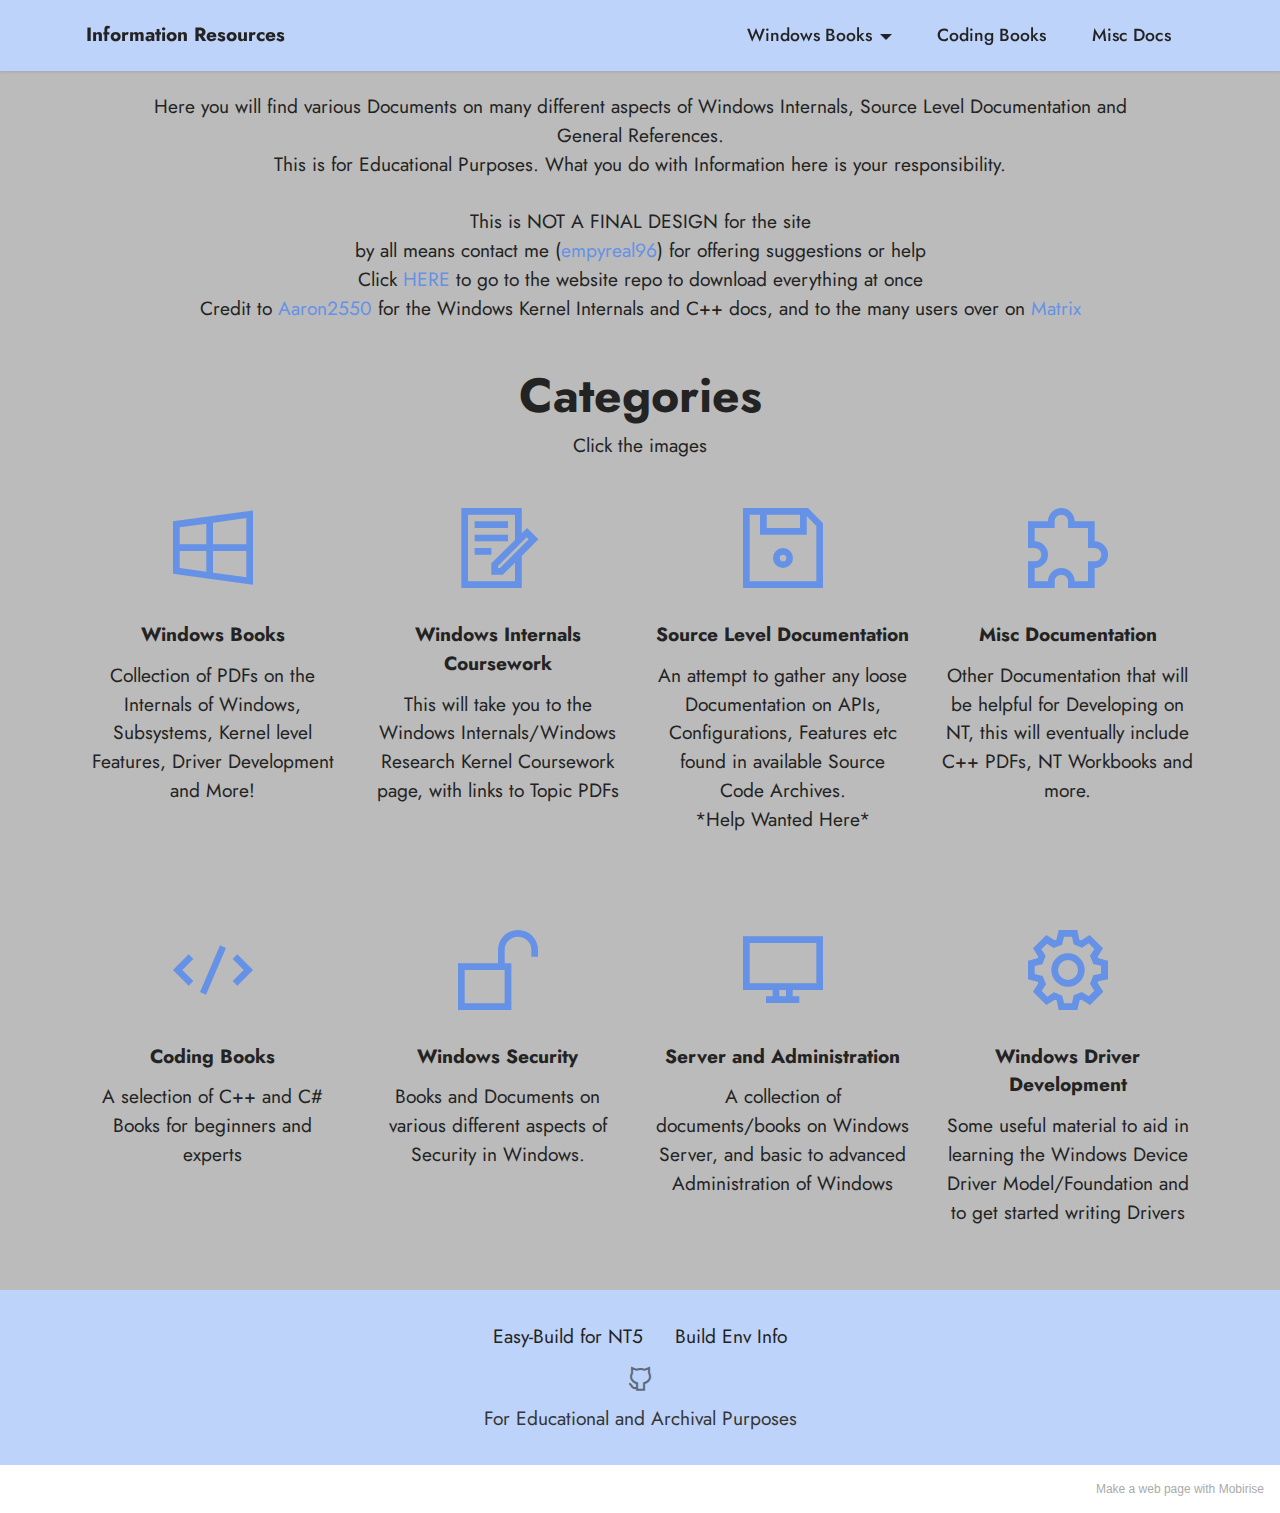
<file: index.html>
<!DOCTYPE html>
<html  >
<head>
  <!-- Site made with Mobirise Website Builder v5.2.0, https://mobirise.com -->
  <meta charset="UTF-8">
  <meta http-equiv="X-UA-Compatible" content="IE=edge">
  <meta name="generator" content="Mobirise v5.2.0, mobirise.com">
  <meta name="twitter:card" content="summary_large_image"/>
  <meta name="twitter:image:src" content="assets/images/index-meta.ico">
  <meta property="og:image" content="assets/images/index-meta.ico">
  <meta name="twitter:title" content="Home">
  <meta name="viewport" content="width=device-width, initial-scale=1, minimum-scale=1">
  <link rel="shortcut icon" href="assets/images/windows-logo-icon-124367.ico" type="image/x-icon">
  <meta name="description" content="">
  
  
  <title>Home</title>
  <link rel="stylesheet" href="assets/web/assets/mobirise-icons2/mobirise2.css">
  <link rel="stylesheet" href="assets/tether/tether.min.css">
  <link rel="stylesheet" href="assets/bootstrap/css/bootstrap.min.css">
  <link rel="stylesheet" href="assets/bootstrap/css/bootstrap-grid.min.css">
  <link rel="stylesheet" href="assets/bootstrap/css/bootstrap-reboot.min.css">
  <link rel="stylesheet" href="assets/dropdown/css/style.css">
  <link rel="stylesheet" href="assets/socicon/css/styles.css">
  <link rel="stylesheet" href="assets/theme/css/style.css">
  <link rel="preload" as="style" href="assets/mobirise/css/mbr-additional.css"><link rel="stylesheet" href="assets/mobirise/css/mbr-additional.css" type="text/css">
  
  
  
  
</head>
<body>
  
  <section class="menu menu1 cid-skAwC6HYm6" once="menu" id="menu1-0">
    

    <nav class="navbar navbar-dropdown navbar-fixed-top navbar-expand-lg">
        <div class="container">
            <div class="navbar-brand">
                
                <span class="navbar-caption-wrap"><a class="navbar-caption text-black text-primary display-7" href="index.html">Information Resources</a></span>
            </div>
            <button class="navbar-toggler" type="button" data-toggle="collapse" data-target="#navbarSupportedContent" aria-controls="navbarNavAltMarkup" aria-expanded="false" aria-label="Toggle navigation">
                <div class="hamburger">
                    <span></span>
                    <span></span>
                    <span></span>
                    <span></span>
                </div>
            </button>
            <div class="collapse navbar-collapse" id="navbarSupportedContent">
                <ul class="navbar-nav nav-dropdown nav-right" data-app-modern-menu="true"><li class="nav-item dropdown"><a class="nav-link link text-black text-primary dropdown-toggle display-4" href="#" data-toggle="dropdown-submenu" aria-expanded="false">
                            Windows Books</a><div class="dropdown-menu"><a class="text-black text-primary dropdown-item display-4" href="WinBooks.html">Windows Internals Books</a><a class="text-black text-primary dropdown-item display-4" href="https://empyreal96.github.io/nt-info-depot/CS490_Windows_Internals/CS490%20Windows%20Internals.html" aria-expanded="false" target="_blank">Windows Internals Coursework</a><a class="text-black text-primary dropdown-item display-4" href="WinDDK.html" aria-expanded="false">Windows Driver Development</a><a class="text-black text-primary dropdown-item display-4" href="SrcDocs.html" aria-expanded="false">Windows Source Code Docs</a><a class="text-black text-primary dropdown-item display-4" href="page6.html" aria-expanded="false">Windows Security</a><a class="text-black text-primary dropdown-item display-4" href="srv_admin.html" aria-expanded="true">Windows Server and Administration</a></div></li>
                    
                    <li class="nav-item"><a class="nav-link link text-black text-primary display-4" href="C++Books.html">Coding Books</a>
                    </li><li class="nav-item"><a class="nav-link link text-black text-primary display-4" href="MiscDocs.html">Misc Docs</a></li></ul>
                
                
            </div>
        </div>
    </nav>
</section>

<section class="header13 cid-skAx5pxKxZ" id="header13-1">

    

    

    <div class="align-center container-fluid">
        <div class="row justify-content-center">
            <div class="col-12 col-lg-10">
                
                
                <p class="mbr-text mbr-fonts-style mb-3 display-7">
                    Here you will find various Documents on many different aspects of Windows Internals, Source Level Documentation and General References.<br>This is for Educational Purposes. What you do with Information here is your responsibility.<br><br>This is NOT A FINAL DESIGN for the site<br>by all means contact me (<a href="https://github.com/empyreal96" class="text-primary" target="_blank">empyreal96</a>) for offering  suggestions or help<br>Click <a href="https://github.com/Empyreal96/nt-info-depot" class="text-primary">HERE</a> to go to the website repo to download everything at once<br>Credit to <a href="https://github.com/Aaron2550" class="text-primary" target="_blank">Aaron2550</a> for the Windows Kernel Internals and C++ docs, and to the many users over on <a href="https://matrix.to/#/!gaxpoQqVZuAKwRucaK:privacytools.io?via=matrix.org&via=privacytools.io&via=not420chan.org" class="text-primary" target="_blank">Matrix</a></p>
                
                
            </div>
        </div>
    </div>
</section>

<section class="features1 cid-skAxTelX5a" id="features1-2">
    

    
    <div class="container">
        <div class="row">
            <div class="col-12">
                <h3 class="mbr-section-title mbr-fonts-style align-center mb-0 display-2"><strong>Categories</strong><br></h3>
                <h5 class="mbr-section-subtitle mbr-fonts-style align-center mb-0 mt-2 display-7">
                    Click the images</h5>
            </div>
        </div>
        <div class="row">
            <div class="card col-12 col-md-6 col-lg-3">
                <div class="card-wrapper">
                    <div class="card-box align-center">
                        <div class="iconfont-wrapper">
                            <a href="WinBooks.html"><span class="mbr-iconfont mobi-mbri-windows mobi-mbri"></span></a>
                        </div>
                        <h5 class="card-title mbr-fonts-style display-7"><strong>Windows Books</strong></h5>
                        <p class="card-text mbr-fonts-style display-7">Collection of PDFs on the Internals of Windows, Subsystems, Kernel level Features, Driver Development and More!</p>
                    </div>
                </div>
            </div>
            <div class="card col-12 col-md-6 col-lg-3">
                <div class="card-wrapper">
                    <div class="card-box align-center">
                        <div class="iconfont-wrapper">
                            <a href="https://empyreal96.github.io/nt-info-depot/CS490_Windows_Internals/CS490%20Windows%20Internals.html" target="_blank"><span class="mbr-iconfont mobi-mbri-contact-form mobi-mbri"></span></a>
                        </div>
                        <h5 class="card-title mbr-fonts-style display-7"><strong>Windows Internals Coursework</strong></h5>
                        <p class="card-text mbr-fonts-style display-7">This will take you to the Windows Internals/Windows Research Kernel Coursework page, with links to Topic PDFs</p>
                    </div>
                </div>
            </div>
            <div class="card col-12 col-md-6 col-lg-3">
                <div class="card-wrapper">
                    <div class="card-box align-center">
                        <div class="iconfont-wrapper">
                            <a href="SrcDocs.html"><span class="mbr-iconfont mobi-mbri-save mobi-mbri"></span></a>
                        </div>
                        <h5 class="card-title mbr-fonts-style display-7"><strong>Source Level Documentation</strong></h5>
                        <p class="card-text mbr-fonts-style display-7">An attempt to gather any loose Documentation on APIs, Configurations, Features etc found in available Source Code Archives.<br>*Help Wanted Here*</p>
                    </div>
                </div>
            </div>
            <div class="card col-12 col-md-6 col-lg-3">
                <div class="card-wrapper">
                    <div class="card-box align-center">
                        <div class="iconfont-wrapper">
                            <a href="MiscDocs.html"><span class="mbr-iconfont mobi-mbri-extension mobi-mbri"></span></a>
                        </div>
                        <h5 class="card-title mbr-fonts-style display-7"><strong>Misc Documentation</strong></h5>
                        <p class="card-text mbr-fonts-style display-7">Other Documentation that will be helpful for Developing on NT, this will eventually include C++ PDFs, NT Workbooks and more.</p>
                    </div>
                </div>
            </div>
        </div>
    </div>
</section>

<section class="features1 cid-skSyJSiEH1" id="features1-15">
    

    
    <div class="container">
        <div class="row">
            
        </div>
        <div class="row">
            <div class="card col-12 col-md-6 col-lg-3">
                <div class="card-wrapper">
                    <div class="card-box align-center">
                        <div class="iconfont-wrapper">
                            <a href="C++Books.html"><span class="mbr-iconfont mobi-mbri-code mobi-mbri"></span></a>
                        </div>
                        <h5 class="card-title mbr-fonts-style display-7"><strong>Coding Books</strong></h5>
                        <p class="card-text mbr-fonts-style display-7">A selection of C++ and C# Books for beginners and experts</p>
                    </div>
                </div>
            </div>
            <div class="card col-12 col-md-6 col-lg-3">
                <div class="card-wrapper">
                    <div class="card-box align-center">
                        <div class="iconfont-wrapper">
                            <a href="page6.html"><span class="mbr-iconfont mobi-mbri-unlock mobi-mbri"></span></a>
                        </div>
                        <h5 class="card-title mbr-fonts-style display-7"><strong>Windows Security</strong></h5>
                        <p class="card-text mbr-fonts-style display-7">Books and Documents on various different aspects of Security in Windows.</p>
                    </div>
                </div>
            </div>
            <div class="card col-12 col-md-6 col-lg-3">
                <div class="card-wrapper">
                    <div class="card-box align-center">
                        <div class="iconfont-wrapper">
                            <a href="srv_admin.html"><span class="mbr-iconfont mobi-mbri-desktop mobi-mbri"></span></a>
                        </div>
                        <h5 class="card-title mbr-fonts-style display-7"><strong>Server and Administration</strong></h5>
                        <p class="card-text mbr-fonts-style display-7">A collection of documents/books on Windows Server, and basic to advanced Administration of Windows</p>
                    </div>
                </div>
            </div>
            <div class="card col-12 col-md-6 col-lg-3">
                <div class="card-wrapper">
                    <div class="card-box align-center">
                        <div class="iconfont-wrapper">
                            <a href="WinDDK.html"><span class="mbr-iconfont mobi-mbri-setting mobi-mbri"></span></a>
                        </div>
                        <h5 class="card-title mbr-fonts-style display-7"><strong>Windows Driver Development</strong></h5>
                        <p class="card-text mbr-fonts-style display-7">Some useful material to aid in learning the Windows Device Driver Model/Foundation and to get started writing Drivers</p>
                    </div>
                </div>
            </div>
        </div>
    </div>
</section>

<section class="footer3 cid-skSJbYV2s5" once="footers" id="footer3-1k">

    

    

    <div class="container">
        <div class="media-container-row align-center mbr-white">
            <div class="row row-links">
                <ul class="foot-menu">
                    
                    
                    
                    
                    
                <li class="foot-menu-item mbr-fonts-style display-7"><a class="text-black text-primary" href="https://github.com/Empyreal96/easy-build-nt5" target="_blank">Easy-Build for NT5</a></li><li class="foot-menu-item mbr-fonts-style display-7"><a class="text-black text-primary" href="https://empyreal96.github.io/build-env-info" target="_blank">Build Env Info</a></li></ul>
            </div>
            <div class="row social-row">
                <div class="social-list align-right pb-2">
                    
                    
                    
                    
                    
                    
                <div class="soc-item">
                        <a href="https://github.com/Empyreal96" target="_blank">
                            <span class="mbr-iconfont mbr-iconfont-social mobi-mbri-github mobi-mbri" style="color: rgb(0, 0, 0); fill: rgb(0, 0, 0);"></span>
                        </a>
                    </div></div>
            </div>
            <div class="row row-copirayt">
                <p class="mbr-text mb-0 mbr-fonts-style mbr-white align-center display-7">For Educational and Archival Purposes</p>
            </div>
        </div>
    </div>
</section><section style="background-color: #fff; font-family: -apple-system, BlinkMacSystemFont, 'Segoe UI', 'Roboto', 'Helvetica Neue', Arial, sans-serif; color:#aaa; font-size:12px; padding: 0; align-items: center; display: flex;"><a href="https://mobirise.site/e" style="flex: 1 1; height: 3rem; padding-left: 1rem;"></a><p style="flex: 0 0 auto; margin:0; padding-right:1rem;">Make a web page with <a href="https://mobirise.site/z" style="color:#aaa;">Mobirise</a></p></section><script src="assets/web/assets/jquery/jquery.min.js"></script>  <script src="assets/popper/popper.min.js"></script>  <script src="assets/tether/tether.min.js"></script>  <script src="assets/bootstrap/js/bootstrap.min.js"></script>  <script src="assets/smoothscroll/smooth-scroll.js"></script>  <script src="assets/dropdown/js/nav-dropdown.js"></script>  <script src="assets/dropdown/js/navbar-dropdown.js"></script>  <script src="assets/touchswipe/jquery.touch-swipe.min.js"></script>  <script src="assets/theme/js/script.js"></script>  
  
  
</body>
</html>
</file>
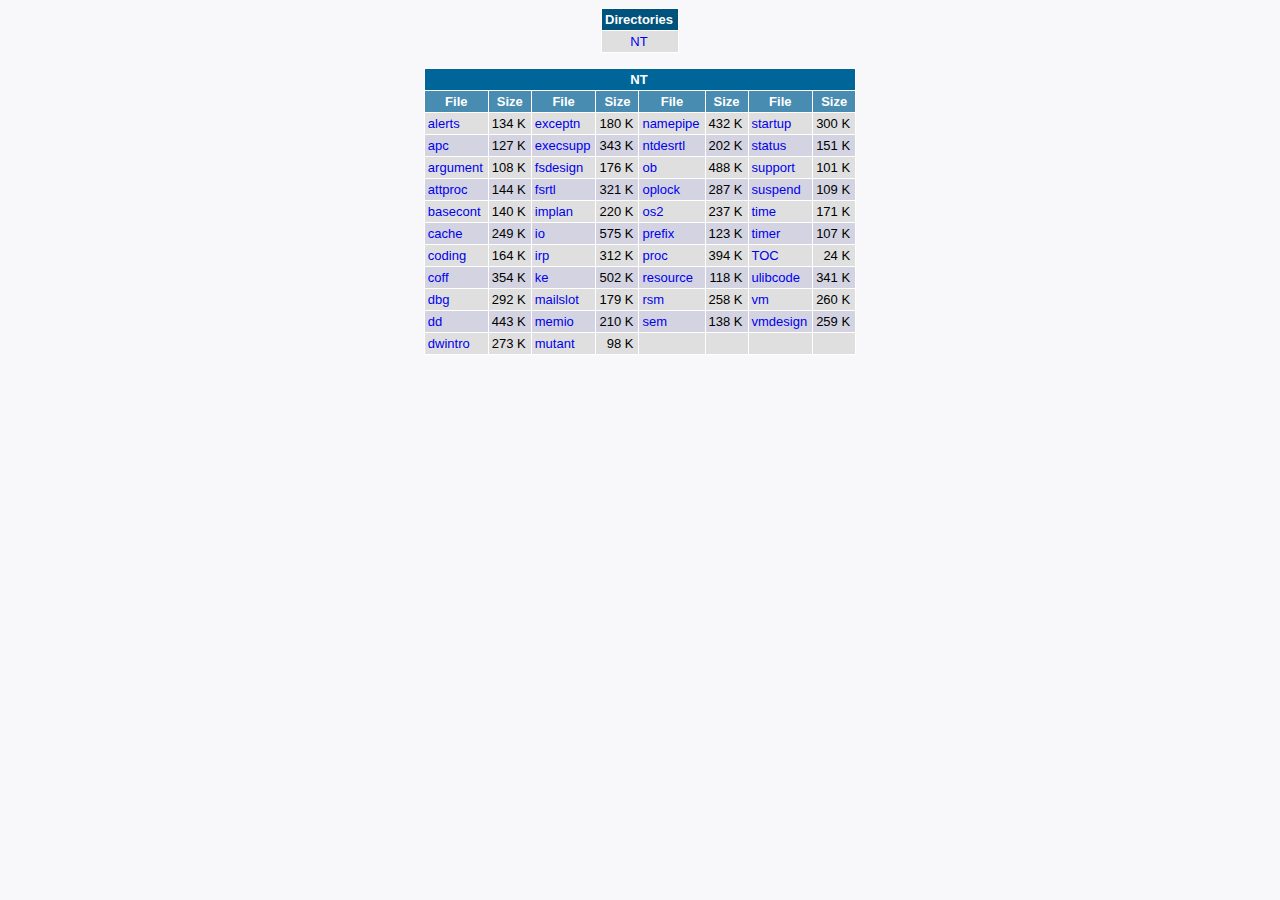
<file: NTDesignWorkbook/index.html>
<!DOCTYPE HTML PUBLIC "-//W3C//DTD HTML 4.01 Transitional//EN" "http://www.w3.org/TR/html4/loose.dtd">
<html>

<head>
<meta http-equiv="Content-Type" content="text/html; charset=UTF-8">
<style type="text/css">
HTML {font-size: small; font-family: sans-serif}
BODY {background: #F8F8FA}
A {text-decoration: none}
A:hover {color: #FFF; background: #006699; border-radius: 8px; padding-left: 3px; padding-right: 3px;}
TABLE.fancy {background: #DFDFDF; border-left: 1px solid;
   border-top: 1px solid; border-bottom: 0px solid; border-color: #FFF}
TABLE.fancy TD {border-right: 1px solid; border-bottom: 1px solid;
  border-color: #FFF; text-align: center; padding-right: 5px}
TABLE.fancy TD.no-right {border-right: 0px}
TABLE.fancy TD.right {text-align: right}
TABLE.fancy TD.left {text-align: left}
TABLE.fancy TD.center {text-align: center}
TABLE.fancy TH {border-right: 1px solid; border-bottom: 1px solid; text-align: center;
   background: #488CB1; color: #FFF; border-color: #FFF; font-weight: bold}
.anchor {font-weight: bold; border-top: 0px solid; text-align: center;
   border-bottom: 1px solid; background: #006699; color: #FFF}
.dark-blue {font-weight: bold; border-top: 0px solid; text-align: center;
   border-bottom: 1px solid; background:#00537D; color: #FFF}
.no-top-border {border-top: 0px}
.centered {margin: auto}
.rZ {text-align: right}
.row2 {background: #D3D3E1}
</style>
</head>

<body>

<table border="0" cellspacing="0" cellpadding="3" summary="anchor table" class="fancy centered">
<tr><td colspan="1" class="dark-blue" style="text-align: center"><b>Directories</b></td></tr>
<tr><td><a href="#ID_">NT</a></td></tr>
</table>
<br>

<table border="0" cellspacing="0" cellpadding="3" summary="file table" class="fancy centered">
<tr><td colspan="8" class="anchor center" ><a id="ID_"></a>NT</td></tr>
<tr><th><b>File</b></th><th><b>Size</b></th><th><b>File</b></th><th><b>Size</b></th><th><b>File</b></th><th><b>Size</b></th><th><b>File</b></th><th><b>Size</b></th></tr>
<tr><td class="left"><a href="alerts.pdf">alerts</a></td><td class="right" align="right">134&nbsp;K</td><td class="left"><a href="exceptn.pdf">exceptn</a></td><td class="right" align="right">180&nbsp;K</td><td class="left"><a href="namepipe.pdf">namepipe</a></td><td class="right" align="right">432&nbsp;K</td><td class="left"><a href="startup.pdf">startup</a></td><td class="right" align="right">300&nbsp;K</td></tr>
<tr class="row2"><td class="left"><a href="apc.pdf">apc</a></td><td class="right" align="right">127&nbsp;K</td><td class="left"><a href="execsupp.pdf">execsupp</a></td><td class="right" align="right">343&nbsp;K</td><td class="left"><a href="ntdesrtl.pdf">ntdesrtl</a></td><td class="right" align="right">202&nbsp;K</td><td class="left"><a href="status.pdf">status</a></td><td class="right" align="right">151&nbsp;K</td></tr>
<tr><td class="left"><a href="argument.pdf">argument</a></td><td class="right" align="right">108&nbsp;K</td><td class="left"><a href="fsdesign.pdf">fsdesign</a></td><td class="right" align="right">176&nbsp;K</td><td class="left"><a href="ob.pdf">ob</a></td><td class="right" align="right">488&nbsp;K</td><td class="left"><a href="support.pdf">support</a></td><td class="right" align="right">101&nbsp;K</td></tr>
<tr class="row2"><td class="left"><a href="attproc.pdf">attproc</a></td><td class="right" align="right">144&nbsp;K</td><td class="left"><a href="fsrtl.pdf">fsrtl</a></td><td class="right" align="right">321&nbsp;K</td><td class="left"><a href="oplock.pdf">oplock</a></td><td class="right" align="right">287&nbsp;K</td><td class="left"><a href="suspend.pdf">suspend</a></td><td class="right" align="right">109&nbsp;K</td></tr>
<tr><td class="left"><a href="basecont.pdf">basecont</a></td><td class="right" align="right">140&nbsp;K</td><td class="left"><a href="implan.pdf">implan</a></td><td class="right" align="right">220&nbsp;K</td><td class="left"><a href="os2.pdf">os2</a></td><td class="right" align="right">237&nbsp;K</td><td class="left"><a href="time.pdf">time</a></td><td class="right" align="right">171&nbsp;K</td></tr>
<tr class="row2"><td class="left"><a href="cache.pdf">cache</a></td><td class="right" align="right">249&nbsp;K</td><td class="left"><a href="io.pdf">io</a></td><td class="right" align="right">575&nbsp;K</td><td class="left"><a href="prefix.pdf">prefix</a></td><td class="right" align="right">123&nbsp;K</td><td class="left"><a href="timer.pdf">timer</a></td><td class="right" align="right">107&nbsp;K</td></tr>
<tr><td class="left"><a href="coding.pdf">coding</a></td><td class="right" align="right">164&nbsp;K</td><td class="left"><a href="irp.pdf">irp</a></td><td class="right" align="right">312&nbsp;K</td><td class="left"><a href="proc.pdf">proc</a></td><td class="right" align="right">394&nbsp;K</td><td class="left"><a href="TOC.pdf">TOC</a></td><td class="right" align="right">24&nbsp;K</td></tr>
<tr class="row2"><td class="left"><a href="coff.pdf">coff</a></td><td class="right" align="right">354&nbsp;K</td><td class="left"><a href="ke.pdf">ke</a></td><td class="right" align="right">502&nbsp;K</td><td class="left"><a href="resource.pdf">resource</a></td><td class="right" align="right">118&nbsp;K</td><td class="left"><a href="ulibcode.pdf">ulibcode</a></td><td class="right" align="right">341&nbsp;K</td></tr>
<tr><td class="left"><a href="dbg.pdf">dbg</a></td><td class="right" align="right">292&nbsp;K</td><td class="left"><a href="mailslot.pdf">mailslot</a></td><td class="right" align="right">179&nbsp;K</td><td class="left"><a href="rsm.pdf">rsm</a></td><td class="right" align="right">258&nbsp;K</td><td class="left"><a href="vm.pdf">vm</a></td><td class="right" align="right">260&nbsp;K</td></tr>
<tr class="row2"><td class="left"><a href="dd.pdf">dd</a></td><td class="right" align="right">443&nbsp;K</td><td class="left"><a href="memio.pdf">memio</a></td><td class="right" align="right">210&nbsp;K</td><td class="left"><a href="sem.pdf">sem</a></td><td class="right" align="right">138&nbsp;K</td><td class="left"><a href="vmdesign.pdf">vmdesign</a></td><td class="right" align="right">259&nbsp;K</td></tr>
<tr><td class="left"><a href="dwintro.pdf">dwintro</a></td><td class="right" align="right">273&nbsp;K</td><td class="left"><a href="mutant.pdf">mutant</a></td><td class="right" align="right">98&nbsp;K</td><td class="left"></td><td></td><td class="left"></td><td></td></tr>
</table>


</body>
</html>
</file>
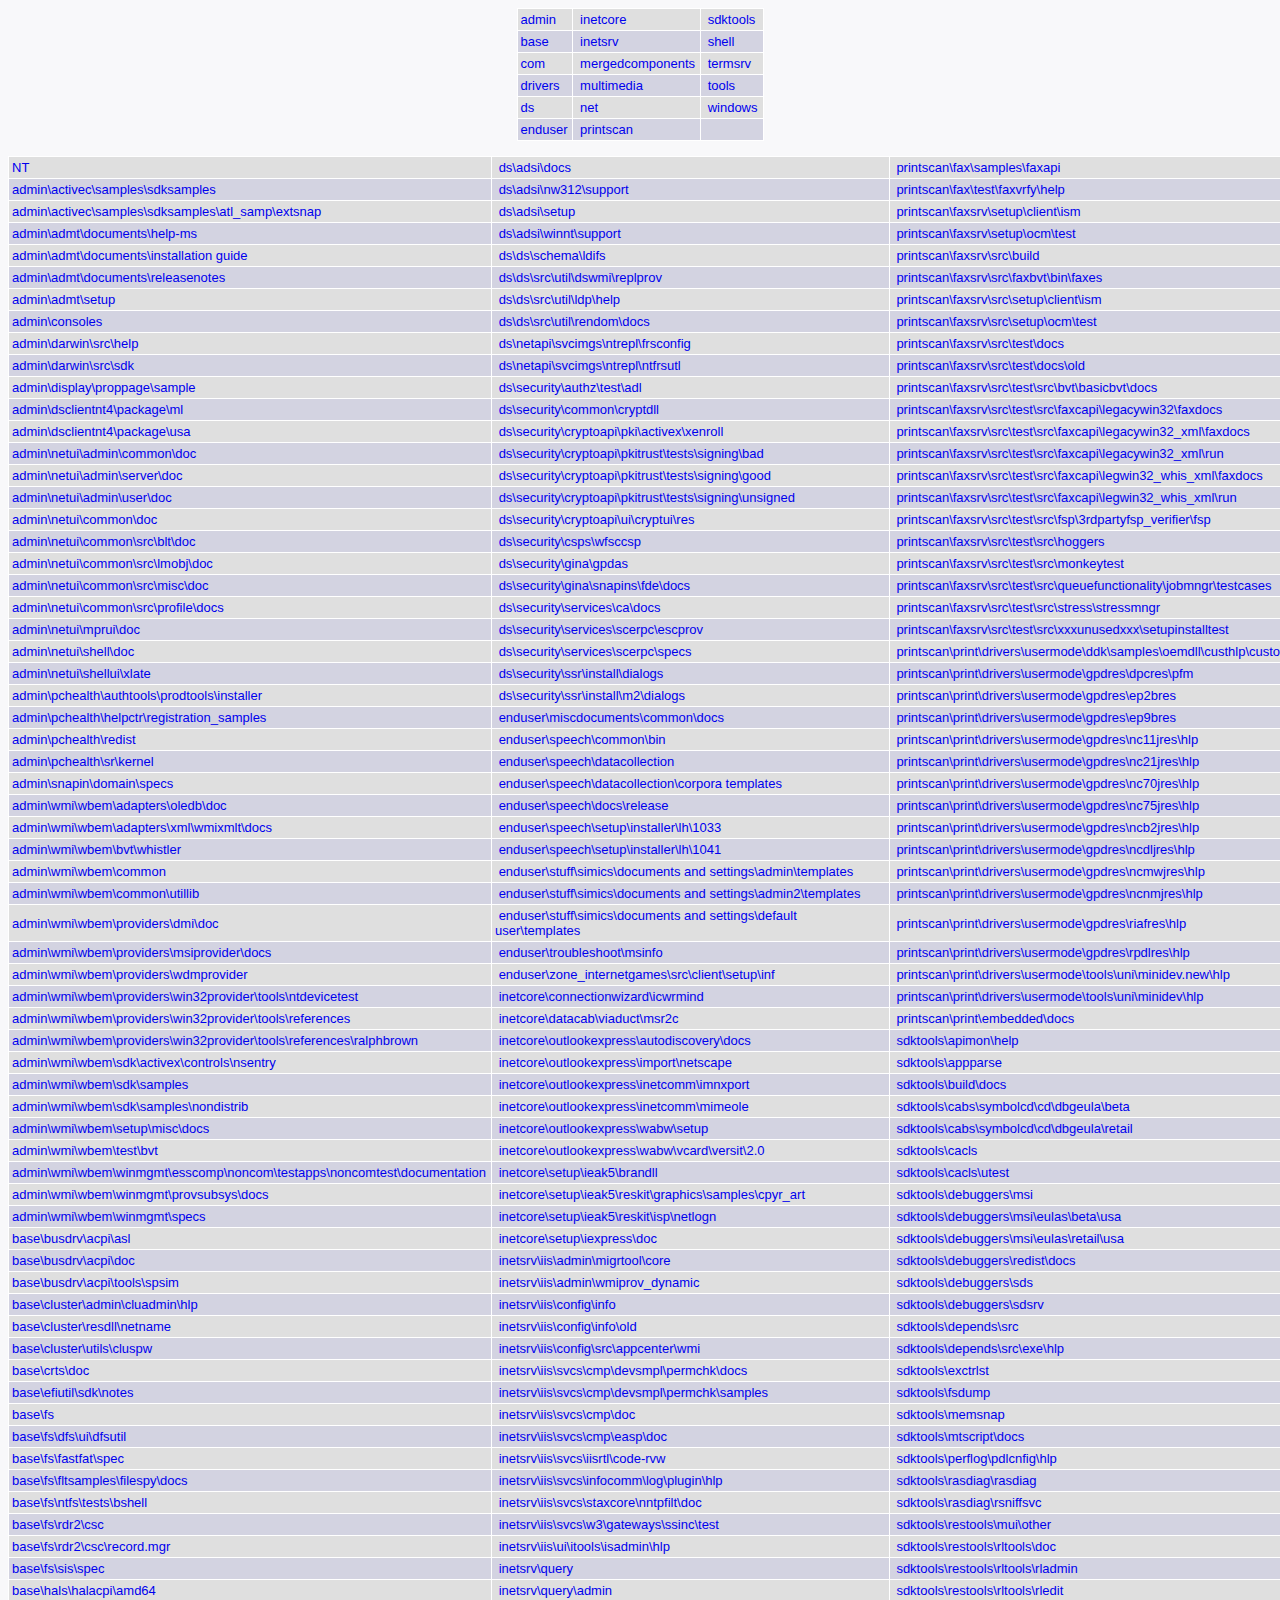
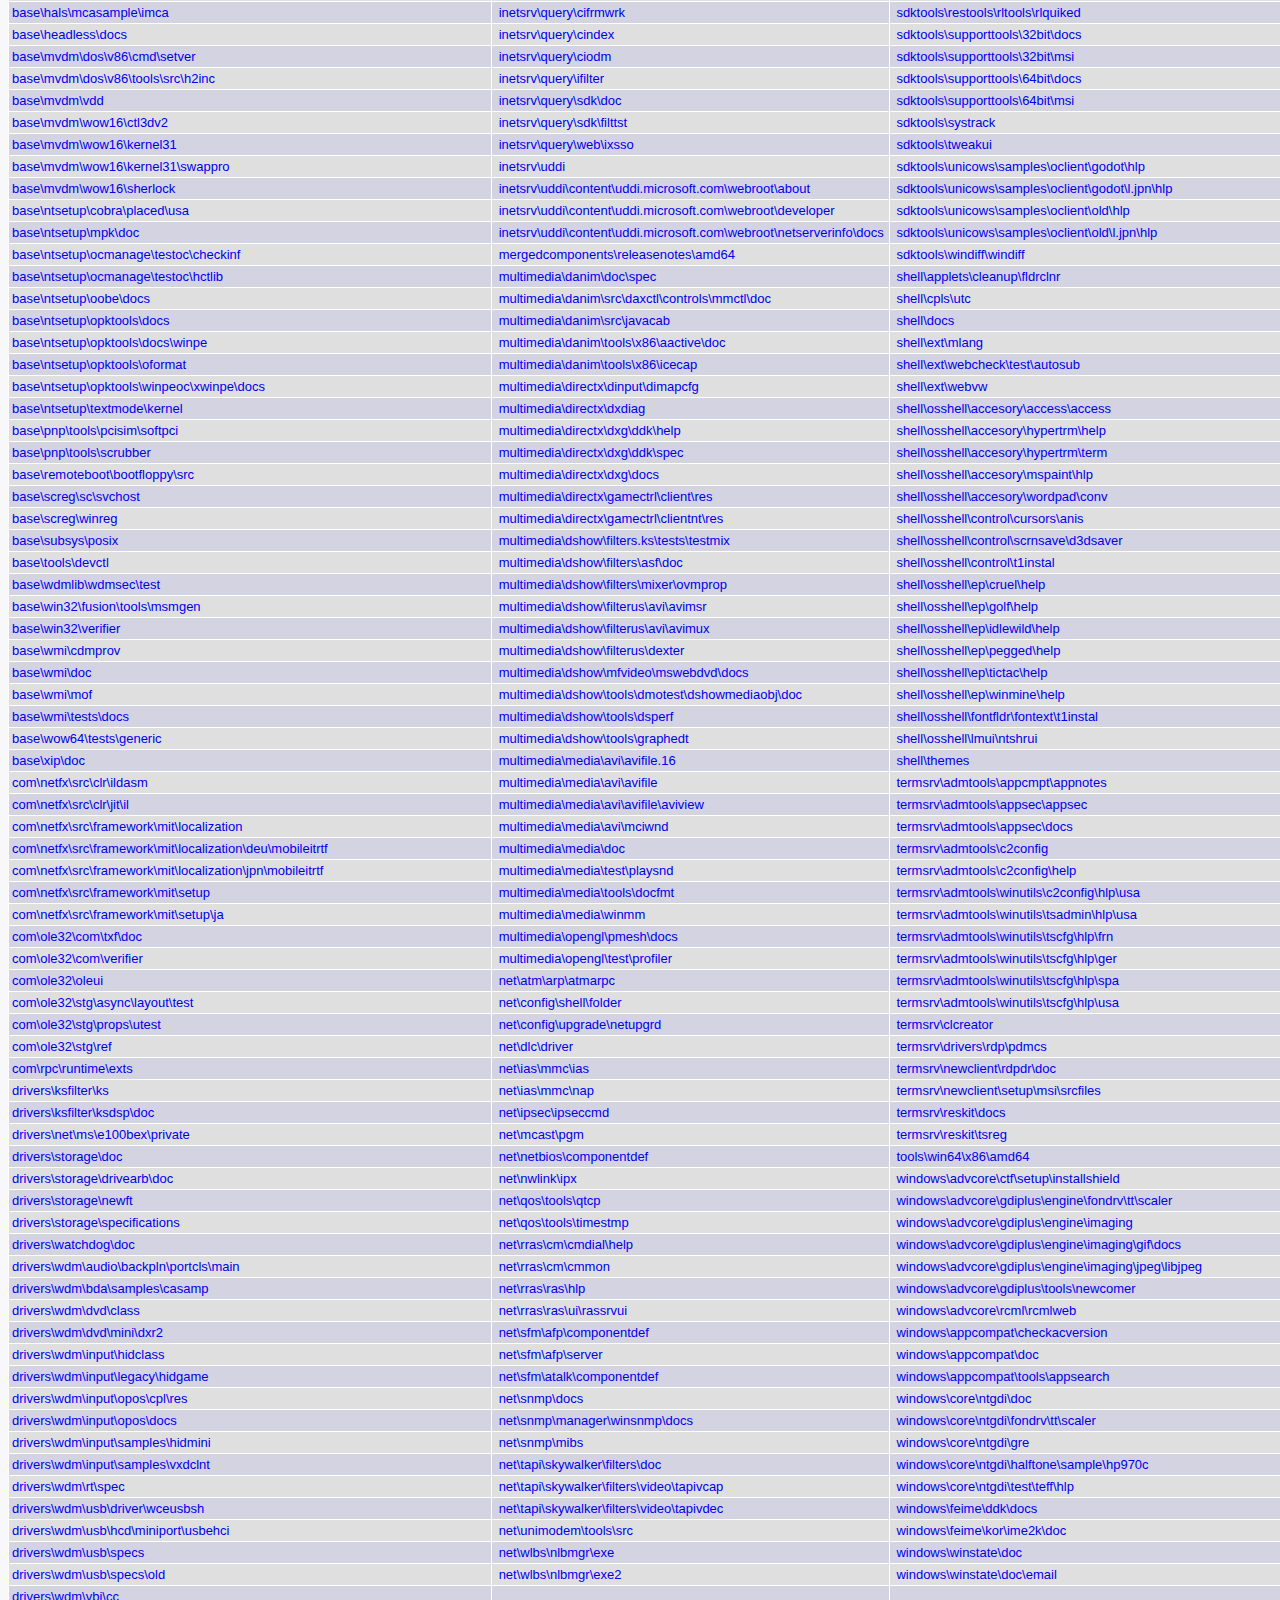
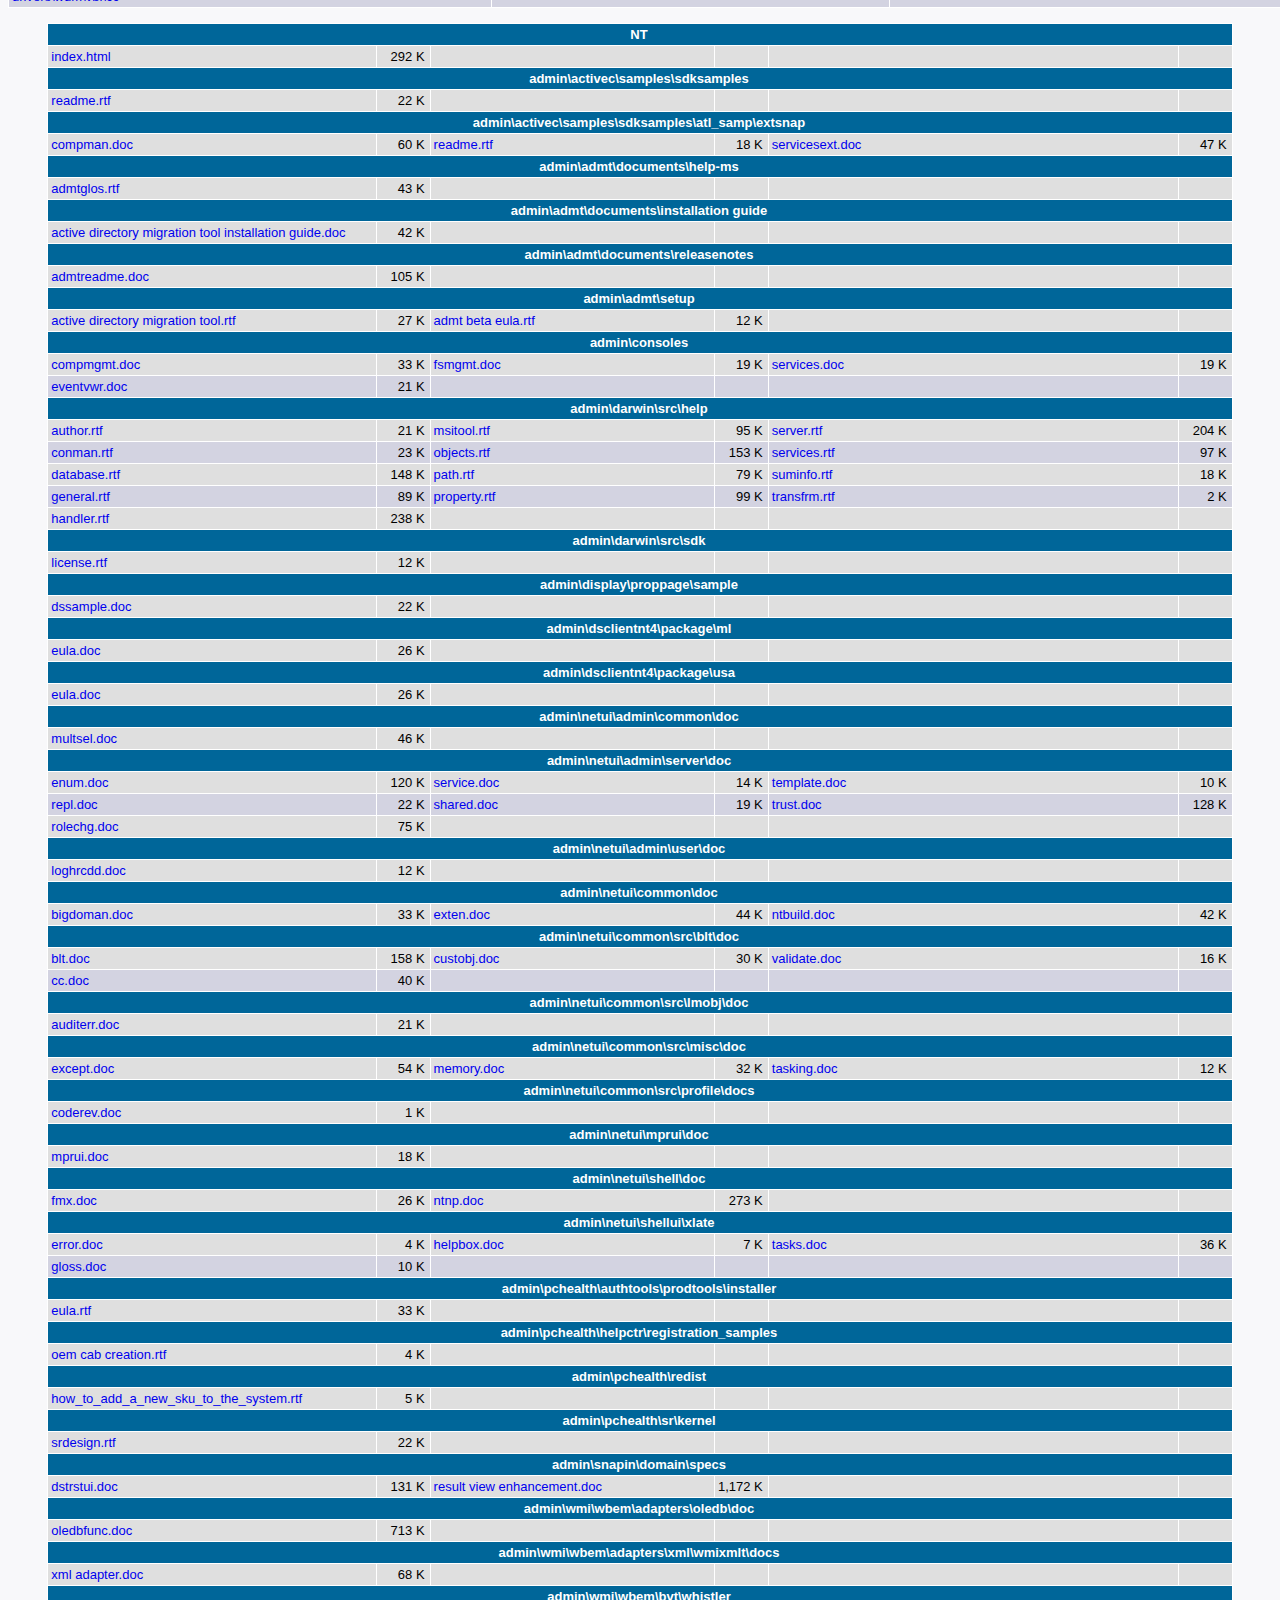
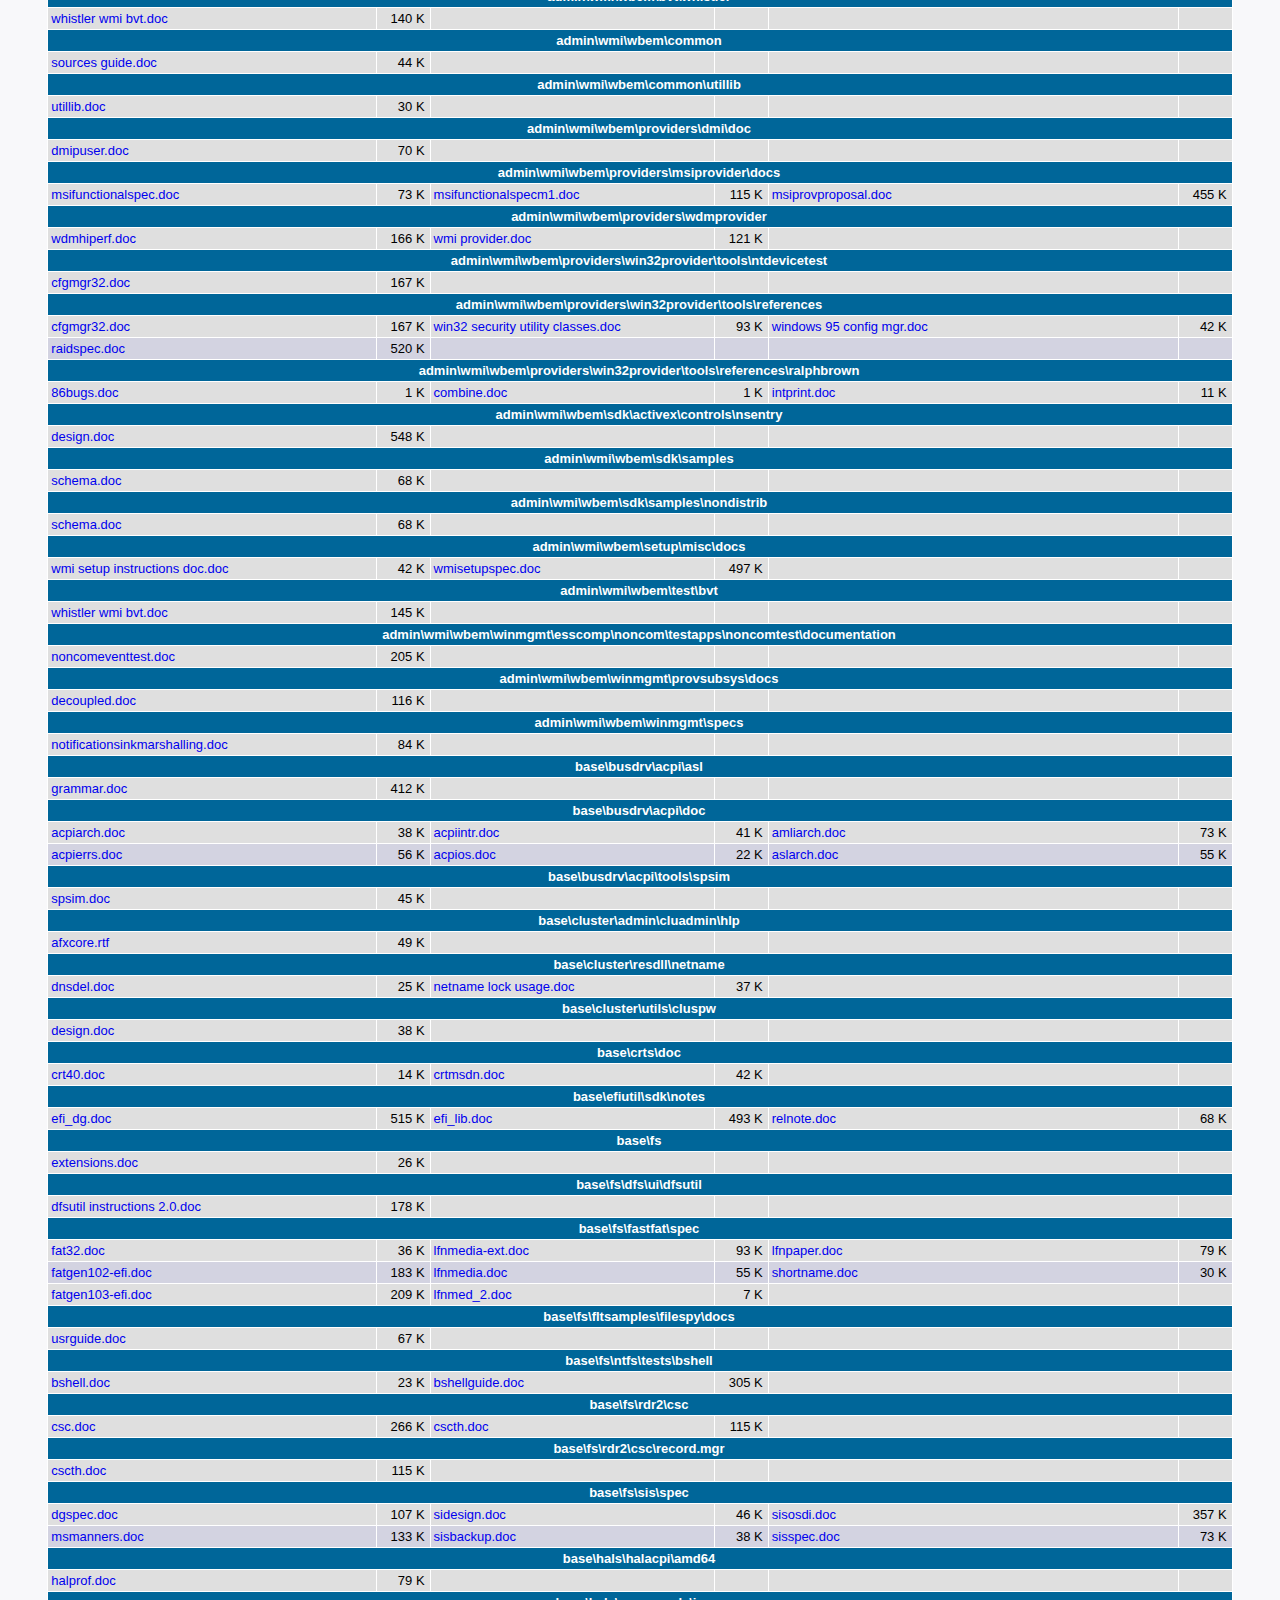
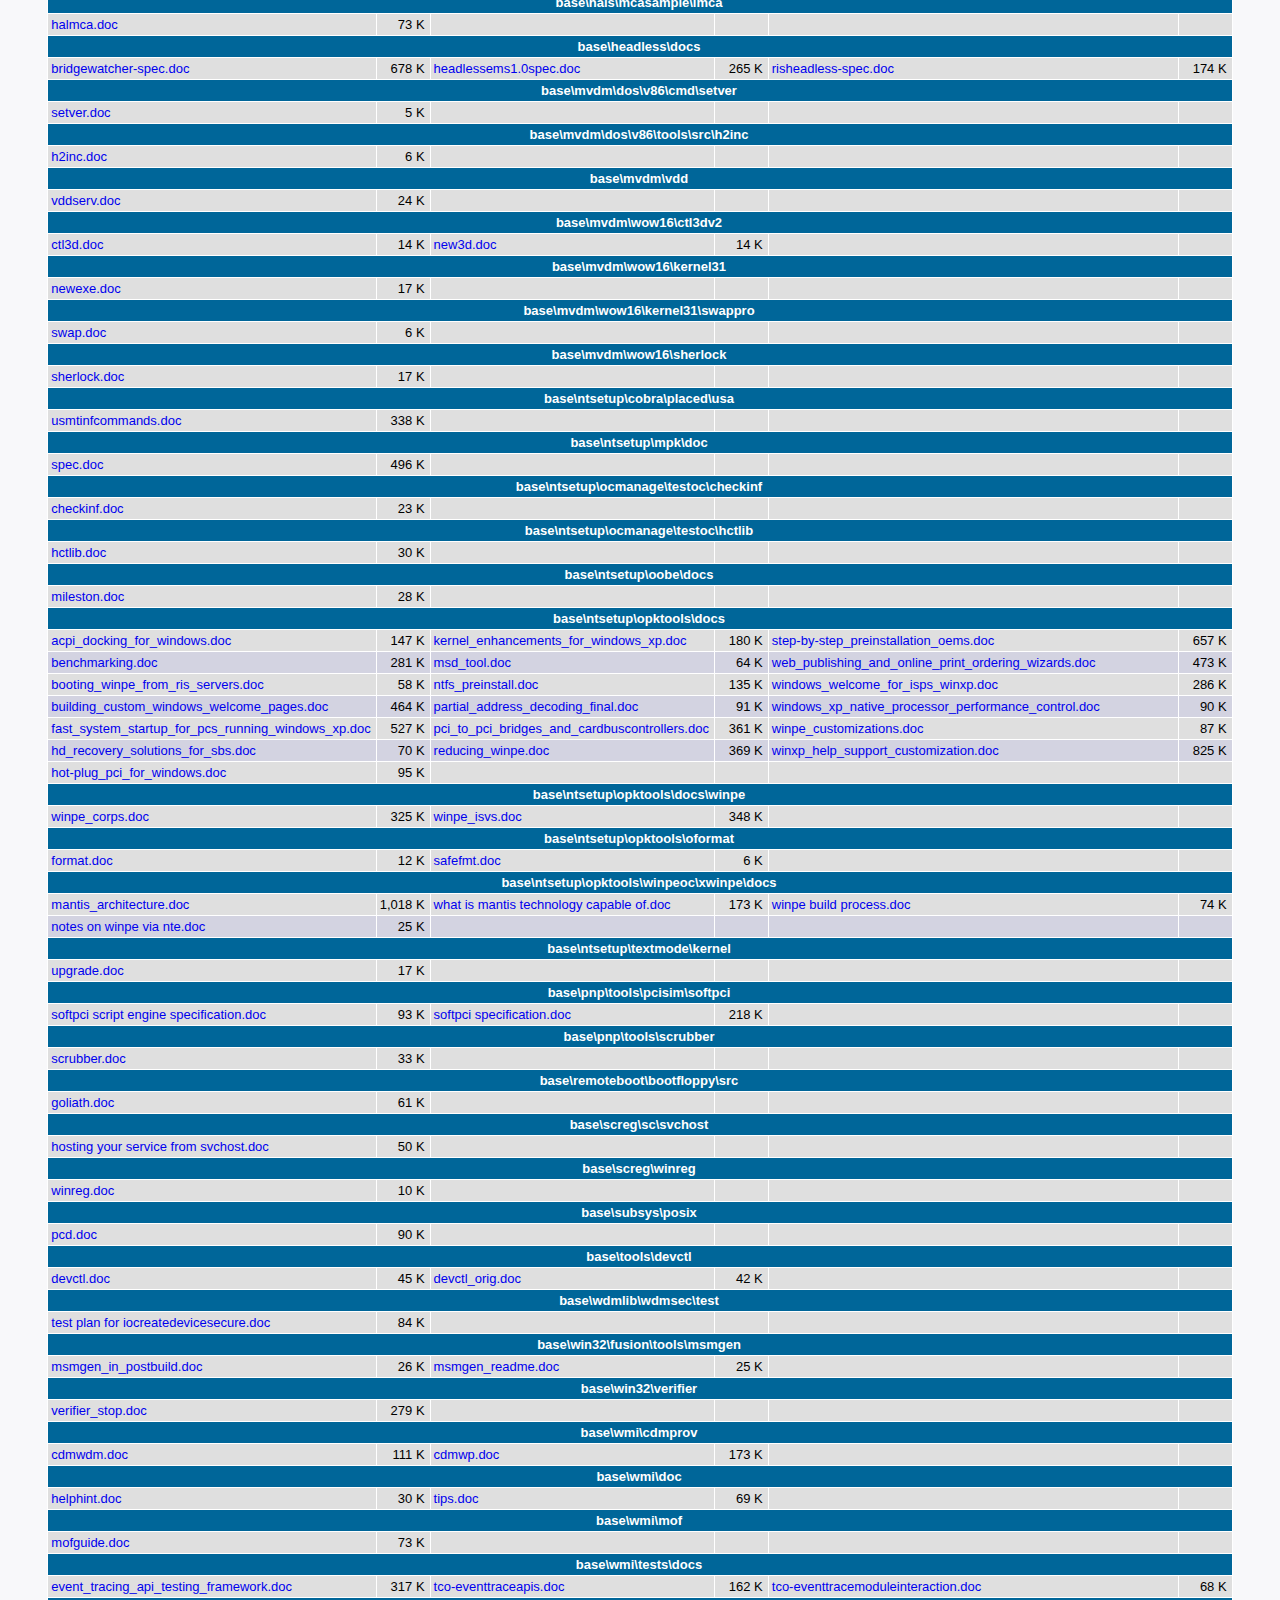
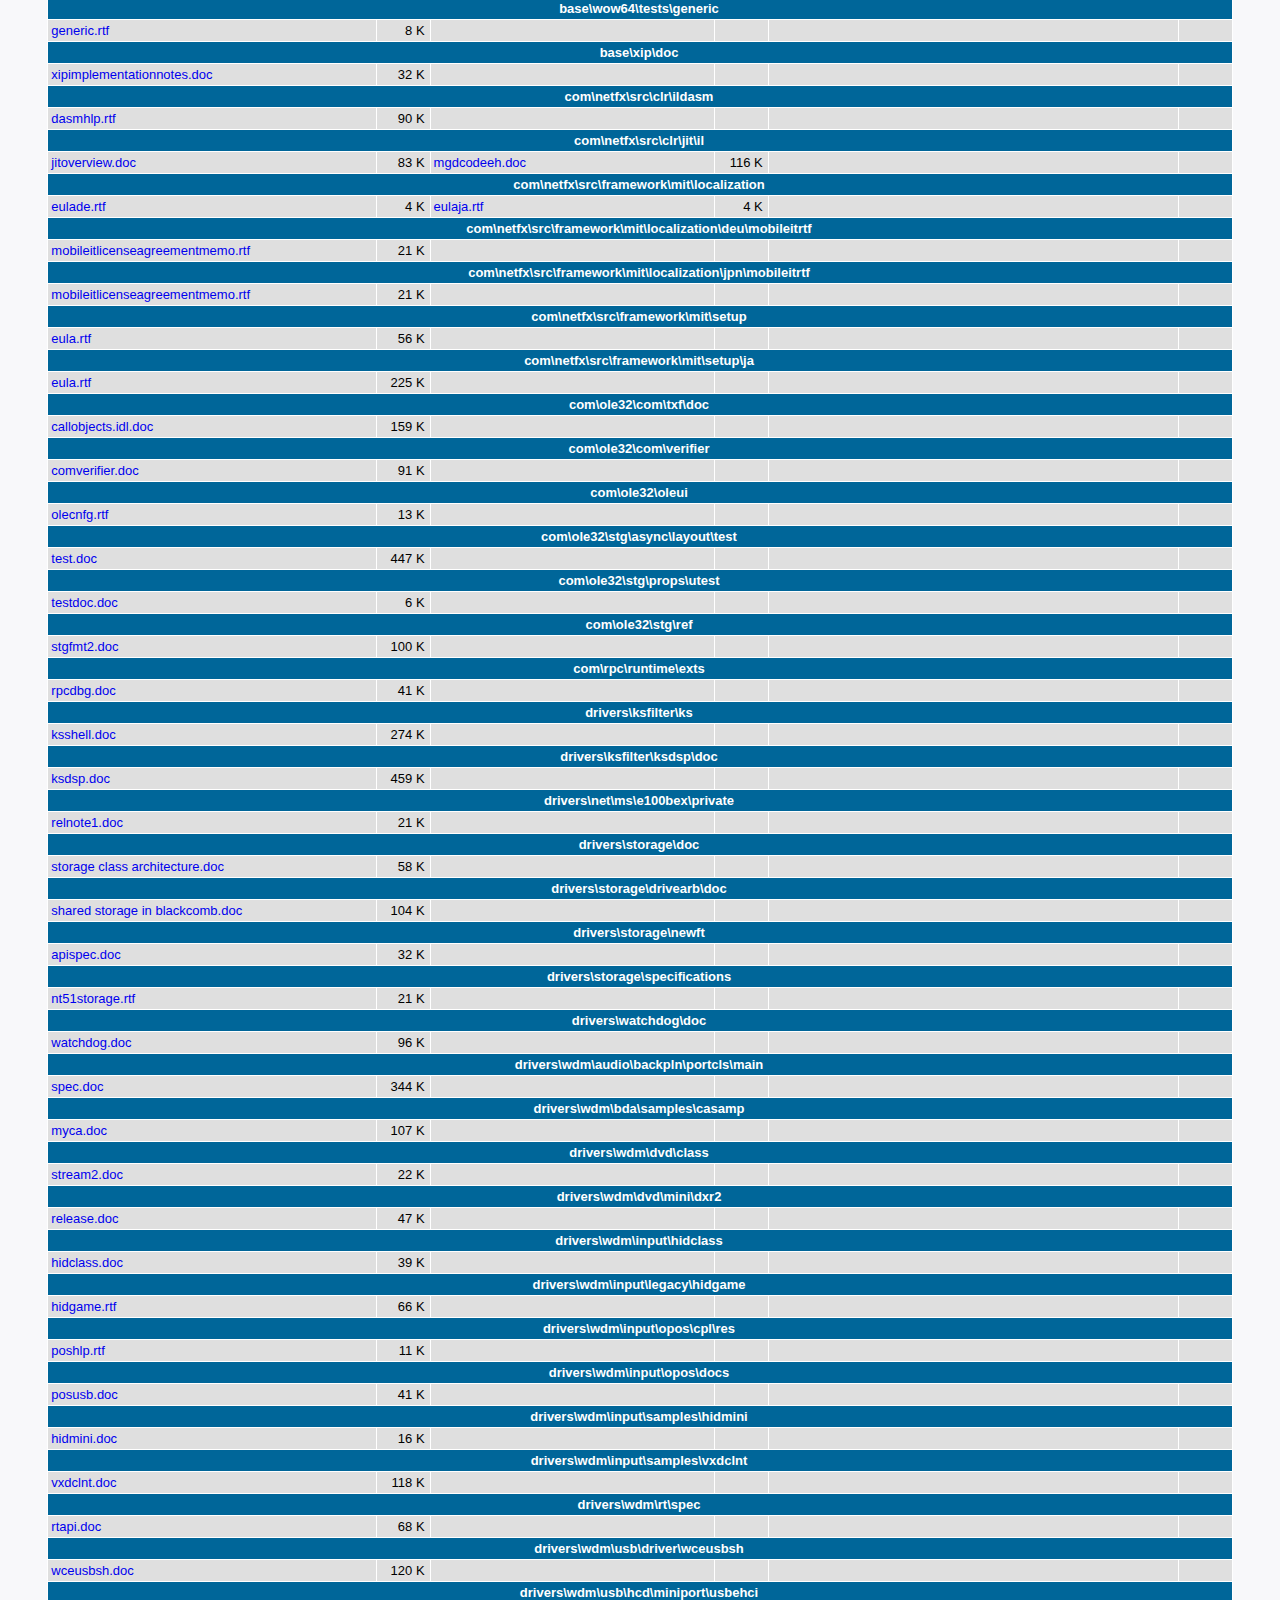
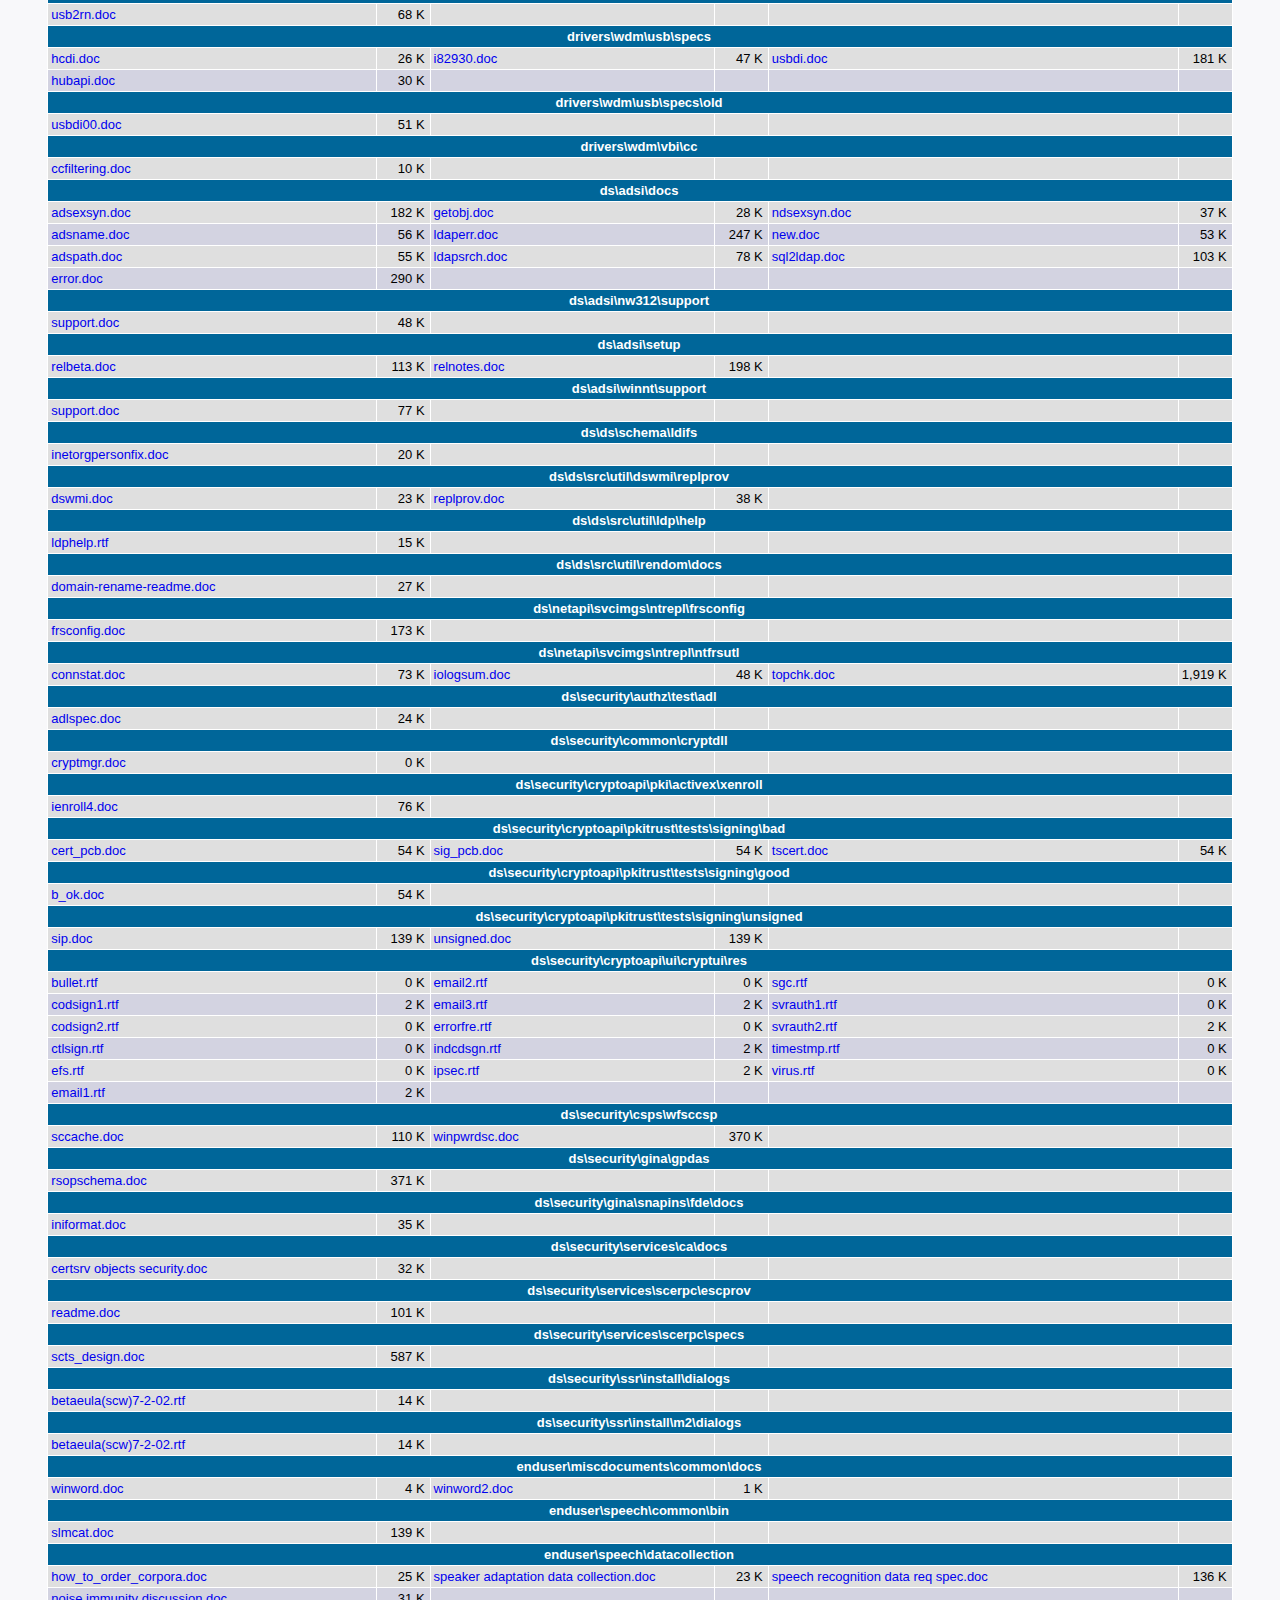
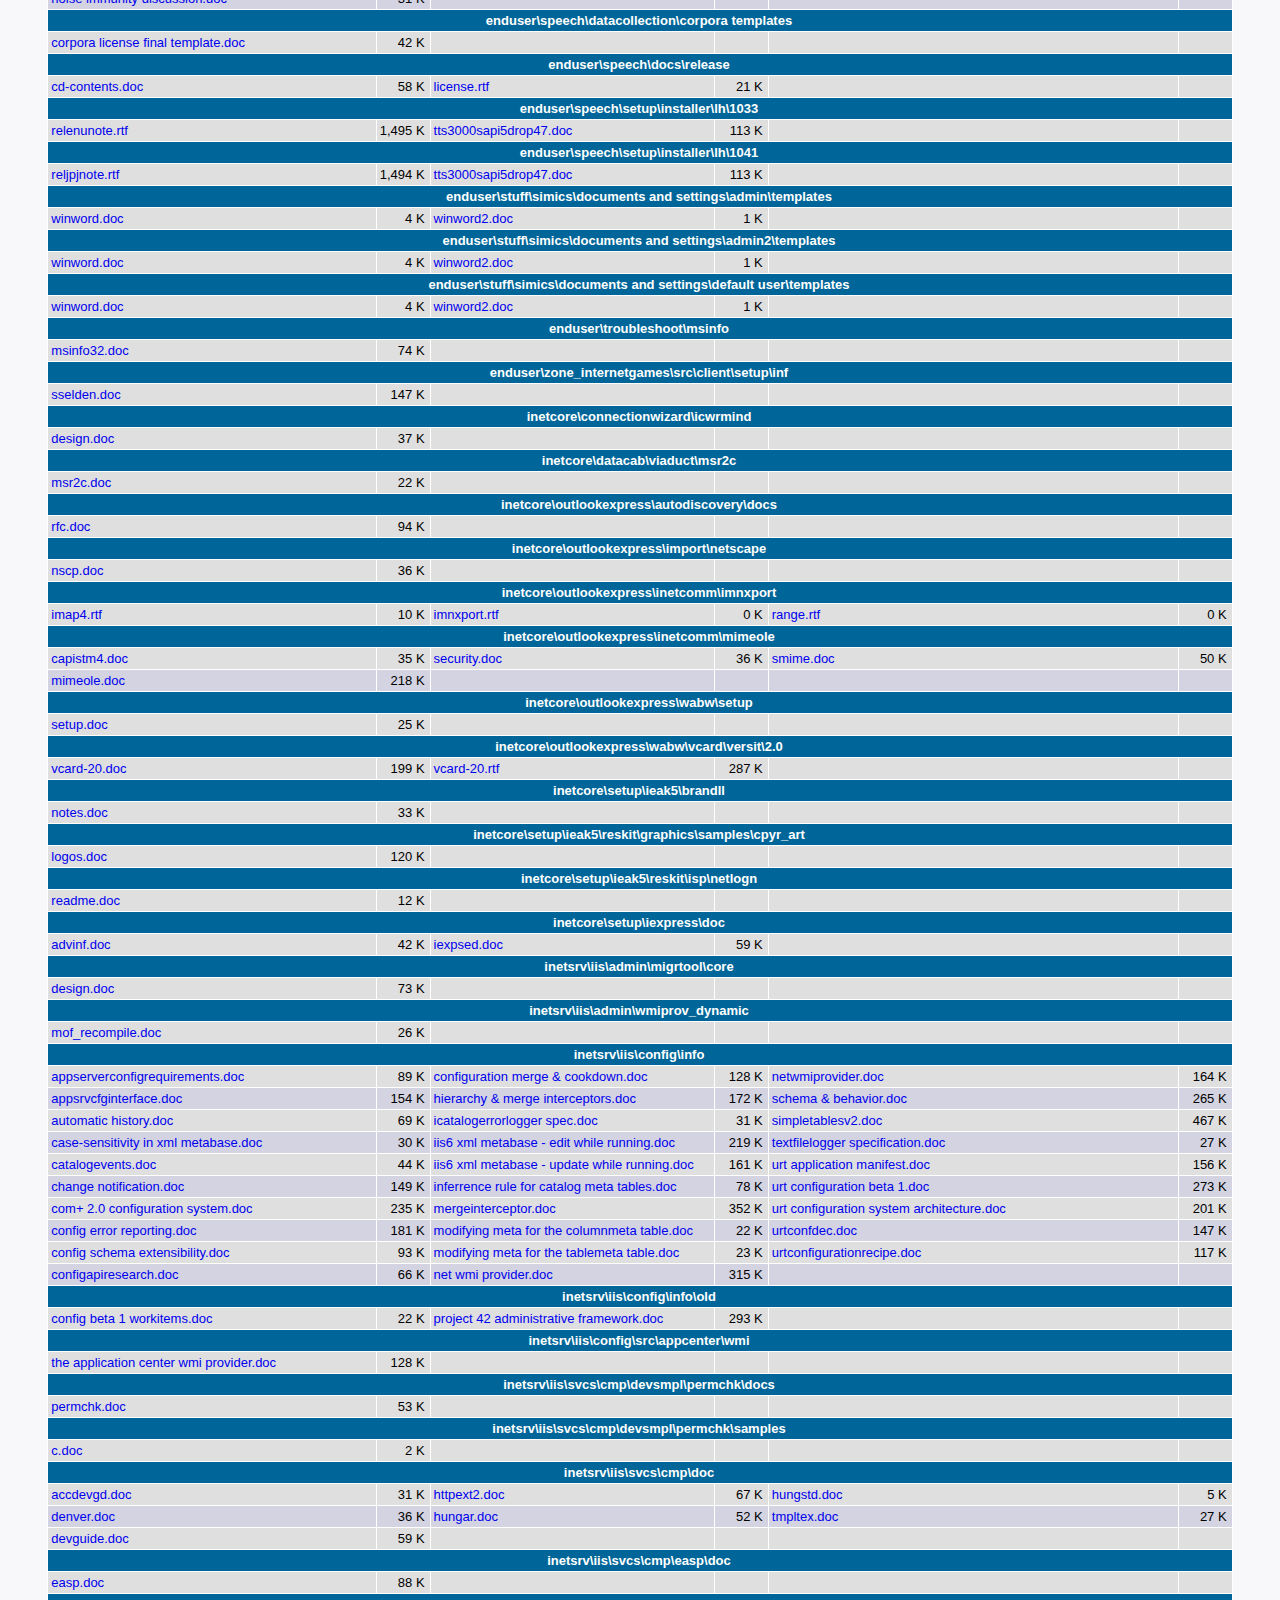
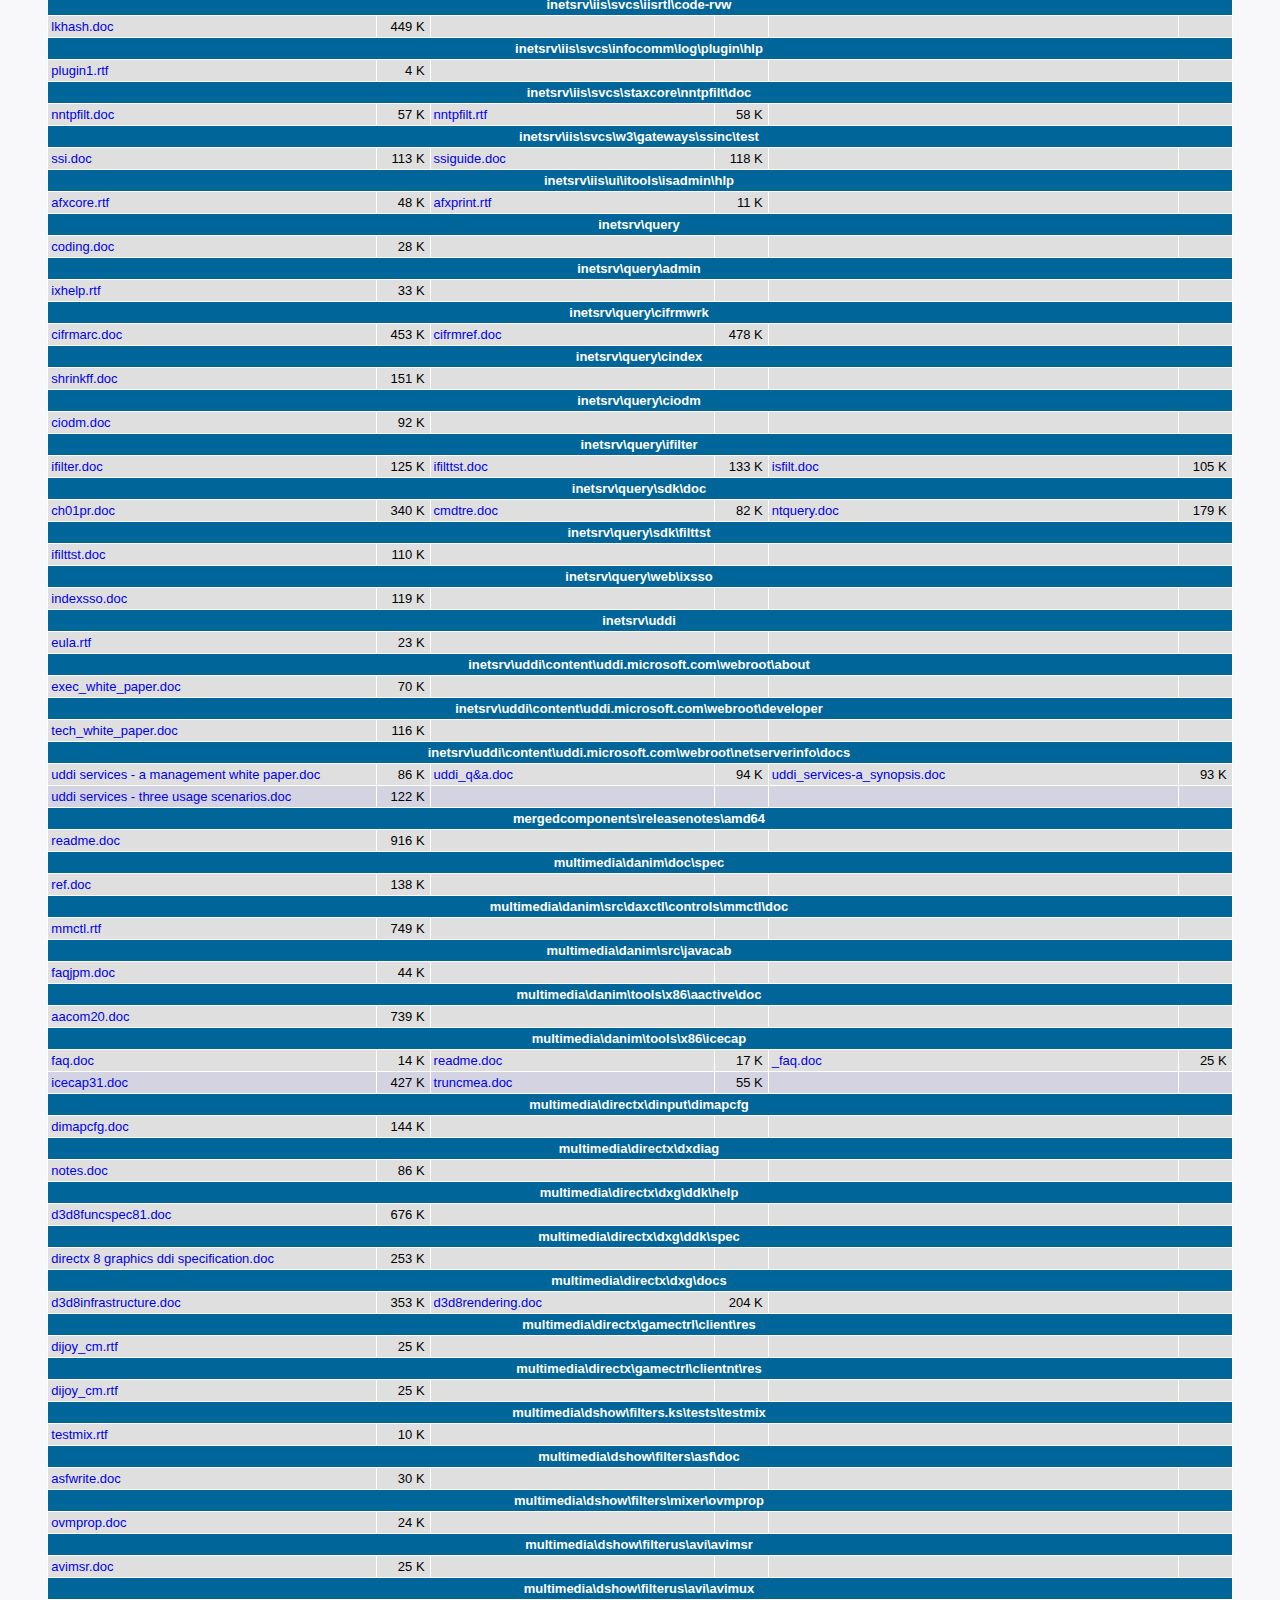
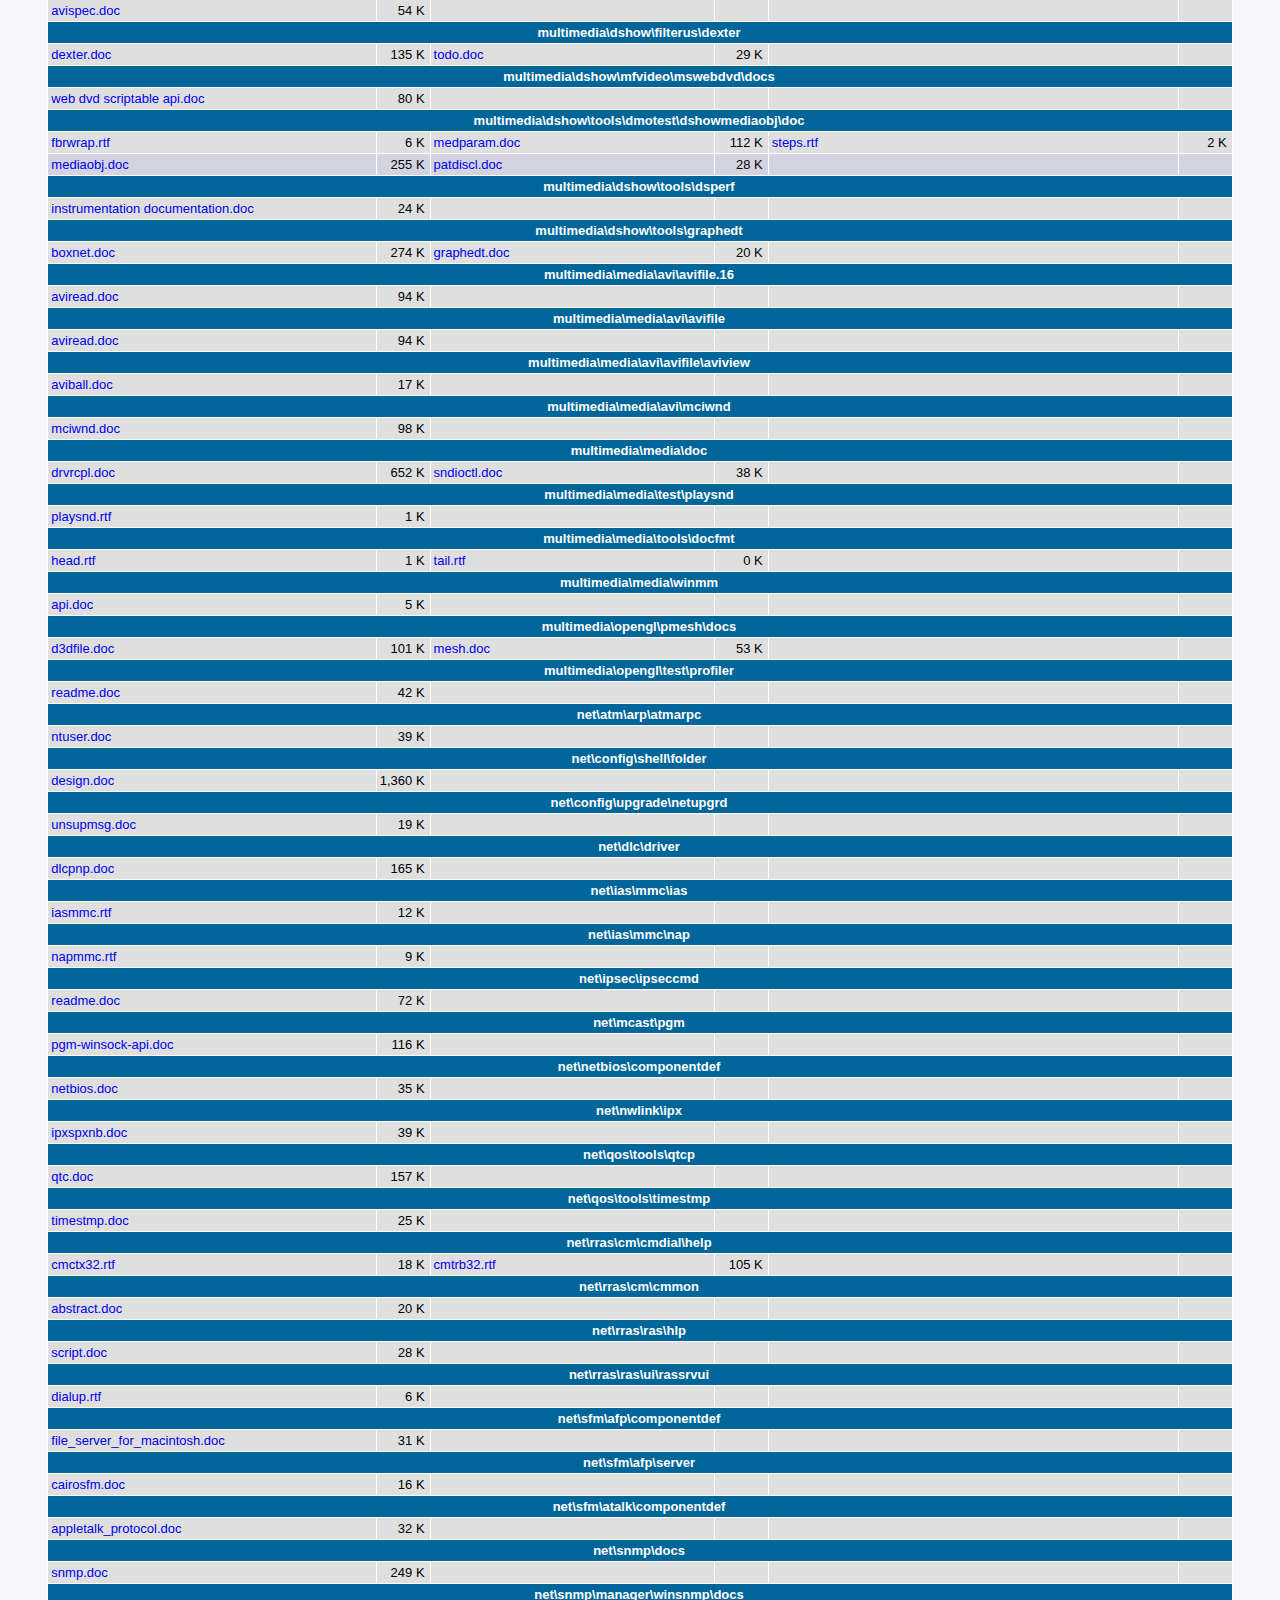
<file: SourceLevel/index.html>
<!DOCTYPE html PUBLIC "-//W3C//DTD XHTML 1.0 Transitional//EN" "http://www.w3.org/TR/xhtml1/DTD/xhtml1-transitional.dtd">
<html xmlns="http://www.w3.org/1999/xhtml">

<head>
<meta http-equiv="Content-Type" content="text/html; charset=UTF-8" />
<title>\Users\h_p_1\Documents\GitHub\nt-info-depot\SourceLevel</title>
<style type="text/css">
HTML {font-size: small; font-family: sans-serif}
BODY {background: #F8F8FA}
A {text-decoration: none}
A:hover {color: #FFF; background: #006699; border-radius: 8px; padding-left: 3px; padding-right: 3px;}
TABLE.fancy {background: #DFDFDF; border-left: 1px solid;
   border-top: 1px solid; border-bottom: 0px solid; border-color: #FFF}
TABLE.fancy TD {border-right: 1px solid; border-bottom: 1px solid;
  border-color: #FFF; text-align: center; padding-right: 5px}
TABLE.fancy TD.no-right {border-right: 0px}
TABLE.fancy TD.right {text-align: right}
TABLE.fancy TD.left {text-align: left}
TABLE.fancy TD.center {text-align: center}
TABLE.fancy TH {border-right: 1px solid; border-bottom: 1px solid; text-align: center;
   background: #488CB1; color: #FFF; border-color: #FFF; font-weight: bold}
.anchor {font-weight: bold; border-top: 0px solid; text-align: center;
   border-bottom: 1px solid; background: #006699; color: #FFF}
.dark-blue {font-weight: bold; border-top: 0px solid; text-align: center;
   border-bottom: 1px solid; background:#00537D; color: #FFF}
.no-top-border {border-top: 0px}
.centered {margin: auto}
.rZ {text-align: right}
.row2 {background: #D3D3E1}
</style>
</head>

<body>

<table border="0" cellspacing="0" cellpadding="3" summary="file table" class="fancy centered">
<tr><td class="left"><a href="admin/">admin</a></td><td class="left">&nbsp;<a href="inetcore/">inetcore</a></td><td class="left">&nbsp;<a href="sdktools/">sdktools</a></td></tr>
<tr class="row2"><td class="left"><a href="base/">base</a></td><td class="left">&nbsp;<a href="inetsrv/">inetsrv</a></td><td class="left">&nbsp;<a href="shell/">shell</a></td></tr>
<tr><td class="left"><a href="com/">com</a></td><td class="left">&nbsp;<a href="mergedcomponents/">mergedcomponents</a></td><td class="left">&nbsp;<a href="termsrv/">termsrv</a></td></tr>
<tr class="row2"><td class="left"><a href="drivers/">drivers</a></td><td class="left">&nbsp;<a href="multimedia/">multimedia</a></td><td class="left">&nbsp;<a href="tools/">tools</a></td></tr>
<tr><td class="left"><a href="ds/">ds</a></td><td class="left">&nbsp;<a href="net/">net</a></td><td class="left">&nbsp;<a href="windows/">windows</a></td></tr>
<tr class="row2"><td class="left"><a href="enduser/">enduser</a></td><td class="left">&nbsp;<a href="printscan/">printscan</a></td><td class="left"></td></tr>
</table>
<div><br /></div>

<table border="0" cellspacing="0" cellpadding="3" summary="file table" class="fancy centered">
<tr><td class="left"><a href="#ID_">NT</a></td><td class="left">&nbsp;<a href="#IDds-adsi-docs-">ds\adsi\docs</a></td><td class="left">&nbsp;<a href="#IDprintscan-fax-samples-faxapi-">printscan\fax\samples\faxapi</a></td></tr>
<tr class="row2"><td class="left"><a href="#IDadmin-activec-samples-sdksamples-">admin\activec\samples\sdksamples</a></td><td class="left">&nbsp;<a href="#IDds-adsi-nw312-support-">ds\adsi\nw312\support</a></td><td class="left">&nbsp;<a href="#IDprintscan-fax-test-faxvrfy-help-">printscan\fax\test\faxvrfy\help</a></td></tr>
<tr><td class="left"><a href="#IDadmin-activec-samples-sdksamples-atl_samp-extsnap-">admin\activec\samples\sdksamples\atl_samp\extsnap</a></td><td class="left">&nbsp;<a href="#IDds-adsi-setup-">ds\adsi\setup</a></td><td class="left">&nbsp;<a href="#IDprintscan-faxsrv-setup-client-ism-">printscan\faxsrv\setup\client\ism</a></td></tr>
<tr class="row2"><td class="left"><a href="#IDadmin-admt-documents-help-ms-">admin\admt\documents\help-ms</a></td><td class="left">&nbsp;<a href="#IDds-adsi-winnt-support-">ds\adsi\winnt\support</a></td><td class="left">&nbsp;<a href="#IDprintscan-faxsrv-setup-ocm-test-">printscan\faxsrv\setup\ocm\test</a></td></tr>
<tr><td class="left"><a href="#IDadmin-admt-documents-installation_guide-">admin\admt\documents\installation guide</a></td><td class="left">&nbsp;<a href="#IDds-ds-schema-ldifs-">ds\ds\schema\ldifs</a></td><td class="left">&nbsp;<a href="#IDprintscan-faxsrv-src-build-">printscan\faxsrv\src\build</a></td></tr>
<tr class="row2"><td class="left"><a href="#IDadmin-admt-documents-releasenotes-">admin\admt\documents\releasenotes</a></td><td class="left">&nbsp;<a href="#IDds-ds-src-util-dswmi-replprov-">ds\ds\src\util\dswmi\replprov</a></td><td class="left">&nbsp;<a href="#IDprintscan-faxsrv-src-faxbvt-bin-faxes-">printscan\faxsrv\src\faxbvt\bin\faxes</a></td></tr>
<tr><td class="left"><a href="#IDadmin-admt-setup-">admin\admt\setup</a></td><td class="left">&nbsp;<a href="#IDds-ds-src-util-ldp-help-">ds\ds\src\util\ldp\help</a></td><td class="left">&nbsp;<a href="#IDprintscan-faxsrv-src-setup-client-ism-">printscan\faxsrv\src\setup\client\ism</a></td></tr>
<tr class="row2"><td class="left"><a href="#IDadmin-consoles-">admin\consoles</a></td><td class="left">&nbsp;<a href="#IDds-ds-src-util-rendom-docs-">ds\ds\src\util\rendom\docs</a></td><td class="left">&nbsp;<a href="#IDprintscan-faxsrv-src-setup-ocm-test-">printscan\faxsrv\src\setup\ocm\test</a></td></tr>
<tr><td class="left"><a href="#IDadmin-darwin-src-help-">admin\darwin\src\help</a></td><td class="left">&nbsp;<a href="#IDds-netapi-svcimgs-ntrepl-frsconfig-">ds\netapi\svcimgs\ntrepl\frsconfig</a></td><td class="left">&nbsp;<a href="#IDprintscan-faxsrv-src-test-docs-">printscan\faxsrv\src\test\docs</a></td></tr>
<tr class="row2"><td class="left"><a href="#IDadmin-darwin-src-sdk-">admin\darwin\src\sdk</a></td><td class="left">&nbsp;<a href="#IDds-netapi-svcimgs-ntrepl-ntfrsutl-">ds\netapi\svcimgs\ntrepl\ntfrsutl</a></td><td class="left">&nbsp;<a href="#IDprintscan-faxsrv-src-test-docs-old-">printscan\faxsrv\src\test\docs\old</a></td></tr>
<tr><td class="left"><a href="#IDadmin-display-proppage-sample-">admin\display\proppage\sample</a></td><td class="left">&nbsp;<a href="#IDds-security-authz-test-adl-">ds\security\authz\test\adl</a></td><td class="left">&nbsp;<a href="#IDprintscan-faxsrv-src-test-src-bvt-basicbvt-docs-">printscan\faxsrv\src\test\src\bvt\basicbvt\docs</a></td></tr>
<tr class="row2"><td class="left"><a href="#IDadmin-dsclientnt4-package-ml-">admin\dsclientnt4\package\ml</a></td><td class="left">&nbsp;<a href="#IDds-security-common-cryptdll-">ds\security\common\cryptdll</a></td><td class="left">&nbsp;<a href="#IDprintscan-faxsrv-src-test-src-faxcapi-legacywin32-faxdocs-">printscan\faxsrv\src\test\src\faxcapi\legacywin32\faxdocs</a></td></tr>
<tr><td class="left"><a href="#IDadmin-dsclientnt4-package-usa-">admin\dsclientnt4\package\usa</a></td><td class="left">&nbsp;<a href="#IDds-security-cryptoapi-pki-activex-xenroll-">ds\security\cryptoapi\pki\activex\xenroll</a></td><td class="left">&nbsp;<a href="#IDprintscan-faxsrv-src-test-src-faxcapi-legacywin32_xml-faxdocs-">printscan\faxsrv\src\test\src\faxcapi\legacywin32_xml\faxdocs</a></td></tr>
<tr class="row2"><td class="left"><a href="#IDadmin-netui-admin-common-doc-">admin\netui\admin\common\doc</a></td><td class="left">&nbsp;<a href="#IDds-security-cryptoapi-pkitrust-tests-signing-bad-">ds\security\cryptoapi\pkitrust\tests\signing\bad</a></td><td class="left">&nbsp;<a href="#IDprintscan-faxsrv-src-test-src-faxcapi-legacywin32_xml-run-">printscan\faxsrv\src\test\src\faxcapi\legacywin32_xml\run</a></td></tr>
<tr><td class="left"><a href="#IDadmin-netui-admin-server-doc-">admin\netui\admin\server\doc</a></td><td class="left">&nbsp;<a href="#IDds-security-cryptoapi-pkitrust-tests-signing-good-">ds\security\cryptoapi\pkitrust\tests\signing\good</a></td><td class="left">&nbsp;<a href="#IDprintscan-faxsrv-src-test-src-faxcapi-legwin32_whis_xml-faxdocs-">printscan\faxsrv\src\test\src\faxcapi\legwin32_whis_xml\faxdocs</a></td></tr>
<tr class="row2"><td class="left"><a href="#IDadmin-netui-admin-user-doc-">admin\netui\admin\user\doc</a></td><td class="left">&nbsp;<a href="#IDds-security-cryptoapi-pkitrust-tests-signing-unsigned-">ds\security\cryptoapi\pkitrust\tests\signing\unsigned</a></td><td class="left">&nbsp;<a href="#IDprintscan-faxsrv-src-test-src-faxcapi-legwin32_whis_xml-run-">printscan\faxsrv\src\test\src\faxcapi\legwin32_whis_xml\run</a></td></tr>
<tr><td class="left"><a href="#IDadmin-netui-common-doc-">admin\netui\common\doc</a></td><td class="left">&nbsp;<a href="#IDds-security-cryptoapi-ui-cryptui-res-">ds\security\cryptoapi\ui\cryptui\res</a></td><td class="left">&nbsp;<a href="#IDprintscan-faxsrv-src-test-src-fsp-3rdpartyfsp_verifier-fsp-">printscan\faxsrv\src\test\src\fsp\3rdpartyfsp_verifier\fsp</a></td></tr>
<tr class="row2"><td class="left"><a href="#IDadmin-netui-common-src-blt-doc-">admin\netui\common\src\blt\doc</a></td><td class="left">&nbsp;<a href="#IDds-security-csps-wfsccsp-">ds\security\csps\wfsccsp</a></td><td class="left">&nbsp;<a href="#IDprintscan-faxsrv-src-test-src-hoggers-">printscan\faxsrv\src\test\src\hoggers</a></td></tr>
<tr><td class="left"><a href="#IDadmin-netui-common-src-lmobj-doc-">admin\netui\common\src\lmobj\doc</a></td><td class="left">&nbsp;<a href="#IDds-security-gina-gpdas-">ds\security\gina\gpdas</a></td><td class="left">&nbsp;<a href="#IDprintscan-faxsrv-src-test-src-monkeytest-">printscan\faxsrv\src\test\src\monkeytest</a></td></tr>
<tr class="row2"><td class="left"><a href="#IDadmin-netui-common-src-misc-doc-">admin\netui\common\src\misc\doc</a></td><td class="left">&nbsp;<a href="#IDds-security-gina-snapins-fde-docs-">ds\security\gina\snapins\fde\docs</a></td><td class="left">&nbsp;<a href="#IDprintscan-faxsrv-src-test-src-queuefunctionality-jobmngr-testcases-">printscan\faxsrv\src\test\src\queuefunctionality\jobmngr\testcases</a></td></tr>
<tr><td class="left"><a href="#IDadmin-netui-common-src-profile-docs-">admin\netui\common\src\profile\docs</a></td><td class="left">&nbsp;<a href="#IDds-security-services-ca-docs-">ds\security\services\ca\docs</a></td><td class="left">&nbsp;<a href="#IDprintscan-faxsrv-src-test-src-stress-stressmngr-">printscan\faxsrv\src\test\src\stress\stressmngr</a></td></tr>
<tr class="row2"><td class="left"><a href="#IDadmin-netui-mprui-doc-">admin\netui\mprui\doc</a></td><td class="left">&nbsp;<a href="#IDds-security-services-scerpc-escprov-">ds\security\services\scerpc\escprov</a></td><td class="left">&nbsp;<a href="#IDprintscan-faxsrv-src-test-src-xxxunusedxxx-setupinstalltest-">printscan\faxsrv\src\test\src\xxxunusedxxx\setupinstalltest</a></td></tr>
<tr><td class="left"><a href="#IDadmin-netui-shell-doc-">admin\netui\shell\doc</a></td><td class="left">&nbsp;<a href="#IDds-security-services-scerpc-specs-">ds\security\services\scerpc\specs</a></td><td class="left">&nbsp;<a href="#IDprintscan-print-drivers-usermode-ddk-samples-oemdll-custhlp-customhelp-">printscan\print\drivers\usermode\ddk\samples\oemdll\custhlp\customhelp</a></td></tr>
<tr class="row2"><td class="left"><a href="#IDadmin-netui-shellui-xlate-">admin\netui\shellui\xlate</a></td><td class="left">&nbsp;<a href="#IDds-security-ssr-install-dialogs-">ds\security\ssr\install\dialogs</a></td><td class="left">&nbsp;<a href="#IDprintscan-print-drivers-usermode-gpdres-dpcres-pfm-">printscan\print\drivers\usermode\gpdres\dpcres\pfm</a></td></tr>
<tr><td class="left"><a href="#IDadmin-pchealth-authtools-prodtools-installer-">admin\pchealth\authtools\prodtools\installer</a></td><td class="left">&nbsp;<a href="#IDds-security-ssr-install-m2-dialogs-">ds\security\ssr\install\m2\dialogs</a></td><td class="left">&nbsp;<a href="#IDprintscan-print-drivers-usermode-gpdres-ep2bres-">printscan\print\drivers\usermode\gpdres\ep2bres</a></td></tr>
<tr class="row2"><td class="left"><a href="#IDadmin-pchealth-helpctr-registration_samples-">admin\pchealth\helpctr\registration_samples</a></td><td class="left">&nbsp;<a href="#IDenduser-miscdocuments-common-docs-">enduser\miscdocuments\common\docs</a></td><td class="left">&nbsp;<a href="#IDprintscan-print-drivers-usermode-gpdres-ep9bres-">printscan\print\drivers\usermode\gpdres\ep9bres</a></td></tr>
<tr><td class="left"><a href="#IDadmin-pchealth-redist-">admin\pchealth\redist</a></td><td class="left">&nbsp;<a href="#IDenduser-speech-common-bin-">enduser\speech\common\bin</a></td><td class="left">&nbsp;<a href="#IDprintscan-print-drivers-usermode-gpdres-nc11jres-hlp-">printscan\print\drivers\usermode\gpdres\nc11jres\hlp</a></td></tr>
<tr class="row2"><td class="left"><a href="#IDadmin-pchealth-sr-kernel-">admin\pchealth\sr\kernel</a></td><td class="left">&nbsp;<a href="#IDenduser-speech-datacollection-">enduser\speech\datacollection</a></td><td class="left">&nbsp;<a href="#IDprintscan-print-drivers-usermode-gpdres-nc21jres-hlp-">printscan\print\drivers\usermode\gpdres\nc21jres\hlp</a></td></tr>
<tr><td class="left"><a href="#IDadmin-snapin-domain-specs-">admin\snapin\domain\specs</a></td><td class="left">&nbsp;<a href="#IDenduser-speech-datacollection-corpora_templates-">enduser\speech\datacollection\corpora templates</a></td><td class="left">&nbsp;<a href="#IDprintscan-print-drivers-usermode-gpdres-nc70jres-hlp-">printscan\print\drivers\usermode\gpdres\nc70jres\hlp</a></td></tr>
<tr class="row2"><td class="left"><a href="#IDadmin-wmi-wbem-adapters-oledb-doc-">admin\wmi\wbem\adapters\oledb\doc</a></td><td class="left">&nbsp;<a href="#IDenduser-speech-docs-release-">enduser\speech\docs\release</a></td><td class="left">&nbsp;<a href="#IDprintscan-print-drivers-usermode-gpdres-nc75jres-hlp-">printscan\print\drivers\usermode\gpdres\nc75jres\hlp</a></td></tr>
<tr><td class="left"><a href="#IDadmin-wmi-wbem-adapters-xml-wmixmlt-docs-">admin\wmi\wbem\adapters\xml\wmixmlt\docs</a></td><td class="left">&nbsp;<a href="#IDenduser-speech-setup-installer-lh-1033-">enduser\speech\setup\installer\lh\1033</a></td><td class="left">&nbsp;<a href="#IDprintscan-print-drivers-usermode-gpdres-ncb2jres-hlp-">printscan\print\drivers\usermode\gpdres\ncb2jres\hlp</a></td></tr>
<tr class="row2"><td class="left"><a href="#IDadmin-wmi-wbem-bvt-whistler-">admin\wmi\wbem\bvt\whistler</a></td><td class="left">&nbsp;<a href="#IDenduser-speech-setup-installer-lh-1041-">enduser\speech\setup\installer\lh\1041</a></td><td class="left">&nbsp;<a href="#IDprintscan-print-drivers-usermode-gpdres-ncdljres-hlp-">printscan\print\drivers\usermode\gpdres\ncdljres\hlp</a></td></tr>
<tr><td class="left"><a href="#IDadmin-wmi-wbem-common-">admin\wmi\wbem\common</a></td><td class="left">&nbsp;<a href="#IDenduser-stuff-simics-documents_and_settings-admin-templates-">enduser\stuff\simics\documents and settings\admin\templates</a></td><td class="left">&nbsp;<a href="#IDprintscan-print-drivers-usermode-gpdres-ncmwjres-hlp-">printscan\print\drivers\usermode\gpdres\ncmwjres\hlp</a></td></tr>
<tr class="row2"><td class="left"><a href="#IDadmin-wmi-wbem-common-utillib-">admin\wmi\wbem\common\utillib</a></td><td class="left">&nbsp;<a href="#IDenduser-stuff-simics-documents_and_settings-admin2-templates-">enduser\stuff\simics\documents and settings\admin2\templates</a></td><td class="left">&nbsp;<a href="#IDprintscan-print-drivers-usermode-gpdres-ncnmjres-hlp-">printscan\print\drivers\usermode\gpdres\ncnmjres\hlp</a></td></tr>
<tr><td class="left"><a href="#IDadmin-wmi-wbem-providers-dmi-doc-">admin\wmi\wbem\providers\dmi\doc</a></td><td class="left">&nbsp;<a href="#IDenduser-stuff-simics-documents_and_settings-default_user-templates-">enduser\stuff\simics\documents and settings\default user\templates</a></td><td class="left">&nbsp;<a href="#IDprintscan-print-drivers-usermode-gpdres-riafres-hlp-">printscan\print\drivers\usermode\gpdres\riafres\hlp</a></td></tr>
<tr class="row2"><td class="left"><a href="#IDadmin-wmi-wbem-providers-msiprovider-docs-">admin\wmi\wbem\providers\msiprovider\docs</a></td><td class="left">&nbsp;<a href="#IDenduser-troubleshoot-msinfo-">enduser\troubleshoot\msinfo</a></td><td class="left">&nbsp;<a href="#IDprintscan-print-drivers-usermode-gpdres-rpdlres-hlp-">printscan\print\drivers\usermode\gpdres\rpdlres\hlp</a></td></tr>
<tr><td class="left"><a href="#IDadmin-wmi-wbem-providers-wdmprovider-">admin\wmi\wbem\providers\wdmprovider</a></td><td class="left">&nbsp;<a href="#IDenduser-zone_internetgames-src-client-setup-inf-">enduser\zone_internetgames\src\client\setup\inf</a></td><td class="left">&nbsp;<a href="#IDprintscan-print-drivers-usermode-tools-uni-minidev.new-hlp-">printscan\print\drivers\usermode\tools\uni\minidev.new\hlp</a></td></tr>
<tr class="row2"><td class="left"><a href="#IDadmin-wmi-wbem-providers-win32provider-tools-ntdevicetest-">admin\wmi\wbem\providers\win32provider\tools\ntdevicetest</a></td><td class="left">&nbsp;<a href="#IDinetcore-connectionwizard-icwrmind-">inetcore\connectionwizard\icwrmind</a></td><td class="left">&nbsp;<a href="#IDprintscan-print-drivers-usermode-tools-uni-minidev-hlp-">printscan\print\drivers\usermode\tools\uni\minidev\hlp</a></td></tr>
<tr><td class="left"><a href="#IDadmin-wmi-wbem-providers-win32provider-tools-references-">admin\wmi\wbem\providers\win32provider\tools\references</a></td><td class="left">&nbsp;<a href="#IDinetcore-datacab-viaduct-msr2c-">inetcore\datacab\viaduct\msr2c</a></td><td class="left">&nbsp;<a href="#IDprintscan-print-embedded-docs-">printscan\print\embedded\docs</a></td></tr>
<tr class="row2"><td class="left"><a href="#IDadmin-wmi-wbem-providers-win32provider-tools-references-ralphbrown-">admin\wmi\wbem\providers\win32provider\tools\references\ralphbrown</a></td><td class="left">&nbsp;<a href="#IDinetcore-outlookexpress-autodiscovery-docs-">inetcore\outlookexpress\autodiscovery\docs</a></td><td class="left">&nbsp;<a href="#IDsdktools-apimon-help-">sdktools\apimon\help</a></td></tr>
<tr><td class="left"><a href="#IDadmin-wmi-wbem-sdk-activex-controls-nsentry-">admin\wmi\wbem\sdk\activex\controls\nsentry</a></td><td class="left">&nbsp;<a href="#IDinetcore-outlookexpress-import-netscape-">inetcore\outlookexpress\import\netscape</a></td><td class="left">&nbsp;<a href="#IDsdktools-appparse-">sdktools\appparse</a></td></tr>
<tr class="row2"><td class="left"><a href="#IDadmin-wmi-wbem-sdk-samples-">admin\wmi\wbem\sdk\samples</a></td><td class="left">&nbsp;<a href="#IDinetcore-outlookexpress-inetcomm-imnxport-">inetcore\outlookexpress\inetcomm\imnxport</a></td><td class="left">&nbsp;<a href="#IDsdktools-build-docs-">sdktools\build\docs</a></td></tr>
<tr><td class="left"><a href="#IDadmin-wmi-wbem-sdk-samples-nondistrib-">admin\wmi\wbem\sdk\samples\nondistrib</a></td><td class="left">&nbsp;<a href="#IDinetcore-outlookexpress-inetcomm-mimeole-">inetcore\outlookexpress\inetcomm\mimeole</a></td><td class="left">&nbsp;<a href="#IDsdktools-cabs-symbolcd-cd-dbgeula-beta-">sdktools\cabs\symbolcd\cd\dbgeula\beta</a></td></tr>
<tr class="row2"><td class="left"><a href="#IDadmin-wmi-wbem-setup-misc-docs-">admin\wmi\wbem\setup\misc\docs</a></td><td class="left">&nbsp;<a href="#IDinetcore-outlookexpress-wabw-setup-">inetcore\outlookexpress\wabw\setup</a></td><td class="left">&nbsp;<a href="#IDsdktools-cabs-symbolcd-cd-dbgeula-retail-">sdktools\cabs\symbolcd\cd\dbgeula\retail</a></td></tr>
<tr><td class="left"><a href="#IDadmin-wmi-wbem-test-bvt-">admin\wmi\wbem\test\bvt</a></td><td class="left">&nbsp;<a href="#IDinetcore-outlookexpress-wabw-vcard-versit-2.0-">inetcore\outlookexpress\wabw\vcard\versit\2.0</a></td><td class="left">&nbsp;<a href="#IDsdktools-cacls-">sdktools\cacls</a></td></tr>
<tr class="row2"><td class="left"><a href="#IDadmin-wmi-wbem-winmgmt-esscomp-noncom-testapps-noncomtest-documentation-">admin\wmi\wbem\winmgmt\esscomp\noncom\testapps\noncomtest\documentation</a></td><td class="left">&nbsp;<a href="#IDinetcore-setup-ieak5-brandll-">inetcore\setup\ieak5\brandll</a></td><td class="left">&nbsp;<a href="#IDsdktools-cacls-utest-">sdktools\cacls\utest</a></td></tr>
<tr><td class="left"><a href="#IDadmin-wmi-wbem-winmgmt-provsubsys-docs-">admin\wmi\wbem\winmgmt\provsubsys\docs</a></td><td class="left">&nbsp;<a href="#IDinetcore-setup-ieak5-reskit-graphics-samples-cpyr_art-">inetcore\setup\ieak5\reskit\graphics\samples\cpyr_art</a></td><td class="left">&nbsp;<a href="#IDsdktools-debuggers-msi-">sdktools\debuggers\msi</a></td></tr>
<tr class="row2"><td class="left"><a href="#IDadmin-wmi-wbem-winmgmt-specs-">admin\wmi\wbem\winmgmt\specs</a></td><td class="left">&nbsp;<a href="#IDinetcore-setup-ieak5-reskit-isp-netlogn-">inetcore\setup\ieak5\reskit\isp\netlogn</a></td><td class="left">&nbsp;<a href="#IDsdktools-debuggers-msi-eulas-beta-usa-">sdktools\debuggers\msi\eulas\beta\usa</a></td></tr>
<tr><td class="left"><a href="#IDbase-busdrv-acpi-asl-">base\busdrv\acpi\asl</a></td><td class="left">&nbsp;<a href="#IDinetcore-setup-iexpress-doc-">inetcore\setup\iexpress\doc</a></td><td class="left">&nbsp;<a href="#IDsdktools-debuggers-msi-eulas-retail-usa-">sdktools\debuggers\msi\eulas\retail\usa</a></td></tr>
<tr class="row2"><td class="left"><a href="#IDbase-busdrv-acpi-doc-">base\busdrv\acpi\doc</a></td><td class="left">&nbsp;<a href="#IDinetsrv-iis-admin-migrtool-core-">inetsrv\iis\admin\migrtool\core</a></td><td class="left">&nbsp;<a href="#IDsdktools-debuggers-redist-docs-">sdktools\debuggers\redist\docs</a></td></tr>
<tr><td class="left"><a href="#IDbase-busdrv-acpi-tools-spsim-">base\busdrv\acpi\tools\spsim</a></td><td class="left">&nbsp;<a href="#IDinetsrv-iis-admin-wmiprov_dynamic-">inetsrv\iis\admin\wmiprov_dynamic</a></td><td class="left">&nbsp;<a href="#IDsdktools-debuggers-sds-">sdktools\debuggers\sds</a></td></tr>
<tr class="row2"><td class="left"><a href="#IDbase-cluster-admin-cluadmin-hlp-">base\cluster\admin\cluadmin\hlp</a></td><td class="left">&nbsp;<a href="#IDinetsrv-iis-config-info-">inetsrv\iis\config\info</a></td><td class="left">&nbsp;<a href="#IDsdktools-debuggers-sdsrv-">sdktools\debuggers\sdsrv</a></td></tr>
<tr><td class="left"><a href="#IDbase-cluster-resdll-netname-">base\cluster\resdll\netname</a></td><td class="left">&nbsp;<a href="#IDinetsrv-iis-config-info-old-">inetsrv\iis\config\info\old</a></td><td class="left">&nbsp;<a href="#IDsdktools-depends-src-">sdktools\depends\src</a></td></tr>
<tr class="row2"><td class="left"><a href="#IDbase-cluster-utils-cluspw-">base\cluster\utils\cluspw</a></td><td class="left">&nbsp;<a href="#IDinetsrv-iis-config-src-appcenter-wmi-">inetsrv\iis\config\src\appcenter\wmi</a></td><td class="left">&nbsp;<a href="#IDsdktools-depends-src-exe-hlp-">sdktools\depends\src\exe\hlp</a></td></tr>
<tr><td class="left"><a href="#IDbase-crts-doc-">base\crts\doc</a></td><td class="left">&nbsp;<a href="#IDinetsrv-iis-svcs-cmp-devsmpl-permchk-docs-">inetsrv\iis\svcs\cmp\devsmpl\permchk\docs</a></td><td class="left">&nbsp;<a href="#IDsdktools-exctrlst-">sdktools\exctrlst</a></td></tr>
<tr class="row2"><td class="left"><a href="#IDbase-efiutil-sdk-notes-">base\efiutil\sdk\notes</a></td><td class="left">&nbsp;<a href="#IDinetsrv-iis-svcs-cmp-devsmpl-permchk-samples-">inetsrv\iis\svcs\cmp\devsmpl\permchk\samples</a></td><td class="left">&nbsp;<a href="#IDsdktools-fsdump-">sdktools\fsdump</a></td></tr>
<tr><td class="left"><a href="#IDbase-fs-">base\fs</a></td><td class="left">&nbsp;<a href="#IDinetsrv-iis-svcs-cmp-doc-">inetsrv\iis\svcs\cmp\doc</a></td><td class="left">&nbsp;<a href="#IDsdktools-memsnap-">sdktools\memsnap</a></td></tr>
<tr class="row2"><td class="left"><a href="#IDbase-fs-dfs-ui-dfsutil-">base\fs\dfs\ui\dfsutil</a></td><td class="left">&nbsp;<a href="#IDinetsrv-iis-svcs-cmp-easp-doc-">inetsrv\iis\svcs\cmp\easp\doc</a></td><td class="left">&nbsp;<a href="#IDsdktools-mtscript-docs-">sdktools\mtscript\docs</a></td></tr>
<tr><td class="left"><a href="#IDbase-fs-fastfat-spec-">base\fs\fastfat\spec</a></td><td class="left">&nbsp;<a href="#IDinetsrv-iis-svcs-iisrtl-code-rvw-">inetsrv\iis\svcs\iisrtl\code-rvw</a></td><td class="left">&nbsp;<a href="#IDsdktools-perflog-pdlcnfig-hlp-">sdktools\perflog\pdlcnfig\hlp</a></td></tr>
<tr class="row2"><td class="left"><a href="#IDbase-fs-fltsamples-filespy-docs-">base\fs\fltsamples\filespy\docs</a></td><td class="left">&nbsp;<a href="#IDinetsrv-iis-svcs-infocomm-log-plugin-hlp-">inetsrv\iis\svcs\infocomm\log\plugin\hlp</a></td><td class="left">&nbsp;<a href="#IDsdktools-rasdiag-rasdiag-">sdktools\rasdiag\rasdiag</a></td></tr>
<tr><td class="left"><a href="#IDbase-fs-ntfs-tests-bshell-">base\fs\ntfs\tests\bshell</a></td><td class="left">&nbsp;<a href="#IDinetsrv-iis-svcs-staxcore-nntpfilt-doc-">inetsrv\iis\svcs\staxcore\nntpfilt\doc</a></td><td class="left">&nbsp;<a href="#IDsdktools-rasdiag-rsniffsvc-">sdktools\rasdiag\rsniffsvc</a></td></tr>
<tr class="row2"><td class="left"><a href="#IDbase-fs-rdr2-csc-">base\fs\rdr2\csc</a></td><td class="left">&nbsp;<a href="#IDinetsrv-iis-svcs-w3-gateways-ssinc-test-">inetsrv\iis\svcs\w3\gateways\ssinc\test</a></td><td class="left">&nbsp;<a href="#IDsdktools-restools-mui-other-">sdktools\restools\mui\other</a></td></tr>
<tr><td class="left"><a href="#IDbase-fs-rdr2-csc-record.mgr-">base\fs\rdr2\csc\record.mgr</a></td><td class="left">&nbsp;<a href="#IDinetsrv-iis-ui-itools-isadmin-hlp-">inetsrv\iis\ui\itools\isadmin\hlp</a></td><td class="left">&nbsp;<a href="#IDsdktools-restools-rltools-doc-">sdktools\restools\rltools\doc</a></td></tr>
<tr class="row2"><td class="left"><a href="#IDbase-fs-sis-spec-">base\fs\sis\spec</a></td><td class="left">&nbsp;<a href="#IDinetsrv-query-">inetsrv\query</a></td><td class="left">&nbsp;<a href="#IDsdktools-restools-rltools-rladmin-">sdktools\restools\rltools\rladmin</a></td></tr>
<tr><td class="left"><a href="#IDbase-hals-halacpi-amd64-">base\hals\halacpi\amd64</a></td><td class="left">&nbsp;<a href="#IDinetsrv-query-admin-">inetsrv\query\admin</a></td><td class="left">&nbsp;<a href="#IDsdktools-restools-rltools-rledit-">sdktools\restools\rltools\rledit</a></td></tr>
<tr class="row2"><td class="left"><a href="#IDbase-hals-mcasample-imca-">base\hals\mcasample\imca</a></td><td class="left">&nbsp;<a href="#IDinetsrv-query-cifrmwrk-">inetsrv\query\cifrmwrk</a></td><td class="left">&nbsp;<a href="#IDsdktools-restools-rltools-rlquiked-">sdktools\restools\rltools\rlquiked</a></td></tr>
<tr><td class="left"><a href="#IDbase-headless-docs-">base\headless\docs</a></td><td class="left">&nbsp;<a href="#IDinetsrv-query-cindex-">inetsrv\query\cindex</a></td><td class="left">&nbsp;<a href="#IDsdktools-supporttools-32bit-docs-">sdktools\supporttools\32bit\docs</a></td></tr>
<tr class="row2"><td class="left"><a href="#IDbase-mvdm-dos-v86-cmd-setver-">base\mvdm\dos\v86\cmd\setver</a></td><td class="left">&nbsp;<a href="#IDinetsrv-query-ciodm-">inetsrv\query\ciodm</a></td><td class="left">&nbsp;<a href="#IDsdktools-supporttools-32bit-msi-">sdktools\supporttools\32bit\msi</a></td></tr>
<tr><td class="left"><a href="#IDbase-mvdm-dos-v86-tools-src-h2inc-">base\mvdm\dos\v86\tools\src\h2inc</a></td><td class="left">&nbsp;<a href="#IDinetsrv-query-ifilter-">inetsrv\query\ifilter</a></td><td class="left">&nbsp;<a href="#IDsdktools-supporttools-64bit-docs-">sdktools\supporttools\64bit\docs</a></td></tr>
<tr class="row2"><td class="left"><a href="#IDbase-mvdm-vdd-">base\mvdm\vdd</a></td><td class="left">&nbsp;<a href="#IDinetsrv-query-sdk-doc-">inetsrv\query\sdk\doc</a></td><td class="left">&nbsp;<a href="#IDsdktools-supporttools-64bit-msi-">sdktools\supporttools\64bit\msi</a></td></tr>
<tr><td class="left"><a href="#IDbase-mvdm-wow16-ctl3dv2-">base\mvdm\wow16\ctl3dv2</a></td><td class="left">&nbsp;<a href="#IDinetsrv-query-sdk-filttst-">inetsrv\query\sdk\filttst</a></td><td class="left">&nbsp;<a href="#IDsdktools-systrack-">sdktools\systrack</a></td></tr>
<tr class="row2"><td class="left"><a href="#IDbase-mvdm-wow16-kernel31-">base\mvdm\wow16\kernel31</a></td><td class="left">&nbsp;<a href="#IDinetsrv-query-web-ixsso-">inetsrv\query\web\ixsso</a></td><td class="left">&nbsp;<a href="#IDsdktools-tweakui-">sdktools\tweakui</a></td></tr>
<tr><td class="left"><a href="#IDbase-mvdm-wow16-kernel31-swappro-">base\mvdm\wow16\kernel31\swappro</a></td><td class="left">&nbsp;<a href="#IDinetsrv-uddi-">inetsrv\uddi</a></td><td class="left">&nbsp;<a href="#IDsdktools-unicows-samples-oclient-godot-hlp-">sdktools\unicows\samples\oclient\godot\hlp</a></td></tr>
<tr class="row2"><td class="left"><a href="#IDbase-mvdm-wow16-sherlock-">base\mvdm\wow16\sherlock</a></td><td class="left">&nbsp;<a href="#IDinetsrv-uddi-content-uddi.microsoft.com-webroot-about-">inetsrv\uddi\content\uddi.microsoft.com\webroot\about</a></td><td class="left">&nbsp;<a href="#IDsdktools-unicows-samples-oclient-godot-l.jpn-hlp-">sdktools\unicows\samples\oclient\godot\l.jpn\hlp</a></td></tr>
<tr><td class="left"><a href="#IDbase-ntsetup-cobra-placed-usa-">base\ntsetup\cobra\placed\usa</a></td><td class="left">&nbsp;<a href="#IDinetsrv-uddi-content-uddi.microsoft.com-webroot-developer-">inetsrv\uddi\content\uddi.microsoft.com\webroot\developer</a></td><td class="left">&nbsp;<a href="#IDsdktools-unicows-samples-oclient-old-hlp-">sdktools\unicows\samples\oclient\old\hlp</a></td></tr>
<tr class="row2"><td class="left"><a href="#IDbase-ntsetup-mpk-doc-">base\ntsetup\mpk\doc</a></td><td class="left">&nbsp;<a href="#IDinetsrv-uddi-content-uddi.microsoft.com-webroot-netserverinfo-docs-">inetsrv\uddi\content\uddi.microsoft.com\webroot\netserverinfo\docs</a></td><td class="left">&nbsp;<a href="#IDsdktools-unicows-samples-oclient-old-l.jpn-hlp-">sdktools\unicows\samples\oclient\old\l.jpn\hlp</a></td></tr>
<tr><td class="left"><a href="#IDbase-ntsetup-ocmanage-testoc-checkinf-">base\ntsetup\ocmanage\testoc\checkinf</a></td><td class="left">&nbsp;<a href="#IDmergedcomponents-releasenotes-amd64-">mergedcomponents\releasenotes\amd64</a></td><td class="left">&nbsp;<a href="#IDsdktools-windiff-windiff-">sdktools\windiff\windiff</a></td></tr>
<tr class="row2"><td class="left"><a href="#IDbase-ntsetup-ocmanage-testoc-hctlib-">base\ntsetup\ocmanage\testoc\hctlib</a></td><td class="left">&nbsp;<a href="#IDmultimedia-danim-doc-spec-">multimedia\danim\doc\spec</a></td><td class="left">&nbsp;<a href="#IDshell-applets-cleanup-fldrclnr-">shell\applets\cleanup\fldrclnr</a></td></tr>
<tr><td class="left"><a href="#IDbase-ntsetup-oobe-docs-">base\ntsetup\oobe\docs</a></td><td class="left">&nbsp;<a href="#IDmultimedia-danim-src-daxctl-controls-mmctl-doc-">multimedia\danim\src\daxctl\controls\mmctl\doc</a></td><td class="left">&nbsp;<a href="#IDshell-cpls-utc-">shell\cpls\utc</a></td></tr>
<tr class="row2"><td class="left"><a href="#IDbase-ntsetup-opktools-docs-">base\ntsetup\opktools\docs</a></td><td class="left">&nbsp;<a href="#IDmultimedia-danim-src-javacab-">multimedia\danim\src\javacab</a></td><td class="left">&nbsp;<a href="#IDshell-docs-">shell\docs</a></td></tr>
<tr><td class="left"><a href="#IDbase-ntsetup-opktools-docs-winpe-">base\ntsetup\opktools\docs\winpe</a></td><td class="left">&nbsp;<a href="#IDmultimedia-danim-tools-x86-aactive-doc-">multimedia\danim\tools\x86\aactive\doc</a></td><td class="left">&nbsp;<a href="#IDshell-ext-mlang-">shell\ext\mlang</a></td></tr>
<tr class="row2"><td class="left"><a href="#IDbase-ntsetup-opktools-oformat-">base\ntsetup\opktools\oformat</a></td><td class="left">&nbsp;<a href="#IDmultimedia-danim-tools-x86-icecap-">multimedia\danim\tools\x86\icecap</a></td><td class="left">&nbsp;<a href="#IDshell-ext-webcheck-test-autosub-">shell\ext\webcheck\test\autosub</a></td></tr>
<tr><td class="left"><a href="#IDbase-ntsetup-opktools-winpeoc-xwinpe-docs-">base\ntsetup\opktools\winpeoc\xwinpe\docs</a></td><td class="left">&nbsp;<a href="#IDmultimedia-directx-dinput-dimapcfg-">multimedia\directx\dinput\dimapcfg</a></td><td class="left">&nbsp;<a href="#IDshell-ext-webvw-">shell\ext\webvw</a></td></tr>
<tr class="row2"><td class="left"><a href="#IDbase-ntsetup-textmode-kernel-">base\ntsetup\textmode\kernel</a></td><td class="left">&nbsp;<a href="#IDmultimedia-directx-dxdiag-">multimedia\directx\dxdiag</a></td><td class="left">&nbsp;<a href="#IDshell-osshell-accesory-access-access-">shell\osshell\accesory\access\access</a></td></tr>
<tr><td class="left"><a href="#IDbase-pnp-tools-pcisim-softpci-">base\pnp\tools\pcisim\softpci</a></td><td class="left">&nbsp;<a href="#IDmultimedia-directx-dxg-ddk-help-">multimedia\directx\dxg\ddk\help</a></td><td class="left">&nbsp;<a href="#IDshell-osshell-accesory-hypertrm-help-">shell\osshell\accesory\hypertrm\help</a></td></tr>
<tr class="row2"><td class="left"><a href="#IDbase-pnp-tools-scrubber-">base\pnp\tools\scrubber</a></td><td class="left">&nbsp;<a href="#IDmultimedia-directx-dxg-ddk-spec-">multimedia\directx\dxg\ddk\spec</a></td><td class="left">&nbsp;<a href="#IDshell-osshell-accesory-hypertrm-term-">shell\osshell\accesory\hypertrm\term</a></td></tr>
<tr><td class="left"><a href="#IDbase-remoteboot-bootfloppy-src-">base\remoteboot\bootfloppy\src</a></td><td class="left">&nbsp;<a href="#IDmultimedia-directx-dxg-docs-">multimedia\directx\dxg\docs</a></td><td class="left">&nbsp;<a href="#IDshell-osshell-accesory-mspaint-hlp-">shell\osshell\accesory\mspaint\hlp</a></td></tr>
<tr class="row2"><td class="left"><a href="#IDbase-screg-sc-svchost-">base\screg\sc\svchost</a></td><td class="left">&nbsp;<a href="#IDmultimedia-directx-gamectrl-client-res-">multimedia\directx\gamectrl\client\res</a></td><td class="left">&nbsp;<a href="#IDshell-osshell-accesory-wordpad-conv-">shell\osshell\accesory\wordpad\conv</a></td></tr>
<tr><td class="left"><a href="#IDbase-screg-winreg-">base\screg\winreg</a></td><td class="left">&nbsp;<a href="#IDmultimedia-directx-gamectrl-clientnt-res-">multimedia\directx\gamectrl\clientnt\res</a></td><td class="left">&nbsp;<a href="#IDshell-osshell-control-cursors-anis-">shell\osshell\control\cursors\anis</a></td></tr>
<tr class="row2"><td class="left"><a href="#IDbase-subsys-posix-">base\subsys\posix</a></td><td class="left">&nbsp;<a href="#IDmultimedia-dshow-filters.ks-tests-testmix-">multimedia\dshow\filters.ks\tests\testmix</a></td><td class="left">&nbsp;<a href="#IDshell-osshell-control-scrnsave-d3dsaver-">shell\osshell\control\scrnsave\d3dsaver</a></td></tr>
<tr><td class="left"><a href="#IDbase-tools-devctl-">base\tools\devctl</a></td><td class="left">&nbsp;<a href="#IDmultimedia-dshow-filters-asf-doc-">multimedia\dshow\filters\asf\doc</a></td><td class="left">&nbsp;<a href="#IDshell-osshell-control-t1instal-">shell\osshell\control\t1instal</a></td></tr>
<tr class="row2"><td class="left"><a href="#IDbase-wdmlib-wdmsec-test-">base\wdmlib\wdmsec\test</a></td><td class="left">&nbsp;<a href="#IDmultimedia-dshow-filters-mixer-ovmprop-">multimedia\dshow\filters\mixer\ovmprop</a></td><td class="left">&nbsp;<a href="#IDshell-osshell-ep-cruel-help-">shell\osshell\ep\cruel\help</a></td></tr>
<tr><td class="left"><a href="#IDbase-win32-fusion-tools-msmgen-">base\win32\fusion\tools\msmgen</a></td><td class="left">&nbsp;<a href="#IDmultimedia-dshow-filterus-avi-avimsr-">multimedia\dshow\filterus\avi\avimsr</a></td><td class="left">&nbsp;<a href="#IDshell-osshell-ep-golf-help-">shell\osshell\ep\golf\help</a></td></tr>
<tr class="row2"><td class="left"><a href="#IDbase-win32-verifier-">base\win32\verifier</a></td><td class="left">&nbsp;<a href="#IDmultimedia-dshow-filterus-avi-avimux-">multimedia\dshow\filterus\avi\avimux</a></td><td class="left">&nbsp;<a href="#IDshell-osshell-ep-idlewild-help-">shell\osshell\ep\idlewild\help</a></td></tr>
<tr><td class="left"><a href="#IDbase-wmi-cdmprov-">base\wmi\cdmprov</a></td><td class="left">&nbsp;<a href="#IDmultimedia-dshow-filterus-dexter-">multimedia\dshow\filterus\dexter</a></td><td class="left">&nbsp;<a href="#IDshell-osshell-ep-pegged-help-">shell\osshell\ep\pegged\help</a></td></tr>
<tr class="row2"><td class="left"><a href="#IDbase-wmi-doc-">base\wmi\doc</a></td><td class="left">&nbsp;<a href="#IDmultimedia-dshow-mfvideo-mswebdvd-docs-">multimedia\dshow\mfvideo\mswebdvd\docs</a></td><td class="left">&nbsp;<a href="#IDshell-osshell-ep-tictac-help-">shell\osshell\ep\tictac\help</a></td></tr>
<tr><td class="left"><a href="#IDbase-wmi-mof-">base\wmi\mof</a></td><td class="left">&nbsp;<a href="#IDmultimedia-dshow-tools-dmotest-dshowmediaobj-doc-">multimedia\dshow\tools\dmotest\dshowmediaobj\doc</a></td><td class="left">&nbsp;<a href="#IDshell-osshell-ep-winmine-help-">shell\osshell\ep\winmine\help</a></td></tr>
<tr class="row2"><td class="left"><a href="#IDbase-wmi-tests-docs-">base\wmi\tests\docs</a></td><td class="left">&nbsp;<a href="#IDmultimedia-dshow-tools-dsperf-">multimedia\dshow\tools\dsperf</a></td><td class="left">&nbsp;<a href="#IDshell-osshell-fontfldr-fontext-t1instal-">shell\osshell\fontfldr\fontext\t1instal</a></td></tr>
<tr><td class="left"><a href="#IDbase-wow64-tests-generic-">base\wow64\tests\generic</a></td><td class="left">&nbsp;<a href="#IDmultimedia-dshow-tools-graphedt-">multimedia\dshow\tools\graphedt</a></td><td class="left">&nbsp;<a href="#IDshell-osshell-lmui-ntshrui-">shell\osshell\lmui\ntshrui</a></td></tr>
<tr class="row2"><td class="left"><a href="#IDbase-xip-doc-">base\xip\doc</a></td><td class="left">&nbsp;<a href="#IDmultimedia-media-avi-avifile.16-">multimedia\media\avi\avifile.16</a></td><td class="left">&nbsp;<a href="#IDshell-themes-">shell\themes</a></td></tr>
<tr><td class="left"><a href="#IDcom-netfx-src-clr-ildasm-">com\netfx\src\clr\ildasm</a></td><td class="left">&nbsp;<a href="#IDmultimedia-media-avi-avifile-">multimedia\media\avi\avifile</a></td><td class="left">&nbsp;<a href="#IDtermsrv-admtools-appcmpt-appnotes-">termsrv\admtools\appcmpt\appnotes</a></td></tr>
<tr class="row2"><td class="left"><a href="#IDcom-netfx-src-clr-jit-il-">com\netfx\src\clr\jit\il</a></td><td class="left">&nbsp;<a href="#IDmultimedia-media-avi-avifile-aviview-">multimedia\media\avi\avifile\aviview</a></td><td class="left">&nbsp;<a href="#IDtermsrv-admtools-appsec-appsec-">termsrv\admtools\appsec\appsec</a></td></tr>
<tr><td class="left"><a href="#IDcom-netfx-src-framework-mit-localization-">com\netfx\src\framework\mit\localization</a></td><td class="left">&nbsp;<a href="#IDmultimedia-media-avi-mciwnd-">multimedia\media\avi\mciwnd</a></td><td class="left">&nbsp;<a href="#IDtermsrv-admtools-appsec-docs-">termsrv\admtools\appsec\docs</a></td></tr>
<tr class="row2"><td class="left"><a href="#IDcom-netfx-src-framework-mit-localization-deu-mobileitrtf-">com\netfx\src\framework\mit\localization\deu\mobileitrtf</a></td><td class="left">&nbsp;<a href="#IDmultimedia-media-doc-">multimedia\media\doc</a></td><td class="left">&nbsp;<a href="#IDtermsrv-admtools-c2config-">termsrv\admtools\c2config</a></td></tr>
<tr><td class="left"><a href="#IDcom-netfx-src-framework-mit-localization-jpn-mobileitrtf-">com\netfx\src\framework\mit\localization\jpn\mobileitrtf</a></td><td class="left">&nbsp;<a href="#IDmultimedia-media-test-playsnd-">multimedia\media\test\playsnd</a></td><td class="left">&nbsp;<a href="#IDtermsrv-admtools-c2config-help-">termsrv\admtools\c2config\help</a></td></tr>
<tr class="row2"><td class="left"><a href="#IDcom-netfx-src-framework-mit-setup-">com\netfx\src\framework\mit\setup</a></td><td class="left">&nbsp;<a href="#IDmultimedia-media-tools-docfmt-">multimedia\media\tools\docfmt</a></td><td class="left">&nbsp;<a href="#IDtermsrv-admtools-winutils-c2config-hlp-usa-">termsrv\admtools\winutils\c2config\hlp\usa</a></td></tr>
<tr><td class="left"><a href="#IDcom-netfx-src-framework-mit-setup-ja-">com\netfx\src\framework\mit\setup\ja</a></td><td class="left">&nbsp;<a href="#IDmultimedia-media-winmm-">multimedia\media\winmm</a></td><td class="left">&nbsp;<a href="#IDtermsrv-admtools-winutils-tsadmin-hlp-usa-">termsrv\admtools\winutils\tsadmin\hlp\usa</a></td></tr>
<tr class="row2"><td class="left"><a href="#IDcom-ole32-com-txf-doc-">com\ole32\com\txf\doc</a></td><td class="left">&nbsp;<a href="#IDmultimedia-opengl-pmesh-docs-">multimedia\opengl\pmesh\docs</a></td><td class="left">&nbsp;<a href="#IDtermsrv-admtools-winutils-tscfg-hlp-frn-">termsrv\admtools\winutils\tscfg\hlp\frn</a></td></tr>
<tr><td class="left"><a href="#IDcom-ole32-com-verifier-">com\ole32\com\verifier</a></td><td class="left">&nbsp;<a href="#IDmultimedia-opengl-test-profiler-">multimedia\opengl\test\profiler</a></td><td class="left">&nbsp;<a href="#IDtermsrv-admtools-winutils-tscfg-hlp-ger-">termsrv\admtools\winutils\tscfg\hlp\ger</a></td></tr>
<tr class="row2"><td class="left"><a href="#IDcom-ole32-oleui-">com\ole32\oleui</a></td><td class="left">&nbsp;<a href="#IDnet-atm-arp-atmarpc-">net\atm\arp\atmarpc</a></td><td class="left">&nbsp;<a href="#IDtermsrv-admtools-winutils-tscfg-hlp-spa-">termsrv\admtools\winutils\tscfg\hlp\spa</a></td></tr>
<tr><td class="left"><a href="#IDcom-ole32-stg-async-layout-test-">com\ole32\stg\async\layout\test</a></td><td class="left">&nbsp;<a href="#IDnet-config-shell-folder-">net\config\shell\folder</a></td><td class="left">&nbsp;<a href="#IDtermsrv-admtools-winutils-tscfg-hlp-usa-">termsrv\admtools\winutils\tscfg\hlp\usa</a></td></tr>
<tr class="row2"><td class="left"><a href="#IDcom-ole32-stg-props-utest-">com\ole32\stg\props\utest</a></td><td class="left">&nbsp;<a href="#IDnet-config-upgrade-netupgrd-">net\config\upgrade\netupgrd</a></td><td class="left">&nbsp;<a href="#IDtermsrv-clcreator-">termsrv\clcreator</a></td></tr>
<tr><td class="left"><a href="#IDcom-ole32-stg-ref-">com\ole32\stg\ref</a></td><td class="left">&nbsp;<a href="#IDnet-dlc-driver-">net\dlc\driver</a></td><td class="left">&nbsp;<a href="#IDtermsrv-drivers-rdp-pdmcs-">termsrv\drivers\rdp\pdmcs</a></td></tr>
<tr class="row2"><td class="left"><a href="#IDcom-rpc-runtime-exts-">com\rpc\runtime\exts</a></td><td class="left">&nbsp;<a href="#IDnet-ias-mmc-ias-">net\ias\mmc\ias</a></td><td class="left">&nbsp;<a href="#IDtermsrv-newclient-rdpdr-doc-">termsrv\newclient\rdpdr\doc</a></td></tr>
<tr><td class="left"><a href="#IDdrivers-ksfilter-ks-">drivers\ksfilter\ks</a></td><td class="left">&nbsp;<a href="#IDnet-ias-mmc-nap-">net\ias\mmc\nap</a></td><td class="left">&nbsp;<a href="#IDtermsrv-newclient-setup-msi-srcfiles-">termsrv\newclient\setup\msi\srcfiles</a></td></tr>
<tr class="row2"><td class="left"><a href="#IDdrivers-ksfilter-ksdsp-doc-">drivers\ksfilter\ksdsp\doc</a></td><td class="left">&nbsp;<a href="#IDnet-ipsec-ipseccmd-">net\ipsec\ipseccmd</a></td><td class="left">&nbsp;<a href="#IDtermsrv-reskit-docs-">termsrv\reskit\docs</a></td></tr>
<tr><td class="left"><a href="#IDdrivers-net-ms-e100bex-private-">drivers\net\ms\e100bex\private</a></td><td class="left">&nbsp;<a href="#IDnet-mcast-pgm-">net\mcast\pgm</a></td><td class="left">&nbsp;<a href="#IDtermsrv-reskit-tsreg-">termsrv\reskit\tsreg</a></td></tr>
<tr class="row2"><td class="left"><a href="#IDdrivers-storage-doc-">drivers\storage\doc</a></td><td class="left">&nbsp;<a href="#IDnet-netbios-componentdef-">net\netbios\componentdef</a></td><td class="left">&nbsp;<a href="#IDtools-win64-x86-amd64-">tools\win64\x86\amd64</a></td></tr>
<tr><td class="left"><a href="#IDdrivers-storage-drivearb-doc-">drivers\storage\drivearb\doc</a></td><td class="left">&nbsp;<a href="#IDnet-nwlink-ipx-">net\nwlink\ipx</a></td><td class="left">&nbsp;<a href="#IDwindows-advcore-ctf-setup-installshield-">windows\advcore\ctf\setup\installshield</a></td></tr>
<tr class="row2"><td class="left"><a href="#IDdrivers-storage-newft-">drivers\storage\newft</a></td><td class="left">&nbsp;<a href="#IDnet-qos-tools-qtcp-">net\qos\tools\qtcp</a></td><td class="left">&nbsp;<a href="#IDwindows-advcore-gdiplus-engine-fondrv-tt-scaler-">windows\advcore\gdiplus\engine\fondrv\tt\scaler</a></td></tr>
<tr><td class="left"><a href="#IDdrivers-storage-specifications-">drivers\storage\specifications</a></td><td class="left">&nbsp;<a href="#IDnet-qos-tools-timestmp-">net\qos\tools\timestmp</a></td><td class="left">&nbsp;<a href="#IDwindows-advcore-gdiplus-engine-imaging-">windows\advcore\gdiplus\engine\imaging</a></td></tr>
<tr class="row2"><td class="left"><a href="#IDdrivers-watchdog-doc-">drivers\watchdog\doc</a></td><td class="left">&nbsp;<a href="#IDnet-rras-cm-cmdial-help-">net\rras\cm\cmdial\help</a></td><td class="left">&nbsp;<a href="#IDwindows-advcore-gdiplus-engine-imaging-gif-docs-">windows\advcore\gdiplus\engine\imaging\gif\docs</a></td></tr>
<tr><td class="left"><a href="#IDdrivers-wdm-audio-backpln-portcls-main-">drivers\wdm\audio\backpln\portcls\main</a></td><td class="left">&nbsp;<a href="#IDnet-rras-cm-cmmon-">net\rras\cm\cmmon</a></td><td class="left">&nbsp;<a href="#IDwindows-advcore-gdiplus-engine-imaging-jpeg-libjpeg-">windows\advcore\gdiplus\engine\imaging\jpeg\libjpeg</a></td></tr>
<tr class="row2"><td class="left"><a href="#IDdrivers-wdm-bda-samples-casamp-">drivers\wdm\bda\samples\casamp</a></td><td class="left">&nbsp;<a href="#IDnet-rras-ras-hlp-">net\rras\ras\hlp</a></td><td class="left">&nbsp;<a href="#IDwindows-advcore-gdiplus-tools-newcomer-">windows\advcore\gdiplus\tools\newcomer</a></td></tr>
<tr><td class="left"><a href="#IDdrivers-wdm-dvd-class-">drivers\wdm\dvd\class</a></td><td class="left">&nbsp;<a href="#IDnet-rras-ras-ui-rassrvui-">net\rras\ras\ui\rassrvui</a></td><td class="left">&nbsp;<a href="#IDwindows-advcore-rcml-rcmlweb-">windows\advcore\rcml\rcmlweb</a></td></tr>
<tr class="row2"><td class="left"><a href="#IDdrivers-wdm-dvd-mini-dxr2-">drivers\wdm\dvd\mini\dxr2</a></td><td class="left">&nbsp;<a href="#IDnet-sfm-afp-componentdef-">net\sfm\afp\componentdef</a></td><td class="left">&nbsp;<a href="#IDwindows-appcompat-checkacversion-">windows\appcompat\checkacversion</a></td></tr>
<tr><td class="left"><a href="#IDdrivers-wdm-input-hidclass-">drivers\wdm\input\hidclass</a></td><td class="left">&nbsp;<a href="#IDnet-sfm-afp-server-">net\sfm\afp\server</a></td><td class="left">&nbsp;<a href="#IDwindows-appcompat-doc-">windows\appcompat\doc</a></td></tr>
<tr class="row2"><td class="left"><a href="#IDdrivers-wdm-input-legacy-hidgame-">drivers\wdm\input\legacy\hidgame</a></td><td class="left">&nbsp;<a href="#IDnet-sfm-atalk-componentdef-">net\sfm\atalk\componentdef</a></td><td class="left">&nbsp;<a href="#IDwindows-appcompat-tools-appsearch-">windows\appcompat\tools\appsearch</a></td></tr>
<tr><td class="left"><a href="#IDdrivers-wdm-input-opos-cpl-res-">drivers\wdm\input\opos\cpl\res</a></td><td class="left">&nbsp;<a href="#IDnet-snmp-docs-">net\snmp\docs</a></td><td class="left">&nbsp;<a href="#IDwindows-core-ntgdi-doc-">windows\core\ntgdi\doc</a></td></tr>
<tr class="row2"><td class="left"><a href="#IDdrivers-wdm-input-opos-docs-">drivers\wdm\input\opos\docs</a></td><td class="left">&nbsp;<a href="#IDnet-snmp-manager-winsnmp-docs-">net\snmp\manager\winsnmp\docs</a></td><td class="left">&nbsp;<a href="#IDwindows-core-ntgdi-fondrv-tt-scaler-">windows\core\ntgdi\fondrv\tt\scaler</a></td></tr>
<tr><td class="left"><a href="#IDdrivers-wdm-input-samples-hidmini-">drivers\wdm\input\samples\hidmini</a></td><td class="left">&nbsp;<a href="#IDnet-snmp-mibs-">net\snmp\mibs</a></td><td class="left">&nbsp;<a href="#IDwindows-core-ntgdi-gre-">windows\core\ntgdi\gre</a></td></tr>
<tr class="row2"><td class="left"><a href="#IDdrivers-wdm-input-samples-vxdclnt-">drivers\wdm\input\samples\vxdclnt</a></td><td class="left">&nbsp;<a href="#IDnet-tapi-skywalker-filters-doc-">net\tapi\skywalker\filters\doc</a></td><td class="left">&nbsp;<a href="#IDwindows-core-ntgdi-halftone-sample-hp970c-">windows\core\ntgdi\halftone\sample\hp970c</a></td></tr>
<tr><td class="left"><a href="#IDdrivers-wdm-rt-spec-">drivers\wdm\rt\spec</a></td><td class="left">&nbsp;<a href="#IDnet-tapi-skywalker-filters-video-tapivcap-">net\tapi\skywalker\filters\video\tapivcap</a></td><td class="left">&nbsp;<a href="#IDwindows-core-ntgdi-test-teff-hlp-">windows\core\ntgdi\test\teff\hlp</a></td></tr>
<tr class="row2"><td class="left"><a href="#IDdrivers-wdm-usb-driver-wceusbsh-">drivers\wdm\usb\driver\wceusbsh</a></td><td class="left">&nbsp;<a href="#IDnet-tapi-skywalker-filters-video-tapivdec-">net\tapi\skywalker\filters\video\tapivdec</a></td><td class="left">&nbsp;<a href="#IDwindows-feime-ddk-docs-">windows\feime\ddk\docs</a></td></tr>
<tr><td class="left"><a href="#IDdrivers-wdm-usb-hcd-miniport-usbehci-">drivers\wdm\usb\hcd\miniport\usbehci</a></td><td class="left">&nbsp;<a href="#IDnet-unimodem-tools-src-">net\unimodem\tools\src</a></td><td class="left">&nbsp;<a href="#IDwindows-feime-kor-ime2k-doc-">windows\feime\kor\ime2k\doc</a></td></tr>
<tr class="row2"><td class="left"><a href="#IDdrivers-wdm-usb-specs-">drivers\wdm\usb\specs</a></td><td class="left">&nbsp;<a href="#IDnet-wlbs-nlbmgr-exe-">net\wlbs\nlbmgr\exe</a></td><td class="left">&nbsp;<a href="#IDwindows-winstate-doc-">windows\winstate\doc</a></td></tr>
<tr><td class="left"><a href="#IDdrivers-wdm-usb-specs-old-">drivers\wdm\usb\specs\old</a></td><td class="left">&nbsp;<a href="#IDnet-wlbs-nlbmgr-exe2-">net\wlbs\nlbmgr\exe2</a></td><td class="left">&nbsp;<a href="#IDwindows-winstate-doc-email-">windows\winstate\doc\email</a></td></tr>
<tr class="row2"><td class="left"><a href="#IDdrivers-wdm-vbi-cc-">drivers\wdm\vbi\cc</a></td><td class="left"></td><td class="left"></td></tr>
</table>
<div><br /></div>

<table border="0" cellspacing="0" cellpadding="3" summary="file table" class="fancy centered">
<tr><td colspan="6" class="anchor center" ><a id="ID_"></a>NT</td></tr>
<tr><td class="left"><a href="index.html">index.html</a></td><td class="right" align="right">292&nbsp;K</td><td class="left"></td><td></td><td class="left"></td><td></td></tr>
<tr><td colspan="6" class="anchor center"><a id="IDadmin-activec-samples-sdksamples-"></a>admin\activec\samples\sdksamples</td></tr>
<tr><td class="left"><a href="admin/activec/samples/sdksamples/readme.rtf">readme.rtf</a></td><td class="right" align="right">22&nbsp;K</td><td class="left"></td><td></td><td class="left"></td><td></td></tr>
<tr><td colspan="6" class="anchor center"><a id="IDadmin-activec-samples-sdksamples-atl_samp-extsnap-"></a>admin\activec\samples\sdksamples\atl_samp\extsnap</td></tr>
<tr><td class="left"><a href="admin/activec/samples/sdksamples/atl_samp/extsnap/compman.doc">compman.doc</a></td><td class="right" align="right">60&nbsp;K</td><td class="left"><a href="admin/activec/samples/sdksamples/atl_samp/extsnap/readme.rtf">readme.rtf</a></td><td class="right" align="right">18&nbsp;K</td><td class="left"><a href="admin/activec/samples/sdksamples/atl_samp/extsnap/servicesext.doc">servicesext.doc</a></td><td class="right" align="right">47&nbsp;K</td></tr>
<tr><td colspan="6" class="anchor center"><a id="IDadmin-admt-documents-help-ms-"></a>admin\admt\documents\help-ms</td></tr>
<tr><td class="left"><a href="admin/admt/documents/help-ms/admtglos.rtf">admtglos.rtf</a></td><td class="right" align="right">43&nbsp;K</td><td class="left"></td><td></td><td class="left"></td><td></td></tr>
<tr><td colspan="6" class="anchor center"><a id="IDadmin-admt-documents-installation_guide-"></a>admin\admt\documents\installation guide</td></tr>
<tr><td class="left"><a href="admin/admt/documents/installation%20guide/active%20directory%20migration%20tool%20installation%20guide.doc">active directory migration tool installation guide.doc</a></td><td class="right" align="right">42&nbsp;K</td><td class="left"></td><td></td><td class="left"></td><td></td></tr>
<tr><td colspan="6" class="anchor center"><a id="IDadmin-admt-documents-releasenotes-"></a>admin\admt\documents\releasenotes</td></tr>
<tr><td class="left"><a href="admin/admt/documents/releasenotes/admtreadme.doc">admtreadme.doc</a></td><td class="right" align="right">105&nbsp;K</td><td class="left"></td><td></td><td class="left"></td><td></td></tr>
<tr><td colspan="6" class="anchor center"><a id="IDadmin-admt-setup-"></a>admin\admt\setup</td></tr>
<tr><td class="left"><a href="admin/admt/setup/active%20directory%20migration%20tool.rtf">active directory migration tool.rtf</a></td><td class="right" align="right">27&nbsp;K</td><td class="left"><a href="admin/admt/setup/admt%20beta%20eula.rtf">admt beta eula.rtf</a></td><td class="right" align="right">12&nbsp;K</td><td class="left"></td><td></td></tr>
<tr><td colspan="6" class="anchor center"><a id="IDadmin-consoles-"></a>admin\consoles</td></tr>
<tr><td class="left"><a href="admin/consoles/compmgmt.doc">compmgmt.doc</a></td><td class="right" align="right">33&nbsp;K</td><td class="left"><a href="admin/consoles/fsmgmt.doc">fsmgmt.doc</a></td><td class="right" align="right">19&nbsp;K</td><td class="left"><a href="admin/consoles/services.doc">services.doc</a></td><td class="right" align="right">19&nbsp;K</td></tr>
<tr class="row2"><td class="left"><a href="admin/consoles/eventvwr.doc">eventvwr.doc</a></td><td class="right" align="right">21&nbsp;K</td><td class="left"></td><td></td><td class="left"></td><td></td></tr>
<tr><td colspan="6" class="anchor center"><a id="IDadmin-darwin-src-help-"></a>admin\darwin\src\help</td></tr>
<tr><td class="left"><a href="admin/darwin/src/help/author.rtf">author.rtf</a></td><td class="right" align="right">21&nbsp;K</td><td class="left"><a href="admin/darwin/src/help/msitool.rtf">msitool.rtf</a></td><td class="right" align="right">95&nbsp;K</td><td class="left"><a href="admin/darwin/src/help/server.rtf">server.rtf</a></td><td class="right" align="right">204&nbsp;K</td></tr>
<tr class="row2"><td class="left"><a href="admin/darwin/src/help/conman.rtf">conman.rtf</a></td><td class="right" align="right">23&nbsp;K</td><td class="left"><a href="admin/darwin/src/help/objects.rtf">objects.rtf</a></td><td class="right" align="right">153&nbsp;K</td><td class="left"><a href="admin/darwin/src/help/services.rtf">services.rtf</a></td><td class="right" align="right">97&nbsp;K</td></tr>
<tr><td class="left"><a href="admin/darwin/src/help/database.rtf">database.rtf</a></td><td class="right" align="right">148&nbsp;K</td><td class="left"><a href="admin/darwin/src/help/path.rtf">path.rtf</a></td><td class="right" align="right">79&nbsp;K</td><td class="left"><a href="admin/darwin/src/help/suminfo.rtf">suminfo.rtf</a></td><td class="right" align="right">18&nbsp;K</td></tr>
<tr class="row2"><td class="left"><a href="admin/darwin/src/help/general.rtf">general.rtf</a></td><td class="right" align="right">89&nbsp;K</td><td class="left"><a href="admin/darwin/src/help/property.rtf">property.rtf</a></td><td class="right" align="right">99&nbsp;K</td><td class="left"><a href="admin/darwin/src/help/transfrm.rtf">transfrm.rtf</a></td><td class="right" align="right">2&nbsp;K</td></tr>
<tr><td class="left"><a href="admin/darwin/src/help/handler.rtf">handler.rtf</a></td><td class="right" align="right">238&nbsp;K</td><td class="left"></td><td></td><td class="left"></td><td></td></tr>
<tr><td colspan="6" class="anchor center"><a id="IDadmin-darwin-src-sdk-"></a>admin\darwin\src\sdk</td></tr>
<tr><td class="left"><a href="admin/darwin/src/sdk/license.rtf">license.rtf</a></td><td class="right" align="right">12&nbsp;K</td><td class="left"></td><td></td><td class="left"></td><td></td></tr>
<tr><td colspan="6" class="anchor center"><a id="IDadmin-display-proppage-sample-"></a>admin\display\proppage\sample</td></tr>
<tr><td class="left"><a href="admin/display/proppage/sample/dssample.doc">dssample.doc</a></td><td class="right" align="right">22&nbsp;K</td><td class="left"></td><td></td><td class="left"></td><td></td></tr>
<tr><td colspan="6" class="anchor center"><a id="IDadmin-dsclientnt4-package-ml-"></a>admin\dsclientnt4\package\ml</td></tr>
<tr><td class="left"><a href="admin/dsclientnt4/package/ml/eula.doc">eula.doc</a></td><td class="right" align="right">26&nbsp;K</td><td class="left"></td><td></td><td class="left"></td><td></td></tr>
<tr><td colspan="6" class="anchor center"><a id="IDadmin-dsclientnt4-package-usa-"></a>admin\dsclientnt4\package\usa</td></tr>
<tr><td class="left"><a href="admin/dsclientnt4/package/usa/eula.doc">eula.doc</a></td><td class="right" align="right">26&nbsp;K</td><td class="left"></td><td></td><td class="left"></td><td></td></tr>
<tr><td colspan="6" class="anchor center"><a id="IDadmin-netui-admin-common-doc-"></a>admin\netui\admin\common\doc</td></tr>
<tr><td class="left"><a href="admin/netui/admin/common/doc/multsel.doc">multsel.doc</a></td><td class="right" align="right">46&nbsp;K</td><td class="left"></td><td></td><td class="left"></td><td></td></tr>
<tr><td colspan="6" class="anchor center"><a id="IDadmin-netui-admin-server-doc-"></a>admin\netui\admin\server\doc</td></tr>
<tr><td class="left"><a href="admin/netui/admin/server/doc/enum.doc">enum.doc</a></td><td class="right" align="right">120&nbsp;K</td><td class="left"><a href="admin/netui/admin/server/doc/service.doc">service.doc</a></td><td class="right" align="right">14&nbsp;K</td><td class="left"><a href="admin/netui/admin/server/doc/template.doc">template.doc</a></td><td class="right" align="right">10&nbsp;K</td></tr>
<tr class="row2"><td class="left"><a href="admin/netui/admin/server/doc/repl.doc">repl.doc</a></td><td class="right" align="right">22&nbsp;K</td><td class="left"><a href="admin/netui/admin/server/doc/shared.doc">shared.doc</a></td><td class="right" align="right">19&nbsp;K</td><td class="left"><a href="admin/netui/admin/server/doc/trust.doc">trust.doc</a></td><td class="right" align="right">128&nbsp;K</td></tr>
<tr><td class="left"><a href="admin/netui/admin/server/doc/rolechg.doc">rolechg.doc</a></td><td class="right" align="right">75&nbsp;K</td><td class="left"></td><td></td><td class="left"></td><td></td></tr>
<tr><td colspan="6" class="anchor center"><a id="IDadmin-netui-admin-user-doc-"></a>admin\netui\admin\user\doc</td></tr>
<tr><td class="left"><a href="admin/netui/admin/user/doc/loghrcdd.doc">loghrcdd.doc</a></td><td class="right" align="right">12&nbsp;K</td><td class="left"></td><td></td><td class="left"></td><td></td></tr>
<tr><td colspan="6" class="anchor center"><a id="IDadmin-netui-common-doc-"></a>admin\netui\common\doc</td></tr>
<tr><td class="left"><a href="admin/netui/common/doc/bigdoman.doc">bigdoman.doc</a></td><td class="right" align="right">33&nbsp;K</td><td class="left"><a href="admin/netui/common/doc/exten.doc">exten.doc</a></td><td class="right" align="right">44&nbsp;K</td><td class="left"><a href="admin/netui/common/doc/ntbuild.doc">ntbuild.doc</a></td><td class="right" align="right">42&nbsp;K</td></tr>
<tr><td colspan="6" class="anchor center"><a id="IDadmin-netui-common-src-blt-doc-"></a>admin\netui\common\src\blt\doc</td></tr>
<tr><td class="left"><a href="admin/netui/common/src/blt/doc/blt.doc">blt.doc</a></td><td class="right" align="right">158&nbsp;K</td><td class="left"><a href="admin/netui/common/src/blt/doc/custobj.doc">custobj.doc</a></td><td class="right" align="right">30&nbsp;K</td><td class="left"><a href="admin/netui/common/src/blt/doc/validate.doc">validate.doc</a></td><td class="right" align="right">16&nbsp;K</td></tr>
<tr class="row2"><td class="left"><a href="admin/netui/common/src/blt/doc/cc.doc">cc.doc</a></td><td class="right" align="right">40&nbsp;K</td><td class="left"></td><td></td><td class="left"></td><td></td></tr>
<tr><td colspan="6" class="anchor center"><a id="IDadmin-netui-common-src-lmobj-doc-"></a>admin\netui\common\src\lmobj\doc</td></tr>
<tr><td class="left"><a href="admin/netui/common/src/lmobj/doc/auditerr.doc">auditerr.doc</a></td><td class="right" align="right">21&nbsp;K</td><td class="left"></td><td></td><td class="left"></td><td></td></tr>
<tr><td colspan="6" class="anchor center"><a id="IDadmin-netui-common-src-misc-doc-"></a>admin\netui\common\src\misc\doc</td></tr>
<tr><td class="left"><a href="admin/netui/common/src/misc/doc/except.doc">except.doc</a></td><td class="right" align="right">54&nbsp;K</td><td class="left"><a href="admin/netui/common/src/misc/doc/memory.doc">memory.doc</a></td><td class="right" align="right">32&nbsp;K</td><td class="left"><a href="admin/netui/common/src/misc/doc/tasking.doc">tasking.doc</a></td><td class="right" align="right">12&nbsp;K</td></tr>
<tr><td colspan="6" class="anchor center"><a id="IDadmin-netui-common-src-profile-docs-"></a>admin\netui\common\src\profile\docs</td></tr>
<tr><td class="left"><a href="admin/netui/common/src/profile/docs/coderev.doc">coderev.doc</a></td><td class="right" align="right">1&nbsp;K</td><td class="left"></td><td></td><td class="left"></td><td></td></tr>
<tr><td colspan="6" class="anchor center"><a id="IDadmin-netui-mprui-doc-"></a>admin\netui\mprui\doc</td></tr>
<tr><td class="left"><a href="admin/netui/mprui/doc/mprui.doc">mprui.doc</a></td><td class="right" align="right">18&nbsp;K</td><td class="left"></td><td></td><td class="left"></td><td></td></tr>
<tr><td colspan="6" class="anchor center"><a id="IDadmin-netui-shell-doc-"></a>admin\netui\shell\doc</td></tr>
<tr><td class="left"><a href="admin/netui/shell/doc/fmx.doc">fmx.doc</a></td><td class="right" align="right">26&nbsp;K</td><td class="left"><a href="admin/netui/shell/doc/ntnp.doc">ntnp.doc</a></td><td class="right" align="right">273&nbsp;K</td><td class="left"></td><td></td></tr>
<tr><td colspan="6" class="anchor center"><a id="IDadmin-netui-shellui-xlate-"></a>admin\netui\shellui\xlate</td></tr>
<tr><td class="left"><a href="admin/netui/shellui/xlate/error.doc">error.doc</a></td><td class="right" align="right">4&nbsp;K</td><td class="left"><a href="admin/netui/shellui/xlate/helpbox.doc">helpbox.doc</a></td><td class="right" align="right">7&nbsp;K</td><td class="left"><a href="admin/netui/shellui/xlate/tasks.doc">tasks.doc</a></td><td class="right" align="right">36&nbsp;K</td></tr>
<tr class="row2"><td class="left"><a href="admin/netui/shellui/xlate/gloss.doc">gloss.doc</a></td><td class="right" align="right">10&nbsp;K</td><td class="left"></td><td></td><td class="left"></td><td></td></tr>
<tr><td colspan="6" class="anchor center"><a id="IDadmin-pchealth-authtools-prodtools-installer-"></a>admin\pchealth\authtools\prodtools\installer</td></tr>
<tr><td class="left"><a href="admin/pchealth/authtools/prodtools/installer/eula.rtf">eula.rtf</a></td><td class="right" align="right">33&nbsp;K</td><td class="left"></td><td></td><td class="left"></td><td></td></tr>
<tr><td colspan="6" class="anchor center"><a id="IDadmin-pchealth-helpctr-registration_samples-"></a>admin\pchealth\helpctr\registration_samples</td></tr>
<tr><td class="left"><a href="admin/pchealth/helpctr/registration_samples/oem%20cab%20creation.rtf">oem cab creation.rtf</a></td><td class="right" align="right">4&nbsp;K</td><td class="left"></td><td></td><td class="left"></td><td></td></tr>
<tr><td colspan="6" class="anchor center"><a id="IDadmin-pchealth-redist-"></a>admin\pchealth\redist</td></tr>
<tr><td class="left"><a href="admin/pchealth/redist/how_to_add_a_new_sku_to_the_system.rtf">how_to_add_a_new_sku_to_the_system.rtf</a></td><td class="right" align="right">5&nbsp;K</td><td class="left"></td><td></td><td class="left"></td><td></td></tr>
<tr><td colspan="6" class="anchor center"><a id="IDadmin-pchealth-sr-kernel-"></a>admin\pchealth\sr\kernel</td></tr>
<tr><td class="left"><a href="admin/pchealth/sr/kernel/srdesign.rtf">srdesign.rtf</a></td><td class="right" align="right">22&nbsp;K</td><td class="left"></td><td></td><td class="left"></td><td></td></tr>
<tr><td colspan="6" class="anchor center"><a id="IDadmin-snapin-domain-specs-"></a>admin\snapin\domain\specs</td></tr>
<tr><td class="left"><a href="admin/snapin/domain/specs/dstrstui.doc">dstrstui.doc</a></td><td class="right" align="right">131&nbsp;K</td><td class="left"><a href="admin/snapin/domain/specs/result%20view%20enhancement.doc">result view enhancement.doc</a></td><td class="right" align="right">1,172&nbsp;K</td><td class="left"></td><td></td></tr>
<tr><td colspan="6" class="anchor center"><a id="IDadmin-wmi-wbem-adapters-oledb-doc-"></a>admin\wmi\wbem\adapters\oledb\doc</td></tr>
<tr><td class="left"><a href="admin/wmi/wbem/adapters/oledb/doc/oledbfunc.doc">oledbfunc.doc</a></td><td class="right" align="right">713&nbsp;K</td><td class="left"></td><td></td><td class="left"></td><td></td></tr>
<tr><td colspan="6" class="anchor center"><a id="IDadmin-wmi-wbem-adapters-xml-wmixmlt-docs-"></a>admin\wmi\wbem\adapters\xml\wmixmlt\docs</td></tr>
<tr><td class="left"><a href="admin/wmi/wbem/adapters/xml/wmixmlt/docs/xml%20adapter.doc">xml adapter.doc</a></td><td class="right" align="right">68&nbsp;K</td><td class="left"></td><td></td><td class="left"></td><td></td></tr>
<tr><td colspan="6" class="anchor center"><a id="IDadmin-wmi-wbem-bvt-whistler-"></a>admin\wmi\wbem\bvt\whistler</td></tr>
<tr><td class="left"><a href="admin/wmi/wbem/bvt/whistler/whistler%20wmi%20bvt.doc">whistler wmi bvt.doc</a></td><td class="right" align="right">140&nbsp;K</td><td class="left"></td><td></td><td class="left"></td><td></td></tr>
<tr><td colspan="6" class="anchor center"><a id="IDadmin-wmi-wbem-common-"></a>admin\wmi\wbem\common</td></tr>
<tr><td class="left"><a href="admin/wmi/wbem/common/sources%20guide.doc">sources guide.doc</a></td><td class="right" align="right">44&nbsp;K</td><td class="left"></td><td></td><td class="left"></td><td></td></tr>
<tr><td colspan="6" class="anchor center"><a id="IDadmin-wmi-wbem-common-utillib-"></a>admin\wmi\wbem\common\utillib</td></tr>
<tr><td class="left"><a href="admin/wmi/wbem/common/utillib/utillib.doc">utillib.doc</a></td><td class="right" align="right">30&nbsp;K</td><td class="left"></td><td></td><td class="left"></td><td></td></tr>
<tr><td colspan="6" class="anchor center"><a id="IDadmin-wmi-wbem-providers-dmi-doc-"></a>admin\wmi\wbem\providers\dmi\doc</td></tr>
<tr><td class="left"><a href="admin/wmi/wbem/providers/dmi/doc/dmipuser.doc">dmipuser.doc</a></td><td class="right" align="right">70&nbsp;K</td><td class="left"></td><td></td><td class="left"></td><td></td></tr>
<tr><td colspan="6" class="anchor center"><a id="IDadmin-wmi-wbem-providers-msiprovider-docs-"></a>admin\wmi\wbem\providers\msiprovider\docs</td></tr>
<tr><td class="left"><a href="admin/wmi/wbem/providers/msiprovider/docs/msifunctionalspec.doc">msifunctionalspec.doc</a></td><td class="right" align="right">73&nbsp;K</td><td class="left"><a href="admin/wmi/wbem/providers/msiprovider/docs/msifunctionalspecm1.doc">msifunctionalspecm1.doc</a></td><td class="right" align="right">115&nbsp;K</td><td class="left"><a href="admin/wmi/wbem/providers/msiprovider/docs/msiprovproposal.doc">msiprovproposal.doc</a></td><td class="right" align="right">455&nbsp;K</td></tr>
<tr><td colspan="6" class="anchor center"><a id="IDadmin-wmi-wbem-providers-wdmprovider-"></a>admin\wmi\wbem\providers\wdmprovider</td></tr>
<tr><td class="left"><a href="admin/wmi/wbem/providers/wdmprovider/wdmhiperf.doc">wdmhiperf.doc</a></td><td class="right" align="right">166&nbsp;K</td><td class="left"><a href="admin/wmi/wbem/providers/wdmprovider/wmi%20provider.doc">wmi provider.doc</a></td><td class="right" align="right">121&nbsp;K</td><td class="left"></td><td></td></tr>
<tr><td colspan="6" class="anchor center"><a id="IDadmin-wmi-wbem-providers-win32provider-tools-ntdevicetest-"></a>admin\wmi\wbem\providers\win32provider\tools\ntdevicetest</td></tr>
<tr><td class="left"><a href="admin/wmi/wbem/providers/win32provider/tools/ntdevicetest/cfgmgr32.doc">cfgmgr32.doc</a></td><td class="right" align="right">167&nbsp;K</td><td class="left"></td><td></td><td class="left"></td><td></td></tr>
<tr><td colspan="6" class="anchor center"><a id="IDadmin-wmi-wbem-providers-win32provider-tools-references-"></a>admin\wmi\wbem\providers\win32provider\tools\references</td></tr>
<tr><td class="left"><a href="admin/wmi/wbem/providers/win32provider/tools/references/cfgmgr32.doc">cfgmgr32.doc</a></td><td class="right" align="right">167&nbsp;K</td><td class="left"><a href="admin/wmi/wbem/providers/win32provider/tools/references/win32%20security%20utility%20classes.doc">win32 security utility classes.doc</a></td><td class="right" align="right">93&nbsp;K</td><td class="left"><a href="admin/wmi/wbem/providers/win32provider/tools/references/windows%2095%20config%20mgr.doc">windows 95 config mgr.doc</a></td><td class="right" align="right">42&nbsp;K</td></tr>
<tr class="row2"><td class="left"><a href="admin/wmi/wbem/providers/win32provider/tools/references/raidspec.doc">raidspec.doc</a></td><td class="right" align="right">520&nbsp;K</td><td class="left"></td><td></td><td class="left"></td><td></td></tr>
<tr><td colspan="6" class="anchor center"><a id="IDadmin-wmi-wbem-providers-win32provider-tools-references-ralphbrown-"></a>admin\wmi\wbem\providers\win32provider\tools\references\ralphbrown</td></tr>
<tr><td class="left"><a href="admin/wmi/wbem/providers/win32provider/tools/references/ralphbrown/86bugs.doc">86bugs.doc</a></td><td class="right" align="right">1&nbsp;K</td><td class="left"><a href="admin/wmi/wbem/providers/win32provider/tools/references/ralphbrown/combine.doc">combine.doc</a></td><td class="right" align="right">1&nbsp;K</td><td class="left"><a href="admin/wmi/wbem/providers/win32provider/tools/references/ralphbrown/intprint.doc">intprint.doc</a></td><td class="right" align="right">11&nbsp;K</td></tr>
<tr><td colspan="6" class="anchor center"><a id="IDadmin-wmi-wbem-sdk-activex-controls-nsentry-"></a>admin\wmi\wbem\sdk\activex\controls\nsentry</td></tr>
<tr><td class="left"><a href="admin/wmi/wbem/sdk/activex/controls/nsentry/design.doc">design.doc</a></td><td class="right" align="right">548&nbsp;K</td><td class="left"></td><td></td><td class="left"></td><td></td></tr>
<tr><td colspan="6" class="anchor center"><a id="IDadmin-wmi-wbem-sdk-samples-"></a>admin\wmi\wbem\sdk\samples</td></tr>
<tr><td class="left"><a href="admin/wmi/wbem/sdk/samples/schema.doc">schema.doc</a></td><td class="right" align="right">68&nbsp;K</td><td class="left"></td><td></td><td class="left"></td><td></td></tr>
<tr><td colspan="6" class="anchor center"><a id="IDadmin-wmi-wbem-sdk-samples-nondistrib-"></a>admin\wmi\wbem\sdk\samples\nondistrib</td></tr>
<tr><td class="left"><a href="admin/wmi/wbem/sdk/samples/nondistrib/schema.doc">schema.doc</a></td><td class="right" align="right">68&nbsp;K</td><td class="left"></td><td></td><td class="left"></td><td></td></tr>
<tr><td colspan="6" class="anchor center"><a id="IDadmin-wmi-wbem-setup-misc-docs-"></a>admin\wmi\wbem\setup\misc\docs</td></tr>
<tr><td class="left"><a href="admin/wmi/wbem/setup/misc/docs/wmi%20setup%20instructions%20doc.doc">wmi setup instructions doc.doc</a></td><td class="right" align="right">42&nbsp;K</td><td class="left"><a href="admin/wmi/wbem/setup/misc/docs/wmisetupspec.doc">wmisetupspec.doc</a></td><td class="right" align="right">497&nbsp;K</td><td class="left"></td><td></td></tr>
<tr><td colspan="6" class="anchor center"><a id="IDadmin-wmi-wbem-test-bvt-"></a>admin\wmi\wbem\test\bvt</td></tr>
<tr><td class="left"><a href="admin/wmi/wbem/test/bvt/whistler%20wmi%20bvt.doc">whistler wmi bvt.doc</a></td><td class="right" align="right">145&nbsp;K</td><td class="left"></td><td></td><td class="left"></td><td></td></tr>
<tr><td colspan="6" class="anchor center"><a id="IDadmin-wmi-wbem-winmgmt-esscomp-noncom-testapps-noncomtest-documentation-"></a>admin\wmi\wbem\winmgmt\esscomp\noncom\testapps\noncomtest\documentation</td></tr>
<tr><td class="left"><a href="admin/wmi/wbem/winmgmt/esscomp/noncom/testapps/noncomtest/documentation/noncomeventtest.doc">noncomeventtest.doc</a></td><td class="right" align="right">205&nbsp;K</td><td class="left"></td><td></td><td class="left"></td><td></td></tr>
<tr><td colspan="6" class="anchor center"><a id="IDadmin-wmi-wbem-winmgmt-provsubsys-docs-"></a>admin\wmi\wbem\winmgmt\provsubsys\docs</td></tr>
<tr><td class="left"><a href="admin/wmi/wbem/winmgmt/provsubsys/docs/decoupled.doc">decoupled.doc</a></td><td class="right" align="right">116&nbsp;K</td><td class="left"></td><td></td><td class="left"></td><td></td></tr>
<tr><td colspan="6" class="anchor center"><a id="IDadmin-wmi-wbem-winmgmt-specs-"></a>admin\wmi\wbem\winmgmt\specs</td></tr>
<tr><td class="left"><a href="admin/wmi/wbem/winmgmt/specs/notificationsinkmarshalling.doc">notificationsinkmarshalling.doc</a></td><td class="right" align="right">84&nbsp;K</td><td class="left"></td><td></td><td class="left"></td><td></td></tr>
<tr><td colspan="6" class="anchor center"><a id="IDbase-busdrv-acpi-asl-"></a>base\busdrv\acpi\asl</td></tr>
<tr><td class="left"><a href="base/busdrv/acpi/asl/grammar.doc">grammar.doc</a></td><td class="right" align="right">412&nbsp;K</td><td class="left"></td><td></td><td class="left"></td><td></td></tr>
<tr><td colspan="6" class="anchor center"><a id="IDbase-busdrv-acpi-doc-"></a>base\busdrv\acpi\doc</td></tr>
<tr><td class="left"><a href="base/busdrv/acpi/doc/acpiarch.doc">acpiarch.doc</a></td><td class="right" align="right">38&nbsp;K</td><td class="left"><a href="base/busdrv/acpi/doc/acpiintr.doc">acpiintr.doc</a></td><td class="right" align="right">41&nbsp;K</td><td class="left"><a href="base/busdrv/acpi/doc/amliarch.doc">amliarch.doc</a></td><td class="right" align="right">73&nbsp;K</td></tr>
<tr class="row2"><td class="left"><a href="base/busdrv/acpi/doc/acpierrs.doc">acpierrs.doc</a></td><td class="right" align="right">56&nbsp;K</td><td class="left"><a href="base/busdrv/acpi/doc/acpios.doc">acpios.doc</a></td><td class="right" align="right">22&nbsp;K</td><td class="left"><a href="base/busdrv/acpi/doc/aslarch.doc">aslarch.doc</a></td><td class="right" align="right">55&nbsp;K</td></tr>
<tr><td colspan="6" class="anchor center"><a id="IDbase-busdrv-acpi-tools-spsim-"></a>base\busdrv\acpi\tools\spsim</td></tr>
<tr><td class="left"><a href="base/busdrv/acpi/tools/spsim/spsim.doc">spsim.doc</a></td><td class="right" align="right">45&nbsp;K</td><td class="left"></td><td></td><td class="left"></td><td></td></tr>
<tr><td colspan="6" class="anchor center"><a id="IDbase-cluster-admin-cluadmin-hlp-"></a>base\cluster\admin\cluadmin\hlp</td></tr>
<tr><td class="left"><a href="base/cluster/admin/cluadmin/hlp/afxcore.rtf">afxcore.rtf</a></td><td class="right" align="right">49&nbsp;K</td><td class="left"></td><td></td><td class="left"></td><td></td></tr>
<tr><td colspan="6" class="anchor center"><a id="IDbase-cluster-resdll-netname-"></a>base\cluster\resdll\netname</td></tr>
<tr><td class="left"><a href="base/cluster/resdll/netname/dnsdel.doc">dnsdel.doc</a></td><td class="right" align="right">25&nbsp;K</td><td class="left"><a href="base/cluster/resdll/netname/netname%20lock%20usage.doc">netname lock usage.doc</a></td><td class="right" align="right">37&nbsp;K</td><td class="left"></td><td></td></tr>
<tr><td colspan="6" class="anchor center"><a id="IDbase-cluster-utils-cluspw-"></a>base\cluster\utils\cluspw</td></tr>
<tr><td class="left"><a href="base/cluster/utils/cluspw/design.doc">design.doc</a></td><td class="right" align="right">38&nbsp;K</td><td class="left"></td><td></td><td class="left"></td><td></td></tr>
<tr><td colspan="6" class="anchor center"><a id="IDbase-crts-doc-"></a>base\crts\doc</td></tr>
<tr><td class="left"><a href="base/crts/doc/crt40.doc">crt40.doc</a></td><td class="right" align="right">14&nbsp;K</td><td class="left"><a href="base/crts/doc/crtmsdn.doc">crtmsdn.doc</a></td><td class="right" align="right">42&nbsp;K</td><td class="left"></td><td></td></tr>
<tr><td colspan="6" class="anchor center"><a id="IDbase-efiutil-sdk-notes-"></a>base\efiutil\sdk\notes</td></tr>
<tr><td class="left"><a href="base/efiutil/sdk/notes/efi_dg.doc">efi_dg.doc</a></td><td class="right" align="right">515&nbsp;K</td><td class="left"><a href="base/efiutil/sdk/notes/efi_lib.doc">efi_lib.doc</a></td><td class="right" align="right">493&nbsp;K</td><td class="left"><a href="base/efiutil/sdk/notes/relnote.doc">relnote.doc</a></td><td class="right" align="right">68&nbsp;K</td></tr>
<tr><td colspan="6" class="anchor center"><a id="IDbase-fs-"></a>base\fs</td></tr>
<tr><td class="left"><a href="base/fs/extensions.doc">extensions.doc</a></td><td class="right" align="right">26&nbsp;K</td><td class="left"></td><td></td><td class="left"></td><td></td></tr>
<tr><td colspan="6" class="anchor center"><a id="IDbase-fs-dfs-ui-dfsutil-"></a>base\fs\dfs\ui\dfsutil</td></tr>
<tr><td class="left"><a href="base/fs/dfs/ui/dfsutil/dfsutil%20instructions%202.0.doc">dfsutil instructions 2.0.doc</a></td><td class="right" align="right">178&nbsp;K</td><td class="left"></td><td></td><td class="left"></td><td></td></tr>
<tr><td colspan="6" class="anchor center"><a id="IDbase-fs-fastfat-spec-"></a>base\fs\fastfat\spec</td></tr>
<tr><td class="left"><a href="base/fs/fastfat/spec/fat32.doc">fat32.doc</a></td><td class="right" align="right">36&nbsp;K</td><td class="left"><a href="base/fs/fastfat/spec/lfnmedia-ext.doc">lfnmedia-ext.doc</a></td><td class="right" align="right">93&nbsp;K</td><td class="left"><a href="base/fs/fastfat/spec/lfnpaper.doc">lfnpaper.doc</a></td><td class="right" align="right">79&nbsp;K</td></tr>
<tr class="row2"><td class="left"><a href="base/fs/fastfat/spec/fatgen102-efi.doc">fatgen102-efi.doc</a></td><td class="right" align="right">183&nbsp;K</td><td class="left"><a href="base/fs/fastfat/spec/lfnmedia.doc">lfnmedia.doc</a></td><td class="right" align="right">55&nbsp;K</td><td class="left"><a href="base/fs/fastfat/spec/shortname.doc">shortname.doc</a></td><td class="right" align="right">30&nbsp;K</td></tr>
<tr><td class="left"><a href="base/fs/fastfat/spec/fatgen103-efi.doc">fatgen103-efi.doc</a></td><td class="right" align="right">209&nbsp;K</td><td class="left"><a href="base/fs/fastfat/spec/lfnmed_2.doc">lfnmed_2.doc</a></td><td class="right" align="right">7&nbsp;K</td><td class="left"></td><td></td></tr>
<tr><td colspan="6" class="anchor center"><a id="IDbase-fs-fltsamples-filespy-docs-"></a>base\fs\fltsamples\filespy\docs</td></tr>
<tr><td class="left"><a href="base/fs/fltsamples/filespy/docs/usrguide.doc">usrguide.doc</a></td><td class="right" align="right">67&nbsp;K</td><td class="left"></td><td></td><td class="left"></td><td></td></tr>
<tr><td colspan="6" class="anchor center"><a id="IDbase-fs-ntfs-tests-bshell-"></a>base\fs\ntfs\tests\bshell</td></tr>
<tr><td class="left"><a href="base/fs/ntfs/tests/bshell/bshell.doc">bshell.doc</a></td><td class="right" align="right">23&nbsp;K</td><td class="left"><a href="base/fs/ntfs/tests/bshell/bshellguide.doc">bshellguide.doc</a></td><td class="right" align="right">305&nbsp;K</td><td class="left"></td><td></td></tr>
<tr><td colspan="6" class="anchor center"><a id="IDbase-fs-rdr2-csc-"></a>base\fs\rdr2\csc</td></tr>
<tr><td class="left"><a href="base/fs/rdr2/csc/csc.doc">csc.doc</a></td><td class="right" align="right">266&nbsp;K</td><td class="left"><a href="base/fs/rdr2/csc/cscth.doc">cscth.doc</a></td><td class="right" align="right">115&nbsp;K</td><td class="left"></td><td></td></tr>
<tr><td colspan="6" class="anchor center"><a id="IDbase-fs-rdr2-csc-record.mgr-"></a>base\fs\rdr2\csc\record.mgr</td></tr>
<tr><td class="left"><a href="base/fs/rdr2/csc/record.mgr/cscth.doc">cscth.doc</a></td><td class="right" align="right">115&nbsp;K</td><td class="left"></td><td></td><td class="left"></td><td></td></tr>
<tr><td colspan="6" class="anchor center"><a id="IDbase-fs-sis-spec-"></a>base\fs\sis\spec</td></tr>
<tr><td class="left"><a href="base/fs/sis/spec/dgspec.doc">dgspec.doc</a></td><td class="right" align="right">107&nbsp;K</td><td class="left"><a href="base/fs/sis/spec/sidesign.doc">sidesign.doc</a></td><td class="right" align="right">46&nbsp;K</td><td class="left"><a href="base/fs/sis/spec/sisosdi.doc">sisosdi.doc</a></td><td class="right" align="right">357&nbsp;K</td></tr>
<tr class="row2"><td class="left"><a href="base/fs/sis/spec/msmanners.doc">msmanners.doc</a></td><td class="right" align="right">133&nbsp;K</td><td class="left"><a href="base/fs/sis/spec/sisbackup.doc">sisbackup.doc</a></td><td class="right" align="right">38&nbsp;K</td><td class="left"><a href="base/fs/sis/spec/sisspec.doc">sisspec.doc</a></td><td class="right" align="right">73&nbsp;K</td></tr>
<tr><td colspan="6" class="anchor center"><a id="IDbase-hals-halacpi-amd64-"></a>base\hals\halacpi\amd64</td></tr>
<tr><td class="left"><a href="base/hals/halacpi/amd64/halprof.doc">halprof.doc</a></td><td class="right" align="right">79&nbsp;K</td><td class="left"></td><td></td><td class="left"></td><td></td></tr>
<tr><td colspan="6" class="anchor center"><a id="IDbase-hals-mcasample-imca-"></a>base\hals\mcasample\imca</td></tr>
<tr><td class="left"><a href="base/hals/mcasample/imca/halmca.doc">halmca.doc</a></td><td class="right" align="right">73&nbsp;K</td><td class="left"></td><td></td><td class="left"></td><td></td></tr>
<tr><td colspan="6" class="anchor center"><a id="IDbase-headless-docs-"></a>base\headless\docs</td></tr>
<tr><td class="left"><a href="base/headless/docs/bridgewatcher-spec.doc">bridgewatcher-spec.doc</a></td><td class="right" align="right">678&nbsp;K</td><td class="left"><a href="base/headless/docs/headlessems1.0spec.doc">headlessems1.0spec.doc</a></td><td class="right" align="right">265&nbsp;K</td><td class="left"><a href="base/headless/docs/risheadless-spec.doc">risheadless-spec.doc</a></td><td class="right" align="right">174&nbsp;K</td></tr>
<tr><td colspan="6" class="anchor center"><a id="IDbase-mvdm-dos-v86-cmd-setver-"></a>base\mvdm\dos\v86\cmd\setver</td></tr>
<tr><td class="left"><a href="base/mvdm/dos/v86/cmd/setver/setver.doc">setver.doc</a></td><td class="right" align="right">5&nbsp;K</td><td class="left"></td><td></td><td class="left"></td><td></td></tr>
<tr><td colspan="6" class="anchor center"><a id="IDbase-mvdm-dos-v86-tools-src-h2inc-"></a>base\mvdm\dos\v86\tools\src\h2inc</td></tr>
<tr><td class="left"><a href="base/mvdm/dos/v86/tools/src/h2inc/h2inc.doc">h2inc.doc</a></td><td class="right" align="right">6&nbsp;K</td><td class="left"></td><td></td><td class="left"></td><td></td></tr>
<tr><td colspan="6" class="anchor center"><a id="IDbase-mvdm-vdd-"></a>base\mvdm\vdd</td></tr>
<tr><td class="left"><a href="base/mvdm/vdd/vddserv.doc">vddserv.doc</a></td><td class="right" align="right">24&nbsp;K</td><td class="left"></td><td></td><td class="left"></td><td></td></tr>
<tr><td colspan="6" class="anchor center"><a id="IDbase-mvdm-wow16-ctl3dv2-"></a>base\mvdm\wow16\ctl3dv2</td></tr>
<tr><td class="left"><a href="base/mvdm/wow16/ctl3dv2/ctl3d.doc">ctl3d.doc</a></td><td class="right" align="right">14&nbsp;K</td><td class="left"><a href="base/mvdm/wow16/ctl3dv2/new3d.doc">new3d.doc</a></td><td class="right" align="right">14&nbsp;K</td><td class="left"></td><td></td></tr>
<tr><td colspan="6" class="anchor center"><a id="IDbase-mvdm-wow16-kernel31-"></a>base\mvdm\wow16\kernel31</td></tr>
<tr><td class="left"><a href="base/mvdm/wow16/kernel31/newexe.doc">newexe.doc</a></td><td class="right" align="right">17&nbsp;K</td><td class="left"></td><td></td><td class="left"></td><td></td></tr>
<tr><td colspan="6" class="anchor center"><a id="IDbase-mvdm-wow16-kernel31-swappro-"></a>base\mvdm\wow16\kernel31\swappro</td></tr>
<tr><td class="left"><a href="base/mvdm/wow16/kernel31/swappro/swap.doc">swap.doc</a></td><td class="right" align="right">6&nbsp;K</td><td class="left"></td><td></td><td class="left"></td><td></td></tr>
<tr><td colspan="6" class="anchor center"><a id="IDbase-mvdm-wow16-sherlock-"></a>base\mvdm\wow16\sherlock</td></tr>
<tr><td class="left"><a href="base/mvdm/wow16/sherlock/sherlock.doc">sherlock.doc</a></td><td class="right" align="right">17&nbsp;K</td><td class="left"></td><td></td><td class="left"></td><td></td></tr>
<tr><td colspan="6" class="anchor center"><a id="IDbase-ntsetup-cobra-placed-usa-"></a>base\ntsetup\cobra\placed\usa</td></tr>
<tr><td class="left"><a href="base/ntsetup/cobra/placed/usa/usmtinfcommands.doc">usmtinfcommands.doc</a></td><td class="right" align="right">338&nbsp;K</td><td class="left"></td><td></td><td class="left"></td><td></td></tr>
<tr><td colspan="6" class="anchor center"><a id="IDbase-ntsetup-mpk-doc-"></a>base\ntsetup\mpk\doc</td></tr>
<tr><td class="left"><a href="base/ntsetup/mpk/doc/spec.doc">spec.doc</a></td><td class="right" align="right">496&nbsp;K</td><td class="left"></td><td></td><td class="left"></td><td></td></tr>
<tr><td colspan="6" class="anchor center"><a id="IDbase-ntsetup-ocmanage-testoc-checkinf-"></a>base\ntsetup\ocmanage\testoc\checkinf</td></tr>
<tr><td class="left"><a href="base/ntsetup/ocmanage/testoc/checkinf/checkinf.doc">checkinf.doc</a></td><td class="right" align="right">23&nbsp;K</td><td class="left"></td><td></td><td class="left"></td><td></td></tr>
<tr><td colspan="6" class="anchor center"><a id="IDbase-ntsetup-ocmanage-testoc-hctlib-"></a>base\ntsetup\ocmanage\testoc\hctlib</td></tr>
<tr><td class="left"><a href="base/ntsetup/ocmanage/testoc/hctlib/hctlib.doc">hctlib.doc</a></td><td class="right" align="right">30&nbsp;K</td><td class="left"></td><td></td><td class="left"></td><td></td></tr>
<tr><td colspan="6" class="anchor center"><a id="IDbase-ntsetup-oobe-docs-"></a>base\ntsetup\oobe\docs</td></tr>
<tr><td class="left"><a href="base/ntsetup/oobe/docs/mileston.doc">mileston.doc</a></td><td class="right" align="right">28&nbsp;K</td><td class="left"></td><td></td><td class="left"></td><td></td></tr>
<tr><td colspan="6" class="anchor center"><a id="IDbase-ntsetup-opktools-docs-"></a>base\ntsetup\opktools\docs</td></tr>
<tr><td class="left"><a href="base/ntsetup/opktools/docs/acpi_docking_for_windows.doc">acpi_docking_for_windows.doc</a></td><td class="right" align="right">147&nbsp;K</td><td class="left"><a href="base/ntsetup/opktools/docs/kernel_enhancements_for_windows_xp.doc">kernel_enhancements_for_windows_xp.doc</a></td><td class="right" align="right">180&nbsp;K</td><td class="left"><a href="base/ntsetup/opktools/docs/step-by-step_preinstallation_oems.doc">step-by-step_preinstallation_oems.doc</a></td><td class="right" align="right">657&nbsp;K</td></tr>
<tr class="row2"><td class="left"><a href="base/ntsetup/opktools/docs/benchmarking.doc">benchmarking.doc</a></td><td class="right" align="right">281&nbsp;K</td><td class="left"><a href="base/ntsetup/opktools/docs/msd_tool.doc">msd_tool.doc</a></td><td class="right" align="right">64&nbsp;K</td><td class="left"><a href="base/ntsetup/opktools/docs/web_publishing_and_online_print_ordering_wizards.doc">web_publishing_and_online_print_ordering_wizards.doc</a></td><td class="right" align="right">473&nbsp;K</td></tr>
<tr><td class="left"><a href="base/ntsetup/opktools/docs/booting_winpe_from_ris_servers.doc">booting_winpe_from_ris_servers.doc</a></td><td class="right" align="right">58&nbsp;K</td><td class="left"><a href="base/ntsetup/opktools/docs/ntfs_preinstall.doc">ntfs_preinstall.doc</a></td><td class="right" align="right">135&nbsp;K</td><td class="left"><a href="base/ntsetup/opktools/docs/windows_welcome_for_isps_winxp.doc">windows_welcome_for_isps_winxp.doc</a></td><td class="right" align="right">286&nbsp;K</td></tr>
<tr class="row2"><td class="left"><a href="base/ntsetup/opktools/docs/building_custom_windows_welcome_pages.doc">building_custom_windows_welcome_pages.doc</a></td><td class="right" align="right">464&nbsp;K</td><td class="left"><a href="base/ntsetup/opktools/docs/partial_address_decoding_final.doc">partial_address_decoding_final.doc</a></td><td class="right" align="right">91&nbsp;K</td><td class="left"><a href="base/ntsetup/opktools/docs/windows_xp_native_processor_performance_control.doc">windows_xp_native_processor_performance_control.doc</a></td><td class="right" align="right">90&nbsp;K</td></tr>
<tr><td class="left"><a href="base/ntsetup/opktools/docs/fast_system_startup_for_pcs_running_windows_xp.doc">fast_system_startup_for_pcs_running_windows_xp.doc</a></td><td class="right" align="right">527&nbsp;K</td><td class="left"><a href="base/ntsetup/opktools/docs/pci_to_pci_bridges_and_cardbuscontrollers.doc">pci_to_pci_bridges_and_cardbuscontrollers.doc</a></td><td class="right" align="right">361&nbsp;K</td><td class="left"><a href="base/ntsetup/opktools/docs/winpe_customizations.doc">winpe_customizations.doc</a></td><td class="right" align="right">87&nbsp;K</td></tr>
<tr class="row2"><td class="left"><a href="base/ntsetup/opktools/docs/hd_recovery_solutions_for_sbs.doc">hd_recovery_solutions_for_sbs.doc</a></td><td class="right" align="right">70&nbsp;K</td><td class="left"><a href="base/ntsetup/opktools/docs/reducing_winpe.doc">reducing_winpe.doc</a></td><td class="right" align="right">369&nbsp;K</td><td class="left"><a href="base/ntsetup/opktools/docs/winxp_help_support_customization.doc">winxp_help_support_customization.doc</a></td><td class="right" align="right">825&nbsp;K</td></tr>
<tr><td class="left"><a href="base/ntsetup/opktools/docs/hot-plug_pci_for_windows.doc">hot-plug_pci_for_windows.doc</a></td><td class="right" align="right">95&nbsp;K</td><td class="left"></td><td></td><td class="left"></td><td></td></tr>
<tr><td colspan="6" class="anchor center"><a id="IDbase-ntsetup-opktools-docs-winpe-"></a>base\ntsetup\opktools\docs\winpe</td></tr>
<tr><td class="left"><a href="base/ntsetup/opktools/docs/winpe/winpe_corps.doc">winpe_corps.doc</a></td><td class="right" align="right">325&nbsp;K</td><td class="left"><a href="base/ntsetup/opktools/docs/winpe/winpe_isvs.doc">winpe_isvs.doc</a></td><td class="right" align="right">348&nbsp;K</td><td class="left"></td><td></td></tr>
<tr><td colspan="6" class="anchor center"><a id="IDbase-ntsetup-opktools-oformat-"></a>base\ntsetup\opktools\oformat</td></tr>
<tr><td class="left"><a href="base/ntsetup/opktools/oformat/format.doc">format.doc</a></td><td class="right" align="right">12&nbsp;K</td><td class="left"><a href="base/ntsetup/opktools/oformat/safefmt.doc">safefmt.doc</a></td><td class="right" align="right">6&nbsp;K</td><td class="left"></td><td></td></tr>
<tr><td colspan="6" class="anchor center"><a id="IDbase-ntsetup-opktools-winpeoc-xwinpe-docs-"></a>base\ntsetup\opktools\winpeoc\xwinpe\docs</td></tr>
<tr><td class="left"><a href="base/ntsetup/opktools/winpeoc/xwinpe/docs/mantis_architecture.doc">mantis_architecture.doc</a></td><td class="right" align="right">1,018&nbsp;K</td><td class="left"><a href="base/ntsetup/opktools/winpeoc/xwinpe/docs/what%20is%20mantis%20technology%20capable%20of.doc">what is mantis technology capable of.doc</a></td><td class="right" align="right">173&nbsp;K</td><td class="left"><a href="base/ntsetup/opktools/winpeoc/xwinpe/docs/winpe%20build%20process.doc">winpe build process.doc</a></td><td class="right" align="right">74&nbsp;K</td></tr>
<tr class="row2"><td class="left"><a href="base/ntsetup/opktools/winpeoc/xwinpe/docs/notes%20on%20winpe%20via%20nte.doc">notes on winpe via nte.doc</a></td><td class="right" align="right">25&nbsp;K</td><td class="left"></td><td></td><td class="left"></td><td></td></tr>
<tr><td colspan="6" class="anchor center"><a id="IDbase-ntsetup-textmode-kernel-"></a>base\ntsetup\textmode\kernel</td></tr>
<tr><td class="left"><a href="base/ntsetup/textmode/kernel/upgrade.doc">upgrade.doc</a></td><td class="right" align="right">17&nbsp;K</td><td class="left"></td><td></td><td class="left"></td><td></td></tr>
<tr><td colspan="6" class="anchor center"><a id="IDbase-pnp-tools-pcisim-softpci-"></a>base\pnp\tools\pcisim\softpci</td></tr>
<tr><td class="left"><a href="base/pnp/tools/pcisim/softpci/softpci%20script%20engine%20specification.doc">softpci script engine specification.doc</a></td><td class="right" align="right">93&nbsp;K</td><td class="left"><a href="base/pnp/tools/pcisim/softpci/softpci%20specification.doc">softpci specification.doc</a></td><td class="right" align="right">218&nbsp;K</td><td class="left"></td><td></td></tr>
<tr><td colspan="6" class="anchor center"><a id="IDbase-pnp-tools-scrubber-"></a>base\pnp\tools\scrubber</td></tr>
<tr><td class="left"><a href="base/pnp/tools/scrubber/scrubber.doc">scrubber.doc</a></td><td class="right" align="right">33&nbsp;K</td><td class="left"></td><td></td><td class="left"></td><td></td></tr>
<tr><td colspan="6" class="anchor center"><a id="IDbase-remoteboot-bootfloppy-src-"></a>base\remoteboot\bootfloppy\src</td></tr>
<tr><td class="left"><a href="base/remoteboot/bootfloppy/src/goliath.doc">goliath.doc</a></td><td class="right" align="right">61&nbsp;K</td><td class="left"></td><td></td><td class="left"></td><td></td></tr>
<tr><td colspan="6" class="anchor center"><a id="IDbase-screg-sc-svchost-"></a>base\screg\sc\svchost</td></tr>
<tr><td class="left"><a href="base/screg/sc/svchost/hosting%20your%20service%20from%20svchost.doc">hosting your service from svchost.doc</a></td><td class="right" align="right">50&nbsp;K</td><td class="left"></td><td></td><td class="left"></td><td></td></tr>
<tr><td colspan="6" class="anchor center"><a id="IDbase-screg-winreg-"></a>base\screg\winreg</td></tr>
<tr><td class="left"><a href="base/screg/winreg/winreg.doc">winreg.doc</a></td><td class="right" align="right">10&nbsp;K</td><td class="left"></td><td></td><td class="left"></td><td></td></tr>
<tr><td colspan="6" class="anchor center"><a id="IDbase-subsys-posix-"></a>base\subsys\posix</td></tr>
<tr><td class="left"><a href="base/subsys/posix/pcd.doc">pcd.doc</a></td><td class="right" align="right">90&nbsp;K</td><td class="left"></td><td></td><td class="left"></td><td></td></tr>
<tr><td colspan="6" class="anchor center"><a id="IDbase-tools-devctl-"></a>base\tools\devctl</td></tr>
<tr><td class="left"><a href="base/tools/devctl/devctl.doc">devctl.doc</a></td><td class="right" align="right">45&nbsp;K</td><td class="left"><a href="base/tools/devctl/devctl_orig.doc">devctl_orig.doc</a></td><td class="right" align="right">42&nbsp;K</td><td class="left"></td><td></td></tr>
<tr><td colspan="6" class="anchor center"><a id="IDbase-wdmlib-wdmsec-test-"></a>base\wdmlib\wdmsec\test</td></tr>
<tr><td class="left"><a href="base/wdmlib/wdmsec/test/test%20plan%20for%20iocreatedevicesecure.doc">test plan for iocreatedevicesecure.doc</a></td><td class="right" align="right">84&nbsp;K</td><td class="left"></td><td></td><td class="left"></td><td></td></tr>
<tr><td colspan="6" class="anchor center"><a id="IDbase-win32-fusion-tools-msmgen-"></a>base\win32\fusion\tools\msmgen</td></tr>
<tr><td class="left"><a href="base/win32/fusion/tools/msmgen/msmgen_in_postbuild.doc">msmgen_in_postbuild.doc</a></td><td class="right" align="right">26&nbsp;K</td><td class="left"><a href="base/win32/fusion/tools/msmgen/msmgen_readme.doc">msmgen_readme.doc</a></td><td class="right" align="right">25&nbsp;K</td><td class="left"></td><td></td></tr>
<tr><td colspan="6" class="anchor center"><a id="IDbase-win32-verifier-"></a>base\win32\verifier</td></tr>
<tr><td class="left"><a href="base/win32/verifier/verifier_stop.doc">verifier_stop.doc</a></td><td class="right" align="right">279&nbsp;K</td><td class="left"></td><td></td><td class="left"></td><td></td></tr>
<tr><td colspan="6" class="anchor center"><a id="IDbase-wmi-cdmprov-"></a>base\wmi\cdmprov</td></tr>
<tr><td class="left"><a href="base/wmi/cdmprov/cdmwdm.doc">cdmwdm.doc</a></td><td class="right" align="right">111&nbsp;K</td><td class="left"><a href="base/wmi/cdmprov/cdmwp.doc">cdmwp.doc</a></td><td class="right" align="right">173&nbsp;K</td><td class="left"></td><td></td></tr>
<tr><td colspan="6" class="anchor center"><a id="IDbase-wmi-doc-"></a>base\wmi\doc</td></tr>
<tr><td class="left"><a href="base/wmi/doc/helphint.doc">helphint.doc</a></td><td class="right" align="right">30&nbsp;K</td><td class="left"><a href="base/wmi/doc/tips.doc">tips.doc</a></td><td class="right" align="right">69&nbsp;K</td><td class="left"></td><td></td></tr>
<tr><td colspan="6" class="anchor center"><a id="IDbase-wmi-mof-"></a>base\wmi\mof</td></tr>
<tr><td class="left"><a href="base/wmi/mof/mofguide.doc">mofguide.doc</a></td><td class="right" align="right">73&nbsp;K</td><td class="left"></td><td></td><td class="left"></td><td></td></tr>
<tr><td colspan="6" class="anchor center"><a id="IDbase-wmi-tests-docs-"></a>base\wmi\tests\docs</td></tr>
<tr><td class="left"><a href="base/wmi/tests/docs/event_tracing_api_testing_framework.doc">event_tracing_api_testing_framework.doc</a></td><td class="right" align="right">317&nbsp;K</td><td class="left"><a href="base/wmi/tests/docs/tco-eventtraceapis.doc">tco-eventtraceapis.doc</a></td><td class="right" align="right">162&nbsp;K</td><td class="left"><a href="base/wmi/tests/docs/tco-eventtracemoduleinteraction.doc">tco-eventtracemoduleinteraction.doc</a></td><td class="right" align="right">68&nbsp;K</td></tr>
<tr><td colspan="6" class="anchor center"><a id="IDbase-wow64-tests-generic-"></a>base\wow64\tests\generic</td></tr>
<tr><td class="left"><a href="base/wow64/tests/generic/generic.rtf">generic.rtf</a></td><td class="right" align="right">8&nbsp;K</td><td class="left"></td><td></td><td class="left"></td><td></td></tr>
<tr><td colspan="6" class="anchor center"><a id="IDbase-xip-doc-"></a>base\xip\doc</td></tr>
<tr><td class="left"><a href="base/xip/doc/xipimplementationnotes.doc">xipimplementationnotes.doc</a></td><td class="right" align="right">32&nbsp;K</td><td class="left"></td><td></td><td class="left"></td><td></td></tr>
<tr><td colspan="6" class="anchor center"><a id="IDcom-netfx-src-clr-ildasm-"></a>com\netfx\src\clr\ildasm</td></tr>
<tr><td class="left"><a href="com/netfx/src/clr/ildasm/dasmhlp.rtf">dasmhlp.rtf</a></td><td class="right" align="right">90&nbsp;K</td><td class="left"></td><td></td><td class="left"></td><td></td></tr>
<tr><td colspan="6" class="anchor center"><a id="IDcom-netfx-src-clr-jit-il-"></a>com\netfx\src\clr\jit\il</td></tr>
<tr><td class="left"><a href="com/netfx/src/clr/jit/il/jitoverview.doc">jitoverview.doc</a></td><td class="right" align="right">83&nbsp;K</td><td class="left"><a href="com/netfx/src/clr/jit/il/mgdcodeeh.doc">mgdcodeeh.doc</a></td><td class="right" align="right">116&nbsp;K</td><td class="left"></td><td></td></tr>
<tr><td colspan="6" class="anchor center"><a id="IDcom-netfx-src-framework-mit-localization-"></a>com\netfx\src\framework\mit\localization</td></tr>
<tr><td class="left"><a href="com/netfx/src/framework/mit/localization/eulade.rtf">eulade.rtf</a></td><td class="right" align="right">4&nbsp;K</td><td class="left"><a href="com/netfx/src/framework/mit/localization/eulaja.rtf">eulaja.rtf</a></td><td class="right" align="right">4&nbsp;K</td><td class="left"></td><td></td></tr>
<tr><td colspan="6" class="anchor center"><a id="IDcom-netfx-src-framework-mit-localization-deu-mobileitrtf-"></a>com\netfx\src\framework\mit\localization\deu\mobileitrtf</td></tr>
<tr><td class="left"><a href="com/netfx/src/framework/mit/localization/deu/mobileitrtf/mobileitlicenseagreementmemo.rtf">mobileitlicenseagreementmemo.rtf</a></td><td class="right" align="right">21&nbsp;K</td><td class="left"></td><td></td><td class="left"></td><td></td></tr>
<tr><td colspan="6" class="anchor center"><a id="IDcom-netfx-src-framework-mit-localization-jpn-mobileitrtf-"></a>com\netfx\src\framework\mit\localization\jpn\mobileitrtf</td></tr>
<tr><td class="left"><a href="com/netfx/src/framework/mit/localization/jpn/mobileitrtf/mobileitlicenseagreementmemo.rtf">mobileitlicenseagreementmemo.rtf</a></td><td class="right" align="right">21&nbsp;K</td><td class="left"></td><td></td><td class="left"></td><td></td></tr>
<tr><td colspan="6" class="anchor center"><a id="IDcom-netfx-src-framework-mit-setup-"></a>com\netfx\src\framework\mit\setup</td></tr>
<tr><td class="left"><a href="com/netfx/src/framework/mit/setup/eula.rtf">eula.rtf</a></td><td class="right" align="right">56&nbsp;K</td><td class="left"></td><td></td><td class="left"></td><td></td></tr>
<tr><td colspan="6" class="anchor center"><a id="IDcom-netfx-src-framework-mit-setup-ja-"></a>com\netfx\src\framework\mit\setup\ja</td></tr>
<tr><td class="left"><a href="com/netfx/src/framework/mit/setup/ja/eula.rtf">eula.rtf</a></td><td class="right" align="right">225&nbsp;K</td><td class="left"></td><td></td><td class="left"></td><td></td></tr>
<tr><td colspan="6" class="anchor center"><a id="IDcom-ole32-com-txf-doc-"></a>com\ole32\com\txf\doc</td></tr>
<tr><td class="left"><a href="com/ole32/com/txf/doc/callobjects.idl.doc">callobjects.idl.doc</a></td><td class="right" align="right">159&nbsp;K</td><td class="left"></td><td></td><td class="left"></td><td></td></tr>
<tr><td colspan="6" class="anchor center"><a id="IDcom-ole32-com-verifier-"></a>com\ole32\com\verifier</td></tr>
<tr><td class="left"><a href="com/ole32/com/verifier/comverifier.doc">comverifier.doc</a></td><td class="right" align="right">91&nbsp;K</td><td class="left"></td><td></td><td class="left"></td><td></td></tr>
<tr><td colspan="6" class="anchor center"><a id="IDcom-ole32-oleui-"></a>com\ole32\oleui</td></tr>
<tr><td class="left"><a href="com/ole32/oleui/olecnfg.rtf">olecnfg.rtf</a></td><td class="right" align="right">13&nbsp;K</td><td class="left"></td><td></td><td class="left"></td><td></td></tr>
<tr><td colspan="6" class="anchor center"><a id="IDcom-ole32-stg-async-layout-test-"></a>com\ole32\stg\async\layout\test</td></tr>
<tr><td class="left"><a href="com/ole32/stg/async/layout/test/test.doc">test.doc</a></td><td class="right" align="right">447&nbsp;K</td><td class="left"></td><td></td><td class="left"></td><td></td></tr>
<tr><td colspan="6" class="anchor center"><a id="IDcom-ole32-stg-props-utest-"></a>com\ole32\stg\props\utest</td></tr>
<tr><td class="left"><a href="com/ole32/stg/props/utest/testdoc.doc">testdoc.doc</a></td><td class="right" align="right">6&nbsp;K</td><td class="left"></td><td></td><td class="left"></td><td></td></tr>
<tr><td colspan="6" class="anchor center"><a id="IDcom-ole32-stg-ref-"></a>com\ole32\stg\ref</td></tr>
<tr><td class="left"><a href="com/ole32/stg/ref/stgfmt2.doc">stgfmt2.doc</a></td><td class="right" align="right">100&nbsp;K</td><td class="left"></td><td></td><td class="left"></td><td></td></tr>
<tr><td colspan="6" class="anchor center"><a id="IDcom-rpc-runtime-exts-"></a>com\rpc\runtime\exts</td></tr>
<tr><td class="left"><a href="com/rpc/runtime/exts/rpcdbg.doc">rpcdbg.doc</a></td><td class="right" align="right">41&nbsp;K</td><td class="left"></td><td></td><td class="left"></td><td></td></tr>
<tr><td colspan="6" class="anchor center"><a id="IDdrivers-ksfilter-ks-"></a>drivers\ksfilter\ks</td></tr>
<tr><td class="left"><a href="drivers/ksfilter/ks/ksshell.doc">ksshell.doc</a></td><td class="right" align="right">274&nbsp;K</td><td class="left"></td><td></td><td class="left"></td><td></td></tr>
<tr><td colspan="6" class="anchor center"><a id="IDdrivers-ksfilter-ksdsp-doc-"></a>drivers\ksfilter\ksdsp\doc</td></tr>
<tr><td class="left"><a href="drivers/ksfilter/ksdsp/doc/ksdsp.doc">ksdsp.doc</a></td><td class="right" align="right">459&nbsp;K</td><td class="left"></td><td></td><td class="left"></td><td></td></tr>
<tr><td colspan="6" class="anchor center"><a id="IDdrivers-net-ms-e100bex-private-"></a>drivers\net\ms\e100bex\private</td></tr>
<tr><td class="left"><a href="drivers/net/ms/e100bex/private/relnote1.doc">relnote1.doc</a></td><td class="right" align="right">21&nbsp;K</td><td class="left"></td><td></td><td class="left"></td><td></td></tr>
<tr><td colspan="6" class="anchor center"><a id="IDdrivers-storage-doc-"></a>drivers\storage\doc</td></tr>
<tr><td class="left"><a href="drivers/storage/doc/storage%20class%20architecture.doc">storage class architecture.doc</a></td><td class="right" align="right">58&nbsp;K</td><td class="left"></td><td></td><td class="left"></td><td></td></tr>
<tr><td colspan="6" class="anchor center"><a id="IDdrivers-storage-drivearb-doc-"></a>drivers\storage\drivearb\doc</td></tr>
<tr><td class="left"><a href="drivers/storage/drivearb/doc/shared%20storage%20in%20blackcomb.doc">shared storage in blackcomb.doc</a></td><td class="right" align="right">104&nbsp;K</td><td class="left"></td><td></td><td class="left"></td><td></td></tr>
<tr><td colspan="6" class="anchor center"><a id="IDdrivers-storage-newft-"></a>drivers\storage\newft</td></tr>
<tr><td class="left"><a href="drivers/storage/newft/apispec.doc">apispec.doc</a></td><td class="right" align="right">32&nbsp;K</td><td class="left"></td><td></td><td class="left"></td><td></td></tr>
<tr><td colspan="6" class="anchor center"><a id="IDdrivers-storage-specifications-"></a>drivers\storage\specifications</td></tr>
<tr><td class="left"><a href="drivers/storage/specifications/nt51storage.rtf">nt51storage.rtf</a></td><td class="right" align="right">21&nbsp;K</td><td class="left"></td><td></td><td class="left"></td><td></td></tr>
<tr><td colspan="6" class="anchor center"><a id="IDdrivers-watchdog-doc-"></a>drivers\watchdog\doc</td></tr>
<tr><td class="left"><a href="drivers/watchdog/doc/watchdog.doc">watchdog.doc</a></td><td class="right" align="right">96&nbsp;K</td><td class="left"></td><td></td><td class="left"></td><td></td></tr>
<tr><td colspan="6" class="anchor center"><a id="IDdrivers-wdm-audio-backpln-portcls-main-"></a>drivers\wdm\audio\backpln\portcls\main</td></tr>
<tr><td class="left"><a href="drivers/wdm/audio/backpln/portcls/main/spec.doc">spec.doc</a></td><td class="right" align="right">344&nbsp;K</td><td class="left"></td><td></td><td class="left"></td><td></td></tr>
<tr><td colspan="6" class="anchor center"><a id="IDdrivers-wdm-bda-samples-casamp-"></a>drivers\wdm\bda\samples\casamp</td></tr>
<tr><td class="left"><a href="drivers/wdm/bda/samples/casamp/myca.doc">myca.doc</a></td><td class="right" align="right">107&nbsp;K</td><td class="left"></td><td></td><td class="left"></td><td></td></tr>
<tr><td colspan="6" class="anchor center"><a id="IDdrivers-wdm-dvd-class-"></a>drivers\wdm\dvd\class</td></tr>
<tr><td class="left"><a href="drivers/wdm/dvd/class/stream2.doc">stream2.doc</a></td><td class="right" align="right">22&nbsp;K</td><td class="left"></td><td></td><td class="left"></td><td></td></tr>
<tr><td colspan="6" class="anchor center"><a id="IDdrivers-wdm-dvd-mini-dxr2-"></a>drivers\wdm\dvd\mini\dxr2</td></tr>
<tr><td class="left"><a href="drivers/wdm/dvd/mini/dxr2/release.doc">release.doc</a></td><td class="right" align="right">47&nbsp;K</td><td class="left"></td><td></td><td class="left"></td><td></td></tr>
<tr><td colspan="6" class="anchor center"><a id="IDdrivers-wdm-input-hidclass-"></a>drivers\wdm\input\hidclass</td></tr>
<tr><td class="left"><a href="drivers/wdm/input/hidclass/hidclass.doc">hidclass.doc</a></td><td class="right" align="right">39&nbsp;K</td><td class="left"></td><td></td><td class="left"></td><td></td></tr>
<tr><td colspan="6" class="anchor center"><a id="IDdrivers-wdm-input-legacy-hidgame-"></a>drivers\wdm\input\legacy\hidgame</td></tr>
<tr><td class="left"><a href="drivers/wdm/input/legacy/hidgame/hidgame.rtf">hidgame.rtf</a></td><td class="right" align="right">66&nbsp;K</td><td class="left"></td><td></td><td class="left"></td><td></td></tr>
<tr><td colspan="6" class="anchor center"><a id="IDdrivers-wdm-input-opos-cpl-res-"></a>drivers\wdm\input\opos\cpl\res</td></tr>
<tr><td class="left"><a href="drivers/wdm/input/opos/cpl/res/poshlp.rtf">poshlp.rtf</a></td><td class="right" align="right">11&nbsp;K</td><td class="left"></td><td></td><td class="left"></td><td></td></tr>
<tr><td colspan="6" class="anchor center"><a id="IDdrivers-wdm-input-opos-docs-"></a>drivers\wdm\input\opos\docs</td></tr>
<tr><td class="left"><a href="drivers/wdm/input/opos/docs/posusb.doc">posusb.doc</a></td><td class="right" align="right">41&nbsp;K</td><td class="left"></td><td></td><td class="left"></td><td></td></tr>
<tr><td colspan="6" class="anchor center"><a id="IDdrivers-wdm-input-samples-hidmini-"></a>drivers\wdm\input\samples\hidmini</td></tr>
<tr><td class="left"><a href="drivers/wdm/input/samples/hidmini/hidmini.doc">hidmini.doc</a></td><td class="right" align="right">16&nbsp;K</td><td class="left"></td><td></td><td class="left"></td><td></td></tr>
<tr><td colspan="6" class="anchor center"><a id="IDdrivers-wdm-input-samples-vxdclnt-"></a>drivers\wdm\input\samples\vxdclnt</td></tr>
<tr><td class="left"><a href="drivers/wdm/input/samples/vxdclnt/vxdclnt.doc">vxdclnt.doc</a></td><td class="right" align="right">118&nbsp;K</td><td class="left"></td><td></td><td class="left"></td><td></td></tr>
<tr><td colspan="6" class="anchor center"><a id="IDdrivers-wdm-rt-spec-"></a>drivers\wdm\rt\spec</td></tr>
<tr><td class="left"><a href="drivers/wdm/rt/spec/rtapi.doc">rtapi.doc</a></td><td class="right" align="right">68&nbsp;K</td><td class="left"></td><td></td><td class="left"></td><td></td></tr>
<tr><td colspan="6" class="anchor center"><a id="IDdrivers-wdm-usb-driver-wceusbsh-"></a>drivers\wdm\usb\driver\wceusbsh</td></tr>
<tr><td class="left"><a href="drivers/wdm/usb/driver/wceusbsh/wceusbsh.doc">wceusbsh.doc</a></td><td class="right" align="right">120&nbsp;K</td><td class="left"></td><td></td><td class="left"></td><td></td></tr>
<tr><td colspan="6" class="anchor center"><a id="IDdrivers-wdm-usb-hcd-miniport-usbehci-"></a>drivers\wdm\usb\hcd\miniport\usbehci</td></tr>
<tr><td class="left"><a href="drivers/wdm/usb/hcd/miniport/usbehci/usb2rn.doc">usb2rn.doc</a></td><td class="right" align="right">68&nbsp;K</td><td class="left"></td><td></td><td class="left"></td><td></td></tr>
<tr><td colspan="6" class="anchor center"><a id="IDdrivers-wdm-usb-specs-"></a>drivers\wdm\usb\specs</td></tr>
<tr><td class="left"><a href="drivers/wdm/usb/specs/hcdi.doc">hcdi.doc</a></td><td class="right" align="right">26&nbsp;K</td><td class="left"><a href="drivers/wdm/usb/specs/i82930.doc">i82930.doc</a></td><td class="right" align="right">47&nbsp;K</td><td class="left"><a href="drivers/wdm/usb/specs/usbdi.doc">usbdi.doc</a></td><td class="right" align="right">181&nbsp;K</td></tr>
<tr class="row2"><td class="left"><a href="drivers/wdm/usb/specs/hubapi.doc">hubapi.doc</a></td><td class="right" align="right">30&nbsp;K</td><td class="left"></td><td></td><td class="left"></td><td></td></tr>
<tr><td colspan="6" class="anchor center"><a id="IDdrivers-wdm-usb-specs-old-"></a>drivers\wdm\usb\specs\old</td></tr>
<tr><td class="left"><a href="drivers/wdm/usb/specs/old/usbdi00.doc">usbdi00.doc</a></td><td class="right" align="right">51&nbsp;K</td><td class="left"></td><td></td><td class="left"></td><td></td></tr>
<tr><td colspan="6" class="anchor center"><a id="IDdrivers-wdm-vbi-cc-"></a>drivers\wdm\vbi\cc</td></tr>
<tr><td class="left"><a href="drivers/wdm/vbi/cc/ccfiltering.doc">ccfiltering.doc</a></td><td class="right" align="right">10&nbsp;K</td><td class="left"></td><td></td><td class="left"></td><td></td></tr>
<tr><td colspan="6" class="anchor center"><a id="IDds-adsi-docs-"></a>ds\adsi\docs</td></tr>
<tr><td class="left"><a href="ds/adsi/docs/adsexsyn.doc">adsexsyn.doc</a></td><td class="right" align="right">182&nbsp;K</td><td class="left"><a href="ds/adsi/docs/getobj.doc">getobj.doc</a></td><td class="right" align="right">28&nbsp;K</td><td class="left"><a href="ds/adsi/docs/ndsexsyn.doc">ndsexsyn.doc</a></td><td class="right" align="right">37&nbsp;K</td></tr>
<tr class="row2"><td class="left"><a href="ds/adsi/docs/adsname.doc">adsname.doc</a></td><td class="right" align="right">56&nbsp;K</td><td class="left"><a href="ds/adsi/docs/ldaperr.doc">ldaperr.doc</a></td><td class="right" align="right">247&nbsp;K</td><td class="left"><a href="ds/adsi/docs/new.doc">new.doc</a></td><td class="right" align="right">53&nbsp;K</td></tr>
<tr><td class="left"><a href="ds/adsi/docs/adspath.doc">adspath.doc</a></td><td class="right" align="right">55&nbsp;K</td><td class="left"><a href="ds/adsi/docs/ldapsrch.doc">ldapsrch.doc</a></td><td class="right" align="right">78&nbsp;K</td><td class="left"><a href="ds/adsi/docs/sql2ldap.doc">sql2ldap.doc</a></td><td class="right" align="right">103&nbsp;K</td></tr>
<tr class="row2"><td class="left"><a href="ds/adsi/docs/error.doc">error.doc</a></td><td class="right" align="right">290&nbsp;K</td><td class="left"></td><td></td><td class="left"></td><td></td></tr>
<tr><td colspan="6" class="anchor center"><a id="IDds-adsi-nw312-support-"></a>ds\adsi\nw312\support</td></tr>
<tr><td class="left"><a href="ds/adsi/nw312/support/support.doc">support.doc</a></td><td class="right" align="right">48&nbsp;K</td><td class="left"></td><td></td><td class="left"></td><td></td></tr>
<tr><td colspan="6" class="anchor center"><a id="IDds-adsi-setup-"></a>ds\adsi\setup</td></tr>
<tr><td class="left"><a href="ds/adsi/setup/relbeta.doc">relbeta.doc</a></td><td class="right" align="right">113&nbsp;K</td><td class="left"><a href="ds/adsi/setup/relnotes.doc">relnotes.doc</a></td><td class="right" align="right">198&nbsp;K</td><td class="left"></td><td></td></tr>
<tr><td colspan="6" class="anchor center"><a id="IDds-adsi-winnt-support-"></a>ds\adsi\winnt\support</td></tr>
<tr><td class="left"><a href="ds/adsi/winnt/support/support.doc">support.doc</a></td><td class="right" align="right">77&nbsp;K</td><td class="left"></td><td></td><td class="left"></td><td></td></tr>
<tr><td colspan="6" class="anchor center"><a id="IDds-ds-schema-ldifs-"></a>ds\ds\schema\ldifs</td></tr>
<tr><td class="left"><a href="ds/ds/schema/ldifs/inetorgpersonfix.doc">inetorgpersonfix.doc</a></td><td class="right" align="right">20&nbsp;K</td><td class="left"></td><td></td><td class="left"></td><td></td></tr>
<tr><td colspan="6" class="anchor center"><a id="IDds-ds-src-util-dswmi-replprov-"></a>ds\ds\src\util\dswmi\replprov</td></tr>
<tr><td class="left"><a href="ds/ds/src/util/dswmi/replprov/dswmi.doc">dswmi.doc</a></td><td class="right" align="right">23&nbsp;K</td><td class="left"><a href="ds/ds/src/util/dswmi/replprov/replprov.doc">replprov.doc</a></td><td class="right" align="right">38&nbsp;K</td><td class="left"></td><td></td></tr>
<tr><td colspan="6" class="anchor center"><a id="IDds-ds-src-util-ldp-help-"></a>ds\ds\src\util\ldp\help</td></tr>
<tr><td class="left"><a href="ds/ds/src/util/ldp/help/ldphelp.rtf">ldphelp.rtf</a></td><td class="right" align="right">15&nbsp;K</td><td class="left"></td><td></td><td class="left"></td><td></td></tr>
<tr><td colspan="6" class="anchor center"><a id="IDds-ds-src-util-rendom-docs-"></a>ds\ds\src\util\rendom\docs</td></tr>
<tr><td class="left"><a href="ds/ds/src/util/rendom/docs/domain-rename-readme.doc">domain-rename-readme.doc</a></td><td class="right" align="right">27&nbsp;K</td><td class="left"></td><td></td><td class="left"></td><td></td></tr>
<tr><td colspan="6" class="anchor center"><a id="IDds-netapi-svcimgs-ntrepl-frsconfig-"></a>ds\netapi\svcimgs\ntrepl\frsconfig</td></tr>
<tr><td class="left"><a href="ds/netapi/svcimgs/ntrepl/frsconfig/frsconfig.doc">frsconfig.doc</a></td><td class="right" align="right">173&nbsp;K</td><td class="left"></td><td></td><td class="left"></td><td></td></tr>
<tr><td colspan="6" class="anchor center"><a id="IDds-netapi-svcimgs-ntrepl-ntfrsutl-"></a>ds\netapi\svcimgs\ntrepl\ntfrsutl</td></tr>
<tr><td class="left"><a href="ds/netapi/svcimgs/ntrepl/ntfrsutl/connstat.doc">connstat.doc</a></td><td class="right" align="right">73&nbsp;K</td><td class="left"><a href="ds/netapi/svcimgs/ntrepl/ntfrsutl/iologsum.doc">iologsum.doc</a></td><td class="right" align="right">48&nbsp;K</td><td class="left"><a href="ds/netapi/svcimgs/ntrepl/ntfrsutl/topchk.doc">topchk.doc</a></td><td class="right" align="right">1,919&nbsp;K</td></tr>
<tr><td colspan="6" class="anchor center"><a id="IDds-security-authz-test-adl-"></a>ds\security\authz\test\adl</td></tr>
<tr><td class="left"><a href="ds/security/authz/test/adl/adlspec.doc">adlspec.doc</a></td><td class="right" align="right">24&nbsp;K</td><td class="left"></td><td></td><td class="left"></td><td></td></tr>
<tr><td colspan="6" class="anchor center"><a id="IDds-security-common-cryptdll-"></a>ds\security\common\cryptdll</td></tr>
<tr><td class="left"><a href="ds/security/common/cryptdll/cryptmgr.doc">cryptmgr.doc</a></td><td class="right" align="right">0&nbsp;K</td><td class="left"></td><td></td><td class="left"></td><td></td></tr>
<tr><td colspan="6" class="anchor center"><a id="IDds-security-cryptoapi-pki-activex-xenroll-"></a>ds\security\cryptoapi\pki\activex\xenroll</td></tr>
<tr><td class="left"><a href="ds/security/cryptoapi/pki/activex/xenroll/ienroll4.doc">ienroll4.doc</a></td><td class="right" align="right">76&nbsp;K</td><td class="left"></td><td></td><td class="left"></td><td></td></tr>
<tr><td colspan="6" class="anchor center"><a id="IDds-security-cryptoapi-pkitrust-tests-signing-bad-"></a>ds\security\cryptoapi\pkitrust\tests\signing\bad</td></tr>
<tr><td class="left"><a href="ds/security/cryptoapi/pkitrust/tests/signing/bad/cert_pcb.doc">cert_pcb.doc</a></td><td class="right" align="right">54&nbsp;K</td><td class="left"><a href="ds/security/cryptoapi/pkitrust/tests/signing/bad/sig_pcb.doc">sig_pcb.doc</a></td><td class="right" align="right">54&nbsp;K</td><td class="left"><a href="ds/security/cryptoapi/pkitrust/tests/signing/bad/tscert.doc">tscert.doc</a></td><td class="right" align="right">54&nbsp;K</td></tr>
<tr><td colspan="6" class="anchor center"><a id="IDds-security-cryptoapi-pkitrust-tests-signing-good-"></a>ds\security\cryptoapi\pkitrust\tests\signing\good</td></tr>
<tr><td class="left"><a href="ds/security/cryptoapi/pkitrust/tests/signing/good/b_ok.doc">b_ok.doc</a></td><td class="right" align="right">54&nbsp;K</td><td class="left"></td><td></td><td class="left"></td><td></td></tr>
<tr><td colspan="6" class="anchor center"><a id="IDds-security-cryptoapi-pkitrust-tests-signing-unsigned-"></a>ds\security\cryptoapi\pkitrust\tests\signing\unsigned</td></tr>
<tr><td class="left"><a href="ds/security/cryptoapi/pkitrust/tests/signing/unsigned/sip.doc">sip.doc</a></td><td class="right" align="right">139&nbsp;K</td><td class="left"><a href="ds/security/cryptoapi/pkitrust/tests/signing/unsigned/unsigned.doc">unsigned.doc</a></td><td class="right" align="right">139&nbsp;K</td><td class="left"></td><td></td></tr>
<tr><td colspan="6" class="anchor center"><a id="IDds-security-cryptoapi-ui-cryptui-res-"></a>ds\security\cryptoapi\ui\cryptui\res</td></tr>
<tr><td class="left"><a href="ds/security/cryptoapi/ui/cryptui/res/bullet.rtf">bullet.rtf</a></td><td class="right" align="right">0&nbsp;K</td><td class="left"><a href="ds/security/cryptoapi/ui/cryptui/res/email2.rtf">email2.rtf</a></td><td class="right" align="right">0&nbsp;K</td><td class="left"><a href="ds/security/cryptoapi/ui/cryptui/res/sgc.rtf">sgc.rtf</a></td><td class="right" align="right">0&nbsp;K</td></tr>
<tr class="row2"><td class="left"><a href="ds/security/cryptoapi/ui/cryptui/res/codsign1.rtf">codsign1.rtf</a></td><td class="right" align="right">2&nbsp;K</td><td class="left"><a href="ds/security/cryptoapi/ui/cryptui/res/email3.rtf">email3.rtf</a></td><td class="right" align="right">2&nbsp;K</td><td class="left"><a href="ds/security/cryptoapi/ui/cryptui/res/svrauth1.rtf">svrauth1.rtf</a></td><td class="right" align="right">0&nbsp;K</td></tr>
<tr><td class="left"><a href="ds/security/cryptoapi/ui/cryptui/res/codsign2.rtf">codsign2.rtf</a></td><td class="right" align="right">0&nbsp;K</td><td class="left"><a href="ds/security/cryptoapi/ui/cryptui/res/errorfre.rtf">errorfre.rtf</a></td><td class="right" align="right">0&nbsp;K</td><td class="left"><a href="ds/security/cryptoapi/ui/cryptui/res/svrauth2.rtf">svrauth2.rtf</a></td><td class="right" align="right">2&nbsp;K</td></tr>
<tr class="row2"><td class="left"><a href="ds/security/cryptoapi/ui/cryptui/res/ctlsign.rtf">ctlsign.rtf</a></td><td class="right" align="right">0&nbsp;K</td><td class="left"><a href="ds/security/cryptoapi/ui/cryptui/res/indcdsgn.rtf">indcdsgn.rtf</a></td><td class="right" align="right">2&nbsp;K</td><td class="left"><a href="ds/security/cryptoapi/ui/cryptui/res/timestmp.rtf">timestmp.rtf</a></td><td class="right" align="right">0&nbsp;K</td></tr>
<tr><td class="left"><a href="ds/security/cryptoapi/ui/cryptui/res/efs.rtf">efs.rtf</a></td><td class="right" align="right">0&nbsp;K</td><td class="left"><a href="ds/security/cryptoapi/ui/cryptui/res/ipsec.rtf">ipsec.rtf</a></td><td class="right" align="right">2&nbsp;K</td><td class="left"><a href="ds/security/cryptoapi/ui/cryptui/res/virus.rtf">virus.rtf</a></td><td class="right" align="right">0&nbsp;K</td></tr>
<tr class="row2"><td class="left"><a href="ds/security/cryptoapi/ui/cryptui/res/email1.rtf">email1.rtf</a></td><td class="right" align="right">2&nbsp;K</td><td class="left"></td><td></td><td class="left"></td><td></td></tr>
<tr><td colspan="6" class="anchor center"><a id="IDds-security-csps-wfsccsp-"></a>ds\security\csps\wfsccsp</td></tr>
<tr><td class="left"><a href="ds/security/csps/wfsccsp/sccache.doc">sccache.doc</a></td><td class="right" align="right">110&nbsp;K</td><td class="left"><a href="ds/security/csps/wfsccsp/winpwrdsc.doc">winpwrdsc.doc</a></td><td class="right" align="right">370&nbsp;K</td><td class="left"></td><td></td></tr>
<tr><td colspan="6" class="anchor center"><a id="IDds-security-gina-gpdas-"></a>ds\security\gina\gpdas</td></tr>
<tr><td class="left"><a href="ds/security/gina/gpdas/rsopschema.doc">rsopschema.doc</a></td><td class="right" align="right">371&nbsp;K</td><td class="left"></td><td></td><td class="left"></td><td></td></tr>
<tr><td colspan="6" class="anchor center"><a id="IDds-security-gina-snapins-fde-docs-"></a>ds\security\gina\snapins\fde\docs</td></tr>
<tr><td class="left"><a href="ds/security/gina/snapins/fde/docs/iniformat.doc">iniformat.doc</a></td><td class="right" align="right">35&nbsp;K</td><td class="left"></td><td></td><td class="left"></td><td></td></tr>
<tr><td colspan="6" class="anchor center"><a id="IDds-security-services-ca-docs-"></a>ds\security\services\ca\docs</td></tr>
<tr><td class="left"><a href="ds/security/services/ca/docs/certsrv%20objects%20security.doc">certsrv objects security.doc</a></td><td class="right" align="right">32&nbsp;K</td><td class="left"></td><td></td><td class="left"></td><td></td></tr>
<tr><td colspan="6" class="anchor center"><a id="IDds-security-services-scerpc-escprov-"></a>ds\security\services\scerpc\escprov</td></tr>
<tr><td class="left"><a href="ds/security/services/scerpc/escprov/readme.doc">readme.doc</a></td><td class="right" align="right">101&nbsp;K</td><td class="left"></td><td></td><td class="left"></td><td></td></tr>
<tr><td colspan="6" class="anchor center"><a id="IDds-security-services-scerpc-specs-"></a>ds\security\services\scerpc\specs</td></tr>
<tr><td class="left"><a href="ds/security/services/scerpc/specs/scts_design.doc">scts_design.doc</a></td><td class="right" align="right">587&nbsp;K</td><td class="left"></td><td></td><td class="left"></td><td></td></tr>
<tr><td colspan="6" class="anchor center"><a id="IDds-security-ssr-install-dialogs-"></a>ds\security\ssr\install\dialogs</td></tr>
<tr><td class="left"><a href="ds/security/ssr/install/dialogs/betaeula(scw)7-2-02.rtf">betaeula(scw)7-2-02.rtf</a></td><td class="right" align="right">14&nbsp;K</td><td class="left"></td><td></td><td class="left"></td><td></td></tr>
<tr><td colspan="6" class="anchor center"><a id="IDds-security-ssr-install-m2-dialogs-"></a>ds\security\ssr\install\m2\dialogs</td></tr>
<tr><td class="left"><a href="ds/security/ssr/install/m2/dialogs/betaeula(scw)7-2-02.rtf">betaeula(scw)7-2-02.rtf</a></td><td class="right" align="right">14&nbsp;K</td><td class="left"></td><td></td><td class="left"></td><td></td></tr>
<tr><td colspan="6" class="anchor center"><a id="IDenduser-miscdocuments-common-docs-"></a>enduser\miscdocuments\common\docs</td></tr>
<tr><td class="left"><a href="enduser/miscdocuments/common/docs/winword.doc">winword.doc</a></td><td class="right" align="right">4&nbsp;K</td><td class="left"><a href="enduser/miscdocuments/common/docs/winword2.doc">winword2.doc</a></td><td class="right" align="right">1&nbsp;K</td><td class="left"></td><td></td></tr>
<tr><td colspan="6" class="anchor center"><a id="IDenduser-speech-common-bin-"></a>enduser\speech\common\bin</td></tr>
<tr><td class="left"><a href="enduser/speech/common/bin/slmcat.doc">slmcat.doc</a></td><td class="right" align="right">139&nbsp;K</td><td class="left"></td><td></td><td class="left"></td><td></td></tr>
<tr><td colspan="6" class="anchor center"><a id="IDenduser-speech-datacollection-"></a>enduser\speech\datacollection</td></tr>
<tr><td class="left"><a href="enduser/speech/datacollection/how_to_order_corpora.doc">how_to_order_corpora.doc</a></td><td class="right" align="right">25&nbsp;K</td><td class="left"><a href="enduser/speech/datacollection/speaker%20adaptation%20data%20collection.doc">speaker adaptation data collection.doc</a></td><td class="right" align="right">23&nbsp;K</td><td class="left"><a href="enduser/speech/datacollection/speech%20recognition%20data%20req%20spec.doc">speech recognition data req spec.doc</a></td><td class="right" align="right">136&nbsp;K</td></tr>
<tr class="row2"><td class="left"><a href="enduser/speech/datacollection/noise%20immunity%20discussion.doc">noise immunity discussion.doc</a></td><td class="right" align="right">31&nbsp;K</td><td class="left"></td><td></td><td class="left"></td><td></td></tr>
<tr><td colspan="6" class="anchor center"><a id="IDenduser-speech-datacollection-corpora_templates-"></a>enduser\speech\datacollection\corpora templates</td></tr>
<tr><td class="left"><a href="enduser/speech/datacollection/corpora%20templates/corpora%20license%20final%20template.doc">corpora license final template.doc</a></td><td class="right" align="right">42&nbsp;K</td><td class="left"></td><td></td><td class="left"></td><td></td></tr>
<tr><td colspan="6" class="anchor center"><a id="IDenduser-speech-docs-release-"></a>enduser\speech\docs\release</td></tr>
<tr><td class="left"><a href="enduser/speech/docs/release/cd-contents.doc">cd-contents.doc</a></td><td class="right" align="right">58&nbsp;K</td><td class="left"><a href="enduser/speech/docs/release/license.rtf">license.rtf</a></td><td class="right" align="right">21&nbsp;K</td><td class="left"></td><td></td></tr>
<tr><td colspan="6" class="anchor center"><a id="IDenduser-speech-setup-installer-lh-1033-"></a>enduser\speech\setup\installer\lh\1033</td></tr>
<tr><td class="left"><a href="enduser/speech/setup/installer/lh/1033/relenunote.rtf">relenunote.rtf</a></td><td class="right" align="right">1,495&nbsp;K</td><td class="left"><a href="enduser/speech/setup/installer/lh/1033/tts3000sapi5drop47.doc">tts3000sapi5drop47.doc</a></td><td class="right" align="right">113&nbsp;K</td><td class="left"></td><td></td></tr>
<tr><td colspan="6" class="anchor center"><a id="IDenduser-speech-setup-installer-lh-1041-"></a>enduser\speech\setup\installer\lh\1041</td></tr>
<tr><td class="left"><a href="enduser/speech/setup/installer/lh/1041/reljpjnote.rtf">reljpjnote.rtf</a></td><td class="right" align="right">1,494&nbsp;K</td><td class="left"><a href="enduser/speech/setup/installer/lh/1041/tts3000sapi5drop47.doc">tts3000sapi5drop47.doc</a></td><td class="right" align="right">113&nbsp;K</td><td class="left"></td><td></td></tr>
<tr><td colspan="6" class="anchor center"><a id="IDenduser-stuff-simics-documents_and_settings-admin-templates-"></a>enduser\stuff\simics\documents and settings\admin\templates</td></tr>
<tr><td class="left"><a href="enduser/stuff/simics/documents%20and%20settings/admin/templates/winword.doc">winword.doc</a></td><td class="right" align="right">4&nbsp;K</td><td class="left"><a href="enduser/stuff/simics/documents%20and%20settings/admin/templates/winword2.doc">winword2.doc</a></td><td class="right" align="right">1&nbsp;K</td><td class="left"></td><td></td></tr>
<tr><td colspan="6" class="anchor center"><a id="IDenduser-stuff-simics-documents_and_settings-admin2-templates-"></a>enduser\stuff\simics\documents and settings\admin2\templates</td></tr>
<tr><td class="left"><a href="enduser/stuff/simics/documents%20and%20settings/admin2/templates/winword.doc">winword.doc</a></td><td class="right" align="right">4&nbsp;K</td><td class="left"><a href="enduser/stuff/simics/documents%20and%20settings/admin2/templates/winword2.doc">winword2.doc</a></td><td class="right" align="right">1&nbsp;K</td><td class="left"></td><td></td></tr>
<tr><td colspan="6" class="anchor center"><a id="IDenduser-stuff-simics-documents_and_settings-default_user-templates-"></a>enduser\stuff\simics\documents and settings\default user\templates</td></tr>
<tr><td class="left"><a href="enduser/stuff/simics/documents%20and%20settings/default%20user/templates/winword.doc">winword.doc</a></td><td class="right" align="right">4&nbsp;K</td><td class="left"><a href="enduser/stuff/simics/documents%20and%20settings/default%20user/templates/winword2.doc">winword2.doc</a></td><td class="right" align="right">1&nbsp;K</td><td class="left"></td><td></td></tr>
<tr><td colspan="6" class="anchor center"><a id="IDenduser-troubleshoot-msinfo-"></a>enduser\troubleshoot\msinfo</td></tr>
<tr><td class="left"><a href="enduser/troubleshoot/msinfo/msinfo32.doc">msinfo32.doc</a></td><td class="right" align="right">74&nbsp;K</td><td class="left"></td><td></td><td class="left"></td><td></td></tr>
<tr><td colspan="6" class="anchor center"><a id="IDenduser-zone_internetgames-src-client-setup-inf-"></a>enduser\zone_internetgames\src\client\setup\inf</td></tr>
<tr><td class="left"><a href="enduser/zone_internetgames/src/client/setup/inf/sselden.doc">sselden.doc</a></td><td class="right" align="right">147&nbsp;K</td><td class="left"></td><td></td><td class="left"></td><td></td></tr>
<tr><td colspan="6" class="anchor center"><a id="IDinetcore-connectionwizard-icwrmind-"></a>inetcore\connectionwizard\icwrmind</td></tr>
<tr><td class="left"><a href="inetcore/connectionwizard/icwrmind/design.doc">design.doc</a></td><td class="right" align="right">37&nbsp;K</td><td class="left"></td><td></td><td class="left"></td><td></td></tr>
<tr><td colspan="6" class="anchor center"><a id="IDinetcore-datacab-viaduct-msr2c-"></a>inetcore\datacab\viaduct\msr2c</td></tr>
<tr><td class="left"><a href="inetcore/datacab/viaduct/msr2c/msr2c.doc">msr2c.doc</a></td><td class="right" align="right">22&nbsp;K</td><td class="left"></td><td></td><td class="left"></td><td></td></tr>
<tr><td colspan="6" class="anchor center"><a id="IDinetcore-outlookexpress-autodiscovery-docs-"></a>inetcore\outlookexpress\autodiscovery\docs</td></tr>
<tr><td class="left"><a href="inetcore/outlookexpress/autodiscovery/docs/rfc.doc">rfc.doc</a></td><td class="right" align="right">94&nbsp;K</td><td class="left"></td><td></td><td class="left"></td><td></td></tr>
<tr><td colspan="6" class="anchor center"><a id="IDinetcore-outlookexpress-import-netscape-"></a>inetcore\outlookexpress\import\netscape</td></tr>
<tr><td class="left"><a href="inetcore/outlookexpress/import/netscape/nscp.doc">nscp.doc</a></td><td class="right" align="right">36&nbsp;K</td><td class="left"></td><td></td><td class="left"></td><td></td></tr>
<tr><td colspan="6" class="anchor center"><a id="IDinetcore-outlookexpress-inetcomm-imnxport-"></a>inetcore\outlookexpress\inetcomm\imnxport</td></tr>
<tr><td class="left"><a href="inetcore/outlookexpress/inetcomm/imnxport/imap4.rtf">imap4.rtf</a></td><td class="right" align="right">10&nbsp;K</td><td class="left"><a href="inetcore/outlookexpress/inetcomm/imnxport/imnxport.rtf">imnxport.rtf</a></td><td class="right" align="right">0&nbsp;K</td><td class="left"><a href="inetcore/outlookexpress/inetcomm/imnxport/range.rtf">range.rtf</a></td><td class="right" align="right">0&nbsp;K</td></tr>
<tr><td colspan="6" class="anchor center"><a id="IDinetcore-outlookexpress-inetcomm-mimeole-"></a>inetcore\outlookexpress\inetcomm\mimeole</td></tr>
<tr><td class="left"><a href="inetcore/outlookexpress/inetcomm/mimeole/capistm4.doc">capistm4.doc</a></td><td class="right" align="right">35&nbsp;K</td><td class="left"><a href="inetcore/outlookexpress/inetcomm/mimeole/security.doc">security.doc</a></td><td class="right" align="right">36&nbsp;K</td><td class="left"><a href="inetcore/outlookexpress/inetcomm/mimeole/smime.doc">smime.doc</a></td><td class="right" align="right">50&nbsp;K</td></tr>
<tr class="row2"><td class="left"><a href="inetcore/outlookexpress/inetcomm/mimeole/mimeole.doc">mimeole.doc</a></td><td class="right" align="right">218&nbsp;K</td><td class="left"></td><td></td><td class="left"></td><td></td></tr>
<tr><td colspan="6" class="anchor center"><a id="IDinetcore-outlookexpress-wabw-setup-"></a>inetcore\outlookexpress\wabw\setup</td></tr>
<tr><td class="left"><a href="inetcore/outlookexpress/wabw/setup/setup.doc">setup.doc</a></td><td class="right" align="right">25&nbsp;K</td><td class="left"></td><td></td><td class="left"></td><td></td></tr>
<tr><td colspan="6" class="anchor center"><a id="IDinetcore-outlookexpress-wabw-vcard-versit-2.0-"></a>inetcore\outlookexpress\wabw\vcard\versit\2.0</td></tr>
<tr><td class="left"><a href="inetcore/outlookexpress/wabw/vcard/versit/2.0/vcard-20.doc">vcard-20.doc</a></td><td class="right" align="right">199&nbsp;K</td><td class="left"><a href="inetcore/outlookexpress/wabw/vcard/versit/2.0/vcard-20.rtf">vcard-20.rtf</a></td><td class="right" align="right">287&nbsp;K</td><td class="left"></td><td></td></tr>
<tr><td colspan="6" class="anchor center"><a id="IDinetcore-setup-ieak5-brandll-"></a>inetcore\setup\ieak5\brandll</td></tr>
<tr><td class="left"><a href="inetcore/setup/ieak5/brandll/notes.doc">notes.doc</a></td><td class="right" align="right">33&nbsp;K</td><td class="left"></td><td></td><td class="left"></td><td></td></tr>
<tr><td colspan="6" class="anchor center"><a id="IDinetcore-setup-ieak5-reskit-graphics-samples-cpyr_art-"></a>inetcore\setup\ieak5\reskit\graphics\samples\cpyr_art</td></tr>
<tr><td class="left"><a href="inetcore/setup/ieak5/reskit/graphics/samples/cpyr_art/logos.doc">logos.doc</a></td><td class="right" align="right">120&nbsp;K</td><td class="left"></td><td></td><td class="left"></td><td></td></tr>
<tr><td colspan="6" class="anchor center"><a id="IDinetcore-setup-ieak5-reskit-isp-netlogn-"></a>inetcore\setup\ieak5\reskit\isp\netlogn</td></tr>
<tr><td class="left"><a href="inetcore/setup/ieak5/reskit/isp/netlogn/readme.doc">readme.doc</a></td><td class="right" align="right">12&nbsp;K</td><td class="left"></td><td></td><td class="left"></td><td></td></tr>
<tr><td colspan="6" class="anchor center"><a id="IDinetcore-setup-iexpress-doc-"></a>inetcore\setup\iexpress\doc</td></tr>
<tr><td class="left"><a href="inetcore/setup/iexpress/doc/advinf.doc">advinf.doc</a></td><td class="right" align="right">42&nbsp;K</td><td class="left"><a href="inetcore/setup/iexpress/doc/iexpsed.doc">iexpsed.doc</a></td><td class="right" align="right">59&nbsp;K</td><td class="left"></td><td></td></tr>
<tr><td colspan="6" class="anchor center"><a id="IDinetsrv-iis-admin-migrtool-core-"></a>inetsrv\iis\admin\migrtool\core</td></tr>
<tr><td class="left"><a href="inetsrv/iis/admin/migrtool/core/design.doc">design.doc</a></td><td class="right" align="right">73&nbsp;K</td><td class="left"></td><td></td><td class="left"></td><td></td></tr>
<tr><td colspan="6" class="anchor center"><a id="IDinetsrv-iis-admin-wmiprov_dynamic-"></a>inetsrv\iis\admin\wmiprov_dynamic</td></tr>
<tr><td class="left"><a href="inetsrv/iis/admin/wmiprov_dynamic/mof_recompile.doc">mof_recompile.doc</a></td><td class="right" align="right">26&nbsp;K</td><td class="left"></td><td></td><td class="left"></td><td></td></tr>
<tr><td colspan="6" class="anchor center"><a id="IDinetsrv-iis-config-info-"></a>inetsrv\iis\config\info</td></tr>
<tr><td class="left"><a href="inetsrv/iis/config/info/appserverconfigrequirements.doc">appserverconfigrequirements.doc</a></td><td class="right" align="right">89&nbsp;K</td><td class="left"><a href="inetsrv/iis/config/info/configuration%20merge%20&amp;%20cookdown.doc">configuration merge &amp; cookdown.doc</a></td><td class="right" align="right">128&nbsp;K</td><td class="left"><a href="inetsrv/iis/config/info/netwmiprovider.doc">netwmiprovider.doc</a></td><td class="right" align="right">164&nbsp;K</td></tr>
<tr class="row2"><td class="left"><a href="inetsrv/iis/config/info/appsrvcfginterface.doc">appsrvcfginterface.doc</a></td><td class="right" align="right">154&nbsp;K</td><td class="left"><a href="inetsrv/iis/config/info/hierarchy%20&amp;%20merge%20interceptors.doc">hierarchy &amp; merge interceptors.doc</a></td><td class="right" align="right">172&nbsp;K</td><td class="left"><a href="inetsrv/iis/config/info/schema%20&amp;%20behavior.doc">schema &amp; behavior.doc</a></td><td class="right" align="right">265&nbsp;K</td></tr>
<tr><td class="left"><a href="inetsrv/iis/config/info/automatic%20history.doc">automatic history.doc</a></td><td class="right" align="right">69&nbsp;K</td><td class="left"><a href="inetsrv/iis/config/info/icatalogerrorlogger%20spec.doc">icatalogerrorlogger spec.doc</a></td><td class="right" align="right">31&nbsp;K</td><td class="left"><a href="inetsrv/iis/config/info/simpletablesv2.doc">simpletablesv2.doc</a></td><td class="right" align="right">467&nbsp;K</td></tr>
<tr class="row2"><td class="left"><a href="inetsrv/iis/config/info/case-sensitivity%20in%20xml%20metabase.doc">case-sensitivity in xml metabase.doc</a></td><td class="right" align="right">30&nbsp;K</td><td class="left"><a href="inetsrv/iis/config/info/iis6%20xml%20metabase%20-%20edit%20while%20running.doc">iis6 xml metabase - edit while running.doc</a></td><td class="right" align="right">219&nbsp;K</td><td class="left"><a href="inetsrv/iis/config/info/textfilelogger%20specification.doc">textfilelogger specification.doc</a></td><td class="right" align="right">27&nbsp;K</td></tr>
<tr><td class="left"><a href="inetsrv/iis/config/info/catalogevents.doc">catalogevents.doc</a></td><td class="right" align="right">44&nbsp;K</td><td class="left"><a href="inetsrv/iis/config/info/iis6%20xml%20metabase%20-%20update%20while%20running.doc">iis6 xml metabase - update while running.doc</a></td><td class="right" align="right">161&nbsp;K</td><td class="left"><a href="inetsrv/iis/config/info/urt%20application%20manifest.doc">urt application manifest.doc</a></td><td class="right" align="right">156&nbsp;K</td></tr>
<tr class="row2"><td class="left"><a href="inetsrv/iis/config/info/change%20notification.doc">change notification.doc</a></td><td class="right" align="right">149&nbsp;K</td><td class="left"><a href="inetsrv/iis/config/info/inferrence%20rule%20for%20catalog%20meta%20tables.doc">inferrence rule for catalog meta tables.doc</a></td><td class="right" align="right">78&nbsp;K</td><td class="left"><a href="inetsrv/iis/config/info/urt%20configuration%20beta%201.doc">urt configuration beta 1.doc</a></td><td class="right" align="right">273&nbsp;K</td></tr>
<tr><td class="left"><a href="inetsrv/iis/config/info/com+%202.0%20configuration%20system.doc">com+ 2.0 configuration system.doc</a></td><td class="right" align="right">235&nbsp;K</td><td class="left"><a href="inetsrv/iis/config/info/mergeinterceptor.doc">mergeinterceptor.doc</a></td><td class="right" align="right">352&nbsp;K</td><td class="left"><a href="inetsrv/iis/config/info/urt%20configuration%20system%20architecture.doc">urt configuration system architecture.doc</a></td><td class="right" align="right">201&nbsp;K</td></tr>
<tr class="row2"><td class="left"><a href="inetsrv/iis/config/info/config%20error%20reporting.doc">config error reporting.doc</a></td><td class="right" align="right">181&nbsp;K</td><td class="left"><a href="inetsrv/iis/config/info/modifying%20meta%20for%20the%20columnmeta%20table.doc">modifying meta for the columnmeta table.doc</a></td><td class="right" align="right">22&nbsp;K</td><td class="left"><a href="inetsrv/iis/config/info/urtconfdec.doc">urtconfdec.doc</a></td><td class="right" align="right">147&nbsp;K</td></tr>
<tr><td class="left"><a href="inetsrv/iis/config/info/config%20schema%20extensibility.doc">config schema extensibility.doc</a></td><td class="right" align="right">93&nbsp;K</td><td class="left"><a href="inetsrv/iis/config/info/modifying%20meta%20for%20the%20tablemeta%20table.doc">modifying meta for the tablemeta table.doc</a></td><td class="right" align="right">23&nbsp;K</td><td class="left"><a href="inetsrv/iis/config/info/urtconfigurationrecipe.doc">urtconfigurationrecipe.doc</a></td><td class="right" align="right">117&nbsp;K</td></tr>
<tr class="row2"><td class="left"><a href="inetsrv/iis/config/info/configapiresearch.doc">configapiresearch.doc</a></td><td class="right" align="right">66&nbsp;K</td><td class="left"><a href="inetsrv/iis/config/info/net%20wmi%20provider.doc">net wmi provider.doc</a></td><td class="right" align="right">315&nbsp;K</td><td class="left"></td><td></td></tr>
<tr><td colspan="6" class="anchor center"><a id="IDinetsrv-iis-config-info-old-"></a>inetsrv\iis\config\info\old</td></tr>
<tr><td class="left"><a href="inetsrv/iis/config/info/old/config%20beta%201%20workitems.doc">config beta 1 workitems.doc</a></td><td class="right" align="right">22&nbsp;K</td><td class="left"><a href="inetsrv/iis/config/info/old/project%2042%20administrative%20framework.doc">project 42 administrative framework.doc</a></td><td class="right" align="right">293&nbsp;K</td><td class="left"></td><td></td></tr>
<tr><td colspan="6" class="anchor center"><a id="IDinetsrv-iis-config-src-appcenter-wmi-"></a>inetsrv\iis\config\src\appcenter\wmi</td></tr>
<tr><td class="left"><a href="inetsrv/iis/config/src/appcenter/wmi/the%20application%20center%20wmi%20provider.doc">the application center wmi provider.doc</a></td><td class="right" align="right">128&nbsp;K</td><td class="left"></td><td></td><td class="left"></td><td></td></tr>
<tr><td colspan="6" class="anchor center"><a id="IDinetsrv-iis-svcs-cmp-devsmpl-permchk-docs-"></a>inetsrv\iis\svcs\cmp\devsmpl\permchk\docs</td></tr>
<tr><td class="left"><a href="inetsrv/iis/svcs/cmp/devsmpl/permchk/docs/permchk.doc">permchk.doc</a></td><td class="right" align="right">53&nbsp;K</td><td class="left"></td><td></td><td class="left"></td><td></td></tr>
<tr><td colspan="6" class="anchor center"><a id="IDinetsrv-iis-svcs-cmp-devsmpl-permchk-samples-"></a>inetsrv\iis\svcs\cmp\devsmpl\permchk\samples</td></tr>
<tr><td class="left"><a href="inetsrv/iis/svcs/cmp/devsmpl/permchk/samples/c.doc">c.doc</a></td><td class="right" align="right">2&nbsp;K</td><td class="left"></td><td></td><td class="left"></td><td></td></tr>
<tr><td colspan="6" class="anchor center"><a id="IDinetsrv-iis-svcs-cmp-doc-"></a>inetsrv\iis\svcs\cmp\doc</td></tr>
<tr><td class="left"><a href="inetsrv/iis/svcs/cmp/doc/accdevgd.doc">accdevgd.doc</a></td><td class="right" align="right">31&nbsp;K</td><td class="left"><a href="inetsrv/iis/svcs/cmp/doc/httpext2.doc">httpext2.doc</a></td><td class="right" align="right">67&nbsp;K</td><td class="left"><a href="inetsrv/iis/svcs/cmp/doc/hungstd.doc">hungstd.doc</a></td><td class="right" align="right">5&nbsp;K</td></tr>
<tr class="row2"><td class="left"><a href="inetsrv/iis/svcs/cmp/doc/denver.doc">denver.doc</a></td><td class="right" align="right">36&nbsp;K</td><td class="left"><a href="inetsrv/iis/svcs/cmp/doc/hungar.doc">hungar.doc</a></td><td class="right" align="right">52&nbsp;K</td><td class="left"><a href="inetsrv/iis/svcs/cmp/doc/tmpltex.doc">tmpltex.doc</a></td><td class="right" align="right">27&nbsp;K</td></tr>
<tr><td class="left"><a href="inetsrv/iis/svcs/cmp/doc/devguide.doc">devguide.doc</a></td><td class="right" align="right">59&nbsp;K</td><td class="left"></td><td></td><td class="left"></td><td></td></tr>
<tr><td colspan="6" class="anchor center"><a id="IDinetsrv-iis-svcs-cmp-easp-doc-"></a>inetsrv\iis\svcs\cmp\easp\doc</td></tr>
<tr><td class="left"><a href="inetsrv/iis/svcs/cmp/easp/doc/easp.doc">easp.doc</a></td><td class="right" align="right">88&nbsp;K</td><td class="left"></td><td></td><td class="left"></td><td></td></tr>
<tr><td colspan="6" class="anchor center"><a id="IDinetsrv-iis-svcs-iisrtl-code-rvw-"></a>inetsrv\iis\svcs\iisrtl\code-rvw</td></tr>
<tr><td class="left"><a href="inetsrv/iis/svcs/iisrtl/code-rvw/lkhash.doc">lkhash.doc</a></td><td class="right" align="right">449&nbsp;K</td><td class="left"></td><td></td><td class="left"></td><td></td></tr>
<tr><td colspan="6" class="anchor center"><a id="IDinetsrv-iis-svcs-infocomm-log-plugin-hlp-"></a>inetsrv\iis\svcs\infocomm\log\plugin\hlp</td></tr>
<tr><td class="left"><a href="inetsrv/iis/svcs/infocomm/log/plugin/hlp/plugin1.rtf">plugin1.rtf</a></td><td class="right" align="right">4&nbsp;K</td><td class="left"></td><td></td><td class="left"></td><td></td></tr>
<tr><td colspan="6" class="anchor center"><a id="IDinetsrv-iis-svcs-staxcore-nntpfilt-doc-"></a>inetsrv\iis\svcs\staxcore\nntpfilt\doc</td></tr>
<tr><td class="left"><a href="inetsrv/iis/svcs/staxcore/nntpfilt/doc/nntpfilt.doc">nntpfilt.doc</a></td><td class="right" align="right">57&nbsp;K</td><td class="left"><a href="inetsrv/iis/svcs/staxcore/nntpfilt/doc/nntpfilt.rtf">nntpfilt.rtf</a></td><td class="right" align="right">58&nbsp;K</td><td class="left"></td><td></td></tr>
<tr><td colspan="6" class="anchor center"><a id="IDinetsrv-iis-svcs-w3-gateways-ssinc-test-"></a>inetsrv\iis\svcs\w3\gateways\ssinc\test</td></tr>
<tr><td class="left"><a href="inetsrv/iis/svcs/w3/gateways/ssinc/test/ssi.doc">ssi.doc</a></td><td class="right" align="right">113&nbsp;K</td><td class="left"><a href="inetsrv/iis/svcs/w3/gateways/ssinc/test/ssiguide.doc">ssiguide.doc</a></td><td class="right" align="right">118&nbsp;K</td><td class="left"></td><td></td></tr>
<tr><td colspan="6" class="anchor center"><a id="IDinetsrv-iis-ui-itools-isadmin-hlp-"></a>inetsrv\iis\ui\itools\isadmin\hlp</td></tr>
<tr><td class="left"><a href="inetsrv/iis/ui/itools/isadmin/hlp/afxcore.rtf">afxcore.rtf</a></td><td class="right" align="right">48&nbsp;K</td><td class="left"><a href="inetsrv/iis/ui/itools/isadmin/hlp/afxprint.rtf">afxprint.rtf</a></td><td class="right" align="right">11&nbsp;K</td><td class="left"></td><td></td></tr>
<tr><td colspan="6" class="anchor center"><a id="IDinetsrv-query-"></a>inetsrv\query</td></tr>
<tr><td class="left"><a href="inetsrv/query/coding.doc">coding.doc</a></td><td class="right" align="right">28&nbsp;K</td><td class="left"></td><td></td><td class="left"></td><td></td></tr>
<tr><td colspan="6" class="anchor center"><a id="IDinetsrv-query-admin-"></a>inetsrv\query\admin</td></tr>
<tr><td class="left"><a href="inetsrv/query/admin/ixhelp.rtf">ixhelp.rtf</a></td><td class="right" align="right">33&nbsp;K</td><td class="left"></td><td></td><td class="left"></td><td></td></tr>
<tr><td colspan="6" class="anchor center"><a id="IDinetsrv-query-cifrmwrk-"></a>inetsrv\query\cifrmwrk</td></tr>
<tr><td class="left"><a href="inetsrv/query/cifrmwrk/cifrmarc.doc">cifrmarc.doc</a></td><td class="right" align="right">453&nbsp;K</td><td class="left"><a href="inetsrv/query/cifrmwrk/cifrmref.doc">cifrmref.doc</a></td><td class="right" align="right">478&nbsp;K</td><td class="left"></td><td></td></tr>
<tr><td colspan="6" class="anchor center"><a id="IDinetsrv-query-cindex-"></a>inetsrv\query\cindex</td></tr>
<tr><td class="left"><a href="inetsrv/query/cindex/shrinkff.doc">shrinkff.doc</a></td><td class="right" align="right">151&nbsp;K</td><td class="left"></td><td></td><td class="left"></td><td></td></tr>
<tr><td colspan="6" class="anchor center"><a id="IDinetsrv-query-ciodm-"></a>inetsrv\query\ciodm</td></tr>
<tr><td class="left"><a href="inetsrv/query/ciodm/ciodm.doc">ciodm.doc</a></td><td class="right" align="right">92&nbsp;K</td><td class="left"></td><td></td><td class="left"></td><td></td></tr>
<tr><td colspan="6" class="anchor center"><a id="IDinetsrv-query-ifilter-"></a>inetsrv\query\ifilter</td></tr>
<tr><td class="left"><a href="inetsrv/query/ifilter/ifilter.doc">ifilter.doc</a></td><td class="right" align="right">125&nbsp;K</td><td class="left"><a href="inetsrv/query/ifilter/ifilttst.doc">ifilttst.doc</a></td><td class="right" align="right">133&nbsp;K</td><td class="left"><a href="inetsrv/query/ifilter/isfilt.doc">isfilt.doc</a></td><td class="right" align="right">105&nbsp;K</td></tr>
<tr><td colspan="6" class="anchor center"><a id="IDinetsrv-query-sdk-doc-"></a>inetsrv\query\sdk\doc</td></tr>
<tr><td class="left"><a href="inetsrv/query/sdk/doc/ch01pr.doc">ch01pr.doc</a></td><td class="right" align="right">340&nbsp;K</td><td class="left"><a href="inetsrv/query/sdk/doc/cmdtre.doc">cmdtre.doc</a></td><td class="right" align="right">82&nbsp;K</td><td class="left"><a href="inetsrv/query/sdk/doc/ntquery.doc">ntquery.doc</a></td><td class="right" align="right">179&nbsp;K</td></tr>
<tr><td colspan="6" class="anchor center"><a id="IDinetsrv-query-sdk-filttst-"></a>inetsrv\query\sdk\filttst</td></tr>
<tr><td class="left"><a href="inetsrv/query/sdk/filttst/ifilttst.doc">ifilttst.doc</a></td><td class="right" align="right">110&nbsp;K</td><td class="left"></td><td></td><td class="left"></td><td></td></tr>
<tr><td colspan="6" class="anchor center"><a id="IDinetsrv-query-web-ixsso-"></a>inetsrv\query\web\ixsso</td></tr>
<tr><td class="left"><a href="inetsrv/query/web/ixsso/indexsso.doc">indexsso.doc</a></td><td class="right" align="right">119&nbsp;K</td><td class="left"></td><td></td><td class="left"></td><td></td></tr>
<tr><td colspan="6" class="anchor center"><a id="IDinetsrv-uddi-"></a>inetsrv\uddi</td></tr>
<tr><td class="left"><a href="inetsrv/uddi/eula.rtf">eula.rtf</a></td><td class="right" align="right">23&nbsp;K</td><td class="left"></td><td></td><td class="left"></td><td></td></tr>
<tr><td colspan="6" class="anchor center"><a id="IDinetsrv-uddi-content-uddi.microsoft.com-webroot-about-"></a>inetsrv\uddi\content\uddi.microsoft.com\webroot\about</td></tr>
<tr><td class="left"><a href="inetsrv/uddi/content/uddi.microsoft.com/webroot/about/exec_white_paper.doc">exec_white_paper.doc</a></td><td class="right" align="right">70&nbsp;K</td><td class="left"></td><td></td><td class="left"></td><td></td></tr>
<tr><td colspan="6" class="anchor center"><a id="IDinetsrv-uddi-content-uddi.microsoft.com-webroot-developer-"></a>inetsrv\uddi\content\uddi.microsoft.com\webroot\developer</td></tr>
<tr><td class="left"><a href="inetsrv/uddi/content/uddi.microsoft.com/webroot/developer/tech_white_paper.doc">tech_white_paper.doc</a></td><td class="right" align="right">116&nbsp;K</td><td class="left"></td><td></td><td class="left"></td><td></td></tr>
<tr><td colspan="6" class="anchor center"><a id="IDinetsrv-uddi-content-uddi.microsoft.com-webroot-netserverinfo-docs-"></a>inetsrv\uddi\content\uddi.microsoft.com\webroot\netserverinfo\docs</td></tr>
<tr><td class="left"><a href="inetsrv/uddi/content/uddi.microsoft.com/webroot/netserverinfo/docs/uddi%20services%20-%20a%20management%20white%20paper.doc">uddi services - a management white paper.doc</a></td><td class="right" align="right">86&nbsp;K</td><td class="left"><a href="inetsrv/uddi/content/uddi.microsoft.com/webroot/netserverinfo/docs/uddi_q&amp;a.doc">uddi_q&amp;a.doc</a></td><td class="right" align="right">94&nbsp;K</td><td class="left"><a href="inetsrv/uddi/content/uddi.microsoft.com/webroot/netserverinfo/docs/uddi_services-a_synopsis.doc">uddi_services-a_synopsis.doc</a></td><td class="right" align="right">93&nbsp;K</td></tr>
<tr class="row2"><td class="left"><a href="inetsrv/uddi/content/uddi.microsoft.com/webroot/netserverinfo/docs/uddi%20services%20-%20three%20usage%20scenarios.doc">uddi services - three usage scenarios.doc</a></td><td class="right" align="right">122&nbsp;K</td><td class="left"></td><td></td><td class="left"></td><td></td></tr>
<tr><td colspan="6" class="anchor center"><a id="IDmergedcomponents-releasenotes-amd64-"></a>mergedcomponents\releasenotes\amd64</td></tr>
<tr><td class="left"><a href="mergedcomponents/releasenotes/amd64/readme.doc">readme.doc</a></td><td class="right" align="right">916&nbsp;K</td><td class="left"></td><td></td><td class="left"></td><td></td></tr>
<tr><td colspan="6" class="anchor center"><a id="IDmultimedia-danim-doc-spec-"></a>multimedia\danim\doc\spec</td></tr>
<tr><td class="left"><a href="multimedia/danim/doc/spec/ref.doc">ref.doc</a></td><td class="right" align="right">138&nbsp;K</td><td class="left"></td><td></td><td class="left"></td><td></td></tr>
<tr><td colspan="6" class="anchor center"><a id="IDmultimedia-danim-src-daxctl-controls-mmctl-doc-"></a>multimedia\danim\src\daxctl\controls\mmctl\doc</td></tr>
<tr><td class="left"><a href="multimedia/danim/src/daxctl/controls/mmctl/doc/mmctl.rtf">mmctl.rtf</a></td><td class="right" align="right">749&nbsp;K</td><td class="left"></td><td></td><td class="left"></td><td></td></tr>
<tr><td colspan="6" class="anchor center"><a id="IDmultimedia-danim-src-javacab-"></a>multimedia\danim\src\javacab</td></tr>
<tr><td class="left"><a href="multimedia/danim/src/javacab/faqjpm.doc">faqjpm.doc</a></td><td class="right" align="right">44&nbsp;K</td><td class="left"></td><td></td><td class="left"></td><td></td></tr>
<tr><td colspan="6" class="anchor center"><a id="IDmultimedia-danim-tools-x86-aactive-doc-"></a>multimedia\danim\tools\x86\aactive\doc</td></tr>
<tr><td class="left"><a href="multimedia/danim/tools/x86/aactive/doc/aacom20.doc">aacom20.doc</a></td><td class="right" align="right">739&nbsp;K</td><td class="left"></td><td></td><td class="left"></td><td></td></tr>
<tr><td colspan="6" class="anchor center"><a id="IDmultimedia-danim-tools-x86-icecap-"></a>multimedia\danim\tools\x86\icecap</td></tr>
<tr><td class="left"><a href="multimedia/danim/tools/x86/icecap/faq.doc">faq.doc</a></td><td class="right" align="right">14&nbsp;K</td><td class="left"><a href="multimedia/danim/tools/x86/icecap/readme.doc">readme.doc</a></td><td class="right" align="right">17&nbsp;K</td><td class="left"><a href="multimedia/danim/tools/x86/icecap/_faq.doc">_faq.doc</a></td><td class="right" align="right">25&nbsp;K</td></tr>
<tr class="row2"><td class="left"><a href="multimedia/danim/tools/x86/icecap/icecap31.doc">icecap31.doc</a></td><td class="right" align="right">427&nbsp;K</td><td class="left"><a href="multimedia/danim/tools/x86/icecap/truncmea.doc">truncmea.doc</a></td><td class="right" align="right">55&nbsp;K</td><td class="left"></td><td></td></tr>
<tr><td colspan="6" class="anchor center"><a id="IDmultimedia-directx-dinput-dimapcfg-"></a>multimedia\directx\dinput\dimapcfg</td></tr>
<tr><td class="left"><a href="multimedia/directx/dinput/dimapcfg/dimapcfg.doc">dimapcfg.doc</a></td><td class="right" align="right">144&nbsp;K</td><td class="left"></td><td></td><td class="left"></td><td></td></tr>
<tr><td colspan="6" class="anchor center"><a id="IDmultimedia-directx-dxdiag-"></a>multimedia\directx\dxdiag</td></tr>
<tr><td class="left"><a href="multimedia/directx/dxdiag/notes.doc">notes.doc</a></td><td class="right" align="right">86&nbsp;K</td><td class="left"></td><td></td><td class="left"></td><td></td></tr>
<tr><td colspan="6" class="anchor center"><a id="IDmultimedia-directx-dxg-ddk-help-"></a>multimedia\directx\dxg\ddk\help</td></tr>
<tr><td class="left"><a href="multimedia/directx/dxg/ddk/help/d3d8funcspec81.doc">d3d8funcspec81.doc</a></td><td class="right" align="right">676&nbsp;K</td><td class="left"></td><td></td><td class="left"></td><td></td></tr>
<tr><td colspan="6" class="anchor center"><a id="IDmultimedia-directx-dxg-ddk-spec-"></a>multimedia\directx\dxg\ddk\spec</td></tr>
<tr><td class="left"><a href="multimedia/directx/dxg/ddk/spec/directx%208%20graphics%20ddi%20specification.doc">directx 8 graphics ddi specification.doc</a></td><td class="right" align="right">253&nbsp;K</td><td class="left"></td><td></td><td class="left"></td><td></td></tr>
<tr><td colspan="6" class="anchor center"><a id="IDmultimedia-directx-dxg-docs-"></a>multimedia\directx\dxg\docs</td></tr>
<tr><td class="left"><a href="multimedia/directx/dxg/docs/d3d8infrastructure.doc">d3d8infrastructure.doc</a></td><td class="right" align="right">353&nbsp;K</td><td class="left"><a href="multimedia/directx/dxg/docs/d3d8rendering.doc">d3d8rendering.doc</a></td><td class="right" align="right">204&nbsp;K</td><td class="left"></td><td></td></tr>
<tr><td colspan="6" class="anchor center"><a id="IDmultimedia-directx-gamectrl-client-res-"></a>multimedia\directx\gamectrl\client\res</td></tr>
<tr><td class="left"><a href="multimedia/directx/gamectrl/client/res/dijoy_cm.rtf">dijoy_cm.rtf</a></td><td class="right" align="right">25&nbsp;K</td><td class="left"></td><td></td><td class="left"></td><td></td></tr>
<tr><td colspan="6" class="anchor center"><a id="IDmultimedia-directx-gamectrl-clientnt-res-"></a>multimedia\directx\gamectrl\clientnt\res</td></tr>
<tr><td class="left"><a href="multimedia/directx/gamectrl/clientnt/res/dijoy_cm.rtf">dijoy_cm.rtf</a></td><td class="right" align="right">25&nbsp;K</td><td class="left"></td><td></td><td class="left"></td><td></td></tr>
<tr><td colspan="6" class="anchor center"><a id="IDmultimedia-dshow-filters.ks-tests-testmix-"></a>multimedia\dshow\filters.ks\tests\testmix</td></tr>
<tr><td class="left"><a href="multimedia/dshow/filters.ks/tests/testmix/testmix.rtf">testmix.rtf</a></td><td class="right" align="right">10&nbsp;K</td><td class="left"></td><td></td><td class="left"></td><td></td></tr>
<tr><td colspan="6" class="anchor center"><a id="IDmultimedia-dshow-filters-asf-doc-"></a>multimedia\dshow\filters\asf\doc</td></tr>
<tr><td class="left"><a href="multimedia/dshow/filters/asf/doc/asfwrite.doc">asfwrite.doc</a></td><td class="right" align="right">30&nbsp;K</td><td class="left"></td><td></td><td class="left"></td><td></td></tr>
<tr><td colspan="6" class="anchor center"><a id="IDmultimedia-dshow-filters-mixer-ovmprop-"></a>multimedia\dshow\filters\mixer\ovmprop</td></tr>
<tr><td class="left"><a href="multimedia/dshow/filters/mixer/ovmprop/ovmprop.doc">ovmprop.doc</a></td><td class="right" align="right">24&nbsp;K</td><td class="left"></td><td></td><td class="left"></td><td></td></tr>
<tr><td colspan="6" class="anchor center"><a id="IDmultimedia-dshow-filterus-avi-avimsr-"></a>multimedia\dshow\filterus\avi\avimsr</td></tr>
<tr><td class="left"><a href="multimedia/dshow/filterus/avi/avimsr/avimsr.doc">avimsr.doc</a></td><td class="right" align="right">25&nbsp;K</td><td class="left"></td><td></td><td class="left"></td><td></td></tr>
<tr><td colspan="6" class="anchor center"><a id="IDmultimedia-dshow-filterus-avi-avimux-"></a>multimedia\dshow\filterus\avi\avimux</td></tr>
<tr><td class="left"><a href="multimedia/dshow/filterus/avi/avimux/avispec.doc">avispec.doc</a></td><td class="right" align="right">54&nbsp;K</td><td class="left"></td><td></td><td class="left"></td><td></td></tr>
<tr><td colspan="6" class="anchor center"><a id="IDmultimedia-dshow-filterus-dexter-"></a>multimedia\dshow\filterus\dexter</td></tr>
<tr><td class="left"><a href="multimedia/dshow/filterus/dexter/dexter.doc">dexter.doc</a></td><td class="right" align="right">135&nbsp;K</td><td class="left"><a href="multimedia/dshow/filterus/dexter/todo.doc">todo.doc</a></td><td class="right" align="right">29&nbsp;K</td><td class="left"></td><td></td></tr>
<tr><td colspan="6" class="anchor center"><a id="IDmultimedia-dshow-mfvideo-mswebdvd-docs-"></a>multimedia\dshow\mfvideo\mswebdvd\docs</td></tr>
<tr><td class="left"><a href="multimedia/dshow/mfvideo/mswebdvd/docs/web%20dvd%20scriptable%20api.doc">web dvd scriptable api.doc</a></td><td class="right" align="right">80&nbsp;K</td><td class="left"></td><td></td><td class="left"></td><td></td></tr>
<tr><td colspan="6" class="anchor center"><a id="IDmultimedia-dshow-tools-dmotest-dshowmediaobj-doc-"></a>multimedia\dshow\tools\dmotest\dshowmediaobj\doc</td></tr>
<tr><td class="left"><a href="multimedia/dshow/tools/dmotest/dshowmediaobj/doc/fbrwrap.rtf">fbrwrap.rtf</a></td><td class="right" align="right">6&nbsp;K</td><td class="left"><a href="multimedia/dshow/tools/dmotest/dshowmediaobj/doc/medparam.doc">medparam.doc</a></td><td class="right" align="right">112&nbsp;K</td><td class="left"><a href="multimedia/dshow/tools/dmotest/dshowmediaobj/doc/steps.rtf">steps.rtf</a></td><td class="right" align="right">2&nbsp;K</td></tr>
<tr class="row2"><td class="left"><a href="multimedia/dshow/tools/dmotest/dshowmediaobj/doc/mediaobj.doc">mediaobj.doc</a></td><td class="right" align="right">255&nbsp;K</td><td class="left"><a href="multimedia/dshow/tools/dmotest/dshowmediaobj/doc/patdiscl.doc">patdiscl.doc</a></td><td class="right" align="right">28&nbsp;K</td><td class="left"></td><td></td></tr>
<tr><td colspan="6" class="anchor center"><a id="IDmultimedia-dshow-tools-dsperf-"></a>multimedia\dshow\tools\dsperf</td></tr>
<tr><td class="left"><a href="multimedia/dshow/tools/dsperf/instrumentation%20documentation.doc">instrumentation documentation.doc</a></td><td class="right" align="right">24&nbsp;K</td><td class="left"></td><td></td><td class="left"></td><td></td></tr>
<tr><td colspan="6" class="anchor center"><a id="IDmultimedia-dshow-tools-graphedt-"></a>multimedia\dshow\tools\graphedt</td></tr>
<tr><td class="left"><a href="multimedia/dshow/tools/graphedt/boxnet.doc">boxnet.doc</a></td><td class="right" align="right">274&nbsp;K</td><td class="left"><a href="multimedia/dshow/tools/graphedt/graphedt.doc">graphedt.doc</a></td><td class="right" align="right">20&nbsp;K</td><td class="left"></td><td></td></tr>
<tr><td colspan="6" class="anchor center"><a id="IDmultimedia-media-avi-avifile.16-"></a>multimedia\media\avi\avifile.16</td></tr>
<tr><td class="left"><a href="multimedia/media/avi/avifile.16/aviread.doc">aviread.doc</a></td><td class="right" align="right">94&nbsp;K</td><td class="left"></td><td></td><td class="left"></td><td></td></tr>
<tr><td colspan="6" class="anchor center"><a id="IDmultimedia-media-avi-avifile-"></a>multimedia\media\avi\avifile</td></tr>
<tr><td class="left"><a href="multimedia/media/avi/avifile/aviread.doc">aviread.doc</a></td><td class="right" align="right">94&nbsp;K</td><td class="left"></td><td></td><td class="left"></td><td></td></tr>
<tr><td colspan="6" class="anchor center"><a id="IDmultimedia-media-avi-avifile-aviview-"></a>multimedia\media\avi\avifile\aviview</td></tr>
<tr><td class="left"><a href="multimedia/media/avi/avifile/aviview/aviball.doc">aviball.doc</a></td><td class="right" align="right">17&nbsp;K</td><td class="left"></td><td></td><td class="left"></td><td></td></tr>
<tr><td colspan="6" class="anchor center"><a id="IDmultimedia-media-avi-mciwnd-"></a>multimedia\media\avi\mciwnd</td></tr>
<tr><td class="left"><a href="multimedia/media/avi/mciwnd/mciwnd.doc">mciwnd.doc</a></td><td class="right" align="right">98&nbsp;K</td><td class="left"></td><td></td><td class="left"></td><td></td></tr>
<tr><td colspan="6" class="anchor center"><a id="IDmultimedia-media-doc-"></a>multimedia\media\doc</td></tr>
<tr><td class="left"><a href="multimedia/media/doc/drvrcpl.doc">drvrcpl.doc</a></td><td class="right" align="right">652&nbsp;K</td><td class="left"><a href="multimedia/media/doc/sndioctl.doc">sndioctl.doc</a></td><td class="right" align="right">38&nbsp;K</td><td class="left"></td><td></td></tr>
<tr><td colspan="6" class="anchor center"><a id="IDmultimedia-media-test-playsnd-"></a>multimedia\media\test\playsnd</td></tr>
<tr><td class="left"><a href="multimedia/media/test/playsnd/playsnd.rtf">playsnd.rtf</a></td><td class="right" align="right">1&nbsp;K</td><td class="left"></td><td></td><td class="left"></td><td></td></tr>
<tr><td colspan="6" class="anchor center"><a id="IDmultimedia-media-tools-docfmt-"></a>multimedia\media\tools\docfmt</td></tr>
<tr><td class="left"><a href="multimedia/media/tools/docfmt/head.rtf">head.rtf</a></td><td class="right" align="right">1&nbsp;K</td><td class="left"><a href="multimedia/media/tools/docfmt/tail.rtf">tail.rtf</a></td><td class="right" align="right">0&nbsp;K</td><td class="left"></td><td></td></tr>
<tr><td colspan="6" class="anchor center"><a id="IDmultimedia-media-winmm-"></a>multimedia\media\winmm</td></tr>
<tr><td class="left"><a href="multimedia/media/winmm/api.doc">api.doc</a></td><td class="right" align="right">5&nbsp;K</td><td class="left"></td><td></td><td class="left"></td><td></td></tr>
<tr><td colspan="6" class="anchor center"><a id="IDmultimedia-opengl-pmesh-docs-"></a>multimedia\opengl\pmesh\docs</td></tr>
<tr><td class="left"><a href="multimedia/opengl/pmesh/docs/d3dfile.doc">d3dfile.doc</a></td><td class="right" align="right">101&nbsp;K</td><td class="left"><a href="multimedia/opengl/pmesh/docs/mesh.doc">mesh.doc</a></td><td class="right" align="right">53&nbsp;K</td><td class="left"></td><td></td></tr>
<tr><td colspan="6" class="anchor center"><a id="IDmultimedia-opengl-test-profiler-"></a>multimedia\opengl\test\profiler</td></tr>
<tr><td class="left"><a href="multimedia/opengl/test/profiler/readme.doc">readme.doc</a></td><td class="right" align="right">42&nbsp;K</td><td class="left"></td><td></td><td class="left"></td><td></td></tr>
<tr><td colspan="6" class="anchor center"><a id="IDnet-atm-arp-atmarpc-"></a>net\atm\arp\atmarpc</td></tr>
<tr><td class="left"><a href="net/atm/arp/atmarpc/ntuser.doc">ntuser.doc</a></td><td class="right" align="right">39&nbsp;K</td><td class="left"></td><td></td><td class="left"></td><td></td></tr>
<tr><td colspan="6" class="anchor center"><a id="IDnet-config-shell-folder-"></a>net\config\shell\folder</td></tr>
<tr><td class="left"><a href="net/config/shell/folder/design.doc">design.doc</a></td><td class="right" align="right">1,360&nbsp;K</td><td class="left"></td><td></td><td class="left"></td><td></td></tr>
<tr><td colspan="6" class="anchor center"><a id="IDnet-config-upgrade-netupgrd-"></a>net\config\upgrade\netupgrd</td></tr>
<tr><td class="left"><a href="net/config/upgrade/netupgrd/unsupmsg.doc">unsupmsg.doc</a></td><td class="right" align="right">19&nbsp;K</td><td class="left"></td><td></td><td class="left"></td><td></td></tr>
<tr><td colspan="6" class="anchor center"><a id="IDnet-dlc-driver-"></a>net\dlc\driver</td></tr>
<tr><td class="left"><a href="net/dlc/driver/dlcpnp.doc">dlcpnp.doc</a></td><td class="right" align="right">165&nbsp;K</td><td class="left"></td><td></td><td class="left"></td><td></td></tr>
<tr><td colspan="6" class="anchor center"><a id="IDnet-ias-mmc-ias-"></a>net\ias\mmc\ias</td></tr>
<tr><td class="left"><a href="net/ias/mmc/ias/iasmmc.rtf">iasmmc.rtf</a></td><td class="right" align="right">12&nbsp;K</td><td class="left"></td><td></td><td class="left"></td><td></td></tr>
<tr><td colspan="6" class="anchor center"><a id="IDnet-ias-mmc-nap-"></a>net\ias\mmc\nap</td></tr>
<tr><td class="left"><a href="net/ias/mmc/nap/napmmc.rtf">napmmc.rtf</a></td><td class="right" align="right">9&nbsp;K</td><td class="left"></td><td></td><td class="left"></td><td></td></tr>
<tr><td colspan="6" class="anchor center"><a id="IDnet-ipsec-ipseccmd-"></a>net\ipsec\ipseccmd</td></tr>
<tr><td class="left"><a href="net/ipsec/ipseccmd/readme.doc">readme.doc</a></td><td class="right" align="right">72&nbsp;K</td><td class="left"></td><td></td><td class="left"></td><td></td></tr>
<tr><td colspan="6" class="anchor center"><a id="IDnet-mcast-pgm-"></a>net\mcast\pgm</td></tr>
<tr><td class="left"><a href="net/mcast/pgm/pgm-winsock-api.doc">pgm-winsock-api.doc</a></td><td class="right" align="right">116&nbsp;K</td><td class="left"></td><td></td><td class="left"></td><td></td></tr>
<tr><td colspan="6" class="anchor center"><a id="IDnet-netbios-componentdef-"></a>net\netbios\componentdef</td></tr>
<tr><td class="left"><a href="net/netbios/componentdef/netbios.doc">netbios.doc</a></td><td class="right" align="right">35&nbsp;K</td><td class="left"></td><td></td><td class="left"></td><td></td></tr>
<tr><td colspan="6" class="anchor center"><a id="IDnet-nwlink-ipx-"></a>net\nwlink\ipx</td></tr>
<tr><td class="left"><a href="net/nwlink/ipx/ipxspxnb.doc">ipxspxnb.doc</a></td><td class="right" align="right">39&nbsp;K</td><td class="left"></td><td></td><td class="left"></td><td></td></tr>
<tr><td colspan="6" class="anchor center"><a id="IDnet-qos-tools-qtcp-"></a>net\qos\tools\qtcp</td></tr>
<tr><td class="left"><a href="net/qos/tools/qtcp/qtc.doc">qtc.doc</a></td><td class="right" align="right">157&nbsp;K</td><td class="left"></td><td></td><td class="left"></td><td></td></tr>
<tr><td colspan="6" class="anchor center"><a id="IDnet-qos-tools-timestmp-"></a>net\qos\tools\timestmp</td></tr>
<tr><td class="left"><a href="net/qos/tools/timestmp/timestmp.doc">timestmp.doc</a></td><td class="right" align="right">25&nbsp;K</td><td class="left"></td><td></td><td class="left"></td><td></td></tr>
<tr><td colspan="6" class="anchor center"><a id="IDnet-rras-cm-cmdial-help-"></a>net\rras\cm\cmdial\help</td></tr>
<tr><td class="left"><a href="net/rras/cm/cmdial/help/cmctx32.rtf">cmctx32.rtf</a></td><td class="right" align="right">18&nbsp;K</td><td class="left"><a href="net/rras/cm/cmdial/help/cmtrb32.rtf">cmtrb32.rtf</a></td><td class="right" align="right">105&nbsp;K</td><td class="left"></td><td></td></tr>
<tr><td colspan="6" class="anchor center"><a id="IDnet-rras-cm-cmmon-"></a>net\rras\cm\cmmon</td></tr>
<tr><td class="left"><a href="net/rras/cm/cmmon/abstract.doc">abstract.doc</a></td><td class="right" align="right">20&nbsp;K</td><td class="left"></td><td></td><td class="left"></td><td></td></tr>
<tr><td colspan="6" class="anchor center"><a id="IDnet-rras-ras-hlp-"></a>net\rras\ras\hlp</td></tr>
<tr><td class="left"><a href="net/rras/ras/hlp/script.doc">script.doc</a></td><td class="right" align="right">28&nbsp;K</td><td class="left"></td><td></td><td class="left"></td><td></td></tr>
<tr><td colspan="6" class="anchor center"><a id="IDnet-rras-ras-ui-rassrvui-"></a>net\rras\ras\ui\rassrvui</td></tr>
<tr><td class="left"><a href="net/rras/ras/ui/rassrvui/dialup.rtf">dialup.rtf</a></td><td class="right" align="right">6&nbsp;K</td><td class="left"></td><td></td><td class="left"></td><td></td></tr>
<tr><td colspan="6" class="anchor center"><a id="IDnet-sfm-afp-componentdef-"></a>net\sfm\afp\componentdef</td></tr>
<tr><td class="left"><a href="net/sfm/afp/componentdef/file_server_for_macintosh.doc">file_server_for_macintosh.doc</a></td><td class="right" align="right">31&nbsp;K</td><td class="left"></td><td></td><td class="left"></td><td></td></tr>
<tr><td colspan="6" class="anchor center"><a id="IDnet-sfm-afp-server-"></a>net\sfm\afp\server</td></tr>
<tr><td class="left"><a href="net/sfm/afp/server/cairosfm.doc">cairosfm.doc</a></td><td class="right" align="right">16&nbsp;K</td><td class="left"></td><td></td><td class="left"></td><td></td></tr>
<tr><td colspan="6" class="anchor center"><a id="IDnet-sfm-atalk-componentdef-"></a>net\sfm\atalk\componentdef</td></tr>
<tr><td class="left"><a href="net/sfm/atalk/componentdef/appletalk_protocol.doc">appletalk_protocol.doc</a></td><td class="right" align="right">32&nbsp;K</td><td class="left"></td><td></td><td class="left"></td><td></td></tr>
<tr><td colspan="6" class="anchor center"><a id="IDnet-snmp-docs-"></a>net\snmp\docs</td></tr>
<tr><td class="left"><a href="net/snmp/docs/snmp.doc">snmp.doc</a></td><td class="right" align="right">249&nbsp;K</td><td class="left"></td><td></td><td class="left"></td><td></td></tr>
<tr><td colspan="6" class="anchor center"><a id="IDnet-snmp-manager-winsnmp-docs-"></a>net\snmp\manager\winsnmp\docs</td></tr>
<tr><td class="left"><a href="net/snmp/manager/winsnmp/docs/winsnmp.doc">winsnmp.doc</a></td><td class="right" align="right">449&nbsp;K</td><td class="left"></td><td></td><td class="left"></td><td></td></tr>
<tr><td colspan="6" class="anchor center"><a id="IDnet-snmp-mibs-"></a>net\snmp\mibs</td></tr>
<tr><td class="left"><a href="net/snmp/mibs/progref.rtf">progref.rtf</a></td><td class="right" align="right">65&nbsp;K</td><td class="left"></td><td></td><td class="left"></td><td></td></tr>
<tr><td colspan="6" class="anchor center"><a id="IDnet-tapi-skywalker-filters-doc-"></a>net\tapi\skywalker\filters\doc</td></tr>
<tr><td class="left"><a href="net/tapi/skywalker/filters/doc/microsoft%20tapi%20video%20capture%20filter.doc">microsoft tapi video capture filter.doc</a></td><td class="right" align="right">664&nbsp;K</td><td class="left"><a href="net/tapi/skywalker/filters/doc/microsoft%20tapi%20video%20encoder%20filter.doc">microsoft tapi video encoder filter.doc</a></td><td class="right" align="right">371&nbsp;K</td><td class="left"><a href="net/tapi/skywalker/filters/doc/review%20of%20netmeeting%20requirements.doc">review of netmeeting requirements.doc</a></td><td class="right" align="right">235&nbsp;K</td></tr>
<tr class="row2"><td class="left"><a href="net/tapi/skywalker/filters/doc/microsoft%20tapi%20video%20decoder%20filter.doc">microsoft tapi video decoder filter.doc</a></td><td class="right" align="right">288&nbsp;K</td><td class="left"><a href="net/tapi/skywalker/filters/doc/microsoft_tapi_rtp_new.doc">microsoft_tapi_rtp_new.doc</a></td><td class="right" align="right">408&nbsp;K</td><td class="left"><a href="net/tapi/skywalker/filters/doc/tapi_audio_filters.doc">tapi_audio_filters.doc</a></td><td class="right" align="right">277&nbsp;K</td></tr>
<tr><td colspan="6" class="anchor center"><a id="IDnet-tapi-skywalker-filters-video-tapivcap-"></a>net\tapi\skywalker\filters\video\tapivcap</td></tr>
<tr><td class="left"><a href="net/tapi/skywalker/filters/video/tapivcap/tapivcap.doc">tapivcap.doc</a></td><td class="right" align="right">1,677&nbsp;K</td><td class="left"></td><td></td><td class="left"></td><td></td></tr>
<tr><td colspan="6" class="anchor center"><a id="IDnet-tapi-skywalker-filters-video-tapivdec-"></a>net\tapi\skywalker\filters\video\tapivdec</td></tr>
<tr><td class="left"><a href="net/tapi/skywalker/filters/video/tapivdec/tapivdec.doc">tapivdec.doc</a></td><td class="right" align="right">284&nbsp;K</td><td class="left"></td><td></td><td class="left"></td><td></td></tr>
<tr><td colspan="6" class="anchor center"><a id="IDnet-unimodem-tools-src-"></a>net\unimodem\tools\src</td></tr>
<tr><td class="left"><a href="net/unimodem/tools/src/readme.rtf">readme.rtf</a></td><td class="right" align="right">3&nbsp;K</td><td class="left"></td><td></td><td class="left"></td><td></td></tr>
<tr><td colspan="6" class="anchor center"><a id="IDnet-wlbs-nlbmgr-exe-"></a>net\wlbs\nlbmgr\exe</td></tr>
<tr><td class="left"><a href="net/wlbs/nlbmgr/exe/nlbmgrissues.doc">nlbmgrissues.doc</a></td><td class="right" align="right">43&nbsp;K</td><td class="left"></td><td></td><td class="left"></td><td></td></tr>
<tr><td colspan="6" class="anchor center"><a id="IDnet-wlbs-nlbmgr-exe2-"></a>net\wlbs\nlbmgr\exe2</td></tr>
<tr><td class="left"><a href="net/wlbs/nlbmgr/exe2/nlbmgrissues.doc">nlbmgrissues.doc</a></td><td class="right" align="right">43&nbsp;K</td><td class="left"></td><td></td><td class="left"></td><td></td></tr>
<tr><td colspan="6" class="anchor center"><a id="IDprintscan-fax-samples-faxapi-"></a>printscan\fax\samples\faxapi</td></tr>
<tr><td class="left"><a href="printscan/fax/samples/faxapi/frd.doc">frd.doc</a></td><td class="right" align="right">55&nbsp;K</td><td class="left"></td><td></td><td class="left"></td><td></td></tr>
<tr><td colspan="6" class="anchor center"><a id="IDprintscan-fax-test-faxvrfy-help-"></a>printscan\fax\test\faxvrfy\help</td></tr>
<tr><td class="left"><a href="printscan/fax/test/faxvrfy/help/faxvrfy.rtf">faxvrfy.rtf</a></td><td class="right" align="right">25&nbsp;K</td><td class="left"></td><td></td><td class="left"></td><td></td></tr>
<tr><td colspan="6" class="anchor center"><a id="IDprintscan-faxsrv-setup-client-ism-"></a>printscan\faxsrv\setup\client\ism</td></tr>
<tr><td class="left"><a href="printscan/faxsrv/setup/client/ism/eula.rtf">eula.rtf</a></td><td class="right" align="right">0&nbsp;K</td><td class="left"></td><td></td><td class="left"></td><td></td></tr>
<tr><td colspan="6" class="anchor center"><a id="IDprintscan-faxsrv-setup-ocm-test-"></a>printscan\faxsrv\setup\ocm\test</td></tr>
<tr><td class="left"><a href="printscan/faxsrv/setup/ocm/test/guimodesetup.doc">guimodesetup.doc</a></td><td class="right" align="right">25&nbsp;K</td><td class="left"><a href="printscan/faxsrv/setup/ocm/test/standalonesetup.doc">standalonesetup.doc</a></td><td class="right" align="right">26&nbsp;K</td><td class="left"></td><td></td></tr>
<tr><td colspan="6" class="anchor center"><a id="IDprintscan-faxsrv-src-build-"></a>printscan\faxsrv\src\build</td></tr>
<tr><td class="left"><a href="printscan/faxsrv/src/build/build.doc">build.doc</a></td><td class="right" align="right">29&nbsp;K</td><td class="left"></td><td></td><td class="left"></td><td></td></tr>
<tr><td colspan="6" class="anchor center"><a id="IDprintscan-faxsrv-src-faxbvt-bin-faxes-"></a>printscan\faxsrv\src\faxbvt\bin\faxes</td></tr>
<tr><td class="left"><a href="printscan/faxsrv/src/faxbvt/bin/faxes/file.doc">file.doc</a></td><td class="right" align="right">20&nbsp;K</td><td class="left"></td><td></td><td class="left"></td><td></td></tr>
<tr><td colspan="6" class="anchor center"><a id="IDprintscan-faxsrv-src-setup-client-ism-"></a>printscan\faxsrv\src\setup\client\ism</td></tr>
<tr><td class="left"><a href="printscan/faxsrv/src/setup/client/ism/eula.rtf">eula.rtf</a></td><td class="right" align="right">0&nbsp;K</td><td class="left"></td><td></td><td class="left"></td><td></td></tr>
<tr><td colspan="6" class="anchor center"><a id="IDprintscan-faxsrv-src-setup-ocm-test-"></a>printscan\faxsrv\src\setup\ocm\test</td></tr>
<tr><td class="left"><a href="printscan/faxsrv/src/setup/ocm/test/guimodesetup.doc">guimodesetup.doc</a></td><td class="right" align="right">25&nbsp;K</td><td class="left"><a href="printscan/faxsrv/src/setup/ocm/test/standalonesetup.doc">standalonesetup.doc</a></td><td class="right" align="right">26&nbsp;K</td><td class="left"></td><td></td></tr>
<tr><td colspan="6" class="anchor center"><a id="IDprintscan-faxsrv-src-test-docs-"></a>printscan\faxsrv\src\test\docs</td></tr>
<tr><td class="left"><a href="printscan/faxsrv/src/test/docs/aatc.doc">aatc.doc</a></td><td class="right" align="right">26&nbsp;K</td><td class="left"><a href="printscan/faxsrv/src/test/docs/faxtestthoughts.doc">faxtestthoughts.doc</a></td><td class="right" align="right">90&nbsp;K</td><td class="left"><a href="printscan/faxsrv/src/test/docs/opt-tds-fsp03.doc">opt-tds-fsp03.doc</a></td><td class="right" align="right">118&nbsp;K</td></tr>
<tr class="row2"><td class="left"><a href="printscan/faxsrv/src/test/docs/ad-hoc.doc">ad-hoc.doc</a></td><td class="right" align="right">22&nbsp;K</td><td class="left"><a href="printscan/faxsrv/src/test/docs/faxtesttools.doc">faxtesttools.doc</a></td><td class="right" align="right">19&nbsp;K</td><td class="left"><a href="printscan/faxsrv/src/test/docs/opt-tds-fsp04.doc">opt-tds-fsp04.doc</a></td><td class="right" align="right">107&nbsp;K</td></tr>
<tr><td class="left"><a href="printscan/faxsrv/src/test/docs/adminuispec.doc">adminuispec.doc</a></td><td class="right" align="right">56&nbsp;K</td><td class="left"><a href="printscan/faxsrv/src/test/docs/fspinitialcases.doc">fspinitialcases.doc</a></td><td class="right" align="right">77&nbsp;K</td><td class="left"><a href="printscan/faxsrv/src/test/docs/osupgrade_spec.doc">osupgrade_spec.doc</a></td><td class="right" align="right">29&nbsp;K</td></tr>
<tr class="row2"><td class="left"><a href="printscan/faxsrv/src/test/docs/appprint_spec.doc">appprint_spec.doc</a></td><td class="right" align="right">27&nbsp;K</td><td class="left"><a href="printscan/faxsrv/src/test/docs/fsp_acceptance.doc">fsp_acceptance.doc</a></td><td class="right" align="right">37&nbsp;K</td><td class="left"><a href="printscan/faxsrv/src/test/docs/outroute_spec.doc">outroute_spec.doc</a></td><td class="right" align="right">30&nbsp;K</td></tr>
<tr><td class="left"><a href="printscan/faxsrv/src/test/docs/bosinteg_spec.doc">bosinteg_spec.doc</a></td><td class="right" align="right">36&nbsp;K</td><td class="left"><a href="printscan/faxsrv/src/test/docs/fsp_api_test_spec.doc">fsp_api_test_spec.doc</a></td><td class="right" align="right">66&nbsp;K</td><td class="left"><a href="printscan/faxsrv/src/test/docs/qfunctionalityspec.doc">qfunctionalityspec.doc</a></td><td class="right" align="right">33&nbsp;K</td></tr>
<tr class="row2"><td class="left"><a href="printscan/faxsrv/src/test/docs/broadcasttc.doc">broadcasttc.doc</a></td><td class="right" align="right">26&nbsp;K</td><td class="left"><a href="printscan/faxsrv/src/test/docs/globalizationtestplan.doc">globalizationtestplan.doc</a></td><td class="right" align="right">124&nbsp;K</td><td class="left"><a href="printscan/faxsrv/src/test/docs/qfunctionalitytc.doc">qfunctionalitytc.doc</a></td><td class="right" align="right">54&nbsp;K</td></tr>
<tr><td class="left"><a href="printscan/faxsrv/src/test/docs/clientsdktestspec.doc">clientsdktestspec.doc</a></td><td class="right" align="right">38&nbsp;K</td><td class="left"><a href="printscan/faxsrv/src/test/docs/inroutetc.doc">inroutetc.doc</a></td><td class="right" align="right">24&nbsp;K</td><td class="left"><a href="printscan/faxsrv/src/test/docs/ri_candidate.doc">ri_candidate.doc</a></td><td class="right" align="right">37&nbsp;K</td></tr>
<tr class="row2"><td class="left"><a href="printscan/faxsrv/src/test/docs/clientuispec.doc">clientuispec.doc</a></td><td class="right" align="right">55&nbsp;K</td><td class="left"><a href="printscan/faxsrv/src/test/docs/mapitc.doc">mapitc.doc</a></td><td class="right" align="right">36&nbsp;K</td><td class="left"><a href="printscan/faxsrv/src/test/docs/scalespec.doc">scalespec.doc</a></td><td class="right" align="right">30&nbsp;K</td></tr>
<tr><td class="left"><a href="printscan/faxsrv/src/test/docs/coexisttc.doc">coexisttc.doc</a></td><td class="right" align="right">23&nbsp;K</td><td class="left"><a href="printscan/faxsrv/src/test/docs/modemcomptc.doc">modemcomptc.doc</a></td><td class="right" align="right">25&nbsp;K</td><td class="left"><a href="printscan/faxsrv/src/test/docs/setuptc.doc">setuptc.doc</a></td><td class="right" align="right">28&nbsp;K</td></tr>
<tr class="row2"><td class="left"><a href="printscan/faxsrv/src/test/docs/com_api_issues.doc">com_api_issues.doc</a></td><td class="right" align="right">22&nbsp;K</td><td class="left"><a href="printscan/faxsrv/src/test/docs/msroutetc.doc">msroutetc.doc</a></td><td class="right" align="right">26&nbsp;K</td><td class="left"><a href="printscan/faxsrv/src/test/docs/sp2%20test%20plan2.doc">sp2 test plan2.doc</a></td><td class="right" align="right">593&nbsp;K</td></tr>
<tr><td class="left"><a href="printscan/faxsrv/src/test/docs/cprendertc.doc">cprendertc.doc</a></td><td class="right" align="right">27&nbsp;K</td><td class="left"><a href="printscan/faxsrv/src/test/docs/opt-stp-fsp01.doc">opt-stp-fsp01.doc</a></td><td class="right" align="right">115&nbsp;K</td><td class="left"><a href="printscan/faxsrv/src/test/docs/srvrrender_spec.doc">srvrrender_spec.doc</a></td><td class="right" align="right">30&nbsp;K</td></tr>
<tr class="row2"><td class="left"><a href="printscan/faxsrv/src/test/docs/efsp_acceptance_tests.doc">efsp_acceptance_tests.doc</a></td><td class="right" align="right">642&nbsp;K</td><td class="left"><a href="printscan/faxsrv/src/test/docs/opt-stp-msfsp-01.doc">opt-stp-msfsp-01.doc</a></td><td class="right" align="right">119&nbsp;K</td><td class="left"><a href="printscan/faxsrv/src/test/docs/suggestnewfeatures.doc">suggestnewfeatures.doc</a></td><td class="right" align="right">19&nbsp;K</td></tr>
<tr><td class="left"><a href="printscan/faxsrv/src/test/docs/faxmdmlab.doc">faxmdmlab.doc</a></td><td class="right" align="right">56&nbsp;K</td><td class="left"><a href="printscan/faxsrv/src/test/docs/opt-tds-fsp01.doc">opt-tds-fsp01.doc</a></td><td class="right" align="right">108&nbsp;K</td><td class="left"><a href="printscan/faxsrv/src/test/docs/upgradescenariostestspec.doc">upgradescenariostestspec.doc</a></td><td class="right" align="right">84&nbsp;K</td></tr>
<tr class="row2"><td class="left"><a href="printscan/faxsrv/src/test/docs/faxservertestplan.doc">faxservertestplan.doc</a></td><td class="right" align="right">138&nbsp;K</td><td class="left"><a href="printscan/faxsrv/src/test/docs/opt-tds-fsp02.doc">opt-tds-fsp02.doc</a></td><td class="right" align="right">111&nbsp;K</td><td class="left"><a href="printscan/faxsrv/src/test/docs/upgradescenariostest_appendixa.doc">upgradescenariostest_appendixa.doc</a></td><td class="right" align="right">115&nbsp;K</td></tr>
<tr><td colspan="6" class="anchor center"><a id="IDprintscan-faxsrv-src-test-docs-old-"></a>printscan\faxsrv\src\test\docs\old</td></tr>
<tr><td class="left"><a href="printscan/faxsrv/src/test/docs/old/admintc.doc">admintc.doc</a></td><td class="right" align="right">35&nbsp;K</td><td class="left"><a href="printscan/faxsrv/src/test/docs/old/clientuitc.doc">clientuitc.doc</a></td><td class="right" align="right">28&nbsp;K</td><td class="left"></td><td></td></tr>
<tr><td colspan="6" class="anchor center"><a id="IDprintscan-faxsrv-src-test-src-bvt-basicbvt-docs-"></a>printscan\faxsrv\src\test\src\bvt\basicbvt\docs</td></tr>
<tr><td class="left"><a href="printscan/faxsrv/src/test/src/bvt/basicbvt/docs/file.doc">file.doc</a></td><td class="right" align="right">20&nbsp;K</td><td class="left"></td><td></td><td class="left"></td><td></td></tr>
<tr><td colspan="6" class="anchor center"><a id="IDprintscan-faxsrv-src-test-src-faxcapi-legacywin32-faxdocs-"></a>printscan\faxsrv\src\test\src\faxcapi\legacywin32\faxdocs</td></tr>
<tr><td class="left"><a href="printscan/faxsrv/src/test/src/faxcapi/legacywin32/faxdocs/printapi.doc">printapi.doc</a></td><td class="right" align="right">23&nbsp;K</td><td class="left"></td><td></td><td class="left"></td><td></td></tr>
<tr><td colspan="6" class="anchor center"><a id="IDprintscan-faxsrv-src-test-src-faxcapi-legacywin32_xml-faxdocs-"></a>printscan\faxsrv\src\test\src\faxcapi\legacywin32_xml\faxdocs</td></tr>
<tr><td class="left"><a href="printscan/faxsrv/src/test/src/faxcapi/legacywin32_xml/faxdocs/printapi.doc">printapi.doc</a></td><td class="right" align="right">23&nbsp;K</td><td class="left"></td><td></td><td class="left"></td><td></td></tr>
<tr><td colspan="6" class="anchor center"><a id="IDprintscan-faxsrv-src-test-src-faxcapi-legacywin32_xml-run-"></a>printscan\faxsrv\src\test\src\faxcapi\legacywin32_xml\run</td></tr>
<tr><td class="left"><a href="printscan/faxsrv/src/test/src/faxcapi/legacywin32_xml/run/printapi.doc">printapi.doc</a></td><td class="right" align="right">23&nbsp;K</td><td class="left"></td><td></td><td class="left"></td><td></td></tr>
<tr><td colspan="6" class="anchor center"><a id="IDprintscan-faxsrv-src-test-src-faxcapi-legwin32_whis_xml-faxdocs-"></a>printscan\faxsrv\src\test\src\faxcapi\legwin32_whis_xml\faxdocs</td></tr>
<tr><td class="left"><a href="printscan/faxsrv/src/test/src/faxcapi/legwin32_whis_xml/faxdocs/printapi.doc">printapi.doc</a></td><td class="right" align="right">23&nbsp;K</td><td class="left"></td><td></td><td class="left"></td><td></td></tr>
<tr><td colspan="6" class="anchor center"><a id="IDprintscan-faxsrv-src-test-src-faxcapi-legwin32_whis_xml-run-"></a>printscan\faxsrv\src\test\src\faxcapi\legwin32_whis_xml\run</td></tr>
<tr><td class="left"><a href="printscan/faxsrv/src/test/src/faxcapi/legwin32_whis_xml/run/printapi.doc">printapi.doc</a></td><td class="right" align="right">23&nbsp;K</td><td class="left"></td><td></td><td class="left"></td><td></td></tr>
<tr><td colspan="6" class="anchor center"><a id="IDprintscan-faxsrv-src-test-src-fsp-3rdpartyfsp_verifier-fsp-"></a>printscan\faxsrv\src\test\src\fsp\3rdpartyfsp_verifier\fsp</td></tr>
<tr><td class="left"><a href="printscan/faxsrv/src/test/src/fsp/3rdpartyfsp_verifier/fsp/fsp.doc">fsp.doc</a></td><td class="right" align="right">74&nbsp;K</td><td class="left"></td><td></td><td class="left"></td><td></td></tr>
<tr><td colspan="6" class="anchor center"><a id="IDprintscan-faxsrv-src-test-src-hoggers-"></a>printscan\faxsrv\src\test\src\hoggers</td></tr>
<tr><td class="left"><a href="printscan/faxsrv/src/test/src/hoggers/readme.doc">readme.doc</a></td><td class="right" align="right">38&nbsp;K</td><td class="left"></td><td></td><td class="left"></td><td></td></tr>
<tr><td colspan="6" class="anchor center"><a id="IDprintscan-faxsrv-src-test-src-monkeytest-"></a>printscan\faxsrv\src\test\src\monkeytest</td></tr>
<tr><td class="left"><a href="printscan/faxsrv/src/test/src/monkeytest/test.doc">test.doc</a></td><td class="right" align="right">55&nbsp;K</td><td class="left"></td><td></td><td class="left"></td><td></td></tr>
<tr><td colspan="6" class="anchor center"><a id="IDprintscan-faxsrv-src-test-src-queuefunctionality-jobmngr-testcases-"></a>printscan\faxsrv\src\test\src\queuefunctionality\jobmngr\testcases</td></tr>
<tr><td class="left"><a href="printscan/faxsrv/src/test/src/queuefunctionality/jobmngr/testcases/sendbroadcastfax.doc">sendbroadcastfax.doc</a></td><td class="right" align="right">50&nbsp;K</td><td class="left"></td><td></td><td class="left"></td><td></td></tr>
<tr><td colspan="6" class="anchor center"><a id="IDprintscan-faxsrv-src-test-src-stress-stressmngr-"></a>printscan\faxsrv\src\test\src\stress\stressmngr</td></tr>
<tr><td class="left"><a href="printscan/faxsrv/src/test/src/stress/stressmngr/stress%20manager.doc">stress manager.doc</a></td><td class="right" align="right">30&nbsp;K</td><td class="left"></td><td></td><td class="left"></td><td></td></tr>
<tr><td colspan="6" class="anchor center"><a id="IDprintscan-faxsrv-src-test-src-xxxunusedxxx-setupinstalltest-"></a>printscan\faxsrv\src\test\src\xxxunusedxxx\setupinstalltest</td></tr>
<tr><td class="left"><a href="printscan/faxsrv/src/test/src/xxxunusedxxx/setupinstalltest/readme.doc">readme.doc</a></td><td class="right" align="right">44&nbsp;K</td><td class="left"></td><td></td><td class="left"></td><td></td></tr>
<tr><td colspan="6" class="anchor center"><a id="IDprintscan-print-drivers-usermode-ddk-samples-oemdll-custhlp-customhelp-"></a>printscan\print\drivers\usermode\ddk\samples\oemdll\custhlp\customhelp</td></tr>
<tr><td class="left"><a href="printscan/print/drivers/usermode/ddk/samples/oemdll/custhlp/customhelp/customdrv.rtf">customdrv.rtf</a></td><td class="right" align="right">4&nbsp;K</td><td class="left"></td><td></td><td class="left"></td><td></td></tr>
<tr><td colspan="6" class="anchor center"><a id="IDprintscan-print-drivers-usermode-gpdres-dpcres-pfm-"></a>printscan\print\drivers\usermode\gpdres\dpcres\pfm</td></tr>
<tr><td class="left"><a href="printscan/print/drivers/usermode/gpdres/dpcres/pfm/resdent.doc">resdent.doc</a></td><td class="right" align="right">3&nbsp;K</td><td class="left"></td><td></td><td class="left"></td><td></td></tr>
<tr><td colspan="6" class="anchor center"><a id="IDprintscan-print-drivers-usermode-gpdres-ep2bres-"></a>printscan\print\drivers\usermode\gpdres\ep2bres</td></tr>
<tr><td class="left"><a href="printscan/print/drivers/usermode/gpdres/ep2bres/changes.rtf">changes.rtf</a></td><td class="right" align="right">8&nbsp;K</td><td class="left"></td><td></td><td class="left"></td><td></td></tr>
<tr><td colspan="6" class="anchor center"><a id="IDprintscan-print-drivers-usermode-gpdres-ep9bres-"></a>printscan\print\drivers\usermode\gpdres\ep9bres</td></tr>
<tr><td class="left"><a href="printscan/print/drivers/usermode/gpdres/ep9bres/changes.rtf">changes.rtf</a></td><td class="right" align="right">3&nbsp;K</td><td class="left"></td><td></td><td class="left"></td><td></td></tr>
<tr><td colspan="6" class="anchor center"><a id="IDprintscan-print-drivers-usermode-gpdres-nc11jres-hlp-"></a>printscan\print\drivers\usermode\gpdres\nc11jres\hlp</td></tr>
<tr><td class="left"><a href="printscan/print/drivers/usermode/gpdres/nc11jres/hlp/nc11jres.rtf">nc11jres.rtf</a></td><td class="right" align="right">23&nbsp;K</td><td class="left"></td><td></td><td class="left"></td><td></td></tr>
<tr><td colspan="6" class="anchor center"><a id="IDprintscan-print-drivers-usermode-gpdres-nc21jres-hlp-"></a>printscan\print\drivers\usermode\gpdres\nc21jres\hlp</td></tr>
<tr><td class="left"><a href="printscan/print/drivers/usermode/gpdres/nc21jres/hlp/nc21jres.rtf">nc21jres.rtf</a></td><td class="right" align="right">21&nbsp;K</td><td class="left"></td><td></td><td class="left"></td><td></td></tr>
<tr><td colspan="6" class="anchor center"><a id="IDprintscan-print-drivers-usermode-gpdres-nc70jres-hlp-"></a>printscan\print\drivers\usermode\gpdres\nc70jres\hlp</td></tr>
<tr><td class="left"><a href="printscan/print/drivers/usermode/gpdres/nc70jres/hlp/nc70jres.rtf">nc70jres.rtf</a></td><td class="right" align="right">33&nbsp;K</td><td class="left"></td><td></td><td class="left"></td><td></td></tr>
<tr><td colspan="6" class="anchor center"><a id="IDprintscan-print-drivers-usermode-gpdres-nc75jres-hlp-"></a>printscan\print\drivers\usermode\gpdres\nc75jres\hlp</td></tr>
<tr><td class="left"><a href="printscan/print/drivers/usermode/gpdres/nc75jres/hlp/nc75jres.rtf">nc75jres.rtf</a></td><td class="right" align="right">12&nbsp;K</td><td class="left"></td><td></td><td class="left"></td><td></td></tr>
<tr><td colspan="6" class="anchor center"><a id="IDprintscan-print-drivers-usermode-gpdres-ncb2jres-hlp-"></a>printscan\print\drivers\usermode\gpdres\ncb2jres\hlp</td></tr>
<tr><td class="left"><a href="printscan/print/drivers/usermode/gpdres/ncb2jres/hlp/ncb2jres.rtf">ncb2jres.rtf</a></td><td class="right" align="right">49&nbsp;K</td><td class="left"></td><td></td><td class="left"></td><td></td></tr>
<tr><td colspan="6" class="anchor center"><a id="IDprintscan-print-drivers-usermode-gpdres-ncdljres-hlp-"></a>printscan\print\drivers\usermode\gpdres\ncdljres\hlp</td></tr>
<tr><td class="left"><a href="printscan/print/drivers/usermode/gpdres/ncdljres/hlp/ncdljres.rtf">ncdljres.rtf</a></td><td class="right" align="right">25&nbsp;K</td><td class="left"></td><td></td><td class="left"></td><td></td></tr>
<tr><td colspan="6" class="anchor center"><a id="IDprintscan-print-drivers-usermode-gpdres-ncmwjres-hlp-"></a>printscan\print\drivers\usermode\gpdres\ncmwjres\hlp</td></tr>
<tr><td class="left"><a href="printscan/print/drivers/usermode/gpdres/ncmwjres/hlp/ncmwjres.rtf">ncmwjres.rtf</a></td><td class="right" align="right">40&nbsp;K</td><td class="left"></td><td></td><td class="left"></td><td></td></tr>
<tr><td colspan="6" class="anchor center"><a id="IDprintscan-print-drivers-usermode-gpdres-ncnmjres-hlp-"></a>printscan\print\drivers\usermode\gpdres\ncnmjres\hlp</td></tr>
<tr><td class="left"><a href="printscan/print/drivers/usermode/gpdres/ncnmjres/hlp/ncnmjres.rtf">ncnmjres.rtf</a></td><td class="right" align="right">23&nbsp;K</td><td class="left"></td><td></td><td class="left"></td><td></td></tr>
<tr><td colspan="6" class="anchor center"><a id="IDprintscan-print-drivers-usermode-gpdres-riafres-hlp-"></a>printscan\print\drivers\usermode\gpdres\riafres\hlp</td></tr>
<tr><td class="left"><a href="printscan/print/drivers/usermode/gpdres/riafres/hlp/riafui.rtf">riafui.rtf</a></td><td class="right" align="right">24&nbsp;K</td><td class="left"></td><td></td><td class="left"></td><td></td></tr>
<tr><td colspan="6" class="anchor center"><a id="IDprintscan-print-drivers-usermode-gpdres-rpdlres-hlp-"></a>printscan\print\drivers\usermode\gpdres\rpdlres\hlp</td></tr>
<tr><td class="left"><a href="printscan/print/drivers/usermode/gpdres/rpdlres/hlp/rpdlcfg.rtf">rpdlcfg.rtf</a></td><td class="right" align="right">66&nbsp;K</td><td class="left"><a href="printscan/print/drivers/usermode/gpdres/rpdlres/hlp/rpdlcfg2.rtf">rpdlcfg2.rtf</a></td><td class="right" align="right">64&nbsp;K</td><td class="left"></td><td></td></tr>
<tr><td colspan="6" class="anchor center"><a id="IDprintscan-print-drivers-usermode-tools-uni-minidev.new-hlp-"></a>printscan\print\drivers\usermode\tools\uni\minidev.new\hlp</td></tr>
<tr><td class="left"><a href="printscan/print/drivers/usermode/tools/uni/minidev.new/hlp/afxcore.doc">afxcore.doc</a></td><td class="right" align="right">64&nbsp;K</td><td class="left"><a href="printscan/print/drivers/usermode/tools/uni/minidev.new/hlp/gttedit.rtf">gttedit.rtf</a></td><td class="right" align="right">10&nbsp;K</td><td class="left"><a href="printscan/print/drivers/usermode/tools/uni/minidev.new/hlp/minidev.rtf">minidev.rtf</a></td><td class="right" align="right">135&nbsp;K</td></tr>
<tr class="row2"><td class="left"><a href="printscan/print/drivers/usermode/tools/uni/minidev.new/hlp/afxcore.rtf">afxcore.rtf</a></td><td class="right" align="right">39&nbsp;K</td><td class="left"><a href="printscan/print/drivers/usermode/tools/uni/minidev.new/hlp/mdt_mb.rtf">mdt_mb.rtf</a></td><td class="right" align="right">7&nbsp;K</td><td class="left"><a href="printscan/print/drivers/usermode/tools/uni/minidev.new/hlp/ufmedit.rtf">ufmedit.rtf</a></td><td class="right" align="right">5&nbsp;K</td></tr>
<tr><td class="left"><a href="printscan/print/drivers/usermode/tools/uni/minidev.new/hlp/afxprint.rtf">afxprint.rtf</a></td><td class="right" align="right">12&nbsp;K</td><td class="left"><a href="printscan/print/drivers/usermode/tools/uni/minidev.new/hlp/minidev.doc">minidev.doc</a></td><td class="right" align="right">144&nbsp;K</td><td class="left"><a href="printscan/print/drivers/usermode/tools/uni/minidev.new/hlp/workedit.rtf">workedit.rtf</a></td><td class="right" align="right">9&nbsp;K</td></tr>
<tr class="row2"><td class="left"><a href="printscan/print/drivers/usermode/tools/uni/minidev.new/hlp/gpdedit.rtf">gpdedit.rtf</a></td><td class="right" align="right">8&nbsp;K</td><td class="left"></td><td></td><td class="left"></td><td></td></tr>
<tr><td colspan="6" class="anchor center"><a id="IDprintscan-print-drivers-usermode-tools-uni-minidev-hlp-"></a>printscan\print\drivers\usermode\tools\uni\minidev\hlp</td></tr>
<tr><td class="left"><a href="printscan/print/drivers/usermode/tools/uni/minidev/hlp/afxcore.doc">afxcore.doc</a></td><td class="right" align="right">64&nbsp;K</td><td class="left"><a href="printscan/print/drivers/usermode/tools/uni/minidev/hlp/gttedit.rtf">gttedit.rtf</a></td><td class="right" align="right">34&nbsp;K</td><td class="left"><a href="printscan/print/drivers/usermode/tools/uni/minidev/hlp/minidev.rtf">minidev.rtf</a></td><td class="right" align="right">85&nbsp;K</td></tr>
<tr class="row2"><td class="left"><a href="printscan/print/drivers/usermode/tools/uni/minidev/hlp/afxcore.rtf">afxcore.rtf</a></td><td class="right" align="right">53&nbsp;K</td><td class="left"><a href="printscan/print/drivers/usermode/tools/uni/minidev/hlp/mdt_mb.rtf">mdt_mb.rtf</a></td><td class="right" align="right">13&nbsp;K</td><td class="left"><a href="printscan/print/drivers/usermode/tools/uni/minidev/hlp/ufmedit.rtf">ufmedit.rtf</a></td><td class="right" align="right">66&nbsp;K</td></tr>
<tr><td class="left"><a href="printscan/print/drivers/usermode/tools/uni/minidev/hlp/afxprint.rtf">afxprint.rtf</a></td><td class="right" align="right">11&nbsp;K</td><td class="left"><a href="printscan/print/drivers/usermode/tools/uni/minidev/hlp/minidev.doc">minidev.doc</a></td><td class="right" align="right">144&nbsp;K</td><td class="left"><a href="printscan/print/drivers/usermode/tools/uni/minidev/hlp/workedit.rtf">workedit.rtf</a></td><td class="right" align="right">25&nbsp;K</td></tr>
<tr class="row2"><td class="left"><a href="printscan/print/drivers/usermode/tools/uni/minidev/hlp/gpdedit.rtf">gpdedit.rtf</a></td><td class="right" align="right">23&nbsp;K</td><td class="left"></td><td></td><td class="left"></td><td></td></tr>
<tr><td colspan="6" class="anchor center"><a id="IDprintscan-print-embedded-docs-"></a>printscan\print\embedded\docs</td></tr>
<tr><td class="left"><a href="printscan/print/embedded/docs/componentization_spec.doc">componentization_spec.doc</a></td><td class="right" align="right">91&nbsp;K</td><td class="left"></td><td></td><td class="left"></td><td></td></tr>
<tr><td colspan="6" class="anchor center"><a id="IDsdktools-apimon-help-"></a>sdktools\apimon\help</td></tr>
<tr><td class="left"><a href="sdktools/apimon/help/apimon.doc">apimon.doc</a></td><td class="right" align="right">21&nbsp;K</td><td class="left"><a href="sdktools/apimon/help/apimon.rtf">apimon.rtf</a></td><td class="right" align="right">21&nbsp;K</td><td class="left"></td><td></td></tr>
<tr><td colspan="6" class="anchor center"><a id="IDsdktools-appparse-"></a>sdktools\appparse</td></tr>
<tr><td class="left"><a href="sdktools/appparse/appparse.doc">appparse.doc</a></td><td class="right" align="right">132&nbsp;K</td><td class="left"></td><td></td><td class="left"></td><td></td></tr>
<tr><td colspan="6" class="anchor center"><a id="IDsdktools-build-docs-"></a>sdktools\build\docs</td></tr>
<tr><td class="left"><a href="sdktools/build/docs/build.doc">build.doc</a></td><td class="right" align="right">215&nbsp;K</td><td class="left"></td><td></td><td class="left"></td><td></td></tr>
<tr><td colspan="6" class="anchor center"><a id="IDsdktools-cabs-symbolcd-cd-dbgeula-beta-"></a>sdktools\cabs\symbolcd\cd\dbgeula\beta</td></tr>
<tr><td class="left"><a href="sdktools/cabs/symbolcd/cd/dbgeula/beta/eula.rtf">eula.rtf</a></td><td class="right" align="right">17&nbsp;K</td><td class="left"></td><td></td><td class="left"></td><td></td></tr>
<tr><td colspan="6" class="anchor center"><a id="IDsdktools-cabs-symbolcd-cd-dbgeula-retail-"></a>sdktools\cabs\symbolcd\cd\dbgeula\retail</td></tr>
<tr><td class="left"><a href="sdktools/cabs/symbolcd/cd/dbgeula/retail/eula.rtf">eula.rtf</a></td><td class="right" align="right">35&nbsp;K</td><td class="left"></td><td></td><td class="left"></td><td></td></tr>
<tr><td colspan="6" class="anchor center"><a id="IDsdktools-cacls-"></a>sdktools\cacls</td></tr>
<tr><td class="left"><a href="sdktools/cacls/interfac.doc">interfac.doc</a></td><td class="right" align="right">26&nbsp;K</td><td class="left"></td><td></td><td class="left"></td><td></td></tr>
<tr><td colspan="6" class="anchor center"><a id="IDsdktools-cacls-utest-"></a>sdktools\cacls\utest</td></tr>
<tr><td class="left"><a href="sdktools/cacls/utest/caclstst.doc">caclstst.doc</a></td><td class="right" align="right">13&nbsp;K</td><td class="left"></td><td></td><td class="left"></td><td></td></tr>
<tr><td colspan="6" class="anchor center"><a id="IDsdktools-debuggers-msi-"></a>sdktools\debuggers\msi</td></tr>
<tr><td class="left"><a href="sdktools/debuggers/msi/eula.beta.rtf">eula.beta.rtf</a></td><td class="right" align="right">17&nbsp;K</td><td class="left"><a href="sdktools/debuggers/msi/eula.v1_rtm.rtf">eula.v1_rtm.rtf</a></td><td class="right" align="right">30&nbsp;K</td><td class="left"><a href="sdktools/debuggers/msi/eula.v2_rtm.rtf">eula.v2_rtm.rtf</a></td><td class="right" align="right">40&nbsp;K</td></tr>
<tr><td colspan="6" class="anchor center"><a id="IDsdktools-debuggers-msi-eulas-beta-usa-"></a>sdktools\debuggers\msi\eulas\beta\usa</td></tr>
<tr><td class="left"><a href="sdktools/debuggers/msi/eulas/beta/usa/eula.rtf">eula.rtf</a></td><td class="right" align="right">55&nbsp;K</td><td class="left"></td><td></td><td class="left"></td><td></td></tr>
<tr><td colspan="6" class="anchor center"><a id="IDsdktools-debuggers-msi-eulas-retail-usa-"></a>sdktools\debuggers\msi\eulas\retail\usa</td></tr>
<tr><td class="left"><a href="sdktools/debuggers/msi/eulas/retail/usa/eula.rtf">eula.rtf</a></td><td class="right" align="right">35&nbsp;K</td><td class="left"></td><td></td><td class="left"></td><td></td></tr>
<tr><td colspan="6" class="anchor center"><a id="IDsdktools-debuggers-redist-docs-"></a>sdktools\debuggers\redist\docs</td></tr>
<tr><td class="left"><a href="sdktools/debuggers/redist/docs/symbolserverspec.doc">symbolserverspec.doc</a></td><td class="right" align="right">440&nbsp;K</td><td class="left"></td><td></td><td class="left"></td><td></td></tr>
<tr><td colspan="6" class="anchor center"><a id="IDsdktools-debuggers-sds-"></a>sdktools\debuggers\sds</td></tr>
<tr><td class="left"><a href="sdktools/debuggers/sds/readme.doc">readme.doc</a></td><td class="right" align="right">32&nbsp;K</td><td class="left"></td><td></td><td class="left"></td><td></td></tr>
<tr><td colspan="6" class="anchor center"><a id="IDsdktools-debuggers-sdsrv-"></a>sdktools\debuggers\sdsrv</td></tr>
<tr><td class="left"><a href="sdktools/debuggers/sdsrv/sdapi.doc">sdapi.doc</a></td><td class="right" align="right">563&nbsp;K</td><td class="left"></td><td></td><td class="left"></td><td></td></tr>
<tr><td colspan="6" class="anchor center"><a id="IDsdktools-depends-src-"></a>sdktools\depends\src</td></tr>
<tr><td class="left"><a href="sdktools/depends/src/notes.doc">notes.doc</a></td><td class="right" align="right">38&nbsp;K</td><td class="left"></td><td></td><td class="left"></td><td></td></tr>
<tr><td colspan="6" class="anchor center"><a id="IDsdktools-depends-src-exe-hlp-"></a>sdktools\depends\src\exe\hlp</td></tr>
<tr><td class="left"><a href="sdktools/depends/src/exe/hlp/depends.rtf">depends.rtf</a></td><td class="right" align="right">403&nbsp;K</td><td class="left"></td><td></td><td class="left"></td><td></td></tr>
<tr><td colspan="6" class="anchor center"><a id="IDsdktools-exctrlst-"></a>sdktools\exctrlst</td></tr>
<tr><td class="left"><a href="sdktools/exctrlst/exctrlst.doc">exctrlst.doc</a></td><td class="right" align="right">19&nbsp;K</td><td class="left"></td><td></td><td class="left"></td><td></td></tr>
<tr><td colspan="6" class="anchor center"><a id="IDsdktools-fsdump-"></a>sdktools\fsdump</td></tr>
<tr><td class="left"><a href="sdktools/fsdump/fsdump.doc">fsdump.doc</a></td><td class="right" align="right">112&nbsp;K</td><td class="left"></td><td></td><td class="left"></td><td></td></tr>
<tr><td colspan="6" class="anchor center"><a id="IDsdktools-memsnap-"></a>sdktools\memsnap</td></tr>
<tr><td class="left"><a href="sdktools/memsnap/memsnap.doc">memsnap.doc</a></td><td class="right" align="right">34&nbsp;K</td><td class="left"></td><td></td><td class="left"></td><td></td></tr>
<tr><td colspan="6" class="anchor center"><a id="IDsdktools-mtscript-docs-"></a>sdktools\mtscript\docs</td></tr>
<tr><td class="left"><a href="sdktools/mtscript/docs/publish%20public%20files.doc">publish public files.doc</a></td><td class="right" align="right">5&nbsp;K</td><td class="left"></td><td></td><td class="left"></td><td></td></tr>
<tr><td colspan="6" class="anchor center"><a id="IDsdktools-perflog-pdlcnfig-hlp-"></a>sdktools\perflog\pdlcnfig\hlp</td></tr>
<tr><td class="left"><a href="sdktools/perflog/pdlcnfig/hlp/pdlcnfig.rtf">pdlcnfig.rtf</a></td><td class="right" align="right">16&nbsp;K</td><td class="left"></td><td></td><td class="left"></td><td></td></tr>
<tr><td colspan="6" class="anchor center"><a id="IDsdktools-rasdiag-rasdiag-"></a>sdktools\rasdiag\rasdiag</td></tr>
<tr><td class="left"><a href="sdktools/rasdiag/rasdiag/rasdiag.doc">rasdiag.doc</a></td><td class="right" align="right">42&nbsp;K</td><td class="left"></td><td></td><td class="left"></td><td></td></tr>
<tr><td colspan="6" class="anchor center"><a id="IDsdktools-rasdiag-rsniffsvc-"></a>sdktools\rasdiag\rsniffsvc</td></tr>
<tr><td class="left"><a href="sdktools/rasdiag/rsniffsvc/rsniffsvc.doc">rsniffsvc.doc</a></td><td class="right" align="right">44&nbsp;K</td><td class="left"></td><td></td><td class="left"></td><td></td></tr>
<tr><td colspan="6" class="anchor center"><a id="IDsdktools-restools-mui-other-"></a>sdktools\restools\mui\other</td></tr>
<tr><td class="left"><a href="sdktools/restools/mui/other/muisetup.rtf">muisetup.rtf</a></td><td class="right" align="right">28&nbsp;K</td><td class="left"></td><td></td><td class="left"></td><td></td></tr>
<tr><td colspan="6" class="anchor center"><a id="IDsdktools-restools-rltools-doc-"></a>sdktools\restools\rltools\doc</td></tr>
<tr><td class="left"><a href="sdktools/restools/rltools/doc/devspec.doc">devspec.doc</a></td><td class="right" align="right">74&nbsp;K</td><td class="left"><a href="sdktools/restools/rltools/doc/rltools.doc">rltools.doc</a></td><td class="right" align="right">43&nbsp;K</td><td class="left"><a href="sdktools/restools/rltools/doc/tutorial.doc">tutorial.doc</a></td><td class="right" align="right">35&nbsp;K</td></tr>
<tr class="row2"><td class="left"><a href="sdktools/restools/rltools/doc/rlman.doc">rlman.doc</a></td><td class="right" align="right">47&nbsp;K</td><td class="left"><a href="sdktools/restools/rltools/doc/tutor32.doc">tutor32.doc</a></td><td class="right" align="right">57&nbsp;K</td><td class="left"></td><td></td></tr>
<tr><td colspan="6" class="anchor center"><a id="IDsdktools-restools-rltools-rladmin-"></a>sdktools\restools\rltools\rladmin</td></tr>
<tr><td class="left"><a href="sdktools/restools/rltools/rladmin/rladmin.rtf">rladmin.rtf</a></td><td class="right" align="right">1&nbsp;K</td><td class="left"></td><td></td><td class="left"></td><td></td></tr>
<tr><td colspan="6" class="anchor center"><a id="IDsdktools-restools-rltools-rledit-"></a>sdktools\restools\rltools\rledit</td></tr>
<tr><td class="left"><a href="sdktools/restools/rltools/rledit/rledit.rtf">rledit.rtf</a></td><td class="right" align="right">1&nbsp;K</td><td class="left"></td><td></td><td class="left"></td><td></td></tr>
<tr><td colspan="6" class="anchor center"><a id="IDsdktools-restools-rltools-rlquiked-"></a>sdktools\restools\rltools\rlquiked</td></tr>
<tr><td class="left"><a href="sdktools/restools/rltools/rlquiked/rlquiked.rtf">rlquiked.rtf</a></td><td class="right" align="right">1&nbsp;K</td><td class="left"></td><td></td><td class="left"></td><td></td></tr>
<tr><td colspan="6" class="anchor center"><a id="IDsdktools-supporttools-32bit-docs-"></a>sdktools\supporttools\32bit\docs</td></tr>
<tr><td class="left"><a href="sdktools/supporttools/32bit/docs/activate.doc">activate.doc</a></td><td class="right" align="right">73&nbsp;K</td><td class="left"><a href="sdktools/supporttools/32bit/docs/iadstools.doc">iadstools.doc</a></td><td class="right" align="right">166&nbsp;K</td><td class="left"><a href="sdktools/supporttools/32bit/docs/ldp.doc">ldp.doc</a></td><td class="right" align="right">34&nbsp;K</td></tr>
<tr class="row2"><td class="left"><a href="sdktools/supporttools/32bit/docs/clonepr.doc">clonepr.doc</a></td><td class="right" align="right">95&nbsp;K</td><td class="left"></td><td></td><td class="left"></td><td></td></tr>
<tr><td colspan="6" class="anchor center"><a id="IDsdktools-supporttools-32bit-msi-"></a>sdktools\supporttools\32bit\msi</td></tr>
<tr><td class="left"><a href="sdktools/supporttools/32bit/msi/steula.rtf">steula.rtf</a></td><td class="right" align="right">17&nbsp;K</td><td class="left"></td><td></td><td class="left"></td><td></td></tr>
<tr><td colspan="6" class="anchor center"><a id="IDsdktools-supporttools-64bit-docs-"></a>sdktools\supporttools\64bit\docs</td></tr>
<tr><td class="left"><a href="sdktools/supporttools/64bit/docs/activate.doc">activate.doc</a></td><td class="right" align="right">73&nbsp;K</td><td class="left"><a href="sdktools/supporttools/64bit/docs/iadstools.doc">iadstools.doc</a></td><td class="right" align="right">166&nbsp;K</td><td class="left"><a href="sdktools/supporttools/64bit/docs/ldp.doc">ldp.doc</a></td><td class="right" align="right">34&nbsp;K</td></tr>
<tr class="row2"><td class="left"><a href="sdktools/supporttools/64bit/docs/clonepr.doc">clonepr.doc</a></td><td class="right" align="right">95&nbsp;K</td><td class="left"></td><td></td><td class="left"></td><td></td></tr>
<tr><td colspan="6" class="anchor center"><a id="IDsdktools-supporttools-64bit-msi-"></a>sdktools\supporttools\64bit\msi</td></tr>
<tr><td class="left"><a href="sdktools/supporttools/64bit/msi/steula.rtf">steula.rtf</a></td><td class="right" align="right">17&nbsp;K</td><td class="left"></td><td></td><td class="left"></td><td></td></tr>
<tr><td colspan="6" class="anchor center"><a id="IDsdktools-systrack-"></a>sdktools\systrack</td></tr>
<tr><td class="left"><a href="sdktools/systrack/systrack.doc">systrack.doc</a></td><td class="right" align="right">94&nbsp;K</td><td class="left"></td><td></td><td class="left"></td><td></td></tr>
<tr><td colspan="6" class="anchor center"><a id="IDsdktools-tweakui-"></a>sdktools\tweakui</td></tr>
<tr><td class="left"><a href="sdktools/tweakui/tweakui.rtf">tweakui.rtf</a></td><td class="right" align="right">58&nbsp;K</td><td class="left"></td><td></td><td class="left"></td><td></td></tr>
<tr><td colspan="6" class="anchor center"><a id="IDsdktools-unicows-samples-oclient-godot-hlp-"></a>sdktools\unicows\samples\oclient\godot\hlp</td></tr>
<tr><td class="left"><a href="sdktools/unicows/samples/oclient/godot/hlp/afxcore.rtf">afxcore.rtf</a></td><td class="right" align="right">46&nbsp;K</td><td class="left"><a href="sdktools/unicows/samples/oclient/godot/hlp/afxprint.rtf">afxprint.rtf</a></td><td class="right" align="right">11&nbsp;K</td><td class="left"><a href="sdktools/unicows/samples/oclient/godot/hlp/afxptmac.rtf">afxptmac.rtf</a></td><td class="right" align="right">9&nbsp;K</td></tr>
<tr class="row2"><td class="left"><a href="sdktools/unicows/samples/oclient/godot/hlp/afxcrmac.rtf">afxcrmac.rtf</a></td><td class="right" align="right">36&nbsp;K</td><td class="left"></td><td></td><td class="left"></td><td></td></tr>
<tr><td colspan="6" class="anchor center"><a id="IDsdktools-unicows-samples-oclient-godot-l.jpn-hlp-"></a>sdktools\unicows\samples\oclient\godot\l.jpn\hlp</td></tr>
<tr><td class="left"><a href="sdktools/unicows/samples/oclient/godot/l.jpn/hlp/afxcore.rtf">afxcore.rtf</a></td><td class="right" align="right">46&nbsp;K</td><td class="left"><a href="sdktools/unicows/samples/oclient/godot/l.jpn/hlp/afxprint.rtf">afxprint.rtf</a></td><td class="right" align="right">11&nbsp;K</td><td class="left"></td><td></td></tr>
<tr><td colspan="6" class="anchor center"><a id="IDsdktools-unicows-samples-oclient-old-hlp-"></a>sdktools\unicows\samples\oclient\old\hlp</td></tr>
<tr><td class="left"><a href="sdktools/unicows/samples/oclient/old/hlp/afxcore.rtf">afxcore.rtf</a></td><td class="right" align="right">46&nbsp;K</td><td class="left"><a href="sdktools/unicows/samples/oclient/old/hlp/afxprint.rtf">afxprint.rtf</a></td><td class="right" align="right">11&nbsp;K</td><td class="left"><a href="sdktools/unicows/samples/oclient/old/hlp/afxptmac.rtf">afxptmac.rtf</a></td><td class="right" align="right">9&nbsp;K</td></tr>
<tr class="row2"><td class="left"><a href="sdktools/unicows/samples/oclient/old/hlp/afxcrmac.rtf">afxcrmac.rtf</a></td><td class="right" align="right">36&nbsp;K</td><td class="left"></td><td></td><td class="left"></td><td></td></tr>
<tr><td colspan="6" class="anchor center"><a id="IDsdktools-unicows-samples-oclient-old-l.jpn-hlp-"></a>sdktools\unicows\samples\oclient\old\l.jpn\hlp</td></tr>
<tr><td class="left"><a href="sdktools/unicows/samples/oclient/old/l.jpn/hlp/afxcore.rtf">afxcore.rtf</a></td><td class="right" align="right">46&nbsp;K</td><td class="left"><a href="sdktools/unicows/samples/oclient/old/l.jpn/hlp/afxprint.rtf">afxprint.rtf</a></td><td class="right" align="right">11&nbsp;K</td><td class="left"></td><td></td></tr>
<tr><td colspan="6" class="anchor center"><a id="IDsdktools-windiff-windiff-"></a>sdktools\windiff\windiff</td></tr>
<tr><td class="left"><a href="sdktools/windiff/windiff/document.doc">document.doc</a></td><td class="right" align="right">57&nbsp;K</td><td class="left"><a href="sdktools/windiff/windiff/windiff.doc">windiff.doc</a></td><td class="right" align="right">38&nbsp;K</td><td class="left"><a href="sdktools/windiff/windiff/windiff.rtf">windiff.rtf</a></td><td class="right" align="right">73&nbsp;K</td></tr>
<tr><td colspan="6" class="anchor center"><a id="IDshell-applets-cleanup-fldrclnr-"></a>shell\applets\cleanup\fldrclnr</td></tr>
<tr><td class="left"><a href="shell/applets/cleanup/fldrclnr/readme.rtf">readme.rtf</a></td><td class="right" align="right">9&nbsp;K</td><td class="left"></td><td></td><td class="left"></td><td></td></tr>
<tr><td colspan="6" class="anchor center"><a id="IDshell-cpls-utc-"></a>shell\cpls\utc</td></tr>
<tr><td class="left"><a href="shell/cpls/utc/timezone.doc">timezone.doc</a></td><td class="right" align="right">41&nbsp;K</td><td class="left"></td><td></td><td class="left"></td><td></td></tr>
<tr><td colspan="6" class="anchor center"><a id="IDshell-docs-"></a>shell\docs</td></tr>
<tr><td class="left"><a href="shell/docs/scnotify.doc">scnotify.doc</a></td><td class="right" align="right">29&nbsp;K</td><td class="left"><a href="shell/docs/shelldev.doc">shelldev.doc</a></td><td class="right" align="right">36&nbsp;K</td><td class="left"></td><td></td></tr>
<tr><td colspan="6" class="anchor center"><a id="IDshell-ext-mlang-"></a>shell\ext\mlang</td></tr>
<tr><td class="left"><a href="shell/ext/mlang/mlang.doc">mlang.doc</a></td><td class="right" align="right">231&nbsp;K</td><td class="left"></td><td></td><td class="left"></td><td></td></tr>
<tr><td colspan="6" class="anchor center"><a id="IDshell-ext-webcheck-test-autosub-"></a>shell\ext\webcheck\test\autosub</td></tr>
<tr><td class="left"><a href="shell/ext/webcheck/test/autosub/autosub.doc">autosub.doc</a></td><td class="right" align="right">22&nbsp;K</td><td class="left"></td><td></td><td class="left"></td><td></td></tr>
<tr><td colspan="6" class="anchor center"><a id="IDshell-ext-webvw-"></a>shell\ext\webvw</td></tr>
<tr><td class="left"><a href="shell/ext/webvw/control_panel_readme.rtf">control_panel_readme.rtf</a></td><td class="right" align="right">14&nbsp;K</td><td class="left"></td><td></td><td class="left"></td><td></td></tr>
<tr><td colspan="6" class="anchor center"><a id="IDshell-osshell-accesory-access-access-"></a>shell\osshell\accesory\access\access</td></tr>
<tr><td class="left"><a href="shell/osshell/accesory/access/access/access35.rtf">access35.rtf</a></td><td class="right" align="right">328&nbsp;K</td><td class="left"></td><td></td><td class="left"></td><td></td></tr>
<tr><td colspan="6" class="anchor center"><a id="IDshell-osshell-accesory-hypertrm-help-"></a>shell\osshell\accesory\hypertrm\help</td></tr>
<tr><td class="left"><a href="shell/osshell/accesory/hypertrm/help/hypertrm.rtf">hypertrm.rtf</a></td><td class="right" align="right">17&nbsp;K</td><td class="left"><a href="shell/osshell/accesory/hypertrm/help/hyper_pr.rtf">hyper_pr.rtf</a></td><td class="right" align="right">24&nbsp;K</td><td class="left"></td><td></td></tr>
<tr><td colspan="6" class="anchor center"><a id="IDshell-osshell-accesory-hypertrm-term-"></a>shell\osshell\accesory\hypertrm\term</td></tr>
<tr><td class="left"><a href="shell/osshell/accesory/hypertrm/term/htntupgd.rtf">htntupgd.rtf</a></td><td class="right" align="right">2&nbsp;K</td><td class="left"><a href="shell/osshell/accesory/hypertrm/term/htpeupgd.rtf">htpeupgd.rtf</a></td><td class="right" align="right">3&nbsp;K</td><td class="left"><a href="shell/osshell/accesory/hypertrm/term/orderfrm.doc">orderfrm.doc</a></td><td class="right" align="right">9&nbsp;K</td></tr>
<tr class="row2"><td class="left"><a href="shell/osshell/accesory/hypertrm/term/htperead.doc">htperead.doc</a></td><td class="right" align="right">23&nbsp;K</td><td class="left"></td><td></td><td class="left"></td><td></td></tr>
<tr><td colspan="6" class="anchor center"><a id="IDshell-osshell-accesory-mspaint-hlp-"></a>shell\osshell\accesory\mspaint\hlp</td></tr>
<tr><td class="left"><a href="shell/osshell/accesory/mspaint/hlp/afxcore.rtf">afxcore.rtf</a></td><td class="right" align="right">46&nbsp;K</td><td class="left"><a href="shell/osshell/accesory/mspaint/hlp/afxprint.rtf">afxprint.rtf</a></td><td class="right" align="right">11&nbsp;K</td><td class="left"></td><td></td></tr>
<tr><td colspan="6" class="anchor center"><a id="IDshell-osshell-accesory-wordpad-conv-"></a>shell\osshell\accesory\wordpad\conv</td></tr>
<tr><td class="left"><a href="shell/osshell/accesory/wordpad/conv/building.doc">building.doc</a></td><td class="right" align="right">10&nbsp;K</td><td class="left"></td><td></td><td class="left"></td><td></td></tr>
<tr><td colspan="6" class="anchor center"><a id="IDshell-osshell-control-cursors-anis-"></a>shell\osshell\control\cursors\anis</td></tr>
<tr><td class="left"><a href="shell/osshell/control/cursors/anis/anicur.doc">anicur.doc</a></td><td class="right" align="right">692&nbsp;K</td><td class="left"></td><td></td><td class="left"></td><td></td></tr>
<tr><td colspan="6" class="anchor center"><a id="IDshell-osshell-control-scrnsave-d3dsaver-"></a>shell\osshell\control\scrnsave\d3dsaver</td></tr>
<tr><td class="left"><a href="shell/osshell/control/scrnsave/d3dsaver/d3dsaver.doc">d3dsaver.doc</a></td><td class="right" align="right">28&nbsp;K</td><td class="left"></td><td></td><td class="left"></td><td></td></tr>
<tr><td colspan="6" class="anchor center"><a id="IDshell-osshell-control-t1instal-"></a>shell\osshell\control\t1instal</td></tr>
<tr><td class="left"><a href="shell/osshell/control/t1instal/t1instal.doc">t1instal.doc</a></td><td class="right" align="right">5&nbsp;K</td><td class="left"></td><td></td><td class="left"></td><td></td></tr>
<tr><td colspan="6" class="anchor center"><a id="IDshell-osshell-ep-cruel-help-"></a>shell\osshell\ep\cruel\help</td></tr>
<tr><td class="left"><a href="shell/osshell/ep/cruel/help/cruel.rtf">cruel.rtf</a></td><td class="right" align="right">18&nbsp;K</td><td class="left"></td><td></td><td class="left"></td><td></td></tr>
<tr><td colspan="6" class="anchor center"><a id="IDshell-osshell-ep-golf-help-"></a>shell\osshell\ep\golf\help</td></tr>
<tr><td class="left"><a href="shell/osshell/ep/golf/help/golf.rtf">golf.rtf</a></td><td class="right" align="right">17&nbsp;K</td><td class="left"></td><td></td><td class="left"></td><td></td></tr>
<tr><td colspan="6" class="anchor center"><a id="IDshell-osshell-ep-idlewild-help-"></a>shell\osshell\ep\idlewild\help</td></tr>
<tr><td class="left"><a href="shell/osshell/ep/idlewild/help/idlewild.rtf">idlewild.rtf</a></td><td class="right" align="right">10&nbsp;K</td><td class="left"></td><td></td><td class="left"></td><td></td></tr>
<tr><td colspan="6" class="anchor center"><a id="IDshell-osshell-ep-pegged-help-"></a>shell\osshell\ep\pegged\help</td></tr>
<tr><td class="left"><a href="shell/osshell/ep/pegged/help/pegged.rtf">pegged.rtf</a></td><td class="right" align="right">14&nbsp;K</td><td class="left"></td><td></td><td class="left"></td><td></td></tr>
<tr><td colspan="6" class="anchor center"><a id="IDshell-osshell-ep-tictac-help-"></a>shell\osshell\ep\tictac\help</td></tr>
<tr><td class="left"><a href="shell/osshell/ep/tictac/help/tic.rtf">tic.rtf</a></td><td class="right" align="right">15&nbsp;K</td><td class="left"></td><td></td><td class="left"></td><td></td></tr>
<tr><td colspan="6" class="anchor center"><a id="IDshell-osshell-ep-winmine-help-"></a>shell\osshell\ep\winmine\help</td></tr>
<tr><td class="left"><a href="shell/osshell/ep/winmine/help/winmine.rtf">winmine.rtf</a></td><td class="right" align="right">18&nbsp;K</td><td class="left"></td><td></td><td class="left"></td><td></td></tr>
<tr><td colspan="6" class="anchor center"><a id="IDshell-osshell-fontfldr-fontext-t1instal-"></a>shell\osshell\fontfldr\fontext\t1instal</td></tr>
<tr><td class="left"><a href="shell/osshell/fontfldr/fontext/t1instal/t1instal.doc">t1instal.doc</a></td><td class="right" align="right">5&nbsp;K</td><td class="left"></td><td></td><td class="left"></td><td></td></tr>
<tr><td colspan="6" class="anchor center"><a id="IDshell-osshell-lmui-ntshrui-"></a>shell\osshell\lmui\ntshrui</td></tr>
<tr><td class="left"><a href="shell/osshell/lmui/ntshrui/ntshrui.doc">ntshrui.doc</a></td><td class="right" align="right">30&nbsp;K</td><td class="left"></td><td></td><td class="left"></td><td></td></tr>
<tr><td colspan="6" class="anchor center"><a id="IDshell-themes-"></a>shell\themes</td></tr>
<tr><td class="left"><a href="shell/themes/todo.doc">todo.doc</a></td><td class="right" align="right">39&nbsp;K</td><td class="left"></td><td></td><td class="left"></td><td></td></tr>
<tr><td colspan="6" class="anchor center"><a id="IDtermsrv-admtools-appcmpt-appnotes-"></a>termsrv\admtools\appcmpt\appnotes</td></tr>
<tr><td class="left"><a href="termsrv/admtools/appcmpt/appnotes/appkb.doc">appkb.doc</a></td><td class="right" align="right">20&nbsp;K</td><td class="left"><a href="termsrv/admtools/appcmpt/appnotes/relnote.doc">relnote.doc</a></td><td class="right" align="right">88&nbsp;K</td><td class="left"></td><td></td></tr>
<tr><td colspan="6" class="anchor center"><a id="IDtermsrv-admtools-appsec-appsec-"></a>termsrv\admtools\appsec\appsec</td></tr>
<tr><td class="left"><a href="termsrv/admtools/appsec/appsec/appsec.doc">appsec.doc</a></td><td class="right" align="right">13&nbsp;K</td><td class="left"><a href="termsrv/admtools/appsec/appsec/appsec.rtf">appsec.rtf</a></td><td class="right" align="right">28&nbsp;K</td><td class="left"></td><td></td></tr>
<tr><td colspan="6" class="anchor center"><a id="IDtermsrv-admtools-appsec-docs-"></a>termsrv\admtools\appsec\docs</td></tr>
<tr><td class="left"><a href="termsrv/admtools/appsec/docs/appsec.doc">appsec.doc</a></td><td class="right" align="right">72&nbsp;K</td><td class="left"><a href="termsrv/admtools/appsec/docs/appsectp.doc">appsectp.doc</a></td><td class="right" align="right">43&nbsp;K</td><td class="left"></td><td></td></tr>
<tr><td colspan="6" class="anchor center"><a id="IDtermsrv-admtools-c2config-"></a>termsrv\admtools\c2config</td></tr>
<tr><td class="left"><a href="termsrv/admtools/c2config/c2funcs.rtf">c2funcs.rtf</a></td><td class="right" align="right">36&nbsp;K</td><td class="left"></td><td></td><td class="left"></td><td></td></tr>
<tr><td colspan="6" class="anchor center"><a id="IDtermsrv-admtools-c2config-help-"></a>termsrv\admtools\c2config\help</td></tr>
<tr><td class="left"><a href="termsrv/admtools/c2config/help/c2acls.rtf">c2acls.rtf</a></td><td class="right" align="right">4&nbsp;K</td><td class="left"><a href="termsrv/admtools/c2config/help/c2funcs.rtf">c2funcs.rtf</a></td><td class="right" align="right">36&nbsp;K</td><td class="left"><a href="termsrv/admtools/c2config/help/overview.rtf">overview.rtf</a></td><td class="right" align="right">8&nbsp;K</td></tr>
<tr><td colspan="6" class="anchor center"><a id="IDtermsrv-admtools-winutils-c2config-hlp-usa-"></a>termsrv\admtools\winutils\c2config\hlp\usa</td></tr>
<tr><td class="left"><a href="termsrv/admtools/winutils/c2config/hlp/usa/c2cfg.rtf">c2cfg.rtf</a></td><td class="right" align="right">3&nbsp;K</td><td class="left"></td><td></td><td class="left"></td><td></td></tr>
<tr><td colspan="6" class="anchor center"><a id="IDtermsrv-admtools-winutils-tsadmin-hlp-usa-"></a>termsrv\admtools\winutils\tsadmin\hlp\usa</td></tr>
<tr><td class="left"><a href="termsrv/admtools/winutils/tsadmin/hlp/usa/winadmin.rtf">winadmin.rtf</a></td><td class="right" align="right">100&nbsp;K</td><td class="left"><a href="termsrv/admtools/winutils/tsadmin/hlp/usa/winadmn2.rtf">winadmn2.rtf</a></td><td class="right" align="right">55&nbsp;K</td><td class="left"><a href="termsrv/admtools/winutils/tsadmin/hlp/usa/winadmn3.rtf">winadmn3.rtf</a></td><td class="right" align="right">65&nbsp;K</td></tr>
<tr><td colspan="6" class="anchor center"><a id="IDtermsrv-admtools-winutils-tscfg-hlp-frn-"></a>termsrv\admtools\winutils\tscfg\hlp\frn</td></tr>
<tr><td class="left"><a href="termsrv/admtools/winutils/tscfg/hlp/frn/common.rtf">common.rtf</a></td><td class="right" align="right">29&nbsp;K</td><td class="left"><a href="termsrv/admtools/winutils/tscfg/hlp/frn/wincfg2.rtf">wincfg2.rtf</a></td><td class="right" align="right">53&nbsp;K</td><td class="left"><a href="termsrv/admtools/winutils/tscfg/hlp/frn/wincfg3.rtf">wincfg3.rtf</a></td><td class="right" align="right">147&nbsp;K</td></tr>
<tr class="row2"><td class="left"><a href="termsrv/admtools/winutils/tscfg/hlp/frn/wincfg.rtf">wincfg.rtf</a></td><td class="right" align="right">26&nbsp;K</td><td class="left"></td><td></td><td class="left"></td><td></td></tr>
<tr><td colspan="6" class="anchor center"><a id="IDtermsrv-admtools-winutils-tscfg-hlp-ger-"></a>termsrv\admtools\winutils\tscfg\hlp\ger</td></tr>
<tr><td class="left"><a href="termsrv/admtools/winutils/tscfg/hlp/ger/wincfg.rtf">wincfg.rtf</a></td><td class="right" align="right">26&nbsp;K</td><td class="left"><a href="termsrv/admtools/winutils/tscfg/hlp/ger/wincfg2.rtf">wincfg2.rtf</a></td><td class="right" align="right">54&nbsp;K</td><td class="left"><a href="termsrv/admtools/winutils/tscfg/hlp/ger/wincfg3.rtf">wincfg3.rtf</a></td><td class="right" align="right">148&nbsp;K</td></tr>
<tr><td colspan="6" class="anchor center"><a id="IDtermsrv-admtools-winutils-tscfg-hlp-spa-"></a>termsrv\admtools\winutils\tscfg\hlp\spa</td></tr>
<tr><td class="left"><a href="termsrv/admtools/winutils/tscfg/hlp/spa/wincfg.rtf">wincfg.rtf</a></td><td class="right" align="right">26&nbsp;K</td><td class="left"><a href="termsrv/admtools/winutils/tscfg/hlp/spa/wincfg2.rtf">wincfg2.rtf</a></td><td class="right" align="right">52&nbsp;K</td><td class="left"><a href="termsrv/admtools/winutils/tscfg/hlp/spa/wincfg3.rtf">wincfg3.rtf</a></td><td class="right" align="right">146&nbsp;K</td></tr>
<tr><td colspan="6" class="anchor center"><a id="IDtermsrv-admtools-winutils-tscfg-hlp-usa-"></a>termsrv\admtools\winutils\tscfg\hlp\usa</td></tr>
<tr><td class="left"><a href="termsrv/admtools/winutils/tscfg/hlp/usa/wincfg.rtf">wincfg.rtf</a></td><td class="right" align="right">22&nbsp;K</td><td class="left"><a href="termsrv/admtools/winutils/tscfg/hlp/usa/wincfg2.rtf">wincfg2.rtf</a></td><td class="right" align="right">49&nbsp;K</td><td class="left"><a href="termsrv/admtools/winutils/tscfg/hlp/usa/wincfg3.rtf">wincfg3.rtf</a></td><td class="right" align="right">114&nbsp;K</td></tr>
<tr><td colspan="6" class="anchor center"><a id="IDtermsrv-clcreator-"></a>termsrv\clcreator</td></tr>
<tr><td class="left"><a href="termsrv/clcreator/techdesn.doc">techdesn.doc</a></td><td class="right" align="right">3,164&nbsp;K</td><td class="left"></td><td></td><td class="left"></td><td></td></tr>
<tr><td colspan="6" class="anchor center"><a id="IDtermsrv-drivers-rdp-pdmcs-"></a>termsrv\drivers\rdp\pdmcs</td></tr>
<tr><td class="left"><a href="termsrv/drivers/rdp/pdmcs/pdmcsapi.doc">pdmcsapi.doc</a></td><td class="right" align="right">66&nbsp;K</td><td class="left"></td><td></td><td class="left"></td><td></td></tr>
<tr><td colspan="6" class="anchor center"><a id="IDtermsrv-newclient-rdpdr-doc-"></a>termsrv\newclient\rdpdr\doc</td></tr>
<tr><td class="left"><a href="termsrv/newclient/rdpdr/doc/32t16api.doc">32t16api.doc</a></td><td class="right" align="right">17&nbsp;K</td><td class="left"><a href="termsrv/newclient/rdpdr/doc/ntt9xapi.doc">ntt9xapi.doc</a></td><td class="right" align="right">18&nbsp;K</td><td class="left"><a href="termsrv/newclient/rdpdr/doc/rdpdr.doc">rdpdr.doc</a></td><td class="right" align="right">644&nbsp;K</td></tr>
<tr><td colspan="6" class="anchor center"><a id="IDtermsrv-newclient-setup-msi-srcfiles-"></a>termsrv\newclient\setup\msi\srcfiles</td></tr>
<tr><td class="left"><a href="termsrv/newclient/setup/msi/srcfiles/eula.rtf">eula.rtf</a></td><td class="right" align="right">2&nbsp;K</td><td class="left"></td><td></td><td class="left"></td><td></td></tr>
<tr><td colspan="6" class="anchor center"><a id="IDtermsrv-reskit-docs-"></a>termsrv\reskit\docs</td></tr>
<tr><td class="left"><a href="termsrv/reskit/docs/drvmapdesign.doc">drvmapdesign.doc</a></td><td class="right" align="right">39&nbsp;K</td><td class="left"><a href="termsrv/reskit/docs/filexfrdesign.doc">filexfrdesign.doc</a></td><td class="right" align="right">63&nbsp;K</td><td class="left"><a href="termsrv/reskit/docs/filexfrtest.doc">filexfrtest.doc</a></td><td class="right" align="right">28&nbsp;K</td></tr>
<tr class="row2"><td class="left"><a href="termsrv/reskit/docs/drvmaptest.doc">drvmaptest.doc</a></td><td class="right" align="right">28&nbsp;K</td><td class="left"></td><td></td><td class="left"></td><td></td></tr>
<tr><td colspan="6" class="anchor center"><a id="IDtermsrv-reskit-tsreg-"></a>termsrv\reskit\tsreg</td></tr>
<tr><td class="left"><a href="termsrv/reskit/tsreg/tsreg%20utility.doc">tsreg utility.doc</a></td><td class="right" align="right">23&nbsp;K</td><td class="left"><a href="termsrv/reskit/tsreg/tsreg.doc">tsreg.doc</a></td><td class="right" align="right">120&nbsp;K</td><td class="left"><a href="termsrv/reskit/tsreg/tsreg.rtf">tsreg.rtf</a></td><td class="right" align="right">154&nbsp;K</td></tr>
<tr><td colspan="6" class="anchor center"><a id="IDtools-win64-x86-amd64-"></a>tools\win64\x86\amd64</td></tr>
<tr><td class="left"><a href="tools/win64/x86/amd64/swconventions.doc">swconventions.doc</a></td><td class="right" align="right">622&nbsp;K</td><td class="left"></td><td></td><td class="left"></td><td></td></tr>
<tr><td colspan="6" class="anchor center"><a id="IDwindows-advcore-ctf-setup-installshield-"></a>windows\advcore\ctf\setup\installshield</td></tr>
<tr><td class="left"><a href="windows/advcore/ctf/setup/installshield/msm.doc">msm.doc</a></td><td class="right" align="right">23&nbsp;K</td><td class="left"></td><td></td><td class="left"></td><td></td></tr>
<tr><td colspan="6" class="anchor center"><a id="IDwindows-advcore-gdiplus-engine-fondrv-tt-scaler-"></a>windows\advcore\gdiplus\engine\fondrv\tt\scaler</td></tr>
<tr><td class="left"><a href="windows/advcore/gdiplus/engine/fondrv/tt/scaler/clientif.doc">clientif.doc</a></td><td class="right" align="right">140&nbsp;K</td><td class="left"></td><td></td><td class="left"></td><td></td></tr>
<tr><td colspan="6" class="anchor center"><a id="IDwindows-advcore-gdiplus-engine-imaging-"></a>windows\advcore\gdiplus\engine\imaging</td></tr>
<tr><td class="left"><a href="windows/advcore/gdiplus/engine/imaging/gdipimg.doc">gdipimg.doc</a></td><td class="right" align="right">199&nbsp;K</td><td class="left"><a href="windows/advcore/gdiplus/engine/imaging/imaging.doc">imaging.doc</a></td><td class="right" align="right">106&nbsp;K</td><td class="left"></td><td></td></tr>
<tr><td colspan="6" class="anchor center"><a id="IDwindows-advcore-gdiplus-engine-imaging-gif-docs-"></a>windows\advcore\gdiplus\engine\imaging\gif\docs</td></tr>
<tr><td class="left"><a href="windows/advcore/gdiplus/engine/imaging/gif/docs/gif89a.doc">gif89a.doc</a></td><td class="right" align="right">81&nbsp;K</td><td class="left"><a href="windows/advcore/gdiplus/engine/imaging/gif/docs/howtogif.doc">howtogif.doc</a></td><td class="right" align="right">25&nbsp;K</td><td class="left"></td><td></td></tr>
<tr><td colspan="6" class="anchor center"><a id="IDwindows-advcore-gdiplus-engine-imaging-jpeg-libjpeg-"></a>windows\advcore\gdiplus\engine\imaging\jpeg\libjpeg</td></tr>
<tr><td class="left"><a href="windows/advcore/gdiplus/engine/imaging/jpeg/libjpeg/coderule.doc">coderule.doc</a></td><td class="right" align="right">5&nbsp;K</td><td class="left"><a href="windows/advcore/gdiplus/engine/imaging/jpeg/libjpeg/jconfig.doc">jconfig.doc</a></td><td class="right" align="right">5&nbsp;K</td><td class="left"><a href="windows/advcore/gdiplus/engine/imaging/jpeg/libjpeg/usage.doc">usage.doc</a></td><td class="right" align="right">27&nbsp;K</td></tr>
<tr class="row2"><td class="left"><a href="windows/advcore/gdiplus/engine/imaging/jpeg/libjpeg/filelist.doc">filelist.doc</a></td><td class="right" align="right">8&nbsp;K</td><td class="left"><a href="windows/advcore/gdiplus/engine/imaging/jpeg/libjpeg/libjpeg.doc">libjpeg.doc</a></td><td class="right" align="right">158&nbsp;K</td><td class="left"><a href="windows/advcore/gdiplus/engine/imaging/jpeg/libjpeg/wizard.doc">wizard.doc</a></td><td class="right" align="right">9&nbsp;K</td></tr>
<tr><td class="left"><a href="windows/advcore/gdiplus/engine/imaging/jpeg/libjpeg/install.doc">install.doc</a></td><td class="right" align="right">51&nbsp;K</td><td class="left"><a href="windows/advcore/gdiplus/engine/imaging/jpeg/libjpeg/structur.doc">structur.doc</a></td><td class="right" align="right">50&nbsp;K</td><td class="left"></td><td></td></tr>
<tr><td colspan="6" class="anchor center"><a id="IDwindows-advcore-gdiplus-tools-newcomer-"></a>windows\advcore\gdiplus\tools\newcomer</td></tr>
<tr><td class="left"><a href="windows/advcore/gdiplus/tools/newcomer/readme.doc">readme.doc</a></td><td class="right" align="right">35&nbsp;K</td><td class="left"></td><td></td><td class="left"></td><td></td></tr>
<tr><td colspan="6" class="anchor center"><a id="IDwindows-advcore-rcml-rcmlweb-"></a>windows\advcore\rcml\rcmlweb</td></tr>
<tr><td class="left"><a href="windows/advcore/rcml/rcmlweb/prelimcontrolchanges.doc">prelimcontrolchanges.doc</a></td><td class="right" align="right">59&nbsp;K</td><td class="left"><a href="windows/advcore/rcml/rcmlweb/testschedule.doc">testschedule.doc</a></td><td class="right" align="right">53&nbsp;K</td><td class="left"></td><td></td></tr>
<tr><td colspan="6" class="anchor center"><a id="IDwindows-appcompat-checkacversion-"></a>windows\appcompat\checkacversion</td></tr>
<tr><td class="left"><a href="windows/appcompat/checkacversion/readme.rtf">readme.rtf</a></td><td class="right" align="right">5&nbsp;K</td><td class="left"></td><td></td><td class="left"></td><td></td></tr>
<tr><td colspan="6" class="anchor center"><a id="IDwindows-appcompat-doc-"></a>windows\appcompat\doc</td></tr>
<tr><td class="left"><a href="windows/appcompat/doc/correctfilepaths.doc">correctfilepaths.doc</a></td><td class="right" align="right">172&nbsp;K</td><td class="left"><a href="windows/appcompat/doc/ignoreexception.doc">ignoreexception.doc</a></td><td class="right" align="right">46&nbsp;K</td><td class="left"><a href="windows/appcompat/doc/stackswap.doc">stackswap.doc</a></td><td class="right" align="right">35&nbsp;K</td></tr>
<tr class="row2"><td class="left"><a href="windows/appcompat/doc/debugtricks.doc">debugtricks.doc</a></td><td class="right" align="right">83&nbsp;K</td><td class="left"><a href="windows/appcompat/doc/lua.doc">lua.doc</a></td><td class="right" align="right">69&nbsp;K</td><td class="left"></td><td></td></tr>
<tr><td colspan="6" class="anchor center"><a id="IDwindows-appcompat-tools-appsearch-"></a>windows\appcompat\tools\appsearch</td></tr>
<tr><td class="left"><a href="windows/appcompat/tools/appsearch/appsearch.doc">appsearch.doc</a></td><td class="right" align="right">20&nbsp;K</td><td class="left"></td><td></td><td class="left"></td><td></td></tr>
<tr><td colspan="6" class="anchor center"><a id="IDwindows-core-ntgdi-doc-"></a>windows\core\ntgdi\doc</td></tr>
<tr><td class="left"><a href="windows/core/ntgdi/doc/gdidebug.doc">gdidebug.doc</a></td><td class="right" align="right">234&nbsp;K</td><td class="left"><a href="windows/core/ntgdi/doc/sync.doc">sync.doc</a></td><td class="right" align="right">22&nbsp;K</td><td class="left"><a href="windows/core/ntgdi/doc/syncchng.doc">syncchng.doc</a></td><td class="right" align="right">21&nbsp;K</td></tr>
<tr><td colspan="6" class="anchor center"><a id="IDwindows-core-ntgdi-fondrv-tt-scaler-"></a>windows\core\ntgdi\fondrv\tt\scaler</td></tr>
<tr><td class="left"><a href="windows/core/ntgdi/fondrv/tt/scaler/clientif.doc">clientif.doc</a></td><td class="right" align="right">140&nbsp;K</td><td class="left"></td><td></td><td class="left"></td><td></td></tr>
<tr><td colspan="6" class="anchor center"><a id="IDwindows-core-ntgdi-gre-"></a>windows\core\ntgdi\gre</td></tr>
<tr><td class="left"><a href="windows/core/ntgdi/gre/umfd.doc">umfd.doc</a></td><td class="right" align="right">240&nbsp;K</td><td class="left"></td><td></td><td class="left"></td><td></td></tr>
<tr><td colspan="6" class="anchor center"><a id="IDwindows-core-ntgdi-halftone-sample-hp970c-"></a>windows\core\ntgdi\halftone\sample\hp970c</td></tr>
<tr><td class="left"><a href="windows/core/ntgdi/halftone/sample/hp970c/design_document.doc">design_document.doc</a></td><td class="right" align="right">89&nbsp;K</td><td class="left"></td><td></td><td class="left"></td><td></td></tr>
<tr><td colspan="6" class="anchor center"><a id="IDwindows-core-ntgdi-test-teff-hlp-"></a>windows\core\ntgdi\test\teff\hlp</td></tr>
<tr><td class="left"><a href="windows/core/ntgdi/test/teff/hlp/afxcore.rtf">afxcore.rtf</a></td><td class="right" align="right">44&nbsp;K</td><td class="left"><a href="windows/core/ntgdi/test/teff/hlp/afxprint.rtf">afxprint.rtf</a></td><td class="right" align="right">11&nbsp;K</td><td class="left"></td><td></td></tr>
<tr><td colspan="6" class="anchor center"><a id="IDwindows-feime-ddk-docs-"></a>windows\feime\ddk\docs</td></tr>
<tr><td class="left"><a href="windows/feime/ddk/docs/imeimes.doc">imeimes.doc</a></td><td class="right" align="right">274&nbsp;K</td><td class="left"><a href="windows/feime/ddk/docs/imeimes2.doc">imeimes2.doc</a></td><td class="right" align="right">312&nbsp;K</td><td class="left"></td><td></td></tr>
<tr><td colspan="6" class="anchor center"><a id="IDwindows-feime-kor-ime2k-doc-"></a>windows\feime\kor\ime2k\doc</td></tr>
<tr><td class="left"><a href="windows/feime/kor/ime2k/doc/setup.doc">setup.doc</a></td><td class="right" align="right">155&nbsp;K</td><td class="left"></td><td></td><td class="left"></td><td></td></tr>
<tr><td colspan="6" class="anchor center"><a id="IDwindows-winstate-doc-"></a>windows\winstate\doc</td></tr>
<tr><td class="left"><a href="windows/winstate/doc/dsm%20work.doc">dsm work.doc</a></td><td class="right" align="right">271&nbsp;K</td><td class="left"><a href="windows/winstate/doc/preliminary%20developement%20schedule.rtf">preliminary developement schedule.rtf</a></td><td class="right" align="right">4&nbsp;K</td><td class="left"><a href="windows/winstate/doc/user%20state%20design.doc">user state design.doc</a></td><td class="right" align="right">82&nbsp;K</td></tr>
<tr class="row2"><td class="left"><a href="windows/winstate/doc/filespec.doc">filespec.doc</a></td><td class="right" align="right">95&nbsp;K</td><td class="left"><a href="windows/winstate/doc/state%20technologies.doc">state technologies.doc</a></td><td class="right" align="right">48&nbsp;K</td><td class="left"></td><td></td></tr>
<tr><td colspan="6" class="anchor center"><a id="IDwindows-winstate-doc-email-"></a>windows\winstate\doc\email</td></tr>
<tr><td class="left"><a href="windows/winstate/doc/email/alpha%20plan%20open%20issue.rtf">alpha plan open issue.rtf</a></td><td class="right" align="right">5&nbsp;K</td><td class="left"><a href="windows/winstate/doc/email/dsm%20architecture%20meeting%20minutes.rtf">dsm architecture meeting minutes.rtf</a></td><td class="right" align="right">3&nbsp;K</td><td class="left"><a href="windows/winstate/doc/email/office%20usage%20of%20efs.rtf">office usage of efs.rtf</a></td><td class="right" align="right">3&nbsp;K</td></tr>
<tr class="row2"><td class="left"><a href="windows/winstate/doc/email/belated%20minutes%20from%2012-2%20manifest%20mtg.rtf">belated minutes from 12-2 manifest mtg.rtf</a></td><td class="right" align="right">5&nbsp;K</td><td class="left"><a href="windows/winstate/doc/email/meeting%20note%20for%20152000.rtf">meeting note for 152000.rtf</a></td><td class="right" align="right">1&nbsp;K</td><td class="left"><a href="windows/winstate/doc/email/replacefile%20bugs.rtf">replacefile bugs.rtf</a></td><td class="right" align="right">0&nbsp;K</td></tr>
<tr><td class="left"><a href="windows/winstate/doc/email/building%20our%20code.rtf">building our code.rtf</a></td><td class="right" align="right">3&nbsp;K</td><td class="left"><a href="windows/winstate/doc/email/meeting%20notes%20for%2012221999.rtf">meeting notes for 12221999.rtf</a></td><td class="right" align="right">1&nbsp;K</td><td class="left"><a href="windows/winstate/doc/email/state%20management%20planning.rtf">state management planning.rtf</a></td><td class="right" align="right">3&nbsp;K</td></tr>
<tr class="row2"><td class="left"><a href="windows/winstate/doc/email/demo%20preparation.rtf">demo preparation.rtf</a></td><td class="right" align="right">2&nbsp;K</td><td class="left"><a href="windows/winstate/doc/email/notes%20from%20project%20manifest.rtf">notes from project manifest.rtf</a></td><td class="right" align="right">3&nbsp;K</td><td class="left"><a href="windows/winstate/doc/email/test%20schedule.rtf">test schedule.rtf</a></td><td class="right" align="right">72&nbsp;K</td></tr>
<tr><td class="left"><a href="windows/winstate/doc/email/docfile%20bug%20triage.doc">docfile bug triage.doc</a></td><td class="right" align="right">40&nbsp;K</td><td class="left"><a href="windows/winstate/doc/email/odyssey%20dsm%20next%20steps%20mtg%20mins..rtf">odyssey dsm next steps mtg mins..rtf</a></td><td class="right" align="right">3&nbsp;K</td><td class="left"><a href="windows/winstate/doc/email/user%20state%20migration%20tool%20closing%20on%20the%20ship%20date%20-%20meeting%20minutes.rtf">user state migration tool closing on the ship date - meeting minutes.rtf</a></td><td class="right" align="right">4&nbsp;K</td></tr>
<tr class="row2"><td class="left"><a href="windows/winstate/doc/email/documents.rtf">documents.rtf</a></td><td class="right" align="right">1&nbsp;K</td><td class="left"><a href="windows/winstate/doc/email/odysseydsm%20scenarios%20mtg%20wbshah.rtf">odysseydsm scenarios mtg wbshah.rtf</a></td><td class="right" align="right">2&nbsp;K</td><td class="left"><a href="windows/winstate/doc/email/win9x%20upgrade%20versus%20scanstate.rtf">win9x upgrade versus scanstate.rtf</a></td><td class="right" align="right">4&nbsp;K</td></tr>
</table>


</body>
</html>
</file>
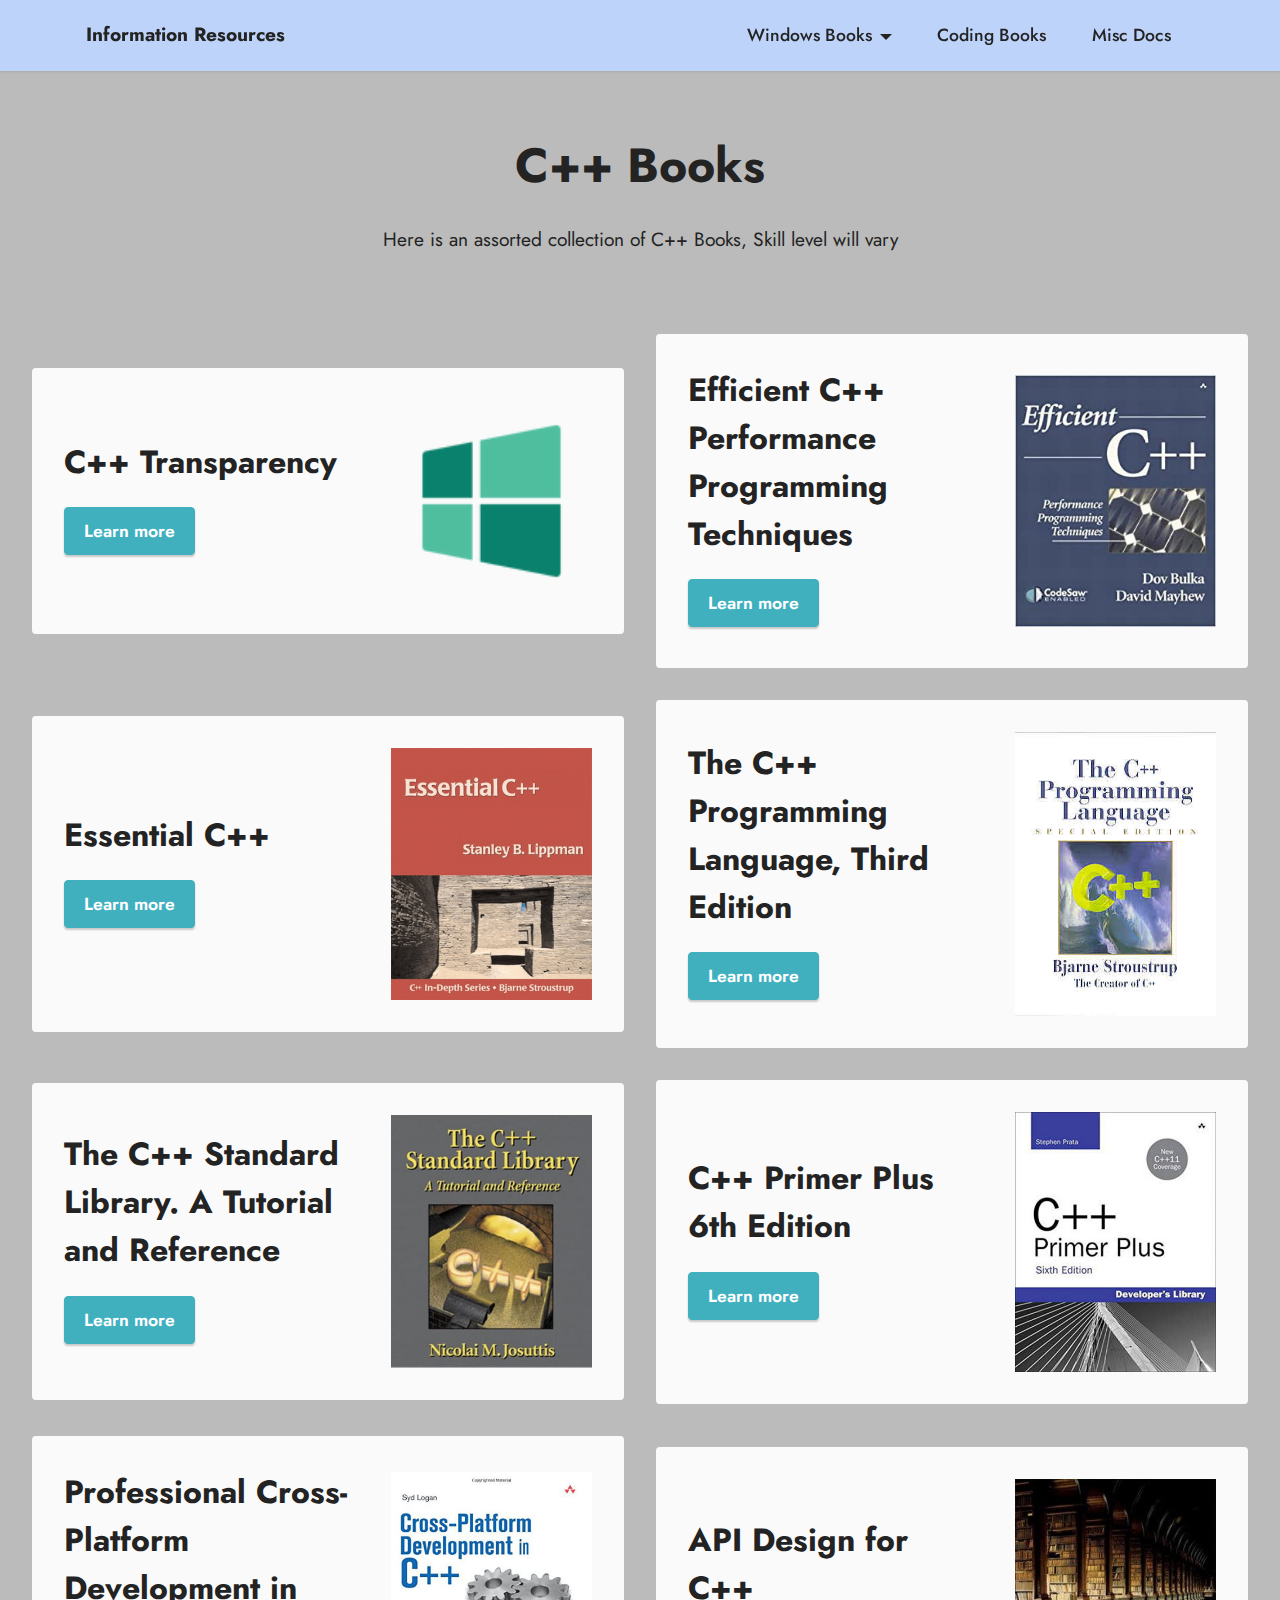
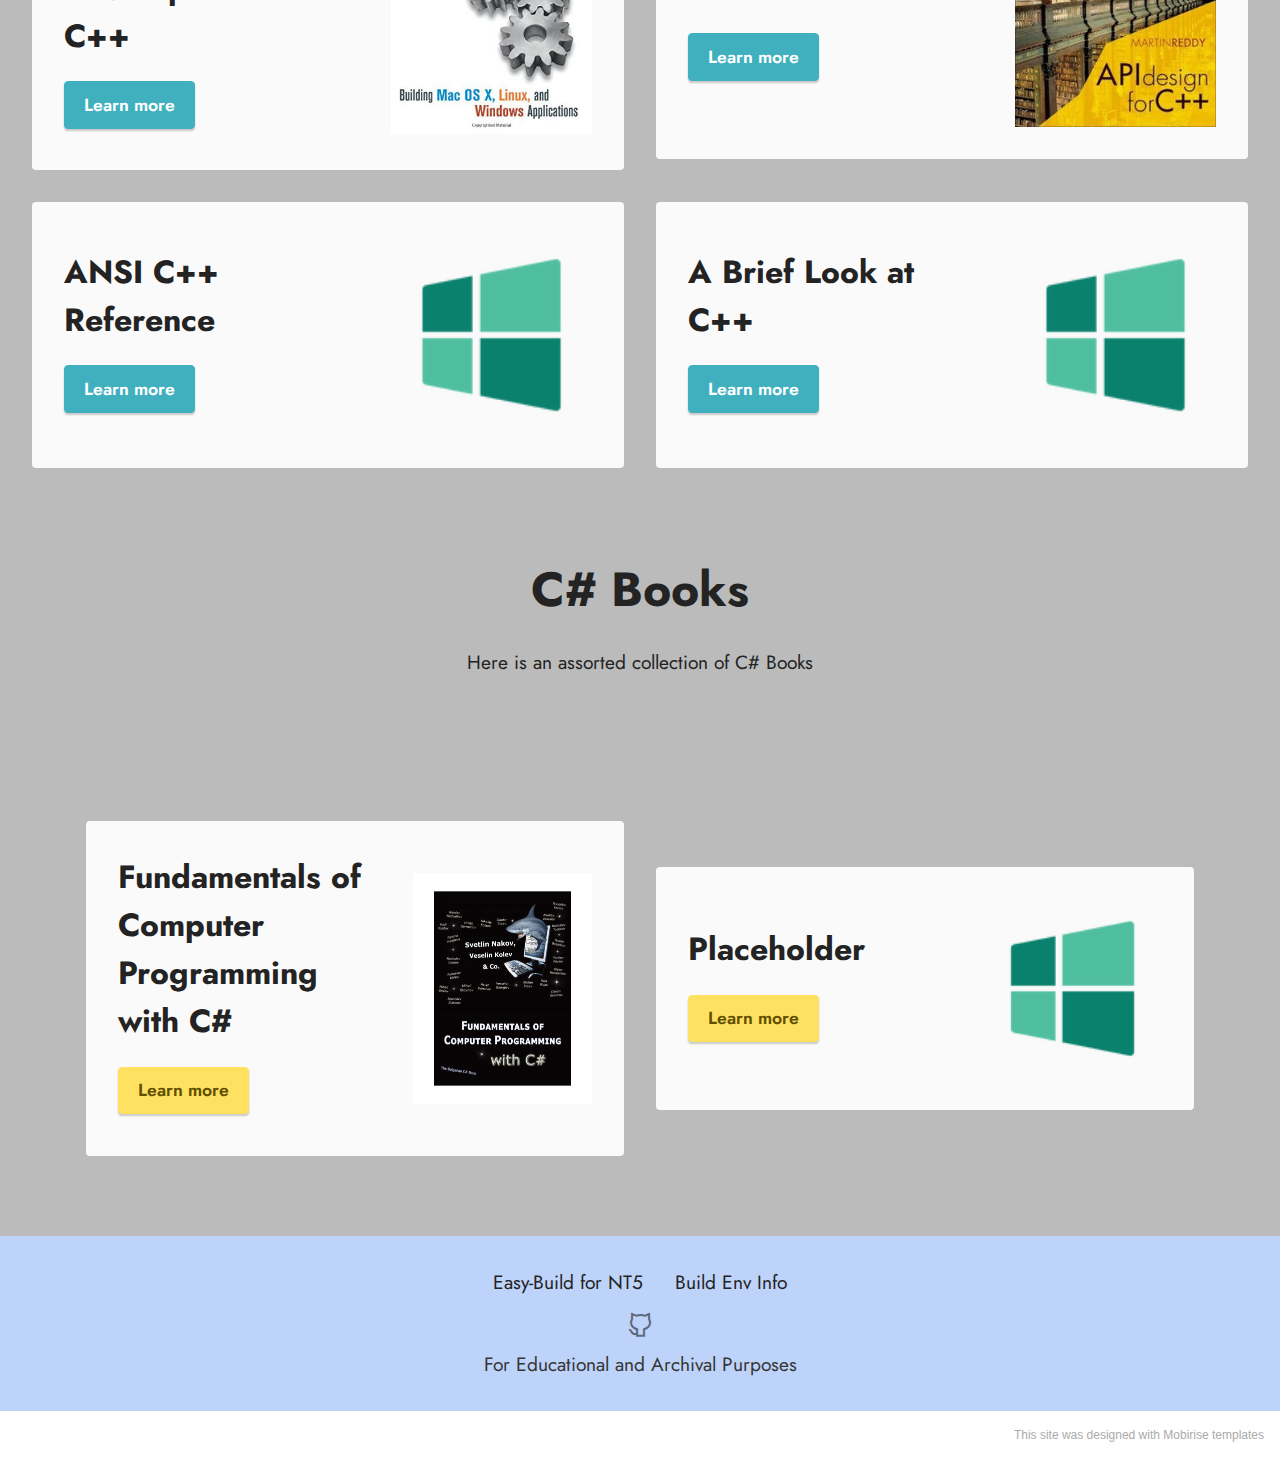
<file: C++Books.html>
<!DOCTYPE html>
<html  >
<head>
  <!-- Site made with Mobirise Website Builder v5.2.0, https://mobirise.com -->
  <meta charset="UTF-8">
  <meta http-equiv="X-UA-Compatible" content="IE=edge">
  <meta name="generator" content="Mobirise v5.2.0, mobirise.com">
  <meta name="viewport" content="width=device-width, initial-scale=1, minimum-scale=1">
  <link rel="shortcut icon" href="assets/images/windows-logo-icon-124367.ico" type="image/x-icon">
  <meta name="description" content="">
  
  
  <title>C++ Books</title>
  <link rel="stylesheet" href="assets/web/assets/mobirise-icons2/mobirise2.css">
  <link rel="stylesheet" href="assets/tether/tether.min.css">
  <link rel="stylesheet" href="assets/bootstrap/css/bootstrap.min.css">
  <link rel="stylesheet" href="assets/bootstrap/css/bootstrap-grid.min.css">
  <link rel="stylesheet" href="assets/bootstrap/css/bootstrap-reboot.min.css">
  <link rel="stylesheet" href="assets/dropdown/css/style.css">
  <link rel="stylesheet" href="assets/socicon/css/styles.css">
  <link rel="stylesheet" href="assets/theme/css/style.css">
  <link rel="preload" as="style" href="assets/mobirise/css/mbr-additional.css"><link rel="stylesheet" href="assets/mobirise/css/mbr-additional.css" type="text/css">
  
  
  
  
</head>
<body>
  
  <section class="menu menu1 cid-skAwC6HYm6" once="menu" id="menu1-16">
    

    <nav class="navbar navbar-dropdown navbar-fixed-top navbar-expand-lg">
        <div class="container">
            <div class="navbar-brand">
                
                <span class="navbar-caption-wrap"><a class="navbar-caption text-black text-primary display-7" href="index.html">Information Resources</a></span>
            </div>
            <button class="navbar-toggler" type="button" data-toggle="collapse" data-target="#navbarSupportedContent" aria-controls="navbarNavAltMarkup" aria-expanded="false" aria-label="Toggle navigation">
                <div class="hamburger">
                    <span></span>
                    <span></span>
                    <span></span>
                    <span></span>
                </div>
            </button>
            <div class="collapse navbar-collapse" id="navbarSupportedContent">
                <ul class="navbar-nav nav-dropdown nav-right" data-app-modern-menu="true"><li class="nav-item dropdown"><a class="nav-link link text-black text-primary dropdown-toggle display-4" href="#" data-toggle="dropdown-submenu" aria-expanded="false">
                            Windows Books</a><div class="dropdown-menu"><a class="text-black text-primary dropdown-item display-4" href="WinBooks.html">Windows Internals Books</a><a class="text-black text-primary dropdown-item display-4" href="https://empyreal96.github.io/nt-info-depot/CS490_Windows_Internals/CS490%20Windows%20Internals.html" aria-expanded="false" target="_blank">Windows Internals Coursework</a><a class="text-black text-primary dropdown-item display-4" href="WinDDK.html" aria-expanded="false">Windows Driver Development</a><a class="text-black text-primary dropdown-item display-4" href="SrcDocs.html" aria-expanded="false">Windows Source Code Docs</a><a class="text-black text-primary dropdown-item display-4" href="page6.html" aria-expanded="false">Windows Security</a><a class="text-black text-primary dropdown-item display-4" href="srv_admin.html" aria-expanded="true">Windows Server and Administration</a></div></li>
                    
                    <li class="nav-item"><a class="nav-link link text-black text-primary display-4" href="C++Books.html">Coding Books</a>
                    </li><li class="nav-item"><a class="nav-link link text-black text-primary display-4" href="MiscDocs.html">Misc Docs</a></li></ul>
                
                
            </div>
        </div>
    </nav>
</section>

<section class="content4 cid-skSzM5BXjO" id="content4-18">
    
    
    <div class="container-fluid">
        <div class="row justify-content-center">
            <div class="title col-md-12 col-lg-10">
                <h3 class="mbr-section-title mbr-fonts-style align-center mb-4 display-2">
                    <strong>C++ Books</strong></h3>
                <h4 class="mbr-section-subtitle align-center mbr-fonts-style mb-4 display-7">
                    Here is an assorted collection of C++ Books, Skill level will vary</h4>
                
            </div>
        </div>
    </div>
</section>

<section class="features4 cid-skSB40rA7d" id="features5-1d">

    

    
    <div class="container-fluid">
        <div class="row">
            <div class="col-12 col-lg-6">
                <div class="card-wrapper">
                    <div class="row">
                        <div class="col-12 col-md-7">
                            <div class="text-wrapper">
                                
                                <h5 class="card-title mbr-fonts-style display-5">
                                    <strong>C++ Transparency</strong></h5>
                                
                                <div class="mbr-section-btn"><a href="https://github.com/Empyreal96/nt-info-depot/raw/master/C%2B%2B/Addison%20Wesley%20-%20%20C%2B%2B%20Transparency.pdf" class="btn btn-success display-4" target="_blank">Learn more</a></div>
                            </div>
                        </div>
                        <div class="col-12 col-md-5">
                            <div class="img-wrapper">
                                <img src="assets/images/windows-logo-icon-124367.ico" alt="Mobirise">
                            </div>
                        </div>
                    </div>
                </div>
            </div>
            <div class="col-12 col-lg-6">
                <div class="card-wrapper">
                    <div class="row">
                        <div class="col-12 col-md-7">
                            <div class="text-wrapper">
                                
                                <h5 class="card-title mbr-fonts-style display-5"><strong>Efficient C++ Performance Programming Techniques</strong></h5>
                                
                                <div class="mbr-section-btn"><a href="https://github.com/Empyreal96/nt-info-depot/raw/master/C%2B%2B/Addison%20Wesley%20-%20Effcient%20%20C%2B%2B%20Performance%20Programming%20Techniques.pdf" class="btn btn-success display-4" target="_blank">Learn more</a></div>
                            </div>
                        </div>
                        <div class="col-12 col-md-5">
                            <div class="img-wrapper">
                                <img src="assets/images/41qak2ry0ol.-sx258-bo1204203200-260x325.jpg" alt="Mobirise">
                            </div>
                        </div>
                    </div>
                </div>
            </div>
        </div>
    </div>
</section>

<section class="features4 cid-skSByjvbT9" id="features5-1e">

    

    
    <div class="container-fluid">
        <div class="row">
            <div class="col-12 col-lg-6">
                <div class="card-wrapper">
                    <div class="row">
                        <div class="col-12 col-md-7">
                            <div class="text-wrapper">
                                
                                <h5 class="card-title mbr-fonts-style display-5">
                                    <strong>Essential C++</strong></h5>
                                
                                <div class="mbr-section-btn"><a href="https://github.com/Empyreal96/nt-info-depot/raw/master/C%2B%2B/Addison%20Wesley%20-%20Essential%20%20C%2B%2B.pdf" class="btn btn-success display-4" target="_blank">Learn more</a></div>
                            </div>
                        </div>
                        <div class="col-12 col-md-5">
                            <div class="img-wrapper">
                                <img src="assets/images/bigcovers-201485184-357x447.png" alt="Mobirise">
                            </div>
                        </div>
                    </div>
                </div>
            </div>
            <div class="col-12 col-lg-6">
                <div class="card-wrapper">
                    <div class="row">
                        <div class="col-12 col-md-7">
                            <div class="text-wrapper">
                                
                                <h5 class="card-title mbr-fonts-style display-5"><strong>The  C++ Programming Language, Third Edition</strong></h5>
                                
                                <div class="mbr-section-btn"><a href="https://github.com/Empyreal96/nt-info-depot/raw/master/C%2B%2B/Addison%20Wesley%20-%20The%20%20C%2B%2B%20Programming%20Language%2C%20Third%20Edition.pdf" class="btn btn-success display-4" target="_blank">Learn more</a></div>
                            </div>
                        </div>
                        <div class="col-12 col-md-5">
                            <div class="img-wrapper">
                                <img src="assets/images/se-front-298x420.jpg" alt="Mobirise">
                            </div>
                        </div>
                    </div>
                </div>
            </div>
        </div>
    </div>
</section>

<section class="features4 cid-skSCIRBqq3" id="features5-1h">

    

    
    <div class="container-fluid">
        <div class="row">
            <div class="col-12 col-lg-6">
                <div class="card-wrapper">
                    <div class="row">
                        <div class="col-12 col-md-7">
                            <div class="text-wrapper">
                                
                                <h5 class="card-title mbr-fonts-style display-5"><strong>The  C++ Standard Library. A Tutorial and Reference</strong></h5>
                                
                                <div class="mbr-section-btn"><a href="https://github.com/Empyreal96/nt-info-depot/raw/master/C%2B%2B/Addison%20Wesley%20-%20The%20%20C%2B%2B%20Standard%20Library.%20A%20Tutorial%20and%20Reference.pdf" class="btn btn-success display-4" target="_blank">Learn more</a></div>
                            </div>
                        </div>
                        <div class="col-12 col-md-5">
                            <div class="img-wrapper">
                                <img src="assets/images/51sbevm5o5l.-ac-ul600-sr477600-357x449.jpg" alt="Mobirise">
                            </div>
                        </div>
                    </div>
                </div>
            </div>
            <div class="col-12 col-lg-6">
                <div class="card-wrapper">
                    <div class="row">
                        <div class="col-12 col-md-7">
                            <div class="text-wrapper">
                                
                                <h5 class="card-title mbr-fonts-style display-5">
                                    <strong>C++ Primer Plus 6th Edition</strong>
                                </h5>
                                
                                <div class="mbr-section-btn"><a href="https://github.com/Empyreal96/nt-info-depot/raw/master/C%2B%2B/Addison.Wesley.CPP.Primer.Plus.6th.Edition.Oct.2011.pdf" class="btn btn-success display-4" target="_blank">Learn more</a></div>
                            </div>
                        </div>
                        <div class="col-12 col-md-5">
                            <div class="img-wrapper">
                                <img src="assets/images/41u4t1tlkul-357x460.jpg" alt="Mobirise">
                            </div>
                        </div>
                    </div>
                </div>
            </div>
        </div>
    </div>
</section>

<section class="features4 cid-skSDHMOJl1" id="features5-1i">

    

    
    <div class="container-fluid">
        <div class="row">
            <div class="col-12 col-lg-6">
                <div class="card-wrapper">
                    <div class="row">
                        <div class="col-12 col-md-7">
                            <div class="text-wrapper">
                                
                                <h5 class="card-title mbr-fonts-style display-5">
                                    <strong>Professional Cross-Platform Development in C++</strong>
                                </h5>
                                
                                <div class="mbr-section-btn"><a href="https://github.com/Empyreal96/nt-info-depot/raw/master/C%2B%2B/Addison-Wesley.Professional.Cross-Platform.Development.in.C%2B%2B.pdf" class="btn btn-success display-4" target="_blank">Learn more</a></div>
                            </div>
                        </div>
                        <div class="col-12 col-md-5">
                            <div class="img-wrapper">
                                <img src="assets/images/9780321246424-uk-357x465.jpg" alt="Mobirise">
                            </div>
                        </div>
                    </div>
                </div>
            </div>
            <div class="col-12 col-lg-6">
                <div class="card-wrapper">
                    <div class="row">
                        <div class="col-12 col-md-7">
                            <div class="text-wrapper">
                                
                                <h5 class="card-title mbr-fonts-style display-5"><strong>API Design for C++</strong></h5>
                                
                                <div class="mbr-section-btn"><a href="https://github.com/Empyreal96/nt-info-depot/raw/master/C%2B%2B/API%20Design%20for%20Cpp.pdf" class="btn btn-success display-4" target="_blank">Learn more</a></div>
                            </div>
                        </div>
                        <div class="col-12 col-md-5">
                            <div class="img-wrapper">
                                <img src="assets/images/download-3-250x308.jpg" alt="Mobirise">
                            </div>
                        </div>
                    </div>
                </div>
            </div>
        </div>
    </div>
</section>

<section class="features4 cid-skSEJoSFxk" id="features5-1j">

    

    
    <div class="container-fluid">
        <div class="row">
            <div class="col-12 col-lg-6">
                <div class="card-wrapper">
                    <div class="row">
                        <div class="col-12 col-md-7">
                            <div class="text-wrapper">
                                
                                <h5 class="card-title mbr-fonts-style display-5"><strong>ANSI C++ Reference</strong></h5>
                                
                                <div class="mbr-section-btn"><a href="https://github.com/Empyreal96/nt-info-depot/raw/master/C%2B%2B/ANSI%20C%2B%2B%20Reference.pdf" class="btn btn-success display-4" target="_blank">Learn more</a></div>
                            </div>
                        </div>
                        <div class="col-12 col-md-5">
                            <div class="img-wrapper">
                                <img src="assets/images/windows-logo-icon-124367.ico" alt="Mobirise">
                            </div>
                        </div>
                    </div>
                </div>
            </div>
            <div class="col-12 col-lg-6">
                <div class="card-wrapper">
                    <div class="row">
                        <div class="col-12 col-md-7">
                            <div class="text-wrapper">
                                
                                <h5 class="card-title mbr-fonts-style display-5"><strong>A Brief Look at C++</strong></h5>
                                
                                <div class="mbr-section-btn"><a href="https://github.com/Empyreal96/nt-info-depot/raw/master/C%2B%2B/A%20Brief%20Look%20at%20C%2B%2B.pdf" class="btn btn-success display-4" target="_blank">Learn more</a></div>
                            </div>
                        </div>
                        <div class="col-12 col-md-5">
                            <div class="img-wrapper">
                                <img src="assets/images/windows-logo-icon-124367.ico" alt="Mobirise">
                            </div>
                        </div>
                    </div>
                </div>
            </div>
        </div>
    </div>
</section>

<section class="content4 cid-slfm6dUQL2" id="content4-1u">
    
    
    <div class="container-fluid">
        <div class="row justify-content-center">
            <div class="title col-md-12 col-lg-10">
                <h3 class="mbr-section-title mbr-fonts-style align-center mb-4 display-2">
                    <strong>C# Books</strong></h3>
                <h4 class="mbr-section-subtitle align-center mbr-fonts-style mb-4 display-7">
                    Here is an assorted collection of C# Books</h4>
                
            </div>
        </div>
    </div>
</section>

<section class="features4 cid-slfmb2RH6q" id="features5-1v">

    

    
    <div class="container">
        <div class="row">
            <div class="col-12 col-lg-6">
                <div class="card-wrapper">
                    <div class="row">
                        <div class="col-12 col-md-7">
                            <div class="text-wrapper">
                                
                                <h5 class="card-title mbr-fonts-style display-5">
                                    <strong>Fundamentals of Computer Programming with C#</strong></h5>
                                
                                <div class="mbr-section-btn"><a href="https://github.com/Empyreal96/nt-info-depot/raw/master/CSharp/Fundamentals-of-Computer-Programming-with-CSharp-Nakov-eBook-v2013.pdf" class="btn btn-warning display-4" target="_blank">Learn more</a></div>
                            </div>
                        </div>
                        <div class="col-12 col-md-5">
                            <div class="img-wrapper">
                                <img src="assets/images/cfunds-prog-page-1-357x462.jpg" alt="Mobirise">
                            </div>
                        </div>
                    </div>
                </div>
            </div>
            <div class="col-12 col-lg-6">
                <div class="card-wrapper">
                    <div class="row">
                        <div class="col-12 col-md-7">
                            <div class="text-wrapper">
                                
                                <h5 class="card-title mbr-fonts-style display-5">
                                    <strong>Placeholder</strong></h5>
                                
                                <div class="mbr-section-btn"><a href="C++Books.html" class="btn btn-warning display-4">Learn more</a></div>
                            </div>
                        </div>
                        <div class="col-12 col-md-5">
                            <div class="img-wrapper">
                                <img src="assets/images/windows-logo-icon-124367.ico" alt="Mobirise">
                            </div>
                        </div>
                    </div>
                </div>
            </div>
        </div>
    </div>
</section>

<section class="footer3 cid-skSJbYV2s5" once="footers" id="footer3-1k">

    

    

    <div class="container">
        <div class="media-container-row align-center mbr-white">
            <div class="row row-links">
                <ul class="foot-menu">
                    
                    
                    
                    
                    
                <li class="foot-menu-item mbr-fonts-style display-7"><a class="text-black text-primary" href="https://github.com/Empyreal96/easy-build-nt5" target="_blank">Easy-Build for NT5</a></li><li class="foot-menu-item mbr-fonts-style display-7"><a class="text-black text-primary" href="https://empyreal96.github.io/build-env-info" target="_blank">Build Env Info</a></li></ul>
            </div>
            <div class="row social-row">
                <div class="social-list align-right pb-2">
                    
                    
                    
                    
                    
                    
                <div class="soc-item">
                        <a href="https://github.com/Empyreal96" target="_blank">
                            <span class="mbr-iconfont mbr-iconfont-social mobi-mbri-github mobi-mbri" style="color: rgb(0, 0, 0); fill: rgb(0, 0, 0);"></span>
                        </a>
                    </div></div>
            </div>
            <div class="row row-copirayt">
                <p class="mbr-text mb-0 mbr-fonts-style mbr-white align-center display-7">For Educational and Archival Purposes</p>
            </div>
        </div>
    </div>
</section><section style="background-color: #fff; font-family: -apple-system, BlinkMacSystemFont, 'Segoe UI', 'Roboto', 'Helvetica Neue', Arial, sans-serif; color:#aaa; font-size:12px; padding: 0; align-items: center; display: flex;"><a href="https://mobirise.site/l" style="flex: 1 1; height: 3rem; padding-left: 1rem;"></a><p style="flex: 0 0 auto; margin:0; padding-right:1rem;"><a href="https://mobirise.site/r" style="color:#aaa;">This site</a> was designed with Mobirise templates</p></section><script src="assets/web/assets/jquery/jquery.min.js"></script>  <script src="assets/popper/popper.min.js"></script>  <script src="assets/tether/tether.min.js"></script>  <script src="assets/bootstrap/js/bootstrap.min.js"></script>  <script src="assets/smoothscroll/smooth-scroll.js"></script>  <script src="assets/dropdown/js/nav-dropdown.js"></script>  <script src="assets/dropdown/js/navbar-dropdown.js"></script>  <script src="assets/touchswipe/jquery.touch-swipe.min.js"></script>  <script src="assets/theme/js/script.js"></script>  
  
  
</body>
</html>
</file>
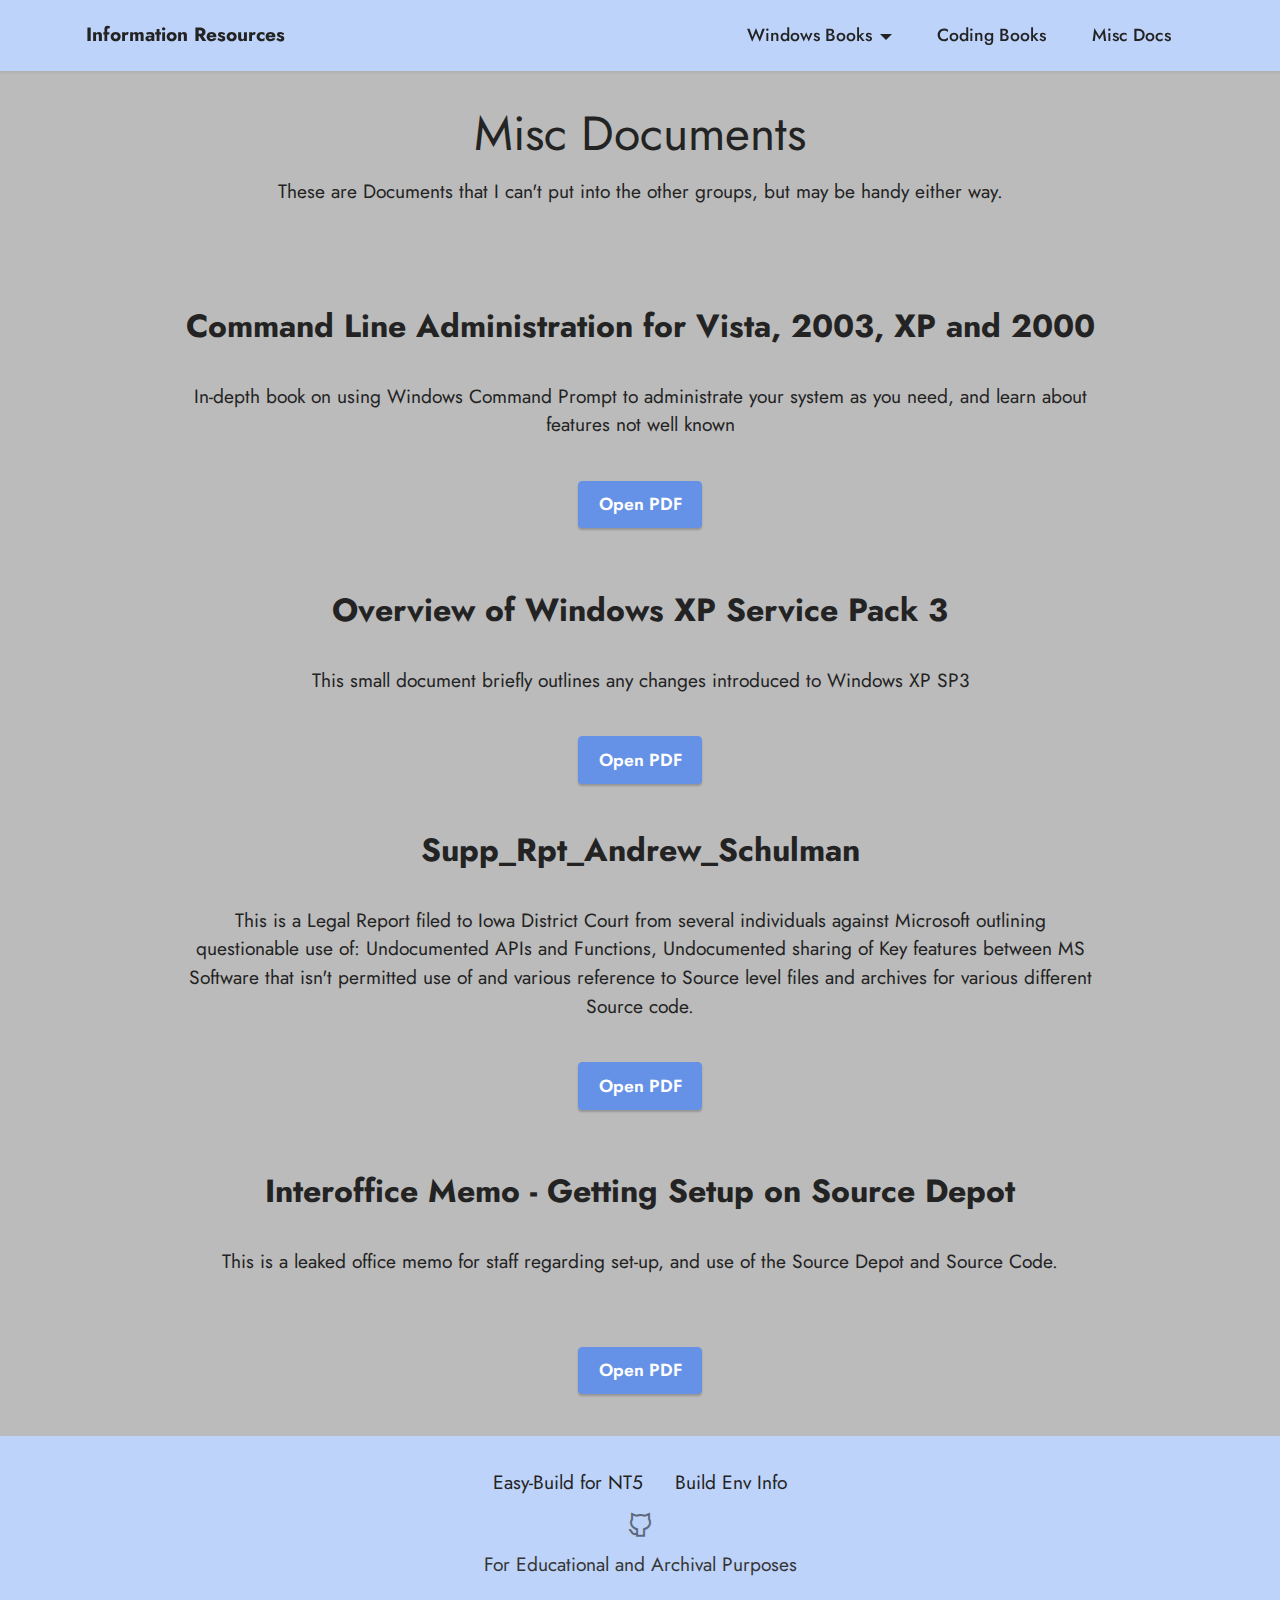
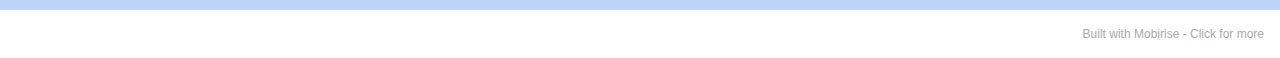
<file: MiscDocs.html>
<!DOCTYPE html>
<html  >
<head>
  <!-- Site made with Mobirise Website Builder v5.2.0, https://mobirise.com -->
  <meta charset="UTF-8">
  <meta http-equiv="X-UA-Compatible" content="IE=edge">
  <meta name="generator" content="Mobirise v5.2.0, mobirise.com">
  <meta name="twitter:card" content="summary_large_image"/>
  <meta name="twitter:image:src" content="assets/images/MiscDocs-meta.ico">
  <meta property="og:image" content="assets/images/MiscDocs-meta.ico">
  <meta name="twitter:title" content="Misc Documents">
  <meta name="viewport" content="width=device-width, initial-scale=1, minimum-scale=1">
  <link rel="shortcut icon" href="assets/images/windows-logo-icon-124367.ico" type="image/x-icon">
  <meta name="description" content="">
  
  
  <title>Misc Documents</title>
  <link rel="stylesheet" href="assets/web/assets/mobirise-icons2/mobirise2.css">
  <link rel="stylesheet" href="assets/tether/tether.min.css">
  <link rel="stylesheet" href="assets/bootstrap/css/bootstrap.min.css">
  <link rel="stylesheet" href="assets/bootstrap/css/bootstrap-grid.min.css">
  <link rel="stylesheet" href="assets/bootstrap/css/bootstrap-reboot.min.css">
  <link rel="stylesheet" href="assets/dropdown/css/style.css">
  <link rel="stylesheet" href="assets/socicon/css/styles.css">
  <link rel="stylesheet" href="assets/theme/css/style.css">
  <link rel="preload" as="style" href="assets/mobirise/css/mbr-additional.css"><link rel="stylesheet" href="assets/mobirise/css/mbr-additional.css" type="text/css">
  
  
  
  
</head>
<body>
  
  <section class="menu menu1 cid-skAwC6HYm6" once="menu" id="menu1-8">
    

    <nav class="navbar navbar-dropdown navbar-fixed-top navbar-expand-lg">
        <div class="container">
            <div class="navbar-brand">
                
                <span class="navbar-caption-wrap"><a class="navbar-caption text-black text-primary display-7" href="index.html">Information Resources</a></span>
            </div>
            <button class="navbar-toggler" type="button" data-toggle="collapse" data-target="#navbarSupportedContent" aria-controls="navbarNavAltMarkup" aria-expanded="false" aria-label="Toggle navigation">
                <div class="hamburger">
                    <span></span>
                    <span></span>
                    <span></span>
                    <span></span>
                </div>
            </button>
            <div class="collapse navbar-collapse" id="navbarSupportedContent">
                <ul class="navbar-nav nav-dropdown nav-right" data-app-modern-menu="true"><li class="nav-item dropdown"><a class="nav-link link text-black text-primary dropdown-toggle display-4" href="#" data-toggle="dropdown-submenu" aria-expanded="false">
                            Windows Books</a><div class="dropdown-menu"><a class="text-black text-primary dropdown-item display-4" href="WinBooks.html">Windows Internals Books</a><a class="text-black text-primary dropdown-item display-4" href="https://empyreal96.github.io/nt-info-depot/CS490_Windows_Internals/CS490%20Windows%20Internals.html" aria-expanded="false" target="_blank">Windows Internals Coursework</a><a class="text-black text-primary dropdown-item display-4" href="WinDDK.html" aria-expanded="false">Windows Driver Development</a><a class="text-black text-primary dropdown-item display-4" href="SrcDocs.html" aria-expanded="false">Windows Source Code Docs</a><a class="text-black text-primary dropdown-item display-4" href="page6.html" aria-expanded="false">Windows Security</a><a class="text-black text-primary dropdown-item display-4" href="srv_admin.html" aria-expanded="true">Windows Server and Administration</a></div></li>
                    
                    <li class="nav-item"><a class="nav-link link text-black text-primary display-4" href="C++Books.html">Coding Books</a>
                    </li><li class="nav-item"><a class="nav-link link text-black text-primary display-4" href="MiscDocs.html">Misc Docs</a></li></ul>
                
                
            </div>
        </div>
    </nav>
</section>

<section class="header13 cid-skBItYXbn1" id="header13-f">

    

    

    <div class="align-center container">
        <div class="row justify-content-center">
            <div class="col-12 col-lg-10">
                
                <h2 class="mbr-section-subtitle mbr-fonts-style mb-3 display-2">Misc Documents</h2>
                <p class="mbr-text mbr-fonts-style mb-3 display-7">
                    These are Documents that I can't put into the other groups, but may be handy either way.
                </p>
                
                
            </div>
        </div>
    </div>
</section>

<section class="content4 cid-skBIKMbxAq" id="content4-g">
    
    
    <div class="container">
        <div class="row justify-content-center">
            <div class="title col-md-12 col-lg-10">
                <h3 class="mbr-section-title mbr-fonts-style align-center mb-4 display-5"><strong>Command Line Administration for Vista, 2003, XP and 2000</strong></h3>
                <h4 class="mbr-section-subtitle align-center mbr-fonts-style mb-4 display-7">In-depth book on using Windows Command Prompt to administrate your system as you need, and learn about features not well known</h4>
                <div class="mbr-section-btn align-center"><a class="btn btn-primary display-4" href="https://empyreal96.github.io/nt-info-depot/Misc/Command%20Line%20Administration%20for%20Vista%2C%202003%2C%20XP%20and%202000.pdf" target="_blank">Open PDF</a></div>
            </div>
        </div>
    </div>
</section>

<section class="content4 cid-skBJHL00YJ" id="content4-h">
    
    
    <div class="container">
        <div class="row justify-content-center">
            <div class="title col-md-12 col-lg-10">
                <h3 class="mbr-section-title mbr-fonts-style align-center mb-4 display-5"><strong>Overview of Windows XP Service Pack 3</strong></h3>
                <h4 class="mbr-section-subtitle align-center mbr-fonts-style mb-4 display-7">
                    This small document briefly outlines any changes introduced to Windows XP SP3</h4>
                <div class="mbr-section-btn align-center"><a class="btn btn-primary display-4" href="https://empyreal96.github.io/nt-info-depot/Misc/Overview%20of%20WindowsXP%20Service%20Pack%203.pdf" target="_blank">Open PDF</a></div>
            </div>
        </div>
    </div>
</section>

<section class="content4 cid-skBKk3tMsL" id="content4-i">
    
    
    <div class="container">
        <div class="row justify-content-center">
            <div class="title col-md-12 col-lg-10">
                <h3 class="mbr-section-title mbr-fonts-style align-center mb-4 display-5">
                    <strong>Supp_Rpt_Andrew_Schulman</strong>
                </h3>
                <h4 class="mbr-section-subtitle align-center mbr-fonts-style mb-4 display-7">
                    This is a Legal Report filed to Iowa District Court from several individuals against Microsoft outlining questionable use of: Undocumented APIs and Functions, Undocumented sharing of Key features between MS Software that isn't permitted use of and various reference to Source level files and archives for various different Source code.</h4>
                <div class="mbr-section-btn align-center"><a class="btn btn-primary display-4" href="https://empyreal96.github.io/nt-info-depot/Misc/Supp_Rpt_Andrew_Schulman.pdf" target="_blank">Open PDF</a></div>
            </div>
        </div>
    </div>
</section>

<section class="content4 cid-skBLQUVN8o" id="content4-j">
    
    
    <div class="container">
        <div class="row justify-content-center">
            <div class="title col-md-12 col-lg-10">
                <h3 class="mbr-section-title mbr-fonts-style align-center mb-4 display-5">
                    <strong>Interoffice Memo - Getting Setup on Source Depot</strong></h3>
                <h4 class="mbr-section-subtitle align-center mbr-fonts-style mb-4 display-7">
                    This is a leaked office memo for staff regarding set-up, and use of the Source Depot and Source Code.<br><br></h4>
                <div class="mbr-section-btn align-center"><a class="btn btn-primary display-4" href="https://empyreal96.github.io/nt-info-depot/Misc/web-itu-edu-tr-_dalyanda-mssecrets-other-Startup-htm.pdf" target="_blank">Open PDF</a></div>
            </div>
        </div>
    </div>
</section>

<section class="footer3 cid-skSJbYV2s5" once="footers" id="footer3-1k">

    

    

    <div class="container">
        <div class="media-container-row align-center mbr-white">
            <div class="row row-links">
                <ul class="foot-menu">
                    
                    
                    
                    
                    
                <li class="foot-menu-item mbr-fonts-style display-7"><a class="text-black text-primary" href="https://github.com/Empyreal96/easy-build-nt5" target="_blank">Easy-Build for NT5</a></li><li class="foot-menu-item mbr-fonts-style display-7"><a class="text-black text-primary" href="https://empyreal96.github.io/build-env-info" target="_blank">Build Env Info</a></li></ul>
            </div>
            <div class="row social-row">
                <div class="social-list align-right pb-2">
                    
                    
                    
                    
                    
                    
                <div class="soc-item">
                        <a href="https://github.com/Empyreal96" target="_blank">
                            <span class="mbr-iconfont mbr-iconfont-social mobi-mbri-github mobi-mbri" style="color: rgb(0, 0, 0); fill: rgb(0, 0, 0);"></span>
                        </a>
                    </div></div>
            </div>
            <div class="row row-copirayt">
                <p class="mbr-text mb-0 mbr-fonts-style mbr-white align-center display-7">For Educational and Archival Purposes</p>
            </div>
        </div>
    </div>
</section><section style="background-color: #fff; font-family: -apple-system, BlinkMacSystemFont, 'Segoe UI', 'Roboto', 'Helvetica Neue', Arial, sans-serif; color:#aaa; font-size:12px; padding: 0; align-items: center; display: flex;"><a href="https://mobirise.site/s" style="flex: 1 1; height: 3rem; padding-left: 1rem;"></a><p style="flex: 0 0 auto; margin:0; padding-right:1rem;">Built with Mobirise - <a href="https://mobirise.site/l" style="color:#aaa;">Click for more</a></p></section><script src="assets/web/assets/jquery/jquery.min.js"></script>  <script src="assets/popper/popper.min.js"></script>  <script src="assets/tether/tether.min.js"></script>  <script src="assets/bootstrap/js/bootstrap.min.js"></script>  <script src="assets/smoothscroll/smooth-scroll.js"></script>  <script src="assets/dropdown/js/nav-dropdown.js"></script>  <script src="assets/dropdown/js/navbar-dropdown.js"></script>  <script src="assets/touchswipe/jquery.touch-swipe.min.js"></script>  <script src="assets/theme/js/script.js"></script>  
  
  
</body>
</html>
</file>
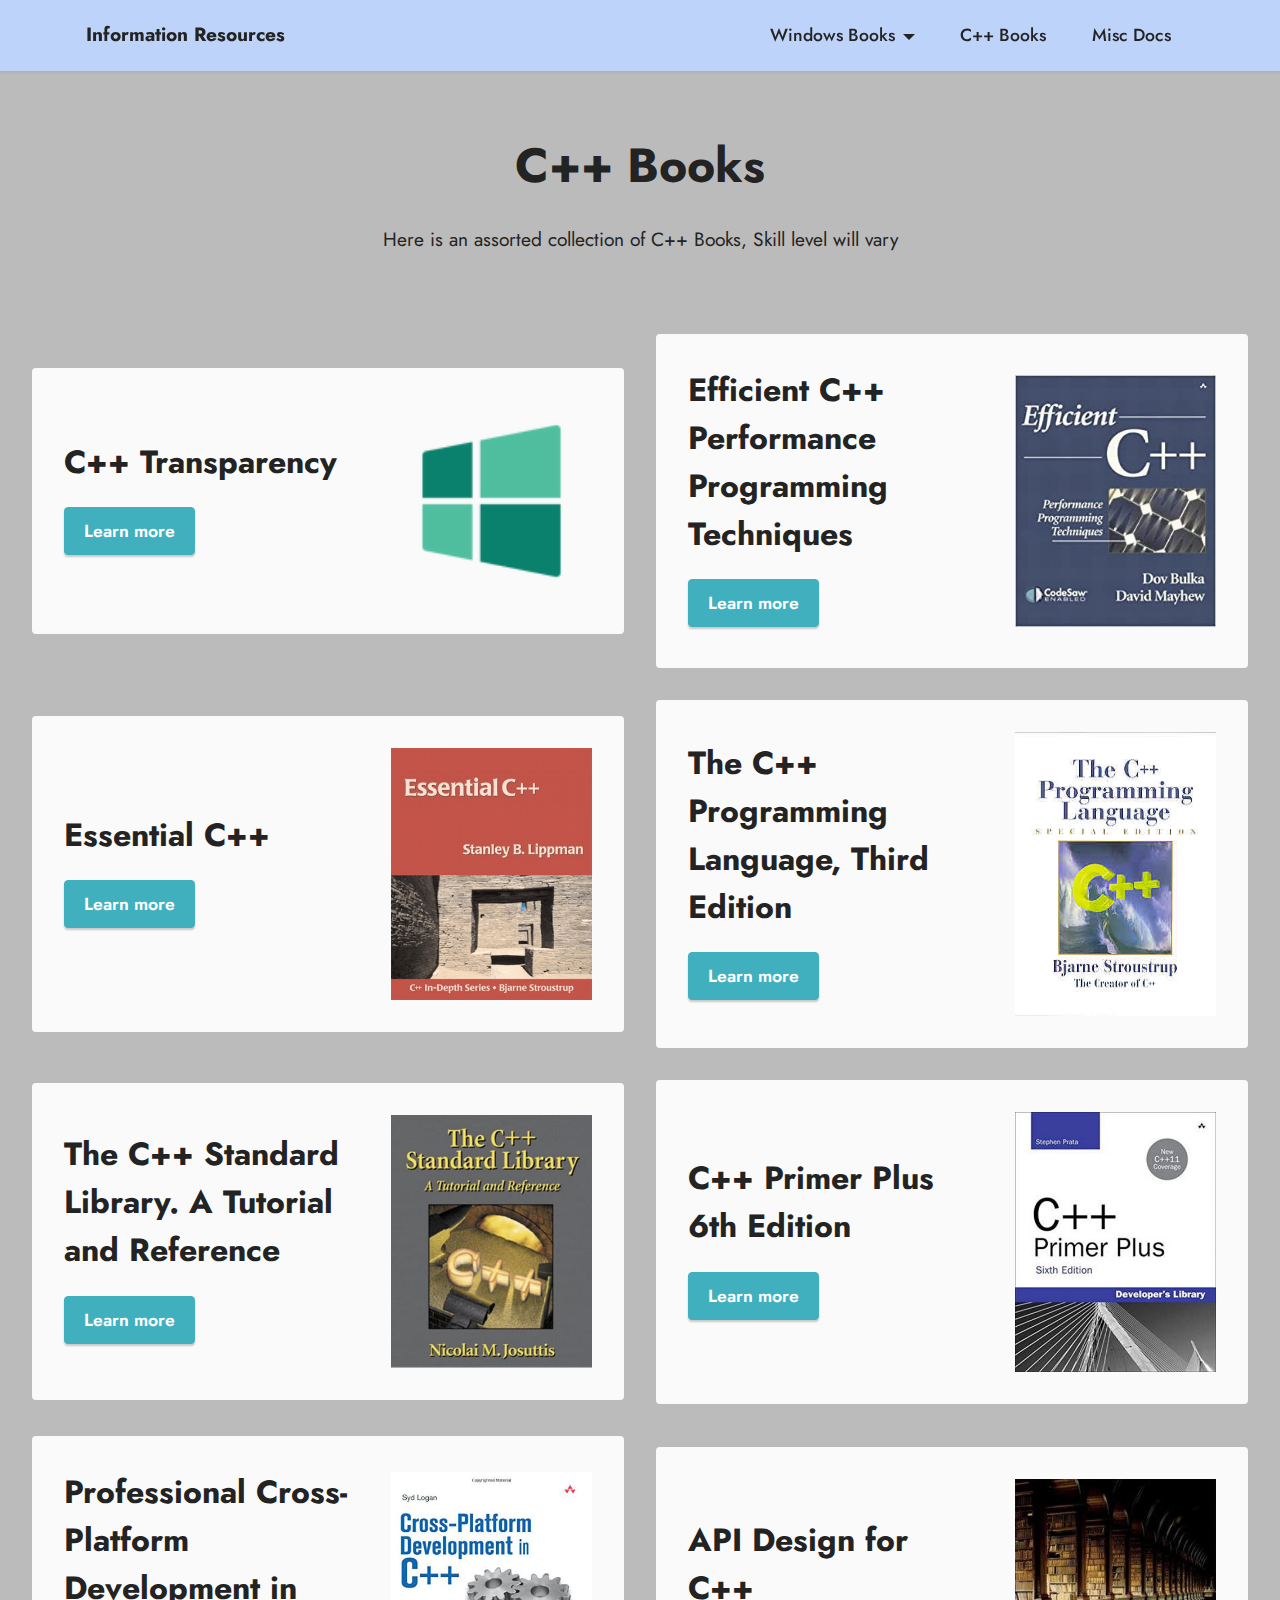
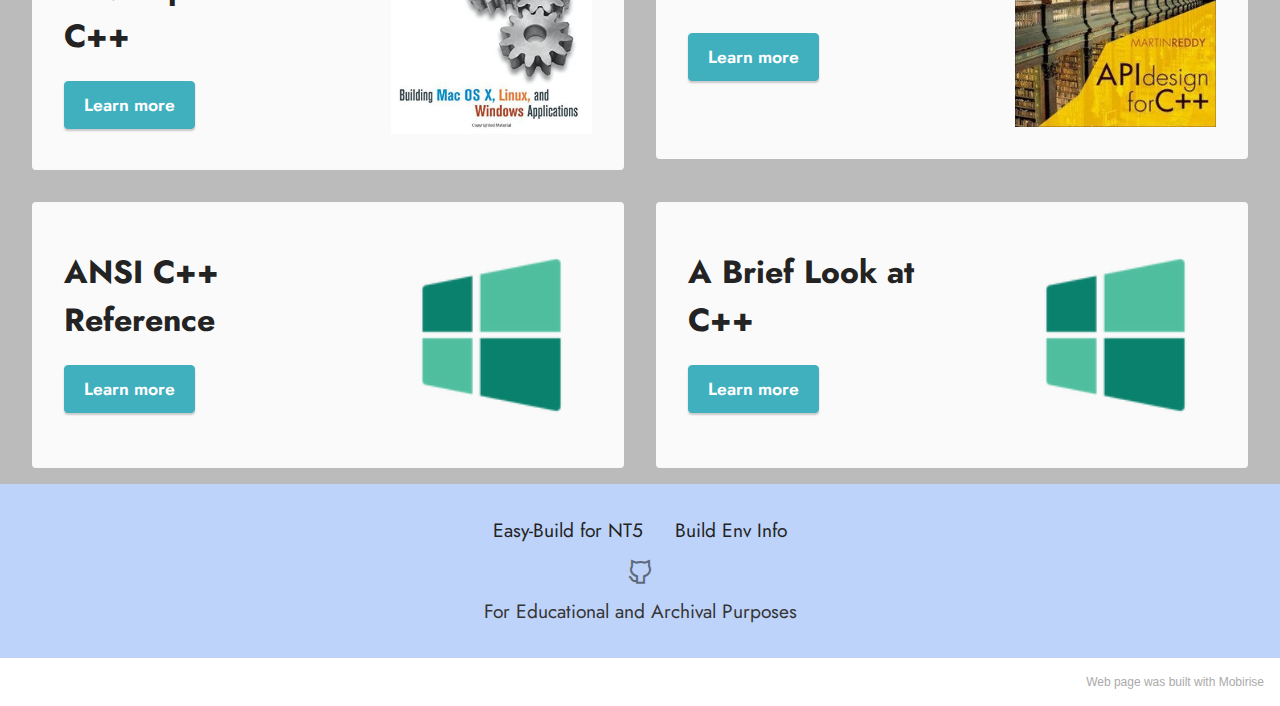
<file: page5.html>
<!DOCTYPE html>
<html  >
<head>
  <!-- Site made with Mobirise Website Builder v5.2.0, https://mobirise.com -->
  <meta charset="UTF-8">
  <meta http-equiv="X-UA-Compatible" content="IE=edge">
  <meta name="generator" content="Mobirise v5.2.0, mobirise.com">
  <meta name="viewport" content="width=device-width, initial-scale=1, minimum-scale=1">
  <link rel="shortcut icon" href="assets/images/windows-logo-icon-124367.ico" type="image/x-icon">
  <meta name="description" content="">
  
  
  <title>C++ Books</title>
  <link rel="stylesheet" href="assets/web/assets/mobirise-icons2/mobirise2.css">
  <link rel="stylesheet" href="assets/tether/tether.min.css">
  <link rel="stylesheet" href="assets/bootstrap/css/bootstrap.min.css">
  <link rel="stylesheet" href="assets/bootstrap/css/bootstrap-grid.min.css">
  <link rel="stylesheet" href="assets/bootstrap/css/bootstrap-reboot.min.css">
  <link rel="stylesheet" href="assets/dropdown/css/style.css">
  <link rel="stylesheet" href="assets/socicon/css/styles.css">
  <link rel="stylesheet" href="assets/theme/css/style.css">
  <link rel="preload" as="style" href="assets/mobirise/css/mbr-additional.css"><link rel="stylesheet" href="assets/mobirise/css/mbr-additional.css" type="text/css">
  
  
  
  
</head>
<body>
  
  <section class="menu menu1 cid-skAwC6HYm6" once="menu" id="menu1-16">
    

    <nav class="navbar navbar-dropdown navbar-fixed-top navbar-expand-lg">
        <div class="container">
            <div class="navbar-brand">
                
                <span class="navbar-caption-wrap"><a class="navbar-caption text-black text-primary display-7" href="index.html">Information Resources</a></span>
            </div>
            <button class="navbar-toggler" type="button" data-toggle="collapse" data-target="#navbarSupportedContent" aria-controls="navbarNavAltMarkup" aria-expanded="false" aria-label="Toggle navigation">
                <div class="hamburger">
                    <span></span>
                    <span></span>
                    <span></span>
                    <span></span>
                </div>
            </button>
            <div class="collapse navbar-collapse" id="navbarSupportedContent">
                <ul class="navbar-nav nav-dropdown nav-right" data-app-modern-menu="true"><li class="nav-item dropdown"><a class="nav-link link text-black text-primary dropdown-toggle display-4" href="#" data-toggle="dropdown-submenu" aria-expanded="true">
                            Windows Books</a><div class="dropdown-menu"><a class="text-black text-primary dropdown-item display-4" href="WinBooks.html">Windows Internals Books</a><a class="text-black text-primary dropdown-item display-4" href="https://empyreal96.github.io/nt-info-depot/CS490_Windows_Internals/CS490%20Windows%20Internals.html" aria-expanded="false" target="_blank">Windows Internals Coursework</a><a class="text-black text-primary dropdown-item display-4" href="SrcDocs.html" aria-expanded="false">Windows Source Code Docs</a><a class="text-black text-primary dropdown-item display-4" href="#" aria-expanded="true">Windows Security</a></div></li>
                    
                    <li class="nav-item"><a class="nav-link link text-black text-primary display-4" href="page5.html">C++ Books</a>
                    </li><li class="nav-item"><a class="nav-link link text-black text-primary display-4" href="MiscDocs.html">Misc Docs</a></li></ul>
                
                
            </div>
        </div>
    </nav>
</section>

<section class="content4 cid-skSzM5BXjO" id="content4-18">
    
    
    <div class="container-fluid">
        <div class="row justify-content-center">
            <div class="title col-md-12 col-lg-10">
                <h3 class="mbr-section-title mbr-fonts-style align-center mb-4 display-2">
                    <strong>C++ Books</strong></h3>
                <h4 class="mbr-section-subtitle align-center mbr-fonts-style mb-4 display-7">
                    Here is an assorted collection of C++ Books, Skill level will vary</h4>
                
            </div>
        </div>
    </div>
</section>

<section class="features4 cid-skSB40rA7d" id="features5-1d">

    

    
    <div class="container-fluid">
        <div class="row">
            <div class="col-12 col-lg-6">
                <div class="card-wrapper">
                    <div class="row">
                        <div class="col-12 col-md-7">
                            <div class="text-wrapper">
                                
                                <h5 class="card-title mbr-fonts-style display-5">
                                    <strong>C++ Transparency</strong></h5>
                                
                                <div class="mbr-section-btn"><a href="https://github.com/Empyreal96/nt-info-depot/raw/master/C%2B%2B/Addison%20Wesley%20-%20%20C%2B%2B%20Transparency.pdf" class="btn btn-success display-4" target="_blank">Learn more</a></div>
                            </div>
                        </div>
                        <div class="col-12 col-md-5">
                            <div class="img-wrapper">
                                <img src="assets/images/windows-logo-icon-124367.ico" alt="Mobirise">
                            </div>
                        </div>
                    </div>
                </div>
            </div>
            <div class="col-12 col-lg-6">
                <div class="card-wrapper">
                    <div class="row">
                        <div class="col-12 col-md-7">
                            <div class="text-wrapper">
                                
                                <h5 class="card-title mbr-fonts-style display-5"><strong>Efficient C++ Performance Programming Techniques</strong></h5>
                                
                                <div class="mbr-section-btn"><a href="https://github.com/Empyreal96/nt-info-depot/raw/master/C%2B%2B/Addison%20Wesley%20-%20Effcient%20%20C%2B%2B%20Performance%20Programming%20Techniques.pdf" class="btn btn-success display-4" target="_blank">Learn more</a></div>
                            </div>
                        </div>
                        <div class="col-12 col-md-5">
                            <div class="img-wrapper">
                                <img src="assets/images/41qak2ry0ol.-sx258-bo1204203200-260x325.jpg" alt="Mobirise">
                            </div>
                        </div>
                    </div>
                </div>
            </div>
        </div>
    </div>
</section>

<section class="features4 cid-skSByjvbT9" id="features5-1e">

    

    
    <div class="container-fluid">
        <div class="row">
            <div class="col-12 col-lg-6">
                <div class="card-wrapper">
                    <div class="row">
                        <div class="col-12 col-md-7">
                            <div class="text-wrapper">
                                
                                <h5 class="card-title mbr-fonts-style display-5">
                                    <strong>Essential C++</strong></h5>
                                
                                <div class="mbr-section-btn"><a href="https://github.com/Empyreal96/nt-info-depot/raw/master/C%2B%2B/Addison%20Wesley%20-%20Essential%20%20C%2B%2B.pdf" class="btn btn-success display-4" target="_blank">Learn more</a></div>
                            </div>
                        </div>
                        <div class="col-12 col-md-5">
                            <div class="img-wrapper">
                                <img src="assets/images/bigcovers-201485184-357x447.png" alt="Mobirise">
                            </div>
                        </div>
                    </div>
                </div>
            </div>
            <div class="col-12 col-lg-6">
                <div class="card-wrapper">
                    <div class="row">
                        <div class="col-12 col-md-7">
                            <div class="text-wrapper">
                                
                                <h5 class="card-title mbr-fonts-style display-5"><strong>The  C++ Programming Language, Third Edition</strong></h5>
                                
                                <div class="mbr-section-btn"><a href="https://github.com/Empyreal96/nt-info-depot/raw/master/C%2B%2B/Addison%20Wesley%20-%20The%20%20C%2B%2B%20Programming%20Language%2C%20Third%20Edition.pdf" class="btn btn-success display-4" target="_blank">Learn more</a></div>
                            </div>
                        </div>
                        <div class="col-12 col-md-5">
                            <div class="img-wrapper">
                                <img src="assets/images/se-front-298x420.jpg" alt="Mobirise">
                            </div>
                        </div>
                    </div>
                </div>
            </div>
        </div>
    </div>
</section>

<section class="features4 cid-skSCIRBqq3" id="features5-1h">

    

    
    <div class="container-fluid">
        <div class="row">
            <div class="col-12 col-lg-6">
                <div class="card-wrapper">
                    <div class="row">
                        <div class="col-12 col-md-7">
                            <div class="text-wrapper">
                                
                                <h5 class="card-title mbr-fonts-style display-5"><strong>The  C++ Standard Library. A Tutorial and Reference</strong></h5>
                                
                                <div class="mbr-section-btn"><a href="https://github.com/Empyreal96/nt-info-depot/raw/master/C%2B%2B/Addison%20Wesley%20-%20The%20%20C%2B%2B%20Standard%20Library.%20A%20Tutorial%20and%20Reference.pdf" class="btn btn-success display-4" target="_blank">Learn more</a></div>
                            </div>
                        </div>
                        <div class="col-12 col-md-5">
                            <div class="img-wrapper">
                                <img src="assets/images/51sbevm5o5l.-ac-ul600-sr477600-357x449.jpg" alt="Mobirise">
                            </div>
                        </div>
                    </div>
                </div>
            </div>
            <div class="col-12 col-lg-6">
                <div class="card-wrapper">
                    <div class="row">
                        <div class="col-12 col-md-7">
                            <div class="text-wrapper">
                                
                                <h5 class="card-title mbr-fonts-style display-5">
                                    <strong>C++ Primer Plus 6th Edition</strong>
                                </h5>
                                
                                <div class="mbr-section-btn"><a href="https://github.com/Empyreal96/nt-info-depot/raw/master/C%2B%2B/Addison.Wesley.CPP.Primer.Plus.6th.Edition.Oct.2011.pdf" class="btn btn-success display-4" target="_blank">Learn more</a></div>
                            </div>
                        </div>
                        <div class="col-12 col-md-5">
                            <div class="img-wrapper">
                                <img src="assets/images/41u4t1tlkul-357x460.jpg" alt="Mobirise">
                            </div>
                        </div>
                    </div>
                </div>
            </div>
        </div>
    </div>
</section>

<section class="features4 cid-skSDHMOJl1" id="features5-1i">

    

    
    <div class="container-fluid">
        <div class="row">
            <div class="col-12 col-lg-6">
                <div class="card-wrapper">
                    <div class="row">
                        <div class="col-12 col-md-7">
                            <div class="text-wrapper">
                                
                                <h5 class="card-title mbr-fonts-style display-5">
                                    <strong>Professional Cross-Platform Development in C++</strong>
                                </h5>
                                
                                <div class="mbr-section-btn"><a href="https://github.com/Empyreal96/nt-info-depot/raw/master/C%2B%2B/Addison-Wesley.Professional.Cross-Platform.Development.in.C%2B%2B.pdf" class="btn btn-success display-4" target="_blank">Learn more</a></div>
                            </div>
                        </div>
                        <div class="col-12 col-md-5">
                            <div class="img-wrapper">
                                <img src="assets/images/9780321246424-uk-357x465.jpg" alt="Mobirise">
                            </div>
                        </div>
                    </div>
                </div>
            </div>
            <div class="col-12 col-lg-6">
                <div class="card-wrapper">
                    <div class="row">
                        <div class="col-12 col-md-7">
                            <div class="text-wrapper">
                                
                                <h5 class="card-title mbr-fonts-style display-5"><strong>API Design for C++</strong></h5>
                                
                                <div class="mbr-section-btn"><a href="https://github.com/Empyreal96/nt-info-depot/raw/master/C%2B%2B/API%20Design%20for%20Cpp.pdf" class="btn btn-success display-4" target="_blank">Learn more</a></div>
                            </div>
                        </div>
                        <div class="col-12 col-md-5">
                            <div class="img-wrapper">
                                <img src="assets/images/download-3-250x308.jpg" alt="Mobirise">
                            </div>
                        </div>
                    </div>
                </div>
            </div>
        </div>
    </div>
</section>

<section class="features4 cid-skSEJoSFxk" id="features5-1j">

    

    
    <div class="container-fluid">
        <div class="row">
            <div class="col-12 col-lg-6">
                <div class="card-wrapper">
                    <div class="row">
                        <div class="col-12 col-md-7">
                            <div class="text-wrapper">
                                
                                <h5 class="card-title mbr-fonts-style display-5"><strong>ANSI C++ Reference</strong></h5>
                                
                                <div class="mbr-section-btn"><a href="https://github.com/Empyreal96/nt-info-depot/raw/master/C%2B%2B/ANSI%20C%2B%2B%20Reference.pdf" class="btn btn-success display-4" target="_blank">Learn more</a></div>
                            </div>
                        </div>
                        <div class="col-12 col-md-5">
                            <div class="img-wrapper">
                                <img src="assets/images/windows-logo-icon-124367.ico" alt="Mobirise">
                            </div>
                        </div>
                    </div>
                </div>
            </div>
            <div class="col-12 col-lg-6">
                <div class="card-wrapper">
                    <div class="row">
                        <div class="col-12 col-md-7">
                            <div class="text-wrapper">
                                
                                <h5 class="card-title mbr-fonts-style display-5"><strong>A Brief Look at C++</strong></h5>
                                
                                <div class="mbr-section-btn"><a href="https://github.com/Empyreal96/nt-info-depot/raw/master/C%2B%2B/A%20Brief%20Look%20at%20C%2B%2B.pdf" class="btn btn-success display-4" target="_blank">Learn more</a></div>
                            </div>
                        </div>
                        <div class="col-12 col-md-5">
                            <div class="img-wrapper">
                                <img src="assets/images/windows-logo-icon-124367.ico" alt="Mobirise">
                            </div>
                        </div>
                    </div>
                </div>
            </div>
        </div>
    </div>
</section>

<section class="footer3 cid-skSJbYV2s5" once="footers" id="footer3-1k">

    

    

    <div class="container">
        <div class="media-container-row align-center mbr-white">
            <div class="row row-links">
                <ul class="foot-menu">
                    
                    
                    
                    
                    
                <li class="foot-menu-item mbr-fonts-style display-7"><a class="text-black text-primary" href="https://github.com/Empyreal96/easy-build-nt5" target="_blank">Easy-Build for NT5</a></li><li class="foot-menu-item mbr-fonts-style display-7"><a class="text-black text-primary" href="https://empyreal96.github.io/build-env-info" target="_blank">Build Env Info</a></li></ul>
            </div>
            <div class="row social-row">
                <div class="social-list align-right pb-2">
                    
                    
                    
                    
                    
                    
                <div class="soc-item">
                        <a href="https://github.com/Empyreal96" target="_blank">
                            <span class="mbr-iconfont mbr-iconfont-social mobi-mbri-github mobi-mbri" style="color: rgb(0, 0, 0); fill: rgb(0, 0, 0);"></span>
                        </a>
                    </div></div>
            </div>
            <div class="row row-copirayt">
                <p class="mbr-text mb-0 mbr-fonts-style mbr-white align-center display-7">For Educational and Archival Purposes</p>
            </div>
        </div>
    </div>
</section><section style="background-color: #fff; font-family: -apple-system, BlinkMacSystemFont, 'Segoe UI', 'Roboto', 'Helvetica Neue', Arial, sans-serif; color:#aaa; font-size:12px; padding: 0; align-items: center; display: flex;"><a href="https://mobirise.site/c" style="flex: 1 1; height: 3rem; padding-left: 1rem;"></a><p style="flex: 0 0 auto; margin:0; padding-right:1rem;">Web page was <a href="https://mobirise.site/g" style="color:#aaa;">built</a> with Mobirise</p></section><script src="assets/web/assets/jquery/jquery.min.js"></script>  <script src="assets/popper/popper.min.js"></script>  <script src="assets/tether/tether.min.js"></script>  <script src="assets/bootstrap/js/bootstrap.min.js"></script>  <script src="assets/smoothscroll/smooth-scroll.js"></script>  <script src="assets/dropdown/js/nav-dropdown.js"></script>  <script src="assets/dropdown/js/navbar-dropdown.js"></script>  <script src="assets/touchswipe/jquery.touch-swipe.min.js"></script>  <script src="assets/theme/js/script.js"></script>  
  
  
</body>
</html>
</file>
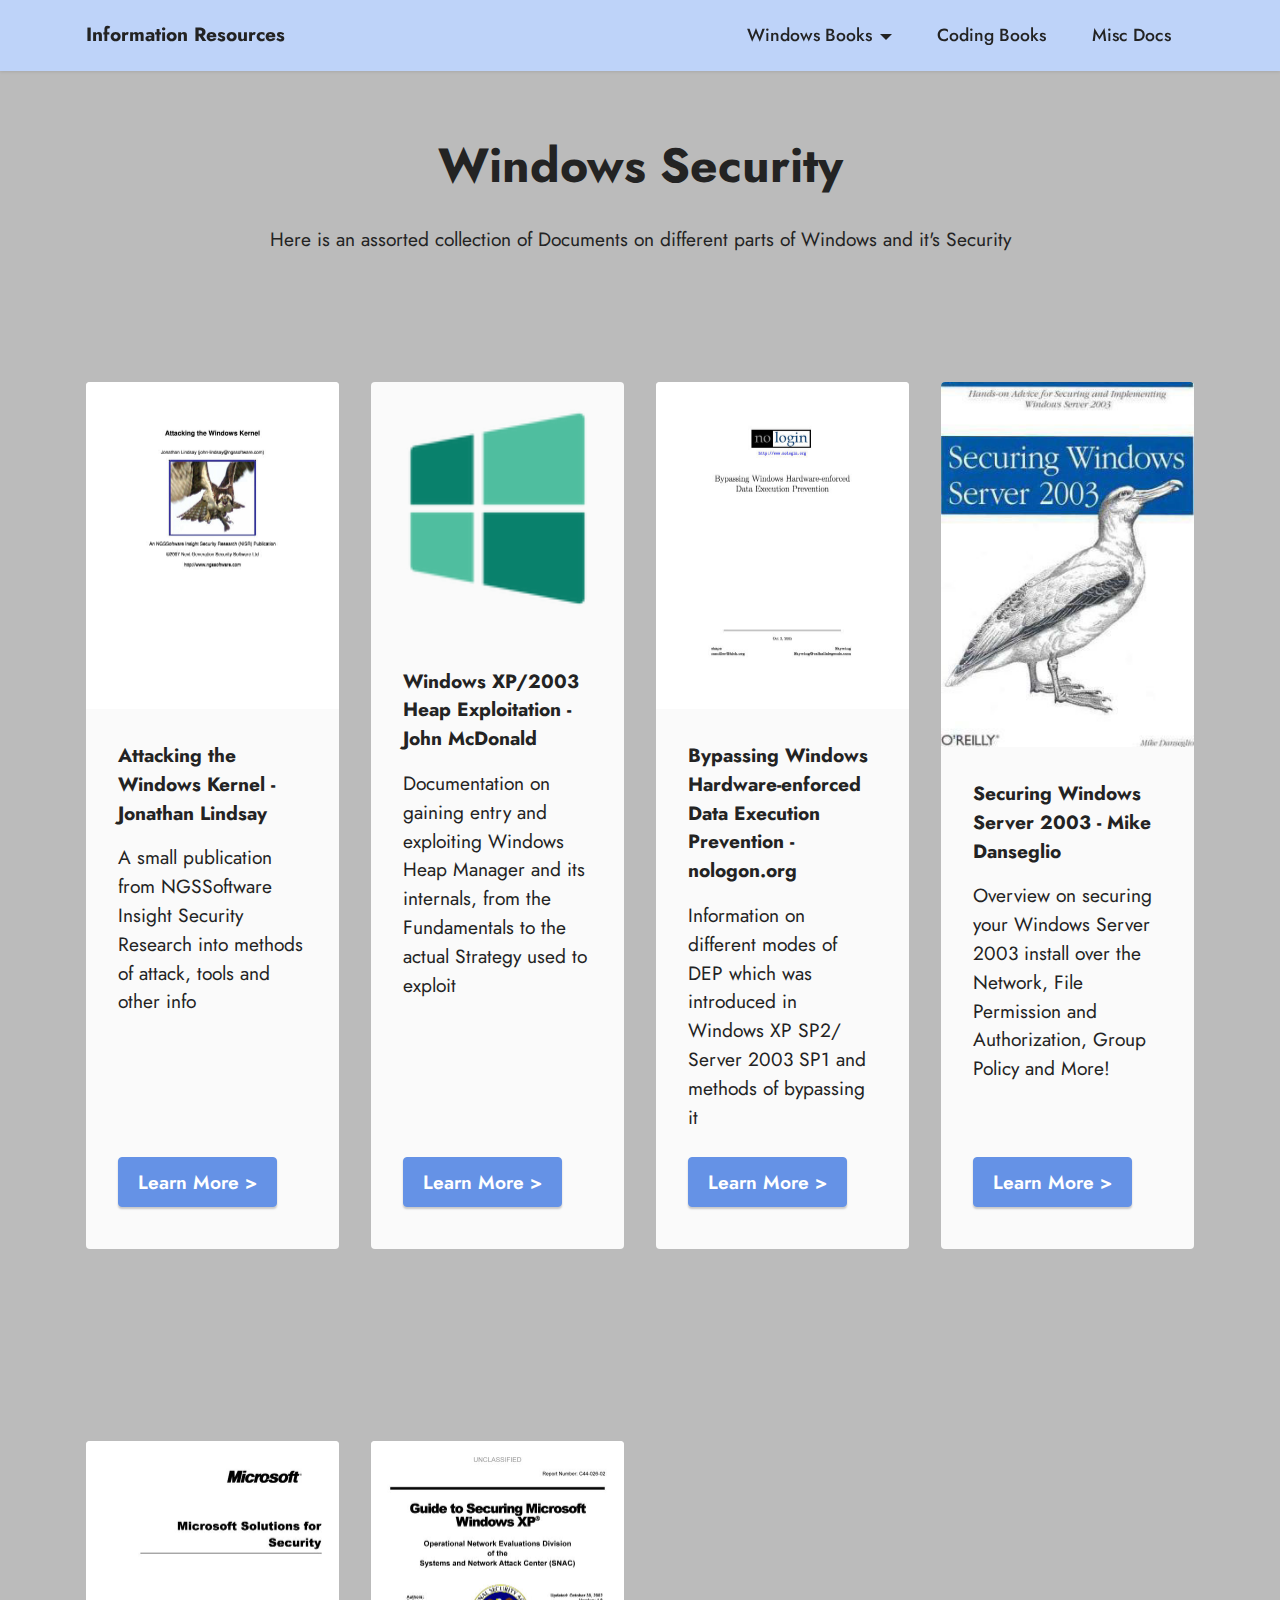
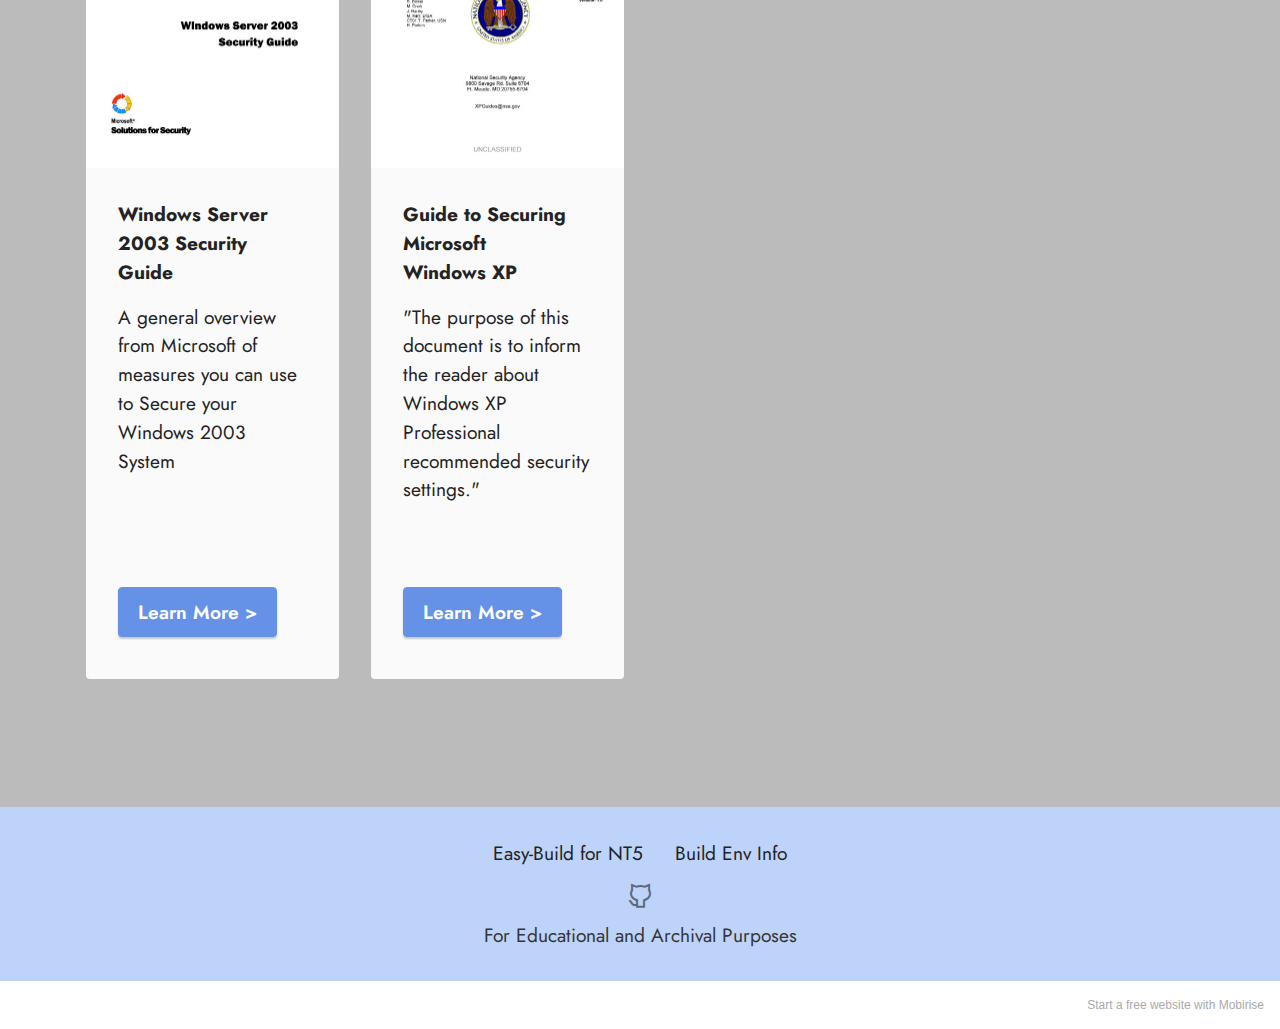
<file: page6.html>
<!DOCTYPE html>
<html  >
<head>
  <!-- Site made with Mobirise Website Builder v5.2.0, https://mobirise.com -->
  <meta charset="UTF-8">
  <meta http-equiv="X-UA-Compatible" content="IE=edge">
  <meta name="generator" content="Mobirise v5.2.0, mobirise.com">
  <meta name="viewport" content="width=device-width, initial-scale=1, minimum-scale=1">
  <link rel="shortcut icon" href="assets/images/windows-logo-icon-124367.ico" type="image/x-icon">
  <meta name="description" content="">
  
  
  <title>Windows Security</title>
  <link rel="stylesheet" href="assets/web/assets/mobirise-icons2/mobirise2.css">
  <link rel="stylesheet" href="assets/tether/tether.min.css">
  <link rel="stylesheet" href="assets/bootstrap/css/bootstrap.min.css">
  <link rel="stylesheet" href="assets/bootstrap/css/bootstrap-grid.min.css">
  <link rel="stylesheet" href="assets/bootstrap/css/bootstrap-reboot.min.css">
  <link rel="stylesheet" href="assets/dropdown/css/style.css">
  <link rel="stylesheet" href="assets/socicon/css/styles.css">
  <link rel="stylesheet" href="assets/theme/css/style.css">
  <link rel="preload" as="style" href="assets/mobirise/css/mbr-additional.css"><link rel="stylesheet" href="assets/mobirise/css/mbr-additional.css" type="text/css">
  
  
  
  
</head>
<body>
  
  <section class="menu menu1 cid-skAwC6HYm6" once="menu" id="menu1-1p">
    

    <nav class="navbar navbar-dropdown navbar-fixed-top navbar-expand-lg">
        <div class="container">
            <div class="navbar-brand">
                
                <span class="navbar-caption-wrap"><a class="navbar-caption text-black text-primary display-7" href="index.html">Information Resources</a></span>
            </div>
            <button class="navbar-toggler" type="button" data-toggle="collapse" data-target="#navbarSupportedContent" aria-controls="navbarNavAltMarkup" aria-expanded="false" aria-label="Toggle navigation">
                <div class="hamburger">
                    <span></span>
                    <span></span>
                    <span></span>
                    <span></span>
                </div>
            </button>
            <div class="collapse navbar-collapse" id="navbarSupportedContent">
                <ul class="navbar-nav nav-dropdown nav-right" data-app-modern-menu="true"><li class="nav-item dropdown"><a class="nav-link link text-black text-primary dropdown-toggle display-4" href="#" data-toggle="dropdown-submenu" aria-expanded="false">
                            Windows Books</a><div class="dropdown-menu"><a class="text-black text-primary dropdown-item display-4" href="WinBooks.html">Windows Internals Books</a><a class="text-black text-primary dropdown-item display-4" href="https://empyreal96.github.io/nt-info-depot/CS490_Windows_Internals/CS490%20Windows%20Internals.html" aria-expanded="false" target="_blank">Windows Internals Coursework</a><a class="text-black text-primary dropdown-item display-4" href="WinDDK.html" aria-expanded="false">Windows Driver Development</a><a class="text-black text-primary dropdown-item display-4" href="SrcDocs.html" aria-expanded="false">Windows Source Code Docs</a><a class="text-black text-primary dropdown-item display-4" href="page6.html" aria-expanded="false">Windows Security</a><a class="text-black text-primary dropdown-item display-4" href="srv_admin.html" aria-expanded="true">Windows Server and Administration</a></div></li>
                    
                    <li class="nav-item"><a class="nav-link link text-black text-primary display-4" href="C++Books.html">Coding Books</a>
                    </li><li class="nav-item"><a class="nav-link link text-black text-primary display-4" href="MiscDocs.html">Misc Docs</a></li></ul>
                
                
            </div>
        </div>
    </nav>
</section>

<section class="content4 cid-slfdGaEmLS" id="content4-1r">
    
    
    <div class="container-fluid">
        <div class="row justify-content-center">
            <div class="title col-md-12 col-lg-10">
                <h3 class="mbr-section-title mbr-fonts-style align-center mb-4 display-2">
                    <strong>Windows Security</strong></h3>
                <h4 class="mbr-section-subtitle align-center mbr-fonts-style mb-4 display-7">
                    Here is an assorted collection of Documents on different parts of Windows and it's Security</h4>
                
            </div>
        </div>
    </div>
</section>

<section class="features3 cid-slfdRh6LSQ" id="features3-1s">
    
    
    <div class="container">
        
        <div class="row mt-4">
            <div class="item features-image сol-12 col-md-6 col-lg-3">
                <div class="item-wrapper">
                    <div class="item-img">
                        <img src="assets/images/attack-the-kern-page-1-506x655.jpg" alt="">
                    </div>
                    <div class="item-content">
                        <h5 class="item-title mbr-fonts-style display-7"><strong>Attacking the Windows Kernel - Jonathan Lindsay</strong></h5>
                        
                        <p class="mbr-text mbr-fonts-style mt-3 display-7">A small publication from&nbsp;NGSSoftware Insight Security Research into methods of attack, tools and other info</p>
                    </div>
                    <div class="mbr-section-btn item-footer mt-2"><a href="https://github.com/Empyreal96/nt-info-depot/v/master/Windows-Security/attacking_the_windows_kernel.pdf" class="btn btn-primary item-btn display-7" target="_blank">Learn More
                            &gt;</a></div>
                </div>
            </div>
            <div class="item features-image сol-12 col-md-6 col-lg-3">
                <div class="item-wrapper">
                    <div class="item-img">
                        <img src="assets/images/windows-logo-icon-124367.ico" alt="">
                    </div>
                    <div class="item-content">
                        <h5 class="item-title mbr-fonts-style display-7"><strong>Windows XP/2003 Heap Exploitation - John McDonald</strong></h5>
                        
                        <p class="mbr-text mbr-fonts-style mt-3 display-7">Documentation on gaining entry and exploiting Windows Heap Manager and its internals, from the Fundamentals to the actual Strategy used to exploit</p>
                    </div>
                    <div class="mbr-section-btn item-footer mt-2"><a href="https://github.com/Empyreal96/nt-info-depot/raw/master/Windows-Security/BHUSA09-McDonald-WindowsHeap-PAPER.pdf" class="btn btn-primary item-btn display-7" target="_blank">Learn More
                            &gt;</a></div>
                </div>
            </div>
            <div class="item features-image сol-12 col-md-6 col-lg-3">
                <div class="item-wrapper">
                    <div class="item-img">
                        <img src="assets/images/bypass-dep-page-1-506x655.jpg" alt="">
                    </div>
                    <div class="item-content">
                        <h5 class="item-title mbr-fonts-style display-7"><strong>Bypassing Windows Hardware-enforced
</strong><div><strong>Data Execution Prevention - nologon.org</strong></div></h5>
                        
                        <p class="mbr-text mbr-fonts-style mt-3 display-7">Information on different modes of DEP which was introduced in Windows XP SP2/ Server 2003 SP1 and methods of bypassing it<br></p>
                    </div>
                    <div class="mbr-section-btn item-footer mt-2"><a href="https://github.com/Empyreal96/nt-info-depot/raw/master/Windows-Security/Bypassing-Windows-Hardware-enforced-DEP.pdf" class="btn btn-primary item-btn display-7" target="_blank">Learn More
                            &gt;</a></div>
                </div>
            </div><div class="item features-image сol-12 col-md-6 col-lg-3">
                <div class="item-wrapper">
                    <div class="item-img">
                        <img src="assets/images/9780596006853-286x413.jpg">
                    </div>
                    <div class="item-content">
                        <h5 class="item-title mbr-fonts-style display-7"><strong>Securing Windows Server 2003 - Mike Danseglio</strong></h5>
                        
                        <p class="mbr-text mbr-fonts-style mt-3 display-7">Overview on securing your Windows Server 2003 install over the Network, File Permission and Authorization, Group Policy and More!</p>
                    </div>
                    <div class="mbr-section-btn item-footer mt-2"><a href="https://github.com/Empyreal96/nt-info-depot/raw/master/Windows-Security/OReilly.Securing.Windows.Server.2003.Nov.2004.eBook-DDU.pdf" class="btn btn-primary item-btn display-7" target="_blank">Learn More
                            &gt;</a></div>
                </div>
            </div>
        </div>
    </div>
</section>

<section class="features3 cid-slfhkbM1g5" id="features3-1t">
    
    
    <div class="container">
        
        <div class="row mt-4">
            <div class="item features-image сol-12 col-md-6 col-lg-3">
                <div class="item-wrapper">
                    <div class="item-img">
                        <img src="assets/images/winserver03srcguide-page-1-506x655.jpg" alt="">
                    </div>
                    <div class="item-content">
                        <h5 class="item-title mbr-fonts-style display-7"><strong>Windows Server 2003 Security Guide</strong></h5>
                        
                        <p class="mbr-text mbr-fonts-style mt-3 display-7">A general overview from Microsoft of measures you can use to Secure your Windows 2003 System</p>
                    </div>
                    <div class="mbr-section-btn item-footer mt-2"><a href="https://github.com/Empyreal96/nt-info-depot/raw/master/Windows-Security/Windows.Server.2003.Security.Guide.pdf" class="btn btn-primary item-btn display-7" target="_blank">Learn More
                            &gt;</a></div>
                </div>
            </div>
            <div class="item features-image сol-12 col-md-6 col-lg-3">
                <div class="item-wrapper">
                    <div class="item-img">
                        <img src="assets/images/xp-sec-guide-page-1-506x655.jpg" alt="">
                    </div>
                    <div class="item-content">
                        <h5 class="item-title mbr-fonts-style display-7"><strong>Guide to Securing Microsoft
</strong><div><strong>Windows XP
</strong></div></h5>
                        
                        <p class="mbr-text mbr-fonts-style mt-3 display-7">"The purpose of this document is to inform the reader about Windows XP Professional
<br>recommended security settings."<br><br><br></p>
                    </div>
                    <div class="mbr-section-btn item-footer mt-2"><a href="https://github.com/Empyreal96/nt-info-depot/raw/master/Windows-Security/XP-govt-security-guide.pdf" class="btn btn-primary item-btn display-7" target="_blank">Learn More
                            &gt;</a></div>
                </div>
            </div>
            
        </div>
    </div>
</section>

<section class="footer3 cid-skSJbYV2s5" once="footers" id="footer3-1q">

    

    

    <div class="container">
        <div class="media-container-row align-center mbr-white">
            <div class="row row-links">
                <ul class="foot-menu">
                    
                    
                    
                    
                    
                <li class="foot-menu-item mbr-fonts-style display-7"><a class="text-black text-primary" href="https://github.com/Empyreal96/easy-build-nt5" target="_blank">Easy-Build for NT5</a></li><li class="foot-menu-item mbr-fonts-style display-7"><a class="text-black text-primary" href="https://empyreal96.github.io/build-env-info" target="_blank">Build Env Info</a></li></ul>
            </div>
            <div class="row social-row">
                <div class="social-list align-right pb-2">
                    
                    
                    
                    
                    
                    
                <div class="soc-item">
                        <a href="https://github.com/Empyreal96" target="_blank">
                            <span class="mbr-iconfont mbr-iconfont-social mobi-mbri-github mobi-mbri" style="color: rgb(0, 0, 0); fill: rgb(0, 0, 0);"></span>
                        </a>
                    </div></div>
            </div>
            <div class="row row-copirayt">
                <p class="mbr-text mb-0 mbr-fonts-style mbr-white align-center display-7">For Educational and Archival Purposes</p>
            </div>
        </div>
    </div>
</section><section style="background-color: #fff; font-family: -apple-system, BlinkMacSystemFont, 'Segoe UI', 'Roboto', 'Helvetica Neue', Arial, sans-serif; color:#aaa; font-size:12px; padding: 0; align-items: center; display: flex;"><a href="https://mobirise.site/c" style="flex: 1 1; height: 3rem; padding-left: 1rem;"></a><p style="flex: 0 0 auto; margin:0; padding-right:1rem;">Start a free website with <a href="https://mobirise.site/z" style="color:#aaa;">Mobirise</a></p></section><script src="assets/web/assets/jquery/jquery.min.js"></script>  <script src="assets/popper/popper.min.js"></script>  <script src="assets/tether/tether.min.js"></script>  <script src="assets/bootstrap/js/bootstrap.min.js"></script>  <script src="assets/smoothscroll/smooth-scroll.js"></script>  <script src="assets/dropdown/js/nav-dropdown.js"></script>  <script src="assets/dropdown/js/navbar-dropdown.js"></script>  <script src="assets/touchswipe/jquery.touch-swipe.min.js"></script>  <script src="assets/theme/js/script.js"></script>  
  
  
</body>
</html>
</file>
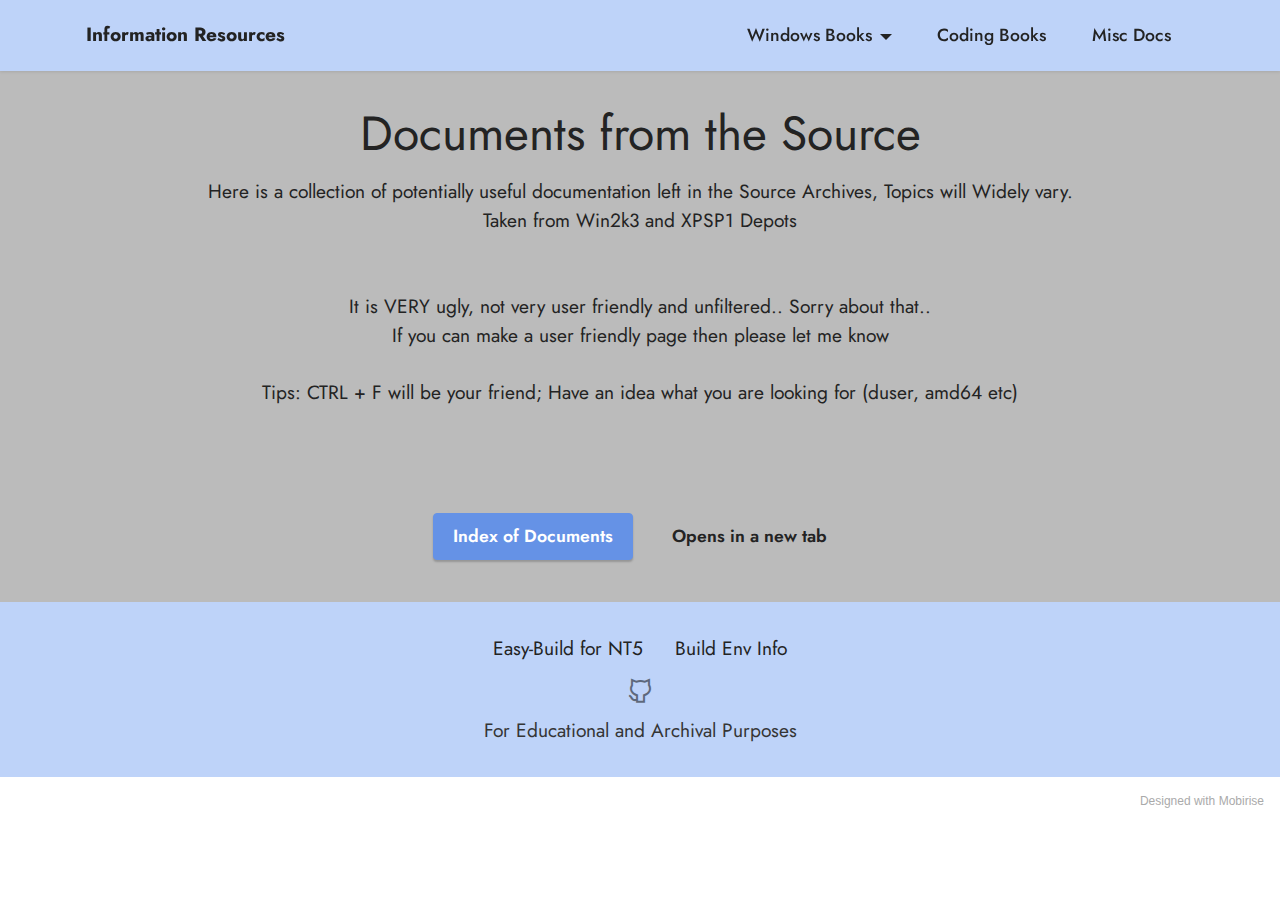
<file: SrcDocs.html>
<!DOCTYPE html>
<html  >
<head>
  <!-- Site made with Mobirise Website Builder v5.2.0, https://mobirise.com -->
  <meta charset="UTF-8">
  <meta http-equiv="X-UA-Compatible" content="IE=edge">
  <meta name="generator" content="Mobirise v5.2.0, mobirise.com">
  <meta name="twitter:card" content="summary_large_image"/>
  <meta name="twitter:image:src" content="assets/images/SrcDocs-meta.ico">
  <meta property="og:image" content="assets/images/SrcDocs-meta.ico">
  <meta name="twitter:title" content="Source Level Docs">
  <meta name="viewport" content="width=device-width, initial-scale=1, minimum-scale=1">
  <link rel="shortcut icon" href="assets/images/windows-logo-icon-124367.ico" type="image/x-icon">
  <meta name="description" content="">
  
  
  <title>Source Level Docs</title>
  <link rel="stylesheet" href="assets/web/assets/mobirise-icons2/mobirise2.css">
  <link rel="stylesheet" href="assets/tether/tether.min.css">
  <link rel="stylesheet" href="assets/bootstrap/css/bootstrap.min.css">
  <link rel="stylesheet" href="assets/bootstrap/css/bootstrap-grid.min.css">
  <link rel="stylesheet" href="assets/bootstrap/css/bootstrap-reboot.min.css">
  <link rel="stylesheet" href="assets/dropdown/css/style.css">
  <link rel="stylesheet" href="assets/socicon/css/styles.css">
  <link rel="stylesheet" href="assets/theme/css/style.css">
  <link rel="preload" as="style" href="assets/mobirise/css/mbr-additional.css"><link rel="stylesheet" href="assets/mobirise/css/mbr-additional.css" type="text/css">
  
  
  
  
</head>
<body>
  
  <section class="menu menu1 cid-skAwC6HYm6" once="menu" id="menu1-7">
    

    <nav class="navbar navbar-dropdown navbar-fixed-top navbar-expand-lg">
        <div class="container">
            <div class="navbar-brand">
                
                <span class="navbar-caption-wrap"><a class="navbar-caption text-black text-primary display-7" href="index.html">Information Resources</a></span>
            </div>
            <button class="navbar-toggler" type="button" data-toggle="collapse" data-target="#navbarSupportedContent" aria-controls="navbarNavAltMarkup" aria-expanded="false" aria-label="Toggle navigation">
                <div class="hamburger">
                    <span></span>
                    <span></span>
                    <span></span>
                    <span></span>
                </div>
            </button>
            <div class="collapse navbar-collapse" id="navbarSupportedContent">
                <ul class="navbar-nav nav-dropdown nav-right" data-app-modern-menu="true"><li class="nav-item dropdown"><a class="nav-link link text-black text-primary dropdown-toggle display-4" href="#" data-toggle="dropdown-submenu" aria-expanded="false">
                            Windows Books</a><div class="dropdown-menu"><a class="text-black text-primary dropdown-item display-4" href="WinBooks.html">Windows Internals Books</a><a class="text-black text-primary dropdown-item display-4" href="https://empyreal96.github.io/nt-info-depot/CS490_Windows_Internals/CS490%20Windows%20Internals.html" aria-expanded="false" target="_blank">Windows Internals Coursework</a><a class="text-black text-primary dropdown-item display-4" href="WinDDK.html" aria-expanded="false">Windows Driver Development</a><a class="text-black text-primary dropdown-item display-4" href="SrcDocs.html" aria-expanded="false">Windows Source Code Docs</a><a class="text-black text-primary dropdown-item display-4" href="page6.html" aria-expanded="false">Windows Security</a><a class="text-black text-primary dropdown-item display-4" href="srv_admin.html" aria-expanded="true">Windows Server and Administration</a></div></li>
                    
                    <li class="nav-item"><a class="nav-link link text-black text-primary display-4" href="C++Books.html">Coding Books</a>
                    </li><li class="nav-item"><a class="nav-link link text-black text-primary display-4" href="MiscDocs.html">Misc Docs</a></li></ul>
                
                
            </div>
        </div>
    </nav>
</section>

<section class="header13 cid-skABfN1jt5" id="header13-a">

    

    

    <div class="align-center container">
        <div class="row justify-content-center">
            <div class="col-12 col-lg-10">
                
                <h2 class="mbr-section-subtitle mbr-fonts-style mb-3 display-2">Documents from the Source</h2>
                <p class="mbr-text mbr-fonts-style mb-3 display-7">
                    Here is a collection of potentially useful documentation left in the Source Archives, Topics will Widely vary.<br>Taken from Win2k3 and XPSP1 Depots<br><br><br>It is VERY ugly, not very user friendly and unfiltered.. Sorry about that.. <br>If you can make a user friendly page then please let me know<br><br>Tips: CTRL + F will be your friend; Have an idea what you are looking for (duser, amd64 etc)<br></p>
                
                
            </div>
        </div>
    </div>
</section>

<section class="content4 cid-skBGg8C5lm" id="content4-d">
    
    
    <div class="container">
        <div class="row justify-content-center">
            <div class="title col-md-12 col-lg-10">
                
                
                <div class="mbr-section-btn align-center"><a class="btn btn-primary display-4" href="https://empyreal96.github.io/nt-info-depot/SourceLevel/index.html" target="_blank">Index of Documents</a>
                    <a class="btn btn-black-outline display-4" href="SrcDocs.html">Opens in a new tab</a></div>
            </div>
        </div>
    </div>
</section>

<section class="footer3 cid-skSJbYV2s5" once="footers" id="footer3-1k">

    

    

    <div class="container">
        <div class="media-container-row align-center mbr-white">
            <div class="row row-links">
                <ul class="foot-menu">
                    
                    
                    
                    
                    
                <li class="foot-menu-item mbr-fonts-style display-7"><a class="text-black text-primary" href="https://github.com/Empyreal96/easy-build-nt5" target="_blank">Easy-Build for NT5</a></li><li class="foot-menu-item mbr-fonts-style display-7"><a class="text-black text-primary" href="https://empyreal96.github.io/build-env-info" target="_blank">Build Env Info</a></li></ul>
            </div>
            <div class="row social-row">
                <div class="social-list align-right pb-2">
                    
                    
                    
                    
                    
                    
                <div class="soc-item">
                        <a href="https://github.com/Empyreal96" target="_blank">
                            <span class="mbr-iconfont mbr-iconfont-social mobi-mbri-github mobi-mbri" style="color: rgb(0, 0, 0); fill: rgb(0, 0, 0);"></span>
                        </a>
                    </div></div>
            </div>
            <div class="row row-copirayt">
                <p class="mbr-text mb-0 mbr-fonts-style mbr-white align-center display-7">For Educational and Archival Purposes</p>
            </div>
        </div>
    </div>
</section><section style="background-color: #fff; font-family: -apple-system, BlinkMacSystemFont, 'Segoe UI', 'Roboto', 'Helvetica Neue', Arial, sans-serif; color:#aaa; font-size:12px; padding: 0; align-items: center; display: flex;"><a href="https://mobirise.site/r" style="flex: 1 1; height: 3rem; padding-left: 1rem;"></a><p style="flex: 0 0 auto; margin:0; padding-right:1rem;">Designed with <a href="https://mobirise.site/a" style="color:#aaa;">Mobirise</a></p></section><script src="assets/web/assets/jquery/jquery.min.js"></script>  <script src="assets/popper/popper.min.js"></script>  <script src="assets/tether/tether.min.js"></script>  <script src="assets/bootstrap/js/bootstrap.min.js"></script>  <script src="assets/smoothscroll/smooth-scroll.js"></script>  <script src="assets/dropdown/js/nav-dropdown.js"></script>  <script src="assets/dropdown/js/navbar-dropdown.js"></script>  <script src="assets/touchswipe/jquery.touch-swipe.min.js"></script>  <script src="assets/theme/js/script.js"></script>  
  
  
</body>
</html>
</file>
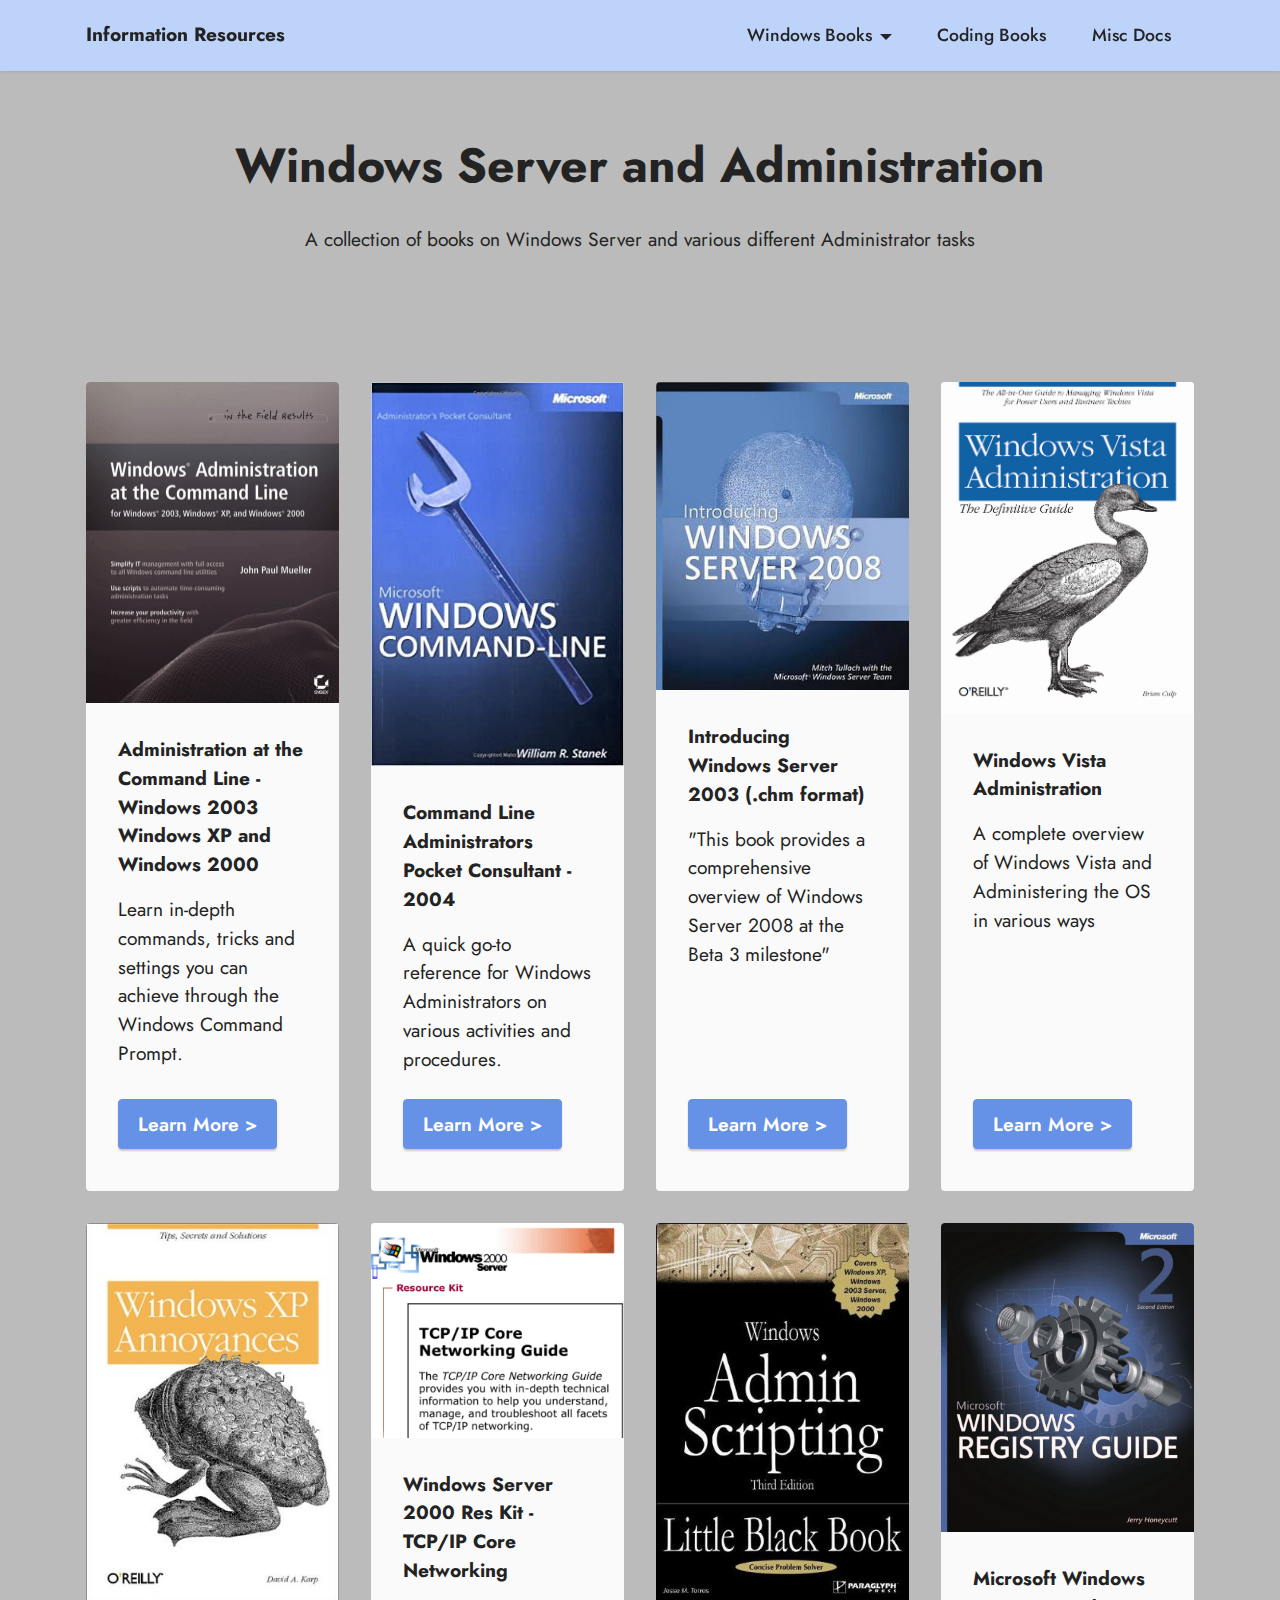
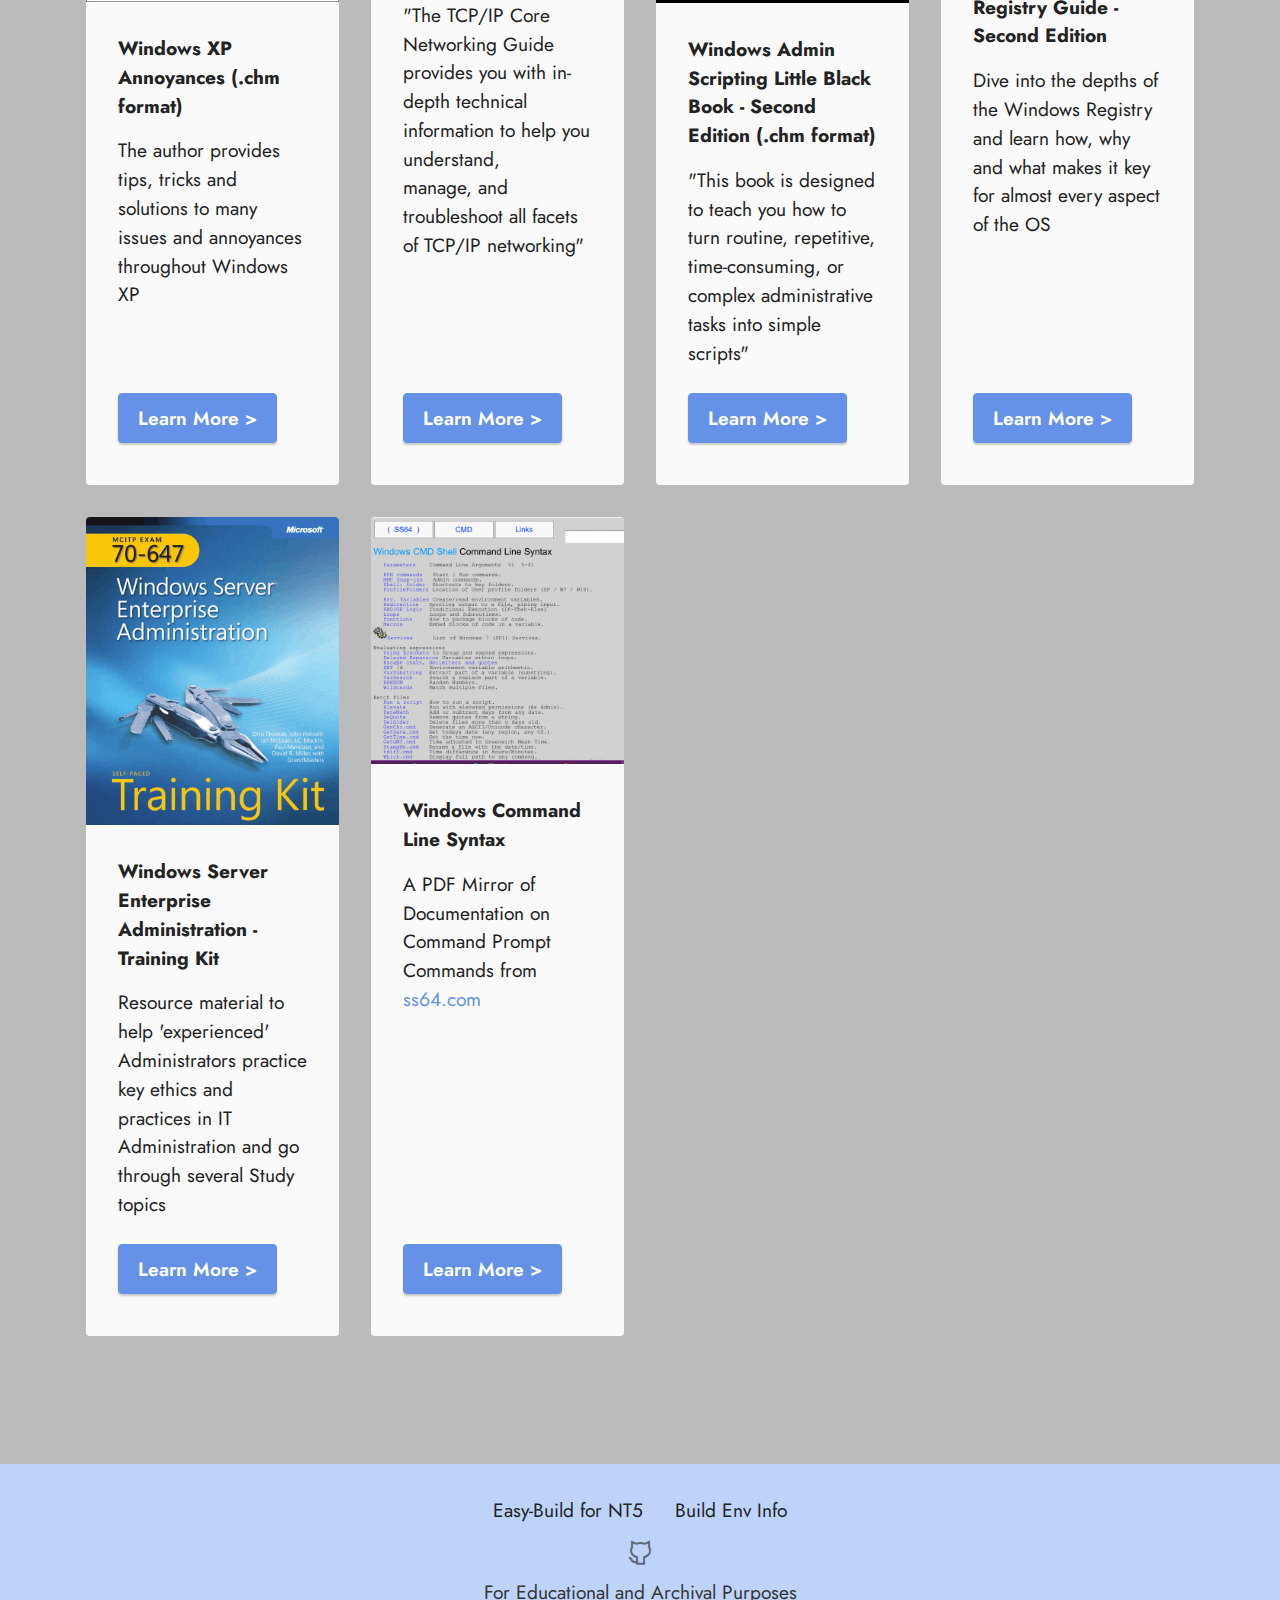
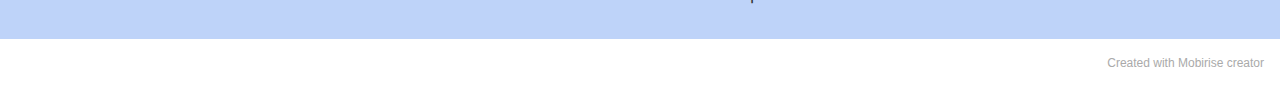
<file: srv_admin.html>
<!DOCTYPE html>
<html  >
<head>
  <!-- Site made with Mobirise Website Builder v5.2.0, https://mobirise.com -->
  <meta charset="UTF-8">
  <meta http-equiv="X-UA-Compatible" content="IE=edge">
  <meta name="generator" content="Mobirise v5.2.0, mobirise.com">
  <meta name="twitter:card" content="summary_large_image"/>
  <meta name="twitter:image:src" content="assets/images/srv_admin-meta.ico">
  <meta property="og:image" content="assets/images/srv_admin-meta.ico">
  <meta name="twitter:title" content="Server and Admin">
  <meta name="viewport" content="width=device-width, initial-scale=1, minimum-scale=1">
  <link rel="shortcut icon" href="assets/images/windows-logo-icon-124367.ico" type="image/x-icon">
  <meta name="description" content="">
  
  
  <title>Server and Admin</title>
  <link rel="stylesheet" href="assets/web/assets/mobirise-icons2/mobirise2.css">
  <link rel="stylesheet" href="assets/tether/tether.min.css">
  <link rel="stylesheet" href="assets/bootstrap/css/bootstrap.min.css">
  <link rel="stylesheet" href="assets/bootstrap/css/bootstrap-grid.min.css">
  <link rel="stylesheet" href="assets/bootstrap/css/bootstrap-reboot.min.css">
  <link rel="stylesheet" href="assets/dropdown/css/style.css">
  <link rel="stylesheet" href="assets/socicon/css/styles.css">
  <link rel="stylesheet" href="assets/theme/css/style.css">
  <link rel="preload" as="style" href="assets/mobirise/css/mbr-additional.css"><link rel="stylesheet" href="assets/mobirise/css/mbr-additional.css" type="text/css">
  
  
  
  
</head>
<body>
  
  <section class="menu menu1 cid-skAwC6HYm6" once="menu" id="menu1-1w">
    

    <nav class="navbar navbar-dropdown navbar-fixed-top navbar-expand-lg">
        <div class="container">
            <div class="navbar-brand">
                
                <span class="navbar-caption-wrap"><a class="navbar-caption text-black text-primary display-7" href="index.html">Information Resources</a></span>
            </div>
            <button class="navbar-toggler" type="button" data-toggle="collapse" data-target="#navbarSupportedContent" aria-controls="navbarNavAltMarkup" aria-expanded="false" aria-label="Toggle navigation">
                <div class="hamburger">
                    <span></span>
                    <span></span>
                    <span></span>
                    <span></span>
                </div>
            </button>
            <div class="collapse navbar-collapse" id="navbarSupportedContent">
                <ul class="navbar-nav nav-dropdown nav-right" data-app-modern-menu="true"><li class="nav-item dropdown"><a class="nav-link link text-black text-primary dropdown-toggle display-4" href="#" data-toggle="dropdown-submenu" aria-expanded="false">
                            Windows Books</a><div class="dropdown-menu"><a class="text-black text-primary dropdown-item display-4" href="WinBooks.html">Windows Internals Books</a><a class="text-black text-primary dropdown-item display-4" href="https://empyreal96.github.io/nt-info-depot/CS490_Windows_Internals/CS490%20Windows%20Internals.html" aria-expanded="false" target="_blank">Windows Internals Coursework</a><a class="text-black text-primary dropdown-item display-4" href="WinDDK.html" aria-expanded="false">Windows Driver Development</a><a class="text-black text-primary dropdown-item display-4" href="SrcDocs.html" aria-expanded="false">Windows Source Code Docs</a><a class="text-black text-primary dropdown-item display-4" href="page6.html" aria-expanded="false">Windows Security</a><a class="text-black text-primary dropdown-item display-4" href="srv_admin.html" aria-expanded="true">Windows Server and Administration</a></div></li>
                    
                    <li class="nav-item"><a class="nav-link link text-black text-primary display-4" href="C++Books.html">Coding Books</a>
                    </li><li class="nav-item"><a class="nav-link link text-black text-primary display-4" href="MiscDocs.html">Misc Docs</a></li></ul>
                
                
            </div>
        </div>
    </nav>
</section>

<section class="content4 cid-slfo4iarV4" id="content4-1y">
    
    
    <div class="container-fluid">
        <div class="row justify-content-center">
            <div class="title col-md-12 col-lg-10">
                <h3 class="mbr-section-title mbr-fonts-style align-center mb-4 display-2">
                    <strong>Windows Server and Administration</strong></h3>
                <h4 class="mbr-section-subtitle align-center mbr-fonts-style mb-4 display-7">
                    A collection of books on Windows Server and various different Administrator tasks</h4>
                
            </div>
        </div>
    </div>
</section>

<section class="features3 cid-slfohl4PPJ" id="features3-1z">
    
    
    <div class="container">
        
        <div class="row mt-4">
            <div class="item features-image сol-12 col-md-6 col-lg-3">
                <div class="item-wrapper">
                    <div class="item-img">
                        <img src="assets/images/winadmin-cmd-2k3-506x643.png" alt="">
                    </div>
                    <div class="item-content">
                        <h5 class="item-title mbr-fonts-style display-7"><strong>Administration at the Command Line - Windows 2003 Windows XP and Windows 2000</strong></h5>
                        
                        <p class="mbr-text mbr-fonts-style mt-3 display-7">Learn in-depth commands, tricks and settings you can achieve through the Windows Command Prompt.</p>
                    </div>
                    <div class="mbr-section-btn item-footer mt-2"><a href="https://github.com/Empyreal96/nt-info-depot/raw/master/Server-and-Admin/Administration.at.the.Command.Line.Windows.2003.Windows.XP.and.Windows.2000.pdf" class="btn btn-primary item-btn display-7" target="_blank">Learn More
                            &gt;</a></div>
                </div>
            </div>
            <div class="item features-image сol-12 col-md-6 col-lg-3">
                <div class="item-wrapper">
                    <div class="item-img">
                        <img src="assets/images/41ygj-nptl.-sx326-bo1204203200-328x499.jpg" alt="">
                    </div>
                    <div class="item-content">
                        <h5 class="item-title mbr-fonts-style display-7"><strong>Command Line Administrators Pocket Consultant - 2004</strong></h5>
                        
                        <p class="mbr-text mbr-fonts-style mt-3 display-7">A quick go-to reference for Windows Administrators on various activities and procedures.</p>
                    </div>
                    <div class="mbr-section-btn item-footer mt-2"><a href="https://github.com/Empyreal96/nt-info-depot/raw/master/Server-and-Admin/Command.Line.Administrators.Pocket.Consultant-2004.pdf" class="btn btn-primary item-btn display-7" target="_blank">Learn More
                            &gt;</a></div>
                </div>
            </div>
            <div class="item features-image сol-12 col-md-6 col-lg-3">
                <div class="item-wrapper">
                    <div class="item-img">
                        <img src="assets/images/10512030-318x388.jpg" alt="">
                    </div>
                    <div class="item-content">
                        <h5 class="item-title mbr-fonts-style display-7"><strong>Introducing Windows Server 2003 (.chm format)</strong></h5>
                        
                        <p class="mbr-text mbr-fonts-style mt-3 display-7">"This book provides a comprehensive overview of Windows Server 2008 at the Beta 3 milestone"<br></p>
                    </div>
                    <div class="mbr-section-btn item-footer mt-2"><a href="https://github.com/Empyreal96/nt-info-depot/raw/master/Server-and-Admin/Microsoft.Press.Introducing.Windows.Server.2008.May.2007.chm" class="btn btn-primary item-btn display-7" target="_blank">Learn More
                            &gt;</a></div>
                </div>
            </div><div class="item features-image сol-12 col-md-6 col-lg-3">
                <div class="item-wrapper">
                    <div class="item-img">
                        <img src="assets/images/winvistaadmin-1050x1378.png" alt="">
                    </div>
                    <div class="item-content">
                        <h5 class="item-title mbr-fonts-style display-7"><strong>Windows Vista Administration</strong></h5>
                        
                        <p class="mbr-text mbr-fonts-style mt-3 display-7">A complete overview of Windows Vista and Administering the OS in various ways</p>
                    </div>
                    <div class="mbr-section-btn item-footer mt-2"><a href="https://github.com/Empyreal96/nt-info-depot/raw/master/Server-and-Admin/OReilly-Windows.Vista.Administration-The.Definitive.Guide.pdf" class="btn btn-primary item-btn display-7" target="_blank">Learn More
                            &gt;</a></div>
                </div>
            </div><div class="item features-image сol-12 col-md-6 col-lg-3">
                <div class="item-wrapper">
                    <div class="item-img">
                        <img src="assets/images/xpannoyances-317x475.png" alt="">
                    </div>
                    <div class="item-content">
                        <h5 class="item-title mbr-fonts-style display-7"><strong>Windows XP Annoyances (.chm format)</strong></h5>
                        
                        <p class="mbr-text mbr-fonts-style mt-3 display-7">The author provides tips, tricks and solutions to many issues and annoyances throughout Windows XP</p>
                    </div>
                    <div class="mbr-section-btn item-footer mt-2"><a href="https://github.com/Empyreal96/nt-info-depot/raw/master/Server-and-Admin/OReilly-Windows.XP.Annoyances.chm" class="btn btn-primary item-btn display-7" target="_blank">Learn More
                            &gt;</a></div>
                </div>
            </div><div class="item features-image сol-12 col-md-6 col-lg-3">
                <div class="item-wrapper">
                    <div class="item-img">
                        <img src="assets/images/server-2000-res-kit-net-317x269.png" alt="">
                    </div>
                    <div class="item-content">
                        <h5 class="item-title mbr-fonts-style display-7"><strong>Windows Server 2000 Res Kit - TCP/IP Core Networking</strong></h5>
                        
                        <p class="mbr-text mbr-fonts-style mt-3 display-7">"The TCP/IP Core Networking Guide
<br>provides you with in-depth technical
<br>information to help you understand,
<br>manage, and troubleshoot all facets
<br>of TCP/IP networking"</p>
                    </div>
                    <div class="mbr-section-btn item-footer mt-2"><a href="https://github.com/Empyreal96/nt-info-depot/raw/master/Server-and-Admin/Windows.2000.Server.TCP_IP.Core.Networking.Guide.pdf" class="btn btn-primary item-btn display-7" target="_blank">Learn More
                            &gt;</a></div>
                </div>
            </div><div class="item features-image сol-12 col-md-6 col-lg-3">
                <div class="item-wrapper">
                    <div class="item-img">
                        <img src="assets/images/51rycoxy8il-333x500.jpg" alt="">
                    </div>
                    <div class="item-content">
                        <h5 class="item-title mbr-fonts-style display-7"><strong>Windows Admin Scripting Little Black Book - Second Edition (.chm format)</strong></h5>
                        
                        <p class="mbr-text mbr-fonts-style mt-3 display-7">"This book is designed to teach you how to turn routine, repetitive, time-consuming, or complex administrative tasks into simple scripts"</p>
                    </div>
                    <div class="mbr-section-btn item-footer mt-2"><a href="https://github.com/Empyreal96/nt-info-depot/raw/master/Server-and-Admin/Windows.Admin.Scripting.Little.Black.Book.Second.Edition.chm" class="btn btn-primary item-btn display-7" target="_blank">Learn More
                            &gt;</a></div>
                </div>
            </div><div class="item features-image сol-12 col-md-6 col-lg-3">
                <div class="item-wrapper">
                    <div class="item-img">
                        <img src="assets/images/windows.registry.guide.2-737x900.png" alt="">
                    </div>
                    <div class="item-content">
                        <h5 class="item-title mbr-fonts-style display-7"><strong>Microsoft Windows Registry Guide - Second Edition</strong></h5>
                        
                        <p class="mbr-text mbr-fonts-style mt-3 display-7">Dive into the depths of the Windows Registry and learn how, why and what makes it key for almost every aspect of the OS</p>
                    </div>
                    <div class="mbr-section-btn item-footer mt-2"><a href="https://github.com/Empyreal96/nt-info-depot/raw/master/Server-and-Admin/Windows.Registry.Guide.2nd.Edition.pdf" class="btn btn-primary item-btn display-7" target="_blank">Learn More
                            &gt;</a></div>
                </div>
            </div><div class="item features-image сol-12 col-md-6 col-lg-3">
                <div class="item-wrapper">
                    <div class="item-img">
                        <img src="assets/images/winserventadmin-738x900.png" alt="">
                    </div>
                    <div class="item-content">
                        <h5 class="item-title mbr-fonts-style display-7"><strong>Windows Server Enterprise Administration - Training Kit</strong></h5>
                        
                        <p class="mbr-text mbr-fonts-style mt-3 display-7">Resource material to help 'experienced' Administrators practice key ethics and practices in IT Administration and go through several Study topics</p>
                    </div>
                    <div class="mbr-section-btn item-footer mt-2"><a href="https://github.com/Empyreal96/nt-info-depot/raw/master/Server-and-Admin/Windows.Server.Enterprise.Administration.pdf" class="btn btn-primary item-btn display-7" target="_blank">Learn More
                            &gt;</a></div>
                </div>
            </div><div class="item features-image сol-12 col-md-6 col-lg-3">
                <div class="item-wrapper">
                    <div class="item-img">
                        <img src="assets/images/ss64-664x650.png" alt="">
                    </div>
                    <div class="item-content">
                        <h5 class="item-title mbr-fonts-style display-7"><strong>Windows Command Line Syntax</strong></h5>
                        
                        <p class="mbr-text mbr-fonts-style mt-3 display-7">A PDF Mirror of Documentation on Command Prompt Commands from <a href="https://ss64.com/nt/" class="text-primary" target="_blank">ss64.com</a></p>
                    </div>
                    <div class="mbr-section-btn item-footer mt-2"><a href="https://github.com/Empyreal96/nt-info-depot/raw/master/Server-and-Admin/Windows_CMD_Command_Syntax_SS64.com.pdf" class="btn btn-primary item-btn display-7" target="_blank">Learn More
                            &gt;</a></div>
                </div>
            </div>
        </div>
    </div>
</section>

<section class="footer3 cid-skSJbYV2s5" once="footers" id="footer3-1x">

    

    

    <div class="container">
        <div class="media-container-row align-center mbr-white">
            <div class="row row-links">
                <ul class="foot-menu">
                    
                    
                    
                    
                    
                <li class="foot-menu-item mbr-fonts-style display-7"><a class="text-black text-primary" href="https://github.com/Empyreal96/easy-build-nt5" target="_blank">Easy-Build for NT5</a></li><li class="foot-menu-item mbr-fonts-style display-7"><a class="text-black text-primary" href="https://empyreal96.github.io/build-env-info" target="_blank">Build Env Info</a></li></ul>
            </div>
            <div class="row social-row">
                <div class="social-list align-right pb-2">
                    
                    
                    
                    
                    
                    
                <div class="soc-item">
                        <a href="https://github.com/Empyreal96" target="_blank">
                            <span class="mbr-iconfont mbr-iconfont-social mobi-mbri-github mobi-mbri" style="color: rgb(0, 0, 0); fill: rgb(0, 0, 0);"></span>
                        </a>
                    </div></div>
            </div>
            <div class="row row-copirayt">
                <p class="mbr-text mb-0 mbr-fonts-style mbr-white align-center display-7">For Educational and Archival Purposes</p>
            </div>
        </div>
    </div>
</section><section style="background-color: #fff; font-family: -apple-system, BlinkMacSystemFont, 'Segoe UI', 'Roboto', 'Helvetica Neue', Arial, sans-serif; color:#aaa; font-size:12px; padding: 0; align-items: center; display: flex;"><a href="https://mobirise.site/y" style="flex: 1 1; height: 3rem; padding-left: 1rem;"></a><p style="flex: 0 0 auto; margin:0; padding-right:1rem;"><a href="https://mobirise.site/i" style="color:#aaa;">Created with Mobirise</a> creator</p></section><script src="assets/web/assets/jquery/jquery.min.js"></script>  <script src="assets/popper/popper.min.js"></script>  <script src="assets/tether/tether.min.js"></script>  <script src="assets/bootstrap/js/bootstrap.min.js"></script>  <script src="assets/smoothscroll/smooth-scroll.js"></script>  <script src="assets/dropdown/js/nav-dropdown.js"></script>  <script src="assets/dropdown/js/navbar-dropdown.js"></script>  <script src="assets/touchswipe/jquery.touch-swipe.min.js"></script>  <script src="assets/theme/js/script.js"></script>  
  
  
</body>
</html>
</file>
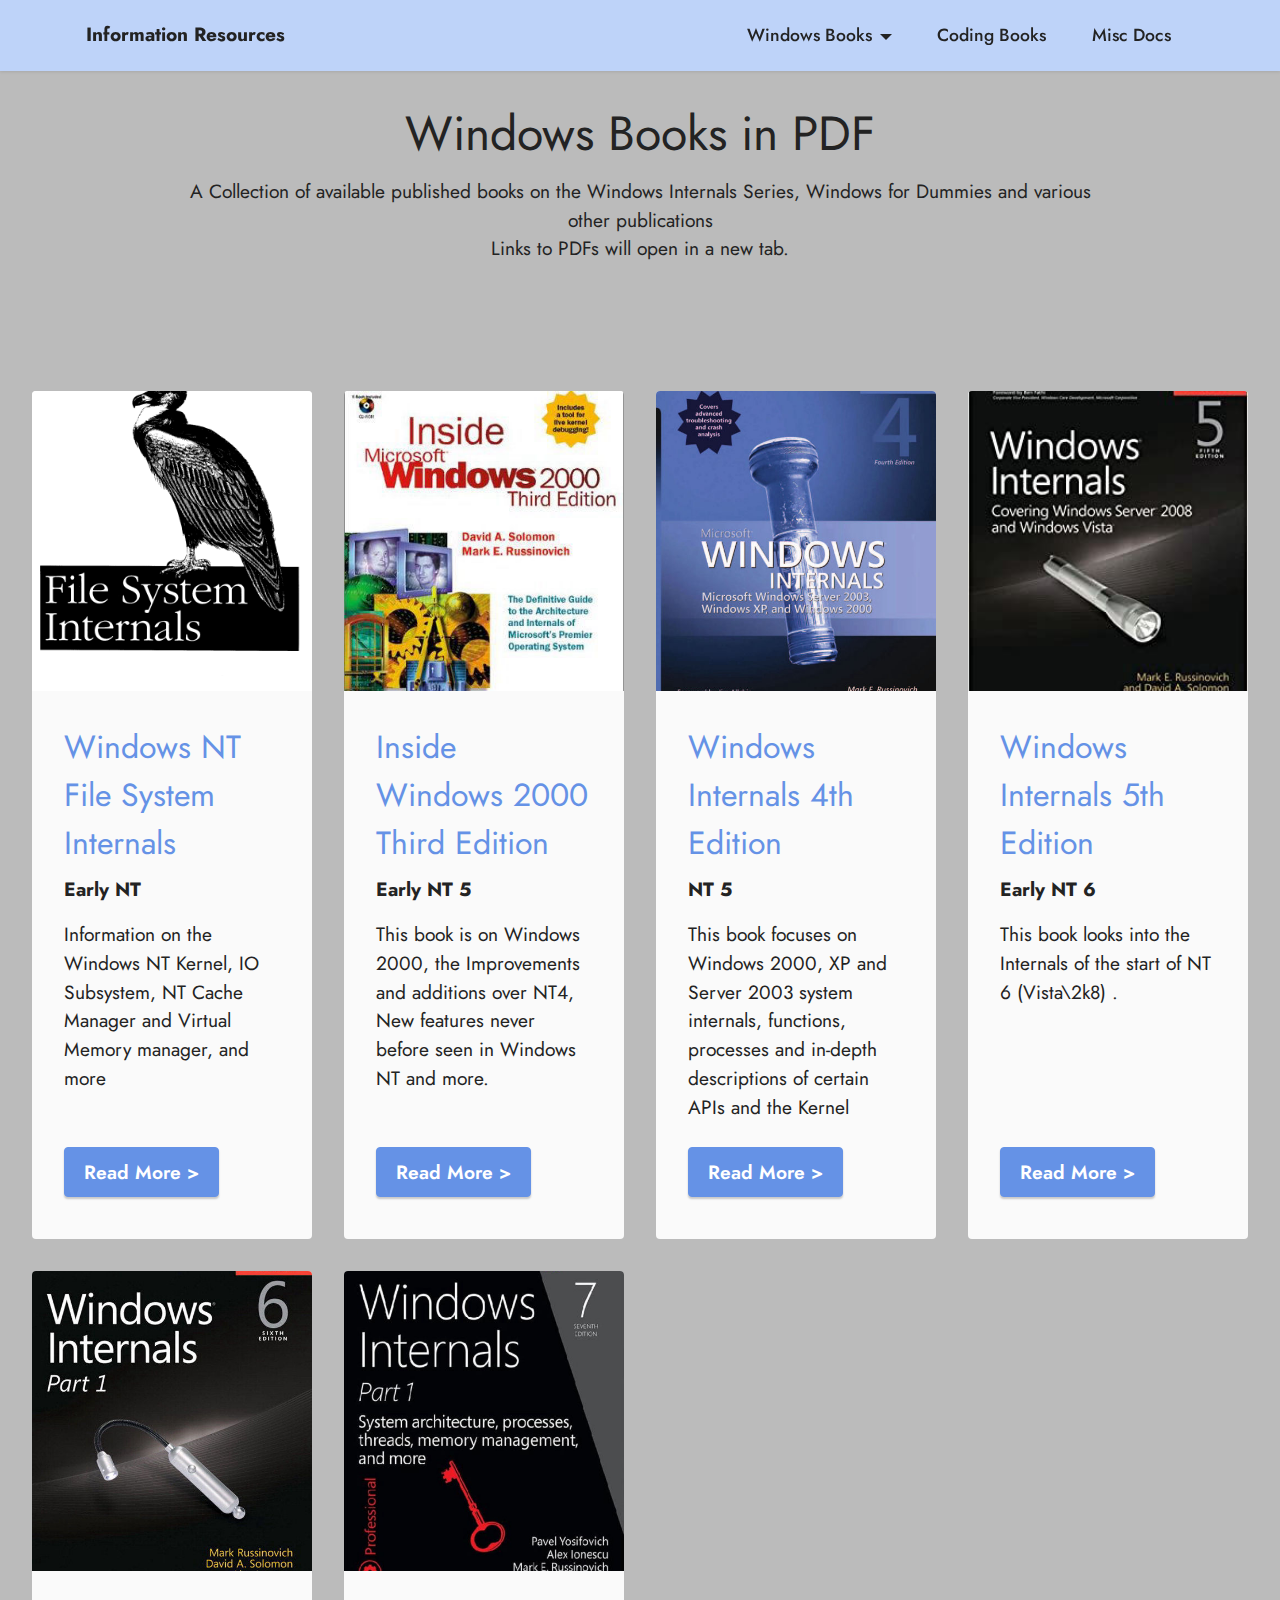
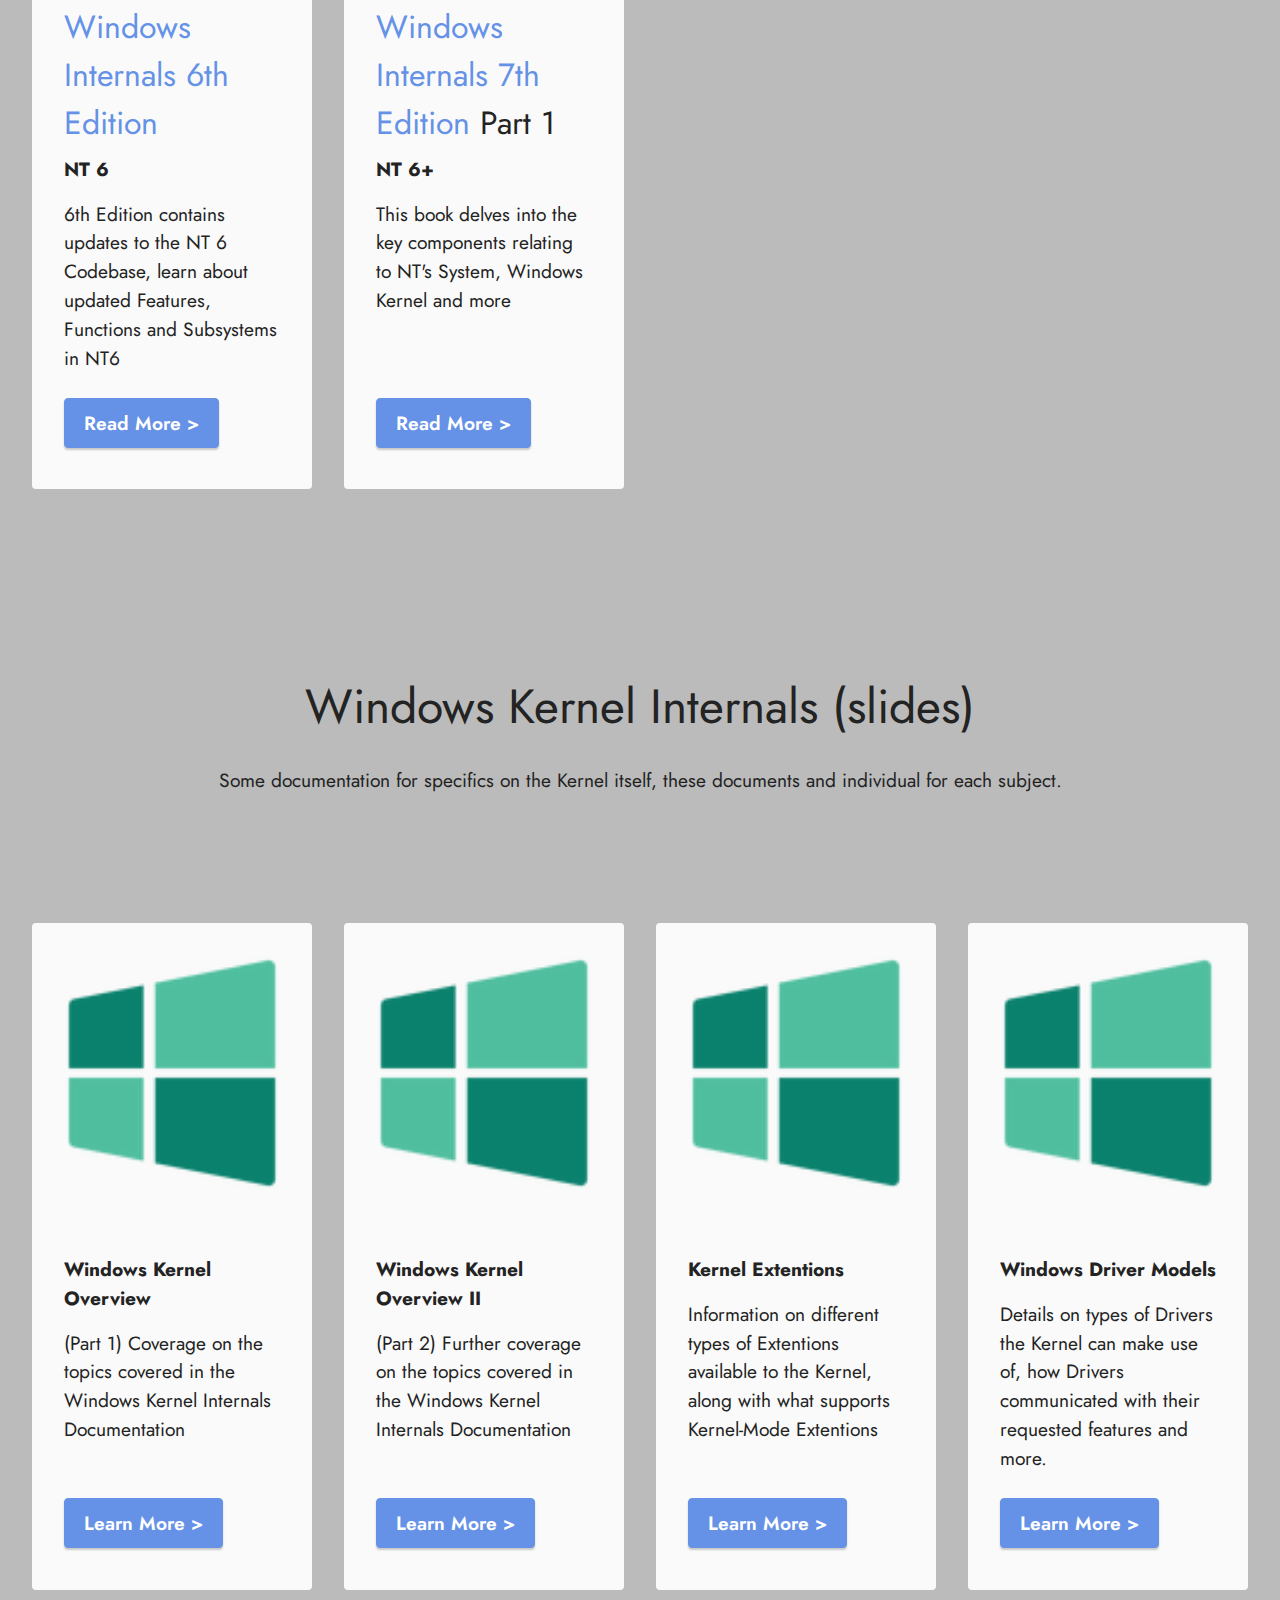
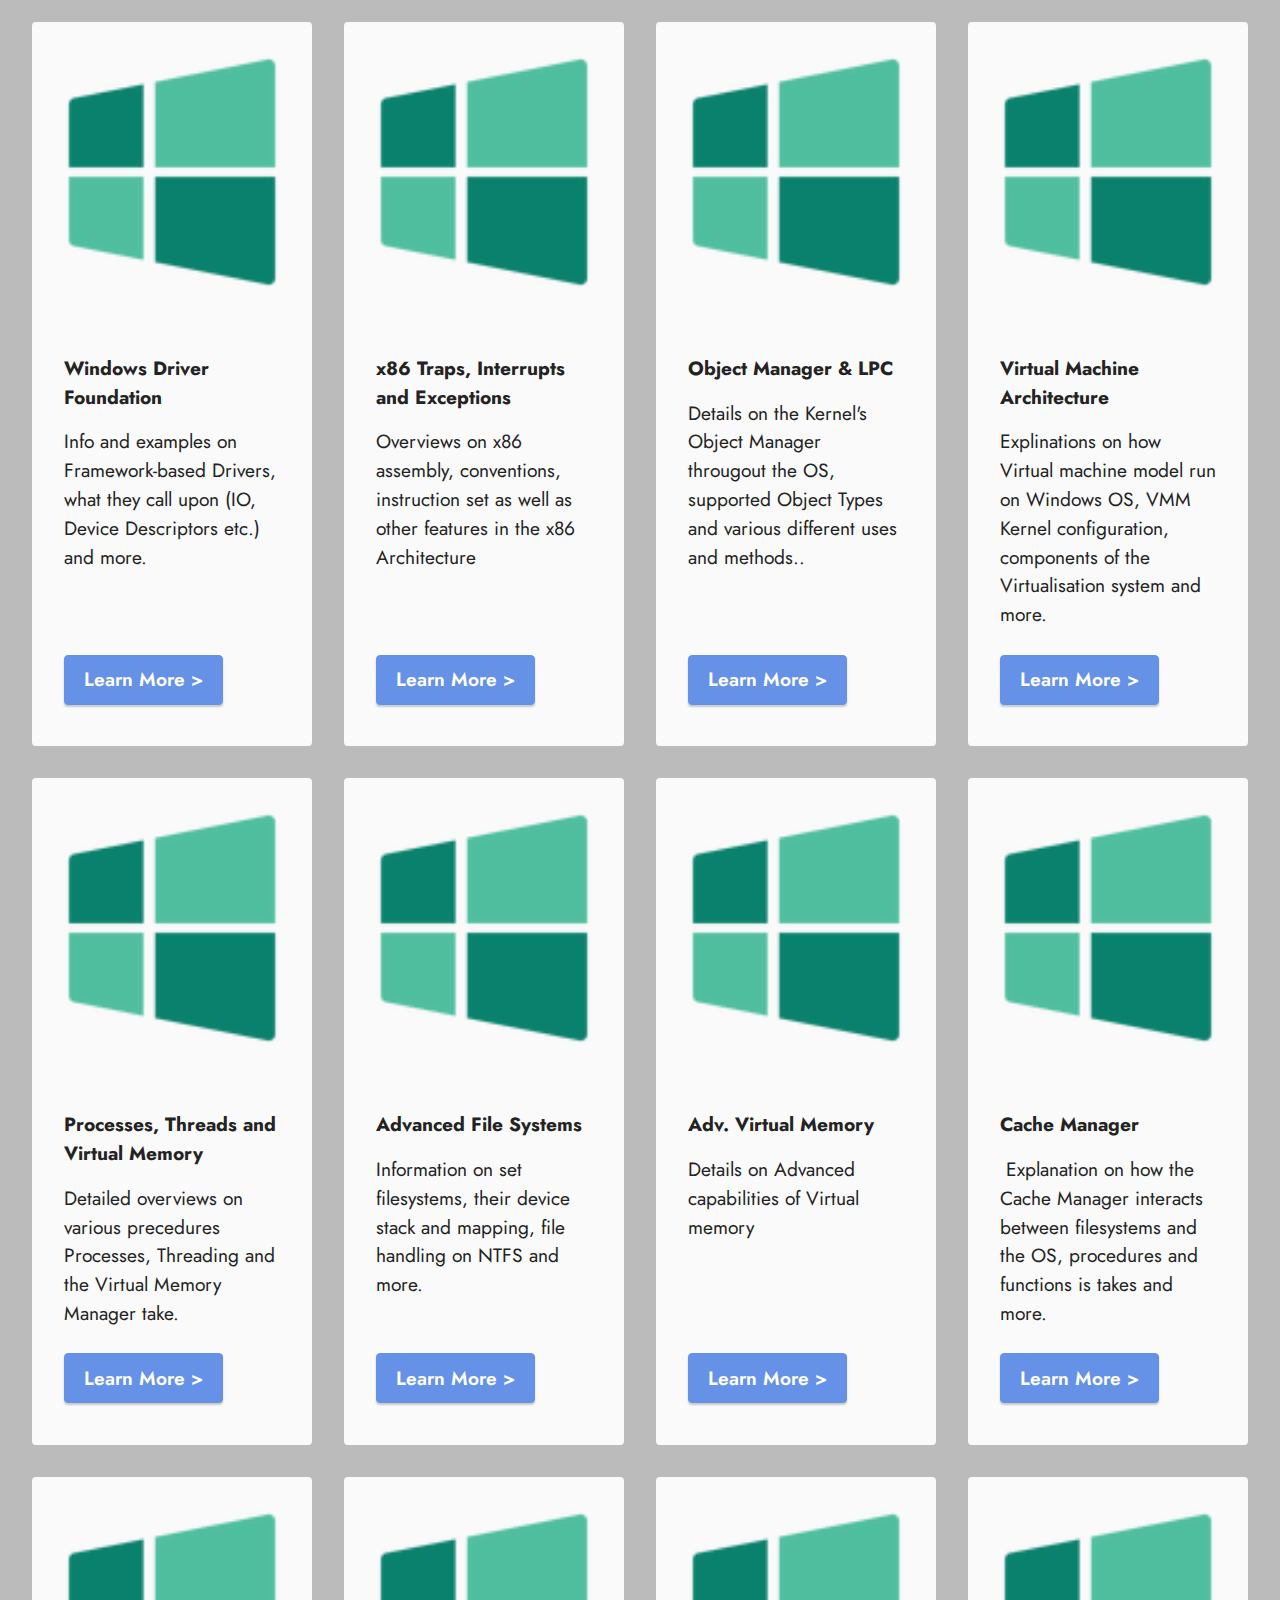
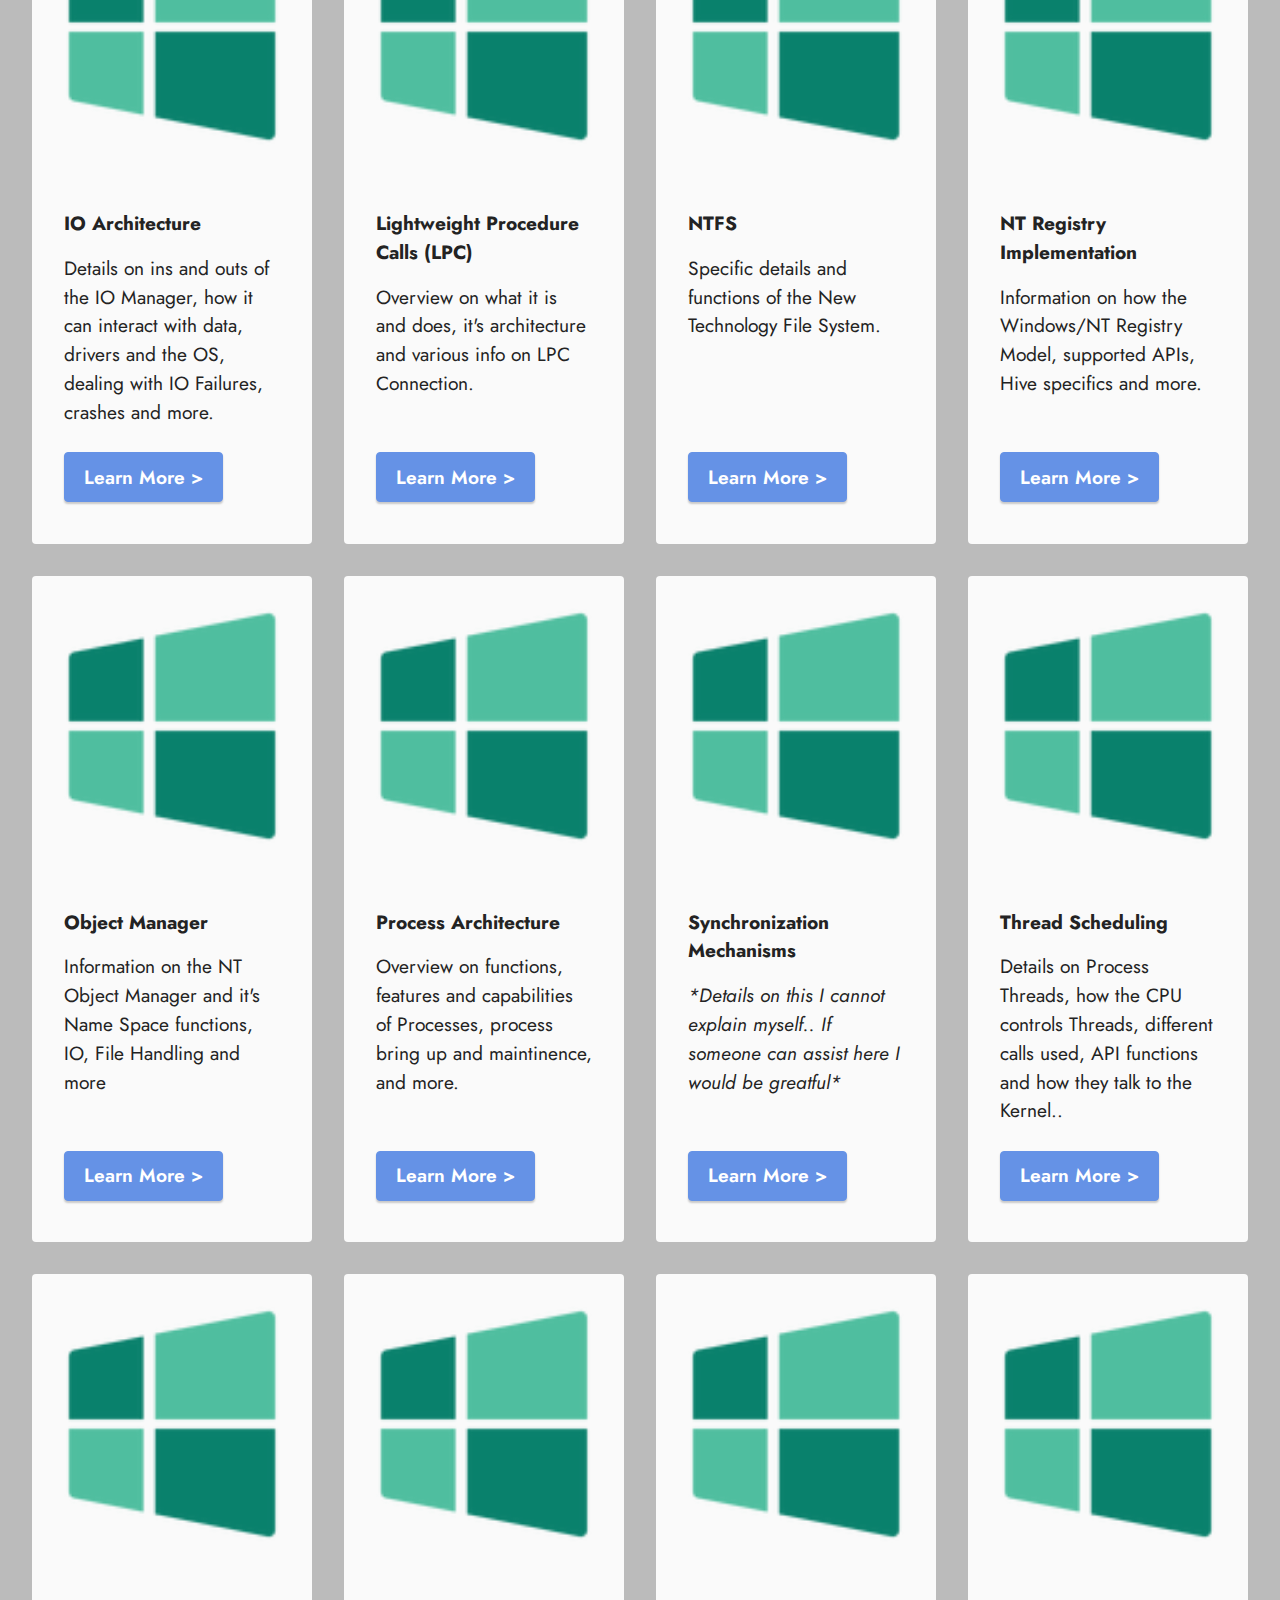
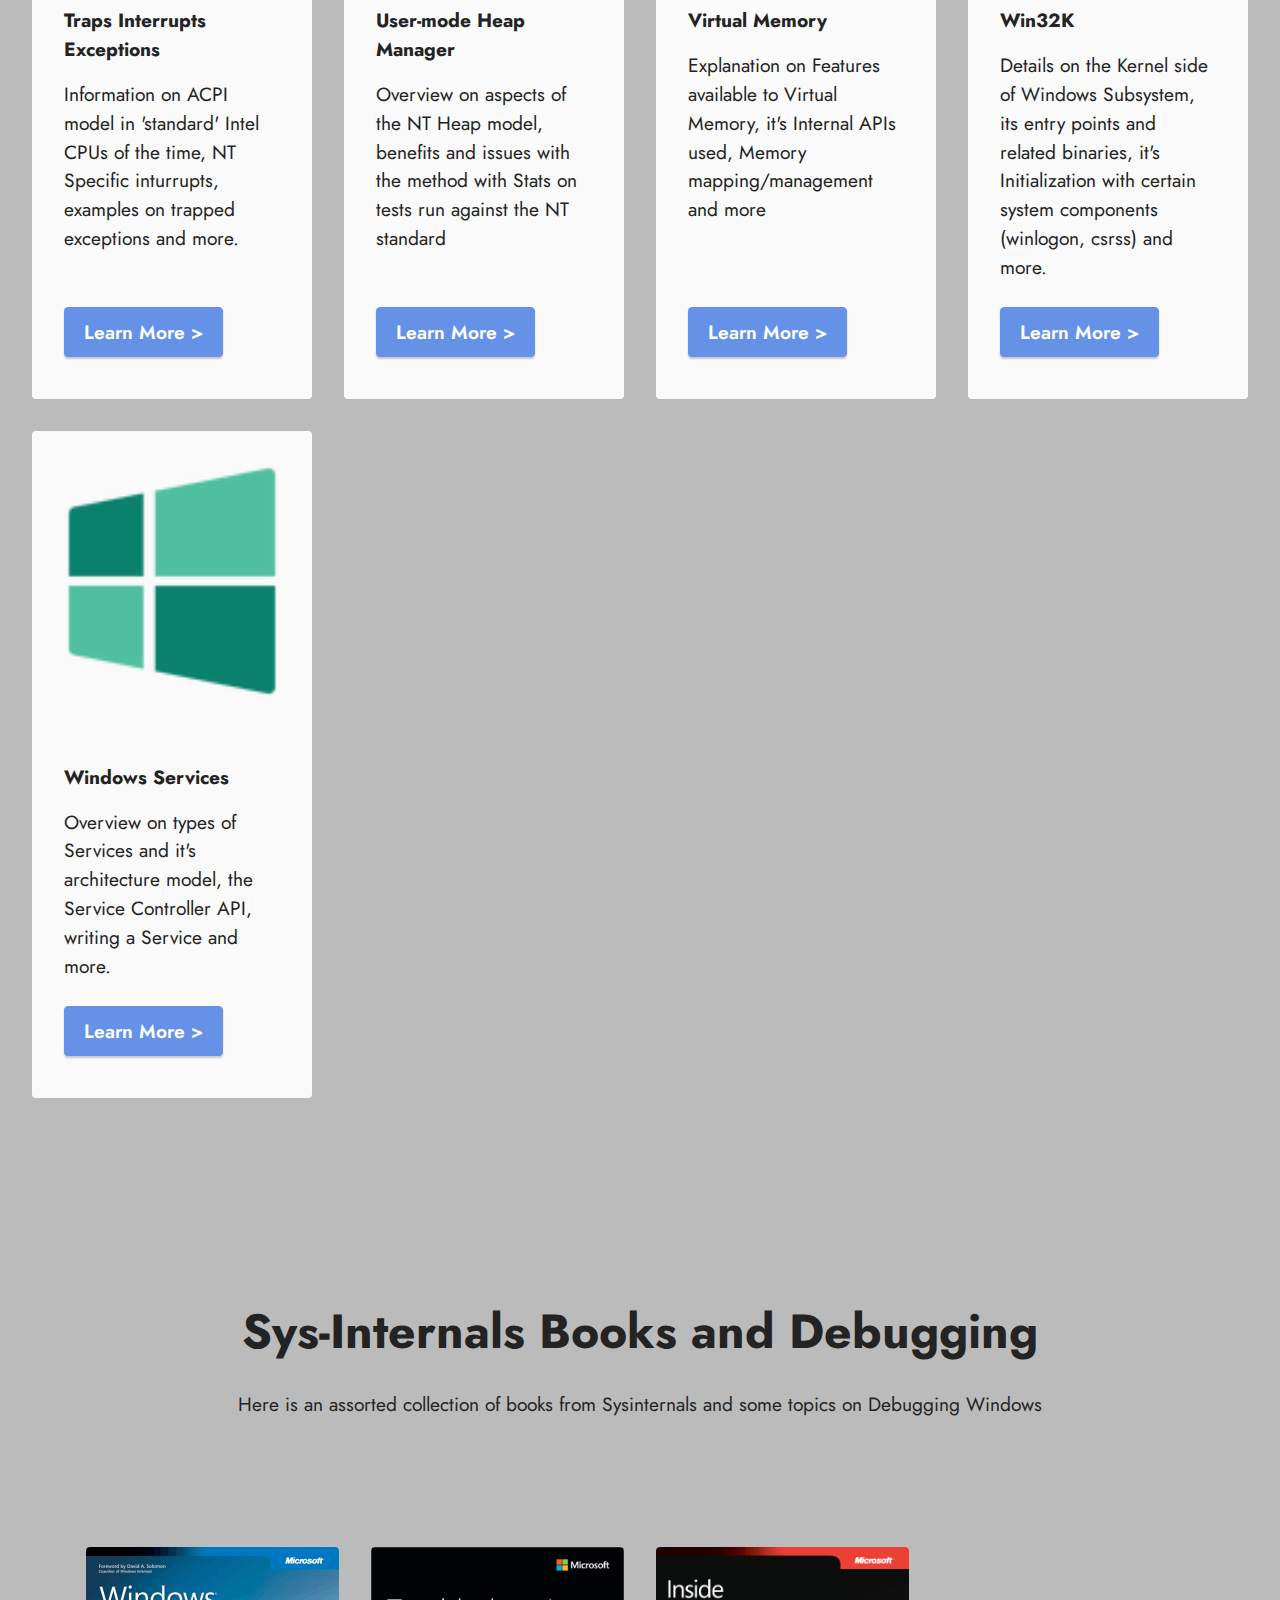
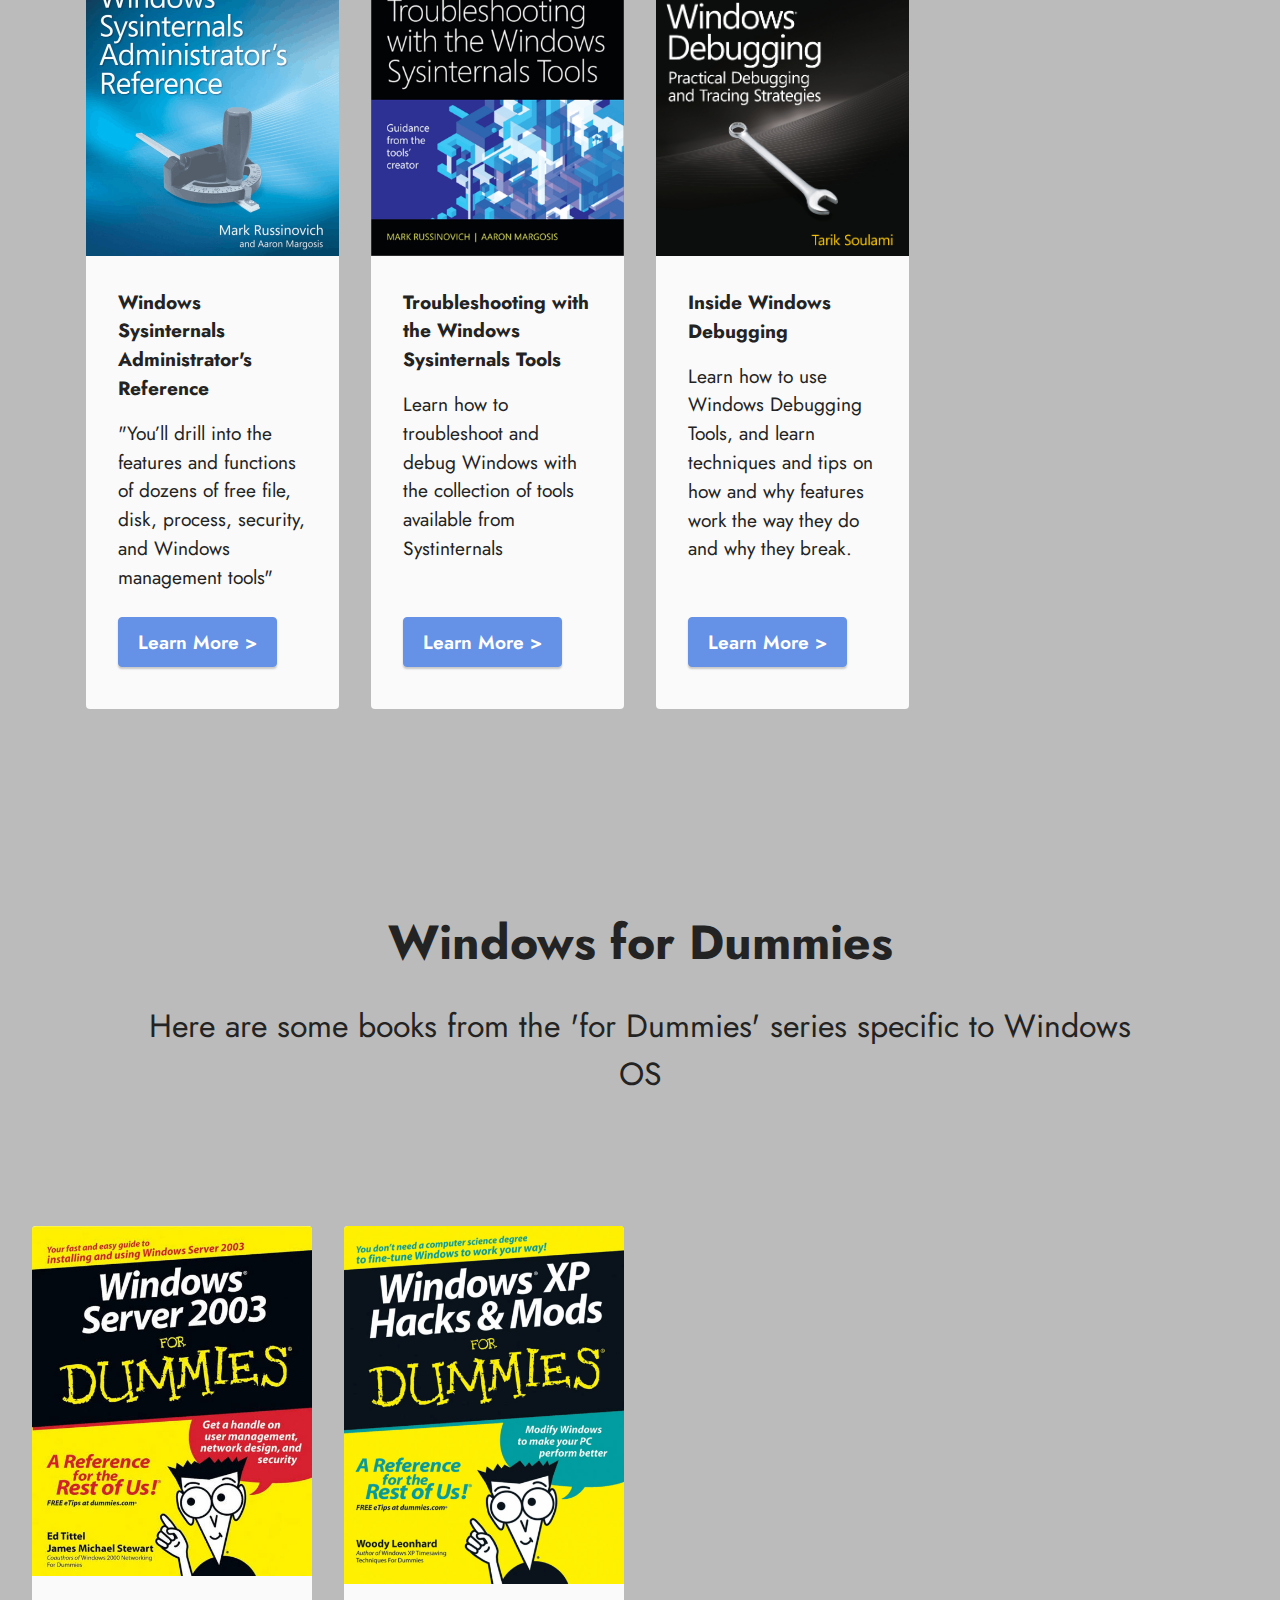
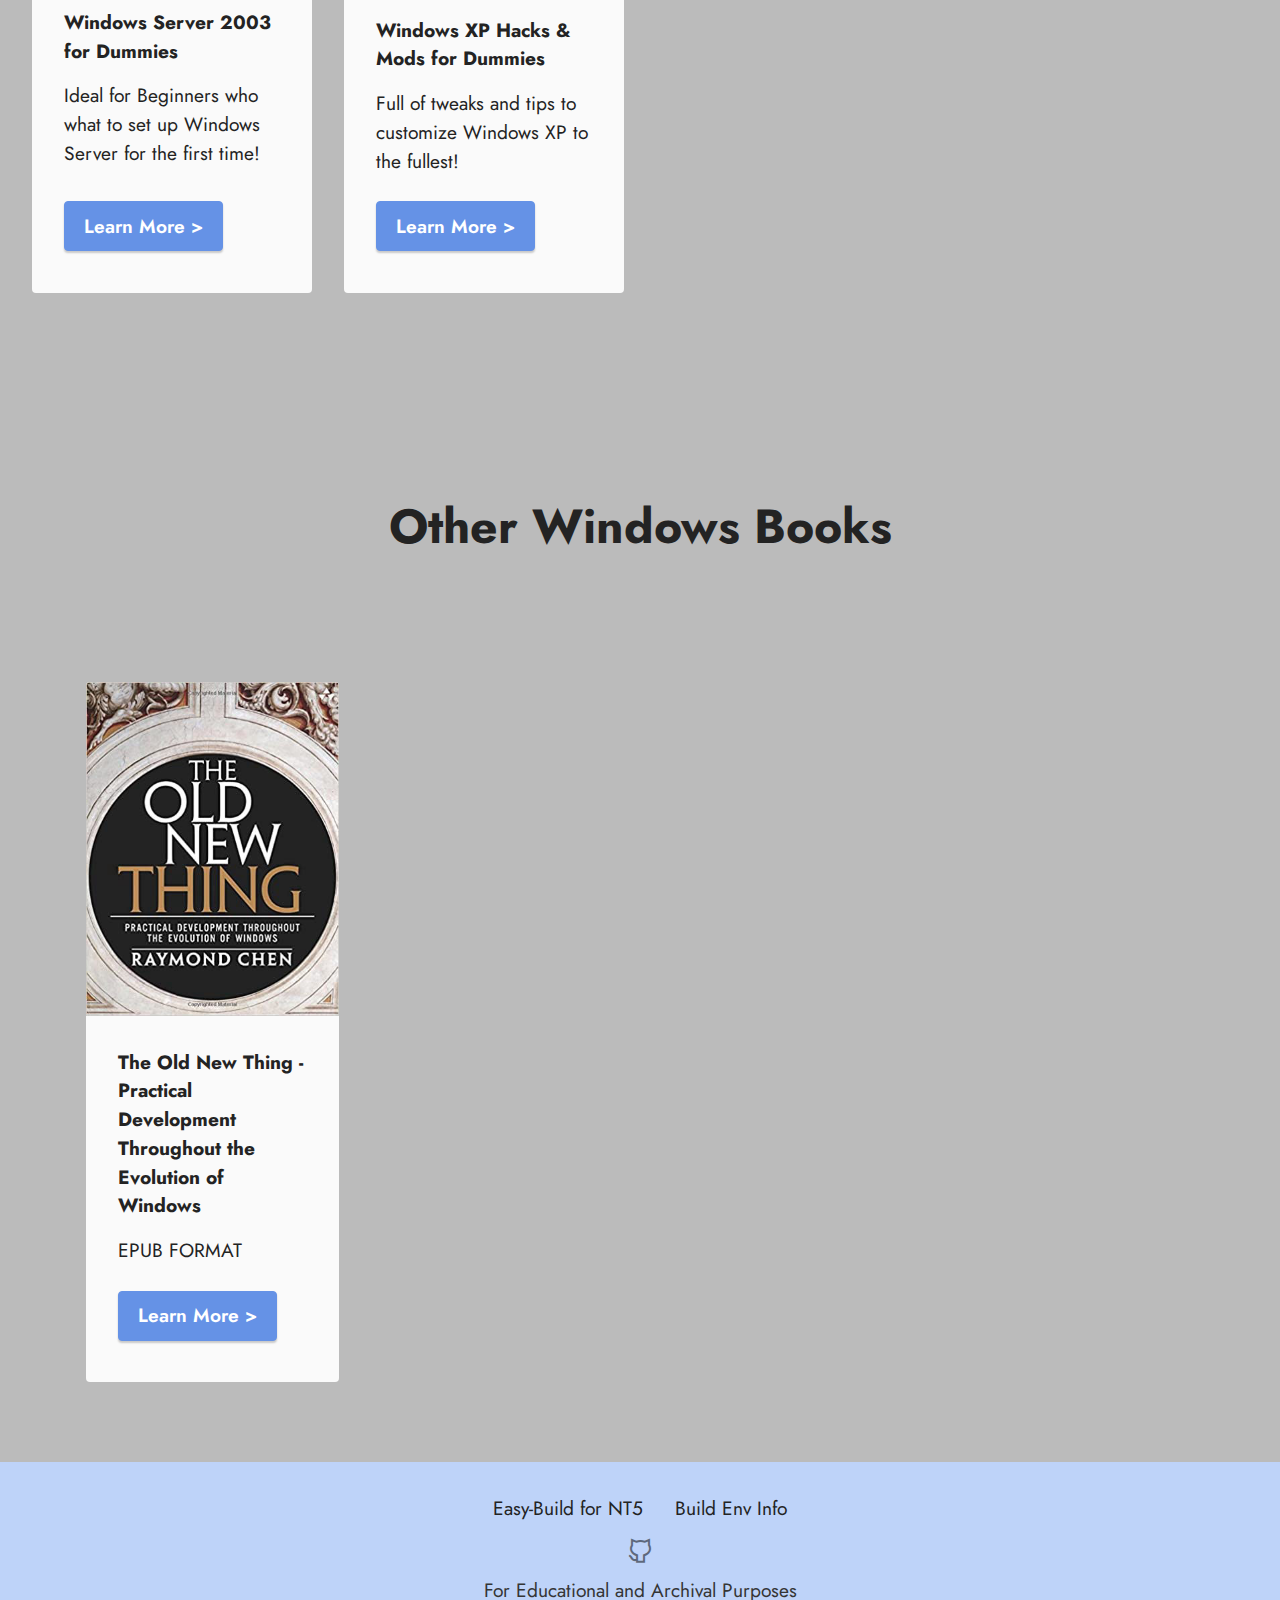
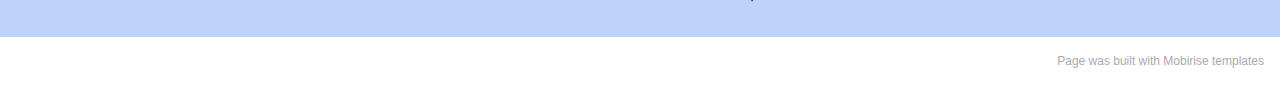
<file: WinBooks.html>
<!DOCTYPE html>
<html  >
<head>
  <!-- Site made with Mobirise Website Builder v5.2.0, https://mobirise.com -->
  <meta charset="UTF-8">
  <meta http-equiv="X-UA-Compatible" content="IE=edge">
  <meta name="generator" content="Mobirise v5.2.0, mobirise.com">
  <meta name="twitter:card" content="summary_large_image"/>
  <meta name="twitter:image:src" content="assets/images/WinBooks-meta.ico">
  <meta property="og:image" content="assets/images/WinBooks-meta.ico">
  <meta name="twitter:title" content="Windows Internals Books">
  <meta name="viewport" content="width=device-width, initial-scale=1, minimum-scale=1">
  <link rel="shortcut icon" href="assets/images/windows-logo-icon-124367.ico" type="image/x-icon">
  <meta name="description" content="">
  
  
  <title>Windows Internals Books</title>
  <link rel="stylesheet" href="assets/web/assets/mobirise-icons2/mobirise2.css">
  <link rel="stylesheet" href="assets/tether/tether.min.css">
  <link rel="stylesheet" href="assets/bootstrap/css/bootstrap.min.css">
  <link rel="stylesheet" href="assets/bootstrap/css/bootstrap-grid.min.css">
  <link rel="stylesheet" href="assets/bootstrap/css/bootstrap-reboot.min.css">
  <link rel="stylesheet" href="assets/dropdown/css/style.css">
  <link rel="stylesheet" href="assets/socicon/css/styles.css">
  <link rel="stylesheet" href="assets/theme/css/style.css">
  <link rel="preload" as="style" href="assets/mobirise/css/mbr-additional.css"><link rel="stylesheet" href="assets/mobirise/css/mbr-additional.css" type="text/css">
  
  
  
  
</head>
<body>
  
  <section class="menu menu1 cid-skAwC6HYm6" once="menu" id="menu1-3">
    

    <nav class="navbar navbar-dropdown navbar-fixed-top navbar-expand-lg">
        <div class="container">
            <div class="navbar-brand">
                
                <span class="navbar-caption-wrap"><a class="navbar-caption text-black text-primary display-7" href="index.html">Information Resources</a></span>
            </div>
            <button class="navbar-toggler" type="button" data-toggle="collapse" data-target="#navbarSupportedContent" aria-controls="navbarNavAltMarkup" aria-expanded="false" aria-label="Toggle navigation">
                <div class="hamburger">
                    <span></span>
                    <span></span>
                    <span></span>
                    <span></span>
                </div>
            </button>
            <div class="collapse navbar-collapse" id="navbarSupportedContent">
                <ul class="navbar-nav nav-dropdown nav-right" data-app-modern-menu="true"><li class="nav-item dropdown"><a class="nav-link link text-black text-primary dropdown-toggle display-4" href="#" data-toggle="dropdown-submenu" aria-expanded="false">
                            Windows Books</a><div class="dropdown-menu"><a class="text-black text-primary dropdown-item display-4" href="WinBooks.html">Windows Internals Books</a><a class="text-black text-primary dropdown-item display-4" href="https://empyreal96.github.io/nt-info-depot/CS490_Windows_Internals/CS490%20Windows%20Internals.html" aria-expanded="false" target="_blank">Windows Internals Coursework</a><a class="text-black text-primary dropdown-item display-4" href="WinDDK.html" aria-expanded="false">Windows Driver Development</a><a class="text-black text-primary dropdown-item display-4" href="SrcDocs.html" aria-expanded="false">Windows Source Code Docs</a><a class="text-black text-primary dropdown-item display-4" href="page6.html" aria-expanded="false">Windows Security</a><a class="text-black text-primary dropdown-item display-4" href="srv_admin.html" aria-expanded="true">Windows Server and Administration</a></div></li>
                    
                    <li class="nav-item"><a class="nav-link link text-black text-primary display-4" href="C++Books.html">Coding Books</a>
                    </li><li class="nav-item"><a class="nav-link link text-black text-primary display-4" href="MiscDocs.html">Misc Docs</a></li></ul>
                
                
            </div>
        </div>
    </nav>
</section>

<section class="header13 cid-skAzm7JPbL" id="header13-4">

    

    

    <div class="align-center container">
        <div class="row justify-content-center">
            <div class="col-12 col-lg-10">
                
                <h2 class="mbr-section-subtitle mbr-fonts-style mb-3 display-2">Windows Books in PDF</h2>
                <p class="mbr-text mbr-fonts-style mb-3 display-7">A Collection of available published books on the Windows Internals Series, Windows for Dummies and various other publications<br>Links to PDFs will open in a new tab.</p>
                
                
            </div>
        </div>
    </div>
</section>

<section class="content2 cid-skAWLPcrPE" id="content2-c">
    
    
    <div class="container-fluid">
        
        <div class="row mt-4">
            <div class="item features-image сol-12 col-md-6 col-lg-3">
                <div class="item-wrapper">
                    <div class="item-img">
                        <img src="assets/images/ntfilesys-353x490.png" alt="" title="" data-slide-to="0">
                    </div>
                    <div class="item-content">
                        <h5 class="item-title mbr-fonts-style display-5"><a href="#top" class="text-primary">Windows NT File System Internals</a></h5>
                        <h6 class="item-subtitle mbr-fonts-style mt-1 display-7"><strong>Early NT</strong></h6>
                        <p class="mbr-text mbr-fonts-style mt-3 display-7">Information on the Windows NT Kernel, IO Subsystem, NT Cache Manager and Virtual Memory manager, and more</p>
                    </div>
                    <div class="mbr-section-btn item-footer mt-2"><a href="https://empyreal96.github.io/nt-info-depot/Windows-Internals-PDFs/Windows-NT-File-System-Internals.pdf" class="btn item-btn btn-primary display-7" target="_blank">Read More
                            &gt;</a></div>
                </div>
            </div><div class="item features-image сol-12 col-md-6 col-lg-3">
                <div class="item-wrapper">
                    <div class="item-img">
                        <img src="assets/images/51976pk2n8l-353x475.jpg" alt="" title="" data-slide-to="1">
                    </div>
                    <div class="item-content">
                        <h5 class="item-title mbr-fonts-style display-5"><a href="#top" class="text-primary">Inside Windows 2000 Third Edition</a></h5>
                        <h6 class="item-subtitle mbr-fonts-style mt-1 display-7"><strong>Early NT 5</strong></h6>
                        <p class="mbr-text mbr-fonts-style mt-3 display-7">This book is on Windows 2000, the Improvements and additions over NT4, New features never before seen in Windows NT and more.</p>
                    </div>
                    <div class="mbr-section-btn item-footer mt-2"><a href="https://empyreal96.github.io/nt-info-depot/Windows-Internals-PDFs/InsideWindows2000.pdf" class="btn item-btn btn-primary display-7" target="_blank">Read More
                            &gt;</a></div>
                </div>
            </div><div class="item features-image сol-12 col-md-6 col-lg-3">
                <div class="item-wrapper">
                    <div class="item-img">
                        <img src="assets/images/windowsinternals-4e-1-1-i-509x621.jpg" alt="" title="" data-slide-to="1">
                    </div>
                    <div class="item-content">
                        <h5 class="item-title mbr-fonts-style display-5"><a href="#top" class="text-primary">Windows Internals 4th Edition</a></h5>
                        <h6 class="item-subtitle mbr-fonts-style mt-1 display-7"><strong>NT 5</strong></h6>
                        <p class="mbr-text mbr-fonts-style mt-3 display-7">This book focuses on Windows 2000, XP and Server 2003 system internals, functions, processes and in-depth descriptions of certain APIs and the Kernel</p>
                    </div>
                    <div class="mbr-section-btn item-footer mt-2"><a href="https://empyreal96.github.io/nt-info-depot/Windows-Internals-PDFs/WindowsInternals-4e.pdf" class="btn item-btn btn-primary display-7" target="_blank">Read More
                            &gt;</a></div>
                </div>
            </div>
            <div class="item features-image сol-12 col-md-6 col-lg-3">
                <div class="item-wrapper">
                    <div class="item-img">
                        <img src="assets/images/419-0xm1ul.-sx258-bo1204203200-260x317.jpg" alt="" title="" data-slide-to="1">
                    </div>
                    <div class="item-content">
                        <h5 class="item-title mbr-fonts-style display-5"><a href="#top" class="text-primary">Windows Internals 5th Edition</a></h5>
                        <h6 class="item-subtitle mbr-fonts-style mt-1 display-7"><strong>Early NT 6</strong></h6>
                        <p class="mbr-text mbr-fonts-style mt-3 display-7">This book looks into the Internals of the start of NT 6 (Vista\2k8) .<br>
                        </p>
                    </div>
                    <div class="mbr-section-btn item-footer mt-2"><a href="https://empyreal96.github.io/nt-info-depot/Windows-Internals-PDFs/WindowsInternals_5ED.pdf" class="btn btn-primary item-btn display-7" target="_blank">Read More
                            &gt;</a></div>
                </div>
            </div><div class="item features-image сol-12 col-md-6 col-lg-3">
                <div class="item-wrapper">
                    <div class="item-img">
                        <img src="assets/images/showcover-500x609.jpg" alt="" title="" data-slide-to="2">
                    </div>
                    <div class="item-content">
                        <h5 class="item-title mbr-fonts-style display-5"><a href="#top" class="text-primary">Windows Internals 6th Edition</a></h5>
                        <h6 class="item-subtitle mbr-fonts-style mt-1 display-7"><strong>NT 6</strong></h6>
                        <p class="mbr-text mbr-fonts-style mt-3 display-7">6th Edition contains updates to the NT 6 Codebase, learn about updated Features, Functions and Subsystems in NT6</p>
                    </div>
                    <div class="mbr-section-btn item-footer mt-2"><a href="https://empyreal96.github.io/nt-info-depot/Windows-Internals-PDFs/Windows%20Internals%206e%20Part1%2B2.pdf" class="btn btn-primary item-btn display-7" target="_blank">Read More
                            &gt;</a></div>
                </div>
            </div>
            <div class="item features-image сol-12 col-md-6 col-lg-3">
                <div class="item-wrapper">
                    <div class="item-img">
                        <img src="assets/images/windowsinternals-4e-1-1-i-509x659.jpg" alt="" title="">
                    </div>
                    <div class="item-content">
                        <h5 class="item-title mbr-fonts-style display-5"><a href="#top" class="text-primary">Windows Internals 7th Edition</a>&nbsp;Part 1</h5>
                        <h6 class="item-subtitle mbr-fonts-style mt-1 display-7"><strong>NT 6+</strong></h6>
                        <p class="mbr-text mbr-fonts-style mt-3 display-7">This book delves into the key components relating to NT's System, Windows Kernel and more</p>
                    </div>
                    <div class="mbr-section-btn item-footer mt-2"><a href="https://empyreal96.github.io/nt-info-depot/Windows-Internals-PDFs/Windows%20System%20Internals%207e%20Part%201.pdf" class="btn btn-primary item-btn display-7" target="_blank">Read More
                            &gt;</a></div>
                </div>
            </div>

        </div>
    </div>
</section>

<section class="content4 cid-skNwj8yP6S" id="content4-k">
    
    
    <div class="container-fluid">
        <div class="row justify-content-center">
            <div class="title col-md-12 col-lg-10">
                <h3 class="mbr-section-title mbr-fonts-style align-center mb-4 display-2">
                    Windows Kernel Internals (slides)</h3>
                <h4 class="mbr-section-subtitle align-center mbr-fonts-style mb-4 display-7">
                    Some documentation for specifics on the Kernel itself, these documents and individual for each subject.</h4>
                
            </div>
        </div>
    </div>
</section>

<section class="features3 cid-skNEp2kATE" id="features3-m">
    
    
    <div class="container-fluid">
        
        <div class="row mt-4">
            <div class="item features-image сol-12 col-md-6 col-lg-3">
                <div class="item-wrapper">
                    <div class="item-img">
                        <img src="assets/images/windows-logo-icon-124367.ico" alt="">
                    </div>
                    <div class="item-content">
                        <h5 class="item-title mbr-fonts-style display-7"><strong>Windows Kernel Overview</strong></h5>
                        
                        <p class="mbr-text mbr-fonts-style mt-3 display-7">(Part 1) Coverage on the topics covered in the Windows Kernel Internals Documentation</p>
                    </div>
                    <div class="mbr-section-btn item-footer mt-2"><a href="https://empyreal96.github.io/nt-info-depot/Windows-Kernel-Internals/WindowsKernelOverview.pdf" class="btn btn-primary item-btn display-7" target="_blank">Learn More
                            &gt;</a></div>
                </div>
            </div><div class="item features-image сol-12 col-md-6 col-lg-3">
                <div class="item-wrapper">
                    <div class="item-img">
                        <img src="assets/images/windows-logo-icon-124367.ico" data-slide-to="1">
                    </div>
                    <div class="item-content">
                        <h5 class="item-title mbr-fonts-style display-7"><strong>Windows Kernel Overview II</strong></h5>
                        
                        <p class="mbr-text mbr-fonts-style mt-3 display-7">(Part 2) Further coverage on the topics covered in the Windows Kernel Internals Documentation</p>
                    </div>
                    <div class="mbr-section-btn item-footer mt-2"><a href="https://empyreal96.github.io/nt-info-depot/Windows-Kernel-Internals/00-WindowsKernelOverview.pdf" class="btn btn-primary item-btn display-7" target="_blank">Learn More
                            &gt;</a></div>
                </div>
            </div>
            <div class="item features-image сol-12 col-md-6 col-lg-3">
                <div class="item-wrapper">
                    <div class="item-img">
                        <img src="assets/images/windows-logo-icon-124367.ico" data-slide-to="2" alt="">
                    </div>
                    <div class="item-content">
                        <h5 class="item-title mbr-fonts-style display-7"><strong>Kernel Extentions</strong><strong><br></strong></h5>
                        
                        <p class="mbr-text mbr-fonts-style mt-3 display-7">Information on different types of Extentions available to the Kernel, along with what supports Kernel-Mode Extentions</p>
                    </div>
                    <div class="mbr-section-btn item-footer mt-2"><a href="https://empyreal96.github.io/nt-info-depot/Windows-Kernel-Internals/01-KernelExtensions.pdf" class="btn btn-primary item-btn display-7" target="_blank">Learn More
                            &gt;</a></div>
                </div>
            </div>
            <div class="item features-image сol-12 col-md-6 col-lg-3">
                <div class="item-wrapper">
                    <div class="item-img">
                        <img src="assets/images/windows-logo-icon-124367.ico" data-slide-to="3" alt="">
                    </div>
                    <div class="item-content">
                        <h5 class="item-title mbr-fonts-style display-7"><strong>Windows Driver Models</strong></h5>
                        
                        <p class="mbr-text mbr-fonts-style mt-3 display-7">Details on types of Drivers the Kernel can make use of, how Drivers communicated with their requested features and more.<br></p>
                    </div>
                    <div class="mbr-section-btn item-footer mt-2"><a href="https://empyreal96.github.io/nt-info-depot/Windows-Kernel-Internals/02-WindowsDriverModel.pdf" class="btn btn-primary item-btn display-7" target="_blank">Learn More
                            &gt;</a></div>
                </div>
            </div><div class="item features-image сol-12 col-md-6 col-lg-3">
                <div class="item-wrapper">
                    <div class="item-img">
                        <img src="assets/images/windows-logo-icon-124367.ico" data-slide-to="4" alt="">
                    </div>
                    <div class="item-content">
                        <h5 class="item-title mbr-fonts-style display-7"><strong>Windows Driver Foundation</strong></h5>
                        
                        <p class="mbr-text mbr-fonts-style mt-3 display-7">Info and examples on Framework-based Drivers, what they call upon (IO, Device Descriptors etc.) and more.</p>
                    </div>
                    <div class="mbr-section-btn item-footer mt-2"><a href="https://empyreal96.github.io/nt-info-depot/Windows-Kernel-Internals/03-WindowsDriverFoundation.pdf" class="btn btn-primary item-btn display-7" target="_blank">Learn More
                            &gt;</a></div>
                </div>
            </div><div class="item features-image сol-12 col-md-6 col-lg-3">
                <div class="item-wrapper">
                    <div class="item-img">
                        <img src="assets/images/windows-logo-icon-124367.ico" data-slide-to="5" alt="">
                    </div>
                    <div class="item-content">
                        <h5 class="item-title mbr-fonts-style display-7"><strong>x86 Traps, Interrupts and Exceptions</strong></h5>
                        
                        <p class="mbr-text mbr-fonts-style mt-3 display-7">Overviews on x86 assembly, conventions, instruction set as well as other features in the x86 Architecture<br></p>
                    </div>
                    <div class="mbr-section-btn item-footer mt-2"><a href="https://empyreal96.github.io/nt-info-depot/Windows-Kernel-Internals/05-x86TrapsInterruptsExceptions.pdf" class="btn btn-primary item-btn display-7" target="_blank">Learn More
                            &gt;</a></div>
                </div>
            </div><div class="item features-image сol-12 col-md-6 col-lg-3">
                <div class="item-wrapper">
                    <div class="item-img">
                        <img src="assets/images/windows-logo-icon-124367.ico" data-slide-to="6" alt="">
                    </div>
                    <div class="item-content">
                        <h5 class="item-title mbr-fonts-style display-7"><strong>Object Manager &amp; LPC</strong></h5>
                        
                        <p class="mbr-text mbr-fonts-style mt-3 display-7">Details on the Kernel's Object Manager througout the OS, supported Object Types and various different uses and methods..<br></p>
                    </div>
                    <div class="mbr-section-btn item-footer mt-2"><a href="https://empyreal96.github.io/nt-info-depot/Windows-Kernel-Internals/04-ObjectManagerLPC.pdf" class="btn btn-primary item-btn display-7" target="_blank">Learn More
                            &gt;</a></div>
                </div>
            </div><div class="item features-image сol-12 col-md-6 col-lg-3">
                <div class="item-wrapper">
                    <div class="item-img">
                        <img src="assets/images/windows-logo-icon-124367.ico" data-slide-to="7" alt="">
                    </div>
                    <div class="item-content">
                        <h5 class="item-title mbr-fonts-style display-7"><strong>Virtual Machine Architecture</strong></h5>
                        
                        <p class="mbr-text mbr-fonts-style mt-3 display-7">Explinations on how Virtual machine model run on Windows OS, VMM Kernel configuration, components of the Virtualisation system and more.<br></p>
                    </div>
                    <div class="mbr-section-btn item-footer mt-2"><a href="https://empyreal96.github.io/nt-info-depot/Windows-Kernel-Internals/06-VirtualMachineArchitecture.pdf" class="btn btn-primary item-btn display-7" target="_blank">Learn More
                            &gt;</a></div>
                </div>
            </div><div class="item features-image сol-12 col-md-6 col-lg-3">
                <div class="item-wrapper">
                    <div class="item-img">
                        <img src="assets/images/windows-logo-icon-124367.ico" data-slide-to="8" alt="">
                    </div>
                    <div class="item-content">
                        <h5 class="item-title mbr-fonts-style display-7"><strong>Processes, Threads and Virtual Memory</strong></h5>
                        
                        <p class="mbr-text mbr-fonts-style mt-3 display-7">Detailed overviews on various precedures Processes, Threading and the Virtual Memory Manager take.<br></p>
                    </div>
                    <div class="mbr-section-btn item-footer mt-2"><a href="https://empyreal96.github.io/nt-info-depot/Windows-Kernel-Internals/07-ProcessesThreadsVM.pdf" class="btn btn-primary item-btn display-7" target="_blank">Learn More
                            &gt;</a></div>
                </div>
            </div><div class="item features-image сol-12 col-md-6 col-lg-3">
                <div class="item-wrapper">
                    <div class="item-img">
                        <img src="assets/images/windows-logo-icon-124367.ico" data-slide-to="9" alt="">
                    </div>
                    <div class="item-content">
                        <h5 class="item-title mbr-fonts-style display-7"><strong>Advanced File Systems</strong></h5>
                        
                        <p class="mbr-text mbr-fonts-style mt-3 display-7">Information on set filesystems, their device stack and mapping, file handling on NTFS and more.</p>
                    </div>
                    <div class="mbr-section-btn item-footer mt-2"><a href="https://empyreal96.github.io/nt-info-depot/Windows-Kernel-Internals/08-AdvancedFileSystems.pdf" class="btn btn-primary item-btn display-7" target="_blank">Learn More
                            &gt;</a></div>
                </div>
            </div><div class="item features-image сol-12 col-md-6 col-lg-3">
                <div class="item-wrapper">
                    <div class="item-img">
                        <img src="assets/images/windows-logo-icon-124367.ico" data-slide-to="10" alt="">
                    </div>
                    <div class="item-content">
                        <h5 class="item-title mbr-fonts-style display-7"><strong>Adv. Virtual Memory</strong></h5>
                        
                        <p class="mbr-text mbr-fonts-style mt-3 display-7">Details on Advanced capabilities of Virtual memory&nbsp;</p>
                    </div>
                    <div class="mbr-section-btn item-footer mt-2"><a href="https://empyreal96.github.io/nt-info-depot/Windows-Kernel-Internals/AdvVirtualMemory.pdf" class="btn btn-primary item-btn display-7" target="_blank">Learn More
                            &gt;</a></div>
                </div>
            </div><div class="item features-image сol-12 col-md-6 col-lg-3">
                <div class="item-wrapper">
                    <div class="item-img">
                        <img src="assets/images/windows-logo-icon-124367.ico" data-slide-to="11" alt="">
                    </div>
                    <div class="item-content">
                        <h5 class="item-title mbr-fonts-style display-7"><strong>Cache Manager</strong><strong><br></strong></h5>
                        
                        <p class="mbr-text mbr-fonts-style mt-3 display-7">&nbsp;Explanation on how the Cache Manager interacts between filesystems and the OS, procedures and functions is takes and more.&nbsp;&nbsp;</p><p></p><p></p>
                    </div>
                    <div class="mbr-section-btn item-footer mt-2"><a href="https://empyreal96.github.io/nt-info-depot/Windows-Kernel-Internals/CacheManager.pdf" class="btn btn-primary item-btn display-7" target="_blank">Learn More
                            &gt;</a></div>
                </div>
            </div><div class="item features-image сol-12 col-md-6 col-lg-3">
                <div class="item-wrapper">
                    <div class="item-img">
                        <img src="assets/images/windows-logo-icon-124367.ico" data-slide-to="12" alt="">
                    </div>
                    <div class="item-content">
                        <h5 class="item-title mbr-fonts-style display-7"><strong>IO Architecture</strong><strong><br></strong></h5>
                        
                        <p class="mbr-text mbr-fonts-style mt-3 display-7">Details on ins and outs of the IO Manager, how it can interact with data, drivers and the OS, dealing with IO Failures, crashes and more.<br></p>
                    </div>
                    <div class="mbr-section-btn item-footer mt-2"><a href="https://empyreal96.github.io/nt-info-depot/Windows-Kernel-Internals/IOArchitecture.pdf" class="btn btn-primary item-btn display-7" target="_blank">Learn More
                            &gt;</a></div>
                </div>
            </div><div class="item features-image сol-12 col-md-6 col-lg-3">
                <div class="item-wrapper">
                    <div class="item-img">
                        <img src="assets/images/windows-logo-icon-124367.ico" data-slide-to="13" alt="">
                    </div>
                    <div class="item-content">
                        <h5 class="item-title mbr-fonts-style display-7"><strong>Lightweight Procedure Calls (LPC)</strong></h5>
                        
                        <p class="mbr-text mbr-fonts-style mt-3 display-7">Overview on what it is and does, it's architecture and various info on LPC Connection.</p>
                    </div>
                    <div class="mbr-section-btn item-footer mt-2"><a href="https://empyreal96.github.io/nt-info-depot/Windows-Kernel-Internals/LPC.pdf" class="btn btn-primary item-btn display-7" target="_blank">Learn More
                            &gt;</a></div>
                </div>
            </div><div class="item features-image сol-12 col-md-6 col-lg-3">
                <div class="item-wrapper">
                    <div class="item-img">
                        <img src="assets/images/windows-logo-icon-124367.ico" data-slide-to="14" alt="">
                    </div>
                    <div class="item-content">
                        <h5 class="item-title mbr-fonts-style display-7"><strong>NTFS</strong><strong><br></strong></h5>
                        
                        <p class="mbr-text mbr-fonts-style mt-3 display-7">Specific details and functions of the New Technology File System.<br></p>
                    </div>
                    <div class="mbr-section-btn item-footer mt-2"><a href="https://empyreal96.github.io/nt-info-depot/Windows-Kernel-Internals/NTFS.pdf" class="btn btn-primary item-btn display-7" target="_blank">Learn More
                            &gt;</a></div>
                </div>
            </div><div class="item features-image сol-12 col-md-6 col-lg-3">
                <div class="item-wrapper">
                    <div class="item-img">
                        <img src="assets/images/windows-logo-icon-124367.ico" data-slide-to="15" alt="">
                    </div>
                    <div class="item-content">
                        <h5 class="item-title mbr-fonts-style display-7"><strong>NT Registry Implementation</strong></h5>
                        
                        <p class="mbr-text mbr-fonts-style mt-3 display-7">Information on how the Windows/NT Registry Model, supported APIs, Hive specifics and more.</p>
                    </div>
                    <div class="mbr-section-btn item-footer mt-2"><a href="https://empyreal96.github.io/nt-info-depot/Windows-Kernel-Internals/NTRegistryImplimentation.pdf" class="btn btn-primary item-btn display-7" target="_blank">Learn More
                            &gt;</a></div>
                </div>
            </div><div class="item features-image сol-12 col-md-6 col-lg-3">
                <div class="item-wrapper">
                    <div class="item-img">
                        <img src="assets/images/windows-logo-icon-124367.ico" data-slide-to="16" alt="">
                    </div>
                    <div class="item-content">
                        <h5 class="item-title mbr-fonts-style display-7"><strong>Object Manager</strong></h5>
                        
                        <p class="mbr-text mbr-fonts-style mt-3 display-7">Information on the NT Object Manager and it's Name Space functions, IO, File Handling and more</p>
                    </div>
                    <div class="mbr-section-btn item-footer mt-2"><a href="https://empyreal96.github.io/nt-info-depot/Windows-Kernel-Internals/ObjectManager.pdf" class="btn btn-primary item-btn display-7" target="_blank">Learn More
                            &gt;</a></div>
                </div>
            </div><div class="item features-image сol-12 col-md-6 col-lg-3">
                <div class="item-wrapper">
                    <div class="item-img">
                        <img src="assets/images/windows-logo-icon-124367.ico" data-slide-to="17" alt="">
                    </div>
                    <div class="item-content">
                        <h5 class="item-title mbr-fonts-style display-7"><strong>Process Architecture</strong></h5>
                        
                        <p class="mbr-text mbr-fonts-style mt-3 display-7">Overview on functions, features and capabilities of Processes, process bring up and maintinence, and more.<br></p>
                    </div>
                    <div class="mbr-section-btn item-footer mt-2"><a href="https://empyreal96.github.io/nt-info-depot/Windows-Kernel-Internals/ProcessArch.pdf" class="btn btn-primary item-btn display-7" target="_blank">Learn More
                            &gt;</a></div>
                </div>
            </div><div class="item features-image сol-12 col-md-6 col-lg-3">
                <div class="item-wrapper">
                    <div class="item-img">
                        <img src="assets/images/windows-logo-icon-124367.ico" data-slide-to="18" alt="">
                    </div>
                    <div class="item-content">
                        <h5 class="item-title mbr-fonts-style display-7"><strong>Synchronization Mechanisms</strong></h5>
                        
                        <p class="mbr-text mbr-fonts-style mt-3 display-7"><em>*Details on this I cannot explain myself.. If someone can assist here I would be greatful*</em><br></p>
                    </div>
                    <div class="mbr-section-btn item-footer mt-2"><a href="https://empyreal96.github.io/nt-info-depot/Windows-Kernel-Internals/Synchronization.pdf" class="btn btn-primary item-btn display-7" target="_blank">Learn More
                            &gt;</a></div>
                </div>
            </div><div class="item features-image сol-12 col-md-6 col-lg-3">
                <div class="item-wrapper">
                    <div class="item-img">
                        <img src="assets/images/windows-logo-icon-124367.ico" data-slide-to="19" alt="">
                    </div>
                    <div class="item-content">
                        <h5 class="item-title mbr-fonts-style display-7"><strong>Thread Scheduling</strong><strong><br></strong></h5>
                        
                        <p class="mbr-text mbr-fonts-style mt-3 display-7">Details on Process Threads, how the CPU controls Threads, different calls used, API functions and how they talk to the Kernel..<br></p>
                    </div>
                    <div class="mbr-section-btn item-footer mt-2"><a href="https://empyreal96.github.io/nt-info-depot/Windows-Kernel-Internals/ThreadScheduling.pdf" class="btn btn-primary item-btn display-7" target="_blank">Learn More
                            &gt;</a></div>
                </div>
            </div><div class="item features-image сol-12 col-md-6 col-lg-3">
                <div class="item-wrapper">
                    <div class="item-img">
                        <img src="assets/images/windows-logo-icon-124367.ico" data-slide-to="20" alt="">
                    </div>
                    <div class="item-content">
                        <h5 class="item-title mbr-fonts-style display-7"><strong>Traps Interrupts Exceptions</strong><strong><br></strong></h5>
                        
                        <p class="mbr-text mbr-fonts-style mt-3 display-7">Information on ACPI model in 'standard' Intel CPUs of the time, NT Specific inturrupts, examples on trapped exceptions and more.<br></p>
                    </div>
                    <div class="mbr-section-btn item-footer mt-2"><a href="https://empyreal96.github.io/nt-info-depot/Windows-Kernel-Internals/TrapsInterruptsExceptions.pdf" class="btn btn-primary item-btn display-7" target="_blank">Learn More
                            &gt;</a></div>
                </div>
            </div><div class="item features-image сol-12 col-md-6 col-lg-3">
                <div class="item-wrapper">
                    <div class="item-img">
                        <img src="assets/images/windows-logo-icon-124367.ico" data-slide-to="21" alt="">
                    </div>
                    <div class="item-content">
                        <h5 class="item-title mbr-fonts-style display-7"><strong>User-mode Heap Manager</strong></h5>
                        
                        <p class="mbr-text mbr-fonts-style mt-3 display-7">Overview on aspects of the NT Heap model, benefits and issues with the method with Stats on tests run against the NT standard<br></p>
                    </div>
                    <div class="mbr-section-btn item-footer mt-2"><a href="https://empyreal96.github.io/nt-info-depot/Windows-Kernel-Internals/UserModeHeapManager.pdf" class="btn btn-primary item-btn display-7" target="_blank">Learn More
                            &gt;</a></div>
                </div>
            </div><div class="item features-image сol-12 col-md-6 col-lg-3">
                <div class="item-wrapper">
                    <div class="item-img">
                        <img src="assets/images/windows-logo-icon-124367.ico" data-slide-to="22" alt="">
                    </div>
                    <div class="item-content">
                        <h5 class="item-title mbr-fonts-style display-7"><strong>Virtual Memory</strong></h5>
                        
                        <p class="mbr-text mbr-fonts-style mt-3 display-7">Explanation on Features available to Virtual Memory, it's Internal APIs used, Memory mapping/management and more<br></p>
                    </div>
                    <div class="mbr-section-btn item-footer mt-2"><a href="https://empyreal96.github.io/nt-info-depot/Windows-Kernel-Internals/VirtualMemory.pdf" class="btn btn-primary item-btn display-7" target="_blank">Learn More
                            &gt;</a></div>
                </div>
            </div><div class="item features-image сol-12 col-md-6 col-lg-3">
                <div class="item-wrapper">
                    <div class="item-img">
                        <img src="assets/images/windows-logo-icon-124367.ico" data-slide-to="23">
                    </div>
                    <div class="item-content">
                        <h5 class="item-title mbr-fonts-style display-7"><strong>Win32K</strong></h5>
                        
                        <p class="mbr-text mbr-fonts-style mt-3 display-7">Details on the Kernel side of Windows Subsystem, its entry points and related binaries, it's Initialization with certain system components (winlogon, csrss) and more.&nbsp;<br></p>
                    </div>
                    <div class="mbr-section-btn item-footer mt-2"><a href="https://empyreal96.github.io/nt-info-depot/Windows-Kernel-Internals/Win32K.pdf" class="btn btn-primary item-btn display-7" target="_blank">Learn More
                            &gt;</a></div>
                </div>
            </div><div class="item features-image сol-12 col-md-6 col-lg-3">
                <div class="item-wrapper">
                    <div class="item-img">
                        <img src="assets/images/windows-logo-icon-124367.ico" data-slide-to="24" alt="">
                    </div>
                    <div class="item-content">
                        <h5 class="item-title mbr-fonts-style display-7"><strong>Windows Services</strong></h5>
                        
                        <p class="mbr-text mbr-fonts-style mt-3 display-7">Overview on types of Services and it's architecture model, the Service Controller API, writing a Service and more.</p>
                    </div>
                    <div class="mbr-section-btn item-footer mt-2"><a href="https://empyreal96.github.io/nt-info-depot/Windows-Kernel-Internals/WindowsServices.pdf" class="btn btn-primary item-btn display-7" target="_blank">Learn More
                            &gt;</a></div>
                </div>
            </div>
        </div>
    </div>
</section>

<section class="content4 cid-skSKHEXM3y" id="content4-1l">
    
    
    <div class="container-fluid">
        <div class="row justify-content-center">
            <div class="title col-md-12 col-lg-10">
                <h3 class="mbr-section-title mbr-fonts-style align-center mb-4 display-2">
                    <strong>Sys-Internals Books and Debugging</strong></h3>
                <h4 class="mbr-section-subtitle align-center mbr-fonts-style mb-4 display-7">
                    Here is an assorted collection of books from Sysinternals and some topics on Debugging Windows</h4>
                
            </div>
        </div>
    </div>
</section>

<section class="features3 cid-skSKJ77s7b" id="features3-1m">
    
    
    <div class="container">
        
        <div class="row mt-4">
            <div class="item features-image сol-12 col-md-6 col-lg-3">
                <div class="item-wrapper">
                    <div class="item-img">
                        <img src="assets/images/sysin-506x617.png" alt="">
                    </div>
                    <div class="item-content">
                        <h5 class="item-title mbr-fonts-style display-7"><strong>Windows Sysinternals Administrator's Reference</strong></h5>
                        
                        <p class="mbr-text mbr-fonts-style mt-3 display-7">"You’ll drill into the features and functions of dozens of free file, disk, process, security, and Windows management tools"</p>
                    </div>
                    <div class="mbr-section-btn item-footer mt-2"><a href="https://github.com/Empyreal96/nt-info-depot/raw/master/Sysinternals/Windows__Sysinternals_Administrator_s_Reference.pdf" class="btn btn-primary item-btn display-7" target="_blank">Learn More
                            &gt;</a></div>
                </div>
            </div><div class="item features-image сol-12 col-md-6 col-lg-3">
                <div class="item-wrapper">
                    <div class="item-img">
                        <img src="assets/images/shootingwithsysint-1476x1800.png" alt="">
                    </div>
                    <div class="item-content">
                        <h5 class="item-title mbr-fonts-style display-7"><strong>Troubleshooting with the Windows Sysinternals Tools</strong></h5>
                        
                        <p class="mbr-text mbr-fonts-style mt-3 display-7">Learn how to troubleshoot and debug Windows with the collection of tools available from Systinternals</p>
                    </div>
                    <div class="mbr-section-btn item-footer mt-2"><a href="https://github.com/Empyreal96/nt-info-depot/raw/master/Sysinternals/Troubleshooting.with.Windows.Sysinternals.Tools.pdf" class="btn btn-primary item-btn display-7" target="_blank">Learn More
                            &gt;</a></div>
                </div>
            </div><div class="item features-image сol-12 col-md-6 col-lg-3">
                <div class="item-wrapper">
                    <div class="item-img">
                        <img src="assets/images/insidedebug-2212x2700.png" alt="">
                    </div>
                    <div class="item-content">
                        <h5 class="item-title mbr-fonts-style display-7"><strong>Inside Windows Debugging</strong></h5>
                        
                        <p class="mbr-text mbr-fonts-style mt-3 display-7">Learn how to use Windows Debugging Tools, and learn techniques and tips on how and why features work the way they do and why they break.&nbsp;</p>
                    </div>
                    <div class="mbr-section-btn item-footer mt-2"><a href="https://github.com/Empyreal96/nt-info-depot/raw/master/Sysinternals/Inside.Windows.Debugging.pdf" class="btn btn-primary item-btn display-7" target="_blank">Learn More
                            &gt;</a></div>
                </div>
            </div>
            
            
        </div>
    </div>
</section>

<section class="content4 cid-skNUu2Q0rc" id="content4-q">
    
    
    <div class="container-fluid">
        <div class="row justify-content-center">
            <div class="title col-md-12 col-lg-10">
                <h3 class="mbr-section-title mbr-fonts-style align-center mb-4 display-2">
                    <strong>Windows for Dummies</strong></h3>
                <h4 class="mbr-section-subtitle align-center mbr-fonts-style mb-4 display-5">
                    Here are some books from the 'for Dummies' series specific to Windows OS</h4>
                
            </div>
        </div>
    </div>
</section>

<section class="features3 cid-skNUKBvWFQ" id="features3-r">
    
    
    <div class="container-fluid">
        
        <div class="row mt-4">
            <div class="item features-image сol-12 col-md-6 col-lg-3">
                <div class="item-wrapper">
                    <div class="item-img">
                        <img src="assets/images/windows-server-2003-for-dummies-ed-tittel-9780764516337-506x633.jpg" alt="">
                    </div>
                    <div class="item-content">
                        <h5 class="item-title mbr-fonts-style display-7"><strong>Windows Server 2003 for Dummies</strong></h5>
                        
                        <p class="mbr-text mbr-fonts-style mt-3 display-7">Ideal for Beginners who what to set up Windows Server for the first time!</p>
                    </div>
                    <div class="mbr-section-btn item-footer mt-2"><a href="https://empyreal96.github.io/nt-info-depot/For-Dummie/Windows-Server-2003.pdf" class="btn btn-primary item-btn display-7" target="_blank">Learn More
                            &gt;</a></div>
                </div>
            </div>
            <div class="item features-image сol-12 col-md-6 col-lg-3">
                <div class="item-wrapper">
                    <div class="item-img">
                        <img src="assets/images/xp-dummies-506x647.png" alt="">
                    </div>
                    <div class="item-content">
                        <h5 class="item-title mbr-fonts-style display-7"><strong>Windows XP Hacks &amp; Mods for Dummies</strong></h5>
                        
                        <p class="mbr-text mbr-fonts-style mt-3 display-7">Full of tweaks and tips to customize Windows XP to the fullest!</p>
                    </div>
                    <div class="mbr-section-btn item-footer mt-2"><a href="https://empyreal96.github.io/nt-info-depot/For-Dummies/XP-Hacks-Mods.pdf" class="btn btn-primary item-btn display-7" target="_blank">Learn More
                            &gt;</a></div>
                </div>
            </div>
            
        </div>
    </div>
</section>

<section class="content4 cid-skSN1pS1sA" id="content4-1n">
    
    
    <div class="container-fluid">
        <div class="row justify-content-center">
            <div class="title col-md-12 col-lg-10">
                <h3 class="mbr-section-title mbr-fonts-style align-center mb-4 display-2">
                    <strong>Other Windows Books</strong></h3>
                
                
            </div>
        </div>
    </div>
</section>

<section class="features3 cid-skSN6zjgd7" id="features3-1o">
    
    
    <div class="container">
        
        <div class="row mt-4">
            <div class="item features-image сol-12 col-md-6 col-lg-3">
                <div class="item-wrapper">
                    <div class="item-img">
                        <img src="assets/images/518gr6nkpkl.-sx376-bo1204203200-378x499.jpg" alt="">
                    </div>
                    <div class="item-content">
                        <h5 class="item-title mbr-fonts-style display-7"><strong>The Old New Thing - Practical Development Throughout the Evolution of Windows</strong></h5>
                        
                        <p class="mbr-text mbr-fonts-style mt-3 display-7">EPUB FORMAT&nbsp;</p>
                    </div>
                    <div class="mbr-section-btn item-footer mt-2"><a href="https://github.com/Empyreal96/nt-info-depot/raw/master/Misc/TheOldNewThing-PracticalDevelopmentThroughouttheEvolutionofWindows.epub" class="btn btn-primary item-btn display-7" target="_blank">Learn More
                            &gt;</a></div>
                </div>
            </div>
            
            
        </div>
    </div>
</section>

<section class="footer3 cid-skSJbYV2s5" once="footers" id="footer3-1k">

    

    

    <div class="container">
        <div class="media-container-row align-center mbr-white">
            <div class="row row-links">
                <ul class="foot-menu">
                    
                    
                    
                    
                    
                <li class="foot-menu-item mbr-fonts-style display-7"><a class="text-black text-primary" href="https://github.com/Empyreal96/easy-build-nt5" target="_blank">Easy-Build for NT5</a></li><li class="foot-menu-item mbr-fonts-style display-7"><a class="text-black text-primary" href="https://empyreal96.github.io/build-env-info" target="_blank">Build Env Info</a></li></ul>
            </div>
            <div class="row social-row">
                <div class="social-list align-right pb-2">
                    
                    
                    
                    
                    
                    
                <div class="soc-item">
                        <a href="https://github.com/Empyreal96" target="_blank">
                            <span class="mbr-iconfont mbr-iconfont-social mobi-mbri-github mobi-mbri" style="color: rgb(0, 0, 0); fill: rgb(0, 0, 0);"></span>
                        </a>
                    </div></div>
            </div>
            <div class="row row-copirayt">
                <p class="mbr-text mb-0 mbr-fonts-style mbr-white align-center display-7">For Educational and Archival Purposes</p>
            </div>
        </div>
    </div>
</section><section style="background-color: #fff; font-family: -apple-system, BlinkMacSystemFont, 'Segoe UI', 'Roboto', 'Helvetica Neue', Arial, sans-serif; color:#aaa; font-size:12px; padding: 0; align-items: center; display: flex;"><a href="https://mobirise.site/b" style="flex: 1 1; height: 3rem; padding-left: 1rem;"></a><p style="flex: 0 0 auto; margin:0; padding-right:1rem;"><a href="https://mobirise.site/s" style="color:#aaa;">Page</a> was built with Mobirise templates</p></section><script src="assets/web/assets/jquery/jquery.min.js"></script>  <script src="assets/popper/popper.min.js"></script>  <script src="assets/tether/tether.min.js"></script>  <script src="assets/bootstrap/js/bootstrap.min.js"></script>  <script src="assets/smoothscroll/smooth-scroll.js"></script>  <script src="assets/dropdown/js/nav-dropdown.js"></script>  <script src="assets/dropdown/js/navbar-dropdown.js"></script>  <script src="assets/touchswipe/jquery.touch-swipe.min.js"></script>  <script src="assets/theme/js/script.js"></script>  
  
  
</body>
</html>
</file>
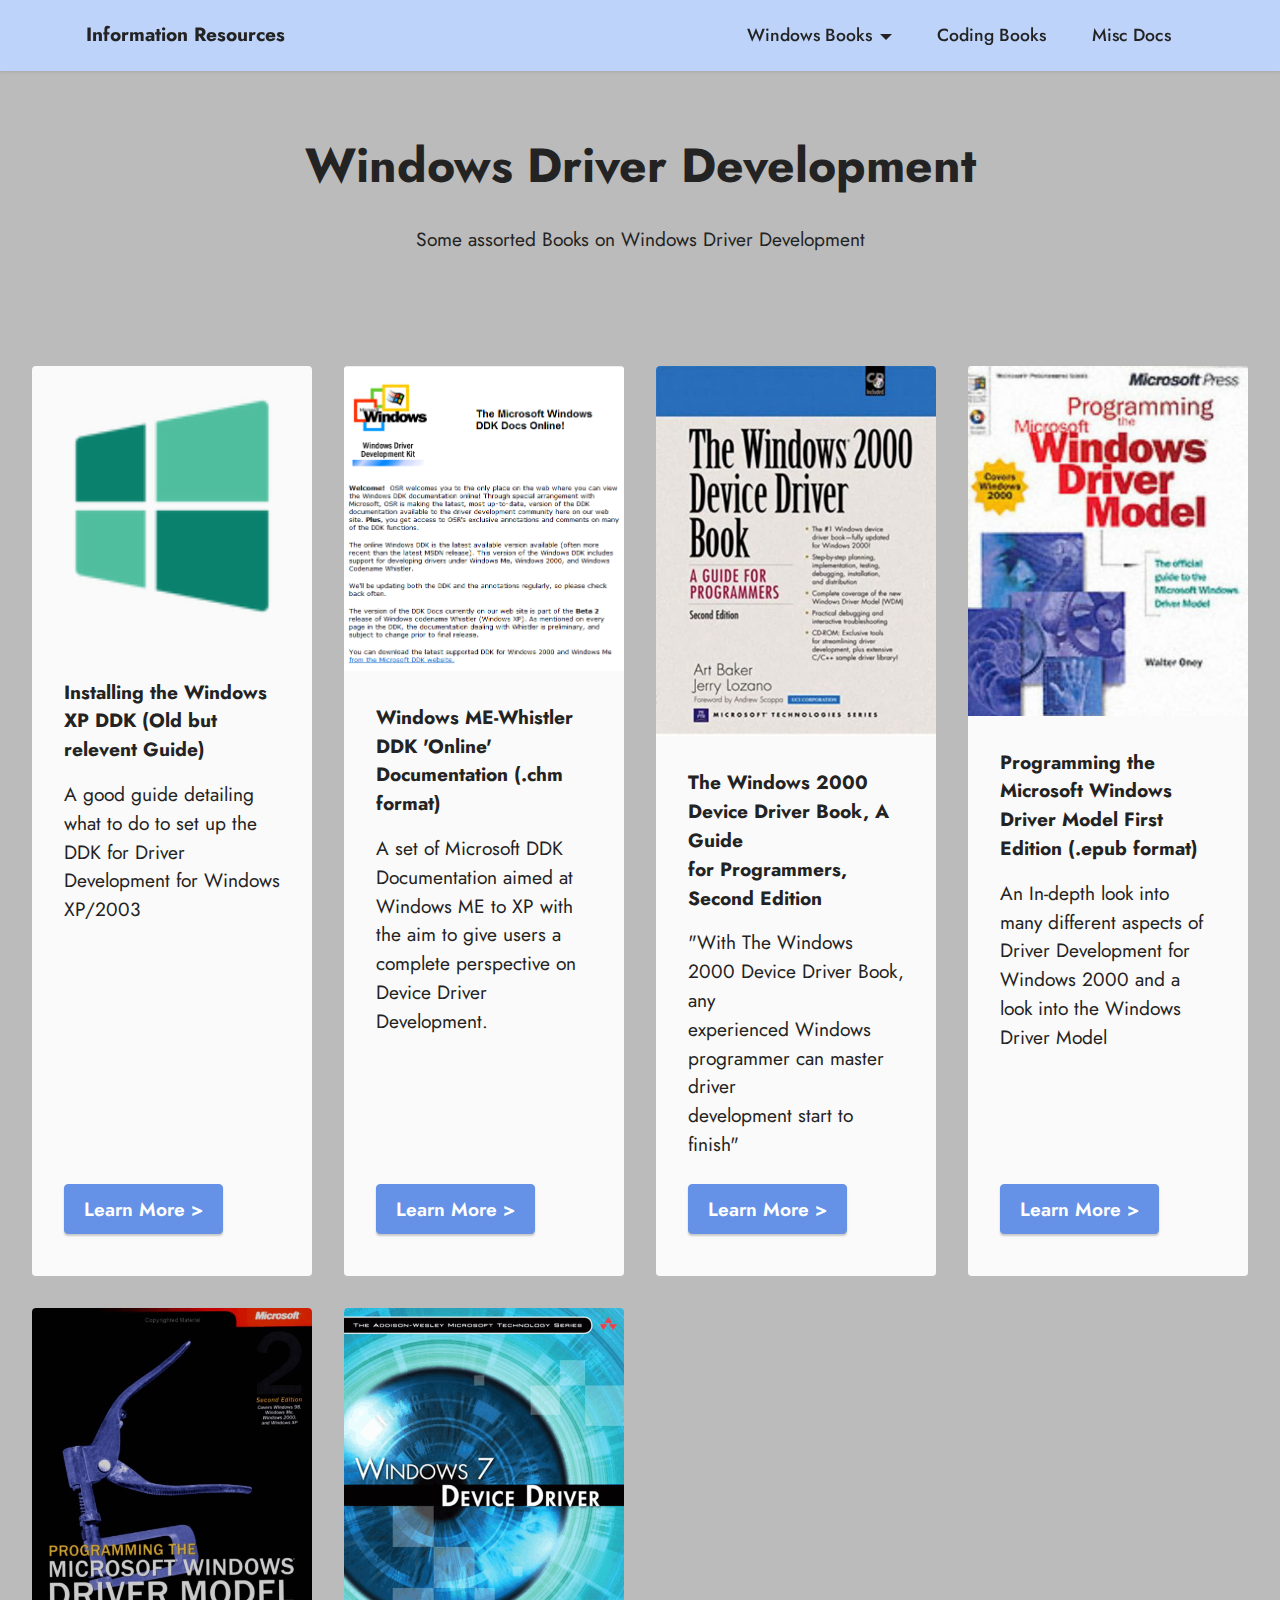
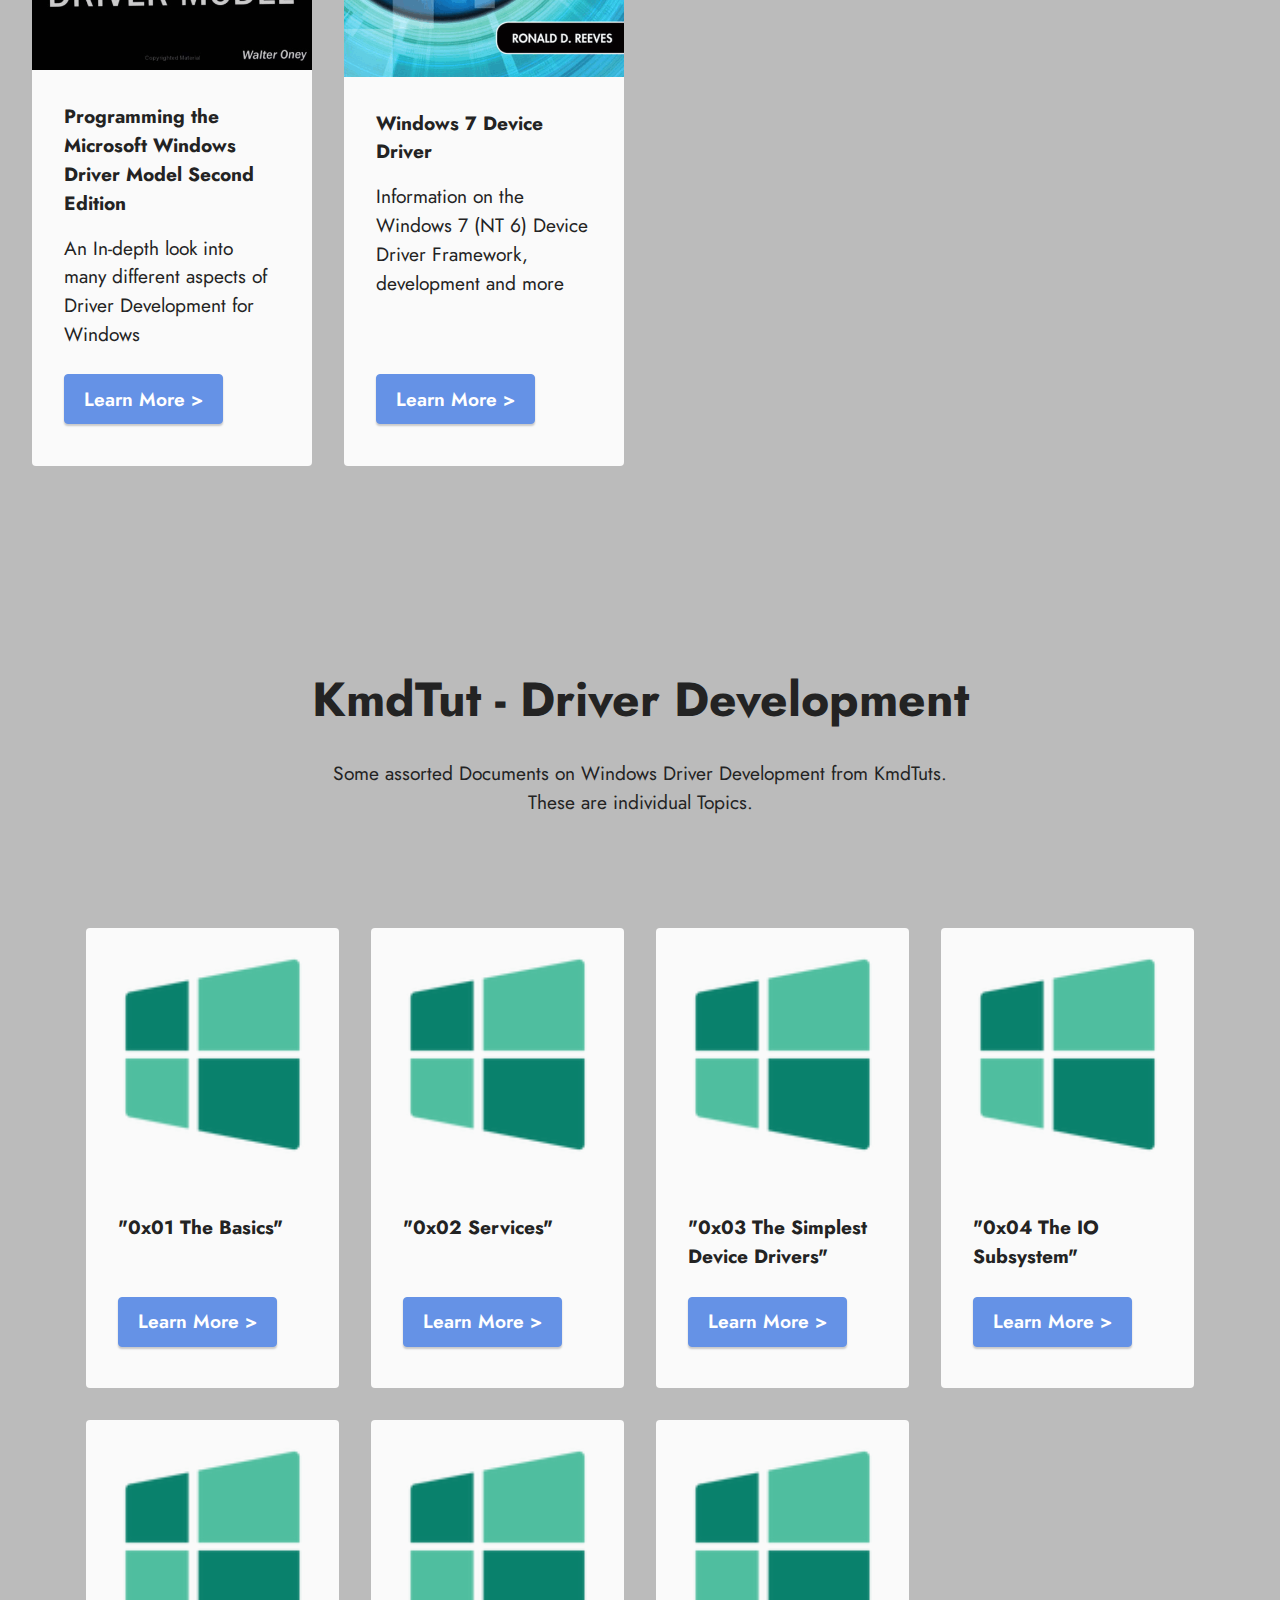
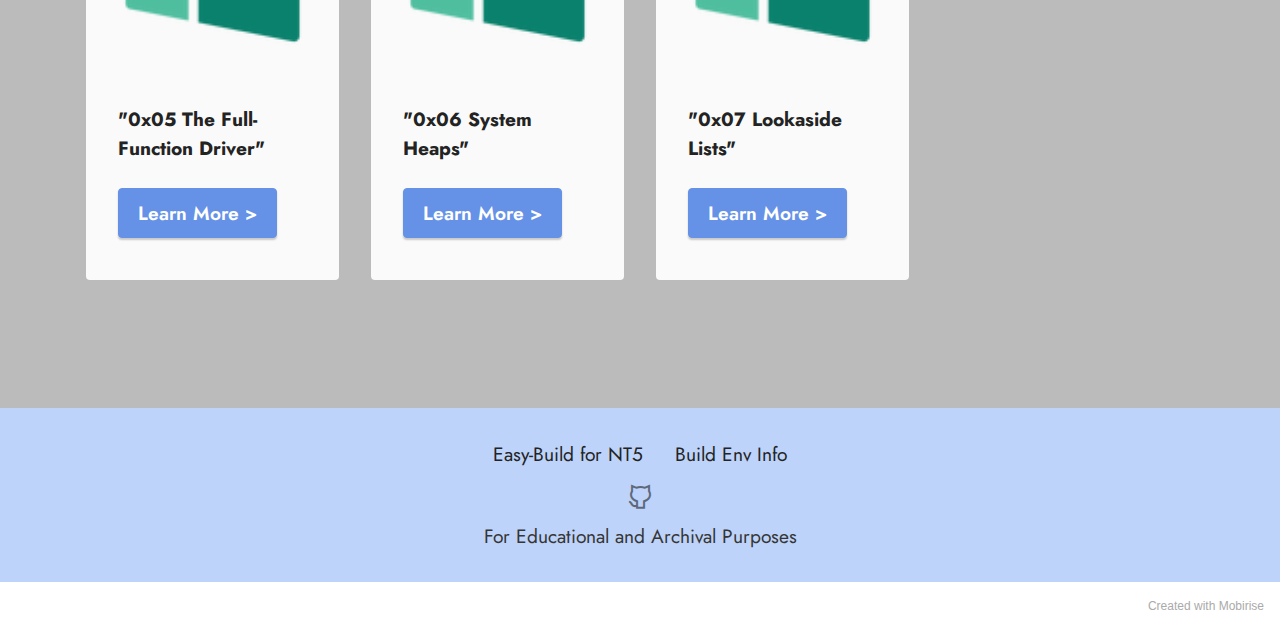
<file: WinDDK.html>
<!DOCTYPE html>
<html  >
<head>
  <!-- Site made with Mobirise Website Builder v5.2.0, https://mobirise.com -->
  <meta charset="UTF-8">
  <meta http-equiv="X-UA-Compatible" content="IE=edge">
  <meta name="generator" content="Mobirise v5.2.0, mobirise.com">
  <meta name="viewport" content="width=device-width, initial-scale=1, minimum-scale=1">
  <link rel="shortcut icon" href="assets/images/windows-logo-icon-124367.ico" type="image/x-icon">
  <meta name="description" content="">
  
  
  <title>Windows Driver Development</title>
  <link rel="stylesheet" href="assets/web/assets/mobirise-icons2/mobirise2.css">
  <link rel="stylesheet" href="assets/tether/tether.min.css">
  <link rel="stylesheet" href="assets/bootstrap/css/bootstrap.min.css">
  <link rel="stylesheet" href="assets/bootstrap/css/bootstrap-grid.min.css">
  <link rel="stylesheet" href="assets/bootstrap/css/bootstrap-reboot.min.css">
  <link rel="stylesheet" href="assets/dropdown/css/style.css">
  <link rel="stylesheet" href="assets/socicon/css/styles.css">
  <link rel="stylesheet" href="assets/theme/css/style.css">
  <link rel="preload" as="style" href="assets/mobirise/css/mbr-additional.css"><link rel="stylesheet" href="assets/mobirise/css/mbr-additional.css" type="text/css">
  
  
  
  
</head>
<body>
  
  <section class="menu menu1 cid-skAwC6HYm6" once="menu" id="menu1-20">
    

    <nav class="navbar navbar-dropdown navbar-fixed-top navbar-expand-lg">
        <div class="container">
            <div class="navbar-brand">
                
                <span class="navbar-caption-wrap"><a class="navbar-caption text-black text-primary display-7" href="index.html">Information Resources</a></span>
            </div>
            <button class="navbar-toggler" type="button" data-toggle="collapse" data-target="#navbarSupportedContent" aria-controls="navbarNavAltMarkup" aria-expanded="false" aria-label="Toggle navigation">
                <div class="hamburger">
                    <span></span>
                    <span></span>
                    <span></span>
                    <span></span>
                </div>
            </button>
            <div class="collapse navbar-collapse" id="navbarSupportedContent">
                <ul class="navbar-nav nav-dropdown nav-right" data-app-modern-menu="true"><li class="nav-item dropdown"><a class="nav-link link text-black text-primary dropdown-toggle display-4" href="#" data-toggle="dropdown-submenu" aria-expanded="false">
                            Windows Books</a><div class="dropdown-menu"><a class="text-black text-primary dropdown-item display-4" href="WinBooks.html">Windows Internals Books</a><a class="text-black text-primary dropdown-item display-4" href="https://empyreal96.github.io/nt-info-depot/CS490_Windows_Internals/CS490%20Windows%20Internals.html" aria-expanded="false" target="_blank">Windows Internals Coursework</a><a class="text-black text-primary dropdown-item display-4" href="WinDDK.html" aria-expanded="false">Windows Driver Development</a><a class="text-black text-primary dropdown-item display-4" href="SrcDocs.html" aria-expanded="false">Windows Source Code Docs</a><a class="text-black text-primary dropdown-item display-4" href="page6.html" aria-expanded="false">Windows Security</a><a class="text-black text-primary dropdown-item display-4" href="srv_admin.html" aria-expanded="true">Windows Server and Administration</a></div></li>
                    
                    <li class="nav-item"><a class="nav-link link text-black text-primary display-4" href="C++Books.html">Coding Books</a>
                    </li><li class="nav-item"><a class="nav-link link text-black text-primary display-4" href="MiscDocs.html">Misc Docs</a></li></ul>
                
                
            </div>
        </div>
    </nav>
</section>

<section class="content4 cid-slg3eXVNsc" id="content4-22">
    
    
    <div class="container-fluid">
        <div class="row justify-content-center">
            <div class="title col-md-12 col-lg-10">
                <h3 class="mbr-section-title mbr-fonts-style align-center mb-4 display-2"><strong>Windows Driver Development</strong></h3>
                <h4 class="mbr-section-subtitle align-center mbr-fonts-style mb-4 display-7">
                    Some assorted Books on Windows Driver Development</h4>
                
            </div>
        </div>
    </div>
</section>

<section class="features3 cid-slg3fCaILP" id="features3-23">
    
    
    <div class="container-fluid">
        
        <div class="row mt-4">
            <div class="item features-image сol-12 col-md-6 col-lg-3">
                <div class="item-wrapper">
                    <div class="item-img">
                        <img src="assets/images/windows-logo-icon-124367.ico" alt="">
                    </div>
                    <div class="item-content">
                        <h5 class="item-title mbr-fonts-style display-7"><strong>Installing the Windows XP DDK (Old but relevent Guide)</strong></h5>
                        
                        <p class="mbr-text mbr-fonts-style mt-3 display-7">A good guide detailing what to do to set up the DDK for Driver Development for Windows XP/2003</p>
                    </div>
                    <div class="mbr-section-btn item-footer mt-2"><a href="https://empyreal96.github.io/nt-info-depot/Windows-DDK/windowsdriverdevelopmentkit.pdf" class="btn btn-primary item-btn display-7" target="_blank">Learn More
                            &gt;</a></div>
                </div>
            </div><div class="item features-image сol-12 col-md-6 col-lg-3">
                <div class="item-wrapper">
                    <div class="item-img">
                        <img src="assets/images/ddkdocsonline-567x618.png" alt="">
                    </div>
                    <div class="item-content">
                        <h5 class="item-title mbr-fonts-style display-7"><strong>Windows ME-Whistler DDK 'Online' Documentation (.chm format)</strong></h5>
                        
                        <p class="mbr-text mbr-fonts-style mt-3 display-7">A set of Microsoft DDK Documentation aimed at Windows ME to XP with the aim to give users a complete perspective on Device Driver Development.</p>
                    </div>
                    <div class="mbr-section-btn item-footer mt-2"><a href="https://empyreal96.github.io/nt-info-depot/Drivers/The.Microsoft.Windows.DDK.Docs.Online.chm" class="btn btn-primary item-btn display-7" target="_blank">Learn More
                            &gt;</a></div>
                </div>
            </div><div class="item features-image сol-12 col-md-6 col-lg-3">
                <div class="item-wrapper">
                    <div class="item-img">
                        <img src="assets/images/510b3ghdnql.-ac-ul600-sr453600-453x600.jpg" alt="">
                    </div>
                    <div class="item-content">
                        <h5 class="item-title mbr-fonts-style display-7"><strong>The Windows 2000 Device Driver Book, A Guide
</strong><div><strong>for Programmers, Second Edition</strong></div></h5>
                        
                        <p class="mbr-text mbr-fonts-style mt-3 display-7">"With The Windows 2000 Device Driver Book, any
<br>experienced Windows programmer can master driver
<br>development start to finish"</p>
                    </div>
                    <div class="mbr-section-btn item-footer mt-2"><a href="https://empyreal96.github.io/nt-info-depot/Drivers/win2000driver.pdf" class="btn btn-primary item-btn display-7" target="_blank">Learn More
                            &gt;</a></div>
                </div>
            </div>
            <div class="item features-image сol-12 col-md-6 col-lg-3">
                <div class="item-wrapper">
                    <div class="item-img">
                        <img src="assets/images/514kbvveeml-380x475.jpg" alt="" data-slide-to="3">
                    </div>
                    <div class="item-content">
                        <h5 class="item-title mbr-fonts-style display-7"><strong>Programming the Microsoft Windows Driver Model First Edition (.epub format)</strong></h5>
                        
                        <p class="mbr-text mbr-fonts-style mt-3 display-7">An In-depth look into many different aspects of Driver Development for Windows 2000 and a look into the Windows Driver Model&nbsp;</p>
                    </div>
                    <div class="mbr-section-btn item-footer mt-2"><a href="https://empyreal96.github.io/nt-info-depot/Drivers/Programming.the.Microsoft.Windows.Driver.Model.epub" class="btn btn-primary item-btn display-7" target="_blank">Learn More
                            &gt;</a></div>
                </div>
            </div><div class="item features-image сol-12 col-md-6 col-lg-3">
                <div class="item-wrapper">
                    <div class="item-img">
                        <img src="assets/images/ddk-506x655.png" alt="" data-slide-to="4">
                    </div>
                    <div class="item-content">
                        <h5 class="item-title mbr-fonts-style display-7"><strong>Programming the Microsoft Windows Driver Model Second Edition</strong></h5>
                        
                        <p class="mbr-text mbr-fonts-style mt-3 display-7">An In-depth look into many different aspects of Driver Development for Windows</p>
                    </div>
                    <div class="mbr-section-btn item-footer mt-2"><a href="https://empyreal96.github.io/nt-info-depot/Windows-DDK/Programming.the.Microsoft.Windows.Driver.Model.2nd.Edition.pdf" class="btn btn-primary item-btn display-7" target="_blank">Learn More
                            &gt;</a></div>
                </div>
            </div>
            <div class="item features-image сol-12 col-md-6 col-lg-3">
                <div class="item-wrapper">
                    <div class="item-img">
                        <img src="assets/images/ddk7-506x666.png" alt="">
                    </div>
                    <div class="item-content">
                        <h5 class="item-title mbr-fonts-style display-7"><strong>Windows 7 Device Driver</strong></h5>
                        
                        <p class="mbr-text mbr-fonts-style mt-3 display-7">Information on the Windows 7 (NT 6) Device Driver Framework, development and more<br></p>
                    </div>
                    <div class="mbr-section-btn item-footer mt-2"><a href="https://empyreal96.github.io/nt-info-depot/Windows-DDK/windows-7-device-driver.pdf" class="btn btn-primary item-btn display-7" target="_blank">Learn More
                            &gt;</a></div>
                </div>
            </div>
        </div>
    </div>
</section>

<section class="content4 cid-slg6vmC4R6" id="content4-24">
    
    
    <div class="container-fluid">
        <div class="row justify-content-center">
            <div class="title col-md-12 col-lg-10">
                <h3 class="mbr-section-title mbr-fonts-style align-center mb-4 display-2"><strong>KmdTut - Driver Development</strong></h3>
                <h4 class="mbr-section-subtitle align-center mbr-fonts-style mb-4 display-7">
                    Some assorted Documents on Windows Driver Development from KmdTuts.<br>These are individual Topics.</h4>
                
            </div>
        </div>
    </div>
</section>

<section class="features3 cid-slg6LyH4mw" id="features3-25">
    
    
    <div class="container">
        
        <div class="row mt-4">
            <div class="item features-image сol-12 col-md-6 col-lg-3">
                <div class="item-wrapper">
                    <div class="item-img">
                        <img src="assets/images/windows-logo-icon-124367.ico" alt="">
                    </div>
                    <div class="item-content">
                        <h5 class="item-title mbr-fonts-style display-7"><strong>"0x01 The Basics"</strong></h5>
                        
                        <p class="mbr-text mbr-fonts-style mt-3 display-7"></p>
                    </div>
                    <div class="mbr-section-btn item-footer mt-2"><a href="https://github.com/Empyreal96/nt-info-depot/raw/master/Drivers/KmdTut/0x01TheBasics.pdf" class="btn btn-primary item-btn display-7" target="_blank">Learn More
                            &gt;</a></div>
                </div>
            </div>
            <div class="item features-image сol-12 col-md-6 col-lg-3">
                <div class="item-wrapper">
                    <div class="item-img">
                        <img src="assets/images/windows-logo-icon-124367.ico" alt="">
                    </div>
                    <div class="item-content">
                        <h5 class="item-title mbr-fonts-style display-7"><strong>"0x02 Services"</strong></h5>
                        
                        <p class="mbr-text mbr-fonts-style mt-3 display-7"></p>
                    </div>
                    <div class="mbr-section-btn item-footer mt-2"><a href="https://github.com/Empyreal96/nt-info-depot/raw/master/Drivers/KmdTut/0x02Services.pdf" class="btn btn-primary item-btn display-7" target="_blank">Learn More
                            &gt;</a></div>
                </div>
            </div><div class="item features-image сol-12 col-md-6 col-lg-3">
                <div class="item-wrapper">
                    <div class="item-img">
                        <img src="assets/images/windows-logo-icon-124367.ico" data-slide-to="2">
                    </div>
                    <div class="item-content">
                        <h5 class="item-title mbr-fonts-style display-7"><strong>"0x03 The Simplest Device Drivers"</strong></h5>
                        
                        <p class="mbr-text mbr-fonts-style mt-3 display-7"></p>
                    </div>
                    <div class="mbr-section-btn item-footer mt-2"><a href="https://github.com/Empyreal96/nt-info-depot/raw/master/Drivers/KmdTut/0x03TheSimplestDeviceDrivers.pdf" class="btn btn-primary item-btn display-7" target="_blank">Learn More
                            &gt;</a></div>
                </div>
            </div><div class="item features-image сol-12 col-md-6 col-lg-3">
                <div class="item-wrapper">
                    <div class="item-img">
                        <img src="assets/images/windows-logo-icon-124367.ico" data-slide-to="3">
                    </div>
                    <div class="item-content">
                        <h5 class="item-title mbr-fonts-style display-7"><strong>"0x04 The IO Subsystem"</strong></h5>
                        
                        <p class="mbr-text mbr-fonts-style mt-3 display-7"></p>
                    </div>
                    <div class="mbr-section-btn item-footer mt-2"><a href="https://github.com/Empyreal96/nt-info-depot/raw/master/Drivers/KmdTut/0x04TheIOSubsystem.pdf" class="btn btn-primary item-btn display-7" target="_blank">Learn More
                            &gt;</a></div>
                </div>
            </div>
            <div class="item features-image сol-12 col-md-6 col-lg-3">
                <div class="item-wrapper">
                    <div class="item-img">
                        <img src="assets/images/windows-logo-icon-124367.ico" data-slide-to="4" alt="">
                    </div>
                    <div class="item-content">
                        <h5 class="item-title mbr-fonts-style display-7"><strong>"0x05 The Full-Function Driver"</strong></h5>
                        
                        <p class="mbr-text mbr-fonts-style mt-3 display-7"></p>
                    </div>
                    <div class="mbr-section-btn item-footer mt-2"><a href="https://github.com/Empyreal96/nt-info-depot/raw/master/Drivers/KmdTut/0x05Thefull-functiondriver.pdf" class="btn btn-primary item-btn display-7" target="_blank">Learn More
                            &gt;</a></div>
                </div>
            </div><div class="item features-image сol-12 col-md-6 col-lg-3">
                <div class="item-wrapper">
                    <div class="item-img">
                        <img src="assets/images/windows-logo-icon-124367.ico" data-slide-to="5">
                    </div>
                    <div class="item-content">
                        <h5 class="item-title mbr-fonts-style display-7"><strong>"0x06 System Heaps"</strong></h5>
                        
                        <p class="mbr-text mbr-fonts-style mt-3 display-7"></p>
                    </div>
                    <div class="mbr-section-btn item-footer mt-2"><a href="https://github.com/Empyreal96/nt-info-depot/raw/master/Drivers/KmdTut/0x06SystemHeaps.pdf" class="btn btn-primary item-btn display-7" target="_blank">Learn More
                            &gt;</a></div>
                </div>
            </div><div class="item features-image сol-12 col-md-6 col-lg-3">
                <div class="item-wrapper">
                    <div class="item-img">
                        <img src="assets/images/windows-logo-icon-124367.ico" data-slide-to="6">
                    </div>
                    <div class="item-content">
                        <h5 class="item-title mbr-fonts-style display-7"><strong>"0x07 Lookaside Lists"</strong></h5>
                        
                        <p class="mbr-text mbr-fonts-style mt-3 display-7"></p>
                    </div>
                    <div class="mbr-section-btn item-footer mt-2"><a href="https://github.com/Empyreal96/nt-info-depot/raw/master/Drivers/KmdTut/0x07LookasideLists.pdf" class="btn btn-primary item-btn display-7" target="_blank">Learn More
                            &gt;</a></div>
                </div>
            </div>
        </div>
    </div>
</section>

<section class="footer3 cid-skSJbYV2s5" once="footers" id="footer3-21">

    

    

    <div class="container">
        <div class="media-container-row align-center mbr-white">
            <div class="row row-links">
                <ul class="foot-menu">
                    
                    
                    
                    
                    
                <li class="foot-menu-item mbr-fonts-style display-7"><a class="text-black text-primary" href="https://github.com/Empyreal96/easy-build-nt5" target="_blank">Easy-Build for NT5</a></li><li class="foot-menu-item mbr-fonts-style display-7"><a class="text-black text-primary" href="https://empyreal96.github.io/build-env-info" target="_blank">Build Env Info</a></li></ul>
            </div>
            <div class="row social-row">
                <div class="social-list align-right pb-2">
                    
                    
                    
                    
                    
                    
                <div class="soc-item">
                        <a href="https://github.com/Empyreal96" target="_blank">
                            <span class="mbr-iconfont mbr-iconfont-social mobi-mbri-github mobi-mbri" style="color: rgb(0, 0, 0); fill: rgb(0, 0, 0);"></span>
                        </a>
                    </div></div>
            </div>
            <div class="row row-copirayt">
                <p class="mbr-text mb-0 mbr-fonts-style mbr-white align-center display-7">For Educational and Archival Purposes</p>
            </div>
        </div>
    </div>
</section><section style="background-color: #fff; font-family: -apple-system, BlinkMacSystemFont, 'Segoe UI', 'Roboto', 'Helvetica Neue', Arial, sans-serif; color:#aaa; font-size:12px; padding: 0; align-items: center; display: flex;"><a href="https://mobirise.site/c" style="flex: 1 1; height: 3rem; padding-left: 1rem;"></a><p style="flex: 0 0 auto; margin:0; padding-right:1rem;">Created with <a href="https://mobirise.site/a" style="color:#aaa;">Mobirise</a></p></section><script src="assets/web/assets/jquery/jquery.min.js"></script>  <script src="assets/popper/popper.min.js"></script>  <script src="assets/tether/tether.min.js"></script>  <script src="assets/bootstrap/js/bootstrap.min.js"></script>  <script src="assets/smoothscroll/smooth-scroll.js"></script>  <script src="assets/dropdown/js/nav-dropdown.js"></script>  <script src="assets/dropdown/js/navbar-dropdown.js"></script>  <script src="assets/touchswipe/jquery.touch-swipe.min.js"></script>  <script src="assets/theme/js/script.js"></script>  
  
  
</body>
</html>
</file>
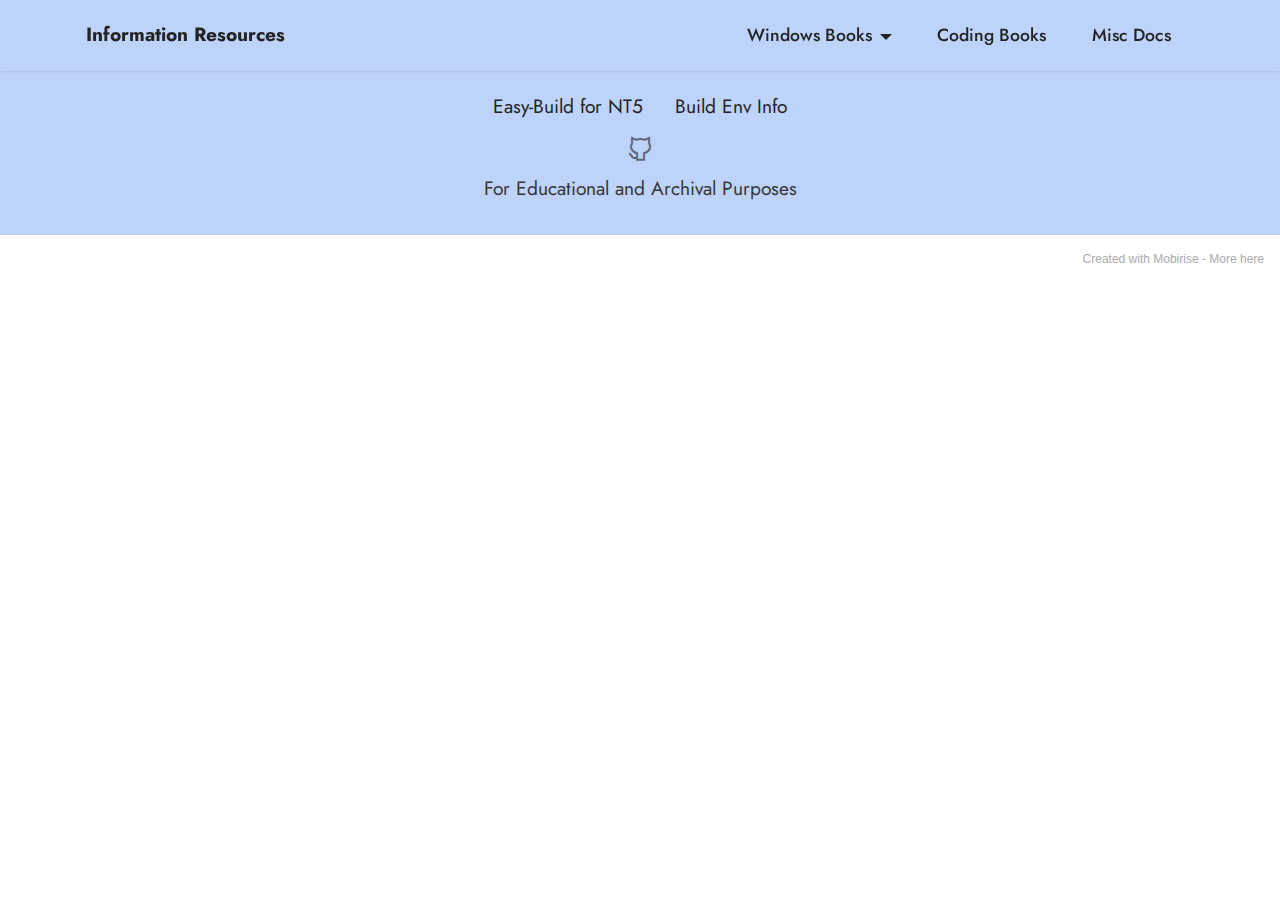
<file: WinWork.html>
<!DOCTYPE html>
<html  >
<head>
  <!-- Site made with Mobirise Website Builder v5.2.0, https://mobirise.com -->
  <meta charset="UTF-8">
  <meta http-equiv="X-UA-Compatible" content="IE=edge">
  <meta name="generator" content="Mobirise v5.2.0, mobirise.com">
  <meta name="twitter:card" content="summary_large_image"/>
  <meta name="twitter:image:src" content="assets/images/WinWork-meta.ico">
  <meta property="og:image" content="assets/images/WinWork-meta.ico">
  <meta name="twitter:title" content="Windows Internals Coursework">
  <meta name="viewport" content="width=device-width, initial-scale=1, minimum-scale=1">
  <link rel="shortcut icon" href="assets/images/windows-logo-icon-124367.ico" type="image/x-icon">
  <meta name="description" content="">
  
  
  <title>Windows Internals Coursework</title>
  <link rel="stylesheet" href="assets/web/assets/mobirise-icons2/mobirise2.css">
  <link rel="stylesheet" href="assets/tether/tether.min.css">
  <link rel="stylesheet" href="assets/bootstrap/css/bootstrap.min.css">
  <link rel="stylesheet" href="assets/bootstrap/css/bootstrap-grid.min.css">
  <link rel="stylesheet" href="assets/bootstrap/css/bootstrap-reboot.min.css">
  <link rel="stylesheet" href="assets/dropdown/css/style.css">
  <link rel="stylesheet" href="assets/socicon/css/styles.css">
  <link rel="stylesheet" href="assets/theme/css/style.css">
  <link rel="preload" as="style" href="assets/mobirise/css/mbr-additional.css"><link rel="stylesheet" href="assets/mobirise/css/mbr-additional.css" type="text/css">
  
  
  
  
</head>
<body>
  
  <section class="menu menu1 cid-skAwC6HYm6" once="menu" id="menu1-6">
    

    <nav class="navbar navbar-dropdown navbar-fixed-top navbar-expand-lg">
        <div class="container">
            <div class="navbar-brand">
                
                <span class="navbar-caption-wrap"><a class="navbar-caption text-black text-primary display-7" href="index.html">Information Resources</a></span>
            </div>
            <button class="navbar-toggler" type="button" data-toggle="collapse" data-target="#navbarSupportedContent" aria-controls="navbarNavAltMarkup" aria-expanded="false" aria-label="Toggle navigation">
                <div class="hamburger">
                    <span></span>
                    <span></span>
                    <span></span>
                    <span></span>
                </div>
            </button>
            <div class="collapse navbar-collapse" id="navbarSupportedContent">
                <ul class="navbar-nav nav-dropdown nav-right" data-app-modern-menu="true"><li class="nav-item dropdown"><a class="nav-link link text-black text-primary dropdown-toggle display-4" href="#" data-toggle="dropdown-submenu" aria-expanded="false">
                            Windows Books</a><div class="dropdown-menu"><a class="text-black text-primary dropdown-item display-4" href="WinBooks.html">Windows Internals Books</a><a class="text-black text-primary dropdown-item display-4" href="https://empyreal96.github.io/nt-info-depot/CS490_Windows_Internals/CS490%20Windows%20Internals.html" aria-expanded="false" target="_blank">Windows Internals Coursework</a><a class="text-black text-primary dropdown-item display-4" href="WinDDK.html" aria-expanded="false">Windows Driver Development</a><a class="text-black text-primary dropdown-item display-4" href="SrcDocs.html" aria-expanded="false">Windows Source Code Docs</a><a class="text-black text-primary dropdown-item display-4" href="page6.html" aria-expanded="false">Windows Security</a><a class="text-black text-primary dropdown-item display-4" href="srv_admin.html" aria-expanded="true">Windows Server and Administration</a></div></li>
                    
                    <li class="nav-item"><a class="nav-link link text-black text-primary display-4" href="C++Books.html">Coding Books</a>
                    </li><li class="nav-item"><a class="nav-link link text-black text-primary display-4" href="MiscDocs.html">Misc Docs</a></li></ul>
                
                
            </div>
        </div>
    </nav>
</section>

<section class="footer3 cid-skSJbYV2s5" once="footers" id="footer3-1k">

    

    

    <div class="container">
        <div class="media-container-row align-center mbr-white">
            <div class="row row-links">
                <ul class="foot-menu">
                    
                    
                    
                    
                    
                <li class="foot-menu-item mbr-fonts-style display-7"><a class="text-black text-primary" href="https://github.com/Empyreal96/easy-build-nt5" target="_blank">Easy-Build for NT5</a></li><li class="foot-menu-item mbr-fonts-style display-7"><a class="text-black text-primary" href="https://empyreal96.github.io/build-env-info" target="_blank">Build Env Info</a></li></ul>
            </div>
            <div class="row social-row">
                <div class="social-list align-right pb-2">
                    
                    
                    
                    
                    
                    
                <div class="soc-item">
                        <a href="https://github.com/Empyreal96" target="_blank">
                            <span class="mbr-iconfont mbr-iconfont-social mobi-mbri-github mobi-mbri" style="color: rgb(0, 0, 0); fill: rgb(0, 0, 0);"></span>
                        </a>
                    </div></div>
            </div>
            <div class="row row-copirayt">
                <p class="mbr-text mb-0 mbr-fonts-style mbr-white align-center display-7">For Educational and Archival Purposes</p>
            </div>
        </div>
    </div>
</section><section style="background-color: #fff; font-family: -apple-system, BlinkMacSystemFont, 'Segoe UI', 'Roboto', 'Helvetica Neue', Arial, sans-serif; color:#aaa; font-size:12px; padding: 0; align-items: center; display: flex;"><a href="https://mobirise.site/v" style="flex: 1 1; height: 3rem; padding-left: 1rem;"></a><p style="flex: 0 0 auto; margin:0; padding-right:1rem;">Created with Mobirise - <a href="https://mobirise.site/m" style="color:#aaa;">More here</a></p></section><script src="assets/web/assets/jquery/jquery.min.js"></script>  <script src="assets/popper/popper.min.js"></script>  <script src="assets/tether/tether.min.js"></script>  <script src="assets/bootstrap/js/bootstrap.min.js"></script>  <script src="assets/smoothscroll/smooth-scroll.js"></script>  <script src="assets/dropdown/js/nav-dropdown.js"></script>  <script src="assets/dropdown/js/navbar-dropdown.js"></script>  <script src="assets/touchswipe/jquery.touch-swipe.min.js"></script>  <script src="assets/theme/js/script.js"></script>  
  
  
</body>
</html>
</file>
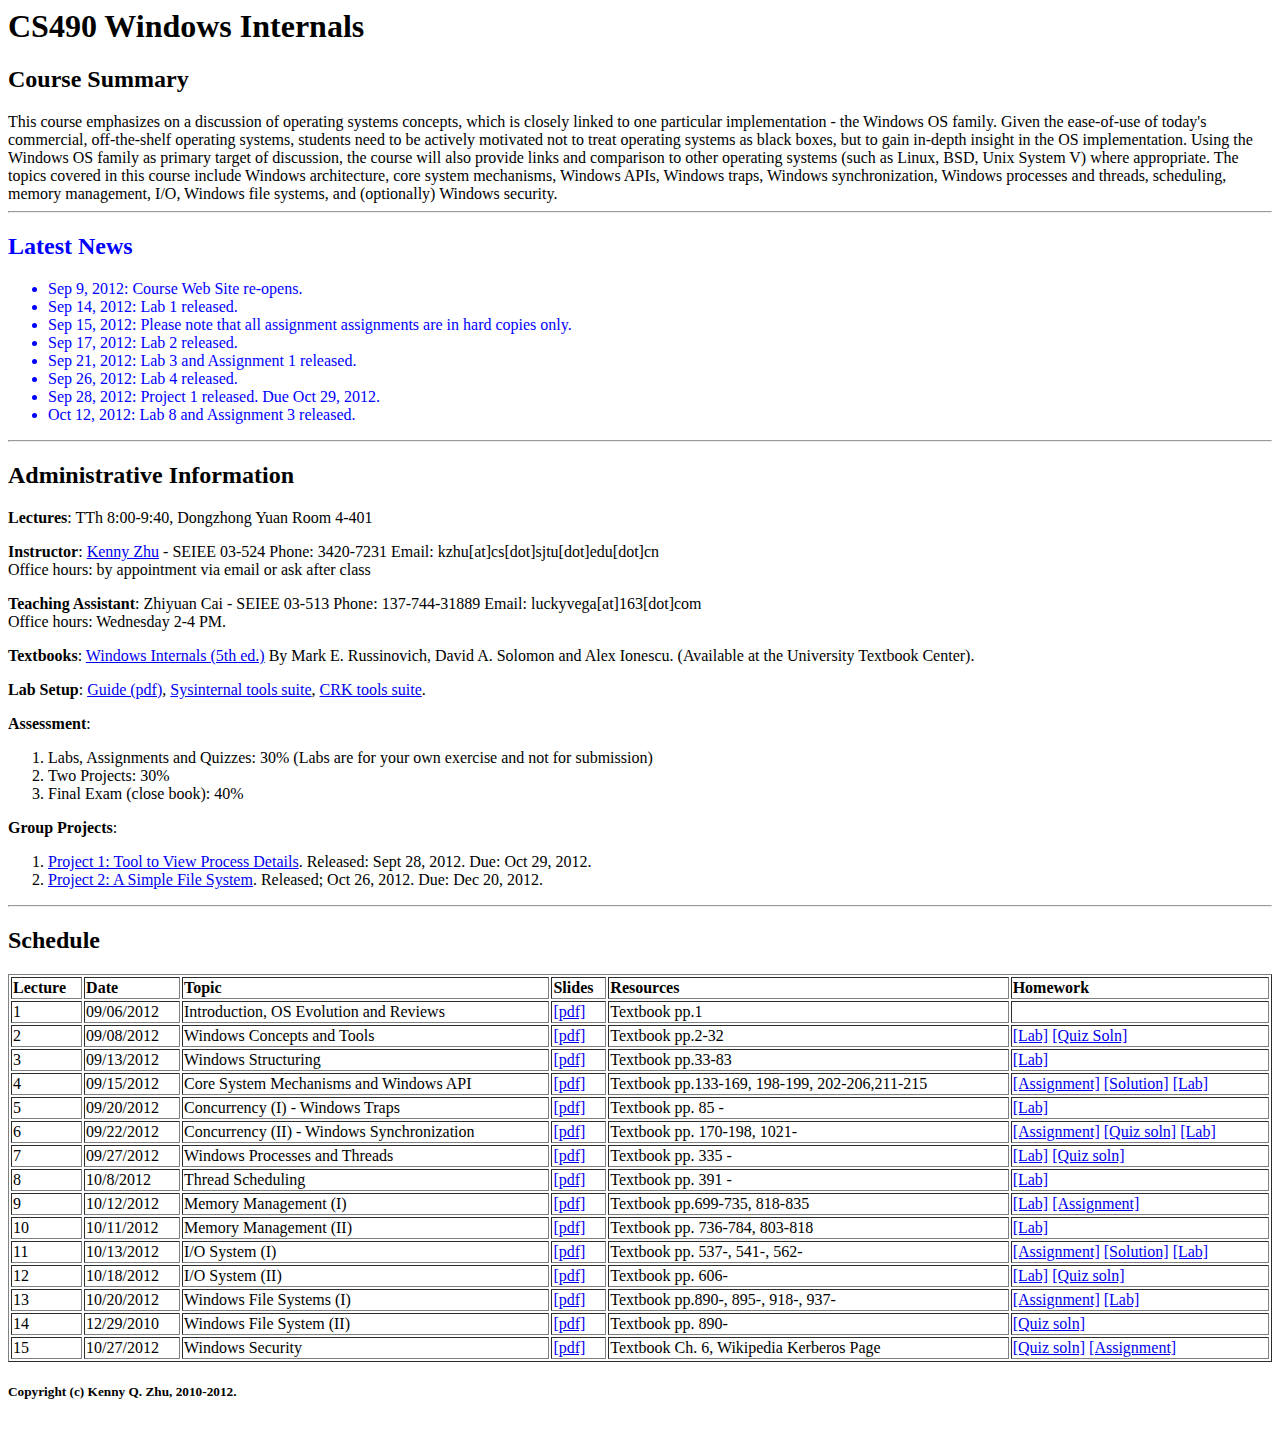
<file: CS490_Windows_Internals/CS490 Windows Internals.html>
<html><head>
<title>CS490 Windows Internals</title>
</head>
<body>
<h1> CS490 Windows Internals</h1>

<h2>Course Summary</h2>
This course emphasizes on a discussion of operating systems concepts, 
which is closely linked to one particular implementation - 
the Windows OS family. Given the ease-of-use of today's commercial, 
off-the-shelf operating systems, students need to be actively motivated 
not to treat operating systems as black boxes, 
but to gain in-depth insight in the OS implementation. 
Using the Windows OS family as primary target of discussion, 
the course will also provide links and comparison to other operating systems 
(such as Linux, BSD, Unix System V) where appropriate. 
The topics covered in this course include Windows architecture, 
core system mechanisms, Windows APIs, Windows traps, 
Windows synchronization, 
Windows processes and threads, scheduling, memory management, 
I/O, Windows file systems, and (optionally) Windows security.
<hr>
<font color="blue">
<h2>Latest News</h2>
<ul>
<li>Sep 9, 2012: Course Web Site re-opens.
</li><li>Sep 14, 2012: Lab 1 released.
</li><li>Sep 15, 2012: Please note that all assignment assignments are in hard copies only.
</li><li>Sep 17, 2012: Lab 2 released.
</li><li>Sep 21, 2012: Lab 3 and Assignment 1 released.
</li><li>Sep 26, 2012: Lab 4 released.
</li><li>Sep 28, 2012: Project 1 released. Due Oct 29, 2012.
</li><li>Oct 12, 2012: Lab 8 and Assignment 3 released.
<!--
<li>Sep 13, 2012: Lab 2 released.
<li>Sep 15, 2012: Lab 3, Assignment 1 released.
<li>Sep 22, 2012: Lab 4 and 5, Assignment 2 released. 
<li>Sep 26, 2012: Project 1 released the WRK can be downloaded <a href="wrk.zip">here</a>.
<li>Sep 27, 2012: Lab 6 released. TA's office hour announced.
<li>Sep 29, 2012: Lab 7 and assignment 3 released.
<li>Oct 9, 2012: Lab 8 released.
<li>Oct 11, 2012: Lab 9 released.
<li>Oct 13, 2012: Assignment 4 released.
<li>Oct 18, 2012: Lab 10 released.
<li>Oct 20, 2012: Assignment 5 released.
<li>Oct 22, 2012: Lab 11 released.
<li>Oct 25, 2012: Lab 12 released.
<li>Oct 26, 2012: Project 2 is released. Check below for details.
<li>Oct 27, 2012: Assignment 6 released.
<li>Nov 1, 2012: (Updated!) We plan to hold the final exam on Dec 2 at 1-3 PM. 
If you are against this arrangement, please email kzhu@cs.sjtu.edu.cn 
by Wednesday, Nov 2, 2012. Thanks!
<li>Nov 7, 2012: The final exam is confirmed to be held on <b> Dec 2, 2012 at 
1 PM to 2:30 PM (90 mins)</b>. 
The format of the exam will be <b>close-book</b>, all <b>multiple choice
questions</b>. The location of the exam is TBA. Stay tuned...
<li>Nov 30, 2012: Location of the final exam is Dongzhong Yuan 03-104.
-->
</li></ul>
</font>
<hr>

<h2>Administrative Information</h2>
<p><b>Lectures</b>: TTh 8:00-9:40, Dongzhong Yuan Room 4-401 

</p><p><b>Instructor</b>: <a href="http://www.cs.sjtu.edu.cn/~kzhu">Kenny Zhu</a> 
- SEIEE 03-524  Phone: 3420-7231  Email: kzhu[at]cs[dot]sjtu[dot]edu[dot]cn<br>
Office hours: by appointment via email or ask after class
<br>

</p><p><b>Teaching Assistant</b>:
Zhiyuan Cai - SEIEE 03-513  Phone: 137-744-31889 
Email: luckyvega[at]163[dot]com<br>
Office hours: Wednesday 2-4 PM.

</p><p><b>Textbooks</b>: <a href="https://www.amazon.com/Windows®-Internals-Including-Developer-Reference/dp/0735625301">Windows Internals (5th ed.)</a> By Mark E. Russinovich, 
David A. Solomon and Alex Ionescu. (Available at the University Textbook Center).

</p><p><b>Lab Setup</b>: <a href="Lab-Setup.pdf">Guide (pdf)</a>, 
<a href="SysinternalsSuite.zip">Sysinternal tools suite</a>,
<a href="CRK-Tools.zip">CRK tools suite</a>.

</p><p><b>Assessment</b>: <br>
</p><ol>
<li>Labs, Assignments and Quizzes: 30%  (Labs are for your own exercise and not for submission)
</li><li>Two Projects: 30%
</li><li>Final Exam (close book): 40%
</li></ol>

<p><b>Group Projects</b>: 
</p><ol>
<li><a href="Project1.pdf">Project 1: Tool to View Process Details</a>. 
Released: Sept 28, 2012. Due: Oct 29, 2012.
<li><a href="Project2.pdf">Project 2: A Simple File System</a>. Released; Oct 26, 2012. Due: Dec 20, 2012. 
</li></ol>

<hr>

<h2>Schedule</h2>
<table width="100%" border="1">
<tbody><tr><td><b>Lecture</b></td><td><b>Date</b></td><td><b>Topic</b></td>
<td><b>Slides</b></td><td><b>Resources</b></td><td><b>Homework</b></td>
</tr>
<tr>
<td>1</td><td>09/06/2012</td>
<td>Introduction, OS Evolution and Reviews</td><td><a href="01_Intro_Evol.pdf">[pdf]</a></td>
<td>Textbook pp.1</td><td></td>
</tr>
<tr>
<td>2</td><td>09/08/2012</td>
<td>Windows Concepts and Tools</td><td><a href="02_Win-concepts-tools.pdf">[pdf]</a></td>
<td>Textbook pp.2-32</td>
<td>
<a href="02_Lab1.pdf">[Lab]</a>
<a href="02_q1_soln.doc">[Quiz Soln]</a>
</td>
</tr>
<tr>
<td>3</td><td>09/13/2012</td>
<td>Windows Structuring</td><td><a href="03_Win-Structuring.pdf">[pdf]</a></td>
<td>Textbook pp.33-83</td>
<td>
<a href="03_Lab2.pdf">[Lab]</a>
</td>
</tr>
<tr>
<td>4</td><td>09/15/2012</td>
<td>Core System Mechanisms and Windows API</td><td><a href="04_Win-CoreSysMechanisms.pdf">[pdf]</a></td>
<td>Textbook pp.133-169, 198-199, 202-206,211-215</td>
<td>
<a href="04_Assignment1.doc">[Assignment]</a>
<a href="04_Assignment1_Solution.doc">[Solution]</a>
<a href="04_Lab3.doc">[Lab]</a>
</td>
</tr>
<tr>
<td>5</td><td>09/20/2012</td>
<td>Concurrency (I) - Windows Traps</td><td><a href="05_WindowsTraps.pdf">[pdf]</a></td>
<td>Textbook pp. 85 - </td>
<td>
<a href="05_Lab4.pdf">[Lab]</a> 

</td>
</tr>
<tr>
<td>6</td><td>09/22/2012</td>
<td>Concurrency (II) - Windows Synchronization</td><td><a href="06_WinSync.pdf">[pdf]</a></td>
<td>Textbook pp. 170-198, 1021- </td>
<td>
<a href="06_Assignment2.doc">[Assignment]</a> 
<a href="06_q2_soln.doc">[Quiz soln]</a>
<a href="06_Lab5.pdf">[Lab]</a>
</td>
</tr>
<tr>
<td>7</td><td>09/27/2012</td>
<td>Windows Processes and Threads</td><td><a href="07_ProcThread.pdf">[pdf]</a></td>
<td>Textbook pp. 335 -</td>
<td>
<a href="07_Lab6.doc">[Lab]</a>
<a href="07_q3_soln.doc">[Quiz soln]</a>
</td>
</tr>
<tr>
<td>8</td><td>10/8/2012</td>
<td>Thread Scheduling</td><td><a href="08_Scheduling.pdf">[pdf]</a></td>
<td>Textbook pp. 391 -</td>
<td>
<a href="08_Lab7.doc">[Lab]</a>
</td>
</tr>
<tr>
<td>9</td><td>10/12/2012</td>
<td>Memory Management (I) </td><td><a href="09_MemMan.pdf">[pdf]</a></td>
<td>Textbook pp.699-735, 818-835</td>
<td>
<a href="09_Lab8.doc">[Lab]</a>
<a href="09_Assignment3.doc">[Assignment]</a> 
</td>
</tr>
<tr>
<td>10</td><td>10/11/2012</td>
<td>Memory Management (II) </td>
<td><a href="10_MemMan.pdf">[pdf]</a></td>
<td>Textbook pp. 736-784, 803-818</td>
<td>
<a href="10_Lab9.doc">[Lab]</a> 
</td>
</tr>
<tr>
<td>11</td><td>10/13/2012</td>
<td>I/O System (I) </td><td><a href="11_IO.pdf">[pdf]</a></td>
<td>Textbook pp. 537-, 541-, 562-</td>
<td>
<a href="11_Assignment4.doc">[Assignment]</a>
<a href="11_Assignment4_Solution.doc">[Solution]</a>
<a href="11_Lab10.doc">[Lab]</a>
</td>
</tr>
<tr>
<td>12</td><td>10/18/2012</td>
<td>I/O System (II)</td><td><a href="12_IO.pdf">[pdf]</a></td>
<td>Textbook pp. 606- </td><td>
<a href="12_Lab11.doc">[Lab]</a>
<a href="12_q4_soln.doc">[Quiz soln]</a>
</td>
</tr>
<tr>
<td>13</td><td>10/20/2012</td>
<td>Windows File Systems (I)</td><td><a href="13_FS.pdf">[pdf]</a></td>
<td>Textbook pp.890-, 895-, 918-, 937-</td>
<td>
<a href="13_Assignment5.doc">[Assignment]</a> 
<a href="13_Lab11.doc">[Lab]</a>
</td>
</tr>
<tr>
<td>14</td><td>12/29/2010</td>
<td>Windows File System (II)</td><td><a href="14_FS.pdf">[pdf]</a></td>
<td>Textbook pp. 890-</td><td>
<a href="14_q5_soln.doc">[Quiz soln]</a>
</td>
</tr>
<tr>
<td>15</td><td>10/27/2012</td>
<td>Windows Security</td><td><a href="15_security.pdf">[pdf]</a></td>
<td>Textbook Ch. 6, Wikipedia Kerberos Page</td><td>
<a href="15_q6_soln.doc">[Quiz soln]</a>
<a href="15_Assignment6.doc">[Assignment]</a>
</td>
</tr>
</tbody></table>

<h5>Copyright (c) Kenny Q. Zhu, 2010-2012.</h5>
<br>
</body></html>
</file>
<file: assets/web/assets/mobirise-icons2/mobirise2.css>
@font-face {
  font-family: 'Moririse2';
  font-display: swap;
  src:  url('mobirise2.eot?f2bix4');
  src:  url('mobirise2.eot?f2bix4#iefix') format('embedded-opentype'),
    url('mobirise2.ttf?f2bix4') format('truetype'),
    url('mobirise2.woff?f2bix4') format('woff'),
    url('mobirise2.svg?f2bix4#mobirise2') format('svg');
  font-weight: normal;
  font-style: normal;
}

[class^="mobi-"], [class*=" mobi-"] {
  /* use !important to prevent issues with browser extensions that change fonts */
  font-family: 'Moririse2' !important;
  speak: none;
  font-style: normal;
  font-weight: normal;
  font-variant: normal;
  text-transform: none;
  line-height: 1;

  /* Better Font Rendering =========== */
  -webkit-font-smoothing: antialiased;
  -moz-osx-font-smoothing: grayscale;
}

.mobi-mbri-add-submenu:before {
  content: "\e900";
}
.mobi-mbri-alert:before {
  content: "\e901";
}
.mobi-mbri-align-center:before {
  content: "\e902";
}
.mobi-mbri-align-justify:before {
  content: "\e903";
}
.mobi-mbri-align-left:before {
  content: "\e904";
}
.mobi-mbri-align-right:before {
  content: "\e905";
}
.mobi-mbri-android:before {
  content: "\e906";
}
.mobi-mbri-apple:before {
  content: "\e907";
}
.mobi-mbri-arrow-down:before {
  content: "\e908";
}
.mobi-mbri-arrow-next:before {
  content: "\e909";
}
.mobi-mbri-arrow-prev:before {
  content: "\e90a";
}
.mobi-mbri-arrow-up:before {
  content: "\e90b";
}
.mobi-mbri-bold:before {
  content: "\e90c";
}
.mobi-mbri-bookmark:before {
  content: "\e90d";
}
.mobi-mbri-bootstrap:before {
  content: "\e90e";
}
.mobi-mbri-briefcase:before {
  content: "\e90f";
}
.mobi-mbri-browse:before {
  content: "\e910";
}
.mobi-mbri-bulleted-list:before {
  content: "\e911";
}
.mobi-mbri-calendar:before {
  content: "\e912";
}
.mobi-mbri-camera:before {
  content: "\e913";
}
.mobi-mbri-cart-add:before {
  content: "\e914";
}
.mobi-mbri-cart-full:before {
  content: "\e915";
}
.mobi-mbri-cash:before {
  content: "\e916";
}
.mobi-mbri-change-style:before {
  content: "\e917";
}
.mobi-mbri-chat:before {
  content: "\e918";
}
.mobi-mbri-clock:before {
  content: "\e919";
}
.mobi-mbri-close:before {
  content: "\e91a";
}
.mobi-mbri-cloud:before {
  content: "\e91b";
}
.mobi-mbri-code:before {
  content: "\e91c";
}
.mobi-mbri-contact-form:before {
  content: "\e91d";
}
.mobi-mbri-credit-card:before {
  content: "\e91e";
}
.mobi-mbri-cursor-click:before {
  content: "\e91f";
}
.mobi-mbri-cust-feedback:before {
  content: "\e920";
}
.mobi-mbri-database:before {
  content: "\e921";
}
.mobi-mbri-delivery:before {
  content: "\e922";
}
.mobi-mbri-desktop:before {
  content: "\e923";
}
.mobi-mbri-devices:before {
  content: "\e924";
}
.mobi-mbri-down:before {
  content: "\e925";
}
.mobi-mbri-download-2:before {
  content: "\e926";
}
.mobi-mbri-download:before {
  content: "\e927";
}
.mobi-mbri-drag-n-drop-2:before {
  content: "\e928";
}
.mobi-mbri-drag-n-drop:before {
  content: "\e929";
}
.mobi-mbri-edit-2:before {
  content: "\e92a";
}
.mobi-mbri-edit:before {
  content: "\e92b";
}
.mobi-mbri-error:before {
  content: "\e92c";
}
.mobi-mbri-extension:before {
  content: "\e92d";
}
.mobi-mbri-features:before {
  content: "\e92e";
}
.mobi-mbri-file:before {
  content: "\e92f";
}
.mobi-mbri-flag:before {
  content: "\e930";
}
.mobi-mbri-folder:before {
  content: "\e931";
}
.mobi-mbri-gift:before {
  content: "\e932";
}
.mobi-mbri-github:before {
  content: "\e933";
}
.mobi-mbri-globe-2:before {
  content: "\e934";
}
.mobi-mbri-globe:before {
  content: "\e935";
}
.mobi-mbri-growing-chart:before {
  content: "\e936";
}
.mobi-mbri-hearth:before {
  content: "\e937";
}
.mobi-mbri-help:before {
  content: "\e938";
}
.mobi-mbri-home:before {
  content: "\e939";
}
.mobi-mbri-hot-cup:before {
  content: "\e93a";
}
.mobi-mbri-idea:before {
  content: "\e93b";
}
.mobi-mbri-image-gallery:before {
  content: "\e93c";
}
.mobi-mbri-image-slider:before {
  content: "\e93d";
}
.mobi-mbri-info:before {
  content: "\e93e";
}
.mobi-mbri-italic:before {
  content: "\e93f";
}
.mobi-mbri-key:before {
  content: "\e940";
}
.mobi-mbri-laptop:before {
  content: "\e941";
}
.mobi-mbri-layers:before {
  content: "\e942";
}
.mobi-mbri-left-right:before {
  content: "\e943";
}
.mobi-mbri-left:before {
  content: "\e944";
}
.mobi-mbri-letter:before {
  content: "\e945";
}
.mobi-mbri-like:before {
  content: "\e946";
}
.mobi-mbri-link:before {
  content: "\e947";
}
.mobi-mbri-lock:before {
  content: "\e948";
}
.mobi-mbri-login:before {
  content: "\e949";
}
.mobi-mbri-logout:before {
  content: "\e94a";
}
.mobi-mbri-magic-stick:before {
  content: "\e94b";
}
.mobi-mbri-map-pin:before {
  content: "\e94c";
}
.mobi-mbri-menu:before {
  content: "\e94d";
}
.mobi-mbri-mobile-2:before {
  content: "\e94e";
}
.mobi-mbri-mobile-horizontal:before {
  content: "\e94f";
}
.mobi-mbri-mobile:before {
  content: "\e950";
}
.mobi-mbri-mobirise:before {
  content: "\e951";
}
.mobi-mbri-more-horizontal:before {
  content: "\e952";
}
.mobi-mbri-more-vertical:before {
  content: "\e953";
}
.mobi-mbri-music:before {
  content: "\e954";
}
.mobi-mbri-new-file:before {
  content: "\e955";
}
.mobi-mbri-numbered-list:before {
  content: "\e956";
}
.mobi-mbri-opened-folder:before {
  content: "\e957";
}
.mobi-mbri-pages:before {
  content: "\e958";
}
.mobi-mbri-paper-plane:before {
  content: "\e959";
}
.mobi-mbri-paperclip:before {
  content: "\e95a";
}
.mobi-mbri-phone:before {
  content: "\e95b";
}
.mobi-mbri-photo:before {
  content: "\e95c";
}
.mobi-mbri-photos:before {
  content: "\e95d";
}
.mobi-mbri-pin:before {
  content: "\e95e";
}
.mobi-mbri-play:before {
  content: "\e95f";
}
.mobi-mbri-plus:before {
  content: "\e960";
}
.mobi-mbri-preview:before {
  content: "\e961";
}
.mobi-mbri-print:before {
  content: "\e962";
}
.mobi-mbri-protect:before {
  content: "\e963";
}
.mobi-mbri-question:before {
  content: "\e964";
}
.mobi-mbri-quote-left:before {
  content: "\e965";
}
.mobi-mbri-quote-right:before {
  content: "\e966";
}
.mobi-mbri-redo:before {
  content: "\e967";
}
.mobi-mbri-refresh:before {
  content: "\e968";
}
.mobi-mbri-responsive-2:before {
  content: "\e969";
}
.mobi-mbri-responsive:before {
  content: "\e96a";
}
.mobi-mbri-right:before {
  content: "\e96b";
}
.mobi-mbri-rocket:before {
  content: "\e96c";
}
.mobi-mbri-sad-face:before {
  content: "\e96d";
}
.mobi-mbri-sale:before {
  content: "\e96e";
}
.mobi-mbri-save:before {
  content: "\e96f";
}
.mobi-mbri-search:before {
  content: "\e970";
}
.mobi-mbri-setting-2:before {
  content: "\e971";
}
.mobi-mbri-setting-3:before {
  content: "\e972";
}
.mobi-mbri-setting:before {
  content: "\e973";
}
.mobi-mbri-share:before {
  content: "\e974";
}
.mobi-mbri-shopping-bag:before {
  content: "\e975";
}
.mobi-mbri-shopping-basket:before {
  content: "\e976";
}
.mobi-mbri-shopping-cart:before {
  content: "\e977";
}
.mobi-mbri-sites:before {
  content: "\e978";
}
.mobi-mbri-smile-face:before {
  content: "\e979";
}
.mobi-mbri-speed:before {
  content: "\e97a";
}
.mobi-mbri-star:before {
  content: "\e97b";
}
.mobi-mbri-success:before {
  content: "\e97c";
}
.mobi-mbri-sun:before {
  content: "\e97d";
}
.mobi-mbri-sun2:before {
  content: "\e97e";
}
.mobi-mbri-tablet-vertical:before {
  content: "\e97f";
}
.mobi-mbri-tablet:before {
  content: "\e980";
}
.mobi-mbri-target:before {
  content: "\e981";
}
.mobi-mbri-timer:before {
  content: "\e982";
}
.mobi-mbri-to-ftp:before {
  content: "\e983";
}
.mobi-mbri-to-local-drive:before {
  content: "\e984";
}
.mobi-mbri-touch-swipe:before {
  content: "\e985";
}
.mobi-mbri-touch:before {
  content: "\e986";
}
.mobi-mbri-trash:before {
  content: "\e987";
}
.mobi-mbri-underline:before {
  content: "\e988";
}
.mobi-mbri-undo:before {
  content: "\e989";
}
.mobi-mbri-unlink:before {
  content: "\e98a";
}
.mobi-mbri-unlock:before {
  content: "\e98b";
}
.mobi-mbri-up-down:before {
  content: "\e98c";
}
.mobi-mbri-up:before {
  content: "\e98d";
}
.mobi-mbri-update:before {
  content: "\e98e";
}
.mobi-mbri-upload-2:before {
  content: "\e98f";
}
.mobi-mbri-upload:before {
  content: "\e990";
}
.mobi-mbri-user-2:before {
  content: "\e991";
}
.mobi-mbri-user:before {
  content: "\e992";
}
.mobi-mbri-users:before {
  content: "\e993";
}
.mobi-mbri-video-play:before {
  content: "\e994";
}
.mobi-mbri-video:before {
  content: "\e995";
}
.mobi-mbri-watch:before {
  content: "\e996";
}
.mobi-mbri-website-theme-2:before {
  content: "\e997";
}
.mobi-mbri-website-theme:before {
  content: "\e998";
}
.mobi-mbri-wifi:before {
  content: "\e999";
}
.mobi-mbri-windows:before {
  content: "\e99a";
}
.mobi-mbri-zoom-in:before {
  content: "\e99b";
}
.mobi-mbri-zoom-out:before {
  content: "\e99c";
}
</file>
<file: assets/dropdown/css/style.css>
.navbar-dropdown {
  left: 0;
  padding: 0;
  position: absolute;
  right: 0;
  top: 0;
  transition: all 0.45s ease;
  z-index: 1030;
  background: #282828; }
  .navbar-dropdown .navbar-logo {
    margin-right: 0.8rem;
    transition: margin 0.3s ease-in-out;
    vertical-align: middle; }
    .navbar-dropdown .navbar-logo img {
      height: 3.125rem;
      transition: all 0.3s ease-in-out; }
    .navbar-dropdown .navbar-logo.mbr-iconfont {
      font-size: 3.125rem;
      line-height: 3.125rem; }
  .navbar-dropdown .navbar-caption {
    font-weight: 700;
    white-space: normal;
    vertical-align: -4px;
    line-height: 3.125rem !important; }
    .navbar-dropdown .navbar-caption, .navbar-dropdown .navbar-caption:hover {
      color: inherit;
      text-decoration: none; }
  .navbar-dropdown .mbr-iconfont + .navbar-caption {
    vertical-align: -1px; }
  .navbar-dropdown.navbar-fixed-top {
    position: fixed; }
  .navbar-dropdown .navbar-brand span {
    vertical-align: -4px; }
  .navbar-dropdown.bg-color.transparent {
    background: none; }
  .navbar-dropdown.navbar-short .navbar-brand {
    padding: 0.625rem 0; }
    .navbar-dropdown.navbar-short .navbar-brand span {
      vertical-align: -1px; }
  .navbar-dropdown.navbar-short .navbar-caption {
    line-height: 2.375rem !important;
    vertical-align: -2px; }
  .navbar-dropdown.navbar-short .navbar-logo {
    margin-right: 0.5rem; }
    .navbar-dropdown.navbar-short .navbar-logo img {
      height: 2.375rem; }
    .navbar-dropdown.navbar-short .navbar-logo.mbr-iconfont {
      font-size: 2.375rem;
      line-height: 2.375rem; }
  .navbar-dropdown.navbar-short .mbr-table-cell {
    height: 3.625rem; }
  .navbar-dropdown .navbar-close {
    left: 0.6875rem;
    position: fixed;
    top: 0.75rem;
    z-index: 1000; }
  .navbar-dropdown .hamburger-icon {
    content: "";
    display: inline-block;
    vertical-align: middle;
    width: 16px;
    -webkit-box-shadow: 0 -6px 0 1px #282828,0 0 0 1px #282828,0 6px 0 1px #282828;
    -moz-box-shadow: 0 -6px 0 1px #282828,0 0 0 1px #282828,0 6px 0 1px #282828;
    box-shadow: 0 -6px 0 1px #282828,0 0 0 1px #282828,0 6px 0 1px #282828; }

.dropdown-menu .dropdown-toggle[data-toggle="dropdown-submenu"]::after {
  border-bottom: 0.35em solid transparent;
  border-left: 0.35em solid;
  border-right: 0;
  border-top: 0.35em solid transparent;
  margin-left: 0.3rem; }

.dropdown-menu .dropdown-item:focus {
  outline: 0; }

.nav-dropdown {
  font-size: 0.75rem;
  font-weight: 500;
  height: auto !important; }
  .nav-dropdown .nav-btn {
    padding-left: 1rem; }
  .nav-dropdown .link {
    margin: .667em 1.667em;
    font-weight: 500;
    padding: 0;
    transition: color .2s ease-in-out; }
    .nav-dropdown .link.dropdown-toggle {
      margin-right: 2.583em; }
      .nav-dropdown .link.dropdown-toggle::after {
        margin-left: .25rem;
        border-top: 0.35em solid;
        border-right: 0.35em solid transparent;
        border-left: 0.35em solid transparent;
        border-bottom: 0; }
      .nav-dropdown .link.dropdown-toggle[aria-expanded="true"] {
        margin: 0;
        padding: 0.667em 3.263em  0.667em 1.667em; }
  .nav-dropdown .link::after,
  .nav-dropdown .dropdown-item::after {
    color: inherit; }
  .nav-dropdown .btn {
    font-size: 0.75rem;
    font-weight: 700;
    letter-spacing: 0;
    margin-bottom: 0;
    padding-left: 1.25rem;
    padding-right: 1.25rem; }
  .nav-dropdown .dropdown-menu {
    border-radius: 0;
    border: 0;
    left: 0;
    margin: 0;
    padding-bottom: 1.25rem;
    padding-top: 1.25rem;
    position: relative; }
  .nav-dropdown .dropdown-submenu {
    margin-left: 0.125rem;
    top: 0; }
  .nav-dropdown .dropdown-item {
    font-weight: 500;
    line-height: 2;
    padding: 0.3846em 4.615em 0.3846em 1.5385em;
    position: relative;
    transition: color .2s ease-in-out, background-color .2s ease-in-out; }
    .nav-dropdown .dropdown-item::after {
      margin-top: -0.3077em;
      position: absolute;
      right: 1.1538em;
      top: 50%; }
    .nav-dropdown .dropdown-item:focus, .nav-dropdown .dropdown-item:hover {
      background: none; }

@media (max-width: 767px) {
  .nav-dropdown.navbar-toggleable-sm {
    bottom: 0;
    display: none;
    left: 0;
    overflow-x: hidden;
    position: fixed;
    top: 0;
    transform: translateX(-100%);
    -ms-transform: translateX(-100%);
    -webkit-transform: translateX(-100%);
    width: 18.75rem;
    z-index: 999; } }
.nav-dropdown.navbar-toggleable-xl {
  bottom: 0;
  display: none;
  left: 0;
  overflow-x: hidden;
  position: fixed;
  top: 0;
  transform: translateX(-100%);
  -ms-transform: translateX(-100%);
  -webkit-transform: translateX(-100%);
  width: 18.75rem;
  z-index: 999; }

.nav-dropdown-sm {
  display: block !important;
  overflow-x: hidden;
  overflow: auto;
  padding-top: 3.875rem; }
  .nav-dropdown-sm::after {
    content: "";
    display: block;
    height: 3rem;
    width: 100%; }
  .nav-dropdown-sm.collapse.in ~ .navbar-close {
    display: block !important; }
  .nav-dropdown-sm.collapsing, .nav-dropdown-sm.collapse.in {
    transform: translateX(0);
    -ms-transform: translateX(0);
    -webkit-transform: translateX(0);
    transition: all 0.25s ease-out;
    -webkit-transition: all 0.25s ease-out;
    background: #282828; }
  .nav-dropdown-sm.collapsing[aria-expanded="false"] {
    transform: translateX(-100%);
    -ms-transform: translateX(-100%);
    -webkit-transform: translateX(-100%); }
  .nav-dropdown-sm .nav-item {
    display: block;
    margin-left: 0 !important;
    padding-left: 0; }
  .nav-dropdown-sm .link,
  .nav-dropdown-sm .dropdown-item {
    border-top: 1px dotted rgba(255, 255, 255, 0.1);
    font-size: 0.8125rem;
    line-height: 1.6;
    margin: 0 !important;
    padding: 0.875rem 2.4rem 0.875rem 1.5625rem !important;
    position: relative;
    white-space: normal; }
    .nav-dropdown-sm .link:focus, .nav-dropdown-sm .link:hover,
    .nav-dropdown-sm .dropdown-item:focus,
    .nav-dropdown-sm .dropdown-item:hover {
      background: rgba(0, 0, 0, 0.2) !important;
      color: #c0a375; }
  .nav-dropdown-sm .nav-btn {
    position: relative;
    padding: 1.5625rem 1.5625rem 0 1.5625rem; }
    .nav-dropdown-sm .nav-btn::before {
      border-top: 1px dotted rgba(255, 255, 255, 0.1);
      content: "";
      left: 0;
      position: absolute;
      top: 0;
      width: 100%; }
    .nav-dropdown-sm .nav-btn + .nav-btn {
      padding-top: 0.625rem; }
      .nav-dropdown-sm .nav-btn + .nav-btn::before {
        display: none; }
  .nav-dropdown-sm .btn {
    padding: 0.625rem 0; }
  .nav-dropdown-sm .dropdown-toggle[data-toggle="dropdown-submenu"]::after {
    margin-left: .25rem;
    border-top: 0.35em solid;
    border-right: 0.35em solid transparent;
    border-left: 0.35em solid transparent;
    border-bottom: 0; }
  .nav-dropdown-sm .dropdown-toggle[data-toggle="dropdown-submenu"][aria-expanded="true"]::after {
    border-top: 0;
    border-right: 0.35em solid transparent;
    border-left: 0.35em solid transparent;
    border-bottom: 0.35em solid; }
  .nav-dropdown-sm .dropdown-menu {
    margin: 0;
    padding: 0;
    position: relative;
    top: 0;
    left: 0;
    width: 100%;
    border: 0;
    float: none;
    border-radius: 0;
    background: none; }
  .nav-dropdown-sm .dropdown-submenu {
    left: 100%;
    margin-left: 0.125rem;
    margin-top: -1.25rem;
    top: 0; }

.navbar-toggleable-sm .nav-dropdown .dropdown-menu {
  position: absolute; }

.navbar-toggleable-sm .nav-dropdown .dropdown-submenu {
  left: 100%;
  margin-left: 0.125rem;
  margin-top: -1.25rem;
  top: 0; }

.navbar-toggleable-sm.opened .nav-dropdown .dropdown-menu {
  position: relative; }

.navbar-toggleable-sm.opened .nav-dropdown .dropdown-submenu {
  left: 0;
  margin-left: 00rem;
  margin-top: 0rem;
  top: 0; }

.is-builder .nav-dropdown.collapsing {
  transition: none !important; }

/*# sourceMappingURL=style.css.map */
</file>
<file: assets/socicon/css/styles.css>
@charset "UTF-8";

@font-face {
  font-family: 'Socicon';
  src:  url('../fonts/socicon.eot');
  src:  url('../fonts/socicon.eot?#iefix') format('embedded-opentype'),
    url('../fonts/socicon.woff2') format('woff2'),
    url('../fonts/socicon.ttf') format('truetype'),
    url('../fonts/socicon.woff') format('woff'),
    url('../fonts/socicon.svg#socicon') format('svg');
  font-weight: normal;
  font-style: normal;
}

[data-icon]:before {
  font-family: "socicon" !important;
  content: attr(data-icon);
  font-style: normal !important;
  font-weight: normal !important;
  font-variant: normal !important;
  text-transform: none !important;
  speak: none;
  line-height: 1;
  -webkit-font-smoothing: antialiased;
  -moz-osx-font-smoothing: grayscale;
}

[class^="socicon-"], [class*=" socicon-"] {
  /* use !important to prevent issues with browser extensions that change fonts */
  font-family: 'Socicon' !important;
  speak: none;
  font-style: normal;
  font-weight: normal;
  font-variant: normal;
  text-transform: none;
  line-height: 1;

  /* Better Font Rendering =========== */
  -webkit-font-smoothing: antialiased;
  -moz-osx-font-smoothing: grayscale;
}

.socicon-eitaa:before {
  content: "\e97c";
}
.socicon-soroush:before {
  content: "\e97d";
}
.socicon-bale:before {
  content: "\e97e";
}
.socicon-zazzle:before {
  content: "\e97b";
}
.socicon-society6:before {
  content: "\e97a";
}
.socicon-redbubble:before {
  content: "\e979";
}
.socicon-avvo:before {
  content: "\e978";
}
.socicon-stitcher:before {
  content: "\e977";
}
.socicon-googlehangouts:before {
  content: "\e974";
}
.socicon-dlive:before {
  content: "\e975";
}
.socicon-vsco:before {
  content: "\e976";
}
.socicon-flipboard:before {
  content: "\e973";
}
.socicon-ubuntu:before {
  content: "\e958";
}
.socicon-artstation:before {
  content: "\e959";
}
.socicon-invision:before {
  content: "\e95a";
}
.socicon-torial:before {
  content: "\e95b";
}
.socicon-collectorz:before {
  content: "\e95c";
}
.socicon-seenthis:before {
  content: "\e95d";
}
.socicon-googleplaymusic:before {
  content: "\e95e";
}
.socicon-debian:before {
  content: "\e95f";
}
.socicon-filmfreeway:before {
  content: "\e960";
}
.socicon-gnome:before {
  content: "\e961";
}
.socicon-itchio:before {
  content: "\e962";
}
.socicon-jamendo:before {
  content: "\e963";
}
.socicon-mix:before {
  content: "\e964";
}
.socicon-sharepoint:before {
  content: "\e965";
}
.socicon-tinder:before {
  content: "\e966";
}
.socicon-windguru:before {
  content: "\e967";
}
.socicon-cdbaby:before {
  content: "\e968";
}
.socicon-elementaryos:before {
  content: "\e969";
}
.socicon-stage32:before {
  content: "\e96a";
}
.socicon-tiktok:before {
  content: "\e96b";
}
.socicon-gitter:before {
  content: "\e96c";
}
.socicon-letterboxd:before {
  content: "\e96d";
}
.socicon-threema:before {
  content: "\e96e";
}
.socicon-splice:before {
  content: "\e96f";
}
.socicon-metapop:before {
  content: "\e970";
}
.socicon-naver:before {
  content: "\e971";
}
.socicon-remote:before {
  content: "\e972";
}
.socicon-internet:before {
  content: "\e957";
}
.socicon-moddb:before {
  content: "\e94b";
}
.socicon-indiedb:before {
  content: "\e94c";
}
.socicon-traxsource:before {
  content: "\e94d";
}
.socicon-gamefor:before {
  content: "\e94e";
}
.socicon-pixiv:before {
  content: "\e94f";
}
.socicon-myanimelist:before {
  content: "\e950";
}
.socicon-blackberry:before {
  content: "\e951";
}
.socicon-wickr:before {
  content: "\e952";
}
.socicon-spip:before {
  content: "\e953";
}
.socicon-napster:before {
  content: "\e954";
}
.socicon-beatport:before {
  content: "\e955";
}
.socicon-hackerone:before {
  content: "\e956";
}
.socicon-hackernews:before {
  content: "\e946";
}
.socicon-smashwords:before {
  content: "\e947";
}
.socicon-kobo:before {
  content: "\e948";
}
.socicon-bookbub:before {
  content: "\e949";
}
.socicon-mailru:before {
  content: "\e94a";
}
.socicon-gitlab:before {
  content: "\e945";
}
.socicon-instructables:before {
  content: "\e944";
}
.socicon-portfolio:before {
  content: "\e943";
}
.socicon-codered:before {
  content: "\e940";
}
.socicon-origin:before {
  content: "\e941";
}
.socicon-nextdoor:before {
  content: "\e942";
}
.socicon-udemy:before {
  content: "\e93f";
}
.socicon-livemaster:before {
  content: "\e93e";
}
.socicon-crunchbase:before {
  content: "\e93b";
}
.socicon-homefy:before {
  content: "\e93c";
}
.socicon-calendly:before {
  content: "\e93d";
}
.socicon-realtor:before {
  content: "\e90f";
}
.socicon-tidal:before {
  content: "\e910";
}
.socicon-qobuz:before {
  content: "\e911";
}
.socicon-natgeo:before {
  content: "\e912";
}
.socicon-mastodon:before {
  content: "\e913";
}
.socicon-unsplash:before {
  content: "\e914";
}
.socicon-homeadvisor:before {
  content: "\e915";
}
.socicon-angieslist:before {
  content: "\e916";
}
.socicon-codepen:before {
  content: "\e917";
}
.socicon-slack:before {
  content: "\e918";
}
.socicon-openaigym:before {
  content: "\e919";
}
.socicon-logmein:before {
  content: "\e91a";
}
.socicon-fiverr:before {
  content: "\e91b";
}
.socicon-gotomeeting:before {
  content: "\e91c";
}
.socicon-aliexpress:before {
  content: "\e91d";
}
.socicon-guru:before {
  content: "\e91e";
}
.socicon-appstore:before {
  content: "\e91f";
}
.socicon-homes:before {
  content: "\e920";
}
.socicon-zoom:before {
  content: "\e921";
}
.socicon-alibaba:before {
  content: "\e922";
}
.socicon-craigslist:before {
  content: "\e923";
}
.socicon-wix:before {
  content: "\e924";
}
.socicon-redfin:before {
  content: "\e925";
}
.socicon-googlecalendar:before {
  content: "\e926";
}
.socicon-shopify:before {
  content: "\e927";
}
.socicon-freelancer:before {
  content: "\e928";
}
.socicon-seedrs:before {
  content: "\e929";
}
.socicon-bing:before {
  content: "\e92a";
}
.socicon-doodle:before {
  content: "\e92b";
}
.socicon-bonanza:before {
  content: "\e92c";
}
.socicon-squarespace:before {
  content: "\e92d";
}
.socicon-toptal:before {
  content: "\e92e";
}
.socicon-gust:before {
  content: "\e92f";
}
.socicon-ask:before {
  content: "\e930";
}
.socicon-trulia:before {
  content: "\e931";
}
.socicon-loomly:before {
  content: "\e932";
}
.socicon-ghost:before {
  content: "\e933";
}
.socicon-upwork:before {
  content: "\e934";
}
.socicon-fundable:before {
  content: "\e935";
}
.socicon-booking:before {
  content: "\e936";
}
.socicon-googlemaps:before {
  content: "\e937";
}
.socicon-zillow:before {
  content: "\e938";
}
.socicon-niconico:before {
  content: "\e939";
}
.socicon-toneden:before {
  content: "\e93a";
}
.socicon-augment:before {
  content: "\e908";
}
.socicon-bitbucket:before {
  content: "\e909";
}
.socicon-fyuse:before {
  content: "\e90a";
}
.socicon-yt-gaming:before {
  content: "\e90b";
}
.socicon-sketchfab:before {
  content: "\e90c";
}
.socicon-mobcrush:before {
  content: "\e90d";
}
.socicon-microsoft:before {
  content: "\e90e";
}
.socicon-pandora:before {
  content: "\e907";
}
.socicon-messenger:before {
  content: "\e906";
}
.socicon-gamewisp:before {
  content: "\e905";
}
.socicon-bloglovin:before {
  content: "\e904";
}
.socicon-tunein:before {
  content: "\e903";
}
.socicon-gamejolt:before {
  content: "\e901";
}
.socicon-trello:before {
  content: "\e902";
}
.socicon-spreadshirt:before {
  content: "\e900";
}
.socicon-500px:before {
  content: "\e000";
}
.socicon-8tracks:before {
  content: "\e001";
}
.socicon-airbnb:before {
  content: "\e002";
}
.socicon-alliance:before {
  content: "\e003";
}
.socicon-amazon:before {
  content: "\e004";
}
.socicon-amplement:before {
  content: "\e005";
}
.socicon-android:before {
  content: "\e006";
}
.socicon-angellist:before {
  content: "\e007";
}
.socicon-apple:before {
  content: "\e008";
}
.socicon-appnet:before {
  content: "\e009";
}
.socicon-baidu:before {
  content: "\e00a";
}
.socicon-bandcamp:before {
  content: "\e00b";
}
.socicon-battlenet:before {
  content: "\e00c";
}
.socicon-mixer:before {
  content: "\e00d";
}
.socicon-bebee:before {
  content: "\e00e";
}
.socicon-bebo:before {
  content: "\e00f";
}
.socicon-behance:before {
  content: "\e010";
}
.socicon-blizzard:before {
  content: "\e011";
}
.socicon-blogger:before {
  content: "\e012";
}
.socicon-buffer:before {
  content: "\e013";
}
.socicon-chrome:before {
  content: "\e014";
}
.socicon-coderwall:before {
  content: "\e015";
}
.socicon-curse:before {
  content: "\e016";
}
.socicon-dailymotion:before {
  content: "\e017";
}
.socicon-deezer:before {
  content: "\e018";
}
.socicon-delicious:before {
  content: "\e019";
}
.socicon-deviantart:before {
  content: "\e01a";
}
.socicon-diablo:before {
  content: "\e01b";
}
.socicon-digg:before {
  content: "\e01c";
}
.socicon-discord:before {
  content: "\e01d";
}
.socicon-disqus:before {
  content: "\e01e";
}
.socicon-douban:before {
  content: "\e01f";
}
.socicon-draugiem:before {
  content: "\e020";
}
.socicon-dribbble:before {
  content: "\e021";
}
.socicon-drupal:before {
  content: "\e022";
}
.socicon-ebay:before {
  content: "\e023";
}
.socicon-ello:before {
  content: "\e024";
}
.socicon-endomodo:before {
  content: "\e025";
}
.socicon-envato:before {
  content: "\e026";
}
.socicon-etsy:before {
  content: "\e027";
}
.socicon-facebook:before {
  content: "\e028";
}
.socicon-feedburner:before {
  content: "\e029";
}
.socicon-filmweb:before {
  content: "\e02a";
}
.socicon-firefox:before {
  content: "\e02b";
}
.socicon-flattr:before {
  content: "\e02c";
}
.socicon-flickr:before {
  content: "\e02d";
}
.socicon-formulr:before {
  content: "\e02e";
}
.socicon-forrst:before {
  content: "\e02f";
}
.socicon-foursquare:before {
  content: "\e030";
}
.socicon-friendfeed:before {
  content: "\e031";
}
.socicon-github:before {
  content: "\e032";
}
.socicon-goodreads:before {
  content: "\e033";
}
.socicon-google:before {
  content: "\e034";
}
.socicon-googlescholar:before {
  content: "\e035";
}
.socicon-googlegroups:before {
  content: "\e036";
}
.socicon-googlephotos:before {
  content: "\e037";
}
.socicon-googleplus:before {
  content: "\e038";
}
.socicon-grooveshark:before {
  content: "\e039";
}
.socicon-hackerrank:before {
  content: "\e03a";
}
.socicon-hearthstone:before {
  content: "\e03b";
}
.socicon-hellocoton:before {
  content: "\e03c";
}
.socicon-heroes:before {
  content: "\e03d";
}
.socicon-smashcast:before {
  content: "\e03e";
}
.socicon-horde:before {
  content: "\e03f";
}
.socicon-houzz:before {
  content: "\e040";
}
.socicon-icq:before {
  content: "\e041";
}
.socicon-identica:before {
  content: "\e042";
}
.socicon-imdb:before {
  content: "\e043";
}
.socicon-instagram:before {
  content: "\e044";
}
.socicon-issuu:before {
  content: "\e045";
}
.socicon-istock:before {
  content: "\e046";
}
.socicon-itunes:before {
  content: "\e047";
}
.socicon-keybase:before {
  content: "\e048";
}
.socicon-lanyrd:before {
  content: "\e049";
}
.socicon-lastfm:before {
  content: "\e04a";
}
.socicon-line:before {
  content: "\e04b";
}
.socicon-linkedin:before {
  content: "\e04c";
}
.socicon-livejournal:before {
  content: "\e04d";
}
.socicon-lyft:before {
  content: "\e04e";
}
.socicon-macos:before {
  content: "\e04f";
}
.socicon-mail:before {
  content: "\e050";
}
.socicon-medium:before {
  content: "\e051";
}
.socicon-meetup:before {
  content: "\e052";
}
.socicon-mixcloud:before {
  content: "\e053";
}
.socicon-modelmayhem:before {
  content: "\e054";
}
.socicon-mumble:before {
  content: "\e055";
}
.socicon-myspace:before {
  content: "\e056";
}
.socicon-newsvine:before {
  content: "\e057";
}
.socicon-nintendo:before {
  content: "\e058";
}
.socicon-npm:before {
  content: "\e059";
}
.socicon-odnoklassniki:before {
  content: "\e05a";
}
.socicon-openid:before {
  content: "\e05b";
}
.socicon-opera:before {
  content: "\e05c";
}
.socicon-outlook:before {
  content: "\e05d";
}
.socicon-overwatch:before {
  content: "\e05e";
}
.socicon-patreon:before {
  content: "\e05f";
}
.socicon-paypal:before {
  content: "\e060";
}
.socicon-periscope:before {
  content: "\e061";
}
.socicon-persona:before {
  content: "\e062";
}
.socicon-pinterest:before {
  content: "\e063";
}
.socicon-play:before {
  content: "\e064";
}
.socicon-player:before {
  content: "\e065";
}
.socicon-playstation:before {
  content: "\e066";
}
.socicon-pocket:before {
  content: "\e067";
}
.socicon-qq:before {
  content: "\e068";
}
.socicon-quora:before {
  content: "\e069";
}
.socicon-raidcall:before {
  content: "\e06a";
}
.socicon-ravelry:before {
  content: "\e06b";
}
.socicon-reddit:before {
  content: "\e06c";
}
.socicon-renren:before {
  content: "\e06d";
}
.socicon-researchgate:before {
  content: "\e06e";
}
.socicon-residentadvisor:before {
  content: "\e06f";
}
.socicon-reverbnation:before {
  content: "\e070";
}
.socicon-rss:before {
  content: "\e071";
}
.socicon-sharethis:before {
  content: "\e072";
}
.socicon-skype:before {
  content: "\e073";
}
.socicon-slideshare:before {
  content: "\e074";
}
.socicon-smugmug:before {
  content: "\e075";
}
.socicon-snapchat:before {
  content: "\e076";
}
.socicon-songkick:before {
  content: "\e077";
}
.socicon-soundcloud:before {
  content: "\e078";
}
.socicon-spotify:before {
  content: "\e079";
}
.socicon-stackexchange:before {
  content: "\e07a";
}
.socicon-stackoverflow:before {
  content: "\e07b";
}
.socicon-starcraft:before {
  content: "\e07c";
}
.socicon-stayfriends:before {
  content: "\e07d";
}
.socicon-steam:before {
  content: "\e07e";
}
.socicon-storehouse:before {
  content: "\e07f";
}
.socicon-strava:before {
  content: "\e080";
}
.socicon-streamjar:before {
  content: "\e081";
}
.socicon-stumbleupon:before {
  content: "\e082";
}
.socicon-swarm:before {
  content: "\e083";
}
.socicon-teamspeak:before {
  content: "\e084";
}
.socicon-teamviewer:before {
  content: "\e085";
}
.socicon-technorati:before {
  content: "\e086";
}
.socicon-telegram:before {
  content: "\e087";
}
.socicon-tripadvisor:before {
  content: "\e088";
}
.socicon-tripit:before {
  content: "\e089";
}
.socicon-triplej:before {
  content: "\e08a";
}
.socicon-tumblr:before {
  content: "\e08b";
}
.socicon-twitch:before {
  content: "\e08c";
}
.socicon-twitter:before {
  content: "\e08d";
}
.socicon-uber:before {
  content: "\e08e";
}
.socicon-ventrilo:before {
  content: "\e08f";
}
.socicon-viadeo:before {
  content: "\e090";
}
.socicon-viber:before {
  content: "\e091";
}
.socicon-viewbug:before {
  content: "\e092";
}
.socicon-vimeo:before {
  content: "\e093";
}
.socicon-vine:before {
  content: "\e094";
}
.socicon-vkontakte:before {
  content: "\e095";
}
.socicon-warcraft:before {
  content: "\e096";
}
.socicon-wechat:before {
  content: "\e097";
}
.socicon-weibo:before {
  content: "\e098";
}
.socicon-whatsapp:before {
  content: "\e099";
}
.socicon-wikipedia:before {
  content: "\e09a";
}
.socicon-windows:before {
  content: "\e09b";
}
.socicon-wordpress:before {
  content: "\e09c";
}
.socicon-wykop:before {
  content: "\e09d";
}
.socicon-xbox:before {
  content: "\e09e";
}
.socicon-xing:before {
  content: "\e09f";
}
.socicon-yahoo:before {
  content: "\e0a0";
}
.socicon-yammer:before {
  content: "\e0a1";
}
.socicon-yandex:before {
  content: "\e0a2";
}
.socicon-yelp:before {
  content: "\e0a3";
}
.socicon-younow:before {
  content: "\e0a4";
}
.socicon-youtube:before {
  content: "\e0a5";
}
.socicon-zapier:before {
  content: "\e0a6";
}
.socicon-zerply:before {
  content: "\e0a7";
}
.socicon-zomato:before {
  content: "\e0a8";
}
.socicon-zynga:before {
  content: "\e0a9";
}
</file>
<file: assets/theme/css/style.css>
section {
  background-color: #ffffff;
}

body {
  font-style: normal;
  line-height: 1.5;
  font-weight: 400;
  color: #232323;
  position: relative;
}

section,
.container,
.container-fluid {
  position: relative;
  word-wrap: break-word;
}

a.mbr-iconfont:hover {
  text-decoration: none;
}

.article .lead p,
.article .lead ul,
.article .lead ol,
.article .lead pre,
.article .lead blockquote {
  margin-bottom: 0;
}

a {
  font-style: normal;
  font-weight: 400;
  cursor: pointer;
}

a, a:hover {
  text-decoration: none;
}

.mbr-section-title {
  font-style: normal;
  line-height: 1.3;
}

.mbr-section-subtitle {
  line-height: 1.3;
}

.mbr-text {
  font-style: normal;
  line-height: 1.7;
}

h1,
h2,
h3,
h4,
h5,
h6,
.display-1,
.display-2,
.display-4,
.display-5,
.display-7,
span,
p,
a {
  line-height: 1;
  word-break: break-word;
  word-wrap: break-word;
  font-weight: 400;
}

b,
strong {
  font-weight: bold;
}

input:-webkit-autofill, input:-webkit-autofill:hover, input:-webkit-autofill:focus, input:-webkit-autofill:active {
  -webkit-transition-delay: 9999s;
          transition-delay: 9999s;
  -webkit-transition-property: background-color, color;
  transition-property: background-color, color;
}

textarea[type="hidden"] {
  display: none;
}

section {
  background-position: 50% 50%;
  background-repeat: no-repeat;
  background-size: cover;
}

section .mbr-background-video,
section .mbr-background-video-preview {
  position: absolute;
  bottom: 0;
  left: 0;
  right: 0;
  top: 0;
}

.hidden {
  visibility: hidden;
}

.mbr-z-index20 {
  z-index: 20;
}

/*! Base colors */
.mbr-white {
  color: #ffffff;
}

.mbr-black {
  color: #111111;
}

.mbr-bg-white {
  background-color: #ffffff;
}

.mbr-bg-black {
  background-color: #000000;
}

/*! Text-aligns */
.align-left {
  text-align: left;
}

.align-center {
  text-align: center;
}

.align-right {
  text-align: right;
}

/*! Font-weight  */
.mbr-light {
  font-weight: 300;
}

.mbr-regular {
  font-weight: 400;
}

.mbr-semibold {
  font-weight: 500;
}

.mbr-bold {
  font-weight: 700;
}

/*! Media  */
.media-content {
  -ms-flex-preferred-size: 100%;
      flex-basis: 100%;
}

.media-container-row {
  display: -webkit-box;
  display: -ms-flexbox;
  display: flex;
  -webkit-box-orient: horizontal;
  -webkit-box-direction: normal;
      -ms-flex-direction: row;
          flex-direction: row;
  -ms-flex-wrap: wrap;
      flex-wrap: wrap;
  -webkit-box-pack: center;
      -ms-flex-pack: center;
          justify-content: center;
  -ms-flex-line-pack: center;
      align-content: center;
  -webkit-box-align: start;
      -ms-flex-align: start;
          align-items: start;
}

.media-container-row .media-size-item {
  width: 400px;
}

.media-container-column {
  display: -webkit-box;
  display: -ms-flexbox;
  display: flex;
  -webkit-box-orient: vertical;
  -webkit-box-direction: normal;
      -ms-flex-direction: column;
          flex-direction: column;
  -ms-flex-wrap: wrap;
      flex-wrap: wrap;
  -webkit-box-pack: center;
      -ms-flex-pack: center;
          justify-content: center;
  -ms-flex-line-pack: center;
      align-content: center;
  -webkit-box-align: stretch;
      -ms-flex-align: stretch;
          align-items: stretch;
}

.media-container-column > * {
  width: 100%;
}

@media (min-width: 992px) {
  .media-container-row {
    -ms-flex-wrap: nowrap;
        flex-wrap: nowrap;
  }
}

figure {
  margin-bottom: 0;
  overflow: hidden;
}

figure[mbr-media-size] {
  -webkit-transition: width 0.1s;
  transition: width 0.1s;
}

img,
iframe {
  display: block;
  width: 100%;
}

.card {
  background-color: transparent;
  border: none;
}

.card-box {
  width: 100%;
}

.card-img {
  text-align: center;
  -ms-flex-negative: 0;
      flex-shrink: 0;
  -webkit-flex-shrink: 0;
}

.media {
  max-width: 100%;
  margin: 0 auto;
}

.mbr-figure {
  -ms-flex-item-align: center;
      -ms-grid-row-align: center;
      align-self: center;
}

.media-container > div {
  max-width: 100%;
}

.mbr-figure img,
.card-img img {
  width: 100%;
}

@media (max-width: 991px) {
  .media-size-item {
    width: auto !important;
  }
  .media {
    width: auto;
  }
  .mbr-figure {
    width: 100% !important;
  }
}

/*! Buttons */
.mbr-section-btn {
  margin-left: -0.6rem;
  margin-right: -0.6rem;
  font-size: 0;
}

.btn {
  font-weight: 600;
  border-width: 1px;
  font-style: normal;
  margin: 0.6rem 0.6rem;
  white-space: normal;
  -webkit-transition: all 0.2s ease-in-out;
  transition: all 0.2s ease-in-out;
  display: -webkit-inline-box;
  display: -ms-inline-flexbox;
  display: inline-flex;
  -webkit-box-align: center;
      -ms-flex-align: center;
          align-items: center;
  -webkit-box-pack: center;
      -ms-flex-pack: center;
          justify-content: center;
  word-break: break-word;
}

.btn-sm {
  font-weight: 600;
  letter-spacing: 0px;
  -webkit-transition: all 0.3s ease-in-out;
  transition: all 0.3s ease-in-out;
}

.btn-md {
  font-weight: 600;
  letter-spacing: 0px;
  -webkit-transition: all 0.3s ease-in-out;
  transition: all 0.3s ease-in-out;
}

.btn-lg {
  font-weight: 600;
  letter-spacing: 0px;
  -webkit-transition: all 0.3s ease-in-out;
  transition: all 0.3s ease-in-out;
}

.btn-form {
  margin: 0;
}

.btn-form:hover {
  cursor: pointer;
}

nav .mbr-section-btn {
  margin-left: 0rem;
  margin-right: 0rem;
}

/*! Btn icon margin */
.btn .mbr-iconfont,
.btn.btn-sm .mbr-iconfont {
  -webkit-box-ordinal-group: 2;
      -ms-flex-order: 1;
          order: 1;
  cursor: pointer;
  margin-left: 0.5rem;
  vertical-align: sub;
}

.btn.btn-md .mbr-iconfont,
.btn.btn-md .mbr-iconfont {
  margin-left: 0.8rem;
}

.mbr-regular {
  font-weight: 400;
}

.mbr-semibold {
  font-weight: 500;
}

.mbr-bold {
  font-weight: 700;
}

[type="submit"] {
  -webkit-appearance: none;
}

/*! Full-screen */
.mbr-fullscreen .mbr-overlay {
  min-height: 100vh;
}

.mbr-fullscreen {
  display: -webkit-box;
  display: -ms-flexbox;
  display: flex;
  display: -moz-flex;
  display: -ms-flex;
  display: -o-flex;
  -webkit-box-align: center;
      -ms-flex-align: center;
          align-items: center;
  min-height: 100vh;
  padding-top: 3rem;
  padding-bottom: 3rem;
}

/*! Map */
.map {
  height: 25rem;
  position: relative;
}

.map iframe {
  width: 100%;
  height: 100%;
}

/*! Scroll to top arrow */
.mbr-arrow-up {
  bottom: 25px;
  right: 90px;
  position: fixed;
  text-align: right;
  z-index: 5000;
  color: #ffffff;
  font-size: 22px;
}

.mbr-arrow-up a {
  background: rgba(0, 0, 0, 0.2);
  border-radius: 50%;
  color: #fff;
  display: inline-block;
  height: 60px;
  width: 60px;
  border: 2px solid #fff;
  outline-style: none !important;
  position: relative;
  text-decoration: none;
  -webkit-transition: all 0.3s ease-in-out;
  transition: all 0.3s ease-in-out;
  cursor: pointer;
  text-align: center;
}

.mbr-arrow-up a:hover {
  background-color: rgba(0, 0, 0, 0.4);
}

.mbr-arrow-up a i {
  line-height: 60px;
}

.mbr-arrow-up-icon {
  display: block;
  color: #fff;
}

.mbr-arrow-up-icon::before {
  content: "\203a";
  display: inline-block;
  font-family: serif;
  font-size: 22px;
  line-height: 1;
  font-style: normal;
  position: relative;
  top: 6px;
  left: -4px;
  -webkit-transform: rotate(-90deg);
          transform: rotate(-90deg);
}

/*! Arrow Down */
.mbr-arrow {
  position: absolute;
  bottom: 45px;
  left: 50%;
  width: 60px;
  height: 60px;
  cursor: pointer;
  background-color: rgba(80, 80, 80, 0.5);
  border-radius: 50%;
  -webkit-transform: translateX(-50%);
          transform: translateX(-50%);
}

@media (max-width: 767px) {
  .mbr-arrow {
    display: none;
  }
}

.mbr-arrow > a {
  display: inline-block;
  text-decoration: none;
  outline-style: none;
  -webkit-animation: arrowdown 1.7s ease-in-out infinite;
          animation: arrowdown 1.7s ease-in-out infinite;
  color: #ffffff;
}

.mbr-arrow > a > i {
  position: absolute;
  top: -2px;
  left: 15px;
  font-size: 2rem;
}

#scrollToTop a i::before {
  content: "";
  position: absolute;
  display: block;
  border-bottom: 2.5px solid #fff;
  border-left: 2.5px solid #fff;
  width: 27.8%;
  height: 27.8%;
  left: 50%;
  top: 50%;
  -webkit-transform: rotate(135deg);
  transform: translateY(-30%) translateX(-50%) rotate(135deg);
}

@keyframes arrowdown {
  0% {
    -webkit-transform: translateY(0px);
            transform: translateY(0px);
  }
  50% {
    -webkit-transform: translateY(-5px);
            transform: translateY(-5px);
  }
  100% {
    -webkit-transform: translateY(0px);
            transform: translateY(0px);
  }
}

@-webkit-keyframes arrowdown {
  0% {
    -webkit-transform: translateY(0px);
            transform: translateY(0px);
  }
  50% {
    -webkit-transform: translateY(-5px);
            transform: translateY(-5px);
  }
  100% {
    -webkit-transform: translateY(0px);
            transform: translateY(0px);
  }
}

@media (max-width: 500px) {
  .mbr-arrow-up {
    left: 50%;
    right: auto;
  }
}

/*Gradients animation*/
@keyframes gradient-animation {
  from {
    background-position: 0% 100%;
    -webkit-animation-timing-function: ease-in-out;
            animation-timing-function: ease-in-out;
  }
  to {
    background-position: 100% 0%;
    -webkit-animation-timing-function: ease-in-out;
            animation-timing-function: ease-in-out;
  }
}

@-webkit-keyframes gradient-animation {
  from {
    background-position: 0% 100%;
    -webkit-animation-timing-function: ease-in-out;
            animation-timing-function: ease-in-out;
  }
  to {
    background-position: 100% 0%;
    -webkit-animation-timing-function: ease-in-out;
            animation-timing-function: ease-in-out;
  }
}

.bg-gradient {
  background-size: 200% 200%;
  animation: gradient-animation 5s infinite alternate;
  -webkit-animation: gradient-animation 5s infinite alternate;
}

.menu .navbar-brand {
  display: -webkit-flex;
}

.menu .navbar-brand span {
  display: -webkit-box;
  display: -ms-flexbox;
  display: flex;
  display: -webkit-flex;
}

.menu .navbar-brand .navbar-caption-wrap {
  display: -webkit-flex;
}

.menu .navbar-brand .navbar-logo img {
  display: -webkit-flex;
}

@media (min-width: 768px) and (max-width: 991px) {
  .menu .navbar-toggleable-sm .navbar-nav {
    display: -webkit-box;
    display: -ms-flexbox;
  }
}

@media (max-width: 991px) {
  .menu .navbar-collapse {
    max-height: 93.5vh;
  }
  .menu .navbar-collapse.show {
    overflow: auto;
  }
}

@media (min-width: 992px) {
  .menu .navbar-nav.nav-dropdown {
    display: -webkit-flex;
  }
  .menu .navbar-toggleable-sm .navbar-collapse {
    display: -webkit-flex !important;
  }
  .menu .collapsed .navbar-collapse {
    max-height: 93.5vh;
  }
  .menu .collapsed .navbar-collapse.show {
    overflow: auto;
  }
}

@media (max-width: 767px) {
  .menu .navbar-collapse {
    max-height: 80vh;
  }
}

.nav-link .mbr-iconfont {
  margin-right: .5rem;
}

.navbar {
  display: -webkit-flex;
  -webkit-flex-wrap: wrap;
  -webkit-align-items: center;
  -webkit-justify-content: space-between;
}

.navbar-collapse {
  -webkit-flex-basis: 100%;
  -webkit-flex-grow: 1;
  -webkit-align-items: center;
}

.nav-dropdown .link {
  padding: 0.667em 1.667em !important;
  margin: 0 !important;
}

.nav {
  display: -webkit-flex;
  -webkit-flex-wrap: wrap;
}

.row {
  display: -webkit-flex;
  -webkit-flex-wrap: wrap;
}

.justify-content-center {
  -webkit-justify-content: center;
}

.form-inline {
  display: -webkit-flex;
}

.card-wrapper {
  -webkit-flex: 1;
}

.carousel-control {
  z-index: 10;
  display: -webkit-flex;
}

.carousel-controls {
  display: -webkit-flex;
}

.media {
  display: -webkit-flex;
}

.form-group:focus {
  outline: none;
}

.jq-selectbox__select {
  padding: 7px 0;
  position: relative;
}

.jq-selectbox__dropdown {
  overflow: hidden;
  border-radius: 10px;
  position: absolute;
  top: 100%;
  left: 0 !important;
  width: 100% !important;
}

.jq-selectbox__trigger-arrow {
  right: 0;
  -webkit-transform: translateY(-50%);
          transform: translateY(-50%);
}

.jq-selectbox li {
  padding: 1.07em 0.5em;
}

input[type="range"] {
  padding-left: 0 !important;
  padding-right: 0 !important;
}

.modal-dialog,
.modal-content {
  height: 100%;
}

.modal-dialog .carousel-inner {
  height: calc(100vh - 1.75rem);
}

@media (max-width: 575px) {
  .modal-dialog .carousel-inner {
    height: calc(100vh - 1rem);
  }
}

.carousel-item {
  text-align: center;
}

.carousel-item img {
  margin: auto;
}

.navbar-toggler {
  -webkit-align-self: flex-start;
  -ms-flex-item-align: start;
  align-self: flex-start;
  padding: 0.25rem 0.75rem;
  font-size: 1.25rem;
  line-height: 1;
  background: transparent;
  border: 1px solid transparent;
  border-radius: 0.25rem;
}

.navbar-toggler:focus,
.navbar-toggler:hover {
  text-decoration: none;
}

.navbar-toggler-icon {
  display: inline-block;
  width: 1.5em;
  height: 1.5em;
  vertical-align: middle;
  content: "";
  background: no-repeat center center;
  background-size: 100% 100%;
}

.navbar-toggler-left {
  position: absolute;
  left: 1rem;
}

.navbar-toggler-right {
  position: absolute;
  right: 1rem;
}

.card-img {
  width: auto;
}

.menu .navbar.collapsed:not(.beta-menu) {
  -webkit-box-orient: vertical;
  -webkit-box-direction: normal;
      -ms-flex-direction: column;
          flex-direction: column;
}

.carousel-item.active,
.carousel-item-next,
.carousel-item-prev {
  display: -webkit-box;
  display: -ms-flexbox;
  display: flex;
}

.note-air-layout .dropup .dropdown-menu,
.note-air-layout .navbar-fixed-bottom .dropdown .dropdown-menu {
  bottom: initial !important;
}

html,
body {
  height: auto;
  min-height: 100vh;
}

.dropup .dropdown-toggle::after {
  display: none;
}

.form-asterisk {
  font-family: initial;
  position: absolute;
  top: -2px;
  font-weight: normal;
}

.form-control-label {
  position: relative;
  cursor: pointer;
  margin-bottom: 0.357em;
  padding: 0;
}

.alert {
  color: #ffffff;
  border-radius: 0;
  border: 0;
  font-size: 1.1rem;
  line-height: 1.5;
  margin-bottom: 1.875rem;
  padding: 1.25rem;
  position: relative;
  text-align: center;
}

.alert.alert-form::after {
  background-color: inherit;
  bottom: -7px;
  content: "";
  display: block;
  height: 14px;
  left: 50%;
  margin-left: -7px;
  position: absolute;
  -webkit-transform: rotate(45deg);
          transform: rotate(45deg);
  width: 14px;
}

.form-control {
  background-color: #ffffff;
  background-clip: border-box;
  color: #232323;
  line-height: 1rem !important;
  height: auto;
  padding: 0.6rem 1.2rem;
  -webkit-transition: border-color 0.25s ease 0s;
  transition: border-color 0.25s ease 0s;
  border: 1px solid transparent !important;
  border-radius: 4px;
  -webkit-box-shadow: rgba(0, 0, 0, 0.07) 0px 1px 1px 0px, rgba(0, 0, 0, 0.07) 0px 1px 3px 0px, rgba(0, 0, 0, 0.03) 0px 0px 0px 1px;
          box-shadow: rgba(0, 0, 0, 0.07) 0px 1px 1px 0px, rgba(0, 0, 0, 0.07) 0px 1px 3px 0px, rgba(0, 0, 0, 0.03) 0px 0px 0px 1px;
}

.form-active .form-control:invalid {
  border-color: red;
}

form .row {
  margin-left: -0.6rem;
  margin-right: -0.6rem;
}

form .row [class*="col"] {
  padding-left: 0.6rem;
  padding-right: 0.6rem;
}

form .mbr-section-btn {
  margin: 0;
  padding-left: 0.6rem;
  padding-right: 0.6rem;
}

form .btn {
  display: -webkit-box;
  display: -ms-flexbox;
  display: flex;
  padding: 0.6rem 1.2rem;
  margin: 0;
}

form .form-check-input {
  margin-top: .5;
}

textarea.form-control {
  line-height: 1.5rem !important;
}

.form-group {
  margin-bottom: 1.2rem;
}

.form-control,
form .btn {
  min-height: 48px;
}

.gdpr-block label span.textGDPR input[name='gdpr'] {
  top: 7px;
}

.form-control:focus {
  -webkit-box-shadow: none;
          box-shadow: none;
}

:focus {
  outline: none;
}

.mbr-overlay {
  background-color: #000;
  bottom: 0;
  left: 0;
  opacity: 0.5;
  position: absolute;
  right: 0;
  top: 0;
  z-index: 0;
  pointer-events: none;
}

blockquote {
  font-style: italic;
  padding: 3rem;
  font-size: 1.09rem;
  position: relative;
  border-left: 3px solid;
}

ul,
ol,
pre,
blockquote {
  margin-bottom: 2.3125rem;
}

.mt-4 {
  margin-top: 2rem !important;
}

.mb-4 {
  margin-bottom: 2rem !important;
}

@media (min-width: 992px) {
  .container {
    padding-left: 16px;
    padding-right: 16px;
  }
  .row {
    margin-left: -16px;
    margin-right: -16px;
  }
  .row > [class*="col"] {
    padding-left: 16px;
    padding-right: 16px;
  }
}

@media (min-width: 768px) {
  .container-fluid {
    padding-left: 32px;
    padding-right: 32px;
  }
}

@media (min-width: 768px) and (max-width: 991px) {
  .mbr-container {
    padding-left: 32px;
    padding-right: 32px;
  }
}

@media (max-width: 767px) {
  .mbr-container {
    padding-left: 16px;
    padding-right: 16px;
  }
}

.card-wrapper,
.item-wrapper {
  overflow: hidden;
}

.app-video-wrapper > img {
  opacity: 1;
}
/*# sourceMappingURL=style.css.map */.engine {
	position: absolute;
	text-indent: -2400px;
	text-align: center;
	padding: 0;
	top: 0;
	left: -2400px;
}
</file>
<file: assets/mobirise/css/mbr-additional.css>
@import url(https://fonts.googleapis.com/css?family=Jost:100,200,300,400,500,600,700,800,900,100i,200i,300i,400i,500i,600i,700i,800i,900i&display=swap);





body {
  font-family: Jost;
}
.display-1 {
  font-family: 'Jost', sans-serif;
  font-size: 4.6rem;
  line-height: 1.1;
}
.display-1 > .mbr-iconfont {
  font-size: 5.75rem;
}
.display-2 {
  font-family: 'Jost', sans-serif;
  font-size: 3rem;
  line-height: 1.1;
}
.display-2 > .mbr-iconfont {
  font-size: 3.75rem;
}
.display-4 {
  font-family: 'Jost', sans-serif;
  font-size: 1.1rem;
  line-height: 1.5;
}
.display-4 > .mbr-iconfont {
  font-size: 1.375rem;
}
.display-5 {
  font-family: 'Jost', sans-serif;
  font-size: 2rem;
  line-height: 1.5;
}
.display-5 > .mbr-iconfont {
  font-size: 2.5rem;
}
.display-7 {
  font-family: 'Jost', sans-serif;
  font-size: 1.2rem;
  line-height: 1.5;
}
.display-7 > .mbr-iconfont {
  font-size: 1.5rem;
}
/* ---- Fluid typography for mobile devices ---- */
/* 1.4 - font scale ratio ( bootstrap == 1.42857 ) */
/* 100vw - current viewport width */
/* (48 - 20)  48 == 48rem == 768px, 20 == 20rem == 320px(minimal supported viewport) */
/* 0.65 - min scale variable, may vary */
@media (max-width: 992px) {
  .display-1 {
    font-size: 3.68rem;
  }
}
@media (max-width: 768px) {
  .display-1 {
    font-size: 3.22rem;
    font-size: calc( 2.26rem + (4.6 - 2.26) * ((100vw - 20rem) / (48 - 20)));
    line-height: calc( 1.1 * (2.26rem + (4.6 - 2.26) * ((100vw - 20rem) / (48 - 20))));
  }
  .display-2 {
    font-size: 2.4rem;
    font-size: calc( 1.7rem + (3 - 1.7) * ((100vw - 20rem) / (48 - 20)));
    line-height: calc( 1.3 * (1.7rem + (3 - 1.7) * ((100vw - 20rem) / (48 - 20))));
  }
  .display-4 {
    font-size: 0.88rem;
    font-size: calc( 1.0350000000000001rem + (1.1 - 1.0350000000000001) * ((100vw - 20rem) / (48 - 20)));
    line-height: calc( 1.4 * (1.0350000000000001rem + (1.1 - 1.0350000000000001) * ((100vw - 20rem) / (48 - 20))));
  }
  .display-5 {
    font-size: 1.6rem;
    font-size: calc( 1.35rem + (2 - 1.35) * ((100vw - 20rem) / (48 - 20)));
    line-height: calc( 1.4 * (1.35rem + (2 - 1.35) * ((100vw - 20rem) / (48 - 20))));
  }
  .display-7 {
    font-size: 0.96rem;
    font-size: calc( 1.07rem + (1.2 - 1.07) * ((100vw - 20rem) / (48 - 20)));
    line-height: calc( 1.4 * (1.07rem + (1.2 - 1.07) * ((100vw - 20rem) / (48 - 20))));
  }
}
/* Buttons */
.btn {
  padding: 0.6rem 1.2rem;
  border-radius: 4px;
}
.btn-sm {
  padding: 0.6rem 1.2rem;
  border-radius: 4px;
}
.btn-md {
  padding: 0.6rem 1.2rem;
  border-radius: 4px;
}
.btn-lg {
  padding: 1rem 2.6rem;
  border-radius: 4px;
}
.bg-primary {
  background-color: #6592e6 !important;
}
.bg-success {
  background-color: #40b0bf !important;
}
.bg-info {
  background-color: #47b5ed !important;
}
.bg-warning {
  background-color: #ffe161 !important;
}
.bg-danger {
  background-color: #ff9966 !important;
}
.btn-primary,
.btn-primary:active {
  background-color: #6592e6 !important;
  border-color: #6592e6 !important;
  color: #ffffff !important;
  box-shadow: 0 2px 2px 0 rgba(0, 0, 0, 0.2);
}
.btn-primary:hover,
.btn-primary:focus,
.btn-primary.focus,
.btn-primary.active {
  color: #ffffff !important;
  background-color: #2260d2 !important;
  border-color: #2260d2 !important;
  box-shadow: 0 2px 5px 0 rgba(0, 0, 0, 0.2);
}
.btn-primary.disabled,
.btn-primary:disabled {
  color: #ffffff !important;
  background-color: #2260d2 !important;
  border-color: #2260d2 !important;
}
.btn-secondary,
.btn-secondary:active {
  background-color: #ff6666 !important;
  border-color: #ff6666 !important;
  color: #ffffff !important;
  box-shadow: 0 2px 2px 0 rgba(0, 0, 0, 0.2);
}
.btn-secondary:hover,
.btn-secondary:focus,
.btn-secondary.focus,
.btn-secondary.active {
  color: #ffffff !important;
  background-color: #ff0f0f !important;
  border-color: #ff0f0f !important;
  box-shadow: 0 2px 5px 0 rgba(0, 0, 0, 0.2);
}
.btn-secondary.disabled,
.btn-secondary:disabled {
  color: #ffffff !important;
  background-color: #ff0f0f !important;
  border-color: #ff0f0f !important;
}
.btn-info,
.btn-info:active {
  background-color: #47b5ed !important;
  border-color: #47b5ed !important;
  color: #ffffff !important;
  box-shadow: 0 2px 2px 0 rgba(0, 0, 0, 0.2);
}
.btn-info:hover,
.btn-info:focus,
.btn-info.focus,
.btn-info.active {
  color: #ffffff !important;
  background-color: #148cca !important;
  border-color: #148cca !important;
  box-shadow: 0 2px 5px 0 rgba(0, 0, 0, 0.2);
}
.btn-info.disabled,
.btn-info:disabled {
  color: #ffffff !important;
  background-color: #148cca !important;
  border-color: #148cca !important;
}
.btn-success,
.btn-success:active {
  background-color: #40b0bf !important;
  border-color: #40b0bf !important;
  color: #ffffff !important;
  box-shadow: 0 2px 2px 0 rgba(0, 0, 0, 0.2);
}
.btn-success:hover,
.btn-success:focus,
.btn-success.focus,
.btn-success.active {
  color: #ffffff !important;
  background-color: #2a747e !important;
  border-color: #2a747e !important;
  box-shadow: 0 2px 5px 0 rgba(0, 0, 0, 0.2);
}
.btn-success.disabled,
.btn-success:disabled {
  color: #ffffff !important;
  background-color: #2a747e !important;
  border-color: #2a747e !important;
}
.btn-warning,
.btn-warning:active {
  background-color: #ffe161 !important;
  border-color: #ffe161 !important;
  color: #614f00 !important;
  box-shadow: 0 2px 2px 0 rgba(0, 0, 0, 0.2);
}
.btn-warning:hover,
.btn-warning:focus,
.btn-warning.focus,
.btn-warning.active {
  color: #0a0800 !important;
  background-color: #ffd10a !important;
  border-color: #ffd10a !important;
  box-shadow: 0 2px 5px 0 rgba(0, 0, 0, 0.2);
}
.btn-warning.disabled,
.btn-warning:disabled {
  color: #614f00 !important;
  background-color: #ffd10a !important;
  border-color: #ffd10a !important;
}
.btn-danger,
.btn-danger:active {
  background-color: #ff9966 !important;
  border-color: #ff9966 !important;
  color: #ffffff !important;
  box-shadow: 0 2px 2px 0 rgba(0, 0, 0, 0.2);
}
.btn-danger:hover,
.btn-danger:focus,
.btn-danger.focus,
.btn-danger.active {
  color: #ffffff !important;
  background-color: #ff5f0f !important;
  border-color: #ff5f0f !important;
  box-shadow: 0 2px 5px 0 rgba(0, 0, 0, 0.2);
}
.btn-danger.disabled,
.btn-danger:disabled {
  color: #ffffff !important;
  background-color: #ff5f0f !important;
  border-color: #ff5f0f !important;
}
.btn-white,
.btn-white:active {
  background-color: #fafafa !important;
  border-color: #fafafa !important;
  color: #7a7a7a !important;
  box-shadow: 0 2px 2px 0 rgba(0, 0, 0, 0.2);
}
.btn-white:hover,
.btn-white:focus,
.btn-white.focus,
.btn-white.active {
  color: #4f4f4f !important;
  background-color: #cfcfcf !important;
  border-color: #cfcfcf !important;
  box-shadow: 0 2px 5px 0 rgba(0, 0, 0, 0.2);
}
.btn-white.disabled,
.btn-white:disabled {
  color: #7a7a7a !important;
  background-color: #cfcfcf !important;
  border-color: #cfcfcf !important;
}
.btn-black,
.btn-black:active {
  background-color: #232323 !important;
  border-color: #232323 !important;
  color: #ffffff !important;
  box-shadow: 0 2px 2px 0 rgba(0, 0, 0, 0.2);
}
.btn-black:hover,
.btn-black:focus,
.btn-black.focus,
.btn-black.active {
  color: #ffffff !important;
  background-color: #000000 !important;
  border-color: #000000 !important;
  box-shadow: 0 2px 5px 0 rgba(0, 0, 0, 0.2);
}
.btn-black.disabled,
.btn-black:disabled {
  color: #ffffff !important;
  background-color: #000000 !important;
  border-color: #000000 !important;
}
.btn-primary-outline,
.btn-primary-outline:active {
  background-color: transparent !important;
  border-color: transparent;
  color: #6592e6;
}
.btn-primary-outline:hover,
.btn-primary-outline:focus,
.btn-primary-outline.focus,
.btn-primary-outline.active {
  color: #2260d2 !important;
  background-color: transparent!important;
  border-color: transparent!important;
  box-shadow: none!important;
}
.btn-primary-outline.disabled,
.btn-primary-outline:disabled {
  color: #ffffff !important;
  background-color: #6592e6 !important;
  border-color: #6592e6 !important;
}
.btn-secondary-outline,
.btn-secondary-outline:active {
  background-color: transparent !important;
  border-color: transparent;
  color: #ff6666;
}
.btn-secondary-outline:hover,
.btn-secondary-outline:focus,
.btn-secondary-outline.focus,
.btn-secondary-outline.active {
  color: #ff0f0f !important;
  background-color: transparent!important;
  border-color: transparent!important;
  box-shadow: none!important;
}
.btn-secondary-outline.disabled,
.btn-secondary-outline:disabled {
  color: #ffffff !important;
  background-color: #ff6666 !important;
  border-color: #ff6666 !important;
}
.btn-info-outline,
.btn-info-outline:active {
  background-color: transparent !important;
  border-color: transparent;
  color: #47b5ed;
}
.btn-info-outline:hover,
.btn-info-outline:focus,
.btn-info-outline.focus,
.btn-info-outline.active {
  color: #148cca !important;
  background-color: transparent!important;
  border-color: transparent!important;
  box-shadow: none!important;
}
.btn-info-outline.disabled,
.btn-info-outline:disabled {
  color: #ffffff !important;
  background-color: #47b5ed !important;
  border-color: #47b5ed !important;
}
.btn-success-outline,
.btn-success-outline:active {
  background-color: transparent !important;
  border-color: transparent;
  color: #40b0bf;
}
.btn-success-outline:hover,
.btn-success-outline:focus,
.btn-success-outline.focus,
.btn-success-outline.active {
  color: #2a747e !important;
  background-color: transparent!important;
  border-color: transparent!important;
  box-shadow: none!important;
}
.btn-success-outline.disabled,
.btn-success-outline:disabled {
  color: #ffffff !important;
  background-color: #40b0bf !important;
  border-color: #40b0bf !important;
}
.btn-warning-outline,
.btn-warning-outline:active {
  background-color: transparent !important;
  border-color: transparent;
  color: #ffe161;
}
.btn-warning-outline:hover,
.btn-warning-outline:focus,
.btn-warning-outline.focus,
.btn-warning-outline.active {
  color: #ffd10a !important;
  background-color: transparent!important;
  border-color: transparent!important;
  box-shadow: none!important;
}
.btn-warning-outline.disabled,
.btn-warning-outline:disabled {
  color: #614f00 !important;
  background-color: #ffe161 !important;
  border-color: #ffe161 !important;
}
.btn-danger-outline,
.btn-danger-outline:active {
  background-color: transparent !important;
  border-color: transparent;
  color: #ff9966;
}
.btn-danger-outline:hover,
.btn-danger-outline:focus,
.btn-danger-outline.focus,
.btn-danger-outline.active {
  color: #ff5f0f !important;
  background-color: transparent!important;
  border-color: transparent!important;
  box-shadow: none!important;
}
.btn-danger-outline.disabled,
.btn-danger-outline:disabled {
  color: #ffffff !important;
  background-color: #ff9966 !important;
  border-color: #ff9966 !important;
}
.btn-black-outline,
.btn-black-outline:active {
  background-color: transparent !important;
  border-color: transparent;
  color: #232323;
}
.btn-black-outline:hover,
.btn-black-outline:focus,
.btn-black-outline.focus,
.btn-black-outline.active {
  color: #000000 !important;
  background-color: transparent!important;
  border-color: transparent!important;
  box-shadow: none!important;
}
.btn-black-outline.disabled,
.btn-black-outline:disabled {
  color: #ffffff !important;
  background-color: #232323 !important;
  border-color: #232323 !important;
}
.btn-white-outline,
.btn-white-outline:active {
  background-color: transparent !important;
  border-color: transparent;
  color: #fafafa;
}
.btn-white-outline:hover,
.btn-white-outline:focus,
.btn-white-outline.focus,
.btn-white-outline.active {
  color: #cfcfcf !important;
  background-color: transparent!important;
  border-color: transparent!important;
  box-shadow: none!important;
}
.btn-white-outline.disabled,
.btn-white-outline:disabled {
  color: #7a7a7a !important;
  background-color: #fafafa !important;
  border-color: #fafafa !important;
}
.text-primary {
  color: #6592e6 !important;
}
.text-secondary {
  color: #ff6666 !important;
}
.text-success {
  color: #40b0bf !important;
}
.text-info {
  color: #47b5ed !important;
}
.text-warning {
  color: #ffe161 !important;
}
.text-danger {
  color: #ff9966 !important;
}
.text-white {
  color: #fafafa !important;
}
.text-black {
  color: #232323 !important;
}
a.text-primary:hover,
a.text-primary:focus,
a.text-primary.active {
  color: #205ac5 !important;
}
a.text-secondary:hover,
a.text-secondary:focus,
a.text-secondary.active {
  color: #ff0000 !important;
}
a.text-success:hover,
a.text-success:focus,
a.text-success.active {
  color: #266a73 !important;
}
a.text-info:hover,
a.text-info:focus,
a.text-info.active {
  color: #1283bc !important;
}
a.text-warning:hover,
a.text-warning:focus,
a.text-warning.active {
  color: #facb00 !important;
}
a.text-danger:hover,
a.text-danger:focus,
a.text-danger.active {
  color: #ff5500 !important;
}
a.text-white:hover,
a.text-white:focus,
a.text-white.active {
  color: #c7c7c7 !important;
}
a.text-black:hover,
a.text-black:focus,
a.text-black.active {
  color: #000000 !important;
}
a[class*="text-"]:not(.nav-link):not(.dropdown-item):not([role]) {
  position: relative;
  background-image: transparent;
  background-size: 10000px 2px;
  background-repeat: no-repeat;
  background-position: 0px 1.2em;
  background-position: -10000px 1.2em;
}
a[class*="text-"]:not(.nav-link):not(.dropdown-item):not([role]):hover {
  transition: background-position 2s ease-in-out;
  background-image: linear-gradient(currentColor 50%, currentColor 50%);
  background-position: 0px 1.2em;
}
.nav-tabs .nav-link.active {
  color: #6592e6;
}
.nav-tabs .nav-link:not(.active) {
  color: #232323;
}
.alert-success {
  background-color: #70c770;
}
.alert-info {
  background-color: #47b5ed;
}
.alert-warning {
  background-color: #ffe161;
}
.alert-danger {
  background-color: #ff9966;
}
.mbr-gallery-filter li.active .btn {
  background-color: #6592e6;
  border-color: #6592e6;
  color: #ffffff;
}
.mbr-gallery-filter li.active .btn:focus {
  box-shadow: none;
}
a,
a:hover {
  color: #6592e6;
}
.mbr-plan-header.bg-primary .mbr-plan-subtitle,
.mbr-plan-header.bg-primary .mbr-plan-price-desc {
  color: #ffffff;
}
.mbr-plan-header.bg-success .mbr-plan-subtitle,
.mbr-plan-header.bg-success .mbr-plan-price-desc {
  color: #a0d8df;
}
.mbr-plan-header.bg-info .mbr-plan-subtitle,
.mbr-plan-header.bg-info .mbr-plan-price-desc {
  color: #ffffff;
}
.mbr-plan-header.bg-warning .mbr-plan-subtitle,
.mbr-plan-header.bg-warning .mbr-plan-price-desc {
  color: #ffffff;
}
.mbr-plan-header.bg-danger .mbr-plan-subtitle,
.mbr-plan-header.bg-danger .mbr-plan-price-desc {
  color: #ffffff;
}
/* Scroll to top button*/
.scrollToTop_wraper {
  display: none;
}
.form-control {
  font-family: 'Jost', sans-serif;
  font-size: 1.1rem;
  line-height: 1.5;
  font-weight: 400;
}
.form-control > .mbr-iconfont {
  font-size: 1.375rem;
}
.form-control:hover,
.form-control:focus {
  box-shadow: rgba(0, 0, 0, 0.07) 0px 1px 1px 0px, rgba(0, 0, 0, 0.07) 0px 1px 3px 0px, rgba(0, 0, 0, 0.03) 0px 0px 0px 1px;
  border-color: #6592e6 !important;
}
.form-control:-webkit-input-placeholder {
  font-family: 'Jost', sans-serif;
  font-size: 1.1rem;
  line-height: 1.5;
  font-weight: 400;
}
.form-control:-webkit-input-placeholder > .mbr-iconfont {
  font-size: 1.375rem;
}
blockquote {
  border-color: #6592e6;
}
/* Forms */
.jq-selectbox li:hover,
.jq-selectbox li.selected {
  background-color: #6592e6;
  color: #ffffff;
}
.jq-number__spin {
  transition: 0.25s ease;
}
.jq-number__spin:hover {
  border-color: #6592e6;
}
.jq-selectbox .jq-selectbox__trigger-arrow,
.jq-number__spin.minus:after,
.jq-number__spin.plus:after {
  transition: 0.4s;
  border-top-color: #353535;
  border-bottom-color: #353535;
}
.jq-selectbox:hover .jq-selectbox__trigger-arrow,
.jq-number__spin.minus:hover:after,
.jq-number__spin.plus:hover:after {
  border-top-color: #6592e6;
  border-bottom-color: #6592e6;
}
.xdsoft_datetimepicker .xdsoft_calendar td.xdsoft_default,
.xdsoft_datetimepicker .xdsoft_calendar td.xdsoft_current,
.xdsoft_datetimepicker .xdsoft_timepicker .xdsoft_time_box > div > div.xdsoft_current {
  color: #ffffff !important;
  background-color: #6592e6 !important;
  box-shadow: none !important;
}
.xdsoft_datetimepicker .xdsoft_calendar td:hover,
.xdsoft_datetimepicker .xdsoft_timepicker .xdsoft_time_box > div > div:hover {
  color: #000000 !important;
  background: #ff6666 !important;
  box-shadow: none !important;
}
.lazy-bg {
  background-image: none !important;
}
.lazy-placeholder:not(section),
.lazy-none {
  display: block;
  position: relative;
  padding-bottom: 56.25%;
  width: 100%;
  height: auto;
}
iframe.lazy-placeholder,
.lazy-placeholder:after {
  content: '';
  position: absolute;
  width: 200px;
  height: 200px;
  background: transparent no-repeat center;
  background-size: contain;
  top: 50%;
  left: 50%;
  transform: translateX(-50%) translateY(-50%);
  background-image: url("data:image/svg+xml;charset=UTF-8,%3csvg width='32' height='32' viewBox='0 0 64 64' xmlns='http://www.w3.org/2000/svg' stroke='%236592e6' %3e%3cg fill='none' fill-rule='evenodd'%3e%3cg transform='translate(16 16)' stroke-width='2'%3e%3ccircle stroke-opacity='.5' cx='16' cy='16' r='16'/%3e%3cpath d='M32 16c0-9.94-8.06-16-16-16'%3e%3canimateTransform attributeName='transform' type='rotate' from='0 16 16' to='360 16 16' dur='1s' repeatCount='indefinite'/%3e%3c/path%3e%3c/g%3e%3c/g%3e%3c/svg%3e");
}
section.lazy-placeholder:after {
  opacity: 0.5;
}
body {
  overflow-x: hidden;
}
a {
  transition: color 0.6s;
}
.cid-skAwC6HYm6 {
  z-index: 1000;
  width: 100%;
  position: relative;
  min-height: 60px;
}
.cid-skAwC6HYm6 nav.navbar {
  position: fixed;
}
.cid-skAwC6HYm6 .dropdown-item:before {
  font-family: Moririse2 !important;
  content: "\e966";
  display: inline-block;
  width: 0;
  position: absolute;
  left: 1rem;
  top: 0.5rem;
  margin-right: 0.5rem;
  line-height: 1;
  font-size: inherit;
  vertical-align: middle;
  text-align: center;
  overflow: hidden;
  transform: scale(0, 1);
  transition: all 0.25s ease-in-out;
}
.cid-skAwC6HYm6 .dropdown-menu {
  padding: 0;
  border-radius: 4px;
  box-shadow: 0 1px 3px 0 rgba(0, 0, 0, 0.1);
}
.cid-skAwC6HYm6 .dropdown-item {
  border-bottom: 1px solid #e6e6e6;
}
.cid-skAwC6HYm6 .dropdown-item:hover,
.cid-skAwC6HYm6 .dropdown-item:focus {
  background: #6592e6 !important;
  color: white !important;
}
.cid-skAwC6HYm6 .dropdown-item:first-child {
  border-top-left-radius: 4px;
  border-top-right-radius: 4px;
}
.cid-skAwC6HYm6 .dropdown-item:last-child {
  border-bottom: none;
  border-bottom-left-radius: 4px;
  border-bottom-right-radius: 4px;
}
.cid-skAwC6HYm6 .nav-dropdown .link {
  padding: 0 0.3em !important;
  margin: 0.667em 1em !important;
}
.cid-skAwC6HYm6 .nav-dropdown .link.dropdown-toggle::after {
  margin-left: 0.5rem;
  margin-top: 0.2rem;
}
.cid-skAwC6HYm6 .nav-link {
  position: relative;
}
.cid-skAwC6HYm6 .container {
  display: flex;
  margin: auto;
}
.cid-skAwC6HYm6 .iconfont-wrapper {
  color: #000000 !important;
  font-size: 1.5rem;
  padding-right: 0.5rem;
}
.cid-skAwC6HYm6 .dropdown-menu,
.cid-skAwC6HYm6 .navbar.opened {
  background: #bed3f9 !important;
}
.cid-skAwC6HYm6 .nav-item:focus,
.cid-skAwC6HYm6 .nav-link:focus {
  outline: none;
}
.cid-skAwC6HYm6 .dropdown .dropdown-menu .dropdown-item {
  width: auto;
  transition: all 0.25s ease-in-out;
}
.cid-skAwC6HYm6 .dropdown .dropdown-menu .dropdown-item::after {
  right: 0.5rem;
}
.cid-skAwC6HYm6 .dropdown .dropdown-menu .dropdown-item .mbr-iconfont {
  margin-right: 0.5rem;
  vertical-align: sub;
}
.cid-skAwC6HYm6 .dropdown .dropdown-menu .dropdown-item .mbr-iconfont:before {
  display: inline-block;
  transform: scale(1, 1);
  transition: all 0.25s ease-in-out;
}
.cid-skAwC6HYm6 .collapsed .dropdown-menu .dropdown-item:before {
  display: none;
}
.cid-skAwC6HYm6 .collapsed .dropdown .dropdown-menu .dropdown-item {
  padding: 0.235em 1.5em 0.235em 1.5em !important;
  transition: none;
  margin: 0 !important;
}
.cid-skAwC6HYm6 .navbar {
  min-height: 70px;
  transition: all 0.3s;
  border-bottom: 1px solid transparent;
  box-shadow: 0 1px 3px 0 rgba(0, 0, 0, 0.1);
  background: #bed3f9;
}
.cid-skAwC6HYm6 .navbar.opened {
  transition: all 0.3s;
}
.cid-skAwC6HYm6 .navbar .dropdown-item {
  padding: 0.5rem 1.8rem;
}
.cid-skAwC6HYm6 .navbar .navbar-logo img {
  width: auto;
}
.cid-skAwC6HYm6 .navbar .navbar-collapse {
  justify-content: flex-end;
  z-index: 1;
}
.cid-skAwC6HYm6 .navbar.collapsed {
  justify-content: center;
}
.cid-skAwC6HYm6 .navbar.collapsed .nav-item .nav-link::before {
  display: none;
}
.cid-skAwC6HYm6 .navbar.collapsed.opened .dropdown-menu {
  top: 0;
}
.cid-skAwC6HYm6 .navbar.collapsed .dropdown-menu .dropdown-submenu {
  left: 0 !important;
}
.cid-skAwC6HYm6 .navbar.collapsed .dropdown-menu .dropdown-item:after {
  right: auto;
}
.cid-skAwC6HYm6 .navbar.collapsed .dropdown-menu .dropdown-toggle[data-toggle="dropdown-submenu"]:after {
  margin-left: 0.5rem;
  margin-top: 0.2rem;
  border-top: 0.35em solid;
  border-right: 0.35em solid transparent;
  border-left: 0.35em solid transparent;
  border-bottom: 0;
  top: 41%;
}
.cid-skAwC6HYm6 .navbar.collapsed ul.navbar-nav li {
  margin: auto;
}
.cid-skAwC6HYm6 .navbar.collapsed .dropdown-menu .dropdown-item {
  padding: 0.25rem 1.5rem;
  text-align: center;
}
.cid-skAwC6HYm6 .navbar.collapsed .icons-menu {
  padding-left: 0;
  padding-right: 0;
  padding-top: 0.5rem;
  padding-bottom: 0.5rem;
}
@media (max-width: 991px) {
  .cid-skAwC6HYm6 .navbar .nav-item .nav-link::before {
    display: none;
  }
  .cid-skAwC6HYm6 .navbar.opened .dropdown-menu {
    top: 0;
  }
  .cid-skAwC6HYm6 .navbar .dropdown-menu .dropdown-submenu {
    left: 0 !important;
  }
  .cid-skAwC6HYm6 .navbar .dropdown-menu .dropdown-item:after {
    right: auto;
  }
  .cid-skAwC6HYm6 .navbar .dropdown-menu .dropdown-toggle[data-toggle="dropdown-submenu"]:after {
    margin-left: 0.5rem;
    margin-top: 0.2rem;
    border-top: 0.35em solid;
    border-right: 0.35em solid transparent;
    border-left: 0.35em solid transparent;
    border-bottom: 0;
    top: 40%;
  }
  .cid-skAwC6HYm6 .navbar .navbar-logo img {
    height: 3rem !important;
  }
  .cid-skAwC6HYm6 .navbar ul.navbar-nav li {
    margin: auto;
  }
  .cid-skAwC6HYm6 .navbar .dropdown-menu .dropdown-item {
    padding: 0.25rem 1.5rem !important;
    text-align: center;
  }
  .cid-skAwC6HYm6 .navbar .navbar-brand {
    flex-shrink: initial;
    flex-basis: auto;
    word-break: break-word;
    padding-right: 2rem;
  }
  .cid-skAwC6HYm6 .navbar .navbar-toggler {
    flex-basis: auto;
  }
  .cid-skAwC6HYm6 .navbar .icons-menu {
    padding-left: 0;
    padding-top: 0.5rem;
    padding-bottom: 0.5rem;
  }
}
.cid-skAwC6HYm6 .navbar.navbar-short {
  min-height: 60px;
}
.cid-skAwC6HYm6 .navbar.navbar-short .navbar-logo img {
  height: 2.5rem !important;
}
.cid-skAwC6HYm6 .navbar.navbar-short .navbar-brand {
  min-height: 60px;
  padding: 0;
}
.cid-skAwC6HYm6 .navbar-brand {
  min-height: 70px;
  flex-shrink: 0;
  align-items: center;
  margin-right: 0;
  padding: 0;
  transition: all 0.3s;
  word-break: break-word;
  z-index: 1;
}
.cid-skAwC6HYm6 .navbar-brand .navbar-caption {
  line-height: inherit !important;
}
.cid-skAwC6HYm6 .navbar-brand .navbar-logo a {
  outline: none;
}
.cid-skAwC6HYm6 .dropdown-item.active,
.cid-skAwC6HYm6 .dropdown-item:active {
  background-color: transparent;
}
.cid-skAwC6HYm6 .navbar-expand-lg .navbar-nav .nav-link {
  padding: 0;
}
.cid-skAwC6HYm6 .nav-dropdown .link.dropdown-toggle {
  margin-right: 1.667em;
}
.cid-skAwC6HYm6 .nav-dropdown .link.dropdown-toggle[aria-expanded="true"] {
  margin-right: 0;
  padding: 0.667em 1.667em;
}
.cid-skAwC6HYm6 .navbar.navbar-expand-lg .dropdown .dropdown-menu {
  background: #bed3f9;
}
.cid-skAwC6HYm6 .navbar.navbar-expand-lg .dropdown .dropdown-menu .dropdown-submenu {
  margin: 0;
  left: 100%;
}
.cid-skAwC6HYm6 .navbar .dropdown.open > .dropdown-menu {
  display: block;
}
.cid-skAwC6HYm6 ul.navbar-nav {
  flex-wrap: wrap;
}
.cid-skAwC6HYm6 .navbar-buttons {
  text-align: center;
  min-width: 170px;
}
.cid-skAwC6HYm6 button.navbar-toggler {
  outline: none;
  width: 31px;
  height: 20px;
  cursor: pointer;
  transition: all 0.2s;
  position: relative;
  align-self: center;
}
.cid-skAwC6HYm6 button.navbar-toggler .hamburger span {
  position: absolute;
  right: 0;
  width: 30px;
  height: 2px;
  border-right: 5px;
  background-color: #000000;
}
.cid-skAwC6HYm6 button.navbar-toggler .hamburger span:nth-child(1) {
  top: 0;
  transition: all 0.2s;
}
.cid-skAwC6HYm6 button.navbar-toggler .hamburger span:nth-child(2) {
  top: 8px;
  transition: all 0.15s;
}
.cid-skAwC6HYm6 button.navbar-toggler .hamburger span:nth-child(3) {
  top: 8px;
  transition: all 0.15s;
}
.cid-skAwC6HYm6 button.navbar-toggler .hamburger span:nth-child(4) {
  top: 16px;
  transition: all 0.2s;
}
.cid-skAwC6HYm6 nav.opened .hamburger span:nth-child(1) {
  top: 8px;
  width: 0;
  opacity: 0;
  right: 50%;
  transition: all 0.2s;
}
.cid-skAwC6HYm6 nav.opened .hamburger span:nth-child(2) {
  transform: rotate(45deg);
  transition: all 0.25s;
}
.cid-skAwC6HYm6 nav.opened .hamburger span:nth-child(3) {
  transform: rotate(-45deg);
  transition: all 0.25s;
}
.cid-skAwC6HYm6 nav.opened .hamburger span:nth-child(4) {
  top: 8px;
  width: 0;
  opacity: 0;
  right: 50%;
  transition: all 0.2s;
}
.cid-skAwC6HYm6 .navbar-dropdown {
  padding: 0 1rem;
  position: fixed;
}
.cid-skAwC6HYm6 a.nav-link {
  display: flex;
  align-items: center;
  justify-content: center;
}
.cid-skAwC6HYm6 .icons-menu {
  flex-wrap: nowrap;
  display: flex;
  justify-content: center;
  padding-left: 1rem;
  padding-right: 1rem;
  padding-top: 0.3rem;
  text-align: center;
}
@media screen and (-ms-high-contrast: active), (-ms-high-contrast: none) {
  .cid-skAwC6HYm6 .navbar {
    height: 70px;
  }
  .cid-skAwC6HYm6 .navbar.opened {
    height: auto;
  }
  .cid-skAwC6HYm6 .nav-item .nav-link:hover::before {
    width: 175%;
    max-width: calc(100% + 2rem);
    left: -1rem;
  }
}
.cid-skAx5pxKxZ {
  padding-top: 2rem;
  padding-bottom: 0rem;
  background-color: #bbbbbb;
}
.cid-skAx5pxKxZ .social-row .soc-item {
  display: inline-block;
  text-align: center;
  margin-bottom: 1rem;
  margin-right: .7rem;
}
.cid-skAx5pxKxZ .social-row .soc-item .mbr-iconfont {
  font-size: 32px;
  border-radius: 50%;
  padding: 0.6rem;
  border: 2px solid #232323;
  transition: all 0.3s;
  color: #232323;
}
.cid-skAx5pxKxZ .social-row .soc-item .mbr-iconfont:hover {
  background-color: #232323;
  color: #ffffff;
}
.cid-skAxTelX5a {
  padding-top: 2rem;
  padding-bottom: 2rem;
  background-color: #bbbbbb;
}
@media (min-width: 1500px) {
  .cid-skAxTelX5a .container {
    max-width: 1400px;
  }
}
.cid-skAxTelX5a .mbr-iconfont {
  display: block;
  font-size: 5rem;
  color: #6592e6;
  margin-bottom: 2rem;
}
.cid-skAxTelX5a .card-wrapper {
  margin-top: 3rem;
}
.cid-skAxTelX5a .row {
  justify-content: center;
}
.cid-skSyJSiEH1 {
  padding-top: 1rem;
  padding-bottom: 4rem;
  background-color: #bbbbbb;
}
@media (min-width: 1500px) {
  .cid-skSyJSiEH1 .container {
    max-width: 1400px;
  }
}
.cid-skSyJSiEH1 .mbr-iconfont {
  display: block;
  font-size: 5rem;
  color: #6592e6;
  margin-bottom: 2rem;
}
.cid-skSyJSiEH1 .card-wrapper {
  margin-top: 3rem;
}
.cid-skSyJSiEH1 .row {
  justify-content: center;
}
.cid-skSJbYV2s5 {
  padding-top: 2rem;
  padding-bottom: 2rem;
  background-color: #bed3f9;
}
.cid-skSJbYV2s5 .row-links {
  width: 100%;
  justify-content: center;
}
.cid-skSJbYV2s5 .social-row {
  width: 100%;
  justify-content: center;
}
.cid-skSJbYV2s5 .media-container-row {
  flex-direction: column;
  justify-content: center;
  align-items: center;
}
.cid-skSJbYV2s5 .media-container-row .foot-menu {
  list-style: none;
  display: flex;
  justify-content: center;
  flex-wrap: wrap;
  padding: 0;
  margin-bottom: 0;
}
.cid-skSJbYV2s5 .media-container-row .foot-menu li {
  padding: 0 1rem 1rem 1rem;
}
.cid-skSJbYV2s5 .media-container-row .foot-menu li p {
  margin: 0;
}
.cid-skSJbYV2s5 .media-container-row .social-list {
  padding-left: 0;
  margin-bottom: 0;
  list-style: none;
  display: flex;
  flex-wrap: wrap;
  justify-content: flex-end;
}
.cid-skSJbYV2s5 .media-container-row .social-list .mbr-iconfont-social {
  font-size: 1.5rem;
  color: #ffffff;
}
.cid-skSJbYV2s5 .media-container-row .social-list .soc-item {
  margin: 0 .5rem;
}
.cid-skSJbYV2s5 .media-container-row .social-list a {
  margin: 0;
  opacity: .5;
  transition: .2s linear;
}
.cid-skSJbYV2s5 .media-container-row .social-list a:hover {
  opacity: 1;
}
@media (max-width: 767px) {
  .cid-skSJbYV2s5 .media-container-row .social-list {
    -webkit-justify-content: center;
    justify-content: center;
  }
}
.cid-skSJbYV2s5 .media-container-row .row-copirayt {
  word-break: break-word;
  width: 100%;
}
.cid-skSJbYV2s5 .media-container-row .row-copirayt p {
  width: 100%;
}
.cid-skSJbYV2s5 foot-menu-item {
  color: #353535;
}
.cid-skSJbYV2s5 .media-container-row .mbr-text {
  color: #353535;
}
.cid-skAwC6HYm6 {
  z-index: 1000;
  width: 100%;
  position: relative;
  min-height: 60px;
}
.cid-skAwC6HYm6 nav.navbar {
  position: fixed;
}
.cid-skAwC6HYm6 .dropdown-item:before {
  font-family: Moririse2 !important;
  content: "\e966";
  display: inline-block;
  width: 0;
  position: absolute;
  left: 1rem;
  top: 0.5rem;
  margin-right: 0.5rem;
  line-height: 1;
  font-size: inherit;
  vertical-align: middle;
  text-align: center;
  overflow: hidden;
  transform: scale(0, 1);
  transition: all 0.25s ease-in-out;
}
.cid-skAwC6HYm6 .dropdown-menu {
  padding: 0;
  border-radius: 4px;
  box-shadow: 0 1px 3px 0 rgba(0, 0, 0, 0.1);
}
.cid-skAwC6HYm6 .dropdown-item {
  border-bottom: 1px solid #e6e6e6;
}
.cid-skAwC6HYm6 .dropdown-item:hover,
.cid-skAwC6HYm6 .dropdown-item:focus {
  background: #6592e6 !important;
  color: white !important;
}
.cid-skAwC6HYm6 .dropdown-item:first-child {
  border-top-left-radius: 4px;
  border-top-right-radius: 4px;
}
.cid-skAwC6HYm6 .dropdown-item:last-child {
  border-bottom: none;
  border-bottom-left-radius: 4px;
  border-bottom-right-radius: 4px;
}
.cid-skAwC6HYm6 .nav-dropdown .link {
  padding: 0 0.3em !important;
  margin: 0.667em 1em !important;
}
.cid-skAwC6HYm6 .nav-dropdown .link.dropdown-toggle::after {
  margin-left: 0.5rem;
  margin-top: 0.2rem;
}
.cid-skAwC6HYm6 .nav-link {
  position: relative;
}
.cid-skAwC6HYm6 .container {
  display: flex;
  margin: auto;
}
.cid-skAwC6HYm6 .iconfont-wrapper {
  color: #000000 !important;
  font-size: 1.5rem;
  padding-right: 0.5rem;
}
.cid-skAwC6HYm6 .dropdown-menu,
.cid-skAwC6HYm6 .navbar.opened {
  background: #bed3f9 !important;
}
.cid-skAwC6HYm6 .nav-item:focus,
.cid-skAwC6HYm6 .nav-link:focus {
  outline: none;
}
.cid-skAwC6HYm6 .dropdown .dropdown-menu .dropdown-item {
  width: auto;
  transition: all 0.25s ease-in-out;
}
.cid-skAwC6HYm6 .dropdown .dropdown-menu .dropdown-item::after {
  right: 0.5rem;
}
.cid-skAwC6HYm6 .dropdown .dropdown-menu .dropdown-item .mbr-iconfont {
  margin-right: 0.5rem;
  vertical-align: sub;
}
.cid-skAwC6HYm6 .dropdown .dropdown-menu .dropdown-item .mbr-iconfont:before {
  display: inline-block;
  transform: scale(1, 1);
  transition: all 0.25s ease-in-out;
}
.cid-skAwC6HYm6 .collapsed .dropdown-menu .dropdown-item:before {
  display: none;
}
.cid-skAwC6HYm6 .collapsed .dropdown .dropdown-menu .dropdown-item {
  padding: 0.235em 1.5em 0.235em 1.5em !important;
  transition: none;
  margin: 0 !important;
}
.cid-skAwC6HYm6 .navbar {
  min-height: 70px;
  transition: all 0.3s;
  border-bottom: 1px solid transparent;
  box-shadow: 0 1px 3px 0 rgba(0, 0, 0, 0.1);
  background: #bed3f9;
}
.cid-skAwC6HYm6 .navbar.opened {
  transition: all 0.3s;
}
.cid-skAwC6HYm6 .navbar .dropdown-item {
  padding: 0.5rem 1.8rem;
}
.cid-skAwC6HYm6 .navbar .navbar-logo img {
  width: auto;
}
.cid-skAwC6HYm6 .navbar .navbar-collapse {
  justify-content: flex-end;
  z-index: 1;
}
.cid-skAwC6HYm6 .navbar.collapsed {
  justify-content: center;
}
.cid-skAwC6HYm6 .navbar.collapsed .nav-item .nav-link::before {
  display: none;
}
.cid-skAwC6HYm6 .navbar.collapsed.opened .dropdown-menu {
  top: 0;
}
.cid-skAwC6HYm6 .navbar.collapsed .dropdown-menu .dropdown-submenu {
  left: 0 !important;
}
.cid-skAwC6HYm6 .navbar.collapsed .dropdown-menu .dropdown-item:after {
  right: auto;
}
.cid-skAwC6HYm6 .navbar.collapsed .dropdown-menu .dropdown-toggle[data-toggle="dropdown-submenu"]:after {
  margin-left: 0.5rem;
  margin-top: 0.2rem;
  border-top: 0.35em solid;
  border-right: 0.35em solid transparent;
  border-left: 0.35em solid transparent;
  border-bottom: 0;
  top: 41%;
}
.cid-skAwC6HYm6 .navbar.collapsed ul.navbar-nav li {
  margin: auto;
}
.cid-skAwC6HYm6 .navbar.collapsed .dropdown-menu .dropdown-item {
  padding: 0.25rem 1.5rem;
  text-align: center;
}
.cid-skAwC6HYm6 .navbar.collapsed .icons-menu {
  padding-left: 0;
  padding-right: 0;
  padding-top: 0.5rem;
  padding-bottom: 0.5rem;
}
@media (max-width: 991px) {
  .cid-skAwC6HYm6 .navbar .nav-item .nav-link::before {
    display: none;
  }
  .cid-skAwC6HYm6 .navbar.opened .dropdown-menu {
    top: 0;
  }
  .cid-skAwC6HYm6 .navbar .dropdown-menu .dropdown-submenu {
    left: 0 !important;
  }
  .cid-skAwC6HYm6 .navbar .dropdown-menu .dropdown-item:after {
    right: auto;
  }
  .cid-skAwC6HYm6 .navbar .dropdown-menu .dropdown-toggle[data-toggle="dropdown-submenu"]:after {
    margin-left: 0.5rem;
    margin-top: 0.2rem;
    border-top: 0.35em solid;
    border-right: 0.35em solid transparent;
    border-left: 0.35em solid transparent;
    border-bottom: 0;
    top: 40%;
  }
  .cid-skAwC6HYm6 .navbar .navbar-logo img {
    height: 3rem !important;
  }
  .cid-skAwC6HYm6 .navbar ul.navbar-nav li {
    margin: auto;
  }
  .cid-skAwC6HYm6 .navbar .dropdown-menu .dropdown-item {
    padding: 0.25rem 1.5rem !important;
    text-align: center;
  }
  .cid-skAwC6HYm6 .navbar .navbar-brand {
    flex-shrink: initial;
    flex-basis: auto;
    word-break: break-word;
    padding-right: 2rem;
  }
  .cid-skAwC6HYm6 .navbar .navbar-toggler {
    flex-basis: auto;
  }
  .cid-skAwC6HYm6 .navbar .icons-menu {
    padding-left: 0;
    padding-top: 0.5rem;
    padding-bottom: 0.5rem;
  }
}
.cid-skAwC6HYm6 .navbar.navbar-short {
  min-height: 60px;
}
.cid-skAwC6HYm6 .navbar.navbar-short .navbar-logo img {
  height: 2.5rem !important;
}
.cid-skAwC6HYm6 .navbar.navbar-short .navbar-brand {
  min-height: 60px;
  padding: 0;
}
.cid-skAwC6HYm6 .navbar-brand {
  min-height: 70px;
  flex-shrink: 0;
  align-items: center;
  margin-right: 0;
  padding: 0;
  transition: all 0.3s;
  word-break: break-word;
  z-index: 1;
}
.cid-skAwC6HYm6 .navbar-brand .navbar-caption {
  line-height: inherit !important;
}
.cid-skAwC6HYm6 .navbar-brand .navbar-logo a {
  outline: none;
}
.cid-skAwC6HYm6 .dropdown-item.active,
.cid-skAwC6HYm6 .dropdown-item:active {
  background-color: transparent;
}
.cid-skAwC6HYm6 .navbar-expand-lg .navbar-nav .nav-link {
  padding: 0;
}
.cid-skAwC6HYm6 .nav-dropdown .link.dropdown-toggle {
  margin-right: 1.667em;
}
.cid-skAwC6HYm6 .nav-dropdown .link.dropdown-toggle[aria-expanded="true"] {
  margin-right: 0;
  padding: 0.667em 1.667em;
}
.cid-skAwC6HYm6 .navbar.navbar-expand-lg .dropdown .dropdown-menu {
  background: #bed3f9;
}
.cid-skAwC6HYm6 .navbar.navbar-expand-lg .dropdown .dropdown-menu .dropdown-submenu {
  margin: 0;
  left: 100%;
}
.cid-skAwC6HYm6 .navbar .dropdown.open > .dropdown-menu {
  display: block;
}
.cid-skAwC6HYm6 ul.navbar-nav {
  flex-wrap: wrap;
}
.cid-skAwC6HYm6 .navbar-buttons {
  text-align: center;
  min-width: 170px;
}
.cid-skAwC6HYm6 button.navbar-toggler {
  outline: none;
  width: 31px;
  height: 20px;
  cursor: pointer;
  transition: all 0.2s;
  position: relative;
  align-self: center;
}
.cid-skAwC6HYm6 button.navbar-toggler .hamburger span {
  position: absolute;
  right: 0;
  width: 30px;
  height: 2px;
  border-right: 5px;
  background-color: #000000;
}
.cid-skAwC6HYm6 button.navbar-toggler .hamburger span:nth-child(1) {
  top: 0;
  transition: all 0.2s;
}
.cid-skAwC6HYm6 button.navbar-toggler .hamburger span:nth-child(2) {
  top: 8px;
  transition: all 0.15s;
}
.cid-skAwC6HYm6 button.navbar-toggler .hamburger span:nth-child(3) {
  top: 8px;
  transition: all 0.15s;
}
.cid-skAwC6HYm6 button.navbar-toggler .hamburger span:nth-child(4) {
  top: 16px;
  transition: all 0.2s;
}
.cid-skAwC6HYm6 nav.opened .hamburger span:nth-child(1) {
  top: 8px;
  width: 0;
  opacity: 0;
  right: 50%;
  transition: all 0.2s;
}
.cid-skAwC6HYm6 nav.opened .hamburger span:nth-child(2) {
  transform: rotate(45deg);
  transition: all 0.25s;
}
.cid-skAwC6HYm6 nav.opened .hamburger span:nth-child(3) {
  transform: rotate(-45deg);
  transition: all 0.25s;
}
.cid-skAwC6HYm6 nav.opened .hamburger span:nth-child(4) {
  top: 8px;
  width: 0;
  opacity: 0;
  right: 50%;
  transition: all 0.2s;
}
.cid-skAwC6HYm6 .navbar-dropdown {
  padding: 0 1rem;
  position: fixed;
}
.cid-skAwC6HYm6 a.nav-link {
  display: flex;
  align-items: center;
  justify-content: center;
}
.cid-skAwC6HYm6 .icons-menu {
  flex-wrap: nowrap;
  display: flex;
  justify-content: center;
  padding-left: 1rem;
  padding-right: 1rem;
  padding-top: 0.3rem;
  text-align: center;
}
@media screen and (-ms-high-contrast: active), (-ms-high-contrast: none) {
  .cid-skAwC6HYm6 .navbar {
    height: 70px;
  }
  .cid-skAwC6HYm6 .navbar.opened {
    height: auto;
  }
  .cid-skAwC6HYm6 .nav-item .nav-link:hover::before {
    width: 175%;
    max-width: calc(100% + 2rem);
    left: -1rem;
  }
}
.cid-skSJbYV2s5 {
  padding-top: 2rem;
  padding-bottom: 2rem;
  background-color: #bed3f9;
}
.cid-skSJbYV2s5 .row-links {
  width: 100%;
  justify-content: center;
}
.cid-skSJbYV2s5 .social-row {
  width: 100%;
  justify-content: center;
}
.cid-skSJbYV2s5 .media-container-row {
  flex-direction: column;
  justify-content: center;
  align-items: center;
}
.cid-skSJbYV2s5 .media-container-row .foot-menu {
  list-style: none;
  display: flex;
  justify-content: center;
  flex-wrap: wrap;
  padding: 0;
  margin-bottom: 0;
}
.cid-skSJbYV2s5 .media-container-row .foot-menu li {
  padding: 0 1rem 1rem 1rem;
}
.cid-skSJbYV2s5 .media-container-row .foot-menu li p {
  margin: 0;
}
.cid-skSJbYV2s5 .media-container-row .social-list {
  padding-left: 0;
  margin-bottom: 0;
  list-style: none;
  display: flex;
  flex-wrap: wrap;
  justify-content: flex-end;
}
.cid-skSJbYV2s5 .media-container-row .social-list .mbr-iconfont-social {
  font-size: 1.5rem;
  color: #ffffff;
}
.cid-skSJbYV2s5 .media-container-row .social-list .soc-item {
  margin: 0 .5rem;
}
.cid-skSJbYV2s5 .media-container-row .social-list a {
  margin: 0;
  opacity: .5;
  transition: .2s linear;
}
.cid-skSJbYV2s5 .media-container-row .social-list a:hover {
  opacity: 1;
}
@media (max-width: 767px) {
  .cid-skSJbYV2s5 .media-container-row .social-list {
    -webkit-justify-content: center;
    justify-content: center;
  }
}
.cid-skSJbYV2s5 .media-container-row .row-copirayt {
  word-break: break-word;
  width: 100%;
}
.cid-skSJbYV2s5 .media-container-row .row-copirayt p {
  width: 100%;
}
.cid-skSJbYV2s5 foot-menu-item {
  color: #353535;
}
.cid-skSJbYV2s5 .media-container-row .mbr-text {
  color: #353535;
}
.cid-skAwC6HYm6 {
  z-index: 1000;
  width: 100%;
  position: relative;
  min-height: 60px;
}
.cid-skAwC6HYm6 nav.navbar {
  position: fixed;
}
.cid-skAwC6HYm6 .dropdown-item:before {
  font-family: Moririse2 !important;
  content: "\e966";
  display: inline-block;
  width: 0;
  position: absolute;
  left: 1rem;
  top: 0.5rem;
  margin-right: 0.5rem;
  line-height: 1;
  font-size: inherit;
  vertical-align: middle;
  text-align: center;
  overflow: hidden;
  transform: scale(0, 1);
  transition: all 0.25s ease-in-out;
}
.cid-skAwC6HYm6 .dropdown-menu {
  padding: 0;
  border-radius: 4px;
  box-shadow: 0 1px 3px 0 rgba(0, 0, 0, 0.1);
}
.cid-skAwC6HYm6 .dropdown-item {
  border-bottom: 1px solid #e6e6e6;
}
.cid-skAwC6HYm6 .dropdown-item:hover,
.cid-skAwC6HYm6 .dropdown-item:focus {
  background: #6592e6 !important;
  color: white !important;
}
.cid-skAwC6HYm6 .dropdown-item:first-child {
  border-top-left-radius: 4px;
  border-top-right-radius: 4px;
}
.cid-skAwC6HYm6 .dropdown-item:last-child {
  border-bottom: none;
  border-bottom-left-radius: 4px;
  border-bottom-right-radius: 4px;
}
.cid-skAwC6HYm6 .nav-dropdown .link {
  padding: 0 0.3em !important;
  margin: 0.667em 1em !important;
}
.cid-skAwC6HYm6 .nav-dropdown .link.dropdown-toggle::after {
  margin-left: 0.5rem;
  margin-top: 0.2rem;
}
.cid-skAwC6HYm6 .nav-link {
  position: relative;
}
.cid-skAwC6HYm6 .container {
  display: flex;
  margin: auto;
}
.cid-skAwC6HYm6 .iconfont-wrapper {
  color: #000000 !important;
  font-size: 1.5rem;
  padding-right: 0.5rem;
}
.cid-skAwC6HYm6 .dropdown-menu,
.cid-skAwC6HYm6 .navbar.opened {
  background: #bed3f9 !important;
}
.cid-skAwC6HYm6 .nav-item:focus,
.cid-skAwC6HYm6 .nav-link:focus {
  outline: none;
}
.cid-skAwC6HYm6 .dropdown .dropdown-menu .dropdown-item {
  width: auto;
  transition: all 0.25s ease-in-out;
}
.cid-skAwC6HYm6 .dropdown .dropdown-menu .dropdown-item::after {
  right: 0.5rem;
}
.cid-skAwC6HYm6 .dropdown .dropdown-menu .dropdown-item .mbr-iconfont {
  margin-right: 0.5rem;
  vertical-align: sub;
}
.cid-skAwC6HYm6 .dropdown .dropdown-menu .dropdown-item .mbr-iconfont:before {
  display: inline-block;
  transform: scale(1, 1);
  transition: all 0.25s ease-in-out;
}
.cid-skAwC6HYm6 .collapsed .dropdown-menu .dropdown-item:before {
  display: none;
}
.cid-skAwC6HYm6 .collapsed .dropdown .dropdown-menu .dropdown-item {
  padding: 0.235em 1.5em 0.235em 1.5em !important;
  transition: none;
  margin: 0 !important;
}
.cid-skAwC6HYm6 .navbar {
  min-height: 70px;
  transition: all 0.3s;
  border-bottom: 1px solid transparent;
  box-shadow: 0 1px 3px 0 rgba(0, 0, 0, 0.1);
  background: #bed3f9;
}
.cid-skAwC6HYm6 .navbar.opened {
  transition: all 0.3s;
}
.cid-skAwC6HYm6 .navbar .dropdown-item {
  padding: 0.5rem 1.8rem;
}
.cid-skAwC6HYm6 .navbar .navbar-logo img {
  width: auto;
}
.cid-skAwC6HYm6 .navbar .navbar-collapse {
  justify-content: flex-end;
  z-index: 1;
}
.cid-skAwC6HYm6 .navbar.collapsed {
  justify-content: center;
}
.cid-skAwC6HYm6 .navbar.collapsed .nav-item .nav-link::before {
  display: none;
}
.cid-skAwC6HYm6 .navbar.collapsed.opened .dropdown-menu {
  top: 0;
}
.cid-skAwC6HYm6 .navbar.collapsed .dropdown-menu .dropdown-submenu {
  left: 0 !important;
}
.cid-skAwC6HYm6 .navbar.collapsed .dropdown-menu .dropdown-item:after {
  right: auto;
}
.cid-skAwC6HYm6 .navbar.collapsed .dropdown-menu .dropdown-toggle[data-toggle="dropdown-submenu"]:after {
  margin-left: 0.5rem;
  margin-top: 0.2rem;
  border-top: 0.35em solid;
  border-right: 0.35em solid transparent;
  border-left: 0.35em solid transparent;
  border-bottom: 0;
  top: 41%;
}
.cid-skAwC6HYm6 .navbar.collapsed ul.navbar-nav li {
  margin: auto;
}
.cid-skAwC6HYm6 .navbar.collapsed .dropdown-menu .dropdown-item {
  padding: 0.25rem 1.5rem;
  text-align: center;
}
.cid-skAwC6HYm6 .navbar.collapsed .icons-menu {
  padding-left: 0;
  padding-right: 0;
  padding-top: 0.5rem;
  padding-bottom: 0.5rem;
}
@media (max-width: 991px) {
  .cid-skAwC6HYm6 .navbar .nav-item .nav-link::before {
    display: none;
  }
  .cid-skAwC6HYm6 .navbar.opened .dropdown-menu {
    top: 0;
  }
  .cid-skAwC6HYm6 .navbar .dropdown-menu .dropdown-submenu {
    left: 0 !important;
  }
  .cid-skAwC6HYm6 .navbar .dropdown-menu .dropdown-item:after {
    right: auto;
  }
  .cid-skAwC6HYm6 .navbar .dropdown-menu .dropdown-toggle[data-toggle="dropdown-submenu"]:after {
    margin-left: 0.5rem;
    margin-top: 0.2rem;
    border-top: 0.35em solid;
    border-right: 0.35em solid transparent;
    border-left: 0.35em solid transparent;
    border-bottom: 0;
    top: 40%;
  }
  .cid-skAwC6HYm6 .navbar .navbar-logo img {
    height: 3rem !important;
  }
  .cid-skAwC6HYm6 .navbar ul.navbar-nav li {
    margin: auto;
  }
  .cid-skAwC6HYm6 .navbar .dropdown-menu .dropdown-item {
    padding: 0.25rem 1.5rem !important;
    text-align: center;
  }
  .cid-skAwC6HYm6 .navbar .navbar-brand {
    flex-shrink: initial;
    flex-basis: auto;
    word-break: break-word;
    padding-right: 2rem;
  }
  .cid-skAwC6HYm6 .navbar .navbar-toggler {
    flex-basis: auto;
  }
  .cid-skAwC6HYm6 .navbar .icons-menu {
    padding-left: 0;
    padding-top: 0.5rem;
    padding-bottom: 0.5rem;
  }
}
.cid-skAwC6HYm6 .navbar.navbar-short {
  min-height: 60px;
}
.cid-skAwC6HYm6 .navbar.navbar-short .navbar-logo img {
  height: 2.5rem !important;
}
.cid-skAwC6HYm6 .navbar.navbar-short .navbar-brand {
  min-height: 60px;
  padding: 0;
}
.cid-skAwC6HYm6 .navbar-brand {
  min-height: 70px;
  flex-shrink: 0;
  align-items: center;
  margin-right: 0;
  padding: 0;
  transition: all 0.3s;
  word-break: break-word;
  z-index: 1;
}
.cid-skAwC6HYm6 .navbar-brand .navbar-caption {
  line-height: inherit !important;
}
.cid-skAwC6HYm6 .navbar-brand .navbar-logo a {
  outline: none;
}
.cid-skAwC6HYm6 .dropdown-item.active,
.cid-skAwC6HYm6 .dropdown-item:active {
  background-color: transparent;
}
.cid-skAwC6HYm6 .navbar-expand-lg .navbar-nav .nav-link {
  padding: 0;
}
.cid-skAwC6HYm6 .nav-dropdown .link.dropdown-toggle {
  margin-right: 1.667em;
}
.cid-skAwC6HYm6 .nav-dropdown .link.dropdown-toggle[aria-expanded="true"] {
  margin-right: 0;
  padding: 0.667em 1.667em;
}
.cid-skAwC6HYm6 .navbar.navbar-expand-lg .dropdown .dropdown-menu {
  background: #bed3f9;
}
.cid-skAwC6HYm6 .navbar.navbar-expand-lg .dropdown .dropdown-menu .dropdown-submenu {
  margin: 0;
  left: 100%;
}
.cid-skAwC6HYm6 .navbar .dropdown.open > .dropdown-menu {
  display: block;
}
.cid-skAwC6HYm6 ul.navbar-nav {
  flex-wrap: wrap;
}
.cid-skAwC6HYm6 .navbar-buttons {
  text-align: center;
  min-width: 170px;
}
.cid-skAwC6HYm6 button.navbar-toggler {
  outline: none;
  width: 31px;
  height: 20px;
  cursor: pointer;
  transition: all 0.2s;
  position: relative;
  align-self: center;
}
.cid-skAwC6HYm6 button.navbar-toggler .hamburger span {
  position: absolute;
  right: 0;
  width: 30px;
  height: 2px;
  border-right: 5px;
  background-color: #000000;
}
.cid-skAwC6HYm6 button.navbar-toggler .hamburger span:nth-child(1) {
  top: 0;
  transition: all 0.2s;
}
.cid-skAwC6HYm6 button.navbar-toggler .hamburger span:nth-child(2) {
  top: 8px;
  transition: all 0.15s;
}
.cid-skAwC6HYm6 button.navbar-toggler .hamburger span:nth-child(3) {
  top: 8px;
  transition: all 0.15s;
}
.cid-skAwC6HYm6 button.navbar-toggler .hamburger span:nth-child(4) {
  top: 16px;
  transition: all 0.2s;
}
.cid-skAwC6HYm6 nav.opened .hamburger span:nth-child(1) {
  top: 8px;
  width: 0;
  opacity: 0;
  right: 50%;
  transition: all 0.2s;
}
.cid-skAwC6HYm6 nav.opened .hamburger span:nth-child(2) {
  transform: rotate(45deg);
  transition: all 0.25s;
}
.cid-skAwC6HYm6 nav.opened .hamburger span:nth-child(3) {
  transform: rotate(-45deg);
  transition: all 0.25s;
}
.cid-skAwC6HYm6 nav.opened .hamburger span:nth-child(4) {
  top: 8px;
  width: 0;
  opacity: 0;
  right: 50%;
  transition: all 0.2s;
}
.cid-skAwC6HYm6 .navbar-dropdown {
  padding: 0 1rem;
  position: fixed;
}
.cid-skAwC6HYm6 a.nav-link {
  display: flex;
  align-items: center;
  justify-content: center;
}
.cid-skAwC6HYm6 .icons-menu {
  flex-wrap: nowrap;
  display: flex;
  justify-content: center;
  padding-left: 1rem;
  padding-right: 1rem;
  padding-top: 0.3rem;
  text-align: center;
}
@media screen and (-ms-high-contrast: active), (-ms-high-contrast: none) {
  .cid-skAwC6HYm6 .navbar {
    height: 70px;
  }
  .cid-skAwC6HYm6 .navbar.opened {
    height: auto;
  }
  .cid-skAwC6HYm6 .nav-item .nav-link:hover::before {
    width: 175%;
    max-width: calc(100% + 2rem);
    left: -1rem;
  }
}
.cid-skAzm7JPbL {
  padding-top: 3rem;
  padding-bottom: 1rem;
  background-color: #bbbbbb;
}
.cid-skAzm7JPbL .social-row .soc-item {
  display: inline-block;
  text-align: center;
  margin-bottom: 1rem;
  margin-right: .7rem;
}
.cid-skAzm7JPbL .social-row .soc-item .mbr-iconfont {
  font-size: 32px;
  border-radius: 50%;
  padding: 0.6rem;
  border: 2px solid #232323;
  transition: all 0.3s;
  color: #232323;
}
.cid-skAzm7JPbL .social-row .soc-item .mbr-iconfont:hover {
  background-color: #232323;
  color: #ffffff;
}
.cid-skAWLPcrPE {
  padding-top: 4rem;
  padding-bottom: 5rem;
  background-color: #bbbbbb;
}
.cid-skAWLPcrPE img,
.cid-skAWLPcrPE .item-img {
  height: 100%;
  height: 300px;
  object-fit: cover;
}
.cid-skAWLPcrPE .item:focus,
.cid-skAWLPcrPE span:focus {
  outline: none;
}
.cid-skAWLPcrPE .item {
  cursor: pointer;
  margin-bottom: 2rem;
}
.cid-skAWLPcrPE .item-wrapper {
  position: relative;
  border-radius: 4px;
  background: #fafafa;
  height: 100%;
  display: flex;
  flex-flow: column nowrap;
}
@media (min-width: 992px) {
  .cid-skAWLPcrPE .item-wrapper .item-content {
    padding: 2rem 2rem 0;
  }
  .cid-skAWLPcrPE .item-wrapper .item-footer {
    padding: 0 2rem 2rem;
  }
}
@media (max-width: 991px) {
  .cid-skAWLPcrPE .item-wrapper .item-content {
    padding: 1rem 1rem 0;
  }
  .cid-skAWLPcrPE .item-wrapper .item-footer {
    padding: 0 1rem 1rem;
  }
}
.cid-skAWLPcrPE .mbr-section-btn {
  margin-top: auto !important;
}
.cid-skAWLPcrPE .mbr-section-title {
  color: #232323;
}
.cid-skAWLPcrPE .mbr-text,
.cid-skAWLPcrPE .mbr-section-btn {
  text-align: left;
}
.cid-skAWLPcrPE .item-title {
  text-align: left;
}
.cid-skAWLPcrPE .item-subtitle {
  text-align: left;
  color: #232323;
}
.cid-skNwj8yP6S {
  padding-top: 5rem;
  padding-bottom: 2rem;
  background-color: #bbbbbb;
}
.cid-skNEp2kATE {
  padding-top: 2rem;
  padding-bottom: 6rem;
  background-color: #bbbbbb;
}
.cid-skNEp2kATE img,
.cid-skNEp2kATE .item-img {
  width: 100%;
  height: 100%;
  height: 300px;
  object-fit: cover;
}
.cid-skNEp2kATE .item:focus,
.cid-skNEp2kATE span:focus {
  outline: none;
}
.cid-skNEp2kATE .item {
  cursor: pointer;
  margin-bottom: 2rem;
}
.cid-skNEp2kATE .item-wrapper {
  position: relative;
  border-radius: 4px;
  background: #fafafa;
  height: 100%;
  display: flex;
  flex-flow: column nowrap;
}
@media (min-width: 992px) {
  .cid-skNEp2kATE .item-wrapper .item-content {
    padding: 2rem 2rem 0;
  }
  .cid-skNEp2kATE .item-wrapper .item-footer {
    padding: 0 2rem 2rem;
  }
}
@media (max-width: 991px) {
  .cid-skNEp2kATE .item-wrapper .item-content {
    padding: 1rem 1rem 0;
  }
  .cid-skNEp2kATE .item-wrapper .item-footer {
    padding: 0 1rem 1rem;
  }
}
.cid-skNEp2kATE .mbr-section-btn {
  margin-top: auto !important;
}
.cid-skNEp2kATE .mbr-section-title {
  color: #232323;
}
.cid-skNEp2kATE .mbr-text,
.cid-skNEp2kATE .mbr-section-btn {
  text-align: left;
}
.cid-skNEp2kATE .item-title {
  text-align: left;
}
.cid-skNEp2kATE .item-subtitle {
  text-align: left;
}
.cid-skNEp2kATE .mbr-text,
.cid-skNEp2kATE .mbr-section-btn P {
  text-align: left;
}
.cid-skSKHEXM3y {
  padding-top: 5rem;
  padding-bottom: 2rem;
  background-color: #bbbbbb;
}
.cid-skSKJ77s7b {
  padding-top: 2rem;
  padding-bottom: 6rem;
  background-color: #bbbbbb;
}
.cid-skSKJ77s7b img,
.cid-skSKJ77s7b .item-img {
  width: 100%;
}
.cid-skSKJ77s7b .item:focus,
.cid-skSKJ77s7b span:focus {
  outline: none;
}
.cid-skSKJ77s7b .item {
  cursor: pointer;
  margin-bottom: 2rem;
}
.cid-skSKJ77s7b .item-wrapper {
  position: relative;
  border-radius: 4px;
  background: #fafafa;
  height: 100%;
  display: flex;
  flex-flow: column nowrap;
}
@media (min-width: 992px) {
  .cid-skSKJ77s7b .item-wrapper .item-content {
    padding: 2rem 2rem 0;
  }
  .cid-skSKJ77s7b .item-wrapper .item-footer {
    padding: 0 2rem 2rem;
  }
}
@media (max-width: 991px) {
  .cid-skSKJ77s7b .item-wrapper .item-content {
    padding: 1rem 1rem 0;
  }
  .cid-skSKJ77s7b .item-wrapper .item-footer {
    padding: 0 1rem 1rem;
  }
}
.cid-skSKJ77s7b .mbr-section-btn {
  margin-top: auto !important;
}
.cid-skSKJ77s7b .mbr-section-title {
  color: #232323;
}
.cid-skSKJ77s7b .mbr-text,
.cid-skSKJ77s7b .mbr-section-btn {
  text-align: left;
}
.cid-skSKJ77s7b .item-title {
  text-align: left;
}
.cid-skSKJ77s7b .item-subtitle {
  text-align: left;
}
.cid-skNUu2Q0rc {
  padding-top: 5rem;
  padding-bottom: 2rem;
  background-color: #bbbbbb;
}
.cid-skNUKBvWFQ {
  padding-top: 2rem;
  padding-bottom: 6rem;
  background-color: #bbbbbb;
}
.cid-skNUKBvWFQ img,
.cid-skNUKBvWFQ .item-img {
  width: 100%;
}
.cid-skNUKBvWFQ .item:focus,
.cid-skNUKBvWFQ span:focus {
  outline: none;
}
.cid-skNUKBvWFQ .item {
  cursor: pointer;
  margin-bottom: 2rem;
}
.cid-skNUKBvWFQ .item-wrapper {
  position: relative;
  border-radius: 4px;
  background: #fafafa;
  height: 100%;
  display: flex;
  flex-flow: column nowrap;
}
@media (min-width: 992px) {
  .cid-skNUKBvWFQ .item-wrapper .item-content {
    padding: 2rem 2rem 0;
  }
  .cid-skNUKBvWFQ .item-wrapper .item-footer {
    padding: 0 2rem 2rem;
  }
}
@media (max-width: 991px) {
  .cid-skNUKBvWFQ .item-wrapper .item-content {
    padding: 1rem 1rem 0;
  }
  .cid-skNUKBvWFQ .item-wrapper .item-footer {
    padding: 0 1rem 1rem;
  }
}
.cid-skNUKBvWFQ .mbr-section-btn {
  margin-top: auto !important;
}
.cid-skNUKBvWFQ .mbr-section-title {
  color: #232323;
}
.cid-skNUKBvWFQ .mbr-text,
.cid-skNUKBvWFQ .mbr-section-btn {
  text-align: left;
}
.cid-skNUKBvWFQ .item-title {
  text-align: left;
}
.cid-skNUKBvWFQ .item-subtitle {
  text-align: left;
}
.cid-skSN1pS1sA {
  padding-top: 5rem;
  padding-bottom: 2rem;
  background-color: #bbbbbb;
}
.cid-skSN6zjgd7 {
  padding-top: 2rem;
  padding-bottom: 3rem;
  background-color: #bbbbbb;
}
.cid-skSN6zjgd7 img,
.cid-skSN6zjgd7 .item-img {
  width: 100%;
}
.cid-skSN6zjgd7 .item:focus,
.cid-skSN6zjgd7 span:focus {
  outline: none;
}
.cid-skSN6zjgd7 .item {
  cursor: pointer;
  margin-bottom: 2rem;
}
.cid-skSN6zjgd7 .item-wrapper {
  position: relative;
  border-radius: 4px;
  background: #fafafa;
  height: 100%;
  display: flex;
  flex-flow: column nowrap;
}
@media (min-width: 992px) {
  .cid-skSN6zjgd7 .item-wrapper .item-content {
    padding: 2rem 2rem 0;
  }
  .cid-skSN6zjgd7 .item-wrapper .item-footer {
    padding: 0 2rem 2rem;
  }
}
@media (max-width: 991px) {
  .cid-skSN6zjgd7 .item-wrapper .item-content {
    padding: 1rem 1rem 0;
  }
  .cid-skSN6zjgd7 .item-wrapper .item-footer {
    padding: 0 1rem 1rem;
  }
}
.cid-skSN6zjgd7 .mbr-section-btn {
  margin-top: auto !important;
}
.cid-skSN6zjgd7 .mbr-section-title {
  color: #232323;
}
.cid-skSN6zjgd7 .mbr-text,
.cid-skSN6zjgd7 .mbr-section-btn {
  text-align: left;
}
.cid-skSN6zjgd7 .item-title {
  text-align: left;
}
.cid-skSN6zjgd7 .item-subtitle {
  text-align: left;
}
.cid-skSJbYV2s5 {
  padding-top: 2rem;
  padding-bottom: 2rem;
  background-color: #bed3f9;
}
.cid-skSJbYV2s5 .row-links {
  width: 100%;
  justify-content: center;
}
.cid-skSJbYV2s5 .social-row {
  width: 100%;
  justify-content: center;
}
.cid-skSJbYV2s5 .media-container-row {
  flex-direction: column;
  justify-content: center;
  align-items: center;
}
.cid-skSJbYV2s5 .media-container-row .foot-menu {
  list-style: none;
  display: flex;
  justify-content: center;
  flex-wrap: wrap;
  padding: 0;
  margin-bottom: 0;
}
.cid-skSJbYV2s5 .media-container-row .foot-menu li {
  padding: 0 1rem 1rem 1rem;
}
.cid-skSJbYV2s5 .media-container-row .foot-menu li p {
  margin: 0;
}
.cid-skSJbYV2s5 .media-container-row .social-list {
  padding-left: 0;
  margin-bottom: 0;
  list-style: none;
  display: flex;
  flex-wrap: wrap;
  justify-content: flex-end;
}
.cid-skSJbYV2s5 .media-container-row .social-list .mbr-iconfont-social {
  font-size: 1.5rem;
  color: #ffffff;
}
.cid-skSJbYV2s5 .media-container-row .social-list .soc-item {
  margin: 0 .5rem;
}
.cid-skSJbYV2s5 .media-container-row .social-list a {
  margin: 0;
  opacity: .5;
  transition: .2s linear;
}
.cid-skSJbYV2s5 .media-container-row .social-list a:hover {
  opacity: 1;
}
@media (max-width: 767px) {
  .cid-skSJbYV2s5 .media-container-row .social-list {
    -webkit-justify-content: center;
    justify-content: center;
  }
}
.cid-skSJbYV2s5 .media-container-row .row-copirayt {
  word-break: break-word;
  width: 100%;
}
.cid-skSJbYV2s5 .media-container-row .row-copirayt p {
  width: 100%;
}
.cid-skSJbYV2s5 foot-menu-item {
  color: #353535;
}
.cid-skSJbYV2s5 .media-container-row .mbr-text {
  color: #353535;
}
.cid-skAwC6HYm6 {
  z-index: 1000;
  width: 100%;
  position: relative;
  min-height: 60px;
}
.cid-skAwC6HYm6 nav.navbar {
  position: fixed;
}
.cid-skAwC6HYm6 .dropdown-item:before {
  font-family: Moririse2 !important;
  content: "\e966";
  display: inline-block;
  width: 0;
  position: absolute;
  left: 1rem;
  top: 0.5rem;
  margin-right: 0.5rem;
  line-height: 1;
  font-size: inherit;
  vertical-align: middle;
  text-align: center;
  overflow: hidden;
  transform: scale(0, 1);
  transition: all 0.25s ease-in-out;
}
.cid-skAwC6HYm6 .dropdown-menu {
  padding: 0;
  border-radius: 4px;
  box-shadow: 0 1px 3px 0 rgba(0, 0, 0, 0.1);
}
.cid-skAwC6HYm6 .dropdown-item {
  border-bottom: 1px solid #e6e6e6;
}
.cid-skAwC6HYm6 .dropdown-item:hover,
.cid-skAwC6HYm6 .dropdown-item:focus {
  background: #6592e6 !important;
  color: white !important;
}
.cid-skAwC6HYm6 .dropdown-item:first-child {
  border-top-left-radius: 4px;
  border-top-right-radius: 4px;
}
.cid-skAwC6HYm6 .dropdown-item:last-child {
  border-bottom: none;
  border-bottom-left-radius: 4px;
  border-bottom-right-radius: 4px;
}
.cid-skAwC6HYm6 .nav-dropdown .link {
  padding: 0 0.3em !important;
  margin: 0.667em 1em !important;
}
.cid-skAwC6HYm6 .nav-dropdown .link.dropdown-toggle::after {
  margin-left: 0.5rem;
  margin-top: 0.2rem;
}
.cid-skAwC6HYm6 .nav-link {
  position: relative;
}
.cid-skAwC6HYm6 .container {
  display: flex;
  margin: auto;
}
.cid-skAwC6HYm6 .iconfont-wrapper {
  color: #000000 !important;
  font-size: 1.5rem;
  padding-right: 0.5rem;
}
.cid-skAwC6HYm6 .dropdown-menu,
.cid-skAwC6HYm6 .navbar.opened {
  background: #bed3f9 !important;
}
.cid-skAwC6HYm6 .nav-item:focus,
.cid-skAwC6HYm6 .nav-link:focus {
  outline: none;
}
.cid-skAwC6HYm6 .dropdown .dropdown-menu .dropdown-item {
  width: auto;
  transition: all 0.25s ease-in-out;
}
.cid-skAwC6HYm6 .dropdown .dropdown-menu .dropdown-item::after {
  right: 0.5rem;
}
.cid-skAwC6HYm6 .dropdown .dropdown-menu .dropdown-item .mbr-iconfont {
  margin-right: 0.5rem;
  vertical-align: sub;
}
.cid-skAwC6HYm6 .dropdown .dropdown-menu .dropdown-item .mbr-iconfont:before {
  display: inline-block;
  transform: scale(1, 1);
  transition: all 0.25s ease-in-out;
}
.cid-skAwC6HYm6 .collapsed .dropdown-menu .dropdown-item:before {
  display: none;
}
.cid-skAwC6HYm6 .collapsed .dropdown .dropdown-menu .dropdown-item {
  padding: 0.235em 1.5em 0.235em 1.5em !important;
  transition: none;
  margin: 0 !important;
}
.cid-skAwC6HYm6 .navbar {
  min-height: 70px;
  transition: all 0.3s;
  border-bottom: 1px solid transparent;
  box-shadow: 0 1px 3px 0 rgba(0, 0, 0, 0.1);
  background: #bed3f9;
}
.cid-skAwC6HYm6 .navbar.opened {
  transition: all 0.3s;
}
.cid-skAwC6HYm6 .navbar .dropdown-item {
  padding: 0.5rem 1.8rem;
}
.cid-skAwC6HYm6 .navbar .navbar-logo img {
  width: auto;
}
.cid-skAwC6HYm6 .navbar .navbar-collapse {
  justify-content: flex-end;
  z-index: 1;
}
.cid-skAwC6HYm6 .navbar.collapsed {
  justify-content: center;
}
.cid-skAwC6HYm6 .navbar.collapsed .nav-item .nav-link::before {
  display: none;
}
.cid-skAwC6HYm6 .navbar.collapsed.opened .dropdown-menu {
  top: 0;
}
.cid-skAwC6HYm6 .navbar.collapsed .dropdown-menu .dropdown-submenu {
  left: 0 !important;
}
.cid-skAwC6HYm6 .navbar.collapsed .dropdown-menu .dropdown-item:after {
  right: auto;
}
.cid-skAwC6HYm6 .navbar.collapsed .dropdown-menu .dropdown-toggle[data-toggle="dropdown-submenu"]:after {
  margin-left: 0.5rem;
  margin-top: 0.2rem;
  border-top: 0.35em solid;
  border-right: 0.35em solid transparent;
  border-left: 0.35em solid transparent;
  border-bottom: 0;
  top: 41%;
}
.cid-skAwC6HYm6 .navbar.collapsed ul.navbar-nav li {
  margin: auto;
}
.cid-skAwC6HYm6 .navbar.collapsed .dropdown-menu .dropdown-item {
  padding: 0.25rem 1.5rem;
  text-align: center;
}
.cid-skAwC6HYm6 .navbar.collapsed .icons-menu {
  padding-left: 0;
  padding-right: 0;
  padding-top: 0.5rem;
  padding-bottom: 0.5rem;
}
@media (max-width: 991px) {
  .cid-skAwC6HYm6 .navbar .nav-item .nav-link::before {
    display: none;
  }
  .cid-skAwC6HYm6 .navbar.opened .dropdown-menu {
    top: 0;
  }
  .cid-skAwC6HYm6 .navbar .dropdown-menu .dropdown-submenu {
    left: 0 !important;
  }
  .cid-skAwC6HYm6 .navbar .dropdown-menu .dropdown-item:after {
    right: auto;
  }
  .cid-skAwC6HYm6 .navbar .dropdown-menu .dropdown-toggle[data-toggle="dropdown-submenu"]:after {
    margin-left: 0.5rem;
    margin-top: 0.2rem;
    border-top: 0.35em solid;
    border-right: 0.35em solid transparent;
    border-left: 0.35em solid transparent;
    border-bottom: 0;
    top: 40%;
  }
  .cid-skAwC6HYm6 .navbar .navbar-logo img {
    height: 3rem !important;
  }
  .cid-skAwC6HYm6 .navbar ul.navbar-nav li {
    margin: auto;
  }
  .cid-skAwC6HYm6 .navbar .dropdown-menu .dropdown-item {
    padding: 0.25rem 1.5rem !important;
    text-align: center;
  }
  .cid-skAwC6HYm6 .navbar .navbar-brand {
    flex-shrink: initial;
    flex-basis: auto;
    word-break: break-word;
    padding-right: 2rem;
  }
  .cid-skAwC6HYm6 .navbar .navbar-toggler {
    flex-basis: auto;
  }
  .cid-skAwC6HYm6 .navbar .icons-menu {
    padding-left: 0;
    padding-top: 0.5rem;
    padding-bottom: 0.5rem;
  }
}
.cid-skAwC6HYm6 .navbar.navbar-short {
  min-height: 60px;
}
.cid-skAwC6HYm6 .navbar.navbar-short .navbar-logo img {
  height: 2.5rem !important;
}
.cid-skAwC6HYm6 .navbar.navbar-short .navbar-brand {
  min-height: 60px;
  padding: 0;
}
.cid-skAwC6HYm6 .navbar-brand {
  min-height: 70px;
  flex-shrink: 0;
  align-items: center;
  margin-right: 0;
  padding: 0;
  transition: all 0.3s;
  word-break: break-word;
  z-index: 1;
}
.cid-skAwC6HYm6 .navbar-brand .navbar-caption {
  line-height: inherit !important;
}
.cid-skAwC6HYm6 .navbar-brand .navbar-logo a {
  outline: none;
}
.cid-skAwC6HYm6 .dropdown-item.active,
.cid-skAwC6HYm6 .dropdown-item:active {
  background-color: transparent;
}
.cid-skAwC6HYm6 .navbar-expand-lg .navbar-nav .nav-link {
  padding: 0;
}
.cid-skAwC6HYm6 .nav-dropdown .link.dropdown-toggle {
  margin-right: 1.667em;
}
.cid-skAwC6HYm6 .nav-dropdown .link.dropdown-toggle[aria-expanded="true"] {
  margin-right: 0;
  padding: 0.667em 1.667em;
}
.cid-skAwC6HYm6 .navbar.navbar-expand-lg .dropdown .dropdown-menu {
  background: #bed3f9;
}
.cid-skAwC6HYm6 .navbar.navbar-expand-lg .dropdown .dropdown-menu .dropdown-submenu {
  margin: 0;
  left: 100%;
}
.cid-skAwC6HYm6 .navbar .dropdown.open > .dropdown-menu {
  display: block;
}
.cid-skAwC6HYm6 ul.navbar-nav {
  flex-wrap: wrap;
}
.cid-skAwC6HYm6 .navbar-buttons {
  text-align: center;
  min-width: 170px;
}
.cid-skAwC6HYm6 button.navbar-toggler {
  outline: none;
  width: 31px;
  height: 20px;
  cursor: pointer;
  transition: all 0.2s;
  position: relative;
  align-self: center;
}
.cid-skAwC6HYm6 button.navbar-toggler .hamburger span {
  position: absolute;
  right: 0;
  width: 30px;
  height: 2px;
  border-right: 5px;
  background-color: #000000;
}
.cid-skAwC6HYm6 button.navbar-toggler .hamburger span:nth-child(1) {
  top: 0;
  transition: all 0.2s;
}
.cid-skAwC6HYm6 button.navbar-toggler .hamburger span:nth-child(2) {
  top: 8px;
  transition: all 0.15s;
}
.cid-skAwC6HYm6 button.navbar-toggler .hamburger span:nth-child(3) {
  top: 8px;
  transition: all 0.15s;
}
.cid-skAwC6HYm6 button.navbar-toggler .hamburger span:nth-child(4) {
  top: 16px;
  transition: all 0.2s;
}
.cid-skAwC6HYm6 nav.opened .hamburger span:nth-child(1) {
  top: 8px;
  width: 0;
  opacity: 0;
  right: 50%;
  transition: all 0.2s;
}
.cid-skAwC6HYm6 nav.opened .hamburger span:nth-child(2) {
  transform: rotate(45deg);
  transition: all 0.25s;
}
.cid-skAwC6HYm6 nav.opened .hamburger span:nth-child(3) {
  transform: rotate(-45deg);
  transition: all 0.25s;
}
.cid-skAwC6HYm6 nav.opened .hamburger span:nth-child(4) {
  top: 8px;
  width: 0;
  opacity: 0;
  right: 50%;
  transition: all 0.2s;
}
.cid-skAwC6HYm6 .navbar-dropdown {
  padding: 0 1rem;
  position: fixed;
}
.cid-skAwC6HYm6 a.nav-link {
  display: flex;
  align-items: center;
  justify-content: center;
}
.cid-skAwC6HYm6 .icons-menu {
  flex-wrap: nowrap;
  display: flex;
  justify-content: center;
  padding-left: 1rem;
  padding-right: 1rem;
  padding-top: 0.3rem;
  text-align: center;
}
@media screen and (-ms-high-contrast: active), (-ms-high-contrast: none) {
  .cid-skAwC6HYm6 .navbar {
    height: 70px;
  }
  .cid-skAwC6HYm6 .navbar.opened {
    height: auto;
  }
  .cid-skAwC6HYm6 .nav-item .nav-link:hover::before {
    width: 175%;
    max-width: calc(100% + 2rem);
    left: -1rem;
  }
}
.cid-skABfN1jt5 {
  padding-top: 3rem;
  padding-bottom: 2rem;
  background-color: #bbbbbb;
}
.cid-skABfN1jt5 .social-row .soc-item {
  display: inline-block;
  text-align: center;
  margin-bottom: 1rem;
  margin-right: .7rem;
}
.cid-skABfN1jt5 .social-row .soc-item .mbr-iconfont {
  font-size: 32px;
  border-radius: 50%;
  padding: 0.6rem;
  border: 2px solid #232323;
  transition: all 0.3s;
  color: #232323;
}
.cid-skABfN1jt5 .social-row .soc-item .mbr-iconfont:hover {
  background-color: #232323;
  color: #ffffff;
}
.cid-skBGg8C5lm {
  padding-top: 3rem;
  padding-bottom: 2rem;
  background-color: #bbbbbb;
}
.cid-skSJbYV2s5 {
  padding-top: 2rem;
  padding-bottom: 2rem;
  background-color: #bed3f9;
}
.cid-skSJbYV2s5 .row-links {
  width: 100%;
  justify-content: center;
}
.cid-skSJbYV2s5 .social-row {
  width: 100%;
  justify-content: center;
}
.cid-skSJbYV2s5 .media-container-row {
  flex-direction: column;
  justify-content: center;
  align-items: center;
}
.cid-skSJbYV2s5 .media-container-row .foot-menu {
  list-style: none;
  display: flex;
  justify-content: center;
  flex-wrap: wrap;
  padding: 0;
  margin-bottom: 0;
}
.cid-skSJbYV2s5 .media-container-row .foot-menu li {
  padding: 0 1rem 1rem 1rem;
}
.cid-skSJbYV2s5 .media-container-row .foot-menu li p {
  margin: 0;
}
.cid-skSJbYV2s5 .media-container-row .social-list {
  padding-left: 0;
  margin-bottom: 0;
  list-style: none;
  display: flex;
  flex-wrap: wrap;
  justify-content: flex-end;
}
.cid-skSJbYV2s5 .media-container-row .social-list .mbr-iconfont-social {
  font-size: 1.5rem;
  color: #ffffff;
}
.cid-skSJbYV2s5 .media-container-row .social-list .soc-item {
  margin: 0 .5rem;
}
.cid-skSJbYV2s5 .media-container-row .social-list a {
  margin: 0;
  opacity: .5;
  transition: .2s linear;
}
.cid-skSJbYV2s5 .media-container-row .social-list a:hover {
  opacity: 1;
}
@media (max-width: 767px) {
  .cid-skSJbYV2s5 .media-container-row .social-list {
    -webkit-justify-content: center;
    justify-content: center;
  }
}
.cid-skSJbYV2s5 .media-container-row .row-copirayt {
  word-break: break-word;
  width: 100%;
}
.cid-skSJbYV2s5 .media-container-row .row-copirayt p {
  width: 100%;
}
.cid-skSJbYV2s5 foot-menu-item {
  color: #353535;
}
.cid-skSJbYV2s5 .media-container-row .mbr-text {
  color: #353535;
}
.cid-skAwC6HYm6 {
  z-index: 1000;
  width: 100%;
  position: relative;
  min-height: 60px;
}
.cid-skAwC6HYm6 nav.navbar {
  position: fixed;
}
.cid-skAwC6HYm6 .dropdown-item:before {
  font-family: Moririse2 !important;
  content: "\e966";
  display: inline-block;
  width: 0;
  position: absolute;
  left: 1rem;
  top: 0.5rem;
  margin-right: 0.5rem;
  line-height: 1;
  font-size: inherit;
  vertical-align: middle;
  text-align: center;
  overflow: hidden;
  transform: scale(0, 1);
  transition: all 0.25s ease-in-out;
}
.cid-skAwC6HYm6 .dropdown-menu {
  padding: 0;
  border-radius: 4px;
  box-shadow: 0 1px 3px 0 rgba(0, 0, 0, 0.1);
}
.cid-skAwC6HYm6 .dropdown-item {
  border-bottom: 1px solid #e6e6e6;
}
.cid-skAwC6HYm6 .dropdown-item:hover,
.cid-skAwC6HYm6 .dropdown-item:focus {
  background: #6592e6 !important;
  color: white !important;
}
.cid-skAwC6HYm6 .dropdown-item:first-child {
  border-top-left-radius: 4px;
  border-top-right-radius: 4px;
}
.cid-skAwC6HYm6 .dropdown-item:last-child {
  border-bottom: none;
  border-bottom-left-radius: 4px;
  border-bottom-right-radius: 4px;
}
.cid-skAwC6HYm6 .nav-dropdown .link {
  padding: 0 0.3em !important;
  margin: 0.667em 1em !important;
}
.cid-skAwC6HYm6 .nav-dropdown .link.dropdown-toggle::after {
  margin-left: 0.5rem;
  margin-top: 0.2rem;
}
.cid-skAwC6HYm6 .nav-link {
  position: relative;
}
.cid-skAwC6HYm6 .container {
  display: flex;
  margin: auto;
}
.cid-skAwC6HYm6 .iconfont-wrapper {
  color: #000000 !important;
  font-size: 1.5rem;
  padding-right: 0.5rem;
}
.cid-skAwC6HYm6 .dropdown-menu,
.cid-skAwC6HYm6 .navbar.opened {
  background: #bed3f9 !important;
}
.cid-skAwC6HYm6 .nav-item:focus,
.cid-skAwC6HYm6 .nav-link:focus {
  outline: none;
}
.cid-skAwC6HYm6 .dropdown .dropdown-menu .dropdown-item {
  width: auto;
  transition: all 0.25s ease-in-out;
}
.cid-skAwC6HYm6 .dropdown .dropdown-menu .dropdown-item::after {
  right: 0.5rem;
}
.cid-skAwC6HYm6 .dropdown .dropdown-menu .dropdown-item .mbr-iconfont {
  margin-right: 0.5rem;
  vertical-align: sub;
}
.cid-skAwC6HYm6 .dropdown .dropdown-menu .dropdown-item .mbr-iconfont:before {
  display: inline-block;
  transform: scale(1, 1);
  transition: all 0.25s ease-in-out;
}
.cid-skAwC6HYm6 .collapsed .dropdown-menu .dropdown-item:before {
  display: none;
}
.cid-skAwC6HYm6 .collapsed .dropdown .dropdown-menu .dropdown-item {
  padding: 0.235em 1.5em 0.235em 1.5em !important;
  transition: none;
  margin: 0 !important;
}
.cid-skAwC6HYm6 .navbar {
  min-height: 70px;
  transition: all 0.3s;
  border-bottom: 1px solid transparent;
  box-shadow: 0 1px 3px 0 rgba(0, 0, 0, 0.1);
  background: #bed3f9;
}
.cid-skAwC6HYm6 .navbar.opened {
  transition: all 0.3s;
}
.cid-skAwC6HYm6 .navbar .dropdown-item {
  padding: 0.5rem 1.8rem;
}
.cid-skAwC6HYm6 .navbar .navbar-logo img {
  width: auto;
}
.cid-skAwC6HYm6 .navbar .navbar-collapse {
  justify-content: flex-end;
  z-index: 1;
}
.cid-skAwC6HYm6 .navbar.collapsed {
  justify-content: center;
}
.cid-skAwC6HYm6 .navbar.collapsed .nav-item .nav-link::before {
  display: none;
}
.cid-skAwC6HYm6 .navbar.collapsed.opened .dropdown-menu {
  top: 0;
}
.cid-skAwC6HYm6 .navbar.collapsed .dropdown-menu .dropdown-submenu {
  left: 0 !important;
}
.cid-skAwC6HYm6 .navbar.collapsed .dropdown-menu .dropdown-item:after {
  right: auto;
}
.cid-skAwC6HYm6 .navbar.collapsed .dropdown-menu .dropdown-toggle[data-toggle="dropdown-submenu"]:after {
  margin-left: 0.5rem;
  margin-top: 0.2rem;
  border-top: 0.35em solid;
  border-right: 0.35em solid transparent;
  border-left: 0.35em solid transparent;
  border-bottom: 0;
  top: 41%;
}
.cid-skAwC6HYm6 .navbar.collapsed ul.navbar-nav li {
  margin: auto;
}
.cid-skAwC6HYm6 .navbar.collapsed .dropdown-menu .dropdown-item {
  padding: 0.25rem 1.5rem;
  text-align: center;
}
.cid-skAwC6HYm6 .navbar.collapsed .icons-menu {
  padding-left: 0;
  padding-right: 0;
  padding-top: 0.5rem;
  padding-bottom: 0.5rem;
}
@media (max-width: 991px) {
  .cid-skAwC6HYm6 .navbar .nav-item .nav-link::before {
    display: none;
  }
  .cid-skAwC6HYm6 .navbar.opened .dropdown-menu {
    top: 0;
  }
  .cid-skAwC6HYm6 .navbar .dropdown-menu .dropdown-submenu {
    left: 0 !important;
  }
  .cid-skAwC6HYm6 .navbar .dropdown-menu .dropdown-item:after {
    right: auto;
  }
  .cid-skAwC6HYm6 .navbar .dropdown-menu .dropdown-toggle[data-toggle="dropdown-submenu"]:after {
    margin-left: 0.5rem;
    margin-top: 0.2rem;
    border-top: 0.35em solid;
    border-right: 0.35em solid transparent;
    border-left: 0.35em solid transparent;
    border-bottom: 0;
    top: 40%;
  }
  .cid-skAwC6HYm6 .navbar .navbar-logo img {
    height: 3rem !important;
  }
  .cid-skAwC6HYm6 .navbar ul.navbar-nav li {
    margin: auto;
  }
  .cid-skAwC6HYm6 .navbar .dropdown-menu .dropdown-item {
    padding: 0.25rem 1.5rem !important;
    text-align: center;
  }
  .cid-skAwC6HYm6 .navbar .navbar-brand {
    flex-shrink: initial;
    flex-basis: auto;
    word-break: break-word;
    padding-right: 2rem;
  }
  .cid-skAwC6HYm6 .navbar .navbar-toggler {
    flex-basis: auto;
  }
  .cid-skAwC6HYm6 .navbar .icons-menu {
    padding-left: 0;
    padding-top: 0.5rem;
    padding-bottom: 0.5rem;
  }
}
.cid-skAwC6HYm6 .navbar.navbar-short {
  min-height: 60px;
}
.cid-skAwC6HYm6 .navbar.navbar-short .navbar-logo img {
  height: 2.5rem !important;
}
.cid-skAwC6HYm6 .navbar.navbar-short .navbar-brand {
  min-height: 60px;
  padding: 0;
}
.cid-skAwC6HYm6 .navbar-brand {
  min-height: 70px;
  flex-shrink: 0;
  align-items: center;
  margin-right: 0;
  padding: 0;
  transition: all 0.3s;
  word-break: break-word;
  z-index: 1;
}
.cid-skAwC6HYm6 .navbar-brand .navbar-caption {
  line-height: inherit !important;
}
.cid-skAwC6HYm6 .navbar-brand .navbar-logo a {
  outline: none;
}
.cid-skAwC6HYm6 .dropdown-item.active,
.cid-skAwC6HYm6 .dropdown-item:active {
  background-color: transparent;
}
.cid-skAwC6HYm6 .navbar-expand-lg .navbar-nav .nav-link {
  padding: 0;
}
.cid-skAwC6HYm6 .nav-dropdown .link.dropdown-toggle {
  margin-right: 1.667em;
}
.cid-skAwC6HYm6 .nav-dropdown .link.dropdown-toggle[aria-expanded="true"] {
  margin-right: 0;
  padding: 0.667em 1.667em;
}
.cid-skAwC6HYm6 .navbar.navbar-expand-lg .dropdown .dropdown-menu {
  background: #bed3f9;
}
.cid-skAwC6HYm6 .navbar.navbar-expand-lg .dropdown .dropdown-menu .dropdown-submenu {
  margin: 0;
  left: 100%;
}
.cid-skAwC6HYm6 .navbar .dropdown.open > .dropdown-menu {
  display: block;
}
.cid-skAwC6HYm6 ul.navbar-nav {
  flex-wrap: wrap;
}
.cid-skAwC6HYm6 .navbar-buttons {
  text-align: center;
  min-width: 170px;
}
.cid-skAwC6HYm6 button.navbar-toggler {
  outline: none;
  width: 31px;
  height: 20px;
  cursor: pointer;
  transition: all 0.2s;
  position: relative;
  align-self: center;
}
.cid-skAwC6HYm6 button.navbar-toggler .hamburger span {
  position: absolute;
  right: 0;
  width: 30px;
  height: 2px;
  border-right: 5px;
  background-color: #000000;
}
.cid-skAwC6HYm6 button.navbar-toggler .hamburger span:nth-child(1) {
  top: 0;
  transition: all 0.2s;
}
.cid-skAwC6HYm6 button.navbar-toggler .hamburger span:nth-child(2) {
  top: 8px;
  transition: all 0.15s;
}
.cid-skAwC6HYm6 button.navbar-toggler .hamburger span:nth-child(3) {
  top: 8px;
  transition: all 0.15s;
}
.cid-skAwC6HYm6 button.navbar-toggler .hamburger span:nth-child(4) {
  top: 16px;
  transition: all 0.2s;
}
.cid-skAwC6HYm6 nav.opened .hamburger span:nth-child(1) {
  top: 8px;
  width: 0;
  opacity: 0;
  right: 50%;
  transition: all 0.2s;
}
.cid-skAwC6HYm6 nav.opened .hamburger span:nth-child(2) {
  transform: rotate(45deg);
  transition: all 0.25s;
}
.cid-skAwC6HYm6 nav.opened .hamburger span:nth-child(3) {
  transform: rotate(-45deg);
  transition: all 0.25s;
}
.cid-skAwC6HYm6 nav.opened .hamburger span:nth-child(4) {
  top: 8px;
  width: 0;
  opacity: 0;
  right: 50%;
  transition: all 0.2s;
}
.cid-skAwC6HYm6 .navbar-dropdown {
  padding: 0 1rem;
  position: fixed;
}
.cid-skAwC6HYm6 a.nav-link {
  display: flex;
  align-items: center;
  justify-content: center;
}
.cid-skAwC6HYm6 .icons-menu {
  flex-wrap: nowrap;
  display: flex;
  justify-content: center;
  padding-left: 1rem;
  padding-right: 1rem;
  padding-top: 0.3rem;
  text-align: center;
}
@media screen and (-ms-high-contrast: active), (-ms-high-contrast: none) {
  .cid-skAwC6HYm6 .navbar {
    height: 70px;
  }
  .cid-skAwC6HYm6 .navbar.opened {
    height: auto;
  }
  .cid-skAwC6HYm6 .nav-item .nav-link:hover::before {
    width: 175%;
    max-width: calc(100% + 2rem);
    left: -1rem;
  }
}
.cid-skBItYXbn1 {
  padding-top: 3rem;
  padding-bottom: 3rem;
  background-color: #bbbbbb;
}
.cid-skBItYXbn1 .social-row .soc-item {
  display: inline-block;
  text-align: center;
  margin-bottom: 1rem;
  margin-right: .7rem;
}
.cid-skBItYXbn1 .social-row .soc-item .mbr-iconfont {
  font-size: 32px;
  border-radius: 50%;
  padding: 0.6rem;
  border: 2px solid #232323;
  transition: all 0.3s;
  color: #232323;
}
.cid-skBItYXbn1 .social-row .soc-item .mbr-iconfont:hover {
  background-color: #232323;
  color: #ffffff;
}
.cid-skBIKMbxAq {
  padding-top: 2rem;
  padding-bottom: 1rem;
  background-color: #bbbbbb;
}
.cid-skBJHL00YJ {
  padding-top: 2rem;
  padding-bottom: 1rem;
  background-color: #bbbbbb;
}
.cid-skBKk3tMsL {
  padding-top: 1rem;
  padding-bottom: 1rem;
  background-color: #bbbbbb;
}
.cid-skBLQUVN8o {
  padding-top: 2rem;
  padding-bottom: 2rem;
  background-color: #bbbbbb;
}
.cid-skSJbYV2s5 {
  padding-top: 2rem;
  padding-bottom: 2rem;
  background-color: #bed3f9;
}
.cid-skSJbYV2s5 .row-links {
  width: 100%;
  justify-content: center;
}
.cid-skSJbYV2s5 .social-row {
  width: 100%;
  justify-content: center;
}
.cid-skSJbYV2s5 .media-container-row {
  flex-direction: column;
  justify-content: center;
  align-items: center;
}
.cid-skSJbYV2s5 .media-container-row .foot-menu {
  list-style: none;
  display: flex;
  justify-content: center;
  flex-wrap: wrap;
  padding: 0;
  margin-bottom: 0;
}
.cid-skSJbYV2s5 .media-container-row .foot-menu li {
  padding: 0 1rem 1rem 1rem;
}
.cid-skSJbYV2s5 .media-container-row .foot-menu li p {
  margin: 0;
}
.cid-skSJbYV2s5 .media-container-row .social-list {
  padding-left: 0;
  margin-bottom: 0;
  list-style: none;
  display: flex;
  flex-wrap: wrap;
  justify-content: flex-end;
}
.cid-skSJbYV2s5 .media-container-row .social-list .mbr-iconfont-social {
  font-size: 1.5rem;
  color: #ffffff;
}
.cid-skSJbYV2s5 .media-container-row .social-list .soc-item {
  margin: 0 .5rem;
}
.cid-skSJbYV2s5 .media-container-row .social-list a {
  margin: 0;
  opacity: .5;
  transition: .2s linear;
}
.cid-skSJbYV2s5 .media-container-row .social-list a:hover {
  opacity: 1;
}
@media (max-width: 767px) {
  .cid-skSJbYV2s5 .media-container-row .social-list {
    -webkit-justify-content: center;
    justify-content: center;
  }
}
.cid-skSJbYV2s5 .media-container-row .row-copirayt {
  word-break: break-word;
  width: 100%;
}
.cid-skSJbYV2s5 .media-container-row .row-copirayt p {
  width: 100%;
}
.cid-skSJbYV2s5 foot-menu-item {
  color: #353535;
}
.cid-skSJbYV2s5 .media-container-row .mbr-text {
  color: #353535;
}
.cid-skAwC6HYm6 {
  z-index: 1000;
  width: 100%;
  position: relative;
  min-height: 60px;
}
.cid-skAwC6HYm6 nav.navbar {
  position: fixed;
}
.cid-skAwC6HYm6 .dropdown-item:before {
  font-family: Moririse2 !important;
  content: "\e966";
  display: inline-block;
  width: 0;
  position: absolute;
  left: 1rem;
  top: 0.5rem;
  margin-right: 0.5rem;
  line-height: 1;
  font-size: inherit;
  vertical-align: middle;
  text-align: center;
  overflow: hidden;
  transform: scale(0, 1);
  transition: all 0.25s ease-in-out;
}
.cid-skAwC6HYm6 .dropdown-menu {
  padding: 0;
  border-radius: 4px;
  box-shadow: 0 1px 3px 0 rgba(0, 0, 0, 0.1);
}
.cid-skAwC6HYm6 .dropdown-item {
  border-bottom: 1px solid #e6e6e6;
}
.cid-skAwC6HYm6 .dropdown-item:hover,
.cid-skAwC6HYm6 .dropdown-item:focus {
  background: #6592e6 !important;
  color: white !important;
}
.cid-skAwC6HYm6 .dropdown-item:first-child {
  border-top-left-radius: 4px;
  border-top-right-radius: 4px;
}
.cid-skAwC6HYm6 .dropdown-item:last-child {
  border-bottom: none;
  border-bottom-left-radius: 4px;
  border-bottom-right-radius: 4px;
}
.cid-skAwC6HYm6 .nav-dropdown .link {
  padding: 0 0.3em !important;
  margin: 0.667em 1em !important;
}
.cid-skAwC6HYm6 .nav-dropdown .link.dropdown-toggle::after {
  margin-left: 0.5rem;
  margin-top: 0.2rem;
}
.cid-skAwC6HYm6 .nav-link {
  position: relative;
}
.cid-skAwC6HYm6 .container {
  display: flex;
  margin: auto;
}
.cid-skAwC6HYm6 .iconfont-wrapper {
  color: #000000 !important;
  font-size: 1.5rem;
  padding-right: 0.5rem;
}
.cid-skAwC6HYm6 .dropdown-menu,
.cid-skAwC6HYm6 .navbar.opened {
  background: #bed3f9 !important;
}
.cid-skAwC6HYm6 .nav-item:focus,
.cid-skAwC6HYm6 .nav-link:focus {
  outline: none;
}
.cid-skAwC6HYm6 .dropdown .dropdown-menu .dropdown-item {
  width: auto;
  transition: all 0.25s ease-in-out;
}
.cid-skAwC6HYm6 .dropdown .dropdown-menu .dropdown-item::after {
  right: 0.5rem;
}
.cid-skAwC6HYm6 .dropdown .dropdown-menu .dropdown-item .mbr-iconfont {
  margin-right: 0.5rem;
  vertical-align: sub;
}
.cid-skAwC6HYm6 .dropdown .dropdown-menu .dropdown-item .mbr-iconfont:before {
  display: inline-block;
  transform: scale(1, 1);
  transition: all 0.25s ease-in-out;
}
.cid-skAwC6HYm6 .collapsed .dropdown-menu .dropdown-item:before {
  display: none;
}
.cid-skAwC6HYm6 .collapsed .dropdown .dropdown-menu .dropdown-item {
  padding: 0.235em 1.5em 0.235em 1.5em !important;
  transition: none;
  margin: 0 !important;
}
.cid-skAwC6HYm6 .navbar {
  min-height: 70px;
  transition: all 0.3s;
  border-bottom: 1px solid transparent;
  box-shadow: 0 1px 3px 0 rgba(0, 0, 0, 0.1);
  background: #bed3f9;
}
.cid-skAwC6HYm6 .navbar.opened {
  transition: all 0.3s;
}
.cid-skAwC6HYm6 .navbar .dropdown-item {
  padding: 0.5rem 1.8rem;
}
.cid-skAwC6HYm6 .navbar .navbar-logo img {
  width: auto;
}
.cid-skAwC6HYm6 .navbar .navbar-collapse {
  justify-content: flex-end;
  z-index: 1;
}
.cid-skAwC6HYm6 .navbar.collapsed {
  justify-content: center;
}
.cid-skAwC6HYm6 .navbar.collapsed .nav-item .nav-link::before {
  display: none;
}
.cid-skAwC6HYm6 .navbar.collapsed.opened .dropdown-menu {
  top: 0;
}
.cid-skAwC6HYm6 .navbar.collapsed .dropdown-menu .dropdown-submenu {
  left: 0 !important;
}
.cid-skAwC6HYm6 .navbar.collapsed .dropdown-menu .dropdown-item:after {
  right: auto;
}
.cid-skAwC6HYm6 .navbar.collapsed .dropdown-menu .dropdown-toggle[data-toggle="dropdown-submenu"]:after {
  margin-left: 0.5rem;
  margin-top: 0.2rem;
  border-top: 0.35em solid;
  border-right: 0.35em solid transparent;
  border-left: 0.35em solid transparent;
  border-bottom: 0;
  top: 41%;
}
.cid-skAwC6HYm6 .navbar.collapsed ul.navbar-nav li {
  margin: auto;
}
.cid-skAwC6HYm6 .navbar.collapsed .dropdown-menu .dropdown-item {
  padding: 0.25rem 1.5rem;
  text-align: center;
}
.cid-skAwC6HYm6 .navbar.collapsed .icons-menu {
  padding-left: 0;
  padding-right: 0;
  padding-top: 0.5rem;
  padding-bottom: 0.5rem;
}
@media (max-width: 991px) {
  .cid-skAwC6HYm6 .navbar .nav-item .nav-link::before {
    display: none;
  }
  .cid-skAwC6HYm6 .navbar.opened .dropdown-menu {
    top: 0;
  }
  .cid-skAwC6HYm6 .navbar .dropdown-menu .dropdown-submenu {
    left: 0 !important;
  }
  .cid-skAwC6HYm6 .navbar .dropdown-menu .dropdown-item:after {
    right: auto;
  }
  .cid-skAwC6HYm6 .navbar .dropdown-menu .dropdown-toggle[data-toggle="dropdown-submenu"]:after {
    margin-left: 0.5rem;
    margin-top: 0.2rem;
    border-top: 0.35em solid;
    border-right: 0.35em solid transparent;
    border-left: 0.35em solid transparent;
    border-bottom: 0;
    top: 40%;
  }
  .cid-skAwC6HYm6 .navbar .navbar-logo img {
    height: 3rem !important;
  }
  .cid-skAwC6HYm6 .navbar ul.navbar-nav li {
    margin: auto;
  }
  .cid-skAwC6HYm6 .navbar .dropdown-menu .dropdown-item {
    padding: 0.25rem 1.5rem !important;
    text-align: center;
  }
  .cid-skAwC6HYm6 .navbar .navbar-brand {
    flex-shrink: initial;
    flex-basis: auto;
    word-break: break-word;
    padding-right: 2rem;
  }
  .cid-skAwC6HYm6 .navbar .navbar-toggler {
    flex-basis: auto;
  }
  .cid-skAwC6HYm6 .navbar .icons-menu {
    padding-left: 0;
    padding-top: 0.5rem;
    padding-bottom: 0.5rem;
  }
}
.cid-skAwC6HYm6 .navbar.navbar-short {
  min-height: 60px;
}
.cid-skAwC6HYm6 .navbar.navbar-short .navbar-logo img {
  height: 2.5rem !important;
}
.cid-skAwC6HYm6 .navbar.navbar-short .navbar-brand {
  min-height: 60px;
  padding: 0;
}
.cid-skAwC6HYm6 .navbar-brand {
  min-height: 70px;
  flex-shrink: 0;
  align-items: center;
  margin-right: 0;
  padding: 0;
  transition: all 0.3s;
  word-break: break-word;
  z-index: 1;
}
.cid-skAwC6HYm6 .navbar-brand .navbar-caption {
  line-height: inherit !important;
}
.cid-skAwC6HYm6 .navbar-brand .navbar-logo a {
  outline: none;
}
.cid-skAwC6HYm6 .dropdown-item.active,
.cid-skAwC6HYm6 .dropdown-item:active {
  background-color: transparent;
}
.cid-skAwC6HYm6 .navbar-expand-lg .navbar-nav .nav-link {
  padding: 0;
}
.cid-skAwC6HYm6 .nav-dropdown .link.dropdown-toggle {
  margin-right: 1.667em;
}
.cid-skAwC6HYm6 .nav-dropdown .link.dropdown-toggle[aria-expanded="true"] {
  margin-right: 0;
  padding: 0.667em 1.667em;
}
.cid-skAwC6HYm6 .navbar.navbar-expand-lg .dropdown .dropdown-menu {
  background: #bed3f9;
}
.cid-skAwC6HYm6 .navbar.navbar-expand-lg .dropdown .dropdown-menu .dropdown-submenu {
  margin: 0;
  left: 100%;
}
.cid-skAwC6HYm6 .navbar .dropdown.open > .dropdown-menu {
  display: block;
}
.cid-skAwC6HYm6 ul.navbar-nav {
  flex-wrap: wrap;
}
.cid-skAwC6HYm6 .navbar-buttons {
  text-align: center;
  min-width: 170px;
}
.cid-skAwC6HYm6 button.navbar-toggler {
  outline: none;
  width: 31px;
  height: 20px;
  cursor: pointer;
  transition: all 0.2s;
  position: relative;
  align-self: center;
}
.cid-skAwC6HYm6 button.navbar-toggler .hamburger span {
  position: absolute;
  right: 0;
  width: 30px;
  height: 2px;
  border-right: 5px;
  background-color: #000000;
}
.cid-skAwC6HYm6 button.navbar-toggler .hamburger span:nth-child(1) {
  top: 0;
  transition: all 0.2s;
}
.cid-skAwC6HYm6 button.navbar-toggler .hamburger span:nth-child(2) {
  top: 8px;
  transition: all 0.15s;
}
.cid-skAwC6HYm6 button.navbar-toggler .hamburger span:nth-child(3) {
  top: 8px;
  transition: all 0.15s;
}
.cid-skAwC6HYm6 button.navbar-toggler .hamburger span:nth-child(4) {
  top: 16px;
  transition: all 0.2s;
}
.cid-skAwC6HYm6 nav.opened .hamburger span:nth-child(1) {
  top: 8px;
  width: 0;
  opacity: 0;
  right: 50%;
  transition: all 0.2s;
}
.cid-skAwC6HYm6 nav.opened .hamburger span:nth-child(2) {
  transform: rotate(45deg);
  transition: all 0.25s;
}
.cid-skAwC6HYm6 nav.opened .hamburger span:nth-child(3) {
  transform: rotate(-45deg);
  transition: all 0.25s;
}
.cid-skAwC6HYm6 nav.opened .hamburger span:nth-child(4) {
  top: 8px;
  width: 0;
  opacity: 0;
  right: 50%;
  transition: all 0.2s;
}
.cid-skAwC6HYm6 .navbar-dropdown {
  padding: 0 1rem;
  position: fixed;
}
.cid-skAwC6HYm6 a.nav-link {
  display: flex;
  align-items: center;
  justify-content: center;
}
.cid-skAwC6HYm6 .icons-menu {
  flex-wrap: nowrap;
  display: flex;
  justify-content: center;
  padding-left: 1rem;
  padding-right: 1rem;
  padding-top: 0.3rem;
  text-align: center;
}
@media screen and (-ms-high-contrast: active), (-ms-high-contrast: none) {
  .cid-skAwC6HYm6 .navbar {
    height: 70px;
  }
  .cid-skAwC6HYm6 .navbar.opened {
    height: auto;
  }
  .cid-skAwC6HYm6 .nav-item .nav-link:hover::before {
    width: 175%;
    max-width: calc(100% + 2rem);
    left: -1rem;
  }
}
.cid-skSzM5BXjO {
  padding-top: 5rem;
  padding-bottom: 2rem;
  background-color: #bbbbbb;
}
.cid-skSB40rA7d {
  padding-top: 1rem;
  padding-bottom: 1rem;
  background-color: #bbbbbb;
}
.cid-skSB40rA7d .card-wrapper {
  border-radius: 4px;
  background: #fafafa;
}
@media (min-width: 992px) {
  .cid-skSB40rA7d .card-wrapper {
    padding: 2rem;
  }
}
@media (max-width: 991px) {
  .cid-skSB40rA7d .card-wrapper {
    padding: 1rem;
    margin-bottom: 2rem;
  }
}
.cid-skSB40rA7d .row {
  align-items: center;
  justify-content: center;
}
@media (max-width: 767px) {
  .cid-skSB40rA7d .row .row {
    flex-direction: column-reverse;
  }
  .cid-skSB40rA7d .row .row .img-wrapper {
    margin-bottom: 2rem;
  }
}
.cid-skSB40rA7d .img-wrapper img {
  width: 100%;
  object-fit: cover;
}
.cid-skSB40rA7d .card-subtitle {
  color: #0095ff;
}
.cid-skSB40rA7d .mbr-text {
  color: #555555;
}
.cid-skSByjvbT9 {
  padding-top: 1rem;
  padding-bottom: 1rem;
  background-color: #bbbbbb;
}
.cid-skSByjvbT9 .card-wrapper {
  border-radius: 4px;
  background: #fafafa;
}
@media (min-width: 992px) {
  .cid-skSByjvbT9 .card-wrapper {
    padding: 2rem;
  }
}
@media (max-width: 991px) {
  .cid-skSByjvbT9 .card-wrapper {
    padding: 1rem;
    margin-bottom: 2rem;
  }
}
.cid-skSByjvbT9 .row {
  align-items: center;
  justify-content: center;
}
@media (max-width: 767px) {
  .cid-skSByjvbT9 .row .row {
    flex-direction: column-reverse;
  }
  .cid-skSByjvbT9 .row .row .img-wrapper {
    margin-bottom: 2rem;
  }
}
.cid-skSByjvbT9 .img-wrapper img {
  width: 100%;
  object-fit: cover;
}
.cid-skSByjvbT9 .card-subtitle {
  color: #0095ff;
}
.cid-skSByjvbT9 .mbr-text {
  color: #555555;
}
.cid-skSCIRBqq3 {
  padding-top: 1rem;
  padding-bottom: 1rem;
  background-color: #bbbbbb;
}
.cid-skSCIRBqq3 .card-wrapper {
  border-radius: 4px;
  background: #fafafa;
}
@media (min-width: 992px) {
  .cid-skSCIRBqq3 .card-wrapper {
    padding: 2rem;
  }
}
@media (max-width: 991px) {
  .cid-skSCIRBqq3 .card-wrapper {
    padding: 1rem;
    margin-bottom: 2rem;
  }
}
.cid-skSCIRBqq3 .row {
  align-items: center;
  justify-content: center;
}
@media (max-width: 767px) {
  .cid-skSCIRBqq3 .row .row {
    flex-direction: column-reverse;
  }
  .cid-skSCIRBqq3 .row .row .img-wrapper {
    margin-bottom: 2rem;
  }
}
.cid-skSCIRBqq3 .img-wrapper img {
  width: 100%;
  object-fit: cover;
}
.cid-skSCIRBqq3 .card-subtitle {
  color: #0095ff;
}
.cid-skSCIRBqq3 .mbr-text {
  color: #555555;
}
.cid-skSDHMOJl1 {
  padding-top: 1rem;
  padding-bottom: 1rem;
  background-color: #bbbbbb;
}
.cid-skSDHMOJl1 .card-wrapper {
  border-radius: 4px;
  background: #fafafa;
}
@media (min-width: 992px) {
  .cid-skSDHMOJl1 .card-wrapper {
    padding: 2rem;
  }
}
@media (max-width: 991px) {
  .cid-skSDHMOJl1 .card-wrapper {
    padding: 1rem;
    margin-bottom: 2rem;
  }
}
.cid-skSDHMOJl1 .row {
  align-items: center;
  justify-content: center;
}
@media (max-width: 767px) {
  .cid-skSDHMOJl1 .row .row {
    flex-direction: column-reverse;
  }
  .cid-skSDHMOJl1 .row .row .img-wrapper {
    margin-bottom: 2rem;
  }
}
.cid-skSDHMOJl1 .img-wrapper img {
  width: 100%;
  object-fit: cover;
}
.cid-skSDHMOJl1 .card-subtitle {
  color: #0095ff;
}
.cid-skSDHMOJl1 .mbr-text {
  color: #555555;
}
.cid-skSEJoSFxk {
  padding-top: 1rem;
  padding-bottom: 1rem;
  background-color: #bbbbbb;
}
.cid-skSEJoSFxk .card-wrapper {
  border-radius: 4px;
  background: #fafafa;
}
@media (min-width: 992px) {
  .cid-skSEJoSFxk .card-wrapper {
    padding: 2rem;
  }
}
@media (max-width: 991px) {
  .cid-skSEJoSFxk .card-wrapper {
    padding: 1rem;
    margin-bottom: 2rem;
  }
}
.cid-skSEJoSFxk .row {
  align-items: center;
  justify-content: center;
}
@media (max-width: 767px) {
  .cid-skSEJoSFxk .row .row {
    flex-direction: column-reverse;
  }
  .cid-skSEJoSFxk .row .row .img-wrapper {
    margin-bottom: 2rem;
  }
}
.cid-skSEJoSFxk .img-wrapper img {
  width: 100%;
  object-fit: cover;
}
.cid-skSEJoSFxk .card-subtitle {
  color: #0095ff;
}
.cid-skSEJoSFxk .mbr-text {
  color: #555555;
}
.cid-slfm6dUQL2 {
  padding-top: 5rem;
  padding-bottom: 2rem;
  background-color: #bbbbbb;
}
.cid-slfmb2RH6q {
  padding-top: 5rem;
  padding-bottom: 5rem;
  background-color: #bbbbbb;
}
.cid-slfmb2RH6q .card-wrapper {
  border-radius: 4px;
  background: #fafafa;
}
@media (min-width: 992px) {
  .cid-slfmb2RH6q .card-wrapper {
    padding: 2rem;
  }
}
@media (max-width: 991px) {
  .cid-slfmb2RH6q .card-wrapper {
    padding: 1rem;
    margin-bottom: 2rem;
  }
}
.cid-slfmb2RH6q .row {
  align-items: center;
  justify-content: center;
}
@media (max-width: 767px) {
  .cid-slfmb2RH6q .row .row {
    flex-direction: column-reverse;
  }
  .cid-slfmb2RH6q .row .row .img-wrapper {
    margin-bottom: 2rem;
  }
}
.cid-slfmb2RH6q .img-wrapper img {
  width: 100%;
  object-fit: cover;
}
.cid-slfmb2RH6q .card-subtitle {
  color: #0095ff;
}
.cid-slfmb2RH6q .mbr-text {
  color: #555555;
}
.cid-skSJbYV2s5 {
  padding-top: 2rem;
  padding-bottom: 2rem;
  background-color: #bed3f9;
}
.cid-skSJbYV2s5 .row-links {
  width: 100%;
  justify-content: center;
}
.cid-skSJbYV2s5 .social-row {
  width: 100%;
  justify-content: center;
}
.cid-skSJbYV2s5 .media-container-row {
  flex-direction: column;
  justify-content: center;
  align-items: center;
}
.cid-skSJbYV2s5 .media-container-row .foot-menu {
  list-style: none;
  display: flex;
  justify-content: center;
  flex-wrap: wrap;
  padding: 0;
  margin-bottom: 0;
}
.cid-skSJbYV2s5 .media-container-row .foot-menu li {
  padding: 0 1rem 1rem 1rem;
}
.cid-skSJbYV2s5 .media-container-row .foot-menu li p {
  margin: 0;
}
.cid-skSJbYV2s5 .media-container-row .social-list {
  padding-left: 0;
  margin-bottom: 0;
  list-style: none;
  display: flex;
  flex-wrap: wrap;
  justify-content: flex-end;
}
.cid-skSJbYV2s5 .media-container-row .social-list .mbr-iconfont-social {
  font-size: 1.5rem;
  color: #ffffff;
}
.cid-skSJbYV2s5 .media-container-row .social-list .soc-item {
  margin: 0 .5rem;
}
.cid-skSJbYV2s5 .media-container-row .social-list a {
  margin: 0;
  opacity: .5;
  transition: .2s linear;
}
.cid-skSJbYV2s5 .media-container-row .social-list a:hover {
  opacity: 1;
}
@media (max-width: 767px) {
  .cid-skSJbYV2s5 .media-container-row .social-list {
    -webkit-justify-content: center;
    justify-content: center;
  }
}
.cid-skSJbYV2s5 .media-container-row .row-copirayt {
  word-break: break-word;
  width: 100%;
}
.cid-skSJbYV2s5 .media-container-row .row-copirayt p {
  width: 100%;
}
.cid-skSJbYV2s5 foot-menu-item {
  color: #353535;
}
.cid-skSJbYV2s5 .media-container-row .mbr-text {
  color: #353535;
}
.cid-skAwC6HYm6 {
  z-index: 1000;
  width: 100%;
  position: relative;
  min-height: 60px;
}
.cid-skAwC6HYm6 nav.navbar {
  position: fixed;
}
.cid-skAwC6HYm6 .dropdown-item:before {
  font-family: Moririse2 !important;
  content: "\e966";
  display: inline-block;
  width: 0;
  position: absolute;
  left: 1rem;
  top: 0.5rem;
  margin-right: 0.5rem;
  line-height: 1;
  font-size: inherit;
  vertical-align: middle;
  text-align: center;
  overflow: hidden;
  transform: scale(0, 1);
  transition: all 0.25s ease-in-out;
}
.cid-skAwC6HYm6 .dropdown-menu {
  padding: 0;
  border-radius: 4px;
  box-shadow: 0 1px 3px 0 rgba(0, 0, 0, 0.1);
}
.cid-skAwC6HYm6 .dropdown-item {
  border-bottom: 1px solid #e6e6e6;
}
.cid-skAwC6HYm6 .dropdown-item:hover,
.cid-skAwC6HYm6 .dropdown-item:focus {
  background: #6592e6 !important;
  color: white !important;
}
.cid-skAwC6HYm6 .dropdown-item:first-child {
  border-top-left-radius: 4px;
  border-top-right-radius: 4px;
}
.cid-skAwC6HYm6 .dropdown-item:last-child {
  border-bottom: none;
  border-bottom-left-radius: 4px;
  border-bottom-right-radius: 4px;
}
.cid-skAwC6HYm6 .nav-dropdown .link {
  padding: 0 0.3em !important;
  margin: 0.667em 1em !important;
}
.cid-skAwC6HYm6 .nav-dropdown .link.dropdown-toggle::after {
  margin-left: 0.5rem;
  margin-top: 0.2rem;
}
.cid-skAwC6HYm6 .nav-link {
  position: relative;
}
.cid-skAwC6HYm6 .container {
  display: flex;
  margin: auto;
}
.cid-skAwC6HYm6 .iconfont-wrapper {
  color: #000000 !important;
  font-size: 1.5rem;
  padding-right: 0.5rem;
}
.cid-skAwC6HYm6 .dropdown-menu,
.cid-skAwC6HYm6 .navbar.opened {
  background: #bed3f9 !important;
}
.cid-skAwC6HYm6 .nav-item:focus,
.cid-skAwC6HYm6 .nav-link:focus {
  outline: none;
}
.cid-skAwC6HYm6 .dropdown .dropdown-menu .dropdown-item {
  width: auto;
  transition: all 0.25s ease-in-out;
}
.cid-skAwC6HYm6 .dropdown .dropdown-menu .dropdown-item::after {
  right: 0.5rem;
}
.cid-skAwC6HYm6 .dropdown .dropdown-menu .dropdown-item .mbr-iconfont {
  margin-right: 0.5rem;
  vertical-align: sub;
}
.cid-skAwC6HYm6 .dropdown .dropdown-menu .dropdown-item .mbr-iconfont:before {
  display: inline-block;
  transform: scale(1, 1);
  transition: all 0.25s ease-in-out;
}
.cid-skAwC6HYm6 .collapsed .dropdown-menu .dropdown-item:before {
  display: none;
}
.cid-skAwC6HYm6 .collapsed .dropdown .dropdown-menu .dropdown-item {
  padding: 0.235em 1.5em 0.235em 1.5em !important;
  transition: none;
  margin: 0 !important;
}
.cid-skAwC6HYm6 .navbar {
  min-height: 70px;
  transition: all 0.3s;
  border-bottom: 1px solid transparent;
  box-shadow: 0 1px 3px 0 rgba(0, 0, 0, 0.1);
  background: #bed3f9;
}
.cid-skAwC6HYm6 .navbar.opened {
  transition: all 0.3s;
}
.cid-skAwC6HYm6 .navbar .dropdown-item {
  padding: 0.5rem 1.8rem;
}
.cid-skAwC6HYm6 .navbar .navbar-logo img {
  width: auto;
}
.cid-skAwC6HYm6 .navbar .navbar-collapse {
  justify-content: flex-end;
  z-index: 1;
}
.cid-skAwC6HYm6 .navbar.collapsed {
  justify-content: center;
}
.cid-skAwC6HYm6 .navbar.collapsed .nav-item .nav-link::before {
  display: none;
}
.cid-skAwC6HYm6 .navbar.collapsed.opened .dropdown-menu {
  top: 0;
}
.cid-skAwC6HYm6 .navbar.collapsed .dropdown-menu .dropdown-submenu {
  left: 0 !important;
}
.cid-skAwC6HYm6 .navbar.collapsed .dropdown-menu .dropdown-item:after {
  right: auto;
}
.cid-skAwC6HYm6 .navbar.collapsed .dropdown-menu .dropdown-toggle[data-toggle="dropdown-submenu"]:after {
  margin-left: 0.5rem;
  margin-top: 0.2rem;
  border-top: 0.35em solid;
  border-right: 0.35em solid transparent;
  border-left: 0.35em solid transparent;
  border-bottom: 0;
  top: 41%;
}
.cid-skAwC6HYm6 .navbar.collapsed ul.navbar-nav li {
  margin: auto;
}
.cid-skAwC6HYm6 .navbar.collapsed .dropdown-menu .dropdown-item {
  padding: 0.25rem 1.5rem;
  text-align: center;
}
.cid-skAwC6HYm6 .navbar.collapsed .icons-menu {
  padding-left: 0;
  padding-right: 0;
  padding-top: 0.5rem;
  padding-bottom: 0.5rem;
}
@media (max-width: 991px) {
  .cid-skAwC6HYm6 .navbar .nav-item .nav-link::before {
    display: none;
  }
  .cid-skAwC6HYm6 .navbar.opened .dropdown-menu {
    top: 0;
  }
  .cid-skAwC6HYm6 .navbar .dropdown-menu .dropdown-submenu {
    left: 0 !important;
  }
  .cid-skAwC6HYm6 .navbar .dropdown-menu .dropdown-item:after {
    right: auto;
  }
  .cid-skAwC6HYm6 .navbar .dropdown-menu .dropdown-toggle[data-toggle="dropdown-submenu"]:after {
    margin-left: 0.5rem;
    margin-top: 0.2rem;
    border-top: 0.35em solid;
    border-right: 0.35em solid transparent;
    border-left: 0.35em solid transparent;
    border-bottom: 0;
    top: 40%;
  }
  .cid-skAwC6HYm6 .navbar .navbar-logo img {
    height: 3rem !important;
  }
  .cid-skAwC6HYm6 .navbar ul.navbar-nav li {
    margin: auto;
  }
  .cid-skAwC6HYm6 .navbar .dropdown-menu .dropdown-item {
    padding: 0.25rem 1.5rem !important;
    text-align: center;
  }
  .cid-skAwC6HYm6 .navbar .navbar-brand {
    flex-shrink: initial;
    flex-basis: auto;
    word-break: break-word;
    padding-right: 2rem;
  }
  .cid-skAwC6HYm6 .navbar .navbar-toggler {
    flex-basis: auto;
  }
  .cid-skAwC6HYm6 .navbar .icons-menu {
    padding-left: 0;
    padding-top: 0.5rem;
    padding-bottom: 0.5rem;
  }
}
.cid-skAwC6HYm6 .navbar.navbar-short {
  min-height: 60px;
}
.cid-skAwC6HYm6 .navbar.navbar-short .navbar-logo img {
  height: 2.5rem !important;
}
.cid-skAwC6HYm6 .navbar.navbar-short .navbar-brand {
  min-height: 60px;
  padding: 0;
}
.cid-skAwC6HYm6 .navbar-brand {
  min-height: 70px;
  flex-shrink: 0;
  align-items: center;
  margin-right: 0;
  padding: 0;
  transition: all 0.3s;
  word-break: break-word;
  z-index: 1;
}
.cid-skAwC6HYm6 .navbar-brand .navbar-caption {
  line-height: inherit !important;
}
.cid-skAwC6HYm6 .navbar-brand .navbar-logo a {
  outline: none;
}
.cid-skAwC6HYm6 .dropdown-item.active,
.cid-skAwC6HYm6 .dropdown-item:active {
  background-color: transparent;
}
.cid-skAwC6HYm6 .navbar-expand-lg .navbar-nav .nav-link {
  padding: 0;
}
.cid-skAwC6HYm6 .nav-dropdown .link.dropdown-toggle {
  margin-right: 1.667em;
}
.cid-skAwC6HYm6 .nav-dropdown .link.dropdown-toggle[aria-expanded="true"] {
  margin-right: 0;
  padding: 0.667em 1.667em;
}
.cid-skAwC6HYm6 .navbar.navbar-expand-lg .dropdown .dropdown-menu {
  background: #bed3f9;
}
.cid-skAwC6HYm6 .navbar.navbar-expand-lg .dropdown .dropdown-menu .dropdown-submenu {
  margin: 0;
  left: 100%;
}
.cid-skAwC6HYm6 .navbar .dropdown.open > .dropdown-menu {
  display: block;
}
.cid-skAwC6HYm6 ul.navbar-nav {
  flex-wrap: wrap;
}
.cid-skAwC6HYm6 .navbar-buttons {
  text-align: center;
  min-width: 170px;
}
.cid-skAwC6HYm6 button.navbar-toggler {
  outline: none;
  width: 31px;
  height: 20px;
  cursor: pointer;
  transition: all 0.2s;
  position: relative;
  align-self: center;
}
.cid-skAwC6HYm6 button.navbar-toggler .hamburger span {
  position: absolute;
  right: 0;
  width: 30px;
  height: 2px;
  border-right: 5px;
  background-color: #000000;
}
.cid-skAwC6HYm6 button.navbar-toggler .hamburger span:nth-child(1) {
  top: 0;
  transition: all 0.2s;
}
.cid-skAwC6HYm6 button.navbar-toggler .hamburger span:nth-child(2) {
  top: 8px;
  transition: all 0.15s;
}
.cid-skAwC6HYm6 button.navbar-toggler .hamburger span:nth-child(3) {
  top: 8px;
  transition: all 0.15s;
}
.cid-skAwC6HYm6 button.navbar-toggler .hamburger span:nth-child(4) {
  top: 16px;
  transition: all 0.2s;
}
.cid-skAwC6HYm6 nav.opened .hamburger span:nth-child(1) {
  top: 8px;
  width: 0;
  opacity: 0;
  right: 50%;
  transition: all 0.2s;
}
.cid-skAwC6HYm6 nav.opened .hamburger span:nth-child(2) {
  transform: rotate(45deg);
  transition: all 0.25s;
}
.cid-skAwC6HYm6 nav.opened .hamburger span:nth-child(3) {
  transform: rotate(-45deg);
  transition: all 0.25s;
}
.cid-skAwC6HYm6 nav.opened .hamburger span:nth-child(4) {
  top: 8px;
  width: 0;
  opacity: 0;
  right: 50%;
  transition: all 0.2s;
}
.cid-skAwC6HYm6 .navbar-dropdown {
  padding: 0 1rem;
  position: fixed;
}
.cid-skAwC6HYm6 a.nav-link {
  display: flex;
  align-items: center;
  justify-content: center;
}
.cid-skAwC6HYm6 .icons-menu {
  flex-wrap: nowrap;
  display: flex;
  justify-content: center;
  padding-left: 1rem;
  padding-right: 1rem;
  padding-top: 0.3rem;
  text-align: center;
}
@media screen and (-ms-high-contrast: active), (-ms-high-contrast: none) {
  .cid-skAwC6HYm6 .navbar {
    height: 70px;
  }
  .cid-skAwC6HYm6 .navbar.opened {
    height: auto;
  }
  .cid-skAwC6HYm6 .nav-item .nav-link:hover::before {
    width: 175%;
    max-width: calc(100% + 2rem);
    left: -1rem;
  }
}
.cid-slfdGaEmLS {
  padding-top: 5rem;
  padding-bottom: 2rem;
  background-color: #bbbbbb;
}
.cid-slfdRh6LSQ {
  padding-top: 2rem;
  padding-bottom: 6rem;
  background-color: #bbbbbb;
}
.cid-slfdRh6LSQ img,
.cid-slfdRh6LSQ .item-img {
  width: 100%;
}
.cid-slfdRh6LSQ .item:focus,
.cid-slfdRh6LSQ span:focus {
  outline: none;
}
.cid-slfdRh6LSQ .item {
  cursor: pointer;
  margin-bottom: 2rem;
}
.cid-slfdRh6LSQ .item-wrapper {
  position: relative;
  border-radius: 4px;
  background: #fafafa;
  height: 100%;
  display: flex;
  flex-flow: column nowrap;
}
@media (min-width: 992px) {
  .cid-slfdRh6LSQ .item-wrapper .item-content {
    padding: 2rem 2rem 0;
  }
  .cid-slfdRh6LSQ .item-wrapper .item-footer {
    padding: 0 2rem 2rem;
  }
}
@media (max-width: 991px) {
  .cid-slfdRh6LSQ .item-wrapper .item-content {
    padding: 1rem 1rem 0;
  }
  .cid-slfdRh6LSQ .item-wrapper .item-footer {
    padding: 0 1rem 1rem;
  }
}
.cid-slfdRh6LSQ .mbr-section-btn {
  margin-top: auto !important;
}
.cid-slfdRh6LSQ .mbr-section-title {
  color: #232323;
}
.cid-slfdRh6LSQ .mbr-text,
.cid-slfdRh6LSQ .mbr-section-btn {
  text-align: left;
}
.cid-slfdRh6LSQ .item-title {
  text-align: left;
}
.cid-slfdRh6LSQ .item-subtitle {
  text-align: left;
}
.cid-slfhkbM1g5 {
  padding-top: 2rem;
  padding-bottom: 6rem;
  background-color: #bbbbbb;
}
.cid-slfhkbM1g5 img,
.cid-slfhkbM1g5 .item-img {
  width: 100%;
}
.cid-slfhkbM1g5 .item:focus,
.cid-slfhkbM1g5 span:focus {
  outline: none;
}
.cid-slfhkbM1g5 .item {
  cursor: pointer;
  margin-bottom: 2rem;
}
.cid-slfhkbM1g5 .item-wrapper {
  position: relative;
  border-radius: 4px;
  background: #fafafa;
  height: 100%;
  display: flex;
  flex-flow: column nowrap;
}
@media (min-width: 992px) {
  .cid-slfhkbM1g5 .item-wrapper .item-content {
    padding: 2rem 2rem 0;
  }
  .cid-slfhkbM1g5 .item-wrapper .item-footer {
    padding: 0 2rem 2rem;
  }
}
@media (max-width: 991px) {
  .cid-slfhkbM1g5 .item-wrapper .item-content {
    padding: 1rem 1rem 0;
  }
  .cid-slfhkbM1g5 .item-wrapper .item-footer {
    padding: 0 1rem 1rem;
  }
}
.cid-slfhkbM1g5 .mbr-section-btn {
  margin-top: auto !important;
}
.cid-slfhkbM1g5 .mbr-section-title {
  color: #232323;
}
.cid-slfhkbM1g5 .mbr-text,
.cid-slfhkbM1g5 .mbr-section-btn {
  text-align: left;
}
.cid-slfhkbM1g5 .item-title {
  text-align: left;
}
.cid-slfhkbM1g5 .item-subtitle {
  text-align: left;
}
.cid-skSJbYV2s5 {
  padding-top: 2rem;
  padding-bottom: 2rem;
  background-color: #bed3f9;
}
.cid-skSJbYV2s5 .row-links {
  width: 100%;
  justify-content: center;
}
.cid-skSJbYV2s5 .social-row {
  width: 100%;
  justify-content: center;
}
.cid-skSJbYV2s5 .media-container-row {
  flex-direction: column;
  justify-content: center;
  align-items: center;
}
.cid-skSJbYV2s5 .media-container-row .foot-menu {
  list-style: none;
  display: flex;
  justify-content: center;
  flex-wrap: wrap;
  padding: 0;
  margin-bottom: 0;
}
.cid-skSJbYV2s5 .media-container-row .foot-menu li {
  padding: 0 1rem 1rem 1rem;
}
.cid-skSJbYV2s5 .media-container-row .foot-menu li p {
  margin: 0;
}
.cid-skSJbYV2s5 .media-container-row .social-list {
  padding-left: 0;
  margin-bottom: 0;
  list-style: none;
  display: flex;
  flex-wrap: wrap;
  justify-content: flex-end;
}
.cid-skSJbYV2s5 .media-container-row .social-list .mbr-iconfont-social {
  font-size: 1.5rem;
  color: #ffffff;
}
.cid-skSJbYV2s5 .media-container-row .social-list .soc-item {
  margin: 0 .5rem;
}
.cid-skSJbYV2s5 .media-container-row .social-list a {
  margin: 0;
  opacity: .5;
  transition: .2s linear;
}
.cid-skSJbYV2s5 .media-container-row .social-list a:hover {
  opacity: 1;
}
@media (max-width: 767px) {
  .cid-skSJbYV2s5 .media-container-row .social-list {
    -webkit-justify-content: center;
    justify-content: center;
  }
}
.cid-skSJbYV2s5 .media-container-row .row-copirayt {
  word-break: break-word;
  width: 100%;
}
.cid-skSJbYV2s5 .media-container-row .row-copirayt p {
  width: 100%;
}
.cid-skSJbYV2s5 foot-menu-item {
  color: #353535;
}
.cid-skSJbYV2s5 .media-container-row .mbr-text {
  color: #353535;
}
.cid-skAwC6HYm6 {
  z-index: 1000;
  width: 100%;
  position: relative;
  min-height: 60px;
}
.cid-skAwC6HYm6 nav.navbar {
  position: fixed;
}
.cid-skAwC6HYm6 .dropdown-item:before {
  font-family: Moririse2 !important;
  content: "\e966";
  display: inline-block;
  width: 0;
  position: absolute;
  left: 1rem;
  top: 0.5rem;
  margin-right: 0.5rem;
  line-height: 1;
  font-size: inherit;
  vertical-align: middle;
  text-align: center;
  overflow: hidden;
  transform: scale(0, 1);
  transition: all 0.25s ease-in-out;
}
.cid-skAwC6HYm6 .dropdown-menu {
  padding: 0;
  border-radius: 4px;
  box-shadow: 0 1px 3px 0 rgba(0, 0, 0, 0.1);
}
.cid-skAwC6HYm6 .dropdown-item {
  border-bottom: 1px solid #e6e6e6;
}
.cid-skAwC6HYm6 .dropdown-item:hover,
.cid-skAwC6HYm6 .dropdown-item:focus {
  background: #6592e6 !important;
  color: white !important;
}
.cid-skAwC6HYm6 .dropdown-item:first-child {
  border-top-left-radius: 4px;
  border-top-right-radius: 4px;
}
.cid-skAwC6HYm6 .dropdown-item:last-child {
  border-bottom: none;
  border-bottom-left-radius: 4px;
  border-bottom-right-radius: 4px;
}
.cid-skAwC6HYm6 .nav-dropdown .link {
  padding: 0 0.3em !important;
  margin: 0.667em 1em !important;
}
.cid-skAwC6HYm6 .nav-dropdown .link.dropdown-toggle::after {
  margin-left: 0.5rem;
  margin-top: 0.2rem;
}
.cid-skAwC6HYm6 .nav-link {
  position: relative;
}
.cid-skAwC6HYm6 .container {
  display: flex;
  margin: auto;
}
.cid-skAwC6HYm6 .iconfont-wrapper {
  color: #000000 !important;
  font-size: 1.5rem;
  padding-right: 0.5rem;
}
.cid-skAwC6HYm6 .dropdown-menu,
.cid-skAwC6HYm6 .navbar.opened {
  background: #bed3f9 !important;
}
.cid-skAwC6HYm6 .nav-item:focus,
.cid-skAwC6HYm6 .nav-link:focus {
  outline: none;
}
.cid-skAwC6HYm6 .dropdown .dropdown-menu .dropdown-item {
  width: auto;
  transition: all 0.25s ease-in-out;
}
.cid-skAwC6HYm6 .dropdown .dropdown-menu .dropdown-item::after {
  right: 0.5rem;
}
.cid-skAwC6HYm6 .dropdown .dropdown-menu .dropdown-item .mbr-iconfont {
  margin-right: 0.5rem;
  vertical-align: sub;
}
.cid-skAwC6HYm6 .dropdown .dropdown-menu .dropdown-item .mbr-iconfont:before {
  display: inline-block;
  transform: scale(1, 1);
  transition: all 0.25s ease-in-out;
}
.cid-skAwC6HYm6 .collapsed .dropdown-menu .dropdown-item:before {
  display: none;
}
.cid-skAwC6HYm6 .collapsed .dropdown .dropdown-menu .dropdown-item {
  padding: 0.235em 1.5em 0.235em 1.5em !important;
  transition: none;
  margin: 0 !important;
}
.cid-skAwC6HYm6 .navbar {
  min-height: 70px;
  transition: all 0.3s;
  border-bottom: 1px solid transparent;
  box-shadow: 0 1px 3px 0 rgba(0, 0, 0, 0.1);
  background: #bed3f9;
}
.cid-skAwC6HYm6 .navbar.opened {
  transition: all 0.3s;
}
.cid-skAwC6HYm6 .navbar .dropdown-item {
  padding: 0.5rem 1.8rem;
}
.cid-skAwC6HYm6 .navbar .navbar-logo img {
  width: auto;
}
.cid-skAwC6HYm6 .navbar .navbar-collapse {
  justify-content: flex-end;
  z-index: 1;
}
.cid-skAwC6HYm6 .navbar.collapsed {
  justify-content: center;
}
.cid-skAwC6HYm6 .navbar.collapsed .nav-item .nav-link::before {
  display: none;
}
.cid-skAwC6HYm6 .navbar.collapsed.opened .dropdown-menu {
  top: 0;
}
.cid-skAwC6HYm6 .navbar.collapsed .dropdown-menu .dropdown-submenu {
  left: 0 !important;
}
.cid-skAwC6HYm6 .navbar.collapsed .dropdown-menu .dropdown-item:after {
  right: auto;
}
.cid-skAwC6HYm6 .navbar.collapsed .dropdown-menu .dropdown-toggle[data-toggle="dropdown-submenu"]:after {
  margin-left: 0.5rem;
  margin-top: 0.2rem;
  border-top: 0.35em solid;
  border-right: 0.35em solid transparent;
  border-left: 0.35em solid transparent;
  border-bottom: 0;
  top: 41%;
}
.cid-skAwC6HYm6 .navbar.collapsed ul.navbar-nav li {
  margin: auto;
}
.cid-skAwC6HYm6 .navbar.collapsed .dropdown-menu .dropdown-item {
  padding: 0.25rem 1.5rem;
  text-align: center;
}
.cid-skAwC6HYm6 .navbar.collapsed .icons-menu {
  padding-left: 0;
  padding-right: 0;
  padding-top: 0.5rem;
  padding-bottom: 0.5rem;
}
@media (max-width: 991px) {
  .cid-skAwC6HYm6 .navbar .nav-item .nav-link::before {
    display: none;
  }
  .cid-skAwC6HYm6 .navbar.opened .dropdown-menu {
    top: 0;
  }
  .cid-skAwC6HYm6 .navbar .dropdown-menu .dropdown-submenu {
    left: 0 !important;
  }
  .cid-skAwC6HYm6 .navbar .dropdown-menu .dropdown-item:after {
    right: auto;
  }
  .cid-skAwC6HYm6 .navbar .dropdown-menu .dropdown-toggle[data-toggle="dropdown-submenu"]:after {
    margin-left: 0.5rem;
    margin-top: 0.2rem;
    border-top: 0.35em solid;
    border-right: 0.35em solid transparent;
    border-left: 0.35em solid transparent;
    border-bottom: 0;
    top: 40%;
  }
  .cid-skAwC6HYm6 .navbar .navbar-logo img {
    height: 3rem !important;
  }
  .cid-skAwC6HYm6 .navbar ul.navbar-nav li {
    margin: auto;
  }
  .cid-skAwC6HYm6 .navbar .dropdown-menu .dropdown-item {
    padding: 0.25rem 1.5rem !important;
    text-align: center;
  }
  .cid-skAwC6HYm6 .navbar .navbar-brand {
    flex-shrink: initial;
    flex-basis: auto;
    word-break: break-word;
    padding-right: 2rem;
  }
  .cid-skAwC6HYm6 .navbar .navbar-toggler {
    flex-basis: auto;
  }
  .cid-skAwC6HYm6 .navbar .icons-menu {
    padding-left: 0;
    padding-top: 0.5rem;
    padding-bottom: 0.5rem;
  }
}
.cid-skAwC6HYm6 .navbar.navbar-short {
  min-height: 60px;
}
.cid-skAwC6HYm6 .navbar.navbar-short .navbar-logo img {
  height: 2.5rem !important;
}
.cid-skAwC6HYm6 .navbar.navbar-short .navbar-brand {
  min-height: 60px;
  padding: 0;
}
.cid-skAwC6HYm6 .navbar-brand {
  min-height: 70px;
  flex-shrink: 0;
  align-items: center;
  margin-right: 0;
  padding: 0;
  transition: all 0.3s;
  word-break: break-word;
  z-index: 1;
}
.cid-skAwC6HYm6 .navbar-brand .navbar-caption {
  line-height: inherit !important;
}
.cid-skAwC6HYm6 .navbar-brand .navbar-logo a {
  outline: none;
}
.cid-skAwC6HYm6 .dropdown-item.active,
.cid-skAwC6HYm6 .dropdown-item:active {
  background-color: transparent;
}
.cid-skAwC6HYm6 .navbar-expand-lg .navbar-nav .nav-link {
  padding: 0;
}
.cid-skAwC6HYm6 .nav-dropdown .link.dropdown-toggle {
  margin-right: 1.667em;
}
.cid-skAwC6HYm6 .nav-dropdown .link.dropdown-toggle[aria-expanded="true"] {
  margin-right: 0;
  padding: 0.667em 1.667em;
}
.cid-skAwC6HYm6 .navbar.navbar-expand-lg .dropdown .dropdown-menu {
  background: #bed3f9;
}
.cid-skAwC6HYm6 .navbar.navbar-expand-lg .dropdown .dropdown-menu .dropdown-submenu {
  margin: 0;
  left: 100%;
}
.cid-skAwC6HYm6 .navbar .dropdown.open > .dropdown-menu {
  display: block;
}
.cid-skAwC6HYm6 ul.navbar-nav {
  flex-wrap: wrap;
}
.cid-skAwC6HYm6 .navbar-buttons {
  text-align: center;
  min-width: 170px;
}
.cid-skAwC6HYm6 button.navbar-toggler {
  outline: none;
  width: 31px;
  height: 20px;
  cursor: pointer;
  transition: all 0.2s;
  position: relative;
  align-self: center;
}
.cid-skAwC6HYm6 button.navbar-toggler .hamburger span {
  position: absolute;
  right: 0;
  width: 30px;
  height: 2px;
  border-right: 5px;
  background-color: #000000;
}
.cid-skAwC6HYm6 button.navbar-toggler .hamburger span:nth-child(1) {
  top: 0;
  transition: all 0.2s;
}
.cid-skAwC6HYm6 button.navbar-toggler .hamburger span:nth-child(2) {
  top: 8px;
  transition: all 0.15s;
}
.cid-skAwC6HYm6 button.navbar-toggler .hamburger span:nth-child(3) {
  top: 8px;
  transition: all 0.15s;
}
.cid-skAwC6HYm6 button.navbar-toggler .hamburger span:nth-child(4) {
  top: 16px;
  transition: all 0.2s;
}
.cid-skAwC6HYm6 nav.opened .hamburger span:nth-child(1) {
  top: 8px;
  width: 0;
  opacity: 0;
  right: 50%;
  transition: all 0.2s;
}
.cid-skAwC6HYm6 nav.opened .hamburger span:nth-child(2) {
  transform: rotate(45deg);
  transition: all 0.25s;
}
.cid-skAwC6HYm6 nav.opened .hamburger span:nth-child(3) {
  transform: rotate(-45deg);
  transition: all 0.25s;
}
.cid-skAwC6HYm6 nav.opened .hamburger span:nth-child(4) {
  top: 8px;
  width: 0;
  opacity: 0;
  right: 50%;
  transition: all 0.2s;
}
.cid-skAwC6HYm6 .navbar-dropdown {
  padding: 0 1rem;
  position: fixed;
}
.cid-skAwC6HYm6 a.nav-link {
  display: flex;
  align-items: center;
  justify-content: center;
}
.cid-skAwC6HYm6 .icons-menu {
  flex-wrap: nowrap;
  display: flex;
  justify-content: center;
  padding-left: 1rem;
  padding-right: 1rem;
  padding-top: 0.3rem;
  text-align: center;
}
@media screen and (-ms-high-contrast: active), (-ms-high-contrast: none) {
  .cid-skAwC6HYm6 .navbar {
    height: 70px;
  }
  .cid-skAwC6HYm6 .navbar.opened {
    height: auto;
  }
  .cid-skAwC6HYm6 .nav-item .nav-link:hover::before {
    width: 175%;
    max-width: calc(100% + 2rem);
    left: -1rem;
  }
}
.cid-slfo4iarV4 {
  padding-top: 5rem;
  padding-bottom: 2rem;
  background-color: #bbbbbb;
}
.cid-slfohl4PPJ {
  padding-top: 2rem;
  padding-bottom: 6rem;
  background-color: #bbbbbb;
}
.cid-slfohl4PPJ img,
.cid-slfohl4PPJ .item-img {
  width: 100%;
}
.cid-slfohl4PPJ .item:focus,
.cid-slfohl4PPJ span:focus {
  outline: none;
}
.cid-slfohl4PPJ .item {
  cursor: pointer;
  margin-bottom: 2rem;
}
.cid-slfohl4PPJ .item-wrapper {
  position: relative;
  border-radius: 4px;
  background: #fafafa;
  height: 100%;
  display: flex;
  flex-flow: column nowrap;
}
@media (min-width: 992px) {
  .cid-slfohl4PPJ .item-wrapper .item-content {
    padding: 2rem 2rem 0;
  }
  .cid-slfohl4PPJ .item-wrapper .item-footer {
    padding: 0 2rem 2rem;
  }
}
@media (max-width: 991px) {
  .cid-slfohl4PPJ .item-wrapper .item-content {
    padding: 1rem 1rem 0;
  }
  .cid-slfohl4PPJ .item-wrapper .item-footer {
    padding: 0 1rem 1rem;
  }
}
.cid-slfohl4PPJ .mbr-section-btn {
  margin-top: auto !important;
}
.cid-slfohl4PPJ .mbr-section-title {
  color: #232323;
}
.cid-slfohl4PPJ .mbr-text,
.cid-slfohl4PPJ .mbr-section-btn {
  text-align: left;
}
.cid-slfohl4PPJ .item-title {
  text-align: left;
}
.cid-slfohl4PPJ .item-subtitle {
  text-align: left;
}
.cid-skSJbYV2s5 {
  padding-top: 2rem;
  padding-bottom: 2rem;
  background-color: #bed3f9;
}
.cid-skSJbYV2s5 .row-links {
  width: 100%;
  justify-content: center;
}
.cid-skSJbYV2s5 .social-row {
  width: 100%;
  justify-content: center;
}
.cid-skSJbYV2s5 .media-container-row {
  flex-direction: column;
  justify-content: center;
  align-items: center;
}
.cid-skSJbYV2s5 .media-container-row .foot-menu {
  list-style: none;
  display: flex;
  justify-content: center;
  flex-wrap: wrap;
  padding: 0;
  margin-bottom: 0;
}
.cid-skSJbYV2s5 .media-container-row .foot-menu li {
  padding: 0 1rem 1rem 1rem;
}
.cid-skSJbYV2s5 .media-container-row .foot-menu li p {
  margin: 0;
}
.cid-skSJbYV2s5 .media-container-row .social-list {
  padding-left: 0;
  margin-bottom: 0;
  list-style: none;
  display: flex;
  flex-wrap: wrap;
  justify-content: flex-end;
}
.cid-skSJbYV2s5 .media-container-row .social-list .mbr-iconfont-social {
  font-size: 1.5rem;
  color: #ffffff;
}
.cid-skSJbYV2s5 .media-container-row .social-list .soc-item {
  margin: 0 .5rem;
}
.cid-skSJbYV2s5 .media-container-row .social-list a {
  margin: 0;
  opacity: .5;
  transition: .2s linear;
}
.cid-skSJbYV2s5 .media-container-row .social-list a:hover {
  opacity: 1;
}
@media (max-width: 767px) {
  .cid-skSJbYV2s5 .media-container-row .social-list {
    -webkit-justify-content: center;
    justify-content: center;
  }
}
.cid-skSJbYV2s5 .media-container-row .row-copirayt {
  word-break: break-word;
  width: 100%;
}
.cid-skSJbYV2s5 .media-container-row .row-copirayt p {
  width: 100%;
}
.cid-skSJbYV2s5 foot-menu-item {
  color: #353535;
}
.cid-skSJbYV2s5 .media-container-row .mbr-text {
  color: #353535;
}
.cid-skAwC6HYm6 {
  z-index: 1000;
  width: 100%;
  position: relative;
  min-height: 60px;
}
.cid-skAwC6HYm6 nav.navbar {
  position: fixed;
}
.cid-skAwC6HYm6 .dropdown-item:before {
  font-family: Moririse2 !important;
  content: "\e966";
  display: inline-block;
  width: 0;
  position: absolute;
  left: 1rem;
  top: 0.5rem;
  margin-right: 0.5rem;
  line-height: 1;
  font-size: inherit;
  vertical-align: middle;
  text-align: center;
  overflow: hidden;
  transform: scale(0, 1);
  transition: all 0.25s ease-in-out;
}
.cid-skAwC6HYm6 .dropdown-menu {
  padding: 0;
  border-radius: 4px;
  box-shadow: 0 1px 3px 0 rgba(0, 0, 0, 0.1);
}
.cid-skAwC6HYm6 .dropdown-item {
  border-bottom: 1px solid #e6e6e6;
}
.cid-skAwC6HYm6 .dropdown-item:hover,
.cid-skAwC6HYm6 .dropdown-item:focus {
  background: #6592e6 !important;
  color: white !important;
}
.cid-skAwC6HYm6 .dropdown-item:first-child {
  border-top-left-radius: 4px;
  border-top-right-radius: 4px;
}
.cid-skAwC6HYm6 .dropdown-item:last-child {
  border-bottom: none;
  border-bottom-left-radius: 4px;
  border-bottom-right-radius: 4px;
}
.cid-skAwC6HYm6 .nav-dropdown .link {
  padding: 0 0.3em !important;
  margin: 0.667em 1em !important;
}
.cid-skAwC6HYm6 .nav-dropdown .link.dropdown-toggle::after {
  margin-left: 0.5rem;
  margin-top: 0.2rem;
}
.cid-skAwC6HYm6 .nav-link {
  position: relative;
}
.cid-skAwC6HYm6 .container {
  display: flex;
  margin: auto;
}
.cid-skAwC6HYm6 .iconfont-wrapper {
  color: #000000 !important;
  font-size: 1.5rem;
  padding-right: 0.5rem;
}
.cid-skAwC6HYm6 .dropdown-menu,
.cid-skAwC6HYm6 .navbar.opened {
  background: #bed3f9 !important;
}
.cid-skAwC6HYm6 .nav-item:focus,
.cid-skAwC6HYm6 .nav-link:focus {
  outline: none;
}
.cid-skAwC6HYm6 .dropdown .dropdown-menu .dropdown-item {
  width: auto;
  transition: all 0.25s ease-in-out;
}
.cid-skAwC6HYm6 .dropdown .dropdown-menu .dropdown-item::after {
  right: 0.5rem;
}
.cid-skAwC6HYm6 .dropdown .dropdown-menu .dropdown-item .mbr-iconfont {
  margin-right: 0.5rem;
  vertical-align: sub;
}
.cid-skAwC6HYm6 .dropdown .dropdown-menu .dropdown-item .mbr-iconfont:before {
  display: inline-block;
  transform: scale(1, 1);
  transition: all 0.25s ease-in-out;
}
.cid-skAwC6HYm6 .collapsed .dropdown-menu .dropdown-item:before {
  display: none;
}
.cid-skAwC6HYm6 .collapsed .dropdown .dropdown-menu .dropdown-item {
  padding: 0.235em 1.5em 0.235em 1.5em !important;
  transition: none;
  margin: 0 !important;
}
.cid-skAwC6HYm6 .navbar {
  min-height: 70px;
  transition: all 0.3s;
  border-bottom: 1px solid transparent;
  box-shadow: 0 1px 3px 0 rgba(0, 0, 0, 0.1);
  background: #bed3f9;
}
.cid-skAwC6HYm6 .navbar.opened {
  transition: all 0.3s;
}
.cid-skAwC6HYm6 .navbar .dropdown-item {
  padding: 0.5rem 1.8rem;
}
.cid-skAwC6HYm6 .navbar .navbar-logo img {
  width: auto;
}
.cid-skAwC6HYm6 .navbar .navbar-collapse {
  justify-content: flex-end;
  z-index: 1;
}
.cid-skAwC6HYm6 .navbar.collapsed {
  justify-content: center;
}
.cid-skAwC6HYm6 .navbar.collapsed .nav-item .nav-link::before {
  display: none;
}
.cid-skAwC6HYm6 .navbar.collapsed.opened .dropdown-menu {
  top: 0;
}
.cid-skAwC6HYm6 .navbar.collapsed .dropdown-menu .dropdown-submenu {
  left: 0 !important;
}
.cid-skAwC6HYm6 .navbar.collapsed .dropdown-menu .dropdown-item:after {
  right: auto;
}
.cid-skAwC6HYm6 .navbar.collapsed .dropdown-menu .dropdown-toggle[data-toggle="dropdown-submenu"]:after {
  margin-left: 0.5rem;
  margin-top: 0.2rem;
  border-top: 0.35em solid;
  border-right: 0.35em solid transparent;
  border-left: 0.35em solid transparent;
  border-bottom: 0;
  top: 41%;
}
.cid-skAwC6HYm6 .navbar.collapsed ul.navbar-nav li {
  margin: auto;
}
.cid-skAwC6HYm6 .navbar.collapsed .dropdown-menu .dropdown-item {
  padding: 0.25rem 1.5rem;
  text-align: center;
}
.cid-skAwC6HYm6 .navbar.collapsed .icons-menu {
  padding-left: 0;
  padding-right: 0;
  padding-top: 0.5rem;
  padding-bottom: 0.5rem;
}
@media (max-width: 991px) {
  .cid-skAwC6HYm6 .navbar .nav-item .nav-link::before {
    display: none;
  }
  .cid-skAwC6HYm6 .navbar.opened .dropdown-menu {
    top: 0;
  }
  .cid-skAwC6HYm6 .navbar .dropdown-menu .dropdown-submenu {
    left: 0 !important;
  }
  .cid-skAwC6HYm6 .navbar .dropdown-menu .dropdown-item:after {
    right: auto;
  }
  .cid-skAwC6HYm6 .navbar .dropdown-menu .dropdown-toggle[data-toggle="dropdown-submenu"]:after {
    margin-left: 0.5rem;
    margin-top: 0.2rem;
    border-top: 0.35em solid;
    border-right: 0.35em solid transparent;
    border-left: 0.35em solid transparent;
    border-bottom: 0;
    top: 40%;
  }
  .cid-skAwC6HYm6 .navbar .navbar-logo img {
    height: 3rem !important;
  }
  .cid-skAwC6HYm6 .navbar ul.navbar-nav li {
    margin: auto;
  }
  .cid-skAwC6HYm6 .navbar .dropdown-menu .dropdown-item {
    padding: 0.25rem 1.5rem !important;
    text-align: center;
  }
  .cid-skAwC6HYm6 .navbar .navbar-brand {
    flex-shrink: initial;
    flex-basis: auto;
    word-break: break-word;
    padding-right: 2rem;
  }
  .cid-skAwC6HYm6 .navbar .navbar-toggler {
    flex-basis: auto;
  }
  .cid-skAwC6HYm6 .navbar .icons-menu {
    padding-left: 0;
    padding-top: 0.5rem;
    padding-bottom: 0.5rem;
  }
}
.cid-skAwC6HYm6 .navbar.navbar-short {
  min-height: 60px;
}
.cid-skAwC6HYm6 .navbar.navbar-short .navbar-logo img {
  height: 2.5rem !important;
}
.cid-skAwC6HYm6 .navbar.navbar-short .navbar-brand {
  min-height: 60px;
  padding: 0;
}
.cid-skAwC6HYm6 .navbar-brand {
  min-height: 70px;
  flex-shrink: 0;
  align-items: center;
  margin-right: 0;
  padding: 0;
  transition: all 0.3s;
  word-break: break-word;
  z-index: 1;
}
.cid-skAwC6HYm6 .navbar-brand .navbar-caption {
  line-height: inherit !important;
}
.cid-skAwC6HYm6 .navbar-brand .navbar-logo a {
  outline: none;
}
.cid-skAwC6HYm6 .dropdown-item.active,
.cid-skAwC6HYm6 .dropdown-item:active {
  background-color: transparent;
}
.cid-skAwC6HYm6 .navbar-expand-lg .navbar-nav .nav-link {
  padding: 0;
}
.cid-skAwC6HYm6 .nav-dropdown .link.dropdown-toggle {
  margin-right: 1.667em;
}
.cid-skAwC6HYm6 .nav-dropdown .link.dropdown-toggle[aria-expanded="true"] {
  margin-right: 0;
  padding: 0.667em 1.667em;
}
.cid-skAwC6HYm6 .navbar.navbar-expand-lg .dropdown .dropdown-menu {
  background: #bed3f9;
}
.cid-skAwC6HYm6 .navbar.navbar-expand-lg .dropdown .dropdown-menu .dropdown-submenu {
  margin: 0;
  left: 100%;
}
.cid-skAwC6HYm6 .navbar .dropdown.open > .dropdown-menu {
  display: block;
}
.cid-skAwC6HYm6 ul.navbar-nav {
  flex-wrap: wrap;
}
.cid-skAwC6HYm6 .navbar-buttons {
  text-align: center;
  min-width: 170px;
}
.cid-skAwC6HYm6 button.navbar-toggler {
  outline: none;
  width: 31px;
  height: 20px;
  cursor: pointer;
  transition: all 0.2s;
  position: relative;
  align-self: center;
}
.cid-skAwC6HYm6 button.navbar-toggler .hamburger span {
  position: absolute;
  right: 0;
  width: 30px;
  height: 2px;
  border-right: 5px;
  background-color: #000000;
}
.cid-skAwC6HYm6 button.navbar-toggler .hamburger span:nth-child(1) {
  top: 0;
  transition: all 0.2s;
}
.cid-skAwC6HYm6 button.navbar-toggler .hamburger span:nth-child(2) {
  top: 8px;
  transition: all 0.15s;
}
.cid-skAwC6HYm6 button.navbar-toggler .hamburger span:nth-child(3) {
  top: 8px;
  transition: all 0.15s;
}
.cid-skAwC6HYm6 button.navbar-toggler .hamburger span:nth-child(4) {
  top: 16px;
  transition: all 0.2s;
}
.cid-skAwC6HYm6 nav.opened .hamburger span:nth-child(1) {
  top: 8px;
  width: 0;
  opacity: 0;
  right: 50%;
  transition: all 0.2s;
}
.cid-skAwC6HYm6 nav.opened .hamburger span:nth-child(2) {
  transform: rotate(45deg);
  transition: all 0.25s;
}
.cid-skAwC6HYm6 nav.opened .hamburger span:nth-child(3) {
  transform: rotate(-45deg);
  transition: all 0.25s;
}
.cid-skAwC6HYm6 nav.opened .hamburger span:nth-child(4) {
  top: 8px;
  width: 0;
  opacity: 0;
  right: 50%;
  transition: all 0.2s;
}
.cid-skAwC6HYm6 .navbar-dropdown {
  padding: 0 1rem;
  position: fixed;
}
.cid-skAwC6HYm6 a.nav-link {
  display: flex;
  align-items: center;
  justify-content: center;
}
.cid-skAwC6HYm6 .icons-menu {
  flex-wrap: nowrap;
  display: flex;
  justify-content: center;
  padding-left: 1rem;
  padding-right: 1rem;
  padding-top: 0.3rem;
  text-align: center;
}
@media screen and (-ms-high-contrast: active), (-ms-high-contrast: none) {
  .cid-skAwC6HYm6 .navbar {
    height: 70px;
  }
  .cid-skAwC6HYm6 .navbar.opened {
    height: auto;
  }
  .cid-skAwC6HYm6 .nav-item .nav-link:hover::before {
    width: 175%;
    max-width: calc(100% + 2rem);
    left: -1rem;
  }
}
.cid-slg3eXVNsc {
  padding-top: 5rem;
  padding-bottom: 1rem;
  background-color: #bbbbbb;
}
.cid-slg3fCaILP {
  padding-top: 2rem;
  padding-bottom: 6rem;
  background-color: #bbbbbb;
}
.cid-slg3fCaILP img,
.cid-slg3fCaILP .item-img {
  width: 100%;
}
.cid-slg3fCaILP .item:focus,
.cid-slg3fCaILP span:focus {
  outline: none;
}
.cid-slg3fCaILP .item {
  cursor: pointer;
  margin-bottom: 2rem;
}
.cid-slg3fCaILP .item-wrapper {
  position: relative;
  border-radius: 4px;
  background: #fafafa;
  height: 100%;
  display: flex;
  flex-flow: column nowrap;
}
@media (min-width: 992px) {
  .cid-slg3fCaILP .item-wrapper .item-content {
    padding: 2rem 2rem 0;
  }
  .cid-slg3fCaILP .item-wrapper .item-footer {
    padding: 0 2rem 2rem;
  }
}
@media (max-width: 991px) {
  .cid-slg3fCaILP .item-wrapper .item-content {
    padding: 1rem 1rem 0;
  }
  .cid-slg3fCaILP .item-wrapper .item-footer {
    padding: 0 1rem 1rem;
  }
}
.cid-slg3fCaILP .mbr-section-btn {
  margin-top: auto !important;
}
.cid-slg3fCaILP .mbr-section-title {
  color: #232323;
}
.cid-slg3fCaILP .mbr-text,
.cid-slg3fCaILP .mbr-section-btn {
  text-align: left;
}
.cid-slg3fCaILP .item-title {
  text-align: left;
}
.cid-slg3fCaILP .item-subtitle {
  text-align: left;
}
.cid-slg6vmC4R6 {
  padding-top: 5rem;
  padding-bottom: 1rem;
  background-color: #bbbbbb;
}
.cid-slg6LyH4mw {
  padding-top: 2rem;
  padding-bottom: 6rem;
  background-color: #bbbbbb;
}
.cid-slg6LyH4mw img,
.cid-slg6LyH4mw .item-img {
  width: 100%;
}
.cid-slg6LyH4mw .item:focus,
.cid-slg6LyH4mw span:focus {
  outline: none;
}
.cid-slg6LyH4mw .item {
  cursor: pointer;
  margin-bottom: 2rem;
}
.cid-slg6LyH4mw .item-wrapper {
  position: relative;
  border-radius: 4px;
  background: #fafafa;
  height: 100%;
  display: flex;
  flex-flow: column nowrap;
}
@media (min-width: 992px) {
  .cid-slg6LyH4mw .item-wrapper .item-content {
    padding: 2rem 2rem 0;
  }
  .cid-slg6LyH4mw .item-wrapper .item-footer {
    padding: 0 2rem 2rem;
  }
}
@media (max-width: 991px) {
  .cid-slg6LyH4mw .item-wrapper .item-content {
    padding: 1rem 1rem 0;
  }
  .cid-slg6LyH4mw .item-wrapper .item-footer {
    padding: 0 1rem 1rem;
  }
}
.cid-slg6LyH4mw .mbr-section-btn {
  margin-top: auto !important;
}
.cid-slg6LyH4mw .mbr-section-title {
  color: #232323;
}
.cid-slg6LyH4mw .mbr-text,
.cid-slg6LyH4mw .mbr-section-btn {
  text-align: left;
}
.cid-slg6LyH4mw .item-title {
  text-align: left;
}
.cid-slg6LyH4mw .item-subtitle {
  text-align: left;
}
.cid-skSJbYV2s5 {
  padding-top: 2rem;
  padding-bottom: 2rem;
  background-color: #bed3f9;
}
.cid-skSJbYV2s5 .row-links {
  width: 100%;
  justify-content: center;
}
.cid-skSJbYV2s5 .social-row {
  width: 100%;
  justify-content: center;
}
.cid-skSJbYV2s5 .media-container-row {
  flex-direction: column;
  justify-content: center;
  align-items: center;
}
.cid-skSJbYV2s5 .media-container-row .foot-menu {
  list-style: none;
  display: flex;
  justify-content: center;
  flex-wrap: wrap;
  padding: 0;
  margin-bottom: 0;
}
.cid-skSJbYV2s5 .media-container-row .foot-menu li {
  padding: 0 1rem 1rem 1rem;
}
.cid-skSJbYV2s5 .media-container-row .foot-menu li p {
  margin: 0;
}
.cid-skSJbYV2s5 .media-container-row .social-list {
  padding-left: 0;
  margin-bottom: 0;
  list-style: none;
  display: flex;
  flex-wrap: wrap;
  justify-content: flex-end;
}
.cid-skSJbYV2s5 .media-container-row .social-list .mbr-iconfont-social {
  font-size: 1.5rem;
  color: #ffffff;
}
.cid-skSJbYV2s5 .media-container-row .social-list .soc-item {
  margin: 0 .5rem;
}
.cid-skSJbYV2s5 .media-container-row .social-list a {
  margin: 0;
  opacity: .5;
  transition: .2s linear;
}
.cid-skSJbYV2s5 .media-container-row .social-list a:hover {
  opacity: 1;
}
@media (max-width: 767px) {
  .cid-skSJbYV2s5 .media-container-row .social-list {
    -webkit-justify-content: center;
    justify-content: center;
  }
}
.cid-skSJbYV2s5 .media-container-row .row-copirayt {
  word-break: break-word;
  width: 100%;
}
.cid-skSJbYV2s5 .media-container-row .row-copirayt p {
  width: 100%;
}
.cid-skSJbYV2s5 foot-menu-item {
  color: #353535;
}
.cid-skSJbYV2s5 .media-container-row .mbr-text {
  color: #353535;
}
</file>
